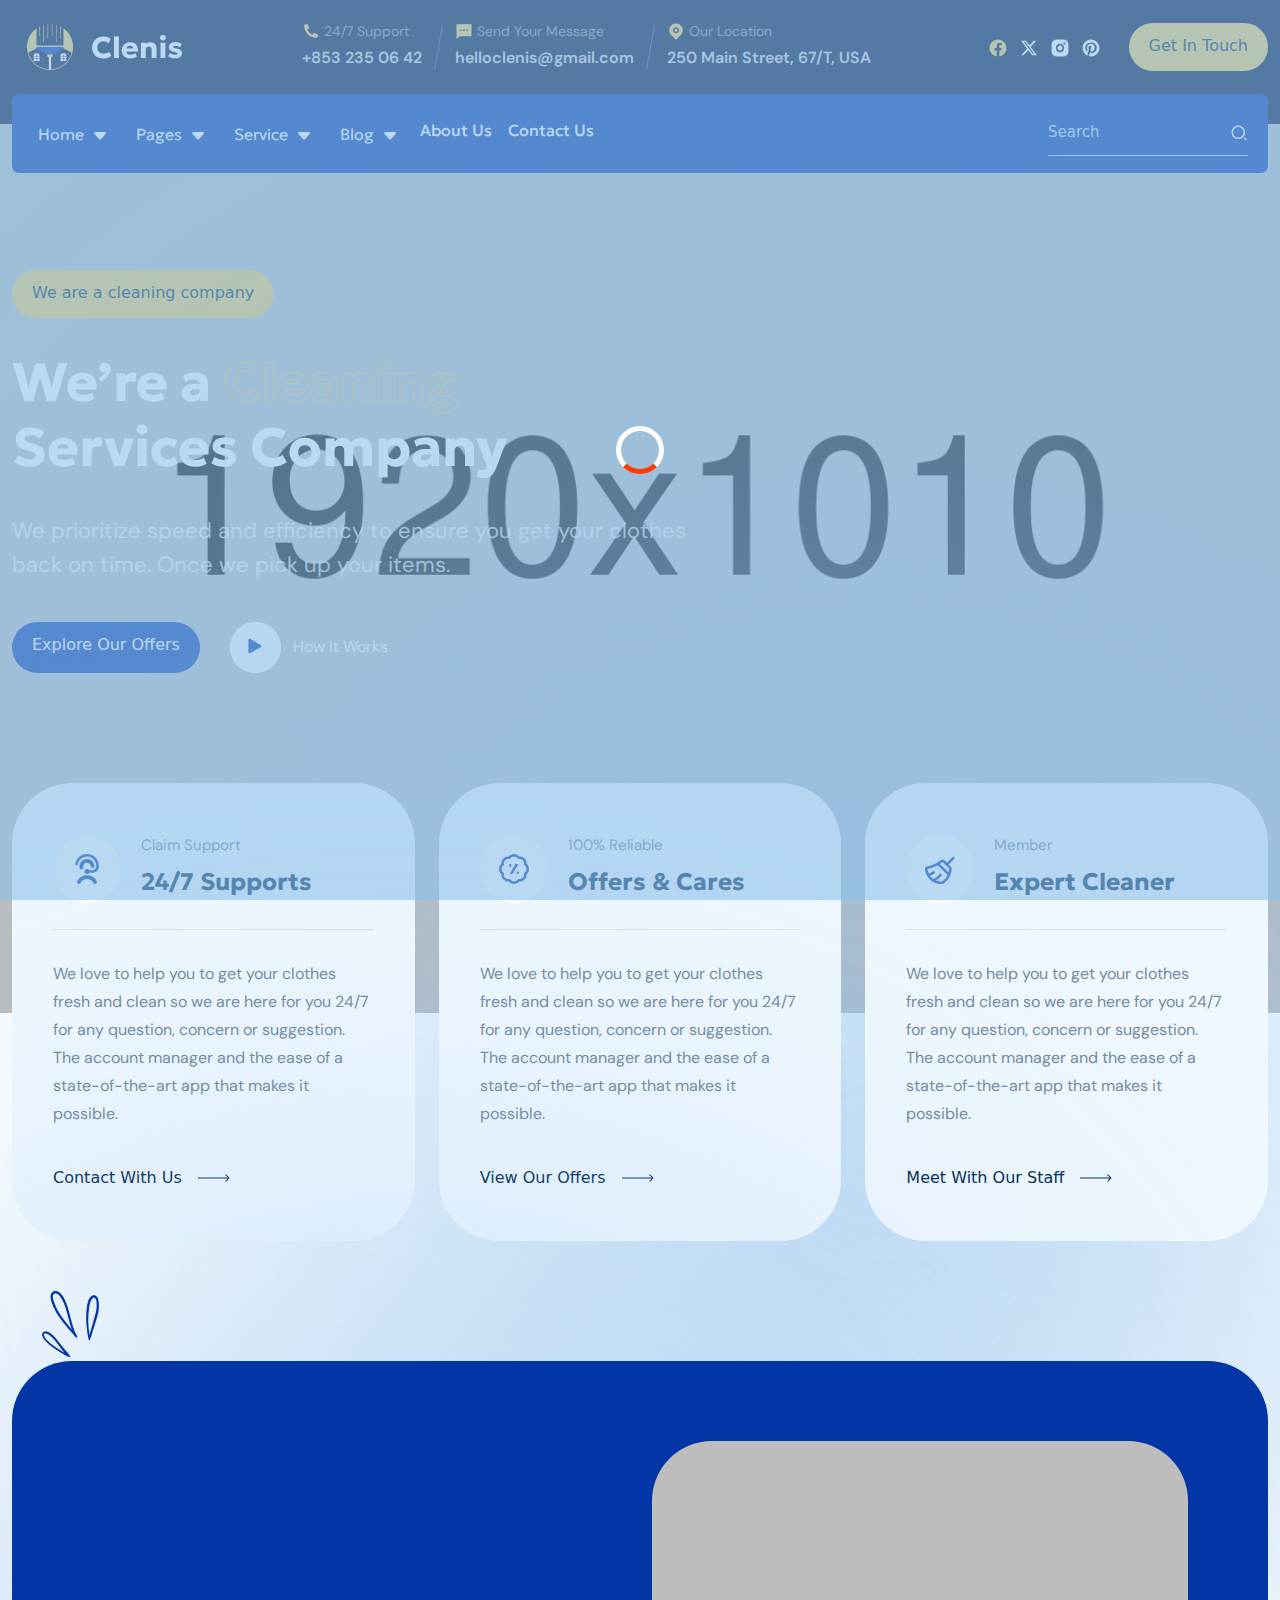
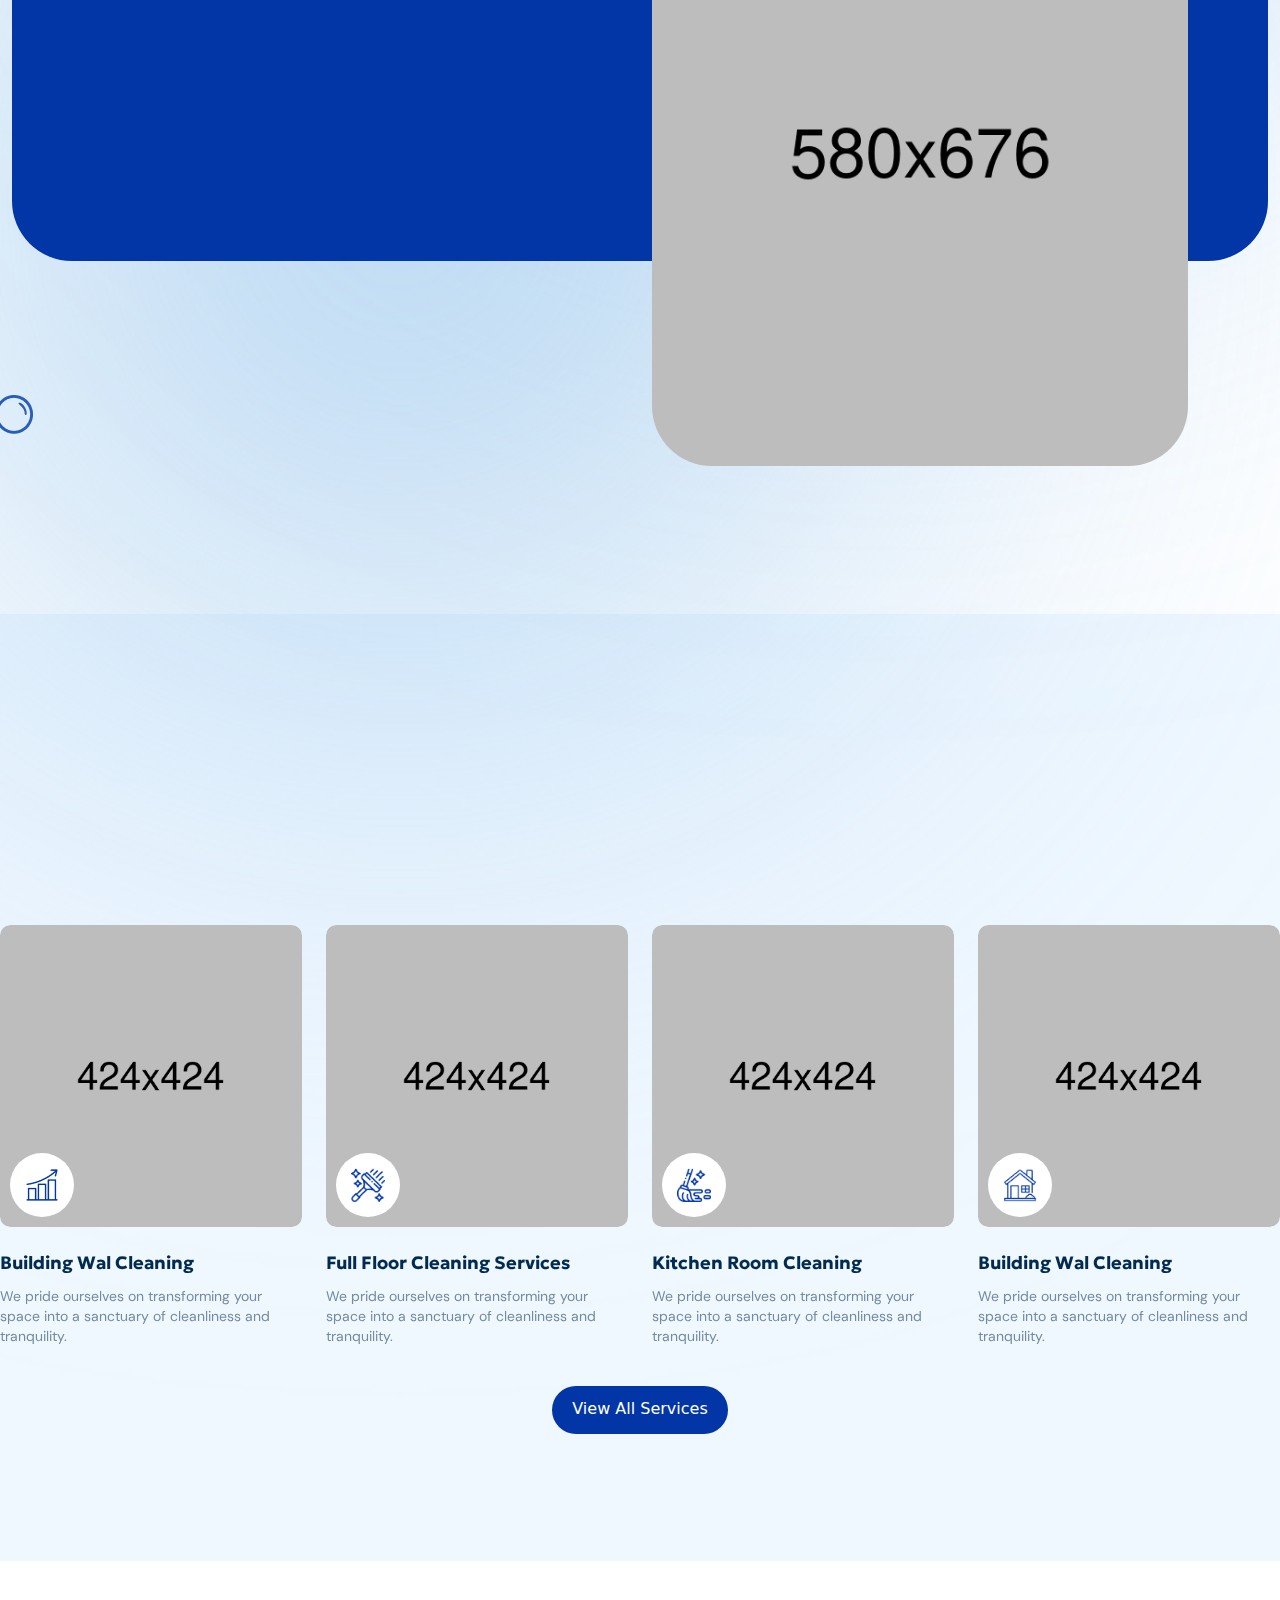
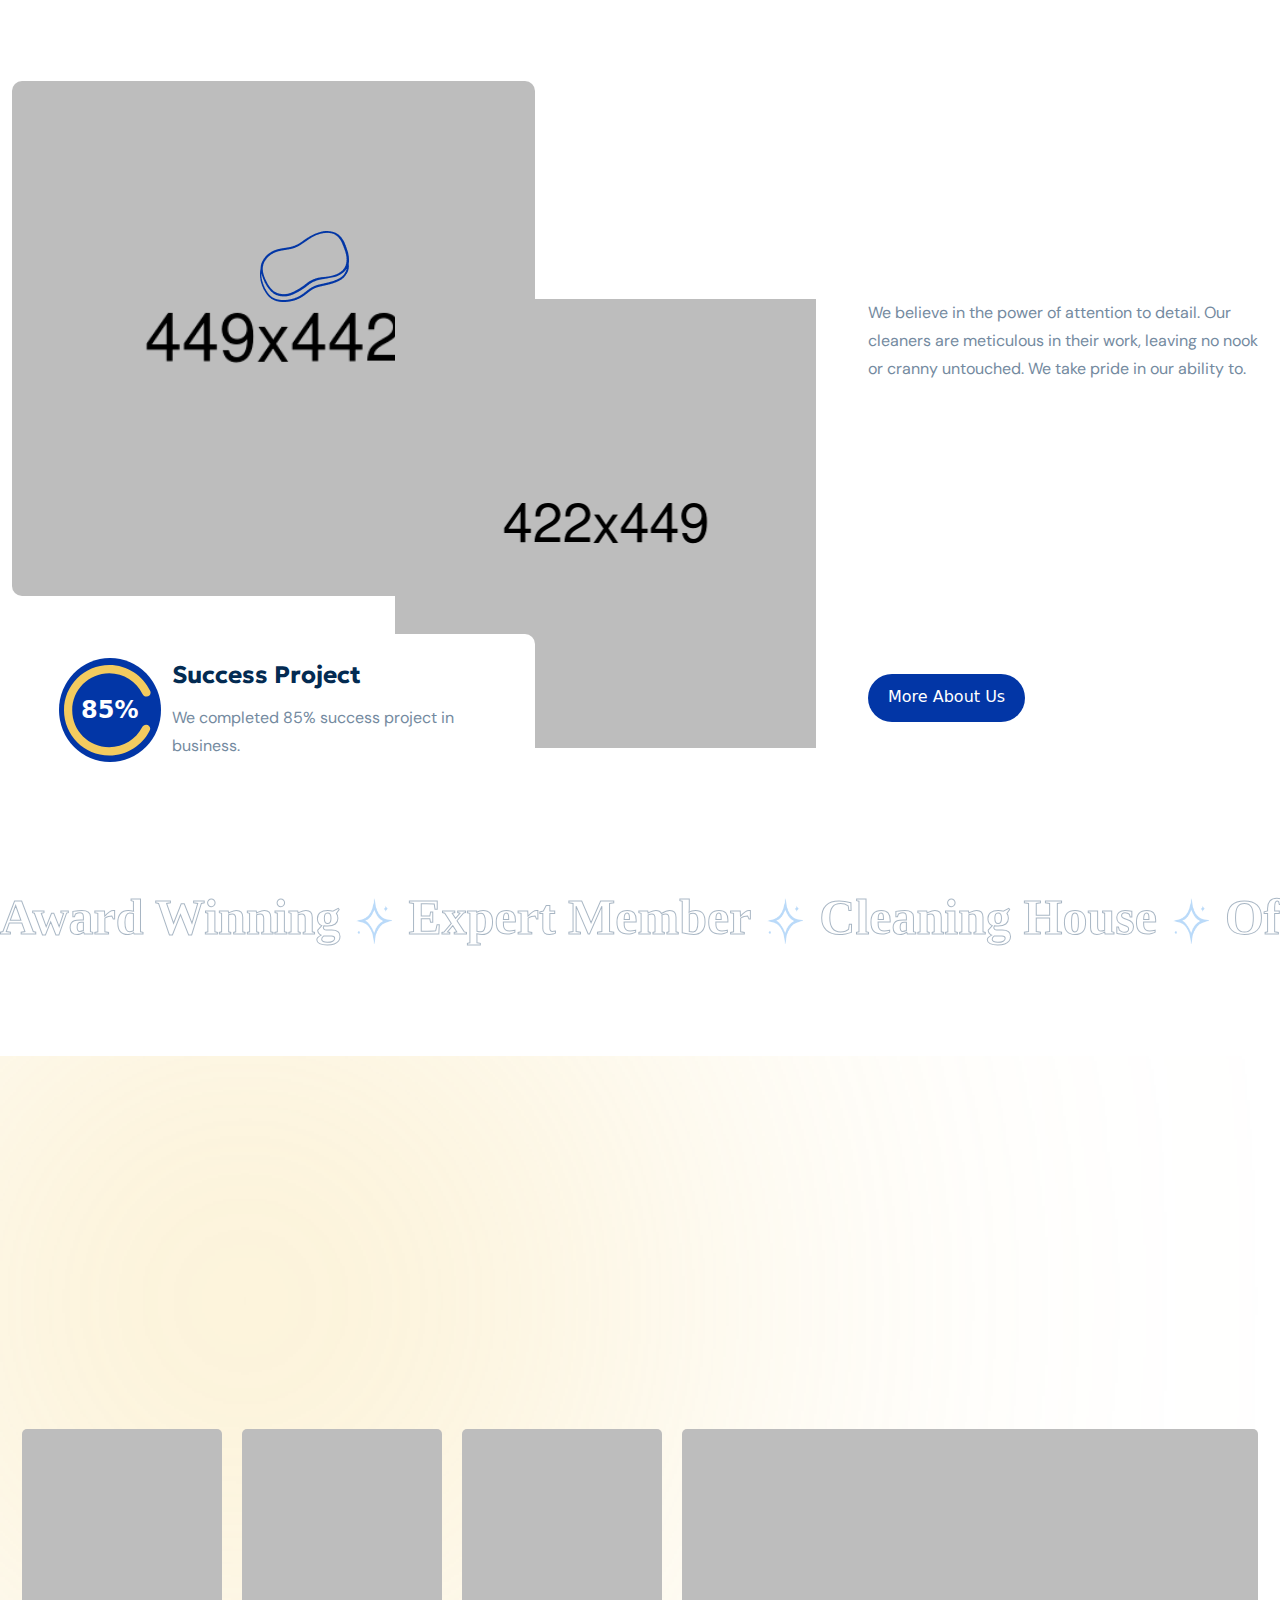
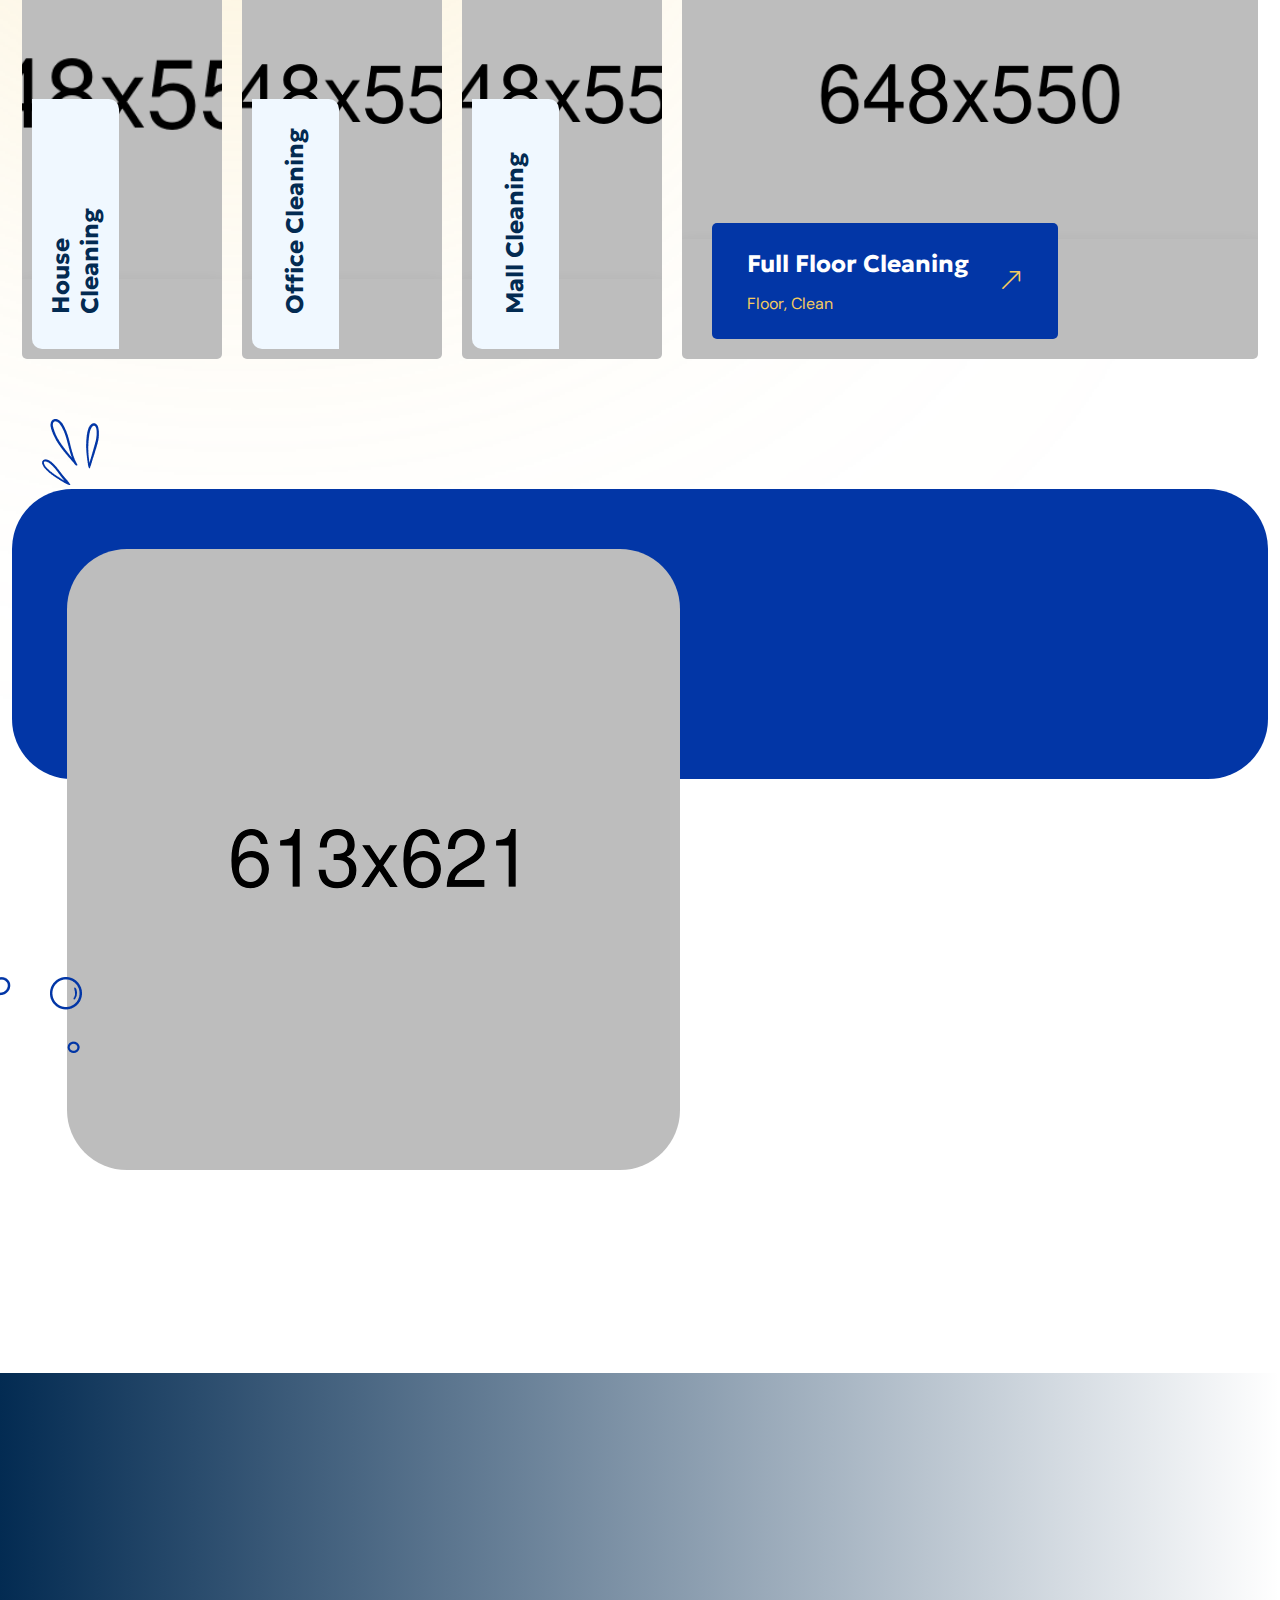
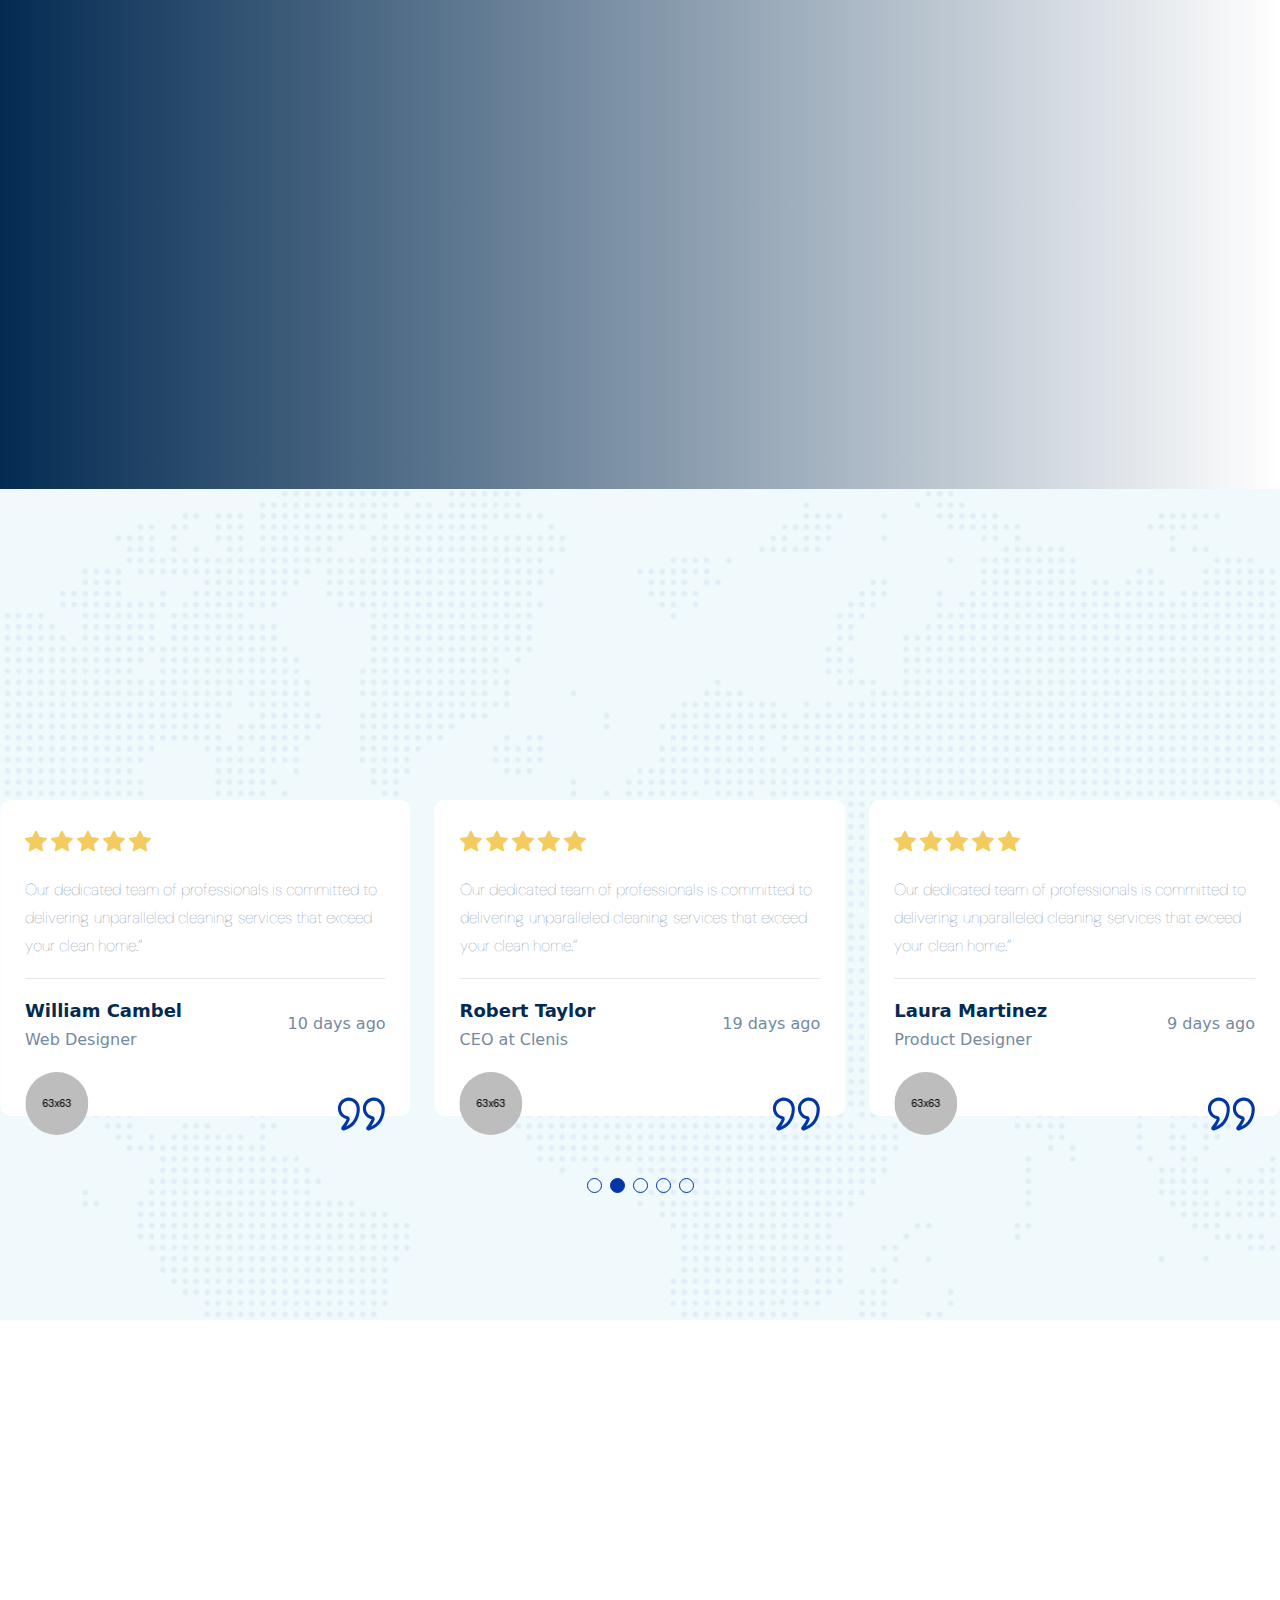
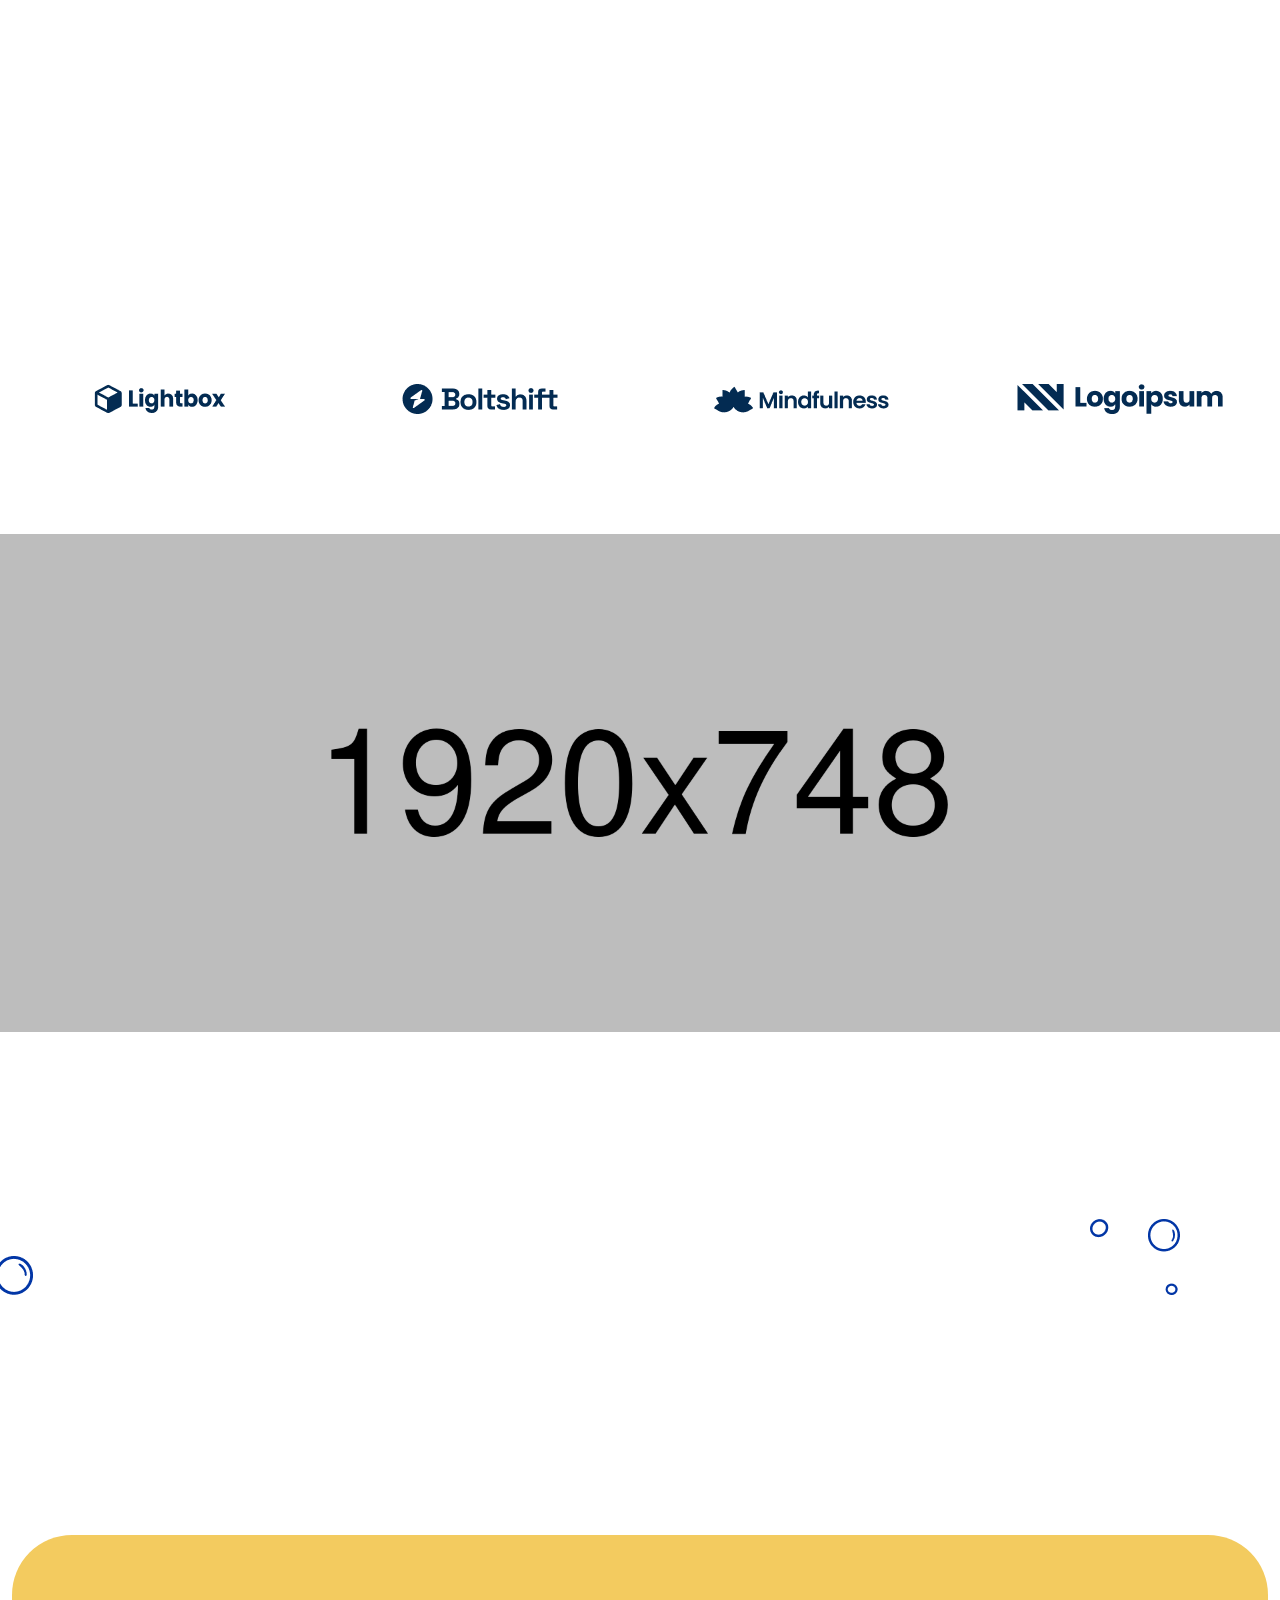
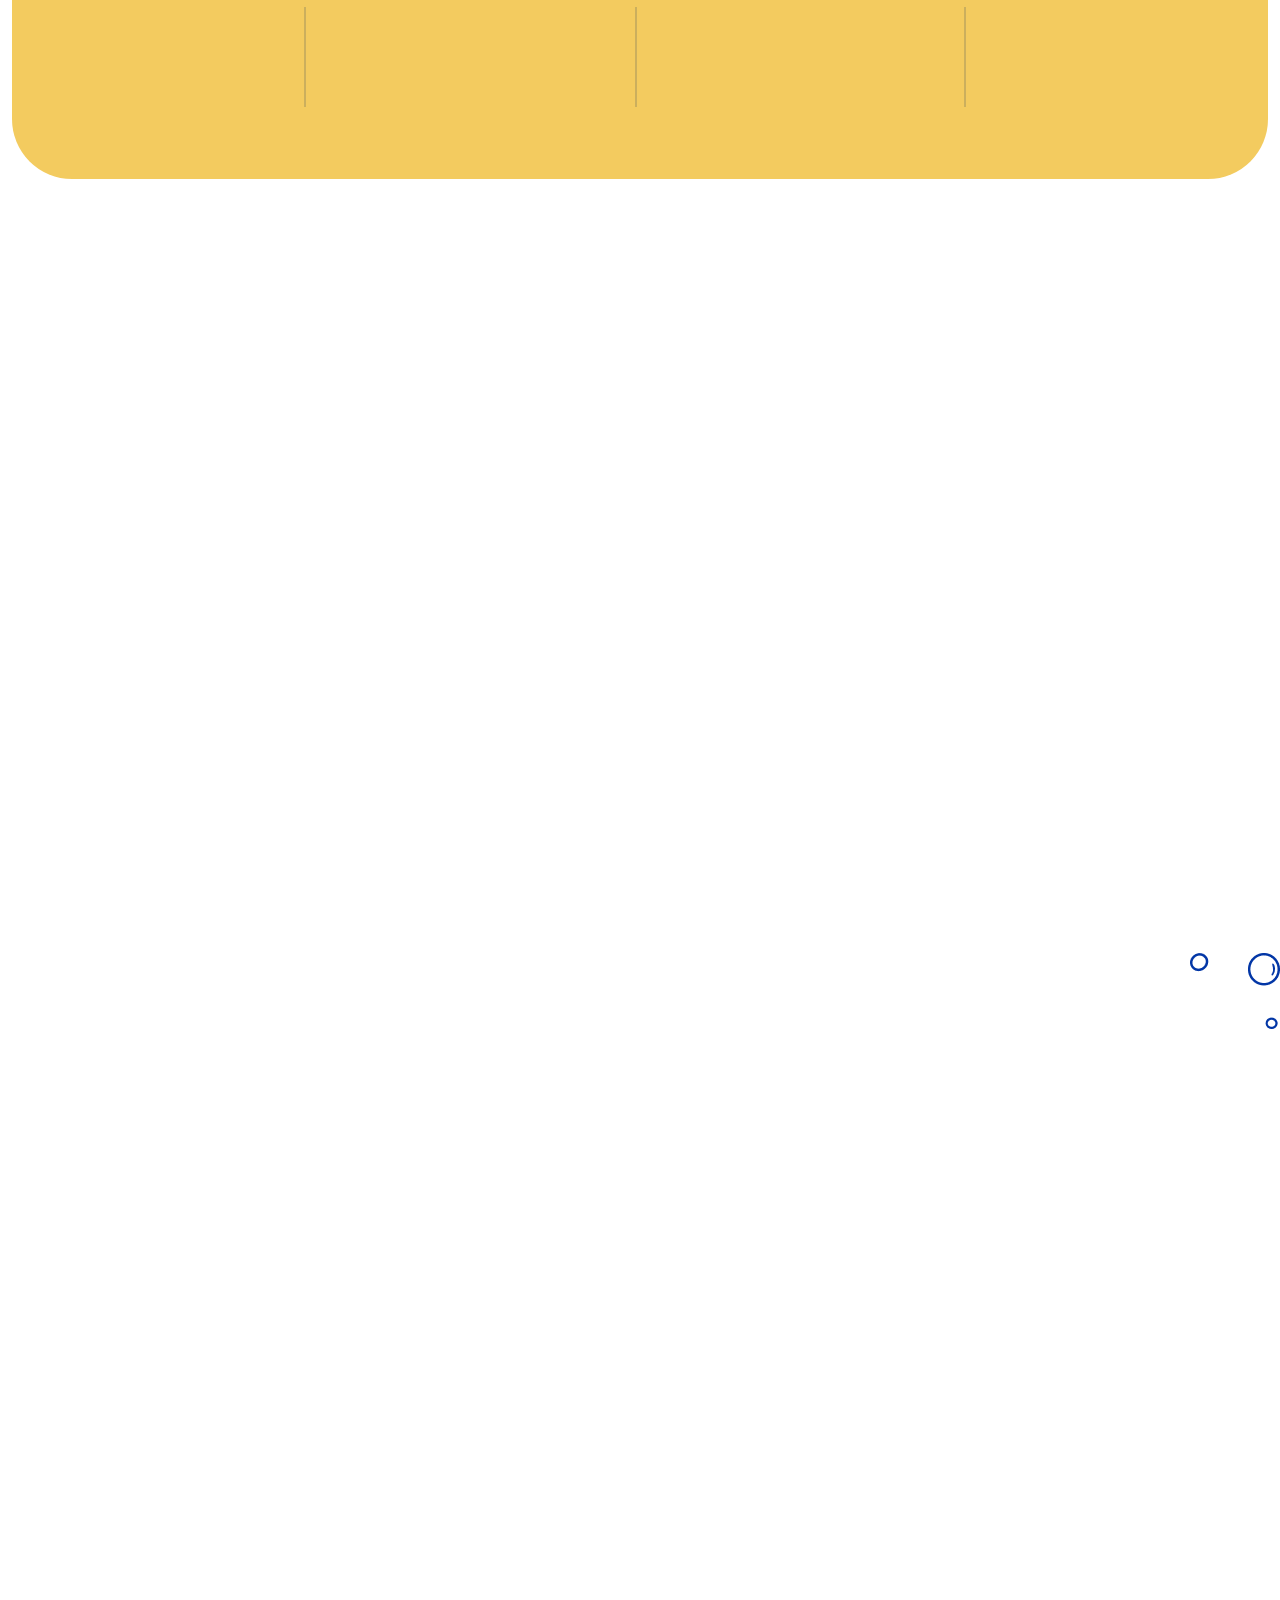
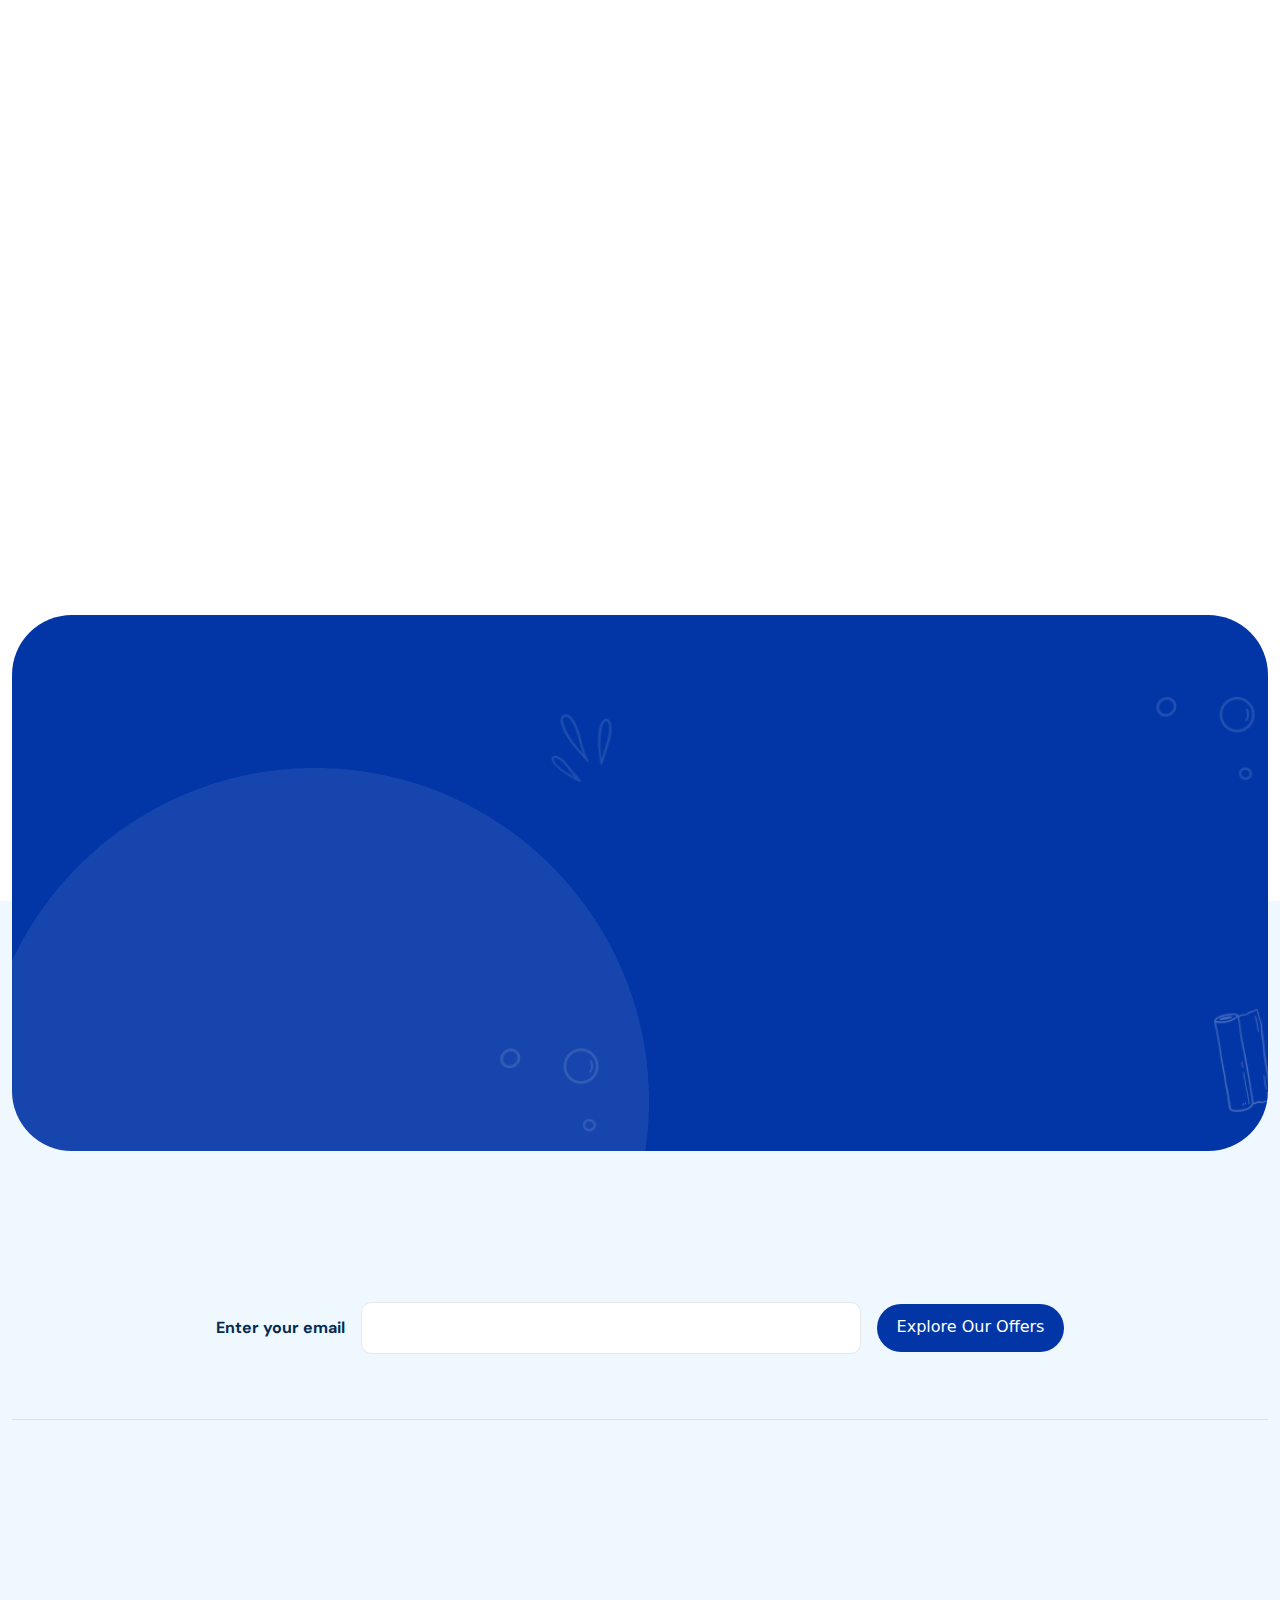
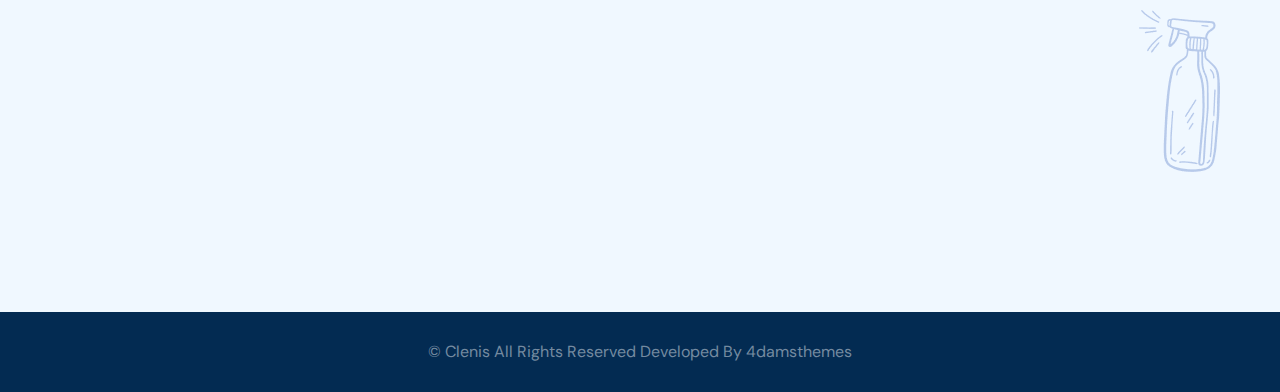
<file: Template_file/clenis/index.html>
<!DOCTYPE html>
<html lang="en">
<head>
   <!--<< Required meta tags >>-->
   <meta charset="UTF-8">
   <meta http-equiv="X-UA-Compatible" content="IE=edge">
   <meta name="viewport" content="width=device-width, initial-scale=1.0">
   <!--<< Title >>-->
   <title>Clenis - Cleaning HTML Template</title>
   <!--<< Favcion >>-->
   <link rel="shortcut icon" href="assets/images/logo/favicon.png">
   <!--<< Bootstrap min.css >>-->
   <link rel="stylesheet" href="assets/css/bootstrap.min.css">
   <!--<< Main.css >>-->
   <link rel="stylesheet" href="assets/css/main.css">
</head>
<body>

<!--<< Prealoder >>-->
<div class="preloaders">
   <span class="loader"></span>
</div>
<!--<< Prealoder >>-->

<button type="button" class="click__sidebar remove__click">
   <svg width="30" height="14" viewBox="0 0 30 14" fill="none" xmlns="http://www.w3.org/2000/svg">
      <line y1="1.25" x2="30" y2="1.25" stroke="black" stroke-width="1.5"/>
      <line x1="5" y1="7.25" x2="30" y2="7.25" stroke="black" stroke-width="1.5"/>
      <line x1="10" y1="13.25" x2="30" y2="13.25" stroke="black" stroke-width="1.5"/>
   </svg>                     
</button>

<!----//-main header menu-//-->
<div class="main-header-section">
   <!--<<  Sub Contact >>-->
   <div class="sub__contact d-none d-xl-block sub__contacttwo wow fadeInDown cus__nonesub" data-wow-duration="1.2s">
      <div class="container">
         <div class="sub__contact__wrapper">
            <div class="sub__contact-right position-relative">
               <div class="main__logo">
                  <a href="index.html" class="logo">
                     <img src="assets/images/logo/logo.png" alt="logo">
                  </a>
               </div>
            </div>
            <div class="sub__contact-left">
               <div class="sub__contac-item">
                  <a href="#0" class="d-flex mb-1 align-items-center gap-1">
                     <svg width="18" height="18" viewBox="0 0 18 18" fill="none" xmlns="http://www.w3.org/2000/svg">
                        <path d="M15.75 12.315V14.9671C15.75 15.3608 15.4456 15.6875 15.0529 15.7153C14.7248 15.7384 14.4572 15.75 14.25 15.75C7.62255 15.75 2.25 10.3774 2.25 3.75C2.25 3.54278 2.26159 3.27515 2.28476 2.94713C2.31253 2.55441 2.6392 2.25 3.03289 2.25H5.68508C5.87758 2.25 6.03882 2.39582 6.05815 2.58735C6.0755 2.7593 6.09163 2.89735 6.10655 3.00151C6.25826 4.06104 6.56815 5.06952 7.01152 6.00227C7.08269 6.15199 7.03628 6.33119 6.90139 6.42754L5.28266 7.58385C6.26814 9.88583 8.11417 11.7319 10.4162 12.7174L11.5703 11.1014C11.6679 10.9649 11.8492 10.918 12.0007 10.9899C12.9334 11.4329 13.9418 11.7425 15.0012 11.8938C15.1047 11.9087 15.2419 11.9246 15.4126 11.9419C15.6042 11.9612 15.75 12.1225 15.75 12.315Z" fill="#F3CB5F"/>
                     </svg>                        
                     <span class="address d-block">
                        24/7 Support
                     </span>
                  </a>
                  <a href="#0" class="textp">
                     +853 235 06 42
                  </a>
               </div>
               <div class="vline-s"></div>
               <div class="sub__contac-item">
                  <a href="#0" class="d-flex mb-1 align-items-center gap-1">
                     <svg width="18" height="18" viewBox="0 0 18 18" fill="none" xmlns="http://www.w3.org/2000/svg">
                        <path d="M4.84091 14.25L1.5 16.875V3C1.5 2.58579 1.83579 2.25 2.25 2.25H15.75C16.1642 2.25 16.5 2.58579 16.5 3V13.5C16.5 13.9142 16.1642 14.25 15.75 14.25H4.84091ZM5.25 7.5V9H6.75V7.5H5.25ZM8.25 7.5V9H9.75V7.5H8.25ZM11.25 7.5V9H12.75V7.5H11.25Z" fill="#F3CB5F"/>
                     </svg>                                             
                     <span class="address d-block">
                        Send Your Message
                     </span>
                  </a>
                  <a href="#0" class="textp">
                     helloclenis@gmail.com
                  </a>
               </div>
               <div class="vline-s"></div>
               <div class="sub__contac-item">
                  <a href="#0" class="d-flex mb-1 align-items-center gap-1">
                     <svg width="18" height="18" viewBox="0 0 18 18" fill="none" xmlns="http://www.w3.org/2000/svg">
                        <path d="M13.773 13.023L9 17.7959L4.22703 13.023C1.59099 10.3869 1.59099 6.11307 4.22703 3.47703C6.86307 0.84099 11.1369 0.84099 13.773 3.47703C16.409 6.11307 16.409 10.3869 13.773 13.023ZM9 11.25C10.6568 11.25 12 9.90683 12 8.25C12 6.59314 10.6568 5.25 9 5.25C7.34314 5.25 6 6.59314 6 8.25C6 9.90683 7.34314 11.25 9 11.25ZM9 9.75C8.17155 9.75 7.5 9.07845 7.5 8.25C7.5 7.42157 8.17155 6.75 9 6.75C9.82845 6.75 10.5 7.42157 10.5 8.25C10.5 9.07845 9.82845 9.75 9 9.75Z" fill="#F3CB5F"/>
                     </svg>                                             
                     <span class="address d-block">
                        Our Location
                     </span>
                  </a>
                  <span class="textp">
                     250 Main Street, 67/T, USA
                  </span>
               </div>
            </div>
            <div class="header-topright-soc">
               <ul class="d-flex socss align-items-center">
                  <li>
                     <a href="javascript:void(0)">
                        <svg width="18" height="18" viewBox="0 0 16 16" fill="none" xmlns="http://www.w3.org/2000/svg">
                           <path d="M8.00075 0.5C3.8586 0.5 0.500732 3.85786 0.500732 8C0.500732 11.7435 3.24337 14.8462 6.82887 15.4089V10.1679H4.92456V8H6.82887V6.34766C6.82887 4.46797 7.94855 3.42969 9.6617 3.42969C10.4823 3.42969 11.3406 3.57617 11.3406 3.57617V5.42188H10.3948C9.46317 5.42188 9.17262 6 9.17262 6.59315V8H11.2527L10.9202 10.1679H9.17262V15.4089C12.7581 14.8462 15.5007 11.7435 15.5007 8C15.5007 3.85786 12.1428 0.5 8.00075 0.5Z" fill="#F3CB5F"/>
                        </svg>                        
                     </a>
                  </li>
                  <li>
                     <a href="javascript:void(0)">
                        <svg width="18" height="18" viewBox="0 0 18 16" fill="none" xmlns="http://www.w3.org/2000/svg">
                           <path d="M13.6536 0.6875H16.1346L10.7144 6.8825L17.0909 15.3125H12.0981L8.1876 10.1997L3.71313 15.3125H1.23063L7.02813 8.68625L0.911133 0.6875H6.03063L9.56535 5.36075L13.6536 0.6875ZM12.7829 13.8275H14.1576L5.28363 2.0945H3.80838L12.7829 13.8275Z" fill="white"/>
                        </svg>                                                
                     </a>
                  </li>
                  <li>
                     <a href="javascript:void(0)">
                        <svg width="18" height="18" viewBox="0 0 16 16" fill="none" xmlns="http://www.w3.org/2000/svg">
                           <path d="M8.77107 0.500732C9.61512 0.502127 10.0428 0.50659 10.4124 0.517592L10.558 0.522355C10.7262 0.528332 10.8921 0.535833 11.0921 0.545208C11.8902 0.582078 12.4346 0.708332 12.9127 0.893957C13.407 1.08458 13.8246 1.34208 14.2414 1.75896C14.6577 2.17583 14.9152 2.59458 15.1065 3.08771C15.2914 3.5652 15.4177 4.1102 15.4552 4.90833C15.4641 5.10833 15.4713 5.27423 15.4773 5.44241L15.482 5.58797C15.4929 5.95754 15.498 6.38532 15.4995 7.22937L15.5001 7.78865C15.5002 7.85697 15.5002 7.92747 15.5002 8.00022L15.5001 8.2118L15.4997 8.77107C15.4983 9.61512 15.4938 10.0428 15.4828 10.4124L15.478 10.558C15.4721 10.7262 15.4646 10.8921 15.4552 11.0921C15.4183 11.8902 15.2914 12.4346 15.1065 12.9127C14.9158 13.407 14.6577 13.8246 14.2414 14.2414C13.8246 14.6577 13.4052 14.9152 12.9127 15.1065C12.4346 15.2914 11.8902 15.4177 11.0921 15.4552C10.8921 15.4641 10.7262 15.4713 10.558 15.4773L10.4124 15.482C10.0428 15.4929 9.61512 15.498 8.77107 15.4995L8.2118 15.5001C8.14347 15.5002 8.07297 15.5002 8.00022 15.5002L7.78865 15.5001L7.22937 15.4997C6.38532 15.4983 5.95754 15.4938 5.58797 15.4828L5.44241 15.478C5.27423 15.4721 5.10833 15.4646 4.90833 15.4552C4.1102 15.4183 3.56645 15.2914 3.08771 15.1065C2.59395 14.9158 2.17583 14.6577 1.75896 14.2414C1.34208 13.8246 1.08521 13.4052 0.893957 12.9127C0.708332 12.4346 0.582708 11.8902 0.545208 11.0921C0.536298 10.8921 0.52903 10.7262 0.523142 10.558L0.518425 10.4124C0.507452 10.0428 0.50245 9.61512 0.50083 8.77107L0.500732 7.22937C0.502127 6.38532 0.50659 5.95754 0.517592 5.58797L0.522355 5.44241C0.528332 5.27423 0.535833 5.10833 0.545208 4.90833C0.582078 4.10958 0.708332 3.56583 0.893957 3.08771C1.08458 2.59395 1.34208 2.17583 1.75896 1.75896C2.17583 1.34208 2.59458 1.08521 3.08771 0.893957C3.56583 0.708332 4.10958 0.582708 4.90833 0.545208C5.10833 0.536298 5.27423 0.52903 5.44241 0.523142L5.58797 0.518425C5.95754 0.507452 6.38532 0.50245 7.22937 0.50083L8.77107 0.500732ZM8.00022 4.25021C5.92803 4.25021 4.25021 5.92986 4.25021 8.00022C4.25021 10.0724 5.92986 11.7502 8.00022 11.7502C10.0724 11.7502 11.7502 10.0705 11.7502 8.00022C11.7502 5.92803 10.0705 4.25021 8.00022 4.25021ZM8.00022 5.75021C9.2429 5.75021 10.2502 6.75717 10.2502 8.00022C10.2502 9.2429 9.2432 10.2502 8.00022 10.2502C6.75755 10.2502 5.75021 9.2432 5.75021 8.00022C5.75021 6.75755 6.75717 5.75021 8.00022 5.75021ZM11.9377 3.12521C11.4207 3.12521 11.0002 3.54513 11.0002 4.06207C11.0002 4.579 11.4201 4.99958 11.9377 4.99958C12.4546 4.99958 12.8752 4.57965 12.8752 4.06207C12.8752 3.54513 12.4539 3.12455 11.9377 3.12521Z" fill="white"/>
                        </svg>                                            
                     </a>
                  </li>
                  <li>
                     <a href="javascript:void(0)">
                        <svg width="18" height="18" viewBox="0 0 16 16" fill="none" xmlns="http://www.w3.org/2000/svg">
                           <path d="M9.02877 0.570816C5.31884 0.0595113 1.80037 2.36379 0.785479 5.96942C-0.229413 9.57508 1.57033 13.3769 5.00203 14.8767C4.95698 14.3006 4.99801 13.721 5.12376 13.1571C5.26223 12.5281 6.09591 9.0599 6.09591 9.0599C5.92978 8.68798 5.8467 8.28425 5.85244 7.87693C5.85244 6.76318 6.49515 5.93221 7.29477 5.93221C7.5854 5.92789 7.86357 6.05021 8.05685 6.26736C8.25012 6.48451 8.33945 6.77503 8.3015 7.06325C8.3015 7.7384 7.8677 8.75983 7.6421 9.71773C7.55105 10.0742 7.63482 10.4527 7.86777 10.7375C8.10072 11.0222 8.45517 11.1792 8.82252 11.1604C10.2458 11.1604 11.2006 9.33688 11.2006 7.18445C11.2006 5.53404 10.1073 4.29913 8.09322 4.29913C7.1195 4.26148 6.17291 4.6247 5.47417 5.30407C4.77543 5.98345 4.38563 6.91963 4.39567 7.89425C4.37422 8.42915 4.54674 8.95378 4.88145 9.37153C5.01021 9.4673 5.05989 9.63688 5.00319 9.78703C4.96857 9.92548 4.88145 10.2544 4.84683 10.3756C4.83224 10.4585 4.77919 10.5296 4.70387 10.5671C4.62855 10.6047 4.53988 10.6043 4.4649 10.5661C3.42642 10.1506 2.93718 9.00793 2.93718 7.70383C2.93718 5.56867 4.72568 3.01228 8.3027 3.01228C11.1498 3.01228 13.0422 5.09548 13.0422 7.3229C13.0422 10.2544 11.4101 12.4588 8.99735 12.4588C8.26445 12.4821 7.57047 12.1296 7.15692 11.524C7.15692 11.524 6.72305 13.261 6.63762 13.5898C6.46326 14.1574 6.20584 14.6961 5.87379 15.1883C6.56577 15.3982 7.28532 15.5033 8.00847 15.5C9.9977 15.5013 11.9058 14.7113 13.3122 13.304C14.7185 11.8968 15.5074 9.9878 15.5052 7.99813C15.503 4.2523 12.7387 1.08212 9.02877 0.570816Z" fill="white"/>
                        </svg>                                              
                     </a>
                  </li>
               </ul>
               <a href="contact.html" class="cmn--btn cmn-alt2">
                  <span>
                     Get In Touch
                  </span>
               </a>
            </div>
         </div>
      </div>
   </div>
   <!--<<  Sub Contact >>-->
   <!-- header-section start -->
   <div class="main-headerwrap">
      <div class="container">
         <div class="main-navbar">
            <nav class="navbar-custom">
                <div class="d-flex align-items-center justify-content-between">
                    <a href="index.html" class="nav-brand d-block d-lg-none">
                        <img class="d-none d-md-block" src="assets/images/logo/logo.png" alt="logo">
                        <img class="d-block d-md-none" src="assets/images/logo/logo.png" alt="logo">
                    </a>
                    <div class="d-flex gap-4">
                        <div class="search-button-head d-lg-none">
                           <a href="#search">
                              <i class="bi bi-search fz-20 text-white"></i>
                           </a>
                        </div>
                        <!-- <div class="switch-wrapper-top d-flex d-lg-none"></div> -->
                        <button class="navbar-toggle-btn d-block d-lg-none" type="button">
                            <span></span>
                            <span></span>
                            <span></span>
                            <span></span>
                        </button>
                    </div>
                </div>
                <div class="navbar-toggle-item">
                    <div class="d-flex gap-5 flex-column flex-lg-row align-items-start align-items-lg-center justify-content-between mt-4 mt-lg-0">
                        <a href="index.html" class="navbar-brand d-lg-block d-none d-xl-none">
                            <img src="assets/images/logo/logo.png" alt="logo">
                        </a>
                        <ul class="custom-nav d-lg-flex d-grid">
                            <li class="menu-item position-relative">
                                <button class="position-relative d-flex align-items-center gap-2">
                                    Home
                                    <i class="bi bi-caret-down-fill"></i>
                                </button>
                                <ul class="sub-menu home-scroolls ">
                                    <li class="menu-link">
                                        <a href="index.html" >Home One</a>
                                    </li>
                                    <li class="menu-link">
                                        <a href="index-2.html" >Home Two</a>
                                    </li>
                                </ul>
                            </li>
                            <li class="menu-item position-relative">
                              <button class="position-relative d-flex align-items-center gap-2">
                                 Pages
                                 <i class="bi bi-caret-down-fill"></i>
                             </button>
                              <ul class="sub-menu home-scroolls ">
                                  <li class="menu-link">
                                      <a href="project.html" >Project</a>
                                  </li>
                                  <li class="menu-link">
                                      <a href="project-details.html" >Project Details</a>
                                  </li>
                                  <li class="menu-link">
                                      <a href="pricing.html" >Pricing</a>
                                  </li>
                                  <li class="menu-link">
                                    <a href="team.html" >Team</a>
                                </li>
                                <li class="menu-link">
                                    <a href="team-details.html" >Team Details</a>
                                 </li>
                                 <li class="menu-link">
                                    <a href="faq.html" >Faqs</a>
                                 </li>
                                 <li class="menu-link">
                                    <a href="contact.html" >Contact</a>
                                 </li>
                              </ul>
                          </li>
                           <li class="menu-item position-relative">
                              <button class="position-relative d-flex align-items-center gap-2">
                                 Service
                                 <i class="bi bi-caret-down-fill"></i>
                             </button>
                              <ul class="sub-menu home-scroolls ">
                                 <li class="menu-link">
                                    <a href="service.html" >Service</a>
                                 </li>
                                 <li class="menu-link">
                                    <a href="service-details.html" >Service Details</a>
                                 </li>
                              </ul>
                           </li>
                           <li class="menu-item position-relative">
                              <button class="position-relative d-flex align-items-center gap-2">
                                 Blog
                                 <i class="bi bi-caret-down-fill"></i>
                             </button>
                              <ul class="sub-menu home-scroolls ">
                                  <li class="menu-link">
                                      <a href="blog.html" >Blog</a>
                                  </li>
                                  <li class="menu-link">
                                      <a href="blog-details.html" >Blog Details</a>
                                  </li>
                              </ul>
                          </li> 
                            <li class="menu-item itembg__1 position-relative">
                                <a href="about.html" class="fw_500">
                                    About us
                                </a>
                            </li>
                            <li class="menu-item itembg__1 position-relative">
                                <a href="contact.html" class="fw_500">
                                    Contact Us
                                </a>
                            </li>
                        </ul>
                        <div class="search-bars-menu d-none d-lg-block">
                           <form action="#">
                              <input type="text" placeholder="Search">
                              <svg width="20" height="20" viewBox="0 0 20 20" fill="none" xmlns="http://www.w3.org/2000/svg">
                                 <path d="M9.16663 1.66666C13.3066 1.66666 16.6666 5.02666 16.6666 9.16666C16.6666 13.3067 13.3066 16.6667 9.16663 16.6667C5.02663 16.6667 1.66663 13.3067 1.66663 9.16666C1.66663 5.02666 5.02663 1.66666 9.16663 1.66666ZM9.16663 15C12.3895 15 15 12.3896 15 9.16666C15 5.94375 12.3895 3.33333 9.16663 3.33333C5.94371 3.33333 3.33329 5.94375 3.33329 9.16666C3.33329 12.3896 5.94371 15 9.16663 15ZM16.2377 15.0592L18.5947 17.4162L17.4162 18.5947L15.0592 16.2377L16.2377 15.0592Z" fill="white"/>
                              </svg>                                 
                           </form>
                        </div>
                    </div>
                </div>
            </nav>
         </div>
      </div>
   </div>
</div>
<!----//-main header menu-//-->

<!----//-banner V-1-//-->
<section class="banner-section-v1 overflow-hidden bn1-bg">
   <div class="container">
      <div class="row">
         <div class="col-lg-8">
            <div class="banner-v1-content">
               <a href="#0" class="cmn--btn cmn-alt2 wow fadeInDown" data-wow-delay="0.5s">
                  <span>
                     We are a cleaning company
                  </span>
               </a>
               <h1>
                  <span class="d-block wow fadeInDown" data-wow-delay="0.7s">
                     We’re a <span class="clearning" data-text="Cleaning">Cleaning</span>
                  </span>
                  <span class="d-block wow fadeInDown" data-wow-delay="0.9s">
                     Services Company
                  </span>
               </h1>
               <p class="wow fadeIn" data-wow-delay="1s">
                  We prioritize speed and efficiency to ensure you get your clothes back on time. Once we pick up your items.
               </p>
               <div class="d-flex bn-vid wow fadeInDown" data-wow-delay="1.2s">
                  <a href="about.html" class="cmn--btn">
                     <span>
                        Explore Our Offers
                     </span>
                  </a>
                  <div class="d-flex bn-main-vid align-items-center">
                     <a href="https://www.youtube.com/watch?v=r5cJSGcNisw" class="circle-video video-btn">
                        <i class="bi bi-play-fill base"></i>
                     </a>
                     <span class="hows">
                        How It Works
                     </span>
                  </div>
               </div>
            </div>
         </div>
      </div>
   </div>
</section>
<!----//-banner V-1-//-->


<!----//-banner Category-//-->
<section class="banner-category">
   <div class="container">
      <div class="row g-4 justify-content-center position-relative">
         <div class="col-lg-4 col-md-6">
            <div class="bn-category-item">
               <div class="bn-cate-head">
                  <div class="icon">
                     <svg width="30" height="30" viewBox="0 0 30 30" fill="none" xmlns="http://www.w3.org/2000/svg">
                        <g clip-path="url(#clip0_88_378)">
                        <path d="M13.8575 8.94122C16.15 8.24247 18.3813 9.75747 18.75 11.875C18.75 12.91 19.59 13.75 20.625 13.75C21.66 13.75 22.5 12.91 22.5 11.875C22.5 11.655 22.455 11.4475 22.3863 11.2512C21.625 6.85747 17.0438 3.74247 12.1938 5.53497C9.32375 6.59622 7.50125 9.43997 7.50125 12.5V12.52C7.5025 13.1062 7.5725 13.6762 7.7025 14.2237C8.09125 15.8612 10.2925 16.05 11.0763 14.5612C11.0838 14.5462 11.0925 14.5312 11.1 14.5162C11.3225 14.1062 11.405 13.6462 11.3175 13.1887C11.2013 12.5837 11.2325 11.9287 11.4688 11.2512C11.8488 10.1612 12.755 9.27997 13.86 8.94372L13.8575 8.94122Z" fill="#0236A6"/>
                        <path d="M5.7625 10.2563C6.105 8.26501 7.07875 6.45001 8.58875 5.03376C10.5 3.24251 13.0025 2.35751 15.6263 2.52001C20.5675 2.84001 24.4313 7.16876 24.3738 12.3513C24.35 14.5213 22.5325 16.2488 20.3638 16.2488H17.1538C16.7213 15.505 15.9238 14.9988 15 14.9988C13.6188 14.9988 12.5 16.1175 12.5 17.4988C12.5 18.88 13.6188 19.9988 15 19.9988C15.9225 19.9988 16.72 19.4925 17.1538 18.7488H20.3638C23.8875 18.7488 26.8238 15.9425 26.8738 12.42C26.9663 5.89376 22.0638 0.431259 15.7875 0.0262592C12.4575 -0.189991 9.29875 0.941259 6.88 3.21126C5.00625 4.96751 3.76 7.29251 3.31125 9.79376C3.175 10.5538 3.77625 11.2513 4.5475 11.2513C5.1375 11.2513 5.66375 10.84 5.7625 10.2575V10.2563Z" fill="#0236A6"/>
                        <path d="M14.9512 21.25C10.73 21.25 6.69875 23.7738 5.15125 27.3863C4.74375 28.3388 5.185 29.4412 6.13625 29.8487C7.09 30.255 8.19125 29.8162 8.59875 28.8637C9.5575 26.625 12.23 25 14.9525 25C17.675 25 20.4587 26.6612 21.4025 28.8637C21.7075 29.575 22.4 30 23.1275 30C23.3737 30 23.6237 29.9512 23.865 29.8487C24.8175 29.4412 25.2575 28.3375 24.85 27.3863C23.3012 23.7725 19.2312 21.25 14.9537 21.25H14.9512Z" fill="#0236A6"/>
                        </g>
                        <defs>
                        <clipPath id="clip0_88_378">
                        <rect width="30" height="30" fill="white"/>
                        </clipPath>
                        </defs>
                     </svg>                        
                  </div>
                  <div class="cont">
                     <span class="clam">
                        Claim Support
                     </span>
                     <h3 class="title">
                        24/7 Supports
                     </h3>
                  </div>
               </div>
               <p>
                  We love to help you to get your clothes fresh and clean so we are here for you 24/7 for any question, concern or suggestion. The account manager and the ease of a state-of-the-art app that makes it possible.
               </p>
               <a href="contact.html" class="d-flex cate-btn align-items-center gap-xl-3 gap-2">
                  Contact With Us
                  <svg width="32" height="8" viewBox="0 0 32 8" fill="none" xmlns="http://www.w3.org/2000/svg">
                     <path d="M31.3536 4.35355C31.5488 4.15829 31.5488 3.84171 31.3536 3.64645L28.1716 0.464466C27.9763 0.269204 27.6597 0.269204 27.4645 0.464466C27.2692 0.659728 27.2692 0.976311 27.4645 1.17157L30.2929 4L27.4645 6.82843C27.2692 7.02369 27.2692 7.34027 27.4645 7.53553C27.6597 7.7308 27.9763 7.7308 28.1716 7.53553L31.3536 4.35355ZM0 4.5H31V3.5H0V4.5Z" fill="#032B52"/>
                  </svg>                     
               </a>
            </div>
         </div>
         <div class="col-lg-4 col-md-6">
            <div class="bn-category-item">
               <div class="bn-cate-head">
                  <div class="icon">
                     <svg width="30" height="30" viewBox="0 0 30 30" fill="none" xmlns="http://www.w3.org/2000/svg">
                        <g clip-path="url(#clip0_88_382)">
                        <path d="M30 15C30 12.9788 29.115 11.08 27.6 9.78125C27.7525 7.7925 27.0362 5.82375 25.6062 4.39375C24.1775 2.96375 22.2025 2.2475 20.2187 2.4C18.9187 0.885 17.02 0 14.9987 0C12.9775 0 11.0787 0.885 9.77875 2.4C7.795 2.2475 5.82125 2.96375 4.39125 4.39375C2.96125 5.825 2.245 7.7925 2.3975 9.78125C0.882497 11.08 -0.00250244 12.9788 -0.00250244 15C-0.00250244 17.0212 0.882497 18.92 2.3975 20.2187C2.245 22.2075 2.96125 24.1763 4.39125 25.6063C5.82125 27.035 7.795 27.7487 9.77875 27.6C11.0787 29.115 12.9775 30 14.9987 30C17.02 30 18.9187 29.115 20.2187 27.6C22.2037 27.7512 24.1775 27.035 25.6062 25.6063C27.0362 24.175 27.7525 22.2075 27.6 20.2187C29.115 18.92 30 17.0212 30 15ZM25.5675 18.63L24.88 19.0925L25.0387 19.905C25.3175 21.3362 24.8687 22.8075 23.8387 23.8375C22.8087 24.8675 21.34 25.3163 19.905 25.0375L19.0937 24.88L18.6312 25.5662C17.815 26.7762 16.4575 27.4988 15.0012 27.4988C13.545 27.4988 12.1875 26.7762 11.3712 25.5662L10.9087 24.88L10.0975 25.0375C8.66125 25.315 7.19375 24.8662 6.16375 23.8375C5.13375 22.8062 4.685 21.3362 4.96375 19.905L5.1225 19.0925L4.435 18.63C3.225 17.8138 2.5025 16.4562 2.5025 15C2.5025 13.5438 3.225 12.1862 4.435 11.37L5.1225 10.9075L4.96375 10.095C4.685 8.66375 5.13375 7.1925 6.16375 6.1625C7.19375 5.1325 8.66375 4.6875 10.0975 4.9625L10.9087 5.12L11.3712 4.43375C12.1875 3.22375 13.545 2.50125 15.0012 2.50125C16.4575 2.50125 17.815 3.22375 18.6312 4.43375L19.0937 5.12L19.905 4.9625C21.3387 4.685 22.8087 5.1325 23.8387 6.1625C24.8687 7.19375 25.3175 8.66375 25.0387 10.095L24.88 10.9075L25.5675 11.37C26.7775 12.1862 27.5 13.5438 27.5 15C27.5 16.4562 26.7775 17.8138 25.5675 18.63ZM11.25 12.5C10.56 12.5 10 11.94 10 11.25C10 10.56 10.56 10 11.25 10C11.94 10 12.5 10.56 12.5 11.25C12.5 11.94 11.94 12.5 11.25 12.5ZM20 18.75C20 19.44 19.44 20 18.75 20C18.06 20 17.5 19.44 17.5 18.75C17.5 18.06 18.06 17.5 18.75 17.5C19.44 17.5 20 18.06 20 18.75ZM19.4575 10L13.4575 20H10.5425L16.5425 10H19.4575Z" fill="#0236A6"/>
                        </g>
                        <defs>
                        <clipPath id="clip0_88_382">
                        <rect width="30" height="30" fill="white"/>
                        </clipPath>
                        </defs>
                     </svg>                                          
                  </div>
                  <div class="cont">
                     <span class="clam">
                        100% Reliable
                     </span>
                     <h3 class="title">
                        Offers & cares
                     </h3>
                  </div>
               </div>
               <p>
                  We love to help you to get your clothes fresh and clean so we are here for you 24/7 for any question, concern or suggestion. The account manager and the ease of a state-of-the-art app that makes it possible.
               </p>
               <a href="about.html" class="d-flex cate-btn align-items-center gap-xl-3 gap-2">
                  View Our Offers
                  <svg width="32" height="8" viewBox="0 0 32 8" fill="none" xmlns="http://www.w3.org/2000/svg">
                     <path d="M31.3536 4.35355C31.5488 4.15829 31.5488 3.84171 31.3536 3.64645L28.1716 0.464466C27.9763 0.269204 27.6597 0.269204 27.4645 0.464466C27.2692 0.659728 27.2692 0.976311 27.4645 1.17157L30.2929 4L27.4645 6.82843C27.2692 7.02369 27.2692 7.34027 27.4645 7.53553C27.6597 7.7308 27.9763 7.7308 28.1716 7.53553L31.3536 4.35355ZM0 4.5H31V3.5H0V4.5Z" fill="#032B52"/>
                  </svg>                     
               </a>
            </div>
         </div>
         <div class="col-lg-4 col-md-6">
            <div class="bn-category-item">
               <div class="bn-cate-head">
                  <div class="icon">
                     <svg width="30" height="30" viewBox="0 0 30 30" fill="none" xmlns="http://www.w3.org/2000/svg">
                        <g clip-path="url(#clip0_88_375)">
                        <path d="M23.7062 10.58L29.9925 4.29376L28.2062 2.50751L21.8987 8.81376L19.1412 6.11876C18.6887 5.67894 18.0874 5.4254 17.4566 5.4085C16.8257 5.39159 16.2117 5.61256 15.7362 6.02751C13.416 8.12856 10.7166 9.76822 7.78249 10.8588L-0.00750732 13.1425V14.0875C0.0439318 18.3537 1.78506 22.4254 4.83409 25.4097C7.88312 28.3941 11.9912 30.0475 16.2575 30.0075H17.8087L18.135 29.78C20.6836 28.1462 22.7981 25.9188 24.2972 23.2887C25.7963 20.6586 26.6354 17.7042 26.7425 14.6788C26.752 14.3304 26.689 13.9838 26.5575 13.6611C26.426 13.3383 26.229 13.0464 25.9787 12.8038L23.7062 10.58ZM17.375 7.92501L24.2212 14.6013C24.1839 15.8759 23.9925 17.1413 23.6512 18.37L14.9262 9.87501C15.775 9.26685 16.5923 8.61601 17.375 7.92501ZM17.0075 27.4813H16.2575C14.4154 27.4814 12.5915 27.1164 10.8912 26.4075C13.0759 25.3099 14.946 23.6755 16.3262 21.6575L16.9737 20.7075L14.8875 19.2875L14.24 20.2388C13.0988 21.9031 11.5539 23.2506 9.74999 24.155L8.21374 24.9275C6.96469 24.0483 5.87238 22.9652 4.98249 21.7238C7.02137 21.0335 8.88155 19.8991 10.4287 18.4025L8.66499 16.5963C7.26802 17.9495 5.56336 18.9434 3.69749 19.4925C3.05032 18.0835 2.66042 16.5701 2.54624 15.0238L8.48999 13.2813C9.99311 12.7987 11.4304 12.1311 12.7687 11.2938L22.6575 20.9188C21.3499 23.5418 19.4089 25.7973 17.01 27.4813H17.0075Z" fill="#0236A6"/>
                        </g>
                        <defs>
                        <clipPath id="clip0_88_375">
                        <rect width="30" height="30" fill="white"/>
                        </clipPath>
                        </defs>
                     </svg>                                            
                  </div>
                  <div class="cont">
                     <span class="clam">
                        Member
                     </span>
                     <h3 class="title">
                        Expert cleaner
                     </h3>
                  </div>
               </div>
               <p>
                  We love to help you to get your clothes fresh and clean so we are here for you 24/7 for any question, concern or suggestion. The account manager and the ease of a state-of-the-art app that makes it possible.
               </p>
               <a href="about.html" class="d-flex cate-btn align-items-center gap-xl-3 gap-2">
                  Meet With Our Staff
                  <svg width="32" height="8" viewBox="0 0 32 8" fill="none" xmlns="http://www.w3.org/2000/svg">
                     <path d="M31.3536 4.35355C31.5488 4.15829 31.5488 3.84171 31.3536 3.64645L28.1716 0.464466C27.9763 0.269204 27.6597 0.269204 27.4645 0.464466C27.2692 0.659728 27.2692 0.976311 27.4645 1.17157L30.2929 4L27.4645 6.82843C27.2692 7.02369 27.2692 7.34027 27.4645 7.53553C27.6597 7.7308 27.9763 7.7308 28.1716 7.53553L31.3536 4.35355ZM0 4.5H31V3.5H0V4.5Z" fill="#032B52"/>
                  </svg>                     
               </a>
            </div>
         </div>
      </div>
   </div>
   <div class="company-about-section pt-120">
      <div class="container">
         <div class="about-ourcompany">
            <div class="row">
               <div class="col-xxl-6 col-xl-6 col-lg-7">
                  <div class="about-our-companycontent position-relative">
                     <div class="cmn-section-title apointment-content">
                        <a href="about.html" class="cmn--btn cmn-alt1 cmn-apint wow fadeInDown" data-wow-delay="0.5s">
                           <span>
                              About Our Company
                           </span>
                        </a>
                        <h2 class="text-white wow fadeInDown" data-wow-delay="0.8s">
                           Cleaning Today for Making Your Future Excellent
                        </h2>
                        <p class="test n0-clr wow fadeInDown" data-wow-delay="0.9s">
                           We love help you get your clothes fresh and clean so we here for you 24/7 for any question, concern or suggestion.
                        </p>
                     </div>
                     <div class="about-indetails">
                        <div class="indetails-item wow fadeInUp" data-wow-delay="0.5s">
                           <div class="d-flex expert-head align-items-center gap-xxl-4 gap-2 mb-xl-4 mb-3">
                              <img src="assets/images/icon/aicon1.png" alt="img">
                              <span class="title d-block fw-700">
                                 Fast Work
                              </span>
                           </div>
                           <p>
                              This service focuses on cleaning & maintaining homes.
                           </p>
                        </div>
                        <div class="indetails-item wow fadeInDown" data-wow-delay="0.6s">
                           <div class="d-flex expert-head align-items-center gap-xxl-4 gap-2 mb-xl-4 mb-3">
                              <img src="assets/images/icon/aicon2.png" alt="img">
                              <span class="title d-block fw-700">
                                 Professional
                              </span>
                           </div>
                           <p>
                              This service focuses on cleaning & maintaining homes.
                           </p>
                        </div>
                        <div class="indetails-item wow fadeInUp" data-wow-delay="0.7s">
                           <div class="d-flex expert-head align-items-center gap-xxl-4 gap-2 mb-xl-4 mb-3">
                              <img src="assets/images/icon/aicon3.png" alt="img">
                              <span class="title d-block fw-700">
                                 Brilliant Purity
                              </span>
                           </div>
                           <p>
                              This service focuses on cleaning & maintaining homes.
                           </p>
                        </div>
                        <div class="indetails-item wow fadeInDown" data-wow-delay="0.8s">
                           <div class="d-flex expert-head align-items-center gap-xxl-4 gap-2 mb-xl-4 mb-3">
                              <img src="assets/images/icon/aicon4.png" alt="img">
                              <span class="title d-block fw-700">
                                 Expert Cleaner
                              </span>
                           </div>
                           <p>
                              This service focuses on cleaning & maintaining homes.
                           </p>
                        </div>
                     </div>
                  </div>
               </div>
               <div class="col-xxl-6 col-xl-6 col-lg-5">
                  <div class="about-company-thumb position-relative">
                     <img src="assets/images/about/about.png" alt="">
                  </div>
               </div>
            </div>
            <img src="assets/images/icon/flower.png" alt="img" class="follower">
            <img src="assets/images/icon/tung.png" alt="img" class="follower-tung">
         </div>
      </div>
   </div>
   <img src="assets/images/footer/footer-spra.png" alt="img" class="spra-g">
   <img src="assets/images/icon/cirs.png" alt="img" class="a-cir">
</section>
<!----//-banner Category-//-->

<!----//-Provide Section-//-->
<section class="we-provide pt-120 pb-120 section-bg overflow-hidden">
   <div class="container">
      <div class="row justify-content-center">
         <div class="col-lg-7">
            <div class="cmn-section-title text-center apointment-content mb-60">
               <a href="about.html" class="cmn--btn cmn-alt2 mb-xxl-4 mb-3 wow fadeInDown" data-wow-delay="0.6s">
                  <span>
                     What We Provide
                  </span>
               </a>
               <h2 class="title mb-0 wow fadeInDown" data-wow-delay="0.8s">
                  What We Do for Customer
               </h2>
            </div>
         </div>
      </div>
   </div>
   <div class="swiper we-provide-wrap">
      <div class="swiper-wrapper">
         <div class="swiper-slide">
            <div class="we-provide-item">
               <div class="thumb">
                  <img src="assets/images/service/w1.png" alt="img" class="mimg">
                  <div class="we-cion">
                     <img src="assets/images/icon/aicon1.png" alt="img">
                  </div>
               </div>
               <div class="content">
                  <h3>
                     <a href="service.html">
                        Building Wal Cleaning 
                     </a>
                  </h3>
                  <p>
                     We pride ourselves on transforming your space into a sanctuary of cleanliness and tranquility.
                  </p>
               </div>
            </div>
         </div>
         <div class="swiper-slide">
            <div class="we-provide-item">
               <div class="thumb">
                  <img src="assets/images/service/w2.png" alt="img" class="mimg">
                  <div class="we-cion">
                     <img src="assets/images/icon/leaner.png" alt="img">
                  </div>
               </div>
               <div class="content">
                  <h3>
                     <a href="service-details.html">
                        Full Floor Cleaning Services
                     </a>
                  </h3>
                  <p>
                     We pride ourselves on transforming your space into a sanctuary of cleanliness and tranquility.
                  </p>
               </div>
            </div>
         </div>
         <div class="swiper-slide">
            <div class="we-provide-item">
               <div class="thumb">
                  <img src="assets/images/service/w3.png" alt="img" class="mimg">
                  <div class="we-cion">
                     <img src="assets/images/icon/wicon1.png" alt="img">
                  </div>
               </div>
               <div class="content">
                  <h3>
                     <a href="service.html">
                        Kitchen Room Cleaning 
                     </a>
                  </h3>
                  <p>
                     We pride ourselves on transforming your space into a sanctuary of cleanliness and tranquility.
                  </p>
               </div>
            </div>
         </div>
         <div class="swiper-slide">
            <div class="we-provide-item">
               <div class="thumb">
                  <img src="assets/images/service/w4.png" alt="img" class="mimg">
                  <div class="we-cion">
                     <img src="assets/images/icon/house.png" alt="img">
                  </div>
               </div>
               <div class="content">
                  <h3>
                     <a href="service.html">
                        Building Wal Cleaning 
                     </a>
                  </h3>
                  <p>
                     We pride ourselves on transforming your space into a sanctuary of cleanliness and tranquility.
                  </p>
               </div>
            </div>
         </div>
         <div class="swiper-slide">
            <div class="we-provide-item">
               <div class="thumb">
                  <img src="assets/images/service/w5.png" alt="img" class="mimg">
                  <div class="we-cion">
                     <img src="assets/images/icon/driveing.png" alt="img">
                  </div>
               </div>
               <div class="content">
                  <h3>
                     <a href="service.html">
                        Full House Cleaning 
                     </a>
                  </h3>
                  <p>
                     We pride ourselves on transforming your space into a sanctuary of cleanliness and tranquility.
                  </p>
               </div>
            </div>
         </div>
         <div class="swiper-slide">
            <div class="we-provide-item">
               <div class="thumb">
                  <img src="assets/images/service/w2.png" alt="img" class="mimg">
                  <div class="we-cion">
                     <img src="assets/images/icon/aicon1.png" alt="img">
                  </div>
               </div>
               <div class="content">
                  <h3>
                     <a href="service.html">
                        Building Wal Cleaning 
                     </a>
                  </h3>
                  <p>
                     We pride ourselves on transforming your space into a sanctuary of cleanliness and tranquility.
                  </p>
               </div>
            </div>
         </div>
         <div class="swiper-slide">
            <div class="we-provide-item">
               <div class="thumb">
                  <img src="assets/images/service/w2.png" alt="img" class="mimg">
                  <div class="we-cion">
                     <img src="assets/images/icon/leaner.png" alt="img">
                  </div>
               </div>
               <div class="content">
                  <h3>
                     <a href="service-details.html">
                        Full Floor Cleaning Services
                     </a>
                  </h3>
                  <p>
                     We pride ourselves on transforming your space into a sanctuary of cleanliness and tranquility.
                  </p>
               </div>
            </div>
         </div>
         <div class="swiper-slide">
            <div class="we-provide-item">
               <div class="thumb">
                  <img src="assets/images/service/w3.png" alt="img" class="mimg">
                  <div class="we-cion">
                     <img src="assets/images/icon/wicon1.png" alt="img">
                  </div>
               </div>
               <div class="content">
                  <h3>
                     <a href="service.html">
                        Kitchen Room Cleaning 
                     </a>
                  </h3>
                  <p>
                     We pride ourselves on transforming your space into a sanctuary of cleanliness and tranquility.
                  </p>
               </div>
            </div>
         </div>
         <div class="swiper-slide">
            <div class="we-provide-item">
               <div class="thumb">
                  <img src="assets/images/service/w4.png" alt="img" class="mimg">
                  <div class="we-cion">
                     <img src="assets/images/icon/wicon1.png" alt="img">
                  </div>
               </div>
               <div class="content">
                  <h3>
                     <a href="service.html">
                        Building Wal Cleaning 
                     </a>
                  </h3>
                  <p>
                     We pride ourselves on transforming your space into a sanctuary of cleanliness and tranquility.
                  </p>
               </div>
            </div>
         </div>
         <div class="swiper-slide">
            <div class="we-provide-item">
               <div class="thumb">
                  <img src="assets/images/service/w5.png" alt="img" class="mimg">
                  <div class="we-cion">
                     <img src="assets/images/icon/house.png" alt="img">
                  </div>
               </div>
               <div class="content">
                  <h3>
                     <a href="service.html">
                        Full House Cleaning 
                     </a>
                  </h3>
                  <p>
                     We pride ourselves on transforming your space into a sanctuary of cleanliness and tranquility.
                  </p>
               </div>
            </div>
         </div>
      </div>
   </div>
   <div class="servie-btn text-center mt-xxl-4 mt-4">
      <a href="service.html" class="cmn--btn">
         <span>
            View All Services
         </span>
      </a>
   </div>
</section>
<!----//-Provide Section-//-->

<!----//-why choose Section-//-->
<section class="choose-section1 overflow-hidden pb-90 pt-120 position-relative">
   <div class="choose-wrapper pb-90">
      <div class="container">
         <div class="row g-0 justify-content-between">
            <div class="col-xxl-4 col-xl-5 col-lg-5 col-md-8 order-1 order-lg-0">
               <div class="choose-left-cont">
                  <div class="thumb1">
                     <img src="assets/images/service/choose-thumb.png" alt="img">
                  </div>
                  <div class="prograss-box">
                     <div class="icons d-flex align-items-center justify-content-center">
                        <svg width="87" height="91" viewBox="0 0 87 91" fill="none" xmlns="http://www.w3.org/2000/svg">
                           <path fill-rule="evenodd" clip-rule="evenodd" d="M82.1357 59.7059C85.0651 59.7059 87.1191 62.5877 85.8233 65.2149C78.445 80.1742 63.0406 90.4652 45.2326 90.4652C20.2513 90.4652 0 70.2139 0 45.2326C0 20.2513 20.2513 0 45.2326 0C63.38 0 79.0313 10.6869 86.2364 26.1106C87.4589 28.7277 85.4107 31.5427 82.5221 31.5427C80.7738 31.5427 79.2229 30.4657 78.4502 28.8974C72.4161 16.6502 59.8084 8.22388 45.2326 8.22388C24.7934 8.22388 8.22409 24.7931 8.22409 45.2324C8.22409 65.6716 24.7934 82.2408 45.2326 82.2408C59.5292 82.2408 71.9324 74.1342 78.0962 62.2669C78.8877 60.7431 80.4186 59.7059 82.1357 59.7059Z" fill="#F3CB5F"/>
                        </svg> 
                        <span class="texts">
                           85%
                        </span>                    
                     </div>
                     <div class="content">
                        <h3 class="title">
                           Success Project
                        </h3>
                        <p>
                           We completed 85% success project in  business.
                        </p>
                     </div>
                  </div>
               </div>
            </div>
            <div class="col-xxl-7 col-xl-7 col-lg-7">
               <div class="choose-content-right">
                  <div class="cmn-section-title apointment-content">
                     <a href="faq.html" class="cmn--btn cmn-alt2 wow fadeInUp" data-wow-delay="1.5"> 
                        <span>
                           Why Choose Us
                        </span>
                     </a>
                     <h2 class="title mt-xxl-4 mt-2 mb-0 wow fadeInDown" data-wow-delay="1.5">
                        This Service Focus on Clean & Maintaining Homes
                     </h2>
                  </div>
                  <div class="adjust-content">
                     <div class="thumb-ad">
                        <img src="assets/images/service/choose-thumb1.png" alt="img">
                     </div>
                     <div class="adjust-content-info">
                        <p>
                           We believe in the power of attention to detail. Our cleaners are meticulous in their work, leaving no nook or cranny untouched. We take pride in our ability to.
                        </p>
                        <div class="adjust-item adjust-first-item wow fadeInDown" data-wow-delay="1.6">
                           <div class="icon">
                              <img src="assets/images/service/ad1.png" alt="img">
                           </div>
                           <div class="conts">
                              <h3 class="title">
                                 Highly Rated Cleaning
                              </h3>
                              <p>
                                 This service focuses on cleaning and maintaining homes. It typically includes tasks.
                              </p>
                           </div>
                        </div>
                        <div class="adjust-item wow fadeInDown" data-wow-delay="1.7">
                           <div class="icon">
                              <img src="assets/images/service/ad2.png" alt="img">
                           </div>
                           <div class="conts">
                              <h3 class="title">
                                 House & Toilet Cleaning
                              </h3>
                              <p>
                                 With Shine Bright Cleaning Services, you can trust us to make your space shine like .
                              </p>
                           </div>
                        </div>
                        <a href="about.html" class="cmn--btn btn-custom-space">
                           <span>
                              More About Us
                           </span>
                        </a>
                     </div>
                  </div>
               </div>
            </div>
         </div>
      </div>
      <img src="assets/images/service/choos-tablet.png" alt="img" class="ripple">
      <img src="assets/images/service/ps.png" alt="img" class="ripple-ps">
   </div>
   <!--<< text slide v1 >>-->
   <div class="marquee-wrapper text-slider">
      <div class="marquee-inner to-left">
         <ul class="marqee-list d-flex">
            <li class="marquee-item">
                  <span class="sotrk-t">Award Winning</span> <span class="stroke-thumb"><img src="assets/images/icon/tung.png" alt="text-slide"></span>
                  <span class="sotrk-t">Expert Member</span> <span class="stroke-thumb"><img src="assets/images/icon/tung.png" alt="text-slide"></span>
                  <span class="sotrk-t">Cleaning House</span> <span class="stroke-thumb"><img src="assets/images/icon/tung.png" alt="text-slide"></span>
                  <span class="sotrk-t">Office Cleaning</span> <span class="stroke-thumb"><img src="assets/images/icon/tung.png" alt="text-slide"></span>
                  <span class="sotrk-t">All Time Support</span> <span class="stroke-thumb"><img src="assets/images/icon/tung.png" alt="text-slide"></span>
                  <span class="sotrk-t">Award Winning</span> <span class="stroke-thumb"><img src="assets/images/icon/tung.png" alt="text-slide"></span>
                  <span class="sotrk-t">Award Winning</span> <span class="stroke-thumb"><img src="assets/images/icon/tung.png" alt="text-slide"></span>
                  <span class="sotrk-t">Expert Member</span> <span class="stroke-thumb"><img src="assets/images/icon/tung.png" alt="text-slide"></span>
                  <span class="sotrk-t">Cleaning House</span> <span class="stroke-thumb"><img src="assets/images/icon/tung.png" alt="text-slide"></span>
                  <span class="sotrk-t">Office Cleaning</span> <span class="stroke-thumb"><img src="assets/images/icon/tung.png" alt="text-slide"></span>
                  <span class="sotrk-t">All Time Support</span> <span class="stroke-thumb"><img src="assets/images/icon/tung.png" alt="text-slide"></span>
                  <span class="sotrk-t">Award Winning</span> <span class="stroke-thumb"><img src="assets/images/icon/tung.png" alt="text-slide"></span>
                  <span class="sotrk-t">Award Winning</span> <span class="stroke-thumb"><img src="assets/images/icon/tung.png" alt="text-slide"></span>
                  <span class="sotrk-t">Expert Member</span> <span class="stroke-thumb"><img src="assets/images/icon/tung.png" alt="text-slide"></span>
                  <span class="sotrk-t">Cleaning House</span> <span class="stroke-thumb"><img src="assets/images/icon/tung.png" alt="text-slide"></span>
                  <span class="sotrk-t">Office Cleaning</span> <span class="stroke-thumb"><img src="assets/images/icon/tung.png" alt="text-slide"></span>
                  <span class="sotrk-t">All Time Support</span> <span class="stroke-thumb"><img src="assets/images/icon/tung.png" alt="text-slide"></span>
                  <span class="sotrk-t">Award Winning</span> <span class="stroke-thumb"><img src="assets/images/icon/tung.png" alt="text-slide"></span>
            </li>
         </ul>
      </div>
   </div>
   <!--<< text slide v1 >>-->
</section>
<!----//-why choose Section-//-->

<!--<<  Howit work >>-->
<section class="howit-worksection pt-120 pb-120">
   <div class="container">
      <div class="latest-project-wrap1 position-relative pb-120">
         <div class="row justify-content-between align-items-center mb-60 g-3">
            <div class="col-lg-6 col-md-6">
               <div class="cmn-section-title apointment-content">
                  <a href="pricing.html" class="cmn--btn cmn-alt2 wow fadeInUp" data-wow-delay="0.4">
                     <span>
                        Our Latest Project
                     </span>
                  </a>
                  <h2 class="title mt-xxl-4 mt-2 mb-0 wow fadeInDown" data-wow-delay="0.5">
                     View Our Latest Project In This Month We Made
                  </h2>
               </div>
            </div>
            <div class="col-xl-5 col-lg-6 col-md-6 wow fadeInUp" data-wow-delay="0.6">
               <p class="pra">
                  When hiring a cleaning service, consider factors such as their reputation, experience, pricing, and whether they provide eco-friendly or green cleaning options.
               </p>
            </div>
         </div>
         <div class="options">
            <div class="option">
               <div class="shadow"></div>
               <div class="label">
                  <div class="icon-custom">
                     <h3 class="title">
                        House Cleaning
                     </h3>
                  </div>
                  <div class="info">
                     <div class="cont">
                        <div class="main headfont">Full House Cleaning</div>
                        <div class="sub prafont">House, Clean</div>
                     </div>
                     <i class="bi bi-arrow-up-right"></i>
                  </div>
               </div>
            </div>
            <div class="option" style="background: url(assets/images/about/click2.png) no-repeat center center; background-size: cover;">
               <div class="shadow"></div>
               <div class="label">
                  <div class="icon-custom">
                     <h3 class="title">
                        Office Cleaning
                     </h3>
                  </div>
                  <div class="info">
                     <div class="cont">
                        <div class="main headfont">Full Office Cleaning</div>
                        <div class="sub prafont">Office, Clean</div>
                     </div>
                     <i class="bi bi-arrow-up-right"></i>
                  </div>
               </div>
            </div>
            <div class="option" style="background: url(assets/images/about/click3.png) no-repeat center center; background-size: cover;">
               <div class="shadow"></div>
               <div class="label">
                  <div class="icon-custom">
                     <h3 class="title">
                        Mall Cleaning
                     </h3>
                  </div>
                  <div class="info">
                     <div class="cont">
                        <div class="main headfont">Full Mall Cleaning</div>
                        <div class="sub prafont">Mall, Clean</div>
                     </div>
                     <i class="bi bi-arrow-up-right"></i>
                  </div>
               </div>
            </div>
            <div class="option active" style="background: url(assets/images/about/click1.png) no-repeat center center; background-size: cover;">
               <div class="shadow"></div>
               <div class="label">
                  <div class="icon-custom">
                     <h3 class="title">
                        Floor Cleaning
                     </h3>
                  </div>
                  <div class="info">
                     <div class="cont">
                        <div class="main headfont">Full Floor Cleaning</div>
                        <div class="sub prafont">Floor, Clean</div>
                     </div>
                     <i class="bi bi-arrow-up-right"></i>
                  </div>
               </div>
            </div>
         </div>
      </div>
      <div class="work-wrapper1">
         <img src="assets/images/icon/flower.png" alt="img" class="follower">
         <div class="row justify-content-lg-between justify-content-center">
            <div class="col-lg-7">
               <div class="work-thumb">
                  <img src="assets/images/about/work.png" alt="img">
               </div>
            </div>
            <div class="col-lg-5 col-md-7">
               <div class="howwork-content">
                  <div class="cmn-section-title">
                     <a href="project.html" class="cmn--btn cmn-alt1 wow fadeInDown" data-wow-delay="0.4">
                        <span>
                           Working Process
                        </span>
                     </a>
                     <h2 class="white mt-xxl-4 mt-2 wow fadeInUp" data-wow-delay="0.5">
                        How It Works
                     </h2>
                     <p class="text-white wow fadeInDown" data-wow-delay="0.6">
                        We love help you get your clothes fresh and clean so we here for you 24/7 for any question, concern or suggestion.
                     </p>
                  </div>
                  <div class="howit-work-info">
                     <div class="howit-item wow fadeInUp" data-wow-delay="0.7">
                        <h3 class="title d-flex align-items-center gap-2">
                           <span class="base">
                              01.
                           </span>
                           Assessment and Planning
                        </h3>
                        <p class="pra">
                           The first step involves understanding the client's needs and expectations. This may include a consultation where the client outlines.
                        </p>
                     </div>
                     <div class="howit-item wow fadeInDown" data-wow-delay="0.8">
                        <h3 class="title d-flex align-items-center gap-2">
                           <span class="base">
                              02.
                           </span>
                           Execution of Cleaning Services
                        </h3>
                        <p class="pra">
                           The first step involves understanding the client's needs and expectations. This may include a consultation where the client outlines.
                        </p>
                     </div>
                     <div class="howit-item wow fadeInUp" data-wow-delay="0.9">
                        <h3 class="title d-flex align-items-center gap-2">
                           <span class="base">
                              03.
                           </span>
                           Post-Cleaning Follow-up
                        </h3>
                        <p class="pra">
                           The first step involves understanding the client's needs and expectations. This may include a consultation where the client outlines.
                        </p>
                     </div>
                  </div>
               </div>
            </div>
         </div>
         <img src="assets/images/icon/working-ball.png" alt="img" class="working-bable">
      </div>
   </div>
</section>
<!--<<  Howit work >>-->

<!--<<  Team Member >>-->
<section class="team-member-section pt-120 pb-120 position-relative">
   <div class="container">
      <div class="row g-4 justify-content-between align-items-center">
         <div class="col-xl-6 col-lg-7">
            <div class="team-content position-relative">
               <a href="https://www.youtube.com/watch?v=TfQTmADRqHw" class="team-vid video-btn wow fadeInUp" data-wow-delay="0.5">
                  <i class="bi bi-play-fill"></i>
               </a>
               <a href="team.html" class="cmn--btn cmn-alt2 mb-xxl-4 mb-3 wow fadeInUp" data-wow-delay="0.6">
                  <span>
                     Our Team Members
                  </span>
               </a>
               <h2 class="wow fadeInDown" data-wow-delay="1.4">
                  Meet With Our Special Team Members for Your Servicing 
               </h2>
            </div>
         </div>
         <div class="col-xl-3 col-lg-4 position-relative wow fadeInUp" data-wow-delay="0.7">
            <a href="team.html" class="cmn--btn mb-xxl-4 mb-3">
               <span>
                  Meet With Our Member
               </span>
            </a>
         </div>
      </div>
   </div>
</section>
<!--<<  Team Member >>-->


<!--<<  Testimonial sectioN >>-->
<section class="testimonial-section pt-120 pb-120 position-relative">
   <div class="container">
      <div class="row justify-content-center">
         <div class="col-lg-7">
            <div class="cmn-section-title text-center apointment-content mb-60">
               <a href="#0" class="cmn--btn cmn-alt2 mb-xxl-4 mb-3 wow fadeInUp" data-wow-delay="0.4s">
                  <span>
                     Our Testimonial
                  </span>
               </a>
               <h2 class="title mb-0 wow fadeInDown" data-wow-delay="0.6s">
                  What Say People About Us
               </h2>
            </div>
         </div>
      </div>
   </div>
   <div class="swiper testimonial-wrapper">
      <div class="swiper-wrapper">
         <div class="swiper-slide">
            <div class="testimonail-items">
               <ul class="ratting d-flex align-items-center gap-1">
                  <li>
                     <i class="bi bi-star-fill"></i>
                  </li>
                  <li>
                     <i class="bi bi-star-fill"></i>
                  </li>
                  <li>
                     <i class="bi bi-star-fill"></i>
                  </li>
                  <li>
                     <i class="bi bi-star-fill"></i>
                  </li>
                  <li>
                     <i class="bi bi-star-fill"></i>
                  </li>
               </ul>
               <p>
                  Our dedicated team of professionals is committed to delivering unparalleled cleaning services that exceed your clean home.’’
               </p>
               <div class="content">
                  <div class="degination">
                     <span class="name">
                        Richard Jackson
                     </span>
                     <span class="gra">
                        Graphic Designer
                     </span>
                  </div>
                  <span class="days">
                     12 days ago
                  </span>
               </div>
               <div class="quote-wrap">
                  <div class="joh">
                     <img src="assets/images/testimonail/tes1.png" alt="img">
                  </div>
                  <div class="qicon">
                     <svg width="48" height="34" viewBox="0 0 48 34" fill="none" xmlns="http://www.w3.org/2000/svg">
                        <path d="M34.2474 22.1168C33.9089 22.0257 33.6094 21.9606 33.3229 21.8825C28.5182 20.5022 25.3021 15.984 25.5365 10.971C25.7708 5.95797 29.4427 1.71318 34.3255 0.762663C40.875 -0.500358 46.2396 4.05693 47.2422 9.81214C47.737 12.5986 47.3724 15.359 46.6953 18.0674C44.7292 26.0231 39.625 30.997 31.9036 33.445C30.8359 33.7835 29.8333 33.4189 29.2474 32.5335C28.6615 31.6481 28.7266 30.5543 29.4687 29.695C31.1615 27.7418 32.6328 25.6585 33.7396 23.3147C33.9089 22.9241 34.0651 22.5335 34.2474 22.1168ZM33.7135 29.3825C33.8958 29.3304 33.9609 29.3174 34.013 29.2913C36.5391 28.0934 38.7135 26.4528 40.4193 24.2392C43.362 20.4111 44.4427 15.997 44.2604 11.2835C44.0911 6.9085 40.4323 3.34079 35.8359 3.66631C32.2031 3.92672 28.9479 7.05173 28.6745 10.6845C28.375 14.7861 30.7839 18.1064 34.7943 19.122C36.9427 19.6559 37.8802 21.5179 37.0339 23.5491C36.1875 25.5934 35.0807 27.4944 33.7135 29.3825Z" fill="#0236A6"/>
                        <path d="M9.28646 22.2603C8.11458 21.7655 7.00781 21.4139 6.00521 20.854C2.09896 18.6796 -0.0494807 14.1613 0.666665 9.79936C1.43489 5.18999 4.89844 1.58321 9.39062 0.73686C15.3932 -0.395952 21.0703 3.49728 22.2292 9.52592C22.6589 11.7264 22.4505 13.927 22.112 16.1145C21.526 19.9426 20.1328 23.4322 17.6458 26.44C14.7812 29.9296 11.0964 32.1692 6.79948 33.4452C5.79687 33.7447 4.80729 33.328 4.24739 32.4817C3.6875 31.6223 3.77864 30.6067 4.41666 29.7603C5.54948 28.2369 6.70833 26.7264 7.76302 25.1509C8.38802 24.2395 8.80469 23.1848 9.28646 22.2603ZM8.77864 29.3957C9.03906 29.2785 9.18229 29.2264 9.32552 29.1613C14.3385 26.6874 17.4505 22.69 18.7135 17.2863C19.2474 15.0077 19.5729 12.677 19.1953 10.3332C18.5703 6.34884 15.1068 3.52332 11.1224 3.67957C5.84896 3.87488 2.25521 9.36967 4.20833 14.2655C5.22396 16.8176 7.11198 18.4452 9.79427 19.1093C11.9948 19.6561 12.9844 21.5181 12.0599 23.5884C11.4479 24.9426 10.7057 26.2447 9.98958 27.5468C9.66406 28.1457 9.23437 28.7056 8.77864 29.3957Z" fill="#0236A6"/>
                     </svg>
                  </div>                     
               </div>
            </div>
         </div>
         <div class="swiper-slide">
            <div class="testimonail-items">
               <ul class="ratting d-flex align-items-center gap-1">
                  <li>
                     <i class="bi bi-star-fill"></i>
                  </li>
                  <li>
                     <i class="bi bi-star-fill"></i>
                  </li>
                  <li>
                     <i class="bi bi-star-fill"></i>
                  </li>
                  <li>
                     <i class="bi bi-star-fill"></i>
                  </li>
                  <li>
                     <i class="bi bi-star-fill"></i>
                  </li>
               </ul>
               <p>
                  Our dedicated team of professionals is committed to delivering unparalleled cleaning services that exceed your clean home.’’
               </p>
               <div class="content">
                  <div class="degination">
                     <span class="name">
                        William Cambel
                     </span>
                     <span class="gra">
                        Web Designer
                     </span>
                  </div>
                  <span class="days">
                     10 days ago
                  </span>
               </div>
               <div class="quote-wrap">
                  <div class="joh">
                     <img src="assets/images/testimonail/tes2.png" alt="img">
                  </div>
                  <div class="qicon">
                     <svg width="48" height="34" viewBox="0 0 48 34" fill="none" xmlns="http://www.w3.org/2000/svg">
                        <path d="M34.2474 22.1168C33.9089 22.0257 33.6094 21.9606 33.3229 21.8825C28.5182 20.5022 25.3021 15.984 25.5365 10.971C25.7708 5.95797 29.4427 1.71318 34.3255 0.762663C40.875 -0.500358 46.2396 4.05693 47.2422 9.81214C47.737 12.5986 47.3724 15.359 46.6953 18.0674C44.7292 26.0231 39.625 30.997 31.9036 33.445C30.8359 33.7835 29.8333 33.4189 29.2474 32.5335C28.6615 31.6481 28.7266 30.5543 29.4687 29.695C31.1615 27.7418 32.6328 25.6585 33.7396 23.3147C33.9089 22.9241 34.0651 22.5335 34.2474 22.1168ZM33.7135 29.3825C33.8958 29.3304 33.9609 29.3174 34.013 29.2913C36.5391 28.0934 38.7135 26.4528 40.4193 24.2392C43.362 20.4111 44.4427 15.997 44.2604 11.2835C44.0911 6.9085 40.4323 3.34079 35.8359 3.66631C32.2031 3.92672 28.9479 7.05173 28.6745 10.6845C28.375 14.7861 30.7839 18.1064 34.7943 19.122C36.9427 19.6559 37.8802 21.5179 37.0339 23.5491C36.1875 25.5934 35.0807 27.4944 33.7135 29.3825Z" fill="#0236A6"/>
                        <path d="M9.28646 22.2603C8.11458 21.7655 7.00781 21.4139 6.00521 20.854C2.09896 18.6796 -0.0494807 14.1613 0.666665 9.79936C1.43489 5.18999 4.89844 1.58321 9.39062 0.73686C15.3932 -0.395952 21.0703 3.49728 22.2292 9.52592C22.6589 11.7264 22.4505 13.927 22.112 16.1145C21.526 19.9426 20.1328 23.4322 17.6458 26.44C14.7812 29.9296 11.0964 32.1692 6.79948 33.4452C5.79687 33.7447 4.80729 33.328 4.24739 32.4817C3.6875 31.6223 3.77864 30.6067 4.41666 29.7603C5.54948 28.2369 6.70833 26.7264 7.76302 25.1509C8.38802 24.2395 8.80469 23.1848 9.28646 22.2603ZM8.77864 29.3957C9.03906 29.2785 9.18229 29.2264 9.32552 29.1613C14.3385 26.6874 17.4505 22.69 18.7135 17.2863C19.2474 15.0077 19.5729 12.677 19.1953 10.3332C18.5703 6.34884 15.1068 3.52332 11.1224 3.67957C5.84896 3.87488 2.25521 9.36967 4.20833 14.2655C5.22396 16.8176 7.11198 18.4452 9.79427 19.1093C11.9948 19.6561 12.9844 21.5181 12.0599 23.5884C11.4479 24.9426 10.7057 26.2447 9.98958 27.5468C9.66406 28.1457 9.23437 28.7056 8.77864 29.3957Z" fill="#0236A6"/>
                     </svg>
                  </div>                     
               </div>
            </div>
         </div>
         <div class="swiper-slide">
            <div class="testimonail-items">
               <ul class="ratting d-flex align-items-center gap-1">
                  <li>
                     <i class="bi bi-star-fill"></i>
                  </li>
                  <li>
                     <i class="bi bi-star-fill"></i>
                  </li>
                  <li>
                     <i class="bi bi-star-fill"></i>
                  </li>
                  <li>
                     <i class="bi bi-star-fill"></i>
                  </li>
                  <li>
                     <i class="bi bi-star-fill"></i>
                  </li>
               </ul>
               <p>
                  Our dedicated team of professionals is committed to delivering unparalleled cleaning services that exceed your clean home.’’
               </p>
               <div class="content">
                  <div class="degination">
                     <span class="name">
                        Robert Taylor
                     </span>
                     <span class="gra">
                        CEO at Clenis
                     </span>
                  </div>
                  <span class="days">
                     19 days ago
                  </span>
               </div>
               <div class="quote-wrap">
                  <div class="joh">
                     <img src="assets/images/testimonail/tes3.png" alt="img">
                  </div>
                  <div class="qicon">
                     <svg width="48" height="34" viewBox="0 0 48 34" fill="none" xmlns="http://www.w3.org/2000/svg">
                        <path d="M34.2474 22.1168C33.9089 22.0257 33.6094 21.9606 33.3229 21.8825C28.5182 20.5022 25.3021 15.984 25.5365 10.971C25.7708 5.95797 29.4427 1.71318 34.3255 0.762663C40.875 -0.500358 46.2396 4.05693 47.2422 9.81214C47.737 12.5986 47.3724 15.359 46.6953 18.0674C44.7292 26.0231 39.625 30.997 31.9036 33.445C30.8359 33.7835 29.8333 33.4189 29.2474 32.5335C28.6615 31.6481 28.7266 30.5543 29.4687 29.695C31.1615 27.7418 32.6328 25.6585 33.7396 23.3147C33.9089 22.9241 34.0651 22.5335 34.2474 22.1168ZM33.7135 29.3825C33.8958 29.3304 33.9609 29.3174 34.013 29.2913C36.5391 28.0934 38.7135 26.4528 40.4193 24.2392C43.362 20.4111 44.4427 15.997 44.2604 11.2835C44.0911 6.9085 40.4323 3.34079 35.8359 3.66631C32.2031 3.92672 28.9479 7.05173 28.6745 10.6845C28.375 14.7861 30.7839 18.1064 34.7943 19.122C36.9427 19.6559 37.8802 21.5179 37.0339 23.5491C36.1875 25.5934 35.0807 27.4944 33.7135 29.3825Z" fill="#0236A6"/>
                        <path d="M9.28646 22.2603C8.11458 21.7655 7.00781 21.4139 6.00521 20.854C2.09896 18.6796 -0.0494807 14.1613 0.666665 9.79936C1.43489 5.18999 4.89844 1.58321 9.39062 0.73686C15.3932 -0.395952 21.0703 3.49728 22.2292 9.52592C22.6589 11.7264 22.4505 13.927 22.112 16.1145C21.526 19.9426 20.1328 23.4322 17.6458 26.44C14.7812 29.9296 11.0964 32.1692 6.79948 33.4452C5.79687 33.7447 4.80729 33.328 4.24739 32.4817C3.6875 31.6223 3.77864 30.6067 4.41666 29.7603C5.54948 28.2369 6.70833 26.7264 7.76302 25.1509C8.38802 24.2395 8.80469 23.1848 9.28646 22.2603ZM8.77864 29.3957C9.03906 29.2785 9.18229 29.2264 9.32552 29.1613C14.3385 26.6874 17.4505 22.69 18.7135 17.2863C19.2474 15.0077 19.5729 12.677 19.1953 10.3332C18.5703 6.34884 15.1068 3.52332 11.1224 3.67957C5.84896 3.87488 2.25521 9.36967 4.20833 14.2655C5.22396 16.8176 7.11198 18.4452 9.79427 19.1093C11.9948 19.6561 12.9844 21.5181 12.0599 23.5884C11.4479 24.9426 10.7057 26.2447 9.98958 27.5468C9.66406 28.1457 9.23437 28.7056 8.77864 29.3957Z" fill="#0236A6"/>
                     </svg>
                  </div>                     
               </div>
            </div>
         </div>
         <div class="swiper-slide">
            <div class="testimonail-items">
               <ul class="ratting d-flex align-items-center gap-1">
                  <li>
                     <i class="bi bi-star-fill"></i>
                  </li>
                  <li>
                     <i class="bi bi-star-fill"></i>
                  </li>
                  <li>
                     <i class="bi bi-star-fill"></i>
                  </li>
                  <li>
                     <i class="bi bi-star-fill"></i>
                  </li>
                  <li>
                     <i class="bi bi-star-fill"></i>
                  </li>
               </ul>
               <p>
                  Our dedicated team of professionals is committed to delivering unparalleled cleaning services that exceed your clean home.’’
               </p>
               <div class="content">
                  <div class="degination">
                     <span class="name">
                        Laura Martinez
                     </span>
                     <span class="gra">
                        Product Designer
                     </span>
                  </div>
                  <span class="days">
                     9 days ago
                  </span>
               </div>
               <div class="quote-wrap">
                  <div class="joh">
                     <img src="assets/images/testimonail/tes4.png" alt="img">
                  </div>
                  <div class="qicon">
                     <svg width="48" height="34" viewBox="0 0 48 34" fill="none" xmlns="http://www.w3.org/2000/svg">
                        <path d="M34.2474 22.1168C33.9089 22.0257 33.6094 21.9606 33.3229 21.8825C28.5182 20.5022 25.3021 15.984 25.5365 10.971C25.7708 5.95797 29.4427 1.71318 34.3255 0.762663C40.875 -0.500358 46.2396 4.05693 47.2422 9.81214C47.737 12.5986 47.3724 15.359 46.6953 18.0674C44.7292 26.0231 39.625 30.997 31.9036 33.445C30.8359 33.7835 29.8333 33.4189 29.2474 32.5335C28.6615 31.6481 28.7266 30.5543 29.4687 29.695C31.1615 27.7418 32.6328 25.6585 33.7396 23.3147C33.9089 22.9241 34.0651 22.5335 34.2474 22.1168ZM33.7135 29.3825C33.8958 29.3304 33.9609 29.3174 34.013 29.2913C36.5391 28.0934 38.7135 26.4528 40.4193 24.2392C43.362 20.4111 44.4427 15.997 44.2604 11.2835C44.0911 6.9085 40.4323 3.34079 35.8359 3.66631C32.2031 3.92672 28.9479 7.05173 28.6745 10.6845C28.375 14.7861 30.7839 18.1064 34.7943 19.122C36.9427 19.6559 37.8802 21.5179 37.0339 23.5491C36.1875 25.5934 35.0807 27.4944 33.7135 29.3825Z" fill="#0236A6"/>
                        <path d="M9.28646 22.2603C8.11458 21.7655 7.00781 21.4139 6.00521 20.854C2.09896 18.6796 -0.0494807 14.1613 0.666665 9.79936C1.43489 5.18999 4.89844 1.58321 9.39062 0.73686C15.3932 -0.395952 21.0703 3.49728 22.2292 9.52592C22.6589 11.7264 22.4505 13.927 22.112 16.1145C21.526 19.9426 20.1328 23.4322 17.6458 26.44C14.7812 29.9296 11.0964 32.1692 6.79948 33.4452C5.79687 33.7447 4.80729 33.328 4.24739 32.4817C3.6875 31.6223 3.77864 30.6067 4.41666 29.7603C5.54948 28.2369 6.70833 26.7264 7.76302 25.1509C8.38802 24.2395 8.80469 23.1848 9.28646 22.2603ZM8.77864 29.3957C9.03906 29.2785 9.18229 29.2264 9.32552 29.1613C14.3385 26.6874 17.4505 22.69 18.7135 17.2863C19.2474 15.0077 19.5729 12.677 19.1953 10.3332C18.5703 6.34884 15.1068 3.52332 11.1224 3.67957C5.84896 3.87488 2.25521 9.36967 4.20833 14.2655C5.22396 16.8176 7.11198 18.4452 9.79427 19.1093C11.9948 19.6561 12.9844 21.5181 12.0599 23.5884C11.4479 24.9426 10.7057 26.2447 9.98958 27.5468C9.66406 28.1457 9.23437 28.7056 8.77864 29.3957Z" fill="#0236A6"/>
                     </svg>
                  </div>                     
               </div>
            </div>
         </div>
         <div class="swiper-slide">
            <div class="testimonail-items">
               <ul class="ratting d-flex align-items-center gap-1">
                  <li>
                     <i class="bi bi-star-fill"></i>
                  </li>
                  <li>
                     <i class="bi bi-star-fill"></i>
                  </li>
                  <li>
                     <i class="bi bi-star-fill"></i>
                  </li>
                  <li>
                     <i class="bi bi-star-fill"></i>
                  </li>
                  <li>
                     <i class="bi bi-star-fill"></i>
                  </li>
               </ul>
               <p>
                  Our dedicated team of professionals is committed to delivering unparalleled cleaning services that exceed your clean home.’’
               </p>
               <div class="content">
                  <div class="degination">
                     <span class="name">
                        David Wilson
                     </span>
                     <span class="gra">
                        Digital Marketer
                     </span>
                  </div>
                  <span class="days">
                     8 days ago
                  </span>
               </div>
               <div class="quote-wrap">
                  <div class="joh">
                     <img src="assets/images/testimonail/tes5.png" alt="img">
                  </div>
                  <div class="qicon">
                     <svg width="48" height="34" viewBox="0 0 48 34" fill="none" xmlns="http://www.w3.org/2000/svg">
                        <path d="M34.2474 22.1168C33.9089 22.0257 33.6094 21.9606 33.3229 21.8825C28.5182 20.5022 25.3021 15.984 25.5365 10.971C25.7708 5.95797 29.4427 1.71318 34.3255 0.762663C40.875 -0.500358 46.2396 4.05693 47.2422 9.81214C47.737 12.5986 47.3724 15.359 46.6953 18.0674C44.7292 26.0231 39.625 30.997 31.9036 33.445C30.8359 33.7835 29.8333 33.4189 29.2474 32.5335C28.6615 31.6481 28.7266 30.5543 29.4687 29.695C31.1615 27.7418 32.6328 25.6585 33.7396 23.3147C33.9089 22.9241 34.0651 22.5335 34.2474 22.1168ZM33.7135 29.3825C33.8958 29.3304 33.9609 29.3174 34.013 29.2913C36.5391 28.0934 38.7135 26.4528 40.4193 24.2392C43.362 20.4111 44.4427 15.997 44.2604 11.2835C44.0911 6.9085 40.4323 3.34079 35.8359 3.66631C32.2031 3.92672 28.9479 7.05173 28.6745 10.6845C28.375 14.7861 30.7839 18.1064 34.7943 19.122C36.9427 19.6559 37.8802 21.5179 37.0339 23.5491C36.1875 25.5934 35.0807 27.4944 33.7135 29.3825Z" fill="#0236A6"/>
                        <path d="M9.28646 22.2603C8.11458 21.7655 7.00781 21.4139 6.00521 20.854C2.09896 18.6796 -0.0494807 14.1613 0.666665 9.79936C1.43489 5.18999 4.89844 1.58321 9.39062 0.73686C15.3932 -0.395952 21.0703 3.49728 22.2292 9.52592C22.6589 11.7264 22.4505 13.927 22.112 16.1145C21.526 19.9426 20.1328 23.4322 17.6458 26.44C14.7812 29.9296 11.0964 32.1692 6.79948 33.4452C5.79687 33.7447 4.80729 33.328 4.24739 32.4817C3.6875 31.6223 3.77864 30.6067 4.41666 29.7603C5.54948 28.2369 6.70833 26.7264 7.76302 25.1509C8.38802 24.2395 8.80469 23.1848 9.28646 22.2603ZM8.77864 29.3957C9.03906 29.2785 9.18229 29.2264 9.32552 29.1613C14.3385 26.6874 17.4505 22.69 18.7135 17.2863C19.2474 15.0077 19.5729 12.677 19.1953 10.3332C18.5703 6.34884 15.1068 3.52332 11.1224 3.67957C5.84896 3.87488 2.25521 9.36967 4.20833 14.2655C5.22396 16.8176 7.11198 18.4452 9.79427 19.1093C11.9948 19.6561 12.9844 21.5181 12.0599 23.5884C11.4479 24.9426 10.7057 26.2447 9.98958 27.5468C9.66406 28.1457 9.23437 28.7056 8.77864 29.3957Z" fill="#0236A6"/>
                     </svg>
                  </div>                     
               </div>
            </div>
         </div>
      </div>
   </div>
   <div class="tes-paginatio"></div>
</section>
<!--<<  Testimonial sectioN >>-->

<!--<<  Pricing sectioN >>-->
<section class="pricing-section pt-120 position-relative overflow-hidden">
   <div class="container">
      <div class="row g-4 align-items-center">
         <div class="col-xxl-6 col-xl-6 col-lg-7 order-1 order-lg-0">
            <div class="row g-xxl-4 g-3">
               <div class="col-lg-6 col-md-6 col-sm-6 wow fadeInUp" data-wow-delay="0.4s">
                  <div class="pricing-item">
                     <div class="pri-head d-flex align-items-center justify-content-between">
                        <div class="left">
                           <div class="d-flex align-items-center">
                              <span class="fw-700 title dolle">
                                 $
                              </span>
                              <h2 class="title d-flex align-items-end">
                                 166
                                 <span class="fz-16 pra mons">
                                    /mon
                                 </span>
                              </h2>
                           </div>
                           <span class="fw-700 mt-1 d-block title">
                              Basic Plan
                           </span>
                        </div>
                        <i class="bi bi-file-earmark-text-fill files"></i>
                     </div>
                     <ul class="pricing-body-list">
                        <li>
                           <svg width="20" height="20" viewBox="0 0 20 20" fill="none" xmlns="http://www.w3.org/2000/svg">
                              <path d="M2.02604 8.713C2.07812 8.73383 2.16146 8.75987 2.24479 8.79633C4.20312 9.713 6.16666 10.6245 8.125 11.5463C8.29687 11.6297 8.40104 11.6036 8.52604 11.4682C11.5469 8.31196 14.5677 5.15571 17.5937 2.00466C17.6615 1.93175 17.724 1.85883 17.8021 1.79633C17.9427 1.68696 18.0885 1.68175 18.2344 1.78591C18.3698 1.88487 18.4115 2.06196 18.3385 2.22341C18.3125 2.28071 18.276 2.338 18.2396 2.39008C15.1979 7.04112 12.151 11.6974 9.10937 16.3484C9.07812 16.3953 9.04687 16.4474 9.01041 16.4942C8.82291 16.7338 8.59375 16.7495 8.38541 16.5255C7.92708 16.0359 7.47916 15.5411 7.02083 15.0515C5.28125 13.1609 3.54166 11.2755 1.80208 9.38487C1.72396 9.30154 1.65625 9.18175 1.64062 9.06716C1.60937 8.86925 1.78646 8.70779 2.02604 8.713Z" fill="#0236A6"/>
                           </svg>                              
                           <span class="texts">
                              01 Bedroom Cleaning
                           </span>
                        </li>
                        <li>
                           <svg width="20" height="20" viewBox="0 0 20 20" fill="none" xmlns="http://www.w3.org/2000/svg">
                              <path d="M2.02604 8.713C2.07812 8.73383 2.16146 8.75987 2.24479 8.79633C4.20312 9.713 6.16666 10.6245 8.125 11.5463C8.29687 11.6297 8.40104 11.6036 8.52604 11.4682C11.5469 8.31196 14.5677 5.15571 17.5937 2.00466C17.6615 1.93175 17.724 1.85883 17.8021 1.79633C17.9427 1.68696 18.0885 1.68175 18.2344 1.78591C18.3698 1.88487 18.4115 2.06196 18.3385 2.22341C18.3125 2.28071 18.276 2.338 18.2396 2.39008C15.1979 7.04112 12.151 11.6974 9.10937 16.3484C9.07812 16.3953 9.04687 16.4474 9.01041 16.4942C8.82291 16.7338 8.59375 16.7495 8.38541 16.5255C7.92708 16.0359 7.47916 15.5411 7.02083 15.0515C5.28125 13.1609 3.54166 11.2755 1.80208 9.38487C1.72396 9.30154 1.65625 9.18175 1.64062 9.06716C1.60937 8.86925 1.78646 8.70779 2.02604 8.713Z" fill="#0236A6"/>
                           </svg>                              
                           <span class="texts">
                              02 Carpet Cleaning
                           </span>
                        </li>
                        <li>
                           <svg width="20" height="20" viewBox="0 0 20 20" fill="none" xmlns="http://www.w3.org/2000/svg">
                              <path d="M2.02604 8.713C2.07812 8.73383 2.16146 8.75987 2.24479 8.79633C4.20312 9.713 6.16666 10.6245 8.125 11.5463C8.29687 11.6297 8.40104 11.6036 8.52604 11.4682C11.5469 8.31196 14.5677 5.15571 17.5937 2.00466C17.6615 1.93175 17.724 1.85883 17.8021 1.79633C17.9427 1.68696 18.0885 1.68175 18.2344 1.78591C18.3698 1.88487 18.4115 2.06196 18.3385 2.22341C18.3125 2.28071 18.276 2.338 18.2396 2.39008C15.1979 7.04112 12.151 11.6974 9.10937 16.3484C9.07812 16.3953 9.04687 16.4474 9.01041 16.4942C8.82291 16.7338 8.59375 16.7495 8.38541 16.5255C7.92708 16.0359 7.47916 15.5411 7.02083 15.0515C5.28125 13.1609 3.54166 11.2755 1.80208 9.38487C1.72396 9.30154 1.65625 9.18175 1.64062 9.06716C1.60937 8.86925 1.78646 8.70779 2.02604 8.713Z" fill="#0236A6"/>
                           </svg>                              
                           <span class="texts">
                              Kitchen room Cleaning
                           </span>
                        </li>
                        <li>
                           <svg width="20" height="20" viewBox="0 0 20 20" fill="none" xmlns="http://www.w3.org/2000/svg">
                              <path d="M2.02604 8.713C2.07812 8.73383 2.16146 8.75987 2.24479 8.79633C4.20312 9.713 6.16666 10.6245 8.125 11.5463C8.29687 11.6297 8.40104 11.6036 8.52604 11.4682C11.5469 8.31196 14.5677 5.15571 17.5937 2.00466C17.6615 1.93175 17.724 1.85883 17.8021 1.79633C17.9427 1.68696 18.0885 1.68175 18.2344 1.78591C18.3698 1.88487 18.4115 2.06196 18.3385 2.22341C18.3125 2.28071 18.276 2.338 18.2396 2.39008C15.1979 7.04112 12.151 11.6974 9.10937 16.3484C9.07812 16.3953 9.04687 16.4474 9.01041 16.4942C8.82291 16.7338 8.59375 16.7495 8.38541 16.5255C7.92708 16.0359 7.47916 15.5411 7.02083 15.0515C5.28125 13.1609 3.54166 11.2755 1.80208 9.38487C1.72396 9.30154 1.65625 9.18175 1.64062 9.06716C1.60937 8.86925 1.78646 8.70779 2.02604 8.713Z" fill="#0236A6"/>
                           </svg>                              
                           <span class="texts">
                              Full Floor Cleaning
                           </span>
                        </li>
                     </ul>
                     <div class="pricing-foot mt-2">
                        <a href="pricing.html" class="cmn--btn w-100 text-center cmn-alt3">
                           <span>
                              Get Started Now
                           </span>
                        </a>
                     </div>
                  </div>
               </div>
               <div class="col-lg-6 col-md-6 col-sm-6 wow fadeInDown" data-wow-delay="0.6s">
                  <div class="pricing-item basebg">
                     <div class="pri-head d-flex align-items-center justify-content-between">
                        <div class="left">
                           <div class="d-flex align-items-center">
                              <span class="fw-700 text-white dolle">
                                 $
                              </span>
                              <h2 class="white d-flex align-items-end">
                                 366
                                 <span class="fz-16 pra mons">
                                    /mon
                                 </span>
                              </h2>
                           </div>
                           <span class="fw-700 mt-1 d-block white">
                              Premium Plan
                           </span>
                        </div>
                        <svg width="39" height="31" viewBox="0 0 39 31" fill="none" xmlns="http://www.w3.org/2000/svg">
                           <path fill-rule="evenodd" clip-rule="evenodd" d="M10.6044 9.48229L17.7639 1.27645C18.201 0.774786 18.8353 0.486328 19.5 0.486328C20.1647 0.486328 20.7989 0.774786 21.2361 1.27645L28.3956 9.48229L35.2272 5.16795C35.9923 4.68599 36.9687 4.69495 37.7248 5.19304C38.4809 5.69112 38.8751 6.58695 38.7317 7.48099L35.4852 27.7662C35.2326 29.3501 33.8656 30.5147 32.2638 30.5147H6.73615C5.1344 30.5147 3.76736 29.3501 3.51473 27.7662L0.268233 7.48099C0.124899 6.58695 0.519066 5.69112 1.27515 5.19304C2.03123 4.69495 3.00769 4.68599 3.77273 5.16795L10.6044 9.48229ZM3.05607 7.89487L6.16819 27.3416C6.21298 27.6211 6.45307 27.8272 6.73615 27.8272H32.2638C32.5469 27.8272 32.787 27.6211 32.8318 27.3416L35.9439 7.89487L29.553 11.9297C28.5927 12.5371 27.3332 12.3525 26.586 11.4979L19.5 3.37449L12.4139 11.4979C11.6668 12.3525 10.4073 12.5371 9.44694 11.9297L3.05607 7.89487Z" fill="#F3CB5F"/>
                           <path fill-rule="evenodd" clip-rule="evenodd" d="M33.8996 21.1069C34.6413 21.1069 35.2433 21.7089 35.2433 22.4507C35.2433 23.1924 34.6413 23.7944 33.8996 23.7944H5.10034C4.35859 23.7944 3.75659 23.1924 3.75659 22.4507C3.75659 21.7089 4.35859 21.1069 5.10034 21.1069H33.8996Z" fill="#F3CB5F"/>
                        </svg>                           
                     </div>
                     <ul class="pricing-body-list alt">
                        <li>
                           <svg width="20" height="20" viewBox="0 0 20 20" fill="none" xmlns="http://www.w3.org/2000/svg">
                              <path d="M2.02605 8.713C2.07813 8.73383 2.16147 8.75987 2.2448 8.79633C4.20313 9.713 6.16668 10.6245 8.12501 11.5463C8.29688 11.6297 8.40105 11.6036 8.52605 11.4682C11.5469 8.31196 14.5677 5.15571 17.5938 2.00466C17.6615 1.93175 17.724 1.85883 17.8021 1.79633C17.9427 1.68696 18.0886 1.68175 18.2344 1.78591C18.3698 1.88487 18.4115 2.06196 18.3386 2.22341C18.3125 2.28071 18.2761 2.338 18.2396 2.39008C15.1979 7.04112 12.151 11.6974 9.10938 16.3484C9.07813 16.3953 9.04688 16.4474 9.01043 16.4942C8.82293 16.7338 8.59376 16.7495 8.38543 16.5255C7.92709 16.0359 7.47918 15.5411 7.02084 15.0515C5.28126 13.1609 3.54168 11.2755 1.80209 9.38487C1.72397 9.30154 1.65626 9.18175 1.64063 9.06716C1.60938 8.86925 1.78647 8.70779 2.02605 8.713Z" fill="white"/>
                           </svg>                                                           
                           <span class="texts">
                              01 Bedroom Cleaning
                           </span>
                        </li>
                        <li>
                           <svg width="20" height="20" viewBox="0 0 20 20" fill="none" xmlns="http://www.w3.org/2000/svg">
                              <path d="M2.02605 8.713C2.07813 8.73383 2.16147 8.75987 2.2448 8.79633C4.20313 9.713 6.16668 10.6245 8.12501 11.5463C8.29688 11.6297 8.40105 11.6036 8.52605 11.4682C11.5469 8.31196 14.5677 5.15571 17.5938 2.00466C17.6615 1.93175 17.724 1.85883 17.8021 1.79633C17.9427 1.68696 18.0886 1.68175 18.2344 1.78591C18.3698 1.88487 18.4115 2.06196 18.3386 2.22341C18.3125 2.28071 18.2761 2.338 18.2396 2.39008C15.1979 7.04112 12.151 11.6974 9.10938 16.3484C9.07813 16.3953 9.04688 16.4474 9.01043 16.4942C8.82293 16.7338 8.59376 16.7495 8.38543 16.5255C7.92709 16.0359 7.47918 15.5411 7.02084 15.0515C5.28126 13.1609 3.54168 11.2755 1.80209 9.38487C1.72397 9.30154 1.65626 9.18175 1.64063 9.06716C1.60938 8.86925 1.78647 8.70779 2.02605 8.713Z" fill="white"/>
                           </svg>                             
                           <span class="texts">
                              02 Carpet Cleaning
                           </span>
                        </li>
                        <li>
                           <svg width="20" height="20" viewBox="0 0 20 20" fill="none" xmlns="http://www.w3.org/2000/svg">
                              <path d="M2.02605 8.713C2.07813 8.73383 2.16147 8.75987 2.2448 8.79633C4.20313 9.713 6.16668 10.6245 8.12501 11.5463C8.29688 11.6297 8.40105 11.6036 8.52605 11.4682C11.5469 8.31196 14.5677 5.15571 17.5938 2.00466C17.6615 1.93175 17.724 1.85883 17.8021 1.79633C17.9427 1.68696 18.0886 1.68175 18.2344 1.78591C18.3698 1.88487 18.4115 2.06196 18.3386 2.22341C18.3125 2.28071 18.2761 2.338 18.2396 2.39008C15.1979 7.04112 12.151 11.6974 9.10938 16.3484C9.07813 16.3953 9.04688 16.4474 9.01043 16.4942C8.82293 16.7338 8.59376 16.7495 8.38543 16.5255C7.92709 16.0359 7.47918 15.5411 7.02084 15.0515C5.28126 13.1609 3.54168 11.2755 1.80209 9.38487C1.72397 9.30154 1.65626 9.18175 1.64063 9.06716C1.60938 8.86925 1.78647 8.70779 2.02605 8.713Z" fill="white"/>
                           </svg>                             
                           <span class="texts">
                              Kitchen room Cleaning
                           </span>
                        </li>
                        <li>
                           <svg width="20" height="20" viewBox="0 0 20 20" fill="none" xmlns="http://www.w3.org/2000/svg">
                              <path d="M2.02605 8.713C2.07813 8.73383 2.16147 8.75987 2.2448 8.79633C4.20313 9.713 6.16668 10.6245 8.12501 11.5463C8.29688 11.6297 8.40105 11.6036 8.52605 11.4682C11.5469 8.31196 14.5677 5.15571 17.5938 2.00466C17.6615 1.93175 17.724 1.85883 17.8021 1.79633C17.9427 1.68696 18.0886 1.68175 18.2344 1.78591C18.3698 1.88487 18.4115 2.06196 18.3386 2.22341C18.3125 2.28071 18.2761 2.338 18.2396 2.39008C15.1979 7.04112 12.151 11.6974 9.10938 16.3484C9.07813 16.3953 9.04688 16.4474 9.01043 16.4942C8.82293 16.7338 8.59376 16.7495 8.38543 16.5255C7.92709 16.0359 7.47918 15.5411 7.02084 15.0515C5.28126 13.1609 3.54168 11.2755 1.80209 9.38487C1.72397 9.30154 1.65626 9.18175 1.64063 9.06716C1.60938 8.86925 1.78647 8.70779 2.02605 8.713Z" fill="white"/>
                           </svg>                             
                           <span class="texts">
                              Full Floor Cleaning
                           </span>
                        </li>
                     </ul>
                     <div class="pricing-foot mt-2">
                        <a href="pricing.html" class="cmn--btn w-100 text-center cmn-alt2">
                           <span>
                              Get Started Now
                           </span>
                        </a>
                     </div>
                  </div>
               </div>
            </div>
         </div>
         <div class="col-xxl-6 col-xl-6 col-lg-5">
            <div class="pricing-title">
               <div class="cmn-section-title apointment-content">
                  <a href="pricing.html" class="cmn--btn cmn-alt2 wow fadeInDown" data-wow-delay="0.4s">
                     <span>
                        Pricing Plan
                     </span>
                  </a>
                  <h2 class="title mt-xxl-4 mt-2 wow fadeInUp" data-wow-delay="0.6s">
                     View Our Pricing Plan for Our Customer
                  </h2>
                  <p class="pra mb-0 wow fadeInDown" data-wow-delay="0.7s">
                     We believe in the power of attention to detail. Our cleaners are meticulous in their work, leaving no nook or cranny untouched. We take pride in our ability to. We believe in the power of attention to detail. Our cleaners are meticulous in their work, leaving no nook or cranny untouched.
                  </p>
               </div>
            </div>
         </div>
      </div>
   </div>
</section>
<!--<<  Pricing sectioN >>-->

<!--<<  Sponsor section >>-->
<section class="sponsor-section pt-120 pb-120">
   <div class="container">
      <div class="swiper sponsor-wrap">
         <div class="swiper-wrapper">
            <div class="swiper-slide">
               <div class="spansor-item">
                     <img src="assets/images/sponsor/s1.png" alt="img">
               </div>
            </div>
            <div class="swiper-slide">
               <div class="spansor-item">
                     <img src="assets/images/sponsor/s2.png" alt="img">
               </div>
            </div>
            <div class="swiper-slide">
               <div class="spansor-item">
                     <img src="assets/images/sponsor/s3.png" alt="img">
               </div>
            </div>
            <div class="swiper-slide">
               <div class="spansor-item">
                     <img src="assets/images/sponsor/s4.png" alt="img">
               </div>
            </div>
            <div class="swiper-slide">
               <div class="spansor-item">
                     <img src="assets/images/sponsor/s5.png" alt="img">
               </div>
            </div>
            <div class="swiper-slide">
               <div class="spansor-item">
                     <img src="assets/images/sponsor/s3.png" alt="img">
               </div>
            </div>
            <div class="swiper-slide">
               <div class="spansor-item">
                     <img src="assets/images/sponsor/s2.png" alt="img">
               </div>
            </div>
            <div class="swiper-slide">
               <div class="spansor-item">
                     <img src="assets/images/sponsor/s1.png" alt="img">
               </div>
            </div>
         </div>
      </div>
   </div>
</section>
<!--<<  Sponsor section >>-->

<!--<<  Cleaning Quote section >>-->
<section class="cleaning-quote position-relative">
   <div class="cleaning-thumbing">
      <img src="assets/images/service/cleaning-thumb.png" alt="img">
   </div>
   <div class="container">
      <div class="row g-4">
         <div class="col-lg-5">
            <div class="cleaning-quote-content">
               <div class="cmn-section-title">
                  <a href="contact.html" class="cmn--btn cmn-alt2 wow fadeInDown" data-wow-delay="0.4s">
                     <span>
                        Contact Us
                     </span>
                  </a>
                  <h2 class="white mt-xxl-4 mt-2 mb-0 wow fadeInUp" data-wow-delay="0.6s">
                     Request a free cleaning quote today
                  </h2>
               </div>
               <div class="cleaning-info">
                  <div class="cleaning-info-item wow fadeInDown" data-wow-delay="0.7s">
                     <div class="c-info-icon d-flex align-items-center">
                        <i class="bi bi-geo-alt-fill"></i>
                        <span class="pra">
                           Location
                        </span>
                     </div>
                     <h3 class="title">
                        20 Manchester Square 
                        <span class="d-block">
                           London W1U 360, UK,
                        </span> 
                     </h3>
                  </div>
                  <div class="cleaning-info-item wow fadeInUp" data-wow-delay="0.8s">
                     <div class="c-info-icon d-flex align-items-center">
                        <i class="bi bi-envelope-fill"></i>
                        <span class="pra">
                           Mail Us
                        </span>
                     </div>
                     <h3 class="title">
                        <a href="#0" class="d-block title">
                           helloclenis@gmail.com
                        </a> 
                        <a href="#0" class="d-block title">
                           clenissupport@gmail.com
                        </a>
                     </h3>
                  </div>
               </div>
            </div>
         </div>
         <div class="col-lg-7">
            <form action="#" class="cleaning-form wow fadeInUp" data-wow-delay="0.6s">
               <div class="row g-4">
                  <div class="col-lg-6 col-md-6">
                     <div class="clean-form-grp">
                        <label>First Name</label>
                        <input type="text" placeholder="First name">
                     </div>
                  </div>
                  <div class="col-lg-6 col-md-6">
                     <div class="clean-form-grp">
                        <label>Address</label>
                        <input type="text" placeholder="Your Address">
                     </div>
                  </div>
                  <div class="col-lg-6 col-md-6">
                     <div class="clean-form-grp">
                        <label>Your Email</label>
                        <input type="text" placeholder="Your Email">
                     </div>
                  </div>
                  <div class="col-lg-6 col-md-6">
                     <div class="clean-form-grp">
                        <label>Service</label>
                        <input type="text" placeholder="Service name">
                     </div>
                  </div>
                  <div class="col-lg-6 col-md-6">
                     <div class="clean-form-grp">
                        <label>Day of Service</label>
                        <input type="text" placeholder="Day of Service">
                     </div>
                  </div>
                  <div class="col-lg-12">
                     <div class="clean-form-grp">
                        <label>Add a Note</label>
                        <textarea name="add-none" rows="5" placeholder="Add a note">

                        </textarea>
                     </div>
                  </div>
                  <div class="col-lg-6">
                     <div class="clean-form-grp">
                        <button type="submit" class="cmn--btn cmn-alt2">
                           <span>
                              Submit Your Information
                           </span>
                        </button>
                     </div>
                  </div>
               </div>
            </form>
         </div>
      </div>
   </div>
   <img src="assets/images/icon/working-ball.png" alt="img" class="cleaning-shape">
   <img src="assets/images/icon/cirs.png" alt="img" class="working-cirs">
</section>
<!--<<  Cleaning Quote section >>-->

<!--<<  Counter section >>-->
<section class="counter-section pt-120">
   <div class="container">
      <div class="counter-wrapper">
         <div class="counter__items odometer-item wow fadeInDown" data-wow-duration="0.4s">
            <div class="cont d-flex align-items-center">
               <span class="odometer" data-odometer-final="38">
                  0
               </span>
               <span class="plus__icon">
                  +
               </span>
            </div>
            <p>Years Experience</p>
         </div>
         <div class="vline"></div>
         <div class="counter__items odometer-item wow fadeInDown" data-wow-duration="0.6s">
            <div class="cont d-flex align-items-center">
               <span class="odometer" data-odometer-final="99">
                  0
               </span>
               <span class="plus__icon">
                  %
               </span>
            </div>
            <p>Successful Rate</p>
         </div>
         <div class="vline"></div>
         <div class="counter__items odometer-item wow fadeInDown" data-wow-duration="0.8s">
            <div class="cont d-flex align-items-center">
               <span class="odometer" data-odometer-final="643">
                  0
               </span>
               <span class="plus__icon">
                  +
               </span>
            </div>
            <p>Project Running</p>
         </div>
         <div class="vline"></div>
         <div class="counter__items odometer-item wow fadeInDown" data-wow-duration="0.9s">
            <div class="cont d-flex align-items-center">
               <span class="odometer" data-odometer-final="64">
                  0
               </span>
               <span class="plus__icon">
                  +
               </span>
            </div>
            <p>Our Team Member</p>
         </div>
      </div>
   </div>
</section>
<!--<<  Counter section >>-->

<!--<<  Faq section >>-->
<section class="faq-section pt-120 overflow-hidden position-relative">
   <div class="container">
      <div class="row justify-content-center">
         <div class="col-xxl-4 col-xl-6 col-lg-6">
            <div class="cmn-section-title text-center apointment-content mb-60">
               <a href="faq.html" class="cmn--btn cmn-alt2 mb-xxl-4 mb-3 wow fadeInDown" data-wow-delay="0.4s">
                  <span>
                     FAQ’s
                  </span>
               </a>
               <h2 class="title mb-0 wow fadeInUp" data-wow-delay="0.6s">
                  Frequently asked questions
               </h2>
            </div>
         </div>
      </div>
      <div class="row g-4 align-items-end">
         <div class="col-lg-4 wow fadeInDown" data-wow-delay="0.5s">
            <div class="faq-googlemap position-relative">
               <img src="assets/images/icon/flower.png" alt="img" class="faq-map d-block">
               <iframe src="https://www.google.com/maps/embed?pb=!1m18!1m12!1m3!1d52816169.558200695!2d-161.49265223136007!3d36.102185713814805!2m3!1f0!2f0!3f0!3m2!1i1024!2i768!4f13.1!3m3!1m2!1s0x54eab584e432360b%3A0x1c3bb99243deb742!2sUnited%20States!5e0!3m2!1sen!2sbd!4v1705675788192!5m2!1sen!2sbd" allowfullscreen="" loading="lazy" referrerpolicy="no-referrer-when-downgrade"></iframe>
            </div>
         </div>
         <div class="col-lg-8">
            <div class="ser__accordion faq__content">
               <div class="accordion" id="accordionExample">
                  <div class="accordion-item wow fadeInUp" data-wow-delay="0.4s">
                    <h2 class="accordion-header">
                      <button class="accordion-button d-flex align-items-center justify-content-between w-100" type="button" data-bs-toggle="collapse" data-bs-target="#collapseOne" aria-expanded="true" aria-controls="collapseOne">
                        <span class="much">
                           Are you insured against damage?
                        </span>
                        <i class="bi bi-caret-down-fill"></i>
                      </button>
                    </h2>
                    <div id="collapseOne" class="accordion-collapse collapse show" data-bs-parent="#accordionExample">
                      <div class="accordion-body">
                        <p>
                           We believe in the power of attention to detail. Our cleaners are meticulous in their work, leaving no nook or cranny untouched. We take pride in our ability to. We believe in the power of attention to detail. Our cleaners are meticulous in their work, leaving no nook or cranny untouched.
                        </p>
                      </div>
                    </div>
                  </div>
                  <div class="accordion-item wow fadeInUp" data-wow-delay="0.5s">
                    <h2 class="accordion-header">
                      <button class="accordion-button d-flex align-items-center justify-content-between w-100 collapsed" type="button" data-bs-toggle="collapse" data-bs-target="#collapseTwo" aria-expanded="false" aria-controls="collapseTwo">
                        <span class="much">
                           How can I get a help from your cleaning company
                        </span>
                        <i class="bi bi-caret-down-fill"></i>
                      </button>
                    </h2>
                    <div id="collapseTwo" class="accordion-collapse collapse" data-bs-parent="#accordionExample">
                      <div class="accordion-body">
                        <p>
                           We believe in the power of attention to detail. Our cleaners are meticulous in their work, leaving no nook or cranny untouched. We take pride in our ability to. We believe in the power of attention to detail. Our cleaners are meticulous in their work, leaving no nook or cranny untouched.
                        </p>
                      </div>
                    </div>
                  </div>
                  <div class="accordion-item wow fadeInUp" data-wow-delay="0.6s">
                    <h2 class="accordion-header">
                      <button class="accordion-button d-flex align-items-center justify-content-between w-100 collapsed" type="button" data-bs-toggle="collapse" data-bs-target="#collapseThree" aria-expanded="false" aria-controls="collapseThree">
                        <span class="much">
                           Can I trust you with my clothes for cleaning?
                        </span>
                        <i class="bi bi-caret-down-fill"></i>
                      </button>
                    </h2>
                    <div id="collapseThree" class="accordion-collapse collapse" data-bs-parent="#accordionExample">
                      <div class="accordion-body">
                        <p>
                           We believe in the power of attention to detail. Our cleaners are meticulous in their work, leaving no nook or cranny untouched. We take pride in our ability to. We believe in the power of attention to detail. Our cleaners are meticulous in their work, leaving no nook or cranny untouched.
                        </p>
                      </div>
                    </div>
                  </div>
                  <div class="accordion-item wow fadeInUp" data-wow-delay="0.7s">
                     <h2 class="accordion-header">
                       <button class="accordion-button d-flex align-items-center justify-content-between w-100 collapsed" type="button" data-bs-toggle="collapse" data-bs-target="#collapseThreew" aria-expanded="false" aria-controls="collapseThreew">
                         <span class="much">
                           How long does your company cleaning take?
                         </span>
                         <i class="bi bi-caret-down-fill"></i>
                       </button>
                     </h2>
                     <div id="collapseThreew" class="accordion-collapse collapse" data-bs-parent="#accordionExample">
                       <div class="accordion-body">
                         <p>
                           We believe in the power of attention to detail. Our cleaners are meticulous in their work, leaving no nook or cranny untouched. We take pride in our ability to. We believe in the power of attention to detail. Our cleaners are meticulous in their work, leaving no nook or cranny untouched.
                         </p>
                       </div>
                     </div>
                   </div>
                   <div class="accordion-item wow fadeInUp" data-wow-delay="0.8s">
                     <h2 class="accordion-header">
                       <button class="accordion-button d-flex align-items-center justify-content-between w-100 collapsed" type="button" data-bs-toggle="collapse" data-bs-target="#collapseThreeww" aria-expanded="false" aria-controls="collapseThreeww">
                         <span class="much">
                           How does the whole process work?
                         </span>
                         <i class="bi bi-caret-down-fill"></i>
                       </button>
                     </h2>
                     <div id="collapseThreeww" class="accordion-collapse collapse" data-bs-parent="#accordionExample">
                       <div class="accordion-body">
                         <p>
                           We believe in the power of attention to detail. Our cleaners are meticulous in their work, leaving no nook or cranny untouched. We take pride in our ability to. We believe in the power of attention to detail. Our cleaners are meticulous in their work, leaving no nook or cranny untouched.
                         </p>
                       </div>
                     </div>
                   </div>
                </div>
            </div>
         </div>
      </div>
   </div>
   <img src="assets/images/icon/working-ball.png" alt="img" class="bn2-worball">
</section>
<!--<<  Faq section >>-->

<!--<<  Blog section >>-->
<section class="blog-section pb-120 pt-120">
   <div class="container">
      <div class="row justify-content-between align-items-center mb-60 g-3">
         <div class="col-lg-6 col-md-6">
            <div class="cmn-section-title apointment-content">
               <a href="blog.html" class="cmn--btn cmn-alt2 wow fadeInDown" data-wow-delay="0.4s">
                  <span>
                     Our Insights
                  </span>
               </a>
               <h2 class="title mt-xxl-4 mt-2 mb-0 wow fadeInUp" data-wow-delay="0.6s">
                  Update with our latest blog and news
               </h2>
            </div>
         </div>
         <div class="col-xl-5 col-lg-6 col-md-6 wow fadeInDown" data-wow-delay="0.7s">
            <p class="pra">
               We believe in the power of attention to detail. Our cleaners are meticulous in their work, leaving no nook or cranny untouched. We take pride in our ability to. We believe in the power of attention to detail.
            </p>
         </div>
      </div>
      <div class="row g-4">
         <div class="col-lg-4 col-md-6 col-sm-6 wow fadeInUp" data-wow-delay="0.4s">
            <div class="blog-v1-item">
               <ul class="admin">
                  <li class="d-flex align-items-center gap-1">
                     <i class="bi bi-person base fz-18"></i>
                     <span class="pra">
                        Admin
                     </span>
                  </li>
                  <li class="d-flex align-items-center gap-1">
                     <i class="bi bi-calendar4-week base fz-18"></i>
                     <span class="pra">
                        25 April, 2024
                     </span>
                  </li>
               </ul>
               <h3>
                  <a href="blog-details.html" class="title">
                     How to cleaning your business room for your company
                  </a>
               </h3>
               <a href="blog-details.html" class="thumb">
                  <img src="assets/images/blog/bl1.png" alt="img">
               </a>
               <p class="pra">
                  Can consent to use of such technologies byclosing this noticesenectus amet sodales habitant.
               </p>
               <a href="blog-details.html" class="d-flex similer-btn align-items-center gap-3 title">
                  <span>
                     Continue Reading
                  </span>
                  <span class="icon">
                     <svg width="32" height="8" viewBox="0 0 32 8" fill="none" xmlns="http://www.w3.org/2000/svg">
                        <path d="M31.3536 4.35355C31.5488 4.15829 31.5488 3.84171 31.3536 3.64645L28.1716 0.464466C27.9763 0.269204 27.6597 0.269204 27.4645 0.464466C27.2692 0.659728 27.2692 0.976311 27.4645 1.17157L30.2929 4L27.4645 6.82843C27.2692 7.02369 27.2692 7.34027 27.4645 7.53553C27.6597 7.7308 27.9763 7.7308 28.1716 7.53553L31.3536 4.35355ZM0 4.5H31V3.5H0V4.5Z" fill="#032B52"/>
                     </svg> 
                  </span>                    
               </a>
            </div>
         </div>
         <div class="col-lg-4 col-md-6 col-sm-6 wow fadeInDown" data-wow-delay="0.6s">
            <div class="blog-v1-item">
               <ul class="admin">
                  <li class="d-flex align-items-center gap-1">
                     <i class="bi bi-person base fz-18"></i>
                     <span class="pra">
                        Admin
                     </span>
                  </li>
                  <li class="d-flex align-items-center gap-1">
                     <i class="bi bi-calendar4-week base fz-18"></i>
                     <span class="pra">
                        09 June, 2024
                     </span>
                  </li>
               </ul>
               <h3>
                  <a href="blog-details.html" class="title">
                     All business house for entry in next day for going
                  </a>
               </h3>
               <a href="blog-details.html" class="thumb">
                  <img src="assets/images/blog/bl2.png" alt="img">
               </a>
               <p class="pra">
                  Can consent to use of such technologies byclosing this noticesenectus amet sodales habitant.
               </p>
               <a href="blog-details.html" class="d-flex similer-btn align-items-center gap-3 title">
                  <span>
                     Continue Reading
                  </span>
                  <span class="icon">
                     <svg width="32" height="8" viewBox="0 0 32 8" fill="none" xmlns="http://www.w3.org/2000/svg">
                        <path d="M31.3536 4.35355C31.5488 4.15829 31.5488 3.84171 31.3536 3.64645L28.1716 0.464466C27.9763 0.269204 27.6597 0.269204 27.4645 0.464466C27.2692 0.659728 27.2692 0.976311 27.4645 1.17157L30.2929 4L27.4645 6.82843C27.2692 7.02369 27.2692 7.34027 27.4645 7.53553C27.6597 7.7308 27.9763 7.7308 28.1716 7.53553L31.3536 4.35355ZM0 4.5H31V3.5H0V4.5Z" fill="#032B52"/>
                     </svg> 
                  </span>                    
               </a>
            </div>
         </div>
         <div class="col-lg-4 col-md-6 col-sm-6 wow fadeInUp" data-wow-delay="0.5s">
            <div class="blog-v1-item">
               <ul class="admin">
                  <li class="d-flex align-items-center gap-1">
                     <i class="bi bi-person base fz-18"></i>
                     <span class="pra">
                        Admin
                     </span>
                  </li>
                  <li class="d-flex align-items-center gap-1">
                     <i class="bi bi-calendar4-week base fz-18"></i>
                     <span class="pra">
                        24 March, 2024
                     </span>
                  </li>
               </ul>
               <h3>
                  <a href="blog-details.html" class="title">
                     We believe in all clean your home for your clean
                  </a>
               </h3>
               <a href="blog-details.html" class="thumb">
                  <img src="assets/images/blog/bl3.png" alt="img">
               </a>
               <p class="pra">
                  Can consent to use of such technologies byclosing this noticesenectus amet sodales habitant.
               </p>
               <a href="blog-details.html" class="d-flex similer-btn align-items-center gap-3 title">
                  <span>
                     Continue Reading
                  </span>
                  <span class="icon">
                     <svg width="32" height="8" viewBox="0 0 32 8" fill="none" xmlns="http://www.w3.org/2000/svg">
                        <path d="M31.3536 4.35355C31.5488 4.15829 31.5488 3.84171 31.3536 3.64645L28.1716 0.464466C27.9763 0.269204 27.6597 0.269204 27.4645 0.464466C27.2692 0.659728 27.2692 0.976311 27.4645 1.17157L30.2929 4L27.4645 6.82843C27.2692 7.02369 27.2692 7.34027 27.4645 7.53553C27.6597 7.7308 27.9763 7.7308 28.1716 7.53553L31.3536 4.35355ZM0 4.5H31V3.5H0V4.5Z" fill="#032B52"/>
                     </svg> 
                  </span>                    
               </a>
            </div>
         </div>
      </div>
   </div>
</section>
<!--<<  Blog section >>-->

<!--<<  Apointment section >>-->
<section class="apointemt-section position-relative">
   <div class="container">
      <div class="apintment-wrapper position-relative">
         <div class="row align-items-center">
            <div class="col-lg-6 order-1 order-lg-0 wow fadeInDown" data-wow-delay="0.5s">
               <div class="apointment-thumb position-relative">
                  <img src="assets/images/footer/fman.png" alt="img">
               </div>
            </div>
            <div class="col-lg-6">
               <div class="cmn-section-title apointment-content">
                  <a href="contact.html" class="cmn--btn cmn-alt1 cmn-apint wow fadeInUp" data-wow-delay="0.4s">
                     <span>
                        Book A Appointment
                     </span>
                  </a>
                  <h2 class="text-white wow fadeInDown" data-wow-delay="0.5s">
                     Request a free cleaning quote today
                  </h2>
                  <p class="pra1 wow fadeInUp" data-wow-delay="0.6s">
                     We love help you get your clothes fresh and clean so we here for you 24/7 for any question, concern or suggestion.
                  </p>
                  <a href="contact.html" class="cmn--btn cmn-alt2 wow fadeInDown" data-wow-delay="0.7s">
                     <span>
                        Book A Appointment
                     </span>
                  </a>
               </div>
            </div>
         </div>
         <span class="foo-shape">
            <img src="assets/images/footer/f-shape.png" alt="img">
         </span>
      </div>
   </div>
</section>
<!--<<  Apointment section >>-->

<!--<<  Footer v-1 >>-->
<footer class="footer__section position-relative">
   <div class="container">
      <div class="newsletter-section">
         <h3 class="title subcribe-title wow fadeInDown" data-wow-delay="0.4s">
            Subscribe to Our Newsletter
         </h3>
         <form action="#">
            <span class="fz-16 title d-block fw-700 prafont">
               Enter your email
            </span>
            <input type="text">
            <button type="button" class="cmn--btn">
               <span>
                  Explore Our Offers
               </span>
            </button>
         </form>
      </div>
      <div class="footer__top pb-120">
         <div class="row g-4">
            <div class="col-xl-4 col-lg-3 col-md-5 col-sm-6 wow fadeInUp" data-wow-duration="2.1s">
               <div class="footer__item">
                  <a href="index.html" class="footer-logo">
                     <img src="assets/images/logo/logo-black.png" alt="img">
                  </a>
                  <p class="prag">
                     With a rich history spanning decades, our club has become a symbol of excellence in the golfing community. offers a challenging yet rewarding game play.
                  </p>
                  <ul class="footer-social d-flex align-items-center">
                     <li>
                        <a href="#">
                           <svg width="24" height="24" viewBox="0 0 24 24" fill="none" xmlns="http://www.w3.org/2000/svg">
                              <path d="M9.69771 13.2478C9.62571 13.2478 8.04171 13.2478 7.32171 13.2478C6.93771 13.2478 6.81771 13.1038 6.81771 12.7438C6.81771 11.7838 6.81771 10.7998 6.81771 9.83983C6.81771 9.45583 6.96171 9.33583 7.32171 9.33583H9.69771C9.69771 9.26383 9.69771 7.87183 9.69771 7.22383C9.69771 6.26383 9.86571 5.35183 10.3457 4.51183C10.8497 3.64783 11.5697 3.07183 12.4817 2.73583C13.0817 2.51983 13.6817 2.42383 14.3297 2.42383H16.6817C17.0177 2.42383 17.1617 2.56783 17.1617 2.90383V5.63983C17.1617 5.97583 17.0177 6.11983 16.6817 6.11983C16.0337 6.11983 15.3857 6.11983 14.7377 6.14383C14.0897 6.14383 13.7537 6.45583 13.7537 7.12783C13.7297 7.84783 13.7537 8.54383 13.7537 9.28783H16.5377C16.9217 9.28783 17.0657 9.43183 17.0657 9.81583V12.7198C17.0657 13.1038 16.9457 13.2238 16.5377 13.2238C15.6737 13.2238 13.8257 13.2238 13.7537 13.2238V21.0478C13.7537 21.4558 13.6337 21.5998 13.2017 21.5998C12.1937 21.5998 11.2097 21.5998 10.2017 21.5998C9.84171 21.5998 9.69771 21.4558 9.69771 21.0958C9.69771 18.5758 9.69771 13.3198 9.69771 13.2478Z" fill="#0236A6"/>
                           </svg>                              
                        </a>
                     </li>
                     <li>
                        <a href="#0">
                           <svg width="25" height="24" viewBox="0 0 25 24" fill="none" xmlns="http://www.w3.org/2000/svg">
                              <path d="M18.8571 0H6.85714C3.49714 0 0.857143 2.64 0.857143 6V18C0.857143 21.36 3.49714 24 6.85714 24H18.8571C22.2171 24 24.8571 21.36 24.8571 18V6C24.8571 2.64 22.2171 0 18.8571 0ZM22.4571 18C22.4571 20.04 20.8971 21.6 18.8571 21.6H6.85714C4.81714 21.6 3.25714 20.04 3.25714 18V6C3.25714 3.96 4.81714 2.4 6.85714 2.4H18.8571C20.8971 2.4 22.4571 3.96 22.4571 6V18Z" fill="#032B52"/>
                              <path d="M12.8571 6C9.49714 6 6.85714 8.64 6.85714 12C6.85714 15.36 9.49714 18 12.8571 18C16.2171 18 18.8571 15.36 18.8571 12C18.8571 8.64 16.2171 6 12.8571 6ZM12.8571 15.6C10.8171 15.6 9.25714 14.04 9.25714 12C9.25714 9.96 10.8171 8.4 12.8571 8.4C14.8971 8.4 16.4571 9.96 16.4571 12C16.4571 14.04 14.8971 15.6 12.8571 15.6Z" fill="#032B52"/>
                              <path d="M18.8566 7.1998C19.5194 7.1998 20.0566 6.66255 20.0566 5.9998C20.0566 5.33706 19.5194 4.7998 18.8566 4.7998C18.1939 4.7998 17.6566 5.33706 17.6566 5.9998C17.6566 6.66255 18.1939 7.1998 18.8566 7.1998Z" fill="#032B52"/>
                           </svg>                              
                        </a>
                     </li>
                     <li>
                        <a href="#0">
                           <svg width="23" height="20" viewBox="0 0 23 20" fill="none" xmlns="http://www.w3.org/2000/svg">
                              <path d="M17.9178 0.25H21.2258L13.9988 8.51L22.5008 19.75H15.8438L10.6298 12.933L4.66383 19.75H1.35383L9.08383 10.915L0.927826 0.25H7.75383L12.4668 6.481L17.9178 0.25ZM16.7568 17.77H18.5898L6.75783 2.126H4.79083L16.7568 17.77Z" fill="#032B52"/>
                           </svg>                                                       
                        </a>
                     </li>
                  </ul>
               </div>
            </div>
            <div class="col-xl-2 col-lg-2 col-md-4 col-sm-6 wow fadeInUp" data-wow-duration="2.3s">
               <div class="footer__item">
                  <h4 class="footer__title">
                     Quick Links
                  </h4>
                  <ul class="clink">
                     <li>
                       <a href="about.html">
                           About Us
                       </a>
                     </li>
                     <li>
                        <a href="contact.html">
                           Contact Us
                        </a>
                      </li>
                      <li>
                        <a href="team.html">
                           Our Members
                        </a>
                      </li>
                      <li>
                        <a href="service.html">
                           Services
                        </a>
                      </li>
                      <li>
                        <a href="faq.html">
                           FAQ’s
                        </a>
                      </li>
                  </ul>
               </div>
            </div>
            <div class="col-xl-2 col-lg-2 col-md-3 col-sm-6 wow fadeInUp" data-wow-duration="2.3s">
               <div class="footer__item">
                  <h4 class="footer__title">
                     Services
                  </h4>
                  <ul class="clink">
                     <li>
                       <a href="project.html">
                        Home Cleaning
                       </a>
                     </li>
                     <li>
                        <a href="service.html">
                           Office Cleaning
                        </a>
                      </li>
                      <li>
                        <a href="service.html">
                           Kitchen Cleaning
                        </a>
                      </li>
                      <li>
                        <a href="project.html">
                           Floor Cleaning
                        </a>
                      </li>
                      <li>
                        <a href="service.html">
                           Car Cleaning
                        </a>
                      </li>
                  </ul>
               </div>
            </div>
            <div class="col-xl-2 col-lg-2 col-md-6 col-sm-6 wow fadeInUp" data-wow-duration="2.3s">
               <div class="footer__item">
                  <h4 class="footer__title">
                     Company
                  </h4>
                  <ul class="clink">
                     <li>
                       <a href="#0">
                        Terms & Condition
                       </a>
                     </li>
                     <li>
                        <a href="faq.html">
                           Our History
                        </a>
                      </li>
                      <li>
                        <a href="#0">
                           Our Gallery
                        </a>
                      </li>
                      <li>
                        <a href="#0">
                           Privacy Policy
                        </a>
                      </li>
                      <li>
                        <a href="#0">
                           Testimonial
                        </a>
                      </li>
                  </ul>
               </div>
            </div>
            <div class="col-xl-2 col-lg-3 col-md-6 col-sm-6 wow fadeInUp" data-wow-duration="2.2s">
               <div class="footer__item">
                  <h5 class="footer__title">
                     Our Contact
                  </h5>
                  <ul class="get__touch">
                     <li>
                        <svg width="16" height="15" viewBox="0 0 16 15" fill="none" xmlns="http://www.w3.org/2000/svg">
                           <path d="M3.84091 12.25L0.5 14.875V1C0.5 0.58579 0.83579 0.25 1.25 0.25H14.75C15.1642 0.25 15.5 0.58579 15.5 1V11.5C15.5 11.9142 15.1642 12.25 14.75 12.25H3.84091ZM3.32211 10.75H14V1.75H2V11.7888L3.32211 10.75ZM7.25 5.5H8.75V7H7.25V5.5ZM4.25 5.5H5.75V7H4.25V5.5ZM10.25 5.5H11.75V7H10.25V5.5Z" fill="#2295FF"/>
                        </svg>                           
                        <a href="mailto:helloclenis@gmail.com">
                           helloclenis@gmail.com  
                        </a>                        
                     </li>
                     <li>
                        <svg width="14" height="14" viewBox="0 0 14 14" fill="none" xmlns="http://www.w3.org/2000/svg">
                           <path d="M5.02417 6.01158C5.7265 7.2466 6.7534 8.2735 7.98842 8.9758L8.6518 8.04708C8.87238 7.73838 9.2887 7.64297 9.6217 7.82485C10.6768 8.40123 11.8428 8.75148 13.0592 8.84778C13.4492 8.87868 13.75 9.20417 13.75 9.59545V12.9426C13.75 13.3271 13.4591 13.6493 13.0766 13.6886C12.6792 13.7295 12.2783 13.75 11.875 13.75C5.45469 13.75 0.25 8.5453 0.25 2.125C0.25 1.7217 0.270565 1.32078 0.311418 0.92332C0.350725 0.540812 0.672955 0.25 1.05749 0.25H4.40456C4.79583 0.25 5.12135 0.55078 5.15222 0.940817C5.2485 2.15716 5.59877 3.32323 6.17515 4.37833C6.35703 4.7113 6.26162 5.12766 5.95292 5.34818L5.02417 6.01158ZM3.13319 5.5189L4.55815 4.50107C4.1541 3.62885 3.87721 2.70387 3.73545 1.75H1.7568C1.75227 1.87474 1.75 1.99975 1.75 2.125C1.75 7.71685 6.28315 12.25 11.875 12.25C12.0002 12.25 12.1253 12.2478 12.25 12.2432V10.2645C11.2962 10.1228 10.3712 9.84587 9.49892 9.44185L8.4811 10.8668C8.06935 10.7069 7.6717 10.5186 7.29055 10.3046L7.24697 10.2797C5.77728 9.44402 4.55601 8.22272 3.72025 6.75303L3.69545 6.70945C3.48137 6.3283 3.29316 5.93065 3.13319 5.5189Z" fill="#2295FF"/>
                        </svg>                                                      
                        <a href="tel:+487432602396">
                           +48 74326 02396  
                        </a>                        
                     </li>
                     <li>
                        <svg width="14" height="14" viewBox="0 0 14 14" fill="none" xmlns="http://www.w3.org/2000/svg">
                           <path d="M5.02417 6.01158C5.7265 7.2466 6.7534 8.2735 7.98842 8.9758L8.6518 8.04708C8.87238 7.73838 9.2887 7.64297 9.6217 7.82485C10.6768 8.40123 11.8428 8.75148 13.0592 8.84778C13.4492 8.87868 13.75 9.20417 13.75 9.59545V12.9426C13.75 13.3271 13.4591 13.6493 13.0766 13.6886C12.6792 13.7295 12.2783 13.75 11.875 13.75C5.45469 13.75 0.25 8.5453 0.25 2.125C0.25 1.7217 0.270565 1.32078 0.311418 0.92332C0.350725 0.540812 0.672955 0.25 1.05749 0.25H4.40456C4.79583 0.25 5.12135 0.55078 5.15222 0.940817C5.2485 2.15716 5.59877 3.32323 6.17515 4.37833C6.35703 4.7113 6.26162 5.12766 5.95292 5.34818L5.02417 6.01158ZM3.13319 5.5189L4.55815 4.50107C4.1541 3.62885 3.87721 2.70387 3.73545 1.75H1.7568C1.75227 1.87474 1.75 1.99975 1.75 2.125C1.75 7.71685 6.28315 12.25 11.875 12.25C12.0002 12.25 12.1253 12.2478 12.25 12.2432V10.2645C11.2962 10.1228 10.3712 9.84587 9.49892 9.44185L8.4811 10.8668C8.06935 10.7069 7.6717 10.5186 7.29055 10.3046L7.24697 10.2797C5.77728 9.44402 4.55601 8.22272 3.72025 6.75303L3.69545 6.70945C3.48137 6.3283 3.29316 5.93065 3.13319 5.5189Z" fill="#2295FF"/>
                        </svg>                           
                        <a href="tel:+486445396533">
                           +48 64453 96533
                        </a>                        
                     </li>
                     <li>
                        <svg width="16" height="16" viewBox="0 0 16 16" fill="none" xmlns="http://www.w3.org/2000/svg">
                           <path d="M5.75 0.75V2.25H10.25V0.75H11.75V2.25H14.75C15.1642 2.25 15.5 2.58579 15.5 3V15C15.5 15.4142 15.1642 15.75 14.75 15.75H1.25C0.83579 15.75 0.5 15.4142 0.5 15V3C0.5 2.58579 0.83579 2.25 1.25 2.25H4.25V0.75H5.75ZM14 8.25H2V14.25H14V8.25ZM4.25 3.75H2V6.75H14V3.75H11.75V5.25H10.25V3.75H5.75V5.25H4.25V3.75Z" fill="#2295FF"/>
                        </svg>                                                      
                        <span>
                           Mon - Fri 12:00 - 18:00  
                        </span>                        
                     </li>
                     <li>
                        <svg width="14" height="17" viewBox="0 0 14 17" fill="none" xmlns="http://www.w3.org/2000/svg">
                           <path d="M7 14.6746L10.7123 10.9623C12.7625 8.91208 12.7625 5.58794 10.7123 3.53769C8.66208 1.48744 5.33794 1.48744 3.28769 3.53769C1.23744 5.58794 1.23744 8.91208 3.28769 10.9623L7 14.6746ZM7 16.7959L2.22703 12.023C-0.40901 9.3869 -0.40901 5.11307 2.22703 2.47703C4.86307 -0.15901 9.1369 -0.15901 11.773 2.47703C14.409 5.11307 14.409 9.3869 11.773 12.023L7 16.7959ZM7 8.75C7.82845 8.75 8.5 8.07845 8.5 7.25C8.5 6.42157 7.82845 5.75 7 5.75C6.17155 5.75 5.5 6.42157 5.5 7.25C5.5 8.07845 6.17155 8.75 7 8.75ZM7 10.25C5.34314 10.25 4 8.90683 4 7.25C4 5.59314 5.34314 4.25 7 4.25C8.65683 4.25 10 5.59314 10 7.25C10 8.90683 8.65683 10.25 7 10.25Z" fill="#2295FF"/>
                        </svg>                                                      
                        <span>
                           Hilton, TY56/90 NY, USA
                        </span>                        
                     </li>
                  </ul>
               </div>
            </div>
         </div>
      </div>
   </div>
   <div class="footer__bottom">
      <p>
         &copy; Clenis All Rights Reserved Developed By <a href="index.html">4damsthemes</a>
      </p>
   </div>
   <img src="assets/images/footer/footer-spra.png" alt="img" class="footer-spara">
   <img src="assets/images/icon/working-ball.png" alt="img" class="footer-working">
</footer>
<!--<<  Footer v-1 >>-->


<!--<<  sub side bar custom >>-->
<div class="subside__barmenu sub__contact">
   <div class="remove__click d-flex justify-content-center align-items-center">
      <i class="bi bi-x-lg"></i>
   </div>
   <div class="sub__contact__wrapper d-grid">
      <a href="index.html" class="side-logo">
         <img src="assets/images/logo/logo.png" alt="img">
      </a>
      <p>
         We help them achieve their business goals It is a long established will be distracted by readable content while looking at the layout of a page. The thing about using Lorem Epsom is that it has a more or less normal distribution of characters.
      </p>
      <div class="sub__contact-left d-grid">
         <div class="sub__contac-item">
            <a href="#0" class="d-flex mb-1 align-items-center gap-1">
               <svg width="18" height="18" viewBox="0 0 18 18" fill="none" xmlns="http://www.w3.org/2000/svg">
                  <path d="M15.75 12.315V14.9671C15.75 15.3608 15.4456 15.6875 15.0529 15.7153C14.7248 15.7384 14.4572 15.75 14.25 15.75C7.62255 15.75 2.25 10.3774 2.25 3.75C2.25 3.54278 2.26159 3.27515 2.28476 2.94713C2.31253 2.55441 2.6392 2.25 3.03289 2.25H5.68508C5.87758 2.25 6.03882 2.39582 6.05815 2.58735C6.0755 2.7593 6.09163 2.89735 6.10655 3.00151C6.25826 4.06104 6.56815 5.06952 7.01152 6.00227C7.08269 6.15199 7.03628 6.33119 6.90139 6.42754L5.28266 7.58385C6.26814 9.88583 8.11417 11.7319 10.4162 12.7174L11.5703 11.1014C11.6679 10.9649 11.8492 10.918 12.0007 10.9899C12.9334 11.4329 13.9418 11.7425 15.0012 11.8938C15.1047 11.9087 15.2419 11.9246 15.4126 11.9419C15.6042 11.9612 15.75 12.1225 15.75 12.315Z" fill="#F3CB5F"/>
               </svg>                        
               <span class="address d-block">
                  24/7 Support
               </span>
            </a>
            <a href="#0" class="textp">
               +853 235 06 42
            </a>
         </div>
         <div class="vline-s"></div>
         <div class="sub__contac-item">
            <a href="#0" class="d-flex mb-1 align-items-center gap-1">
               <svg width="18" height="18" viewBox="0 0 18 18" fill="none" xmlns="http://www.w3.org/2000/svg">
                  <path d="M4.84091 14.25L1.5 16.875V3C1.5 2.58579 1.83579 2.25 2.25 2.25H15.75C16.1642 2.25 16.5 2.58579 16.5 3V13.5C16.5 13.9142 16.1642 14.25 15.75 14.25H4.84091ZM5.25 7.5V9H6.75V7.5H5.25ZM8.25 7.5V9H9.75V7.5H8.25ZM11.25 7.5V9H12.75V7.5H11.25Z" fill="#F3CB5F"/>
               </svg>                                             
               <span class="address d-block">
                  Send Your Message
               </span>
            </a>
            <a href="#0" class="textp">
               helloclenis@gmail.com
            </a>
         </div>
         <div class="vline-s"></div>
         <div class="sub__contac-item">
            <a href="#0" class="d-flex mb-1 align-items-center gap-1">
               <svg width="18" height="18" viewBox="0 0 18 18" fill="none" xmlns="http://www.w3.org/2000/svg">
                  <path d="M13.773 13.023L9 17.7959L4.22703 13.023C1.59099 10.3869 1.59099 6.11307 4.22703 3.47703C6.86307 0.84099 11.1369 0.84099 13.773 3.47703C16.409 6.11307 16.409 10.3869 13.773 13.023ZM9 11.25C10.6568 11.25 12 9.90683 12 8.25C12 6.59314 10.6568 5.25 9 5.25C7.34314 5.25 6 6.59314 6 8.25C6 9.90683 7.34314 11.25 9 11.25ZM9 9.75C8.17155 9.75 7.5 9.07845 7.5 8.25C7.5 7.42157 8.17155 6.75 9 6.75C9.82845 6.75 10.5 7.42157 10.5 8.25C10.5 9.07845 9.82845 9.75 9 9.75Z" fill="#F3CB5F"/>
               </svg>                                             
               <span class="address d-block">
                  Our Location
               </span>
            </a>
            <span class="textp">
               250 Main Street, 67/T, USA
            </span>
         </div>
      </div>
      <div class="sub__contact-right position-relative">
         <div class="header-topright-soc justify-content-between">
            <ul class="d-grid justify-content-between socss align-items-center">
               <li>
                  <a href="javascript:void(0)">
                     <svg width="18" height="18" viewBox="0 0 16 16" fill="none" xmlns="http://www.w3.org/2000/svg">
                        <path d="M8.00075 0.5C3.8586 0.5 0.500732 3.85786 0.500732 8C0.500732 11.7435 3.24337 14.8462 6.82887 15.4089V10.1679H4.92456V8H6.82887V6.34766C6.82887 4.46797 7.94855 3.42969 9.6617 3.42969C10.4823 3.42969 11.3406 3.57617 11.3406 3.57617V5.42188H10.3948C9.46317 5.42188 9.17262 6 9.17262 6.59315V8H11.2527L10.9202 10.1679H9.17262V15.4089C12.7581 14.8462 15.5007 11.7435 15.5007 8C15.5007 3.85786 12.1428 0.5 8.00075 0.5Z" fill="#F3CB5F"/>
                     </svg>                        
                  </a>
               </li>
               <li>
                  <a href="javascript:void(0)">
                     <svg width="18" height="18" viewBox="0 0 18 16" fill="none" xmlns="http://www.w3.org/2000/svg">
                        <path d="M13.6536 0.6875H16.1346L10.7144 6.8825L17.0909 15.3125H12.0981L8.1876 10.1997L3.71313 15.3125H1.23063L7.02813 8.68625L0.911133 0.6875H6.03063L9.56535 5.36075L13.6536 0.6875ZM12.7829 13.8275H14.1576L5.28363 2.0945H3.80838L12.7829 13.8275Z" fill="white"/>
                     </svg>                                                
                  </a>
               </li>
               <li>
                  <a href="javascript:void(0)">
                     <svg width="18" height="18" viewBox="0 0 16 16" fill="none" xmlns="http://www.w3.org/2000/svg">
                        <path d="M8.77107 0.500732C9.61512 0.502127 10.0428 0.50659 10.4124 0.517592L10.558 0.522355C10.7262 0.528332 10.8921 0.535833 11.0921 0.545208C11.8902 0.582078 12.4346 0.708332 12.9127 0.893957C13.407 1.08458 13.8246 1.34208 14.2414 1.75896C14.6577 2.17583 14.9152 2.59458 15.1065 3.08771C15.2914 3.5652 15.4177 4.1102 15.4552 4.90833C15.4641 5.10833 15.4713 5.27423 15.4773 5.44241L15.482 5.58797C15.4929 5.95754 15.498 6.38532 15.4995 7.22937L15.5001 7.78865C15.5002 7.85697 15.5002 7.92747 15.5002 8.00022L15.5001 8.2118L15.4997 8.77107C15.4983 9.61512 15.4938 10.0428 15.4828 10.4124L15.478 10.558C15.4721 10.7262 15.4646 10.8921 15.4552 11.0921C15.4183 11.8902 15.2914 12.4346 15.1065 12.9127C14.9158 13.407 14.6577 13.8246 14.2414 14.2414C13.8246 14.6577 13.4052 14.9152 12.9127 15.1065C12.4346 15.2914 11.8902 15.4177 11.0921 15.4552C10.8921 15.4641 10.7262 15.4713 10.558 15.4773L10.4124 15.482C10.0428 15.4929 9.61512 15.498 8.77107 15.4995L8.2118 15.5001C8.14347 15.5002 8.07297 15.5002 8.00022 15.5002L7.78865 15.5001L7.22937 15.4997C6.38532 15.4983 5.95754 15.4938 5.58797 15.4828L5.44241 15.478C5.27423 15.4721 5.10833 15.4646 4.90833 15.4552C4.1102 15.4183 3.56645 15.2914 3.08771 15.1065C2.59395 14.9158 2.17583 14.6577 1.75896 14.2414C1.34208 13.8246 1.08521 13.4052 0.893957 12.9127C0.708332 12.4346 0.582708 11.8902 0.545208 11.0921C0.536298 10.8921 0.52903 10.7262 0.523142 10.558L0.518425 10.4124C0.507452 10.0428 0.50245 9.61512 0.50083 8.77107L0.500732 7.22937C0.502127 6.38532 0.50659 5.95754 0.517592 5.58797L0.522355 5.44241C0.528332 5.27423 0.535833 5.10833 0.545208 4.90833C0.582078 4.10958 0.708332 3.56583 0.893957 3.08771C1.08458 2.59395 1.34208 2.17583 1.75896 1.75896C2.17583 1.34208 2.59458 1.08521 3.08771 0.893957C3.56583 0.708332 4.10958 0.582708 4.90833 0.545208C5.10833 0.536298 5.27423 0.52903 5.44241 0.523142L5.58797 0.518425C5.95754 0.507452 6.38532 0.50245 7.22937 0.50083L8.77107 0.500732ZM8.00022 4.25021C5.92803 4.25021 4.25021 5.92986 4.25021 8.00022C4.25021 10.0724 5.92986 11.7502 8.00022 11.7502C10.0724 11.7502 11.7502 10.0705 11.7502 8.00022C11.7502 5.92803 10.0705 4.25021 8.00022 4.25021ZM8.00022 5.75021C9.2429 5.75021 10.2502 6.75717 10.2502 8.00022C10.2502 9.2429 9.2432 10.2502 8.00022 10.2502C6.75755 10.2502 5.75021 9.2432 5.75021 8.00022C5.75021 6.75755 6.75717 5.75021 8.00022 5.75021ZM11.9377 3.12521C11.4207 3.12521 11.0002 3.54513 11.0002 4.06207C11.0002 4.579 11.4201 4.99958 11.9377 4.99958C12.4546 4.99958 12.8752 4.57965 12.8752 4.06207C12.8752 3.54513 12.4539 3.12455 11.9377 3.12521Z" fill="white"/>
                     </svg>                                            
                  </a>
               </li>
               <li>
                  <a href="javascript:void(0)">
                     <svg width="18" height="18" viewBox="0 0 16 16" fill="none" xmlns="http://www.w3.org/2000/svg">
                        <path d="M9.02877 0.570816C5.31884 0.0595113 1.80037 2.36379 0.785479 5.96942C-0.229413 9.57508 1.57033 13.3769 5.00203 14.8767C4.95698 14.3006 4.99801 13.721 5.12376 13.1571C5.26223 12.5281 6.09591 9.0599 6.09591 9.0599C5.92978 8.68798 5.8467 8.28425 5.85244 7.87693C5.85244 6.76318 6.49515 5.93221 7.29477 5.93221C7.5854 5.92789 7.86357 6.05021 8.05685 6.26736C8.25012 6.48451 8.33945 6.77503 8.3015 7.06325C8.3015 7.7384 7.8677 8.75983 7.6421 9.71773C7.55105 10.0742 7.63482 10.4527 7.86777 10.7375C8.10072 11.0222 8.45517 11.1792 8.82252 11.1604C10.2458 11.1604 11.2006 9.33688 11.2006 7.18445C11.2006 5.53404 10.1073 4.29913 8.09322 4.29913C7.1195 4.26148 6.17291 4.6247 5.47417 5.30407C4.77543 5.98345 4.38563 6.91963 4.39567 7.89425C4.37422 8.42915 4.54674 8.95378 4.88145 9.37153C5.01021 9.4673 5.05989 9.63688 5.00319 9.78703C4.96857 9.92548 4.88145 10.2544 4.84683 10.3756C4.83224 10.4585 4.77919 10.5296 4.70387 10.5671C4.62855 10.6047 4.53988 10.6043 4.4649 10.5661C3.42642 10.1506 2.93718 9.00793 2.93718 7.70383C2.93718 5.56867 4.72568 3.01228 8.3027 3.01228C11.1498 3.01228 13.0422 5.09548 13.0422 7.3229C13.0422 10.2544 11.4101 12.4588 8.99735 12.4588C8.26445 12.4821 7.57047 12.1296 7.15692 11.524C7.15692 11.524 6.72305 13.261 6.63762 13.5898C6.46326 14.1574 6.20584 14.6961 5.87379 15.1883C6.56577 15.3982 7.28532 15.5033 8.00847 15.5C9.9977 15.5013 11.9058 14.7113 13.3122 13.304C14.7185 11.8968 15.5074 9.9878 15.5052 7.99813C15.503 4.2523 12.7387 1.08212 9.02877 0.570816Z" fill="white"/>
                     </svg>                                              
                  </a>
               </li>
            </ul>
            <a href="contact.html" class="cmn--btn cmn-alt2">
               <span>
                  Get In Touch
               </span>
            </a>
         </div>
      </div>
   </div>
</div>
<!--<<  sub side bar custom >>-->

   <!--<< Search Popup >>--> 
   <div id="search">
      <button type="button" class="close">
         ×
      </button>
      <form>
         <input type="search" placeholder="Search Here">
         <button type="submit" class="btn">Go for Search</button>
      </form>
   </div>
   <!--<< Search Popup >>-->



   <!--<< Jquery Latest >>-->
   <script src="assets/js/jquery-3.7.0.min.js"></script>
   <!--<< Viewport Js >>-->
   <script src="assets/js/viewport.jquery.js"></script>
   <!--<< Bootstrap Js >>-->
   <script src="assets/js/bootstrap.min.js"></script>
   <!--<< Nice Select Js >>-->
   <script src="assets/js/jquery.nice-select.min.js"></script>
   <!--<< Swiper Slide Js >>-->
   <script src="assets/js/swiper.min.js"></script>
   <!--<< Swiper Bundle Js >>-->
   <script src="assets/js/jquery.magnific-popup.min.js"></script>
   <!--<< magnific popup Js >>-->
   <script src="assets/js/odometer.min.js"></script>
   <!--<< Odometer js Js >>-->
   <script src="assets/js/wow.min.js"></script>
   <!--<< Wow Animation js >>-->
   <script src="assets/js/main.js"></script>
   <!--<< Main.js >>-->
</body>
</html>
</file>
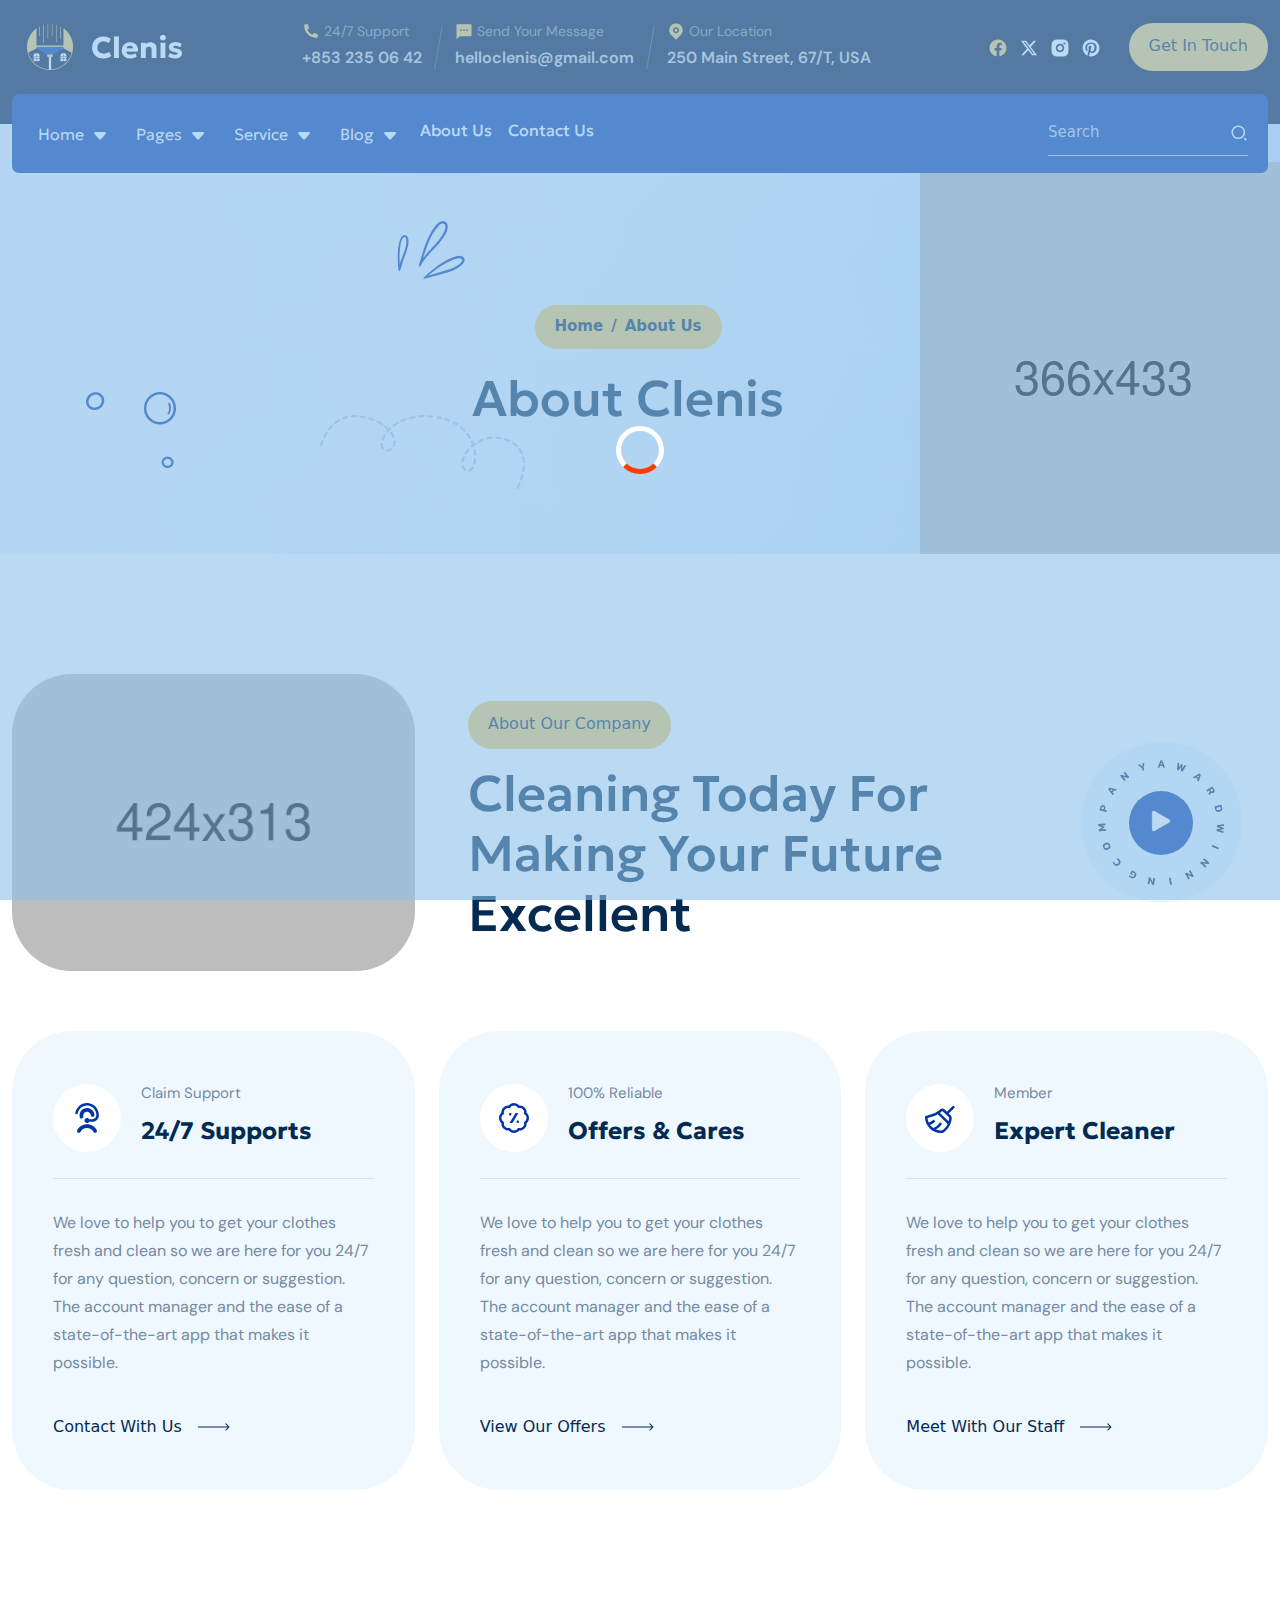
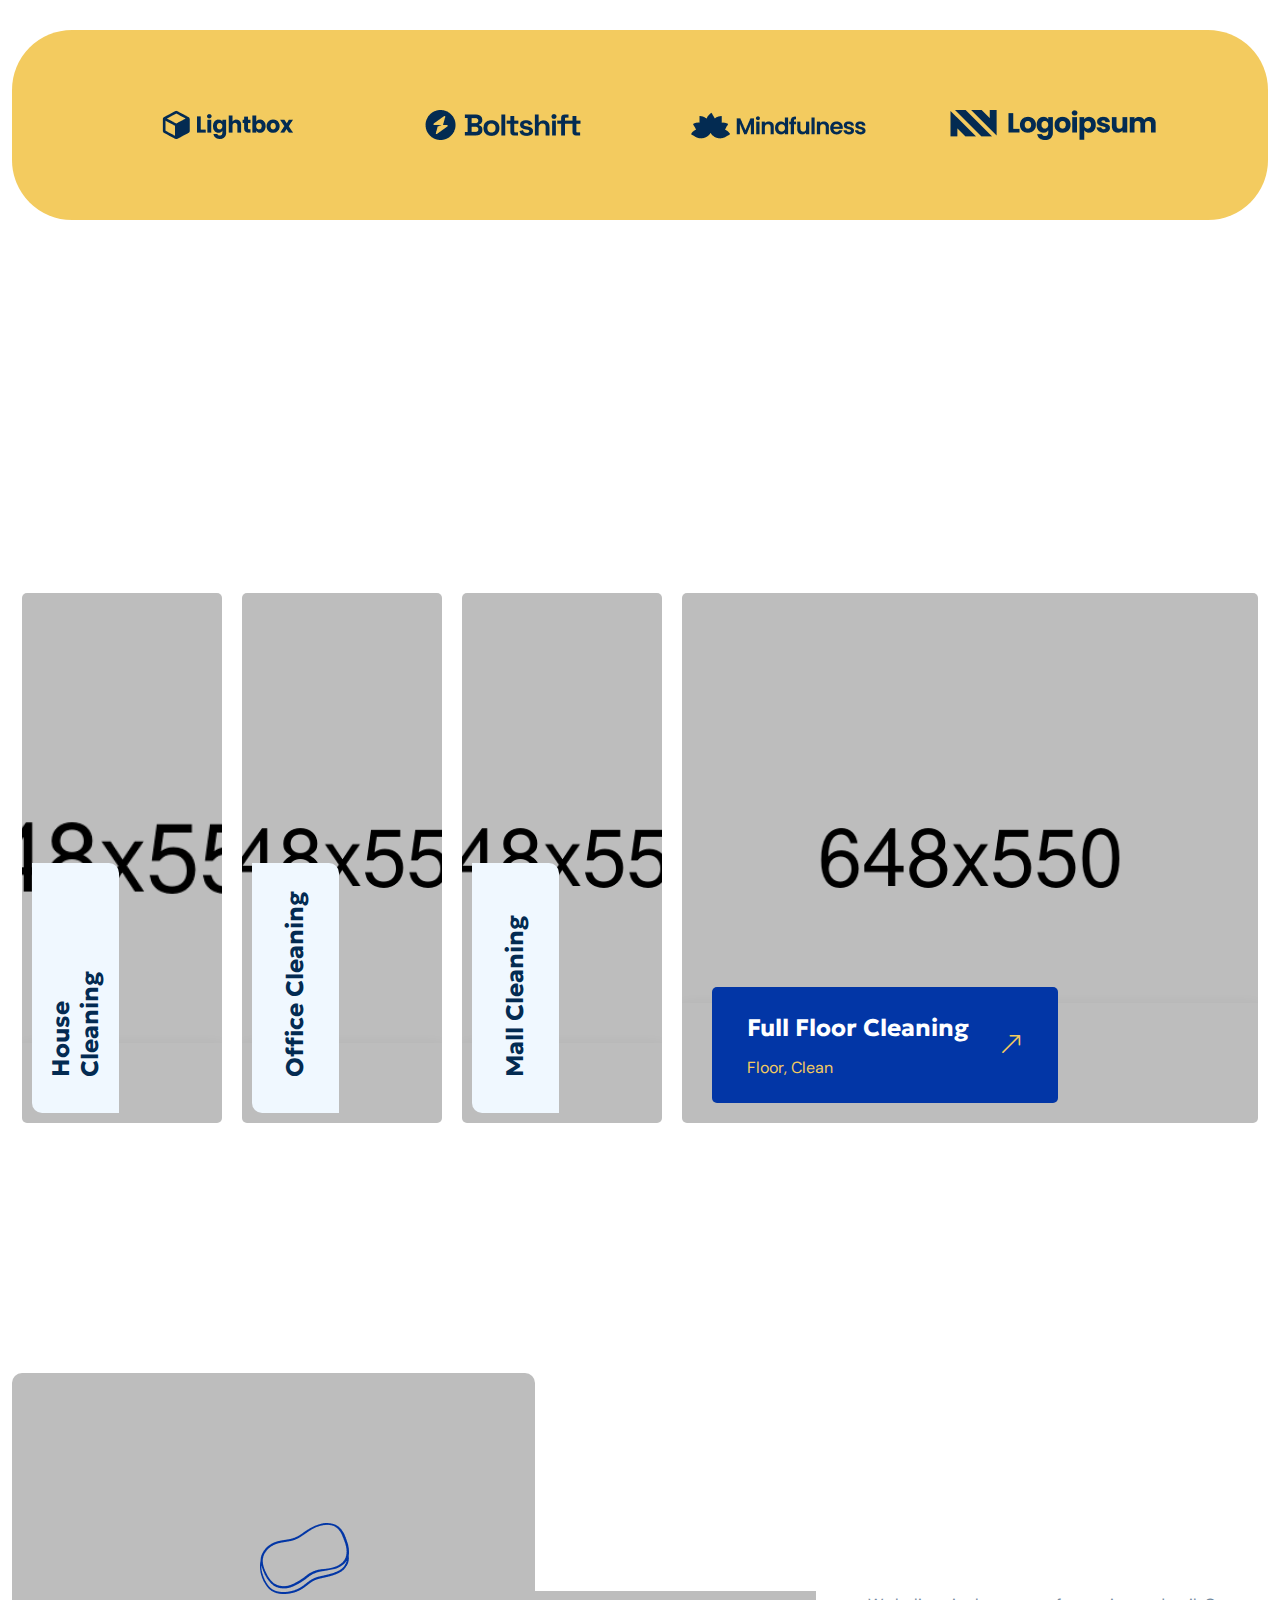
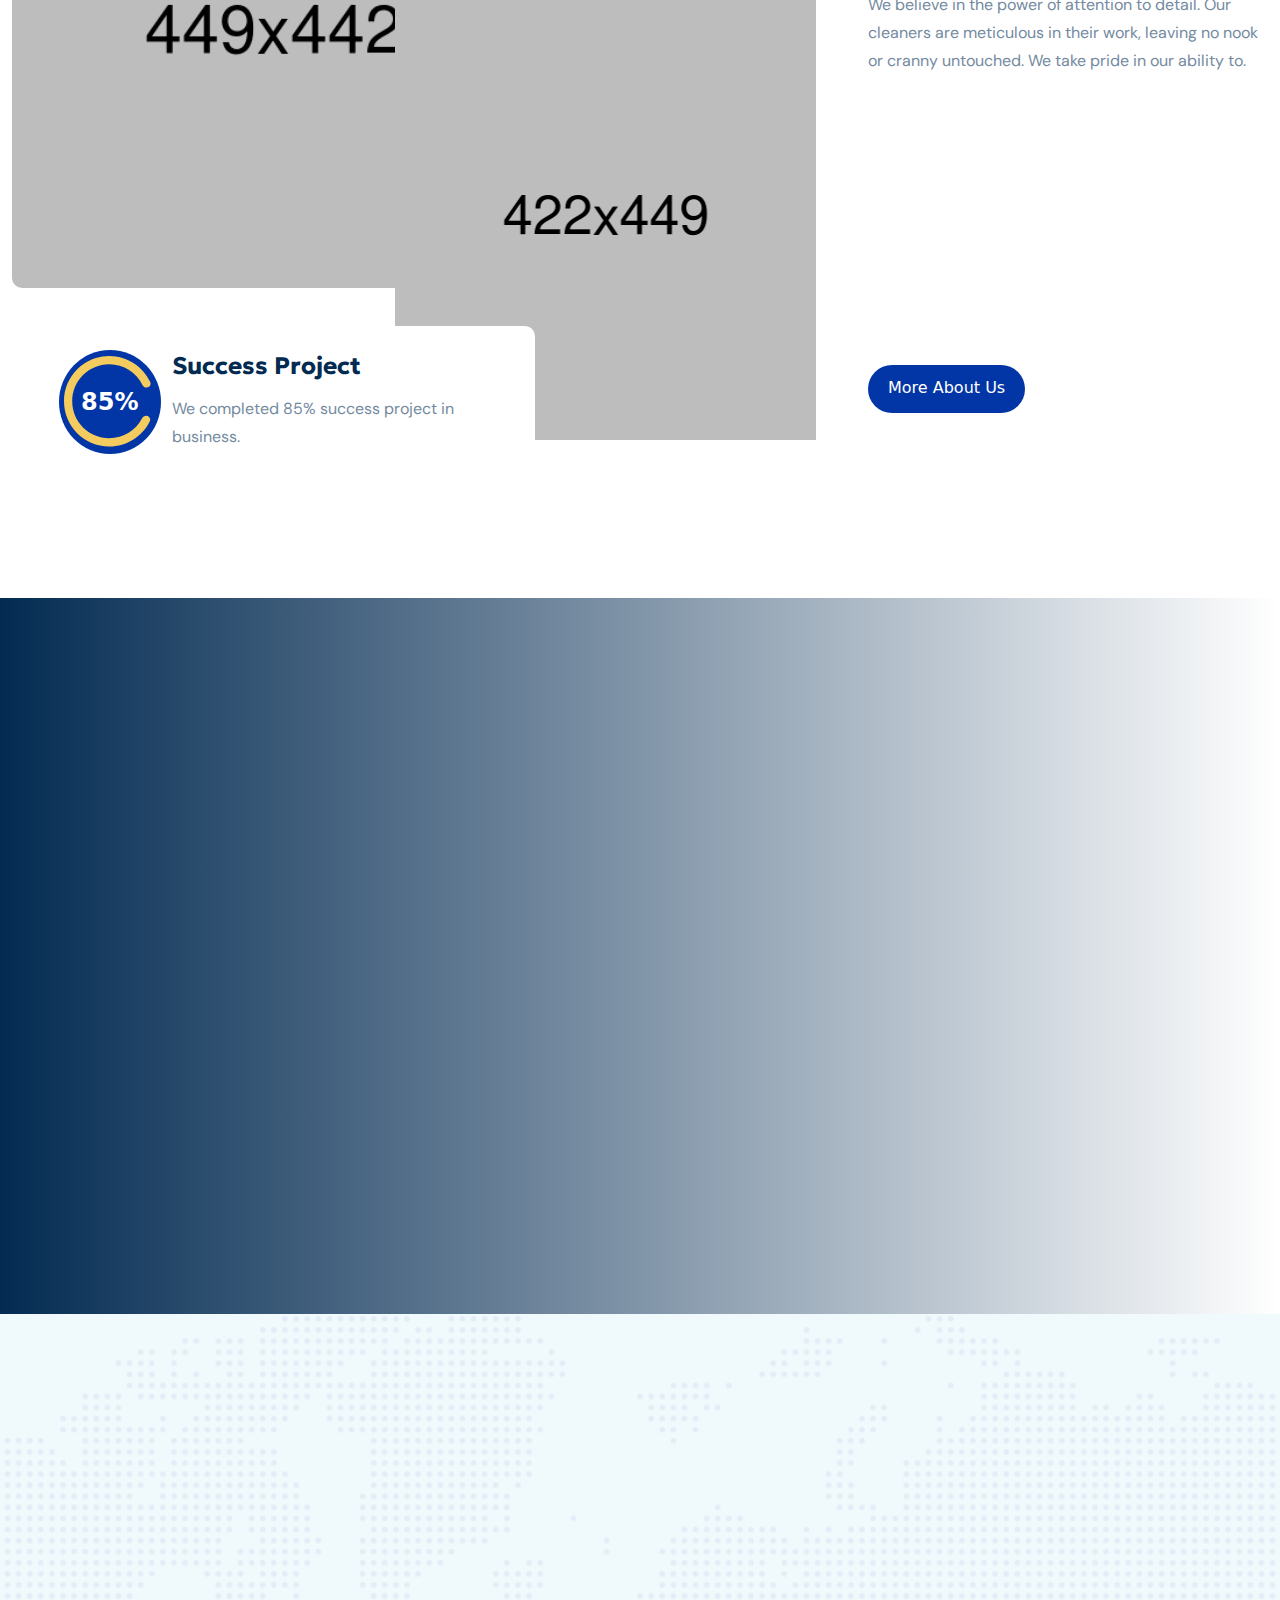
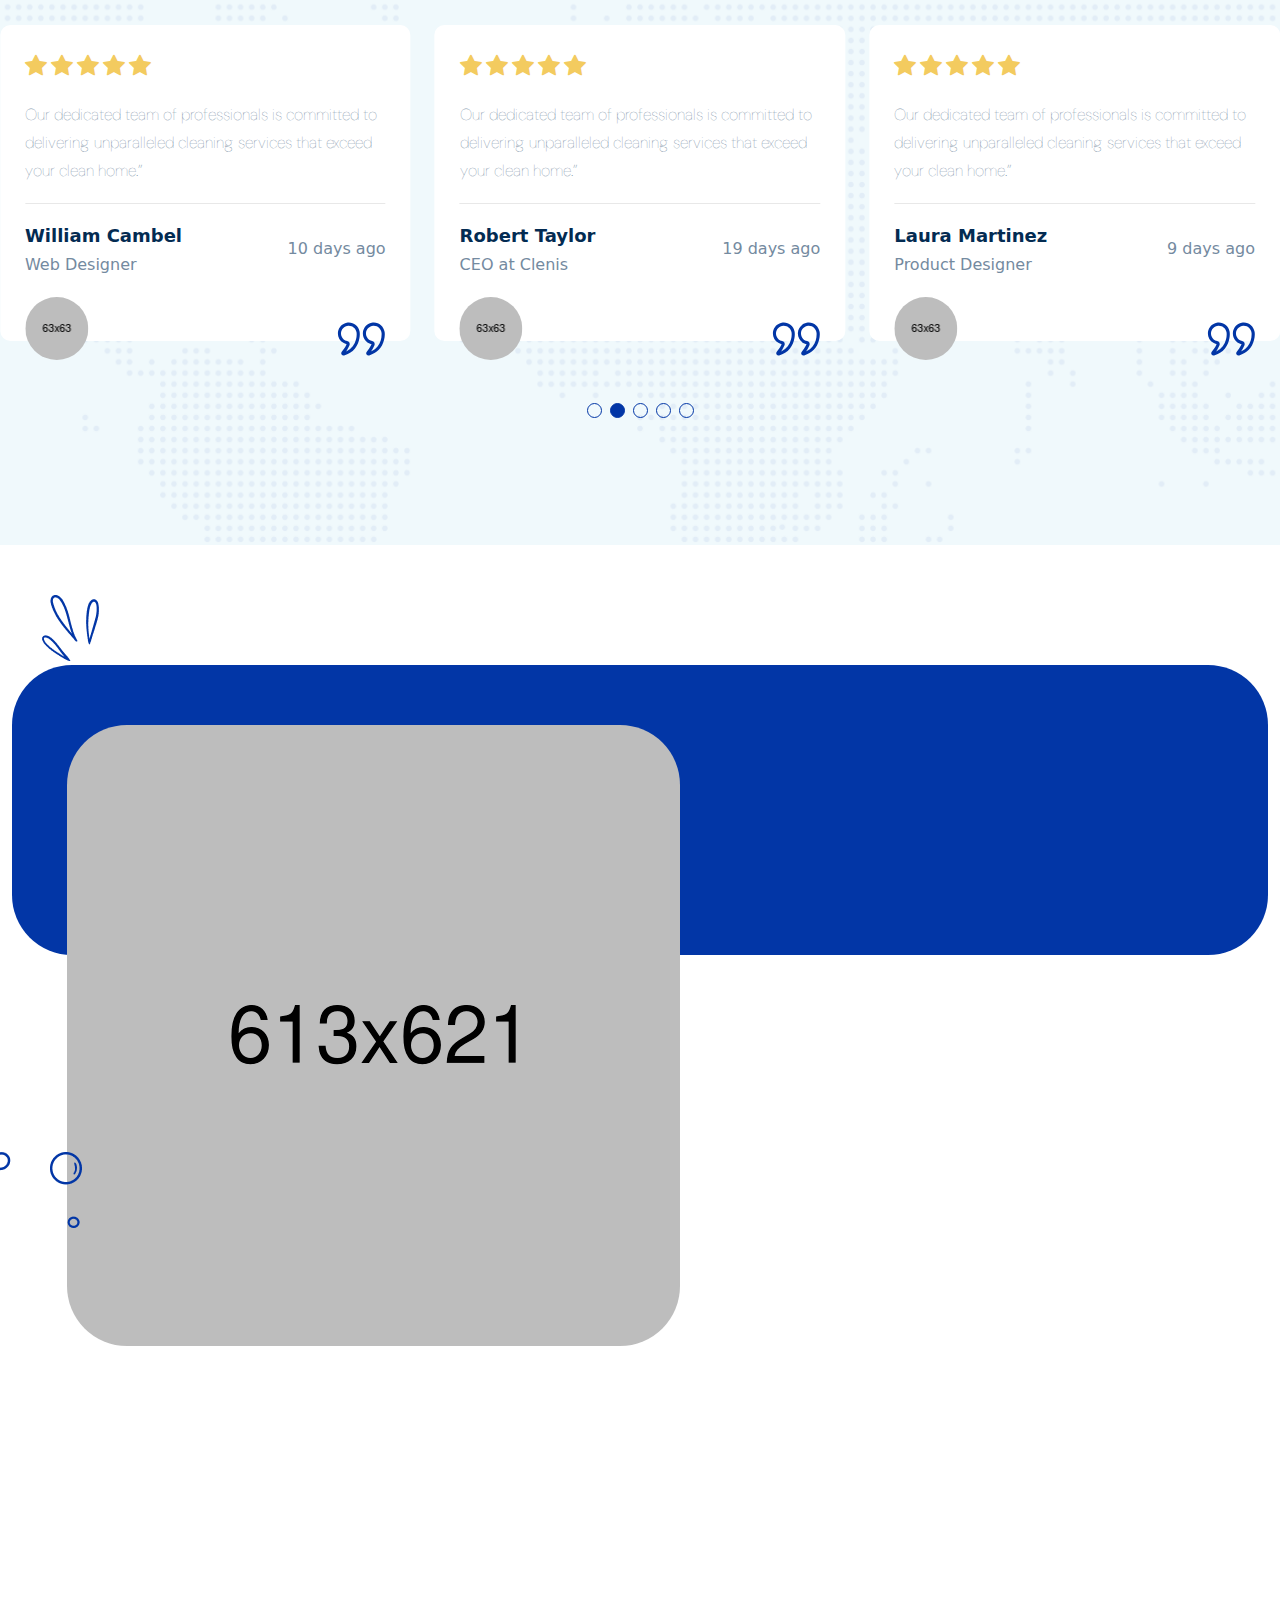
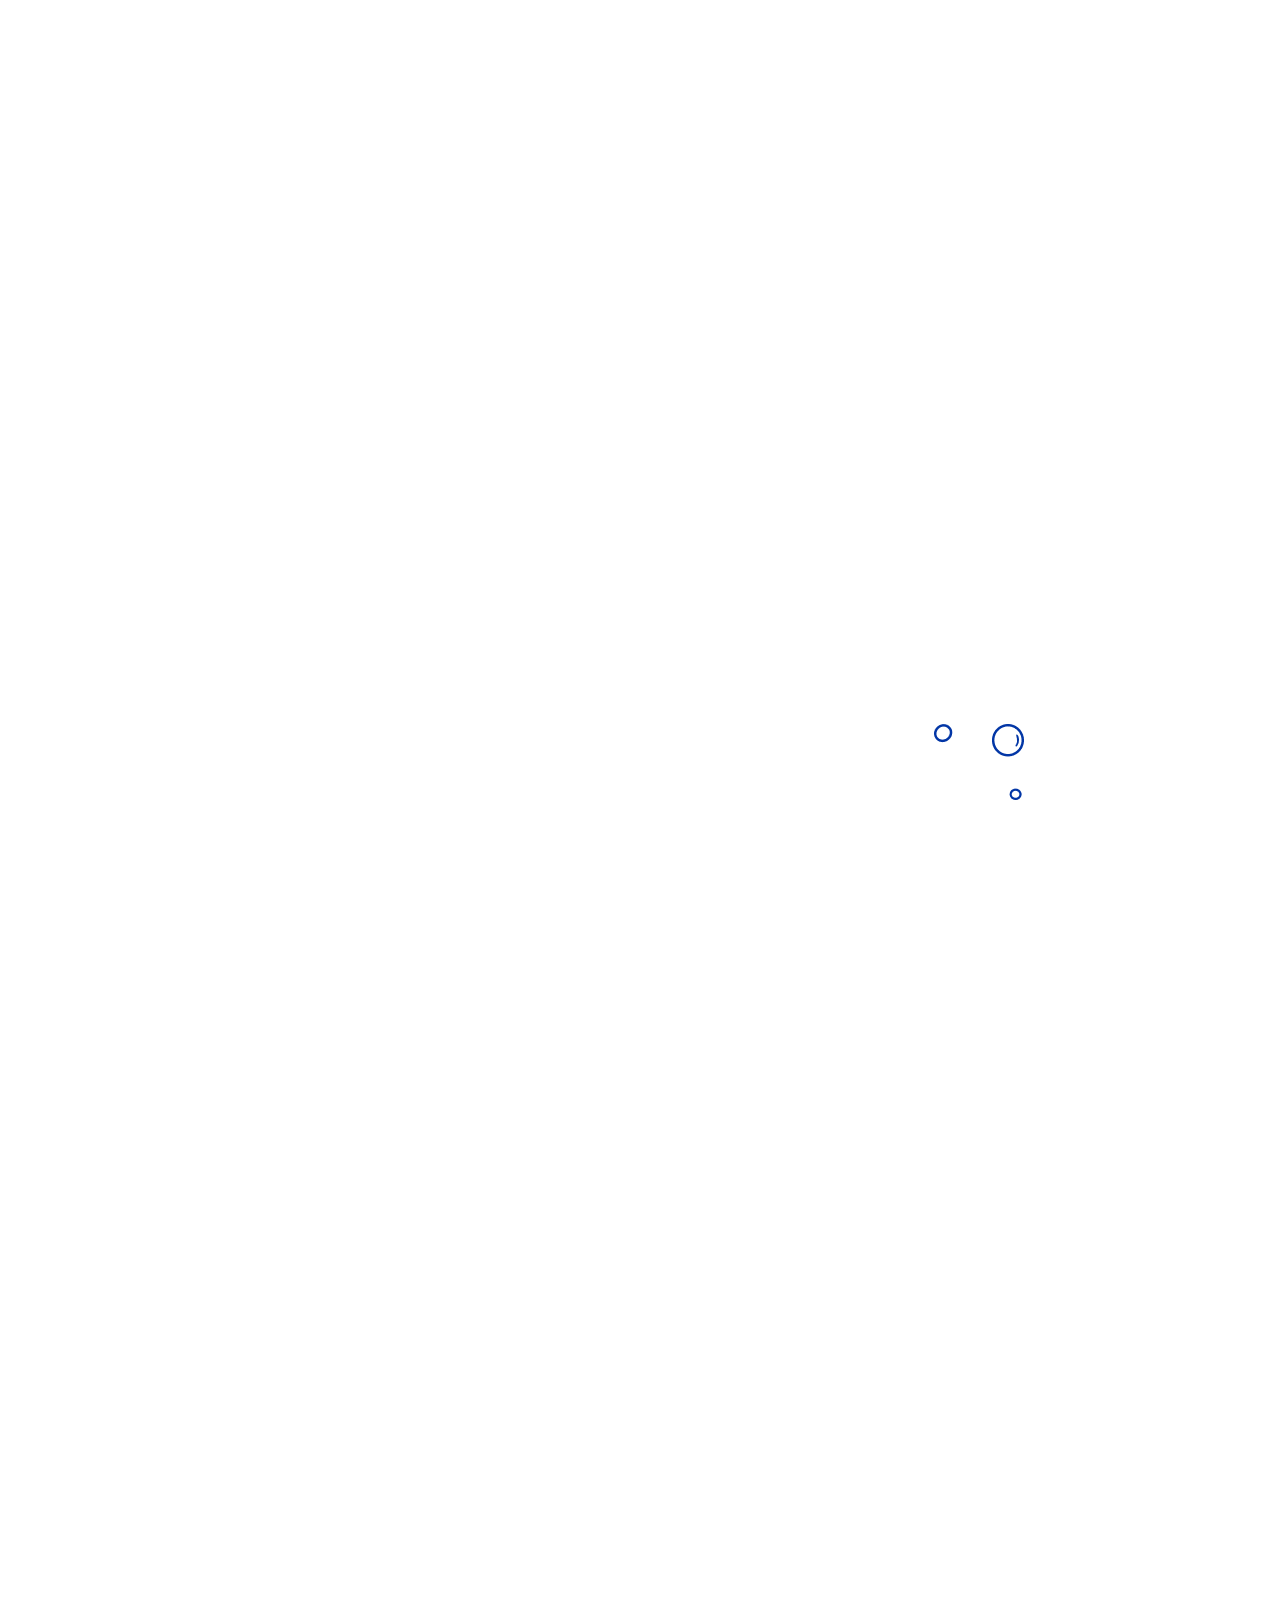
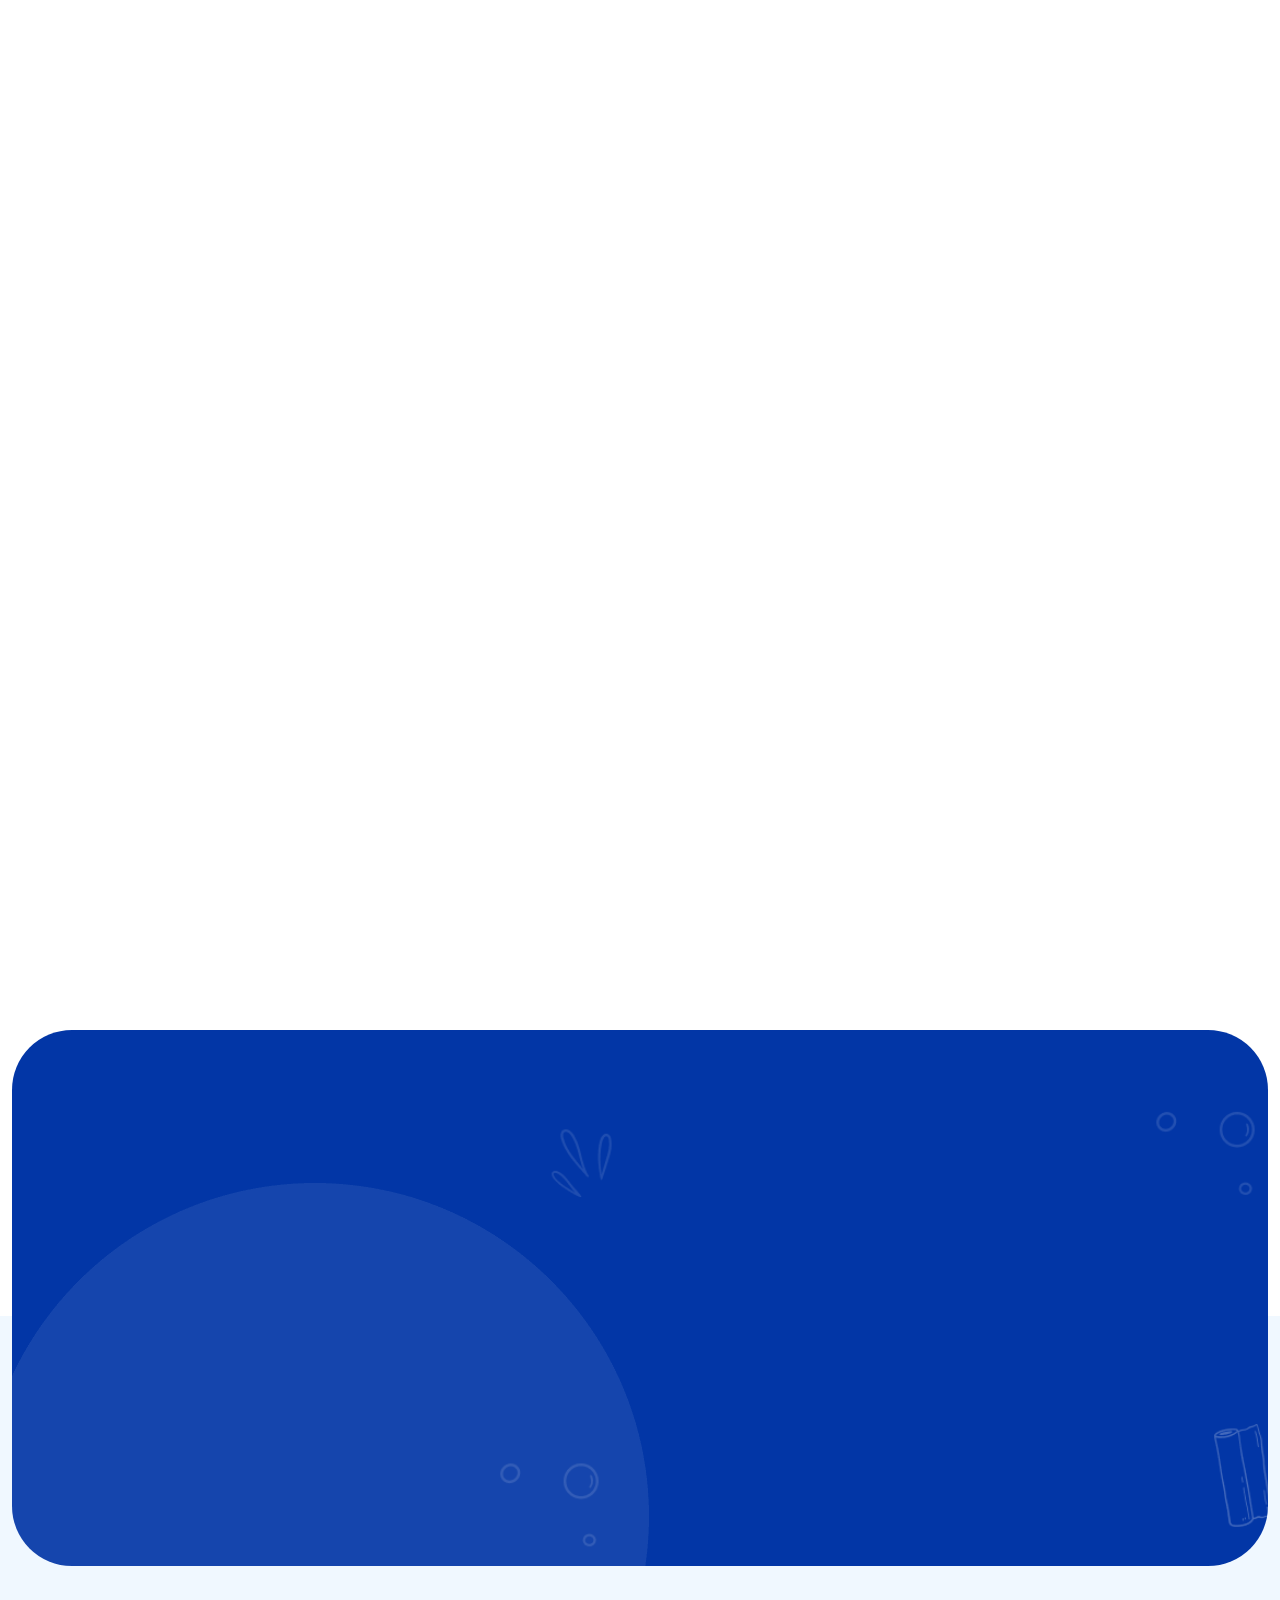
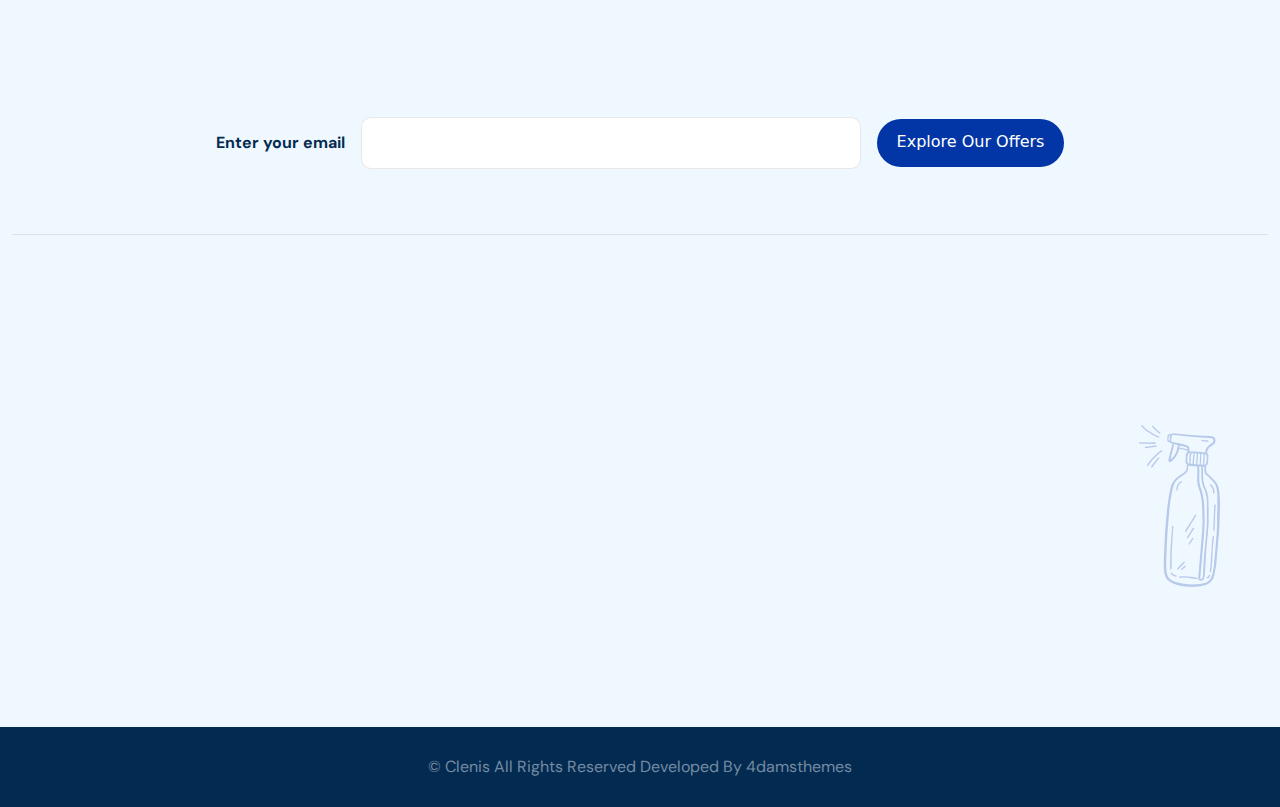
<file: Template_file/clenis/about.html>
<!DOCTYPE html>
<html lang="en">

<!--<< Header Area >>-->
<head>
   <!--<< Required meta tags >>-->
   <meta charset="UTF-8">
   <meta http-equiv="X-UA-Compatible" content="IE=edge">
   <meta name="viewport" content="width=device-width, initial-scale=1.0">
   <!--<< Title >>-->
   <title>Clenis - Cleaning HTML Template</title>
   <!--<< Favcion >>-->
   <link rel="shortcut icon" href="assets/images/logo/favicon.png">
   <!--<< Bootstrap min.css >>-->
   <link rel="stylesheet" href="assets/css/bootstrap.min.css">
   <!--<< Main.css >>-->
   <link rel="stylesheet" href="assets/css/main.css">
</head>

<!--<< Body Area >>-->
<body>

<!--<< Prealoder >>-->
<div class="preloaders">
   <span class="loader"></span>
</div>
<!--<< Prealoder >>-->

<button type="button" class="click__sidebar remove__click">
   <svg width="30" height="14" viewBox="0 0 30 14" fill="none" xmlns="http://www.w3.org/2000/svg">
      <line y1="1.25" x2="30" y2="1.25" stroke="black" stroke-width="1.5"/>
      <line x1="5" y1="7.25" x2="30" y2="7.25" stroke="black" stroke-width="1.5"/>
      <line x1="10" y1="13.25" x2="30" y2="13.25" stroke="black" stroke-width="1.5"/>
   </svg>                     
</button>

<!----//-main header menu-//-->
<section class="main-header-section">
   <!--<<  Sub Contact >>-->
   <div class="sub__contact d-none d-xl-block sub__contacttwo wow fadeInDown cus__nonesub" data-wow-duration="1.2s">
      <div class="container">
         <div class="sub__contact__wrapper">
            <div class="sub__contact-right position-relative">
               <div class="main__logo">
                  <a href="index.html" class="logo">
                     <img src="assets/images/logo/logo.png" alt="logo">
                  </a>
               </div>
            </div>
            <div class="sub__contact-left">
               <div class="sub__contac-item">
                  <a href="#0" class="d-flex mb-1 align-items-center gap-1">
                     <svg width="18" height="18" viewBox="0 0 18 18" fill="none" xmlns="http://www.w3.org/2000/svg">
                        <path d="M15.75 12.315V14.9671C15.75 15.3608 15.4456 15.6875 15.0529 15.7153C14.7248 15.7384 14.4572 15.75 14.25 15.75C7.62255 15.75 2.25 10.3774 2.25 3.75C2.25 3.54278 2.26159 3.27515 2.28476 2.94713C2.31253 2.55441 2.6392 2.25 3.03289 2.25H5.68508C5.87758 2.25 6.03882 2.39582 6.05815 2.58735C6.0755 2.7593 6.09163 2.89735 6.10655 3.00151C6.25826 4.06104 6.56815 5.06952 7.01152 6.00227C7.08269 6.15199 7.03628 6.33119 6.90139 6.42754L5.28266 7.58385C6.26814 9.88583 8.11417 11.7319 10.4162 12.7174L11.5703 11.1014C11.6679 10.9649 11.8492 10.918 12.0007 10.9899C12.9334 11.4329 13.9418 11.7425 15.0012 11.8938C15.1047 11.9087 15.2419 11.9246 15.4126 11.9419C15.6042 11.9612 15.75 12.1225 15.75 12.315Z" fill="#F3CB5F"/>
                     </svg>                        
                     <span class="address d-block">
                        24/7 Support
                     </span>
                  </a>
                  <a href="#0" class="textp">
                     +853 235 06 42
                  </a>
               </div>
               <div class="vline-s"></div>
               <div class="sub__contac-item">
                  <a href="#0" class="d-flex mb-1 align-items-center gap-1">
                     <svg width="18" height="18" viewBox="0 0 18 18" fill="none" xmlns="http://www.w3.org/2000/svg">
                        <path d="M4.84091 14.25L1.5 16.875V3C1.5 2.58579 1.83579 2.25 2.25 2.25H15.75C16.1642 2.25 16.5 2.58579 16.5 3V13.5C16.5 13.9142 16.1642 14.25 15.75 14.25H4.84091ZM5.25 7.5V9H6.75V7.5H5.25ZM8.25 7.5V9H9.75V7.5H8.25ZM11.25 7.5V9H12.75V7.5H11.25Z" fill="#F3CB5F"/>
                     </svg>                                             
                     <span class="address d-block">
                        Send Your Message
                     </span>
                  </a>
                  <a href="#0" class="textp">
                     helloclenis@gmail.com
                  </a>
               </div>
               <div class="vline-s"></div>
               <div class="sub__contac-item">
                  <a href="#0" class="d-flex mb-1 align-items-center gap-1">
                     <svg width="18" height="18" viewBox="0 0 18 18" fill="none" xmlns="http://www.w3.org/2000/svg">
                        <path d="M13.773 13.023L9 17.7959L4.22703 13.023C1.59099 10.3869 1.59099 6.11307 4.22703 3.47703C6.86307 0.84099 11.1369 0.84099 13.773 3.47703C16.409 6.11307 16.409 10.3869 13.773 13.023ZM9 11.25C10.6568 11.25 12 9.90683 12 8.25C12 6.59314 10.6568 5.25 9 5.25C7.34314 5.25 6 6.59314 6 8.25C6 9.90683 7.34314 11.25 9 11.25ZM9 9.75C8.17155 9.75 7.5 9.07845 7.5 8.25C7.5 7.42157 8.17155 6.75 9 6.75C9.82845 6.75 10.5 7.42157 10.5 8.25C10.5 9.07845 9.82845 9.75 9 9.75Z" fill="#F3CB5F"/>
                     </svg>                                             
                     <span class="address d-block">
                        Our Location
                     </span>
                  </a>
                  <span class="textp">
                     250 Main Street, 67/T, USA
                  </span>
               </div>
            </div>
            <div class="header-topright-soc">
               <ul class="d-flex socss align-items-center">
                  <li>
                     <a href="javascript:void(0)">
                        <svg width="18" height="18" viewBox="0 0 16 16" fill="none" xmlns="http://www.w3.org/2000/svg">
                           <path d="M8.00075 0.5C3.8586 0.5 0.500732 3.85786 0.500732 8C0.500732 11.7435 3.24337 14.8462 6.82887 15.4089V10.1679H4.92456V8H6.82887V6.34766C6.82887 4.46797 7.94855 3.42969 9.6617 3.42969C10.4823 3.42969 11.3406 3.57617 11.3406 3.57617V5.42188H10.3948C9.46317 5.42188 9.17262 6 9.17262 6.59315V8H11.2527L10.9202 10.1679H9.17262V15.4089C12.7581 14.8462 15.5007 11.7435 15.5007 8C15.5007 3.85786 12.1428 0.5 8.00075 0.5Z" fill="#F3CB5F"/>
                        </svg>                        
                     </a>
                  </li>
                  <li>
                     <a href="javascript:void(0)">
                        <svg width="18" height="18" viewBox="0 0 18 16" fill="none" xmlns="http://www.w3.org/2000/svg">
                           <path d="M13.6536 0.6875H16.1346L10.7144 6.8825L17.0909 15.3125H12.0981L8.1876 10.1997L3.71313 15.3125H1.23063L7.02813 8.68625L0.911133 0.6875H6.03063L9.56535 5.36075L13.6536 0.6875ZM12.7829 13.8275H14.1576L5.28363 2.0945H3.80838L12.7829 13.8275Z" fill="white"/>
                        </svg>                                                
                     </a>
                  </li>
                  <li>
                     <a href="javascript:void(0)">
                        <svg width="18" height="18" viewBox="0 0 16 16" fill="none" xmlns="http://www.w3.org/2000/svg">
                           <path d="M8.77107 0.500732C9.61512 0.502127 10.0428 0.50659 10.4124 0.517592L10.558 0.522355C10.7262 0.528332 10.8921 0.535833 11.0921 0.545208C11.8902 0.582078 12.4346 0.708332 12.9127 0.893957C13.407 1.08458 13.8246 1.34208 14.2414 1.75896C14.6577 2.17583 14.9152 2.59458 15.1065 3.08771C15.2914 3.5652 15.4177 4.1102 15.4552 4.90833C15.4641 5.10833 15.4713 5.27423 15.4773 5.44241L15.482 5.58797C15.4929 5.95754 15.498 6.38532 15.4995 7.22937L15.5001 7.78865C15.5002 7.85697 15.5002 7.92747 15.5002 8.00022L15.5001 8.2118L15.4997 8.77107C15.4983 9.61512 15.4938 10.0428 15.4828 10.4124L15.478 10.558C15.4721 10.7262 15.4646 10.8921 15.4552 11.0921C15.4183 11.8902 15.2914 12.4346 15.1065 12.9127C14.9158 13.407 14.6577 13.8246 14.2414 14.2414C13.8246 14.6577 13.4052 14.9152 12.9127 15.1065C12.4346 15.2914 11.8902 15.4177 11.0921 15.4552C10.8921 15.4641 10.7262 15.4713 10.558 15.4773L10.4124 15.482C10.0428 15.4929 9.61512 15.498 8.77107 15.4995L8.2118 15.5001C8.14347 15.5002 8.07297 15.5002 8.00022 15.5002L7.78865 15.5001L7.22937 15.4997C6.38532 15.4983 5.95754 15.4938 5.58797 15.4828L5.44241 15.478C5.27423 15.4721 5.10833 15.4646 4.90833 15.4552C4.1102 15.4183 3.56645 15.2914 3.08771 15.1065C2.59395 14.9158 2.17583 14.6577 1.75896 14.2414C1.34208 13.8246 1.08521 13.4052 0.893957 12.9127C0.708332 12.4346 0.582708 11.8902 0.545208 11.0921C0.536298 10.8921 0.52903 10.7262 0.523142 10.558L0.518425 10.4124C0.507452 10.0428 0.50245 9.61512 0.50083 8.77107L0.500732 7.22937C0.502127 6.38532 0.50659 5.95754 0.517592 5.58797L0.522355 5.44241C0.528332 5.27423 0.535833 5.10833 0.545208 4.90833C0.582078 4.10958 0.708332 3.56583 0.893957 3.08771C1.08458 2.59395 1.34208 2.17583 1.75896 1.75896C2.17583 1.34208 2.59458 1.08521 3.08771 0.893957C3.56583 0.708332 4.10958 0.582708 4.90833 0.545208C5.10833 0.536298 5.27423 0.52903 5.44241 0.523142L5.58797 0.518425C5.95754 0.507452 6.38532 0.50245 7.22937 0.50083L8.77107 0.500732ZM8.00022 4.25021C5.92803 4.25021 4.25021 5.92986 4.25021 8.00022C4.25021 10.0724 5.92986 11.7502 8.00022 11.7502C10.0724 11.7502 11.7502 10.0705 11.7502 8.00022C11.7502 5.92803 10.0705 4.25021 8.00022 4.25021ZM8.00022 5.75021C9.2429 5.75021 10.2502 6.75717 10.2502 8.00022C10.2502 9.2429 9.2432 10.2502 8.00022 10.2502C6.75755 10.2502 5.75021 9.2432 5.75021 8.00022C5.75021 6.75755 6.75717 5.75021 8.00022 5.75021ZM11.9377 3.12521C11.4207 3.12521 11.0002 3.54513 11.0002 4.06207C11.0002 4.579 11.4201 4.99958 11.9377 4.99958C12.4546 4.99958 12.8752 4.57965 12.8752 4.06207C12.8752 3.54513 12.4539 3.12455 11.9377 3.12521Z" fill="white"/>
                        </svg>                                            
                     </a>
                  </li>
                  <li>
                     <a href="javascript:void(0)">
                        <svg width="18" height="18" viewBox="0 0 16 16" fill="none" xmlns="http://www.w3.org/2000/svg">
                           <path d="M9.02877 0.570816C5.31884 0.0595113 1.80037 2.36379 0.785479 5.96942C-0.229413 9.57508 1.57033 13.3769 5.00203 14.8767C4.95698 14.3006 4.99801 13.721 5.12376 13.1571C5.26223 12.5281 6.09591 9.0599 6.09591 9.0599C5.92978 8.68798 5.8467 8.28425 5.85244 7.87693C5.85244 6.76318 6.49515 5.93221 7.29477 5.93221C7.5854 5.92789 7.86357 6.05021 8.05685 6.26736C8.25012 6.48451 8.33945 6.77503 8.3015 7.06325C8.3015 7.7384 7.8677 8.75983 7.6421 9.71773C7.55105 10.0742 7.63482 10.4527 7.86777 10.7375C8.10072 11.0222 8.45517 11.1792 8.82252 11.1604C10.2458 11.1604 11.2006 9.33688 11.2006 7.18445C11.2006 5.53404 10.1073 4.29913 8.09322 4.29913C7.1195 4.26148 6.17291 4.6247 5.47417 5.30407C4.77543 5.98345 4.38563 6.91963 4.39567 7.89425C4.37422 8.42915 4.54674 8.95378 4.88145 9.37153C5.01021 9.4673 5.05989 9.63688 5.00319 9.78703C4.96857 9.92548 4.88145 10.2544 4.84683 10.3756C4.83224 10.4585 4.77919 10.5296 4.70387 10.5671C4.62855 10.6047 4.53988 10.6043 4.4649 10.5661C3.42642 10.1506 2.93718 9.00793 2.93718 7.70383C2.93718 5.56867 4.72568 3.01228 8.3027 3.01228C11.1498 3.01228 13.0422 5.09548 13.0422 7.3229C13.0422 10.2544 11.4101 12.4588 8.99735 12.4588C8.26445 12.4821 7.57047 12.1296 7.15692 11.524C7.15692 11.524 6.72305 13.261 6.63762 13.5898C6.46326 14.1574 6.20584 14.6961 5.87379 15.1883C6.56577 15.3982 7.28532 15.5033 8.00847 15.5C9.9977 15.5013 11.9058 14.7113 13.3122 13.304C14.7185 11.8968 15.5074 9.9878 15.5052 7.99813C15.503 4.2523 12.7387 1.08212 9.02877 0.570816Z" fill="white"/>
                        </svg>                                              
                     </a>
                  </li>
               </ul>
               <a href="contact.html" class="cmn--btn cmn-alt2">
                  <span>
                     Get In Touch
                  </span>
               </a>
            </div>
         </div>
      </div>
   </div>
   <!--<<  Sub Contact >>-->
   <!-- header-section start -->
   <div class="main-headerwrap">
      <div class="container">
         <div class="main-navbar">
            <nav class="navbar-custom">
                <div class="d-flex align-items-center justify-content-between">
                    <a href="index.html" class="nav-brand d-block d-lg-none">
                        <img class="d-none d-md-block" src="assets/images/logo/logo.png" alt="logo">
                        <img class="d-block d-md-none" src="assets/images/logo/logo.png" alt="logo">
                    </a>
                    <div class="d-flex gap-4">
                        <div class="search-button-head d-lg-none">
                           <a href="#search">
                              <i class="bi bi-search fz-20 text-white"></i>
                           </a>
                        </div>
                        <!-- <div class="switch-wrapper-top d-flex d-lg-none"></div> -->
                        <button class="navbar-toggle-btn d-block d-lg-none" type="button">
                            <span></span>
                            <span></span>
                            <span></span>
                            <span></span>
                        </button>
                    </div>
                </div>
                <div class="navbar-toggle-item">
                    <div class="d-flex gap-5 flex-column flex-lg-row align-items-start align-items-lg-center justify-content-between mt-4 mt-lg-0">
                        <a href="index.html" class="navbar-brand d-lg-block d-none d-xl-none">
                            <img src="assets/images/logo/logo.png" alt="logo">
                        </a>
                        <ul class="custom-nav d-lg-flex d-grid">
                            <li class="menu-item position-relative">
                                <button class="position-relative d-flex align-items-center gap-2">
                                    Home
                                    <i class="bi bi-caret-down-fill"></i>
                                </button>
                                <ul class="sub-menu home-scroolls ">
                                    <li class="menu-link">
                                        <a href="index.html" >Home One</a>
                                    </li>
                                    <li class="menu-link">
                                        <a href="index-2.html" >Home Two</a>
                                    </li>
                                </ul>
                            </li>
                            <li class="menu-item position-relative">
                              <button class="position-relative d-flex align-items-center gap-2">
                                 Pages
                                 <i class="bi bi-caret-down-fill"></i>
                             </button>
                              <ul class="sub-menu home-scroolls ">
                                  <li class="menu-link">
                                      <a href="project.html" >Project</a>
                                  </li>
                                  <li class="menu-link">
                                      <a href="project-details.html" >Project Details</a>
                                  </li>
                                  <li class="menu-link">
                                      <a href="pricing.html" >Pricing</a>
                                  </li>
                                  <li class="menu-link">
                                    <a href="team.html" >Team</a>
                                </li>
                                <li class="menu-link">
                                    <a href="team-details.html" >Team Details</a>
                                 </li>
                                 <li class="menu-link">
                                    <a href="faq.html" >Faqs</a>
                                 </li>
                                 <li class="menu-link">
                                    <a href="contact.html" >Contact</a>
                                 </li>
                              </ul>
                          </li>
                           <li class="menu-item position-relative">
                              <button class="position-relative d-flex align-items-center gap-2">
                                 Service
                                 <i class="bi bi-caret-down-fill"></i>
                             </button>
                              <ul class="sub-menu home-scroolls ">
                                 <li class="menu-link">
                                    <a href="service.html" >Service</a>
                                 </li>
                                 <li class="menu-link">
                                    <a href="service-details.html" >Service Details</a>
                                 </li>
                              </ul>
                           </li>
                           <li class="menu-item position-relative">
                              <button class="position-relative d-flex align-items-center gap-2">
                                 Blog
                                 <i class="bi bi-caret-down-fill"></i>
                             </button>
                              <ul class="sub-menu home-scroolls ">
                                  <li class="menu-link">
                                      <a href="blog.html" >Blog</a>
                                  </li>
                                  <li class="menu-link">
                                      <a href="blog-details.html" >Blog Details</a>
                                  </li>
                              </ul>
                          </li>
                            <li class="menu-item itembg__1 position-relative">
                                <a href="about.html" class="fw_500">
                                    About us
                                </a>
                            </li>
                            <li class="menu-item itembg__1 position-relative">
                                <a href="contact.html" class="fw_500">
                                    Contact Us
                                </a>
                            </li>
                        </ul>
                        <div class="search-bars-menu d-none d-lg-block">
                           <form action="#">
                              <input type="text" placeholder="Search">
                              <svg width="20" height="20" viewBox="0 0 20 20" fill="none" xmlns="http://www.w3.org/2000/svg">
                                 <path d="M9.16663 1.66666C13.3066 1.66666 16.6666 5.02666 16.6666 9.16666C16.6666 13.3067 13.3066 16.6667 9.16663 16.6667C5.02663 16.6667 1.66663 13.3067 1.66663 9.16666C1.66663 5.02666 5.02663 1.66666 9.16663 1.66666ZM9.16663 15C12.3895 15 15 12.3896 15 9.16666C15 5.94375 12.3895 3.33333 9.16663 3.33333C5.94371 3.33333 3.33329 5.94375 3.33329 9.16666C3.33329 12.3896 5.94371 15 9.16663 15ZM16.2377 15.0592L18.5947 17.4162L17.4162 18.5947L15.0592 16.2377L16.2377 15.0592Z" fill="white"/>
                              </svg>                                 
                           </form>
                        </div>
                    </div>
                </div>
            </nav>
         </div>
      </div>
   </div>
</section>
<!----//-main header menu-//-->

<!----//-banner V-1-//-->
<section class="banner-breadcrumnd overflow-hidden">
   <div class="container">
      <div class="breadcrumnd-wrapper position-relative">
         <div class="bread-man">
            <img src="assets/images/about/bread-man.png" alt="img">
         </div>
         <div class="row align-items-center justify-content-between">
            <div class="breadcrumnd-content text-center">
               <div class="about-content-head2">
                  <div class="cmn-section-title">
                     <div class="breadcrumb-bg wow fadeInUp" data-wow-delay="1.5"> 
                        <ul class="breads">
                           <li>
                              <a href="index.html">
                                 Home 
                              </a>
                           </li>
                           <li>
                              / 
                           </li>
                           <li>
                              About Us
                           </li>
                        </ul>
                     </div>
                     <h2 class="title mb-0 wow fadeInDown" data-wow-delay="1.5">
                        About Clenis
                     </h2>
                  </div>
               </div>
            </div>
         </div>
      </div>
   </div>
   <img src="assets/images/icon/working-ball.png" alt="img" class="working-ball">
   <img src="assets/images/icon/fl-right.png" alt="img" class="working-fl">
   <img src="assets/images/about/arrow-rotate.png" alt="img" class="working-arrow">
</section>
<!----//-banner V-1-//-->

<!----//-banner Category-//-->
<section class="banner-categor pt-120 pb-120 overflow-hidden position-relative">
   <div class="container">
      <div class="row g-lg-4 g-4 justify-content-sm-between align-items-center mb-60">
         <div class="col-xl-4 col-lg-4 col-md-5 col-sm-5">
            <div class="thumb-about2">
               <img src="assets/images/about/about-cate.png" alt="img">
            </div>
         </div>
         <div class="col-xl-5 col-lg-5 col-md-6 col-sm-7">
            <div class="about-content-head2">
               <div class="cmn-section-title apointment-content">
                  <a href="about.html" class="cmn--btn cmn-alt2 wow fadeInUp" data-wow-delay="1.5"> 
                     <span>
                        About Our Company
                     </span>
                  </a>
                  <h2 class="title mt-xxl-4 mt-2 mb-0 wow fadeInDown" data-wow-delay="1.5">
                     Cleaning Today for Making Your Future Excellent
                  </h2>
               </div>
            </div>
         </div>
         <div class="col-xl-2 col-lg-3 col-md-3">
            <div class="about-textcircle">
               <a href="https://www.youtube.com/watch?v=-oOoTIuoL8M" class="text-circles video-btn">
                  <div class="text-ani">
                     <img src="assets/images/about/text-circle.png" alt="img">
                  </div>
                  <span class="icon">
                     <i class="bi bi-play-fill"></i>
                  </span>
               </a>
            </div>
         </div>
      </div>
      <div class="row g-4 justify-content-center position-relative">
         <div class="col-lg-4 col-md-6">
            <div class="bn-category-item">
               <div class="bn-cate-head">
                  <div class="icon">
                     <svg width="30" height="30" viewBox="0 0 30 30" fill="none" xmlns="http://www.w3.org/2000/svg">
                        <g clip-path="url(#clip0_88_378)">
                        <path d="M13.8575 8.94122C16.15 8.24247 18.3813 9.75747 18.75 11.875C18.75 12.91 19.59 13.75 20.625 13.75C21.66 13.75 22.5 12.91 22.5 11.875C22.5 11.655 22.455 11.4475 22.3863 11.2512C21.625 6.85747 17.0438 3.74247 12.1938 5.53497C9.32375 6.59622 7.50125 9.43997 7.50125 12.5V12.52C7.5025 13.1062 7.5725 13.6762 7.7025 14.2237C8.09125 15.8612 10.2925 16.05 11.0763 14.5612C11.0838 14.5462 11.0925 14.5312 11.1 14.5162C11.3225 14.1062 11.405 13.6462 11.3175 13.1887C11.2013 12.5837 11.2325 11.9287 11.4688 11.2512C11.8488 10.1612 12.755 9.27997 13.86 8.94372L13.8575 8.94122Z" fill="#0236A6"/>
                        <path d="M5.7625 10.2563C6.105 8.26501 7.07875 6.45001 8.58875 5.03376C10.5 3.24251 13.0025 2.35751 15.6263 2.52001C20.5675 2.84001 24.4313 7.16876 24.3738 12.3513C24.35 14.5213 22.5325 16.2488 20.3638 16.2488H17.1538C16.7213 15.505 15.9238 14.9988 15 14.9988C13.6188 14.9988 12.5 16.1175 12.5 17.4988C12.5 18.88 13.6188 19.9988 15 19.9988C15.9225 19.9988 16.72 19.4925 17.1538 18.7488H20.3638C23.8875 18.7488 26.8238 15.9425 26.8738 12.42C26.9663 5.89376 22.0638 0.431259 15.7875 0.0262592C12.4575 -0.189991 9.29875 0.941259 6.88 3.21126C5.00625 4.96751 3.76 7.29251 3.31125 9.79376C3.175 10.5538 3.77625 11.2513 4.5475 11.2513C5.1375 11.2513 5.66375 10.84 5.7625 10.2575V10.2563Z" fill="#0236A6"/>
                        <path d="M14.9512 21.25C10.73 21.25 6.69875 23.7738 5.15125 27.3863C4.74375 28.3388 5.185 29.4412 6.13625 29.8487C7.09 30.255 8.19125 29.8162 8.59875 28.8637C9.5575 26.625 12.23 25 14.9525 25C17.675 25 20.4587 26.6612 21.4025 28.8637C21.7075 29.575 22.4 30 23.1275 30C23.3737 30 23.6237 29.9512 23.865 29.8487C24.8175 29.4412 25.2575 28.3375 24.85 27.3863C23.3012 23.7725 19.2312 21.25 14.9537 21.25H14.9512Z" fill="#0236A6"/>
                        </g>
                        <defs>
                        <clipPath id="clip0_88_378">
                        <rect width="30" height="30" fill="white"/>
                        </clipPath>
                        </defs>
                     </svg>                        
                  </div>
                  <div class="cont">
                     <span class="clam">
                        Claim Support
                     </span>
                     <h3 class="title">
                        24/7 Supports
                     </h3>
                  </div>
               </div>
               <p>
                  We love to help you to get your clothes fresh and clean so we are here for you 24/7 for any question, concern or suggestion. The account manager and the ease of a state-of-the-art app that makes it possible.
               </p>
               <a href="contact.html" class="d-flex cate-btn align-items-center gap-xl-3 gap-2">
                  Contact With Us
                  <svg width="32" height="8" viewBox="0 0 32 8" fill="none" xmlns="http://www.w3.org/2000/svg">
                     <path d="M31.3536 4.35355C31.5488 4.15829 31.5488 3.84171 31.3536 3.64645L28.1716 0.464466C27.9763 0.269204 27.6597 0.269204 27.4645 0.464466C27.2692 0.659728 27.2692 0.976311 27.4645 1.17157L30.2929 4L27.4645 6.82843C27.2692 7.02369 27.2692 7.34027 27.4645 7.53553C27.6597 7.7308 27.9763 7.7308 28.1716 7.53553L31.3536 4.35355ZM0 4.5H31V3.5H0V4.5Z" fill="#032B52"/>
                  </svg>                     
               </a>
            </div>
         </div>
         <div class="col-lg-4 col-md-6">
            <div class="bn-category-item">
               <div class="bn-cate-head">
                  <div class="icon">
                     <svg width="30" height="30" viewBox="0 0 30 30" fill="none" xmlns="http://www.w3.org/2000/svg">
                        <g clip-path="url(#clip0_88_382)">
                        <path d="M30 15C30 12.9788 29.115 11.08 27.6 9.78125C27.7525 7.7925 27.0362 5.82375 25.6062 4.39375C24.1775 2.96375 22.2025 2.2475 20.2187 2.4C18.9187 0.885 17.02 0 14.9987 0C12.9775 0 11.0787 0.885 9.77875 2.4C7.795 2.2475 5.82125 2.96375 4.39125 4.39375C2.96125 5.825 2.245 7.7925 2.3975 9.78125C0.882497 11.08 -0.00250244 12.9788 -0.00250244 15C-0.00250244 17.0212 0.882497 18.92 2.3975 20.2187C2.245 22.2075 2.96125 24.1763 4.39125 25.6063C5.82125 27.035 7.795 27.7487 9.77875 27.6C11.0787 29.115 12.9775 30 14.9987 30C17.02 30 18.9187 29.115 20.2187 27.6C22.2037 27.7512 24.1775 27.035 25.6062 25.6063C27.0362 24.175 27.7525 22.2075 27.6 20.2187C29.115 18.92 30 17.0212 30 15ZM25.5675 18.63L24.88 19.0925L25.0387 19.905C25.3175 21.3362 24.8687 22.8075 23.8387 23.8375C22.8087 24.8675 21.34 25.3163 19.905 25.0375L19.0937 24.88L18.6312 25.5662C17.815 26.7762 16.4575 27.4988 15.0012 27.4988C13.545 27.4988 12.1875 26.7762 11.3712 25.5662L10.9087 24.88L10.0975 25.0375C8.66125 25.315 7.19375 24.8662 6.16375 23.8375C5.13375 22.8062 4.685 21.3362 4.96375 19.905L5.1225 19.0925L4.435 18.63C3.225 17.8138 2.5025 16.4562 2.5025 15C2.5025 13.5438 3.225 12.1862 4.435 11.37L5.1225 10.9075L4.96375 10.095C4.685 8.66375 5.13375 7.1925 6.16375 6.1625C7.19375 5.1325 8.66375 4.6875 10.0975 4.9625L10.9087 5.12L11.3712 4.43375C12.1875 3.22375 13.545 2.50125 15.0012 2.50125C16.4575 2.50125 17.815 3.22375 18.6312 4.43375L19.0937 5.12L19.905 4.9625C21.3387 4.685 22.8087 5.1325 23.8387 6.1625C24.8687 7.19375 25.3175 8.66375 25.0387 10.095L24.88 10.9075L25.5675 11.37C26.7775 12.1862 27.5 13.5438 27.5 15C27.5 16.4562 26.7775 17.8138 25.5675 18.63ZM11.25 12.5C10.56 12.5 10 11.94 10 11.25C10 10.56 10.56 10 11.25 10C11.94 10 12.5 10.56 12.5 11.25C12.5 11.94 11.94 12.5 11.25 12.5ZM20 18.75C20 19.44 19.44 20 18.75 20C18.06 20 17.5 19.44 17.5 18.75C17.5 18.06 18.06 17.5 18.75 17.5C19.44 17.5 20 18.06 20 18.75ZM19.4575 10L13.4575 20H10.5425L16.5425 10H19.4575Z" fill="#0236A6"/>
                        </g>
                        <defs>
                        <clipPath id="clip0_88_382">
                        <rect width="30" height="30" fill="white"/>
                        </clipPath>
                        </defs>
                     </svg>                                          
                  </div>
                  <div class="cont">
                     <span class="clam">
                        100% Reliable
                     </span>
                     <h3 class="title">
                        Offers & cares
                     </h3>
                  </div>
               </div>
               <p>
                  We love to help you to get your clothes fresh and clean so we are here for you 24/7 for any question, concern or suggestion. The account manager and the ease of a state-of-the-art app that makes it possible.
               </p>
               <a href="about.html" class="d-flex cate-btn align-items-center gap-xl-3 gap-2">
                  View Our Offers
                  <svg width="32" height="8" viewBox="0 0 32 8" fill="none" xmlns="http://www.w3.org/2000/svg">
                     <path d="M31.3536 4.35355C31.5488 4.15829 31.5488 3.84171 31.3536 3.64645L28.1716 0.464466C27.9763 0.269204 27.6597 0.269204 27.4645 0.464466C27.2692 0.659728 27.2692 0.976311 27.4645 1.17157L30.2929 4L27.4645 6.82843C27.2692 7.02369 27.2692 7.34027 27.4645 7.53553C27.6597 7.7308 27.9763 7.7308 28.1716 7.53553L31.3536 4.35355ZM0 4.5H31V3.5H0V4.5Z" fill="#032B52"/>
                  </svg>                     
               </a>
            </div>
         </div>
         <div class="col-lg-4 col-md-6">
            <div class="bn-category-item">
               <div class="bn-cate-head">
                  <div class="icon">
                     <svg width="30" height="30" viewBox="0 0 30 30" fill="none" xmlns="http://www.w3.org/2000/svg">
                        <g clip-path="url(#clip0_88_375)">
                        <path d="M23.7062 10.58L29.9925 4.29376L28.2062 2.50751L21.8987 8.81376L19.1412 6.11876C18.6887 5.67894 18.0874 5.4254 17.4566 5.4085C16.8257 5.39159 16.2117 5.61256 15.7362 6.02751C13.416 8.12856 10.7166 9.76822 7.78249 10.8588L-0.00750732 13.1425V14.0875C0.0439318 18.3537 1.78506 22.4254 4.83409 25.4097C7.88312 28.3941 11.9912 30.0475 16.2575 30.0075H17.8087L18.135 29.78C20.6836 28.1462 22.7981 25.9188 24.2972 23.2887C25.7963 20.6586 26.6354 17.7042 26.7425 14.6788C26.752 14.3304 26.689 13.9838 26.5575 13.6611C26.426 13.3383 26.229 13.0464 25.9787 12.8038L23.7062 10.58ZM17.375 7.92501L24.2212 14.6013C24.1839 15.8759 23.9925 17.1413 23.6512 18.37L14.9262 9.87501C15.775 9.26685 16.5923 8.61601 17.375 7.92501ZM17.0075 27.4813H16.2575C14.4154 27.4814 12.5915 27.1164 10.8912 26.4075C13.0759 25.3099 14.946 23.6755 16.3262 21.6575L16.9737 20.7075L14.8875 19.2875L14.24 20.2388C13.0988 21.9031 11.5539 23.2506 9.74999 24.155L8.21374 24.9275C6.96469 24.0483 5.87238 22.9652 4.98249 21.7238C7.02137 21.0335 8.88155 19.8991 10.4287 18.4025L8.66499 16.5963C7.26802 17.9495 5.56336 18.9434 3.69749 19.4925C3.05032 18.0835 2.66042 16.5701 2.54624 15.0238L8.48999 13.2813C9.99311 12.7987 11.4304 12.1311 12.7687 11.2938L22.6575 20.9188C21.3499 23.5418 19.4089 25.7973 17.01 27.4813H17.0075Z" fill="#0236A6"/>
                        </g>
                        <defs>
                        <clipPath id="clip0_88_375">
                        <rect width="30" height="30" fill="white"/>
                        </clipPath>
                        </defs>
                     </svg>                                            
                  </div>
                  <div class="cont">
                     <span class="clam">
                        Member
                     </span>
                     <h3 class="title">
                        Expert cleaner
                     </h3>
                  </div>
               </div>
               <p>
                  We love to help you to get your clothes fresh and clean so we are here for you 24/7 for any question, concern or suggestion. The account manager and the ease of a state-of-the-art app that makes it possible.
               </p>
               <a href="about.html" class="d-flex cate-btn align-items-center gap-xl-3 gap-2">
                  Meet With Our Staff
                  <svg width="32" height="8" viewBox="0 0 32 8" fill="none" xmlns="http://www.w3.org/2000/svg">
                     <path d="M31.3536 4.35355C31.5488 4.15829 31.5488 3.84171 31.3536 3.64645L28.1716 0.464466C27.9763 0.269204 27.6597 0.269204 27.4645 0.464466C27.2692 0.659728 27.2692 0.976311 27.4645 1.17157L30.2929 4L27.4645 6.82843C27.2692 7.02369 27.2692 7.34027 27.4645 7.53553C27.6597 7.7308 27.9763 7.7308 28.1716 7.53553L31.3536 4.35355ZM0 4.5H31V3.5H0V4.5Z" fill="#032B52"/>
                  </svg>                     
               </a>
            </div>
         </div>
      </div>
   </div>
</section>
<!----//-banner Category-//-->

<!--<<  Sponsor section >>-->
<section class="sponsor-section pt-120">
   <div class="container">
      <div class="custom-sponsorwrap">
         <div class="swiper sponsor-wrap">
            <div class="swiper-wrapper">
               <div class="swiper-slide">
                  <div class="spansor-item">
                        <img src="assets/images/sponsor/s1.png" alt="img">
                  </div>
               </div>
               <div class="swiper-slide">
                  <div class="spansor-item">
                        <img src="assets/images/sponsor/s2.png" alt="img">
                  </div>
               </div>
               <div class="swiper-slide">
                  <div class="spansor-item">
                        <img src="assets/images/sponsor/s3.png" alt="img">
                  </div>
               </div>
               <div class="swiper-slide">
                  <div class="spansor-item">
                        <img src="assets/images/sponsor/s4.png" alt="img">
                  </div>
               </div>
               <div class="swiper-slide">
                  <div class="spansor-item">
                        <img src="assets/images/sponsor/s5.png" alt="img">
                  </div>
               </div>
               <div class="swiper-slide">
                  <div class="spansor-item">
                        <img src="assets/images/sponsor/s3.png" alt="img">
                  </div>
               </div>
               <div class="swiper-slide">
                  <div class="spansor-item">
                        <img src="assets/images/sponsor/s2.png" alt="img">
                  </div>
               </div>
               <div class="swiper-slide">
                  <div class="spansor-item">
                        <img src="assets/images/sponsor/s1.png" alt="img">
                  </div>
               </div>
            </div>
         </div>
      </div>
   </div>
</section>
<!--<<  Sponsor section >>-->

<!--<<  Howit work >>-->
<section class="howit-worksection-main pt-120 pb-120">
   <div class="container">
      <div class="latest-project-wrap1 position-relative">
         <div class="row justify-content-between align-items-center mb-60 g-3">
            <div class="col-lg-6 col-md-6">
               <div class="cmn-section-title apointment-content">
                  <a href="project-details.html" class="cmn--btn cmn-alt2 wow fadeInUp" data-wow-delay="0.4">
                     <span>
                        Our Latest Project
                     </span>
                  </a>
                  <h2 class="title mt-xxl-4 mt-2 mb-0 wow fadeInDown" data-wow-delay="0.5">
                     View Our Latest Project In This Month We Made
                  </h2>
               </div>
            </div>
            <div class="col-xl-5 col-lg-6 col-md-6 wow fadeInUp" data-wow-delay="0.6">
               <p class="pra">
                  When hiring a cleaning service, consider factors such as their reputation, experience, pricing, and whether they provide eco-friendly or green cleaning options.
               </p>
            </div>
         </div>
         <div class="options">
            <div class="option">
               <div class="shadow"></div>
               <div class="label">
                  <div class="icon-custom">
                     <h3 class="title">
                        House Cleaning
                     </h3>
                  </div>
                  <div class="info">
                     <div class="cont">
                        <div class="main headfont">Full House Cleaning</div>
                        <div class="sub prafont">House, Clean</div>
                     </div>
                     <i class="bi bi-arrow-up-right"></i>
                  </div>
               </div>
            </div>
            <div class="option" style="background: url(assets/images/about/click2.png) no-repeat center center; background-size: cover;">
               <div class="shadow"></div>
               <div class="label">
                  <div class="icon-custom">
                     <h3 class="title">
                        Office Cleaning
                     </h3>
                  </div>
                  <div class="info">
                     <div class="cont">
                        <div class="main headfont">Full Office Cleaning</div>
                        <div class="sub prafont">Office, Clean</div>
                     </div>
                     <i class="bi bi-arrow-up-right"></i>
                  </div>
               </div>
            </div>
            <div class="option" style="background: url(assets/images/about/click3.png) no-repeat center center; background-size: cover;">
               <div class="shadow"></div>
               <div class="label">
                  <div class="icon-custom">
                     <h3 class="title">
                        Mall Cleaning
                     </h3>
                  </div>
                  <div class="info">
                     <div class="cont">
                        <div class="main headfont">Full Mall Cleaning</div>
                        <div class="sub prafont">Mall, Clean</div>
                     </div>
                     <i class="bi bi-arrow-up-right"></i>
                  </div>
               </div>
            </div>
            <div class="option active" style="background: url(assets/images/about/click1.png) no-repeat center center; background-size: cover;">
               <div class="shadow"></div>
               <div class="label">
                  <div class="icon-custom">
                     <h3 class="title">
                        Floor Cleaning
                     </h3>
                  </div>
                  <div class="info">
                     <div class="cont">
                        <div class="main headfont">Full Floor Cleaning</div>
                        <div class="sub prafont">Floor, Clean</div>
                     </div>
                     <i class="bi bi-arrow-up-right"></i>
                  </div>
               </div>
            </div>
         </div>
      </div>
   </div>
</section>
<!--<<  Howit work >>-->

<!----//-why choose Section-//-->
<section class="choose-section1 overflow-hidden pb-120 pt-120 position-relative">
   <div class="choose-wrapper">
      <div class="container">
         <div class="row g-0 justify-content-between">
            <div class="col-xxl-4 col-xl-5 col-lg-5 col-md-8 order-1 order-lg-0">
               <div class="choose-left-cont">
                  <div class="thumb1">
                     <img src="assets/images/service/choose-thumb3.png" alt="img">
                  </div>
                  <div class="prograss-box">
                     <div class="icons d-flex align-items-center justify-content-center">
                        <svg width="87" height="91" viewBox="0 0 87 91" fill="none" xmlns="http://www.w3.org/2000/svg">
                           <path fill-rule="evenodd" clip-rule="evenodd" d="M82.1357 59.7059C85.0651 59.7059 87.1191 62.5877 85.8233 65.2149C78.445 80.1742 63.0406 90.4652 45.2326 90.4652C20.2513 90.4652 0 70.2139 0 45.2326C0 20.2513 20.2513 0 45.2326 0C63.38 0 79.0313 10.6869 86.2364 26.1106C87.4589 28.7277 85.4107 31.5427 82.5221 31.5427C80.7738 31.5427 79.2229 30.4657 78.4502 28.8974C72.4161 16.6502 59.8084 8.22388 45.2326 8.22388C24.7934 8.22388 8.22409 24.7931 8.22409 45.2324C8.22409 65.6716 24.7934 82.2408 45.2326 82.2408C59.5292 82.2408 71.9324 74.1342 78.0962 62.2669C78.8877 60.7431 80.4186 59.7059 82.1357 59.7059Z" fill="#F3CB5F"/>
                        </svg> 
                        <span class="texts">
                           85%
                        </span>                    
                     </div>
                     <div class="content">
                        <h3 class="title">
                           Success Project
                        </h3>
                        <p>
                           We completed 85% success project in  business.
                        </p>
                     </div>
                  </div>
               </div>
            </div>
            <div class="col-xxl-7 col-xl-7 col-lg-7">
               <div class="choose-content-right">
                  <div class="cmn-section-title apointment-content">
                     <a href="service.html" class="cmn--btn cmn-alt2 wow fadeInUp" data-wow-delay="1.5"> 
                        <span>
                           Why Choose Us
                        </span>
                     </a>
                     <h2 class="title mt-xxl-4 mt-2 mb-0 wow fadeInDown" data-wow-delay="1.5">
                        This Service Focus on Clean & Maintaining Homes
                     </h2>
                  </div>
                  <div class="adjust-content">
                     <div class="thumb-ad">
                        <img src="assets/images/service/choose-thumb4.png" alt="img">
                     </div>
                     <div class="adjust-content-info">
                        <p>
                           We believe in the power of attention to detail. Our cleaners are meticulous in their work, leaving no nook or cranny untouched. We take pride in our ability to.
                        </p>
                        <div class="adjust-item adjust-first-item wow fadeInDown" data-wow-delay="1.6">
                           <div class="icon">
                              <img src="assets/images/service/ad1.png" alt="img">
                           </div>
                           <div class="conts">
                              <h3 class="title">
                                 Highly Rated Cleaning
                              </h3>
                              <p>
                                 This service focuses on cleaning and maintaining homes. It typically includes tasks.
                              </p>
                           </div>
                        </div>
                        <div class="adjust-item wow fadeInDown" data-wow-delay="1.7">
                           <div class="icon">
                              <img src="assets/images/service/ad2.png" alt="img">
                           </div>
                           <div class="conts">
                              <h3 class="title">
                                 House & Toilet Cleaning
                              </h3>
                              <p>
                                 With Shine Bright Cleaning Services, you can trust us to make your space shine like .
                              </p>
                           </div>
                        </div>
                        <a href="about.html" class="cmn--btn btn-custom-space">
                           <span>
                              More About Us
                           </span>
                        </a>
                     </div>
                  </div>
               </div>
            </div>
         </div>
      </div>
      <img src="assets/images/service/choos-tablet.png" alt="img" class="ripple">
      <img src="assets/images/service/ps.png" alt="img" class="ripple-ps">
   </div>
</section>
<!----//-why choose Section-//-->

<!--<<  Team Member >>-->
<section class="team-member-section pt-120 pb-120 position-relative">
   <div class="container">
      <div class="row g-4 justify-content-between align-items-center">
         <div class="col-xl-6 col-lg-7">
            <div class="team-content position-relative">
               <a href="https://www.youtube.com/watch?v=668nUCeBHyY" class="team-vid video-btn wow fadeInUp" data-wow-delay="0.5">
                  <i class="bi bi-play-fill"></i>
               </a>
               <a href="team.html" class="cmn--btn cmn-alt2 mb-xxl-4 mb-3 wow fadeInUp" data-wow-delay="0.6">
                  <span>
                     Our Team Members
                  </span>
               </a>
               <h2 class="wow fadeInDown" data-wow-delay="1.4">
                  Meet With Our Special Team Members for Your Servicing 
               </h2>
            </div>
         </div>
         <div class="col-xl-3 col-lg-4 position-relative wow fadeInUp" data-wow-delay="0.7">
            <a href="team.html" class="cmn--btn mb-xxl-4 mb-3">
               <span>
                  Meet With Our Member
               </span>
            </a>
         </div>
      </div>
   </div>
</section>
<!--<<  Team Member >>-->


<!--<<  Testimonial sectioN >>-->
<section class="testimonial-section pt-120 pb-120 position-relative">
   <div class="container">
      <div class="row justify-content-center">
         <div class="col-lg-7">
            <div class="cmn-section-title text-center apointment-content mb-60">
               <a href="#" class="cmn--btn cmn-alt2 mb-xxl-4 mb-3 wow fadeInUp" data-wow-delay="0.4s">
                  <span>
                     Our Testimonial
                  </span>
               </a>
               <h2 class="title mb-0 wow fadeInDown" data-wow-delay="0.6s">
                  What Say People About Us
               </h2>
            </div>
         </div>
      </div>
   </div>
   <div class="swiper testimonial-wrapper">
      <div class="swiper-wrapper">
         <div class="swiper-slide">
            <div class="testimonail-items">
               <ul class="ratting d-flex align-items-center gap-1">
                  <li>
                     <i class="bi bi-star-fill"></i>
                  </li>
                  <li>
                     <i class="bi bi-star-fill"></i>
                  </li>
                  <li>
                     <i class="bi bi-star-fill"></i>
                  </li>
                  <li>
                     <i class="bi bi-star-fill"></i>
                  </li>
                  <li>
                     <i class="bi bi-star-fill"></i>
                  </li>
               </ul>
               <p>
                  Our dedicated team of professionals is committed to delivering unparalleled cleaning services that exceed your clean home.’’
               </p>
               <div class="content">
                  <div class="degination">
                     <span class="name">
                        Richard Jackson
                     </span>
                     <span class="gra">
                        Graphic Designer
                     </span>
                  </div>
                  <span class="days">
                     12 days ago
                  </span>
               </div>
               <div class="quote-wrap">
                  <div class="joh">
                     <img src="assets/images/testimonail/tes1.png" alt="img">
                  </div>
                  <div class="qicon">
                     <svg width="48" height="34" viewBox="0 0 48 34" fill="none" xmlns="http://www.w3.org/2000/svg">
                        <path d="M34.2474 22.1168C33.9089 22.0257 33.6094 21.9606 33.3229 21.8825C28.5182 20.5022 25.3021 15.984 25.5365 10.971C25.7708 5.95797 29.4427 1.71318 34.3255 0.762663C40.875 -0.500358 46.2396 4.05693 47.2422 9.81214C47.737 12.5986 47.3724 15.359 46.6953 18.0674C44.7292 26.0231 39.625 30.997 31.9036 33.445C30.8359 33.7835 29.8333 33.4189 29.2474 32.5335C28.6615 31.6481 28.7266 30.5543 29.4687 29.695C31.1615 27.7418 32.6328 25.6585 33.7396 23.3147C33.9089 22.9241 34.0651 22.5335 34.2474 22.1168ZM33.7135 29.3825C33.8958 29.3304 33.9609 29.3174 34.013 29.2913C36.5391 28.0934 38.7135 26.4528 40.4193 24.2392C43.362 20.4111 44.4427 15.997 44.2604 11.2835C44.0911 6.9085 40.4323 3.34079 35.8359 3.66631C32.2031 3.92672 28.9479 7.05173 28.6745 10.6845C28.375 14.7861 30.7839 18.1064 34.7943 19.122C36.9427 19.6559 37.8802 21.5179 37.0339 23.5491C36.1875 25.5934 35.0807 27.4944 33.7135 29.3825Z" fill="#0236A6"/>
                        <path d="M9.28646 22.2603C8.11458 21.7655 7.00781 21.4139 6.00521 20.854C2.09896 18.6796 -0.0494807 14.1613 0.666665 9.79936C1.43489 5.18999 4.89844 1.58321 9.39062 0.73686C15.3932 -0.395952 21.0703 3.49728 22.2292 9.52592C22.6589 11.7264 22.4505 13.927 22.112 16.1145C21.526 19.9426 20.1328 23.4322 17.6458 26.44C14.7812 29.9296 11.0964 32.1692 6.79948 33.4452C5.79687 33.7447 4.80729 33.328 4.24739 32.4817C3.6875 31.6223 3.77864 30.6067 4.41666 29.7603C5.54948 28.2369 6.70833 26.7264 7.76302 25.1509C8.38802 24.2395 8.80469 23.1848 9.28646 22.2603ZM8.77864 29.3957C9.03906 29.2785 9.18229 29.2264 9.32552 29.1613C14.3385 26.6874 17.4505 22.69 18.7135 17.2863C19.2474 15.0077 19.5729 12.677 19.1953 10.3332C18.5703 6.34884 15.1068 3.52332 11.1224 3.67957C5.84896 3.87488 2.25521 9.36967 4.20833 14.2655C5.22396 16.8176 7.11198 18.4452 9.79427 19.1093C11.9948 19.6561 12.9844 21.5181 12.0599 23.5884C11.4479 24.9426 10.7057 26.2447 9.98958 27.5468C9.66406 28.1457 9.23437 28.7056 8.77864 29.3957Z" fill="#0236A6"/>
                     </svg>
                  </div>                     
               </div>
            </div>
         </div>
         <div class="swiper-slide">
            <div class="testimonail-items">
               <ul class="ratting d-flex align-items-center gap-1">
                  <li>
                     <i class="bi bi-star-fill"></i>
                  </li>
                  <li>
                     <i class="bi bi-star-fill"></i>
                  </li>
                  <li>
                     <i class="bi bi-star-fill"></i>
                  </li>
                  <li>
                     <i class="bi bi-star-fill"></i>
                  </li>
                  <li>
                     <i class="bi bi-star-fill"></i>
                  </li>
               </ul>
               <p>
                  Our dedicated team of professionals is committed to delivering unparalleled cleaning services that exceed your clean home.’’
               </p>
               <div class="content">
                  <div class="degination">
                     <span class="name">
                        William Cambel
                     </span>
                     <span class="gra">
                        Web Designer
                     </span>
                  </div>
                  <span class="days">
                     10 days ago
                  </span>
               </div>
               <div class="quote-wrap">
                  <div class="joh">
                     <img src="assets/images/testimonail/tes2.png" alt="img">
                  </div>
                  <div class="qicon">
                     <svg width="48" height="34" viewBox="0 0 48 34" fill="none" xmlns="http://www.w3.org/2000/svg">
                        <path d="M34.2474 22.1168C33.9089 22.0257 33.6094 21.9606 33.3229 21.8825C28.5182 20.5022 25.3021 15.984 25.5365 10.971C25.7708 5.95797 29.4427 1.71318 34.3255 0.762663C40.875 -0.500358 46.2396 4.05693 47.2422 9.81214C47.737 12.5986 47.3724 15.359 46.6953 18.0674C44.7292 26.0231 39.625 30.997 31.9036 33.445C30.8359 33.7835 29.8333 33.4189 29.2474 32.5335C28.6615 31.6481 28.7266 30.5543 29.4687 29.695C31.1615 27.7418 32.6328 25.6585 33.7396 23.3147C33.9089 22.9241 34.0651 22.5335 34.2474 22.1168ZM33.7135 29.3825C33.8958 29.3304 33.9609 29.3174 34.013 29.2913C36.5391 28.0934 38.7135 26.4528 40.4193 24.2392C43.362 20.4111 44.4427 15.997 44.2604 11.2835C44.0911 6.9085 40.4323 3.34079 35.8359 3.66631C32.2031 3.92672 28.9479 7.05173 28.6745 10.6845C28.375 14.7861 30.7839 18.1064 34.7943 19.122C36.9427 19.6559 37.8802 21.5179 37.0339 23.5491C36.1875 25.5934 35.0807 27.4944 33.7135 29.3825Z" fill="#0236A6"/>
                        <path d="M9.28646 22.2603C8.11458 21.7655 7.00781 21.4139 6.00521 20.854C2.09896 18.6796 -0.0494807 14.1613 0.666665 9.79936C1.43489 5.18999 4.89844 1.58321 9.39062 0.73686C15.3932 -0.395952 21.0703 3.49728 22.2292 9.52592C22.6589 11.7264 22.4505 13.927 22.112 16.1145C21.526 19.9426 20.1328 23.4322 17.6458 26.44C14.7812 29.9296 11.0964 32.1692 6.79948 33.4452C5.79687 33.7447 4.80729 33.328 4.24739 32.4817C3.6875 31.6223 3.77864 30.6067 4.41666 29.7603C5.54948 28.2369 6.70833 26.7264 7.76302 25.1509C8.38802 24.2395 8.80469 23.1848 9.28646 22.2603ZM8.77864 29.3957C9.03906 29.2785 9.18229 29.2264 9.32552 29.1613C14.3385 26.6874 17.4505 22.69 18.7135 17.2863C19.2474 15.0077 19.5729 12.677 19.1953 10.3332C18.5703 6.34884 15.1068 3.52332 11.1224 3.67957C5.84896 3.87488 2.25521 9.36967 4.20833 14.2655C5.22396 16.8176 7.11198 18.4452 9.79427 19.1093C11.9948 19.6561 12.9844 21.5181 12.0599 23.5884C11.4479 24.9426 10.7057 26.2447 9.98958 27.5468C9.66406 28.1457 9.23437 28.7056 8.77864 29.3957Z" fill="#0236A6"/>
                     </svg>
                  </div>                     
               </div>
            </div>
         </div>
         <div class="swiper-slide">
            <div class="testimonail-items">
               <ul class="ratting d-flex align-items-center gap-1">
                  <li>
                     <i class="bi bi-star-fill"></i>
                  </li>
                  <li>
                     <i class="bi bi-star-fill"></i>
                  </li>
                  <li>
                     <i class="bi bi-star-fill"></i>
                  </li>
                  <li>
                     <i class="bi bi-star-fill"></i>
                  </li>
                  <li>
                     <i class="bi bi-star-fill"></i>
                  </li>
               </ul>
               <p>
                  Our dedicated team of professionals is committed to delivering unparalleled cleaning services that exceed your clean home.’’
               </p>
               <div class="content">
                  <div class="degination">
                     <span class="name">
                        Robert Taylor
                     </span>
                     <span class="gra">
                        CEO at Clenis
                     </span>
                  </div>
                  <span class="days">
                     19 days ago
                  </span>
               </div>
               <div class="quote-wrap">
                  <div class="joh">
                     <img src="assets/images/testimonail/tes3.png" alt="img">
                  </div>
                  <div class="qicon">
                     <svg width="48" height="34" viewBox="0 0 48 34" fill="none" xmlns="http://www.w3.org/2000/svg">
                        <path d="M34.2474 22.1168C33.9089 22.0257 33.6094 21.9606 33.3229 21.8825C28.5182 20.5022 25.3021 15.984 25.5365 10.971C25.7708 5.95797 29.4427 1.71318 34.3255 0.762663C40.875 -0.500358 46.2396 4.05693 47.2422 9.81214C47.737 12.5986 47.3724 15.359 46.6953 18.0674C44.7292 26.0231 39.625 30.997 31.9036 33.445C30.8359 33.7835 29.8333 33.4189 29.2474 32.5335C28.6615 31.6481 28.7266 30.5543 29.4687 29.695C31.1615 27.7418 32.6328 25.6585 33.7396 23.3147C33.9089 22.9241 34.0651 22.5335 34.2474 22.1168ZM33.7135 29.3825C33.8958 29.3304 33.9609 29.3174 34.013 29.2913C36.5391 28.0934 38.7135 26.4528 40.4193 24.2392C43.362 20.4111 44.4427 15.997 44.2604 11.2835C44.0911 6.9085 40.4323 3.34079 35.8359 3.66631C32.2031 3.92672 28.9479 7.05173 28.6745 10.6845C28.375 14.7861 30.7839 18.1064 34.7943 19.122C36.9427 19.6559 37.8802 21.5179 37.0339 23.5491C36.1875 25.5934 35.0807 27.4944 33.7135 29.3825Z" fill="#0236A6"/>
                        <path d="M9.28646 22.2603C8.11458 21.7655 7.00781 21.4139 6.00521 20.854C2.09896 18.6796 -0.0494807 14.1613 0.666665 9.79936C1.43489 5.18999 4.89844 1.58321 9.39062 0.73686C15.3932 -0.395952 21.0703 3.49728 22.2292 9.52592C22.6589 11.7264 22.4505 13.927 22.112 16.1145C21.526 19.9426 20.1328 23.4322 17.6458 26.44C14.7812 29.9296 11.0964 32.1692 6.79948 33.4452C5.79687 33.7447 4.80729 33.328 4.24739 32.4817C3.6875 31.6223 3.77864 30.6067 4.41666 29.7603C5.54948 28.2369 6.70833 26.7264 7.76302 25.1509C8.38802 24.2395 8.80469 23.1848 9.28646 22.2603ZM8.77864 29.3957C9.03906 29.2785 9.18229 29.2264 9.32552 29.1613C14.3385 26.6874 17.4505 22.69 18.7135 17.2863C19.2474 15.0077 19.5729 12.677 19.1953 10.3332C18.5703 6.34884 15.1068 3.52332 11.1224 3.67957C5.84896 3.87488 2.25521 9.36967 4.20833 14.2655C5.22396 16.8176 7.11198 18.4452 9.79427 19.1093C11.9948 19.6561 12.9844 21.5181 12.0599 23.5884C11.4479 24.9426 10.7057 26.2447 9.98958 27.5468C9.66406 28.1457 9.23437 28.7056 8.77864 29.3957Z" fill="#0236A6"/>
                     </svg>
                  </div>                     
               </div>
            </div>
         </div>
         <div class="swiper-slide">
            <div class="testimonail-items">
               <ul class="ratting d-flex align-items-center gap-1">
                  <li>
                     <i class="bi bi-star-fill"></i>
                  </li>
                  <li>
                     <i class="bi bi-star-fill"></i>
                  </li>
                  <li>
                     <i class="bi bi-star-fill"></i>
                  </li>
                  <li>
                     <i class="bi bi-star-fill"></i>
                  </li>
                  <li>
                     <i class="bi bi-star-fill"></i>
                  </li>
               </ul>
               <p>
                  Our dedicated team of professionals is committed to delivering unparalleled cleaning services that exceed your clean home.’’
               </p>
               <div class="content">
                  <div class="degination">
                     <span class="name">
                        Laura Martinez
                     </span>
                     <span class="gra">
                        Product Designer
                     </span>
                  </div>
                  <span class="days">
                     9 days ago
                  </span>
               </div>
               <div class="quote-wrap">
                  <div class="joh">
                     <img src="assets/images/testimonail/tes4.png" alt="img">
                  </div>
                  <div class="qicon">
                     <svg width="48" height="34" viewBox="0 0 48 34" fill="none" xmlns="http://www.w3.org/2000/svg">
                        <path d="M34.2474 22.1168C33.9089 22.0257 33.6094 21.9606 33.3229 21.8825C28.5182 20.5022 25.3021 15.984 25.5365 10.971C25.7708 5.95797 29.4427 1.71318 34.3255 0.762663C40.875 -0.500358 46.2396 4.05693 47.2422 9.81214C47.737 12.5986 47.3724 15.359 46.6953 18.0674C44.7292 26.0231 39.625 30.997 31.9036 33.445C30.8359 33.7835 29.8333 33.4189 29.2474 32.5335C28.6615 31.6481 28.7266 30.5543 29.4687 29.695C31.1615 27.7418 32.6328 25.6585 33.7396 23.3147C33.9089 22.9241 34.0651 22.5335 34.2474 22.1168ZM33.7135 29.3825C33.8958 29.3304 33.9609 29.3174 34.013 29.2913C36.5391 28.0934 38.7135 26.4528 40.4193 24.2392C43.362 20.4111 44.4427 15.997 44.2604 11.2835C44.0911 6.9085 40.4323 3.34079 35.8359 3.66631C32.2031 3.92672 28.9479 7.05173 28.6745 10.6845C28.375 14.7861 30.7839 18.1064 34.7943 19.122C36.9427 19.6559 37.8802 21.5179 37.0339 23.5491C36.1875 25.5934 35.0807 27.4944 33.7135 29.3825Z" fill="#0236A6"/>
                        <path d="M9.28646 22.2603C8.11458 21.7655 7.00781 21.4139 6.00521 20.854C2.09896 18.6796 -0.0494807 14.1613 0.666665 9.79936C1.43489 5.18999 4.89844 1.58321 9.39062 0.73686C15.3932 -0.395952 21.0703 3.49728 22.2292 9.52592C22.6589 11.7264 22.4505 13.927 22.112 16.1145C21.526 19.9426 20.1328 23.4322 17.6458 26.44C14.7812 29.9296 11.0964 32.1692 6.79948 33.4452C5.79687 33.7447 4.80729 33.328 4.24739 32.4817C3.6875 31.6223 3.77864 30.6067 4.41666 29.7603C5.54948 28.2369 6.70833 26.7264 7.76302 25.1509C8.38802 24.2395 8.80469 23.1848 9.28646 22.2603ZM8.77864 29.3957C9.03906 29.2785 9.18229 29.2264 9.32552 29.1613C14.3385 26.6874 17.4505 22.69 18.7135 17.2863C19.2474 15.0077 19.5729 12.677 19.1953 10.3332C18.5703 6.34884 15.1068 3.52332 11.1224 3.67957C5.84896 3.87488 2.25521 9.36967 4.20833 14.2655C5.22396 16.8176 7.11198 18.4452 9.79427 19.1093C11.9948 19.6561 12.9844 21.5181 12.0599 23.5884C11.4479 24.9426 10.7057 26.2447 9.98958 27.5468C9.66406 28.1457 9.23437 28.7056 8.77864 29.3957Z" fill="#0236A6"/>
                     </svg>
                  </div>                     
               </div>
            </div>
         </div>
         <div class="swiper-slide">
            <div class="testimonail-items">
               <ul class="ratting d-flex align-items-center gap-1">
                  <li>
                     <i class="bi bi-star-fill"></i>
                  </li>
                  <li>
                     <i class="bi bi-star-fill"></i>
                  </li>
                  <li>
                     <i class="bi bi-star-fill"></i>
                  </li>
                  <li>
                     <i class="bi bi-star-fill"></i>
                  </li>
                  <li>
                     <i class="bi bi-star-fill"></i>
                  </li>
               </ul>
               <p>
                  Our dedicated team of professionals is committed to delivering unparalleled cleaning services that exceed your clean home.’’
               </p>
               <div class="content">
                  <div class="degination">
                     <span class="name">
                        David Wilson
                     </span>
                     <span class="gra">
                        Digital Marketer
                     </span>
                  </div>
                  <span class="days">
                     8 days ago
                  </span>
               </div>
               <div class="quote-wrap">
                  <div class="joh">
                     <img src="assets/images/testimonail/tes5.png" alt="img">
                  </div>
                  <div class="qicon">
                     <svg width="48" height="34" viewBox="0 0 48 34" fill="none" xmlns="http://www.w3.org/2000/svg">
                        <path d="M34.2474 22.1168C33.9089 22.0257 33.6094 21.9606 33.3229 21.8825C28.5182 20.5022 25.3021 15.984 25.5365 10.971C25.7708 5.95797 29.4427 1.71318 34.3255 0.762663C40.875 -0.500358 46.2396 4.05693 47.2422 9.81214C47.737 12.5986 47.3724 15.359 46.6953 18.0674C44.7292 26.0231 39.625 30.997 31.9036 33.445C30.8359 33.7835 29.8333 33.4189 29.2474 32.5335C28.6615 31.6481 28.7266 30.5543 29.4687 29.695C31.1615 27.7418 32.6328 25.6585 33.7396 23.3147C33.9089 22.9241 34.0651 22.5335 34.2474 22.1168ZM33.7135 29.3825C33.8958 29.3304 33.9609 29.3174 34.013 29.2913C36.5391 28.0934 38.7135 26.4528 40.4193 24.2392C43.362 20.4111 44.4427 15.997 44.2604 11.2835C44.0911 6.9085 40.4323 3.34079 35.8359 3.66631C32.2031 3.92672 28.9479 7.05173 28.6745 10.6845C28.375 14.7861 30.7839 18.1064 34.7943 19.122C36.9427 19.6559 37.8802 21.5179 37.0339 23.5491C36.1875 25.5934 35.0807 27.4944 33.7135 29.3825Z" fill="#0236A6"/>
                        <path d="M9.28646 22.2603C8.11458 21.7655 7.00781 21.4139 6.00521 20.854C2.09896 18.6796 -0.0494807 14.1613 0.666665 9.79936C1.43489 5.18999 4.89844 1.58321 9.39062 0.73686C15.3932 -0.395952 21.0703 3.49728 22.2292 9.52592C22.6589 11.7264 22.4505 13.927 22.112 16.1145C21.526 19.9426 20.1328 23.4322 17.6458 26.44C14.7812 29.9296 11.0964 32.1692 6.79948 33.4452C5.79687 33.7447 4.80729 33.328 4.24739 32.4817C3.6875 31.6223 3.77864 30.6067 4.41666 29.7603C5.54948 28.2369 6.70833 26.7264 7.76302 25.1509C8.38802 24.2395 8.80469 23.1848 9.28646 22.2603ZM8.77864 29.3957C9.03906 29.2785 9.18229 29.2264 9.32552 29.1613C14.3385 26.6874 17.4505 22.69 18.7135 17.2863C19.2474 15.0077 19.5729 12.677 19.1953 10.3332C18.5703 6.34884 15.1068 3.52332 11.1224 3.67957C5.84896 3.87488 2.25521 9.36967 4.20833 14.2655C5.22396 16.8176 7.11198 18.4452 9.79427 19.1093C11.9948 19.6561 12.9844 21.5181 12.0599 23.5884C11.4479 24.9426 10.7057 26.2447 9.98958 27.5468C9.66406 28.1457 9.23437 28.7056 8.77864 29.3957Z" fill="#0236A6"/>
                     </svg>
                  </div>                     
               </div>
            </div>
         </div>
      </div>
   </div>
   <div class="tes-paginatio"></div>
</section>
<!--<<  Testimonial sectioN >>-->

<!----//-work custom Section-//-->
<section class="work-custom-section pt-120 pb-90">
   <div class="container">
      <div class="work-wrapper1">
         <img src="assets/images/icon/flower.png" alt="img" class="follower">
         <div class="row justify-content-lg-between justify-content-center">
            <div class="col-lg-7">
               <div class="work-thumb">
                  <img src="assets/images/about/work.png" alt="img">
               </div>
            </div>
            <div class="col-lg-5 col-md-7">
               <div class="howwork-content">
                  <div class="cmn-section-title">
                     <a href="project.html" class="cmn--btn cmn-alt1 wow fadeInDown" data-wow-delay="0.4">
                        <span>
                           Working Process
                        </span>
                     </a>
                     <h2 class="white mt-xxl-4 mt-2 wow fadeInUp" data-wow-delay="0.5">
                        How It Works
                     </h2>
                     <p class="text-white wow fadeInDown" data-wow-delay="0.6">
                        We love help you get your clothes fresh and clean so we here for you 24/7 for any question, concern or suggestion.
                     </p>
                  </div>
                  <div class="howit-work-info">
                     <div class="howit-item wow fadeInUp" data-wow-delay="0.7">
                        <h3 class="title d-flex align-items-center gap-2">
                           <span class="base">
                              01.
                           </span>
                           Assessment and Planning
                        </h3>
                        <p class="pra">
                           The first step involves understanding the client's needs and expectations. This may include a consultation where the client outlines.
                        </p>
                     </div>
                     <div class="howit-item wow fadeInDown" data-wow-delay="0.8">
                        <h3 class="title d-flex align-items-center gap-2">
                           <span class="base">
                              02.
                           </span>
                           Execution of Cleaning Services
                        </h3>
                        <p class="pra">
                           The first step involves understanding the client's needs and expectations. This may include a consultation where the client outlines.
                        </p>
                     </div>
                     <div class="howit-item wow fadeInUp" data-wow-delay="0.9">
                        <h3 class="title d-flex align-items-center gap-2">
                           <span class="base">
                              03.
                           </span>
                           Post-Cleaning Follow-up
                        </h3>
                        <p class="pra">
                           The first step involves understanding the client's needs and expectations. This may include a consultation where the client outlines.
                        </p>
                     </div>
                  </div>
               </div>
            </div>
         </div>
         <img src="assets/images/icon/working-ball.png" alt="img" class="working-bable">
      </div>
   </div>
</section>
<!----//-work custom Section-//-->

<!--<<  Classic Team section >>-->
<section class="team-section">
   <div class="container">
      <div class="row justify-content-between align-items-center mb-60 g-3">
         <div class="col-lg-6 col-md-6">
            <div class="cmn-section-title apointment-content">
               <a href="team.html" class="cmn--btn cmn-alt2 wow fadeInDown" data-wow-delay="0.4s">
                  <span>
                     Team Member
                  </span>
               </a>
               <h2 class="title mt-xxl-4 mt-2 mb-0 wow fadeInUp" data-wow-delay="0.6s">
                  Meet With Our Special Cleaning Team Member
               </h2>
            </div>
         </div>
         <div class="col-xl-5 col-lg-6 col-md-6 wow fadeInDown" data-wow-delay="0.7s">
            <p class="pra">
               When hiring a cleaning service, consider factors such as their reputation, experience, pricing, and whether they provide eco-friendly or green cleaning options.
            </p>
         </div>
      </div>
      <div class="row g-4">
         <div class="col-lg-4 col-md-6 col-sm-6 wow fadeInUp" data-wow-delay="0.4s">
            <div class="team-classis-item text-center">
               <div class="thumb">
                  <img src="assets/images/blog/ct1.png" alt="img">
               </div>
               <div class="content">
                  <h3>
                     <a href="team-details.html" class="title">
                        Elizabeth White
                     </a>
                  </h3>
                  <span class="pra">
                     Cleaner Head
                  </span>
               </div>
            </div>
         </div>
         <div class="col-lg-4 col-md-6 col-sm-6 wow fadeInUp" data-wow-delay="0.4s">
            <div class="team-classis-item text-center">
               <div class="thumb">
                  <img src="assets/images/blog/ct2.png" alt="img">
               </div>
               <div class="content">
                  <h3>
                     <a href="team-details.html" class="title">
                        JJennifer Brown
                     </a>
                  </h3>
                  <span class="pra">
                     Bedroom Cleaner
                  </span>
               </div>
            </div>
         </div>
         <div class="col-lg-4 col-md-6 col-sm-6 wow fadeInUp" data-wow-delay="0.4s">
            <div class="team-classis-item text-center">
               <div class="thumb">
                  <img src="assets/images/blog/ct3.png" alt="img">
               </div>
               <div class="content">
                  <h3>
                     <a href="team-details.html" class="title">
                        Elizabeth White
                     </a>
                  </h3>
                  <span class="pra">
                     Project Manager
                  </span>
               </div>
            </div>
         </div>
      </div>
   </div>
</section>
<!--<<  Classic Team section >>-->

<!--<<  Faq section >>-->
<section class="faq-section pt-120 overflow-hidden position-relative">
   <img src="assets/images/icon/working-ball.png" alt="img" class="cleaning-shape2">
   <div class="container">
      <div class="row justify-content-center">
         <div class="col-xxl-4 col-xl-6 col-lg-6">
            <div class="cmn-section-title text-center apointment-content mb-60">
               <a href="faq.html" class="cmn--btn cmn-alt2 mb-xxl-4 mb-3 wow fadeInDown" data-wow-delay="0.4s">
                  <span>
                     FAQ’s
                  </span>
               </a>
               <h2 class="title mb-0 wow fadeInUp" data-wow-delay="0.6s">
                  Frequently asked questions
               </h2>
            </div>
         </div>
      </div>
      <div class="row g-4 align-items-end">
         <div class="col-lg-4 wow fadeInDown" data-wow-delay="0.5s">
            <div class="faq-googlemap position-relative">
               <img src="assets/images/icon/flower.png" alt="img" class="faq-map d-block">
               <iframe src="https://www.google.com/maps/embed?pb=!1m18!1m12!1m3!1d52816169.558200695!2d-161.49265223136007!3d36.102185713814805!2m3!1f0!2f0!3f0!3m2!1i1024!2i768!4f13.1!3m3!1m2!1s0x54eab584e432360b%3A0x1c3bb99243deb742!2sUnited%20States!5e0!3m2!1sen!2sbd!4v1705675788192!5m2!1sen!2sbd" allowfullscreen="" loading="lazy" referrerpolicy="no-referrer-when-downgrade"></iframe>
            </div>
         </div>
         <div class="col-lg-8">
            <div class="ser__accordion faq__content">
               <div class="accordion" id="accordionExample">
                  <div class="accordion-item wow fadeInUp" data-wow-delay="0.4s">
                    <h2 class="accordion-header">
                      <button class="accordion-button d-flex align-items-center justify-content-between w-100" type="button" data-bs-toggle="collapse" data-bs-target="#collapseOne" aria-expanded="true" aria-controls="collapseOne">
                        <span class="much">
                           Are you insured against damage?
                        </span>
                        <i class="bi bi-caret-down-fill"></i>
                      </button>
                    </h2>
                    <div id="collapseOne" class="accordion-collapse collapse show" data-bs-parent="#accordionExample">
                      <div class="accordion-body">
                        <p>
                           We believe in the power of attention to detail. Our cleaners are meticulous in their work, leaving no nook or cranny untouched. We take pride in our ability to. We believe in the power of attention to detail. Our cleaners are meticulous in their work, leaving no nook or cranny untouched.
                        </p>
                      </div>
                    </div>
                  </div>
                  <div class="accordion-item wow fadeInUp" data-wow-delay="0.5s">
                    <h2 class="accordion-header">
                      <button class="accordion-button d-flex align-items-center justify-content-between w-100 collapsed" type="button" data-bs-toggle="collapse" data-bs-target="#collapseTwo" aria-expanded="false" aria-controls="collapseTwo">
                        <span class="much">
                           How can I get a help from your cleaning company
                        </span>
                        <i class="bi bi-caret-down-fill"></i>
                      </button>
                    </h2>
                    <div id="collapseTwo" class="accordion-collapse collapse" data-bs-parent="#accordionExample">
                      <div class="accordion-body">
                        <p>
                           We believe in the power of attention to detail. Our cleaners are meticulous in their work, leaving no nook or cranny untouched. We take pride in our ability to. We believe in the power of attention to detail. Our cleaners are meticulous in their work, leaving no nook or cranny untouched.
                        </p>
                      </div>
                    </div>
                  </div>
                  <div class="accordion-item wow fadeInUp" data-wow-delay="0.6s">
                    <h2 class="accordion-header">
                      <button class="accordion-button d-flex align-items-center justify-content-between w-100 collapsed" type="button" data-bs-toggle="collapse" data-bs-target="#collapseThree" aria-expanded="false" aria-controls="collapseThree">
                        <span class="much">
                           Can I trust you with my clothes for cleaning?
                        </span>
                        <i class="bi bi-caret-down-fill"></i>
                      </button>
                    </h2>
                    <div id="collapseThree" class="accordion-collapse collapse" data-bs-parent="#accordionExample">
                      <div class="accordion-body">
                        <p>
                           We believe in the power of attention to detail. Our cleaners are meticulous in their work, leaving no nook or cranny untouched. We take pride in our ability to. We believe in the power of attention to detail. Our cleaners are meticulous in their work, leaving no nook or cranny untouched.
                        </p>
                      </div>
                    </div>
                  </div>
                  <div class="accordion-item wow fadeInUp" data-wow-delay="0.7s">
                     <h2 class="accordion-header">
                       <button class="accordion-button d-flex align-items-center justify-content-between w-100 collapsed" type="button" data-bs-toggle="collapse" data-bs-target="#collapseThreew" aria-expanded="false" aria-controls="collapseThreew">
                         <span class="much">
                           How long does your company cleaning take?
                         </span>
                         <i class="bi bi-caret-down-fill"></i>
                       </button>
                     </h2>
                     <div id="collapseThreew" class="accordion-collapse collapse" data-bs-parent="#accordionExample">
                       <div class="accordion-body">
                         <p>
                           We believe in the power of attention to detail. Our cleaners are meticulous in their work, leaving no nook or cranny untouched. We take pride in our ability to. We believe in the power of attention to detail. Our cleaners are meticulous in their work, leaving no nook or cranny untouched.
                         </p>
                       </div>
                     </div>
                   </div>
                   <div class="accordion-item wow fadeInUp" data-wow-delay="0.8s">
                     <h2 class="accordion-header">
                       <button class="accordion-button d-flex align-items-center justify-content-between w-100 collapsed" type="button" data-bs-toggle="collapse" data-bs-target="#collapseThreeww" aria-expanded="false" aria-controls="collapseThreeww">
                         <span class="much">
                           How does the whole process work?
                         </span>
                         <i class="bi bi-caret-down-fill"></i>
                       </button>
                     </h2>
                     <div id="collapseThreeww" class="accordion-collapse collapse" data-bs-parent="#accordionExample">
                       <div class="accordion-body">
                         <p>
                           We believe in the power of attention to detail. Our cleaners are meticulous in their work, leaving no nook or cranny untouched. We take pride in our ability to. We believe in the power of attention to detail. Our cleaners are meticulous in their work, leaving no nook or cranny untouched.
                         </p>
                       </div>
                     </div>
                   </div>
                </div>
            </div>
         </div>
      </div>
   </div>
</section>
<!--<<  Faq section >>-->

<!--<<  Blog section >>-->
<section class="blog-section pb-120 pt-120">
   <div class="container">
      <div class="row justify-content-between align-items-center mb-60 g-3">
         <div class="col-lg-6 col-md-6">
            <div class="cmn-section-title apointment-content">
               <a href="blog.html" class="cmn--btn cmn-alt2 wow fadeInDown" data-wow-delay="0.4s">
                  <span>
                     Our Insights
                  </span>
               </a>
               <h2 class="title mt-xxl-4 mt-2 mb-0 wow fadeInUp" data-wow-delay="0.6s">
                  Update with our latest blog and news
               </h2>
            </div>
         </div>
         <div class="col-xl-5 col-lg-6 col-md-6 wow fadeInDown" data-wow-delay="0.7s">
            <p class="pra">
               We believe in the power of attention to detail. Our cleaners are meticulous in their work, leaving no nook or cranny untouched. We take pride in our ability to. We believe in the power of attention to detail.
            </p>
         </div>
      </div>
      <div class="row g-4">
         <div class="col-lg-4 col-md-6 col-sm-6 wow fadeInUp" data-wow-delay="0.4s">
            <div class="blog-v1-item">
               <ul class="admin">
                  <li class="d-flex align-items-center gap-1">
                     <i class="bi bi-person base fz-18"></i>
                     <span class="pra">
                        Admin
                     </span>
                  </li>
                  <li class="d-flex align-items-center gap-1">
                     <i class="bi bi-calendar4-week base fz-18"></i>
                     <span class="pra">
                        25 April, 2024
                     </span>
                  </li>
               </ul>
               <h3>
                  <a href="blog-details.html" class="title">
                     How to cleaning your business room for your company
                  </a>
               </h3>
               <a href="blog-details.html" class="thumb">
                  <img src="assets/images/blog/bl1.png" alt="img">
               </a>
               <p class="pra">
                  Can consent to use of such technologies byclosing this noticesenectus amet sodales habitant.
               </p>
               <a href="blog-details.html" class="d-flex similer-btn align-items-center gap-3 title">
                  <span>
                     Continue Reading
                  </span>
                  <span class="icon">
                     <svg width="32" height="8" viewBox="0 0 32 8" fill="none" xmlns="http://www.w3.org/2000/svg">
                        <path d="M31.3536 4.35355C31.5488 4.15829 31.5488 3.84171 31.3536 3.64645L28.1716 0.464466C27.9763 0.269204 27.6597 0.269204 27.4645 0.464466C27.2692 0.659728 27.2692 0.976311 27.4645 1.17157L30.2929 4L27.4645 6.82843C27.2692 7.02369 27.2692 7.34027 27.4645 7.53553C27.6597 7.7308 27.9763 7.7308 28.1716 7.53553L31.3536 4.35355ZM0 4.5H31V3.5H0V4.5Z" fill="#032B52"/>
                     </svg> 
                  </span>                    
               </a>
            </div>
         </div>
         <div class="col-lg-4 col-md-6 col-sm-6 wow fadeInDown" data-wow-delay="0.6s">
            <div class="blog-v1-item">
               <ul class="admin">
                  <li class="d-flex align-items-center gap-1">
                     <i class="bi bi-person base fz-18"></i>
                     <span class="pra">
                        Admin
                     </span>
                  </li>
                  <li class="d-flex align-items-center gap-1">
                     <i class="bi bi-calendar4-week base fz-18"></i>
                     <span class="pra">
                        09 June, 2024
                     </span>
                  </li>
               </ul>
               <h3>
                  <a href="blog-details.html" class="title">
                     All business house for entry in next day for going
                  </a>
               </h3>
               <a href="blog-details.html" class="thumb">
                  <img src="assets/images/blog/bl2.png" alt="img">
               </a>
               <p class="pra">
                  Can consent to use of such technologies byclosing this noticesenectus amet sodales habitant.
               </p>
               <a href="blog-details.html" class="d-flex similer-btn align-items-center gap-3 title">
                  <span>
                     Continue Reading
                  </span>
                  <span class="icon">
                     <svg width="32" height="8" viewBox="0 0 32 8" fill="none" xmlns="http://www.w3.org/2000/svg">
                        <path d="M31.3536 4.35355C31.5488 4.15829 31.5488 3.84171 31.3536 3.64645L28.1716 0.464466C27.9763 0.269204 27.6597 0.269204 27.4645 0.464466C27.2692 0.659728 27.2692 0.976311 27.4645 1.17157L30.2929 4L27.4645 6.82843C27.2692 7.02369 27.2692 7.34027 27.4645 7.53553C27.6597 7.7308 27.9763 7.7308 28.1716 7.53553L31.3536 4.35355ZM0 4.5H31V3.5H0V4.5Z" fill="#032B52"/>
                     </svg> 
                  </span>                    
               </a>
            </div>
         </div>
         <div class="col-lg-4 col-md-6 col-sm-6 wow fadeInUp" data-wow-delay="0.5s">
            <div class="blog-v1-item">
               <ul class="admin">
                  <li class="d-flex align-items-center gap-1">
                     <i class="bi bi-person base fz-18"></i>
                     <span class="pra">
                        Admin
                     </span>
                  </li>
                  <li class="d-flex align-items-center gap-1">
                     <i class="bi bi-calendar4-week base fz-18"></i>
                     <span class="pra">
                        24 March, 2024
                     </span>
                  </li>
               </ul>
               <h3>
                  <a href="blog-details.html" class="title">
                     We believe in all clean your home for your clean
                  </a>
               </h3>
               <a href="blog-details.html" class="thumb">
                  <img src="assets/images/blog/bl3.png" alt="img">
               </a>
               <p class="pra">
                  Can consent to use of such technologies byclosing this noticesenectus amet sodales habitant.
               </p>
               <a href="blog-details.html" class="d-flex similer-btn align-items-center gap-3 title">
                  <span>
                     Continue Reading
                  </span>
                  <span class="icon">
                     <svg width="32" height="8" viewBox="0 0 32 8" fill="none" xmlns="http://www.w3.org/2000/svg">
                        <path d="M31.3536 4.35355C31.5488 4.15829 31.5488 3.84171 31.3536 3.64645L28.1716 0.464466C27.9763 0.269204 27.6597 0.269204 27.4645 0.464466C27.2692 0.659728 27.2692 0.976311 27.4645 1.17157L30.2929 4L27.4645 6.82843C27.2692 7.02369 27.2692 7.34027 27.4645 7.53553C27.6597 7.7308 27.9763 7.7308 28.1716 7.53553L31.3536 4.35355ZM0 4.5H31V3.5H0V4.5Z" fill="#032B52"/>
                     </svg> 
                  </span>                    
               </a>
            </div>
         </div>
      </div>
   </div>
</section>
<!--<<  Blog section >>-->

<!--<<  Apointment section >>-->
<section class="apointemt-section">
   <div class="container">
      <div class="apintment-wrapper position-relative">
         <div class="row align-items-center">
            <div class="col-lg-6 order-1 order-lg-0 wow fadeInDown" data-wow-delay="0.5s">
               <div class="apointment-thumb position-relative">
                  <img src="assets/images/about/ask-wman.png" alt="img">
               </div>
            </div>
            <div class="col-lg-6">
               <div class="cmn-section-title apointment-content">
                  <a href="contact.html" class="cmn--btn cmn-alt1 cmn-apint wow fadeInUp" data-wow-delay="0.4s">
                     <span>
                        Book A Appointment
                     </span>
                  </a>
                  <h2 class="text-white wow fadeInDown" data-wow-delay="0.5s">
                     Request a free cleaning quote today
                  </h2>
                  <p class="pra1 wow fadeInUp" data-wow-delay="0.6s">
                     We love help you get your clothes fresh and clean so we here for you 24/7 for any question, concern or suggestion.
                  </p>
                  <a href="contact.html" class="cmn--btn cmn-alt2 wow fadeInDown" data-wow-delay="0.7s">
                     <span>
                        Book A Appointment
                     </span>
                  </a>
               </div>
            </div>
         </div>
         <span class="foo-shape">
            <img src="assets/images/footer/f-shape.png" alt="img">
         </span>
      </div>
   </div>
</section>
<!--<<  Apointment section >>-->

<!--<<  Footer v-1 >>-->
<footer class="footer__section position-relative">
   <div class="container">
      <div class="newsletter-section">
         <h3 class="title subcribe-title wow fadeInDown" data-wow-delay="0.4s">
            Subscribe to Our Newsletter
         </h3>
         <form action="#">
            <span class="fz-16 title d-block fw-700 prafont">
               Enter your email
            </span>
            <input type="text">
            <button type="button" class="cmn--btn">
               <span>
                  Explore Our Offers
               </span>
            </button>
         </form>
      </div>
      <div class="footer__top pb-120">
         <div class="row g-4">
            <div class="col-xl-4 col-lg-3 col-md-5 col-sm-6 wow fadeInUp" data-wow-duration="2.1s">
               <div class="footer__item">
                  <a href="index.html" class="footer-logo">
                     <img src="assets/images/logo/logo-black.png" alt="img">
                  </a>
                  <p class="prag">
                     With a rich history spanning decades, our club has become a symbol of excellence in the golfing community. offers a challenging yet rewarding game play.
                  </p>
                  <ul class="footer-social d-flex align-items-center">
                     <li>
                        <a href="#">
                           <svg width="24" height="24" viewBox="0 0 24 24" fill="none" xmlns="http://www.w3.org/2000/svg">
                              <path d="M9.69771 13.2478C9.62571 13.2478 8.04171 13.2478 7.32171 13.2478C6.93771 13.2478 6.81771 13.1038 6.81771 12.7438C6.81771 11.7838 6.81771 10.7998 6.81771 9.83983C6.81771 9.45583 6.96171 9.33583 7.32171 9.33583H9.69771C9.69771 9.26383 9.69771 7.87183 9.69771 7.22383C9.69771 6.26383 9.86571 5.35183 10.3457 4.51183C10.8497 3.64783 11.5697 3.07183 12.4817 2.73583C13.0817 2.51983 13.6817 2.42383 14.3297 2.42383H16.6817C17.0177 2.42383 17.1617 2.56783 17.1617 2.90383V5.63983C17.1617 5.97583 17.0177 6.11983 16.6817 6.11983C16.0337 6.11983 15.3857 6.11983 14.7377 6.14383C14.0897 6.14383 13.7537 6.45583 13.7537 7.12783C13.7297 7.84783 13.7537 8.54383 13.7537 9.28783H16.5377C16.9217 9.28783 17.0657 9.43183 17.0657 9.81583V12.7198C17.0657 13.1038 16.9457 13.2238 16.5377 13.2238C15.6737 13.2238 13.8257 13.2238 13.7537 13.2238V21.0478C13.7537 21.4558 13.6337 21.5998 13.2017 21.5998C12.1937 21.5998 11.2097 21.5998 10.2017 21.5998C9.84171 21.5998 9.69771 21.4558 9.69771 21.0958C9.69771 18.5758 9.69771 13.3198 9.69771 13.2478Z" fill="#0236A6"/>
                           </svg>                              
                        </a>
                     </li>
                     <li>
                        <a href="#0">
                           <svg width="25" height="24" viewBox="0 0 25 24" fill="none" xmlns="http://www.w3.org/2000/svg">
                              <path d="M18.8571 0H6.85714C3.49714 0 0.857143 2.64 0.857143 6V18C0.857143 21.36 3.49714 24 6.85714 24H18.8571C22.2171 24 24.8571 21.36 24.8571 18V6C24.8571 2.64 22.2171 0 18.8571 0ZM22.4571 18C22.4571 20.04 20.8971 21.6 18.8571 21.6H6.85714C4.81714 21.6 3.25714 20.04 3.25714 18V6C3.25714 3.96 4.81714 2.4 6.85714 2.4H18.8571C20.8971 2.4 22.4571 3.96 22.4571 6V18Z" fill="#032B52"/>
                              <path d="M12.8571 6C9.49714 6 6.85714 8.64 6.85714 12C6.85714 15.36 9.49714 18 12.8571 18C16.2171 18 18.8571 15.36 18.8571 12C18.8571 8.64 16.2171 6 12.8571 6ZM12.8571 15.6C10.8171 15.6 9.25714 14.04 9.25714 12C9.25714 9.96 10.8171 8.4 12.8571 8.4C14.8971 8.4 16.4571 9.96 16.4571 12C16.4571 14.04 14.8971 15.6 12.8571 15.6Z" fill="#032B52"/>
                              <path d="M18.8566 7.1998C19.5194 7.1998 20.0566 6.66255 20.0566 5.9998C20.0566 5.33706 19.5194 4.7998 18.8566 4.7998C18.1939 4.7998 17.6566 5.33706 17.6566 5.9998C17.6566 6.66255 18.1939 7.1998 18.8566 7.1998Z" fill="#032B52"/>
                           </svg>                              
                        </a>
                     </li>
                     <li>
                        <a href="#0">
                           <svg width="23" height="20" viewBox="0 0 23 20" fill="none" xmlns="http://www.w3.org/2000/svg">
                              <path d="M17.9178 0.25H21.2258L13.9988 8.51L22.5008 19.75H15.8438L10.6298 12.933L4.66383 19.75H1.35383L9.08383 10.915L0.927826 0.25H7.75383L12.4668 6.481L17.9178 0.25ZM16.7568 17.77H18.5898L6.75783 2.126H4.79083L16.7568 17.77Z" fill="#032B52"/>
                           </svg>                                                       
                        </a>
                     </li>
                  </ul>
               </div>
            </div>
            <div class="col-xl-2 col-lg-2 col-md-4 col-sm-6 wow fadeInUp" data-wow-duration="2.3s">
               <div class="footer__item">
                  <h4 class="footer__title">
                     Quick Links
                  </h4>
                  <ul class="clink">
                     <li>
                       <a href="about.html">
                           About Us
                       </a>
                     </li>
                     <li>
                        <a href="contact.html">
                           Contact Us
                        </a>
                      </li>
                      <li>
                        <a href="team.html">
                           Our Members
                        </a>
                      </li>
                      <li>
                        <a href="service.html">
                           Services
                        </a>
                      </li>
                      <li>
                        <a href="faq.html">
                           FAQ’s
                        </a>
                      </li>
                  </ul>
               </div>
            </div>
            <div class="col-xl-2 col-lg-2 col-md-3 col-sm-6 wow fadeInUp" data-wow-duration="2.3s">
               <div class="footer__item">
                  <h4 class="footer__title">
                     Services
                  </h4>
                  <ul class="clink">
                     <li>
                       <a href="project.html">
                        Home Cleaning
                       </a>
                     </li>
                     <li>
                        <a href="service.html">
                           Office Cleaning
                        </a>
                      </li>
                      <li>
                        <a href="service.html">
                           Kitchen Cleaning
                        </a>
                      </li>
                      <li>
                        <a href="project.html">
                           Floor Cleaning
                        </a>
                      </li>
                      <li>
                        <a href="service.html">
                           Car Cleaning
                        </a>
                      </li>
                  </ul>
               </div>
            </div>
            <div class="col-xl-2 col-lg-2 col-md-6 col-sm-6 wow fadeInUp" data-wow-duration="2.3s">
               <div class="footer__item">
                  <h4 class="footer__title">
                     Company
                  </h4>
                  <ul class="clink">
                     <li>
                       <a href="#0">
                        Terms & Condition
                       </a>
                     </li>
                     <li>
                        <a href="faq.html">
                           Our History
                        </a>
                      </li>
                      <li>
                        <a href="#0">
                           Our Gallery
                        </a>
                      </li>
                      <li>
                        <a href="#0">
                           Privacy Policy
                        </a>
                      </li>
                      <li>
                        <a href="#0">
                           Testimonial
                        </a>
                      </li>
                  </ul>
               </div>
            </div>
            <div class="col-xl-2 col-lg-3 col-md-6 col-sm-6 wow fadeInUp" data-wow-duration="2.2s">
               <div class="footer__item">
                  <h5 class="footer__title">
                     Our Contact
                  </h5>
                  <ul class="get__touch">
                     <li>
                        <svg width="16" height="15" viewBox="0 0 16 15" fill="none" xmlns="http://www.w3.org/2000/svg">
                           <path d="M3.84091 12.25L0.5 14.875V1C0.5 0.58579 0.83579 0.25 1.25 0.25H14.75C15.1642 0.25 15.5 0.58579 15.5 1V11.5C15.5 11.9142 15.1642 12.25 14.75 12.25H3.84091ZM3.32211 10.75H14V1.75H2V11.7888L3.32211 10.75ZM7.25 5.5H8.75V7H7.25V5.5ZM4.25 5.5H5.75V7H4.25V5.5ZM10.25 5.5H11.75V7H10.25V5.5Z" fill="#2295FF"/>
                        </svg>                           
                        <a href="mailto:helloclenis@gmail.com">
                           helloclenis@gmail.com  
                        </a>                        
                     </li>
                     <li>
                        <svg width="14" height="14" viewBox="0 0 14 14" fill="none" xmlns="http://www.w3.org/2000/svg">
                           <path d="M5.02417 6.01158C5.7265 7.2466 6.7534 8.2735 7.98842 8.9758L8.6518 8.04708C8.87238 7.73838 9.2887 7.64297 9.6217 7.82485C10.6768 8.40123 11.8428 8.75148 13.0592 8.84778C13.4492 8.87868 13.75 9.20417 13.75 9.59545V12.9426C13.75 13.3271 13.4591 13.6493 13.0766 13.6886C12.6792 13.7295 12.2783 13.75 11.875 13.75C5.45469 13.75 0.25 8.5453 0.25 2.125C0.25 1.7217 0.270565 1.32078 0.311418 0.92332C0.350725 0.540812 0.672955 0.25 1.05749 0.25H4.40456C4.79583 0.25 5.12135 0.55078 5.15222 0.940817C5.2485 2.15716 5.59877 3.32323 6.17515 4.37833C6.35703 4.7113 6.26162 5.12766 5.95292 5.34818L5.02417 6.01158ZM3.13319 5.5189L4.55815 4.50107C4.1541 3.62885 3.87721 2.70387 3.73545 1.75H1.7568C1.75227 1.87474 1.75 1.99975 1.75 2.125C1.75 7.71685 6.28315 12.25 11.875 12.25C12.0002 12.25 12.1253 12.2478 12.25 12.2432V10.2645C11.2962 10.1228 10.3712 9.84587 9.49892 9.44185L8.4811 10.8668C8.06935 10.7069 7.6717 10.5186 7.29055 10.3046L7.24697 10.2797C5.77728 9.44402 4.55601 8.22272 3.72025 6.75303L3.69545 6.70945C3.48137 6.3283 3.29316 5.93065 3.13319 5.5189Z" fill="#2295FF"/>
                        </svg>                                                      
                        <a href="tel:+48 74326 02396  ">
                           +48 74326 02396  
                        </a>                        
                     </li>
                     <li>
                        <svg width="14" height="14" viewBox="0 0 14 14" fill="none" xmlns="http://www.w3.org/2000/svg">
                           <path d="M5.02417 6.01158C5.7265 7.2466 6.7534 8.2735 7.98842 8.9758L8.6518 8.04708C8.87238 7.73838 9.2887 7.64297 9.6217 7.82485C10.6768 8.40123 11.8428 8.75148 13.0592 8.84778C13.4492 8.87868 13.75 9.20417 13.75 9.59545V12.9426C13.75 13.3271 13.4591 13.6493 13.0766 13.6886C12.6792 13.7295 12.2783 13.75 11.875 13.75C5.45469 13.75 0.25 8.5453 0.25 2.125C0.25 1.7217 0.270565 1.32078 0.311418 0.92332C0.350725 0.540812 0.672955 0.25 1.05749 0.25H4.40456C4.79583 0.25 5.12135 0.55078 5.15222 0.940817C5.2485 2.15716 5.59877 3.32323 6.17515 4.37833C6.35703 4.7113 6.26162 5.12766 5.95292 5.34818L5.02417 6.01158ZM3.13319 5.5189L4.55815 4.50107C4.1541 3.62885 3.87721 2.70387 3.73545 1.75H1.7568C1.75227 1.87474 1.75 1.99975 1.75 2.125C1.75 7.71685 6.28315 12.25 11.875 12.25C12.0002 12.25 12.1253 12.2478 12.25 12.2432V10.2645C11.2962 10.1228 10.3712 9.84587 9.49892 9.44185L8.4811 10.8668C8.06935 10.7069 7.6717 10.5186 7.29055 10.3046L7.24697 10.2797C5.77728 9.44402 4.55601 8.22272 3.72025 6.75303L3.69545 6.70945C3.48137 6.3283 3.29316 5.93065 3.13319 5.5189Z" fill="#2295FF"/>
                        </svg>                           
                        <a href="tel:+48 64453 96533">
                           +48 64453 96533
                        </a>                        
                     </li>
                     <li>
                        <svg width="16" height="16" viewBox="0 0 16 16" fill="none" xmlns="http://www.w3.org/2000/svg">
                           <path d="M5.75 0.75V2.25H10.25V0.75H11.75V2.25H14.75C15.1642 2.25 15.5 2.58579 15.5 3V15C15.5 15.4142 15.1642 15.75 14.75 15.75H1.25C0.83579 15.75 0.5 15.4142 0.5 15V3C0.5 2.58579 0.83579 2.25 1.25 2.25H4.25V0.75H5.75ZM14 8.25H2V14.25H14V8.25ZM4.25 3.75H2V6.75H14V3.75H11.75V5.25H10.25V3.75H5.75V5.25H4.25V3.75Z" fill="#2295FF"/>
                        </svg>                                                      
                        <span>
                           Mon - Fri 12:00 - 18:00  
                        </span>                        
                     </li>
                     <li>
                        <svg width="14" height="17" viewBox="0 0 14 17" fill="none" xmlns="http://www.w3.org/2000/svg">
                           <path d="M7 14.6746L10.7123 10.9623C12.7625 8.91208 12.7625 5.58794 10.7123 3.53769C8.66208 1.48744 5.33794 1.48744 3.28769 3.53769C1.23744 5.58794 1.23744 8.91208 3.28769 10.9623L7 14.6746ZM7 16.7959L2.22703 12.023C-0.40901 9.3869 -0.40901 5.11307 2.22703 2.47703C4.86307 -0.15901 9.1369 -0.15901 11.773 2.47703C14.409 5.11307 14.409 9.3869 11.773 12.023L7 16.7959ZM7 8.75C7.82845 8.75 8.5 8.07845 8.5 7.25C8.5 6.42157 7.82845 5.75 7 5.75C6.17155 5.75 5.5 6.42157 5.5 7.25C5.5 8.07845 6.17155 8.75 7 8.75ZM7 10.25C5.34314 10.25 4 8.90683 4 7.25C4 5.59314 5.34314 4.25 7 4.25C8.65683 4.25 10 5.59314 10 7.25C10 8.90683 8.65683 10.25 7 10.25Z" fill="#2295FF"/>
                        </svg>                                                      
                        <span>
                           Hilton, TY56/90 NY, USA
                        </span>                        
                     </li>
                  </ul>
               </div>
            </div>
         </div>
      </div>
   </div>
   <div class="footer__bottom">
      <p>
         &copy; Clenis All Rights Reserved Developed By <a href="index.html">4damsthemes</a>
      </p>
   </div>
   <img src="assets/images/footer/footer-spra.png" alt="img" class="footer-spara">
   <img src="assets/images/icon/working-ball.png" alt="img" class="footer-working">
</footer>
<!--<<  Footer v-1 >>-->


<!--<<  sub side bar custom >>-->
<div class="subside__barmenu sub__contact">
   <div class="remove__click d-flex justify-content-center align-items-center">
      <i class="bi bi-x-lg"></i>
   </div>
   <div class="sub__contact__wrapper d-grid">
      <a href="index.html" class="side-logo">
         <img src="assets/images/logo/logo.png" alt="img">
      </a>
      <p>
         We help them achieve their business goals It is a long established will be distracted by readable content while looking at the layout of a page. The thing about using Lorem Epsom is that it has a more or less normal distribution of characters.
      </p>
      <div class="sub__contact-left d-grid">
         <div class="sub__contac-item">
            <a href="#0" class="d-flex mb-1 align-items-center gap-1">
               <svg width="18" height="18" viewBox="0 0 18 18" fill="none" xmlns="http://www.w3.org/2000/svg">
                  <path d="M15.75 12.315V14.9671C15.75 15.3608 15.4456 15.6875 15.0529 15.7153C14.7248 15.7384 14.4572 15.75 14.25 15.75C7.62255 15.75 2.25 10.3774 2.25 3.75C2.25 3.54278 2.26159 3.27515 2.28476 2.94713C2.31253 2.55441 2.6392 2.25 3.03289 2.25H5.68508C5.87758 2.25 6.03882 2.39582 6.05815 2.58735C6.0755 2.7593 6.09163 2.89735 6.10655 3.00151C6.25826 4.06104 6.56815 5.06952 7.01152 6.00227C7.08269 6.15199 7.03628 6.33119 6.90139 6.42754L5.28266 7.58385C6.26814 9.88583 8.11417 11.7319 10.4162 12.7174L11.5703 11.1014C11.6679 10.9649 11.8492 10.918 12.0007 10.9899C12.9334 11.4329 13.9418 11.7425 15.0012 11.8938C15.1047 11.9087 15.2419 11.9246 15.4126 11.9419C15.6042 11.9612 15.75 12.1225 15.75 12.315Z" fill="#F3CB5F"/>
               </svg>                        
               <span class="address d-block">
                  24/7 Support
               </span>
            </a>
            <a href="#0" class="textp">
               +853 235 06 42
            </a>
         </div>
         <div class="vline-s"></div>
         <div class="sub__contac-item">
            <a href="#0" class="d-flex mb-1 align-items-center gap-1">
               <svg width="18" height="18" viewBox="0 0 18 18" fill="none" xmlns="http://www.w3.org/2000/svg">
                  <path d="M4.84091 14.25L1.5 16.875V3C1.5 2.58579 1.83579 2.25 2.25 2.25H15.75C16.1642 2.25 16.5 2.58579 16.5 3V13.5C16.5 13.9142 16.1642 14.25 15.75 14.25H4.84091ZM5.25 7.5V9H6.75V7.5H5.25ZM8.25 7.5V9H9.75V7.5H8.25ZM11.25 7.5V9H12.75V7.5H11.25Z" fill="#F3CB5F"/>
               </svg>                                             
               <span class="address d-block">
                  Send Your Message
               </span>
            </a>
            <a href="#0" class="textp">
               helloclenis@gmail.com
            </a>
         </div>
         <div class="vline-s"></div>
         <div class="sub__contac-item">
            <a href="#0" class="d-flex mb-1 align-items-center gap-1">
               <svg width="18" height="18" viewBox="0 0 18 18" fill="none" xmlns="http://www.w3.org/2000/svg">
                  <path d="M13.773 13.023L9 17.7959L4.22703 13.023C1.59099 10.3869 1.59099 6.11307 4.22703 3.47703C6.86307 0.84099 11.1369 0.84099 13.773 3.47703C16.409 6.11307 16.409 10.3869 13.773 13.023ZM9 11.25C10.6568 11.25 12 9.90683 12 8.25C12 6.59314 10.6568 5.25 9 5.25C7.34314 5.25 6 6.59314 6 8.25C6 9.90683 7.34314 11.25 9 11.25ZM9 9.75C8.17155 9.75 7.5 9.07845 7.5 8.25C7.5 7.42157 8.17155 6.75 9 6.75C9.82845 6.75 10.5 7.42157 10.5 8.25C10.5 9.07845 9.82845 9.75 9 9.75Z" fill="#F3CB5F"/>
               </svg>                                             
               <span class="address d-block">
                  Our Location
               </span>
            </a>
            <span class="textp">
               250 Main Street, 67/T, USA
            </span>
         </div>
      </div>
      <div class="sub__contact-right position-relative">
         <div class="header-topright-soc justify-content-between">
            <ul class="d-grid justify-content-between socss align-items-center">
               <li>
                  <a href="javascript:void(0)">
                     <svg width="18" height="18" viewBox="0 0 16 16" fill="none" xmlns="http://www.w3.org/2000/svg">
                        <path d="M8.00075 0.5C3.8586 0.5 0.500732 3.85786 0.500732 8C0.500732 11.7435 3.24337 14.8462 6.82887 15.4089V10.1679H4.92456V8H6.82887V6.34766C6.82887 4.46797 7.94855 3.42969 9.6617 3.42969C10.4823 3.42969 11.3406 3.57617 11.3406 3.57617V5.42188H10.3948C9.46317 5.42188 9.17262 6 9.17262 6.59315V8H11.2527L10.9202 10.1679H9.17262V15.4089C12.7581 14.8462 15.5007 11.7435 15.5007 8C15.5007 3.85786 12.1428 0.5 8.00075 0.5Z" fill="#F3CB5F"/>
                     </svg>                        
                  </a>
               </li>
               <li>
                  <a href="javascript:void(0)">
                     <svg width="18" height="18" viewBox="0 0 18 16" fill="none" xmlns="http://www.w3.org/2000/svg">
                        <path d="M13.6536 0.6875H16.1346L10.7144 6.8825L17.0909 15.3125H12.0981L8.1876 10.1997L3.71313 15.3125H1.23063L7.02813 8.68625L0.911133 0.6875H6.03063L9.56535 5.36075L13.6536 0.6875ZM12.7829 13.8275H14.1576L5.28363 2.0945H3.80838L12.7829 13.8275Z" fill="white"/>
                     </svg>                                                
                  </a>
               </li>
               <li>
                  <a href="javascript:void(0)">
                     <svg width="18" height="18" viewBox="0 0 16 16" fill="none" xmlns="http://www.w3.org/2000/svg">
                        <path d="M8.77107 0.500732C9.61512 0.502127 10.0428 0.50659 10.4124 0.517592L10.558 0.522355C10.7262 0.528332 10.8921 0.535833 11.0921 0.545208C11.8902 0.582078 12.4346 0.708332 12.9127 0.893957C13.407 1.08458 13.8246 1.34208 14.2414 1.75896C14.6577 2.17583 14.9152 2.59458 15.1065 3.08771C15.2914 3.5652 15.4177 4.1102 15.4552 4.90833C15.4641 5.10833 15.4713 5.27423 15.4773 5.44241L15.482 5.58797C15.4929 5.95754 15.498 6.38532 15.4995 7.22937L15.5001 7.78865C15.5002 7.85697 15.5002 7.92747 15.5002 8.00022L15.5001 8.2118L15.4997 8.77107C15.4983 9.61512 15.4938 10.0428 15.4828 10.4124L15.478 10.558C15.4721 10.7262 15.4646 10.8921 15.4552 11.0921C15.4183 11.8902 15.2914 12.4346 15.1065 12.9127C14.9158 13.407 14.6577 13.8246 14.2414 14.2414C13.8246 14.6577 13.4052 14.9152 12.9127 15.1065C12.4346 15.2914 11.8902 15.4177 11.0921 15.4552C10.8921 15.4641 10.7262 15.4713 10.558 15.4773L10.4124 15.482C10.0428 15.4929 9.61512 15.498 8.77107 15.4995L8.2118 15.5001C8.14347 15.5002 8.07297 15.5002 8.00022 15.5002L7.78865 15.5001L7.22937 15.4997C6.38532 15.4983 5.95754 15.4938 5.58797 15.4828L5.44241 15.478C5.27423 15.4721 5.10833 15.4646 4.90833 15.4552C4.1102 15.4183 3.56645 15.2914 3.08771 15.1065C2.59395 14.9158 2.17583 14.6577 1.75896 14.2414C1.34208 13.8246 1.08521 13.4052 0.893957 12.9127C0.708332 12.4346 0.582708 11.8902 0.545208 11.0921C0.536298 10.8921 0.52903 10.7262 0.523142 10.558L0.518425 10.4124C0.507452 10.0428 0.50245 9.61512 0.50083 8.77107L0.500732 7.22937C0.502127 6.38532 0.50659 5.95754 0.517592 5.58797L0.522355 5.44241C0.528332 5.27423 0.535833 5.10833 0.545208 4.90833C0.582078 4.10958 0.708332 3.56583 0.893957 3.08771C1.08458 2.59395 1.34208 2.17583 1.75896 1.75896C2.17583 1.34208 2.59458 1.08521 3.08771 0.893957C3.56583 0.708332 4.10958 0.582708 4.90833 0.545208C5.10833 0.536298 5.27423 0.52903 5.44241 0.523142L5.58797 0.518425C5.95754 0.507452 6.38532 0.50245 7.22937 0.50083L8.77107 0.500732ZM8.00022 4.25021C5.92803 4.25021 4.25021 5.92986 4.25021 8.00022C4.25021 10.0724 5.92986 11.7502 8.00022 11.7502C10.0724 11.7502 11.7502 10.0705 11.7502 8.00022C11.7502 5.92803 10.0705 4.25021 8.00022 4.25021ZM8.00022 5.75021C9.2429 5.75021 10.2502 6.75717 10.2502 8.00022C10.2502 9.2429 9.2432 10.2502 8.00022 10.2502C6.75755 10.2502 5.75021 9.2432 5.75021 8.00022C5.75021 6.75755 6.75717 5.75021 8.00022 5.75021ZM11.9377 3.12521C11.4207 3.12521 11.0002 3.54513 11.0002 4.06207C11.0002 4.579 11.4201 4.99958 11.9377 4.99958C12.4546 4.99958 12.8752 4.57965 12.8752 4.06207C12.8752 3.54513 12.4539 3.12455 11.9377 3.12521Z" fill="white"/>
                     </svg>                                            
                  </a>
               </li>
               <li>
                  <a href="javascript:void(0)">
                     <svg width="18" height="18" viewBox="0 0 16 16" fill="none" xmlns="http://www.w3.org/2000/svg">
                        <path d="M9.02877 0.570816C5.31884 0.0595113 1.80037 2.36379 0.785479 5.96942C-0.229413 9.57508 1.57033 13.3769 5.00203 14.8767C4.95698 14.3006 4.99801 13.721 5.12376 13.1571C5.26223 12.5281 6.09591 9.0599 6.09591 9.0599C5.92978 8.68798 5.8467 8.28425 5.85244 7.87693C5.85244 6.76318 6.49515 5.93221 7.29477 5.93221C7.5854 5.92789 7.86357 6.05021 8.05685 6.26736C8.25012 6.48451 8.33945 6.77503 8.3015 7.06325C8.3015 7.7384 7.8677 8.75983 7.6421 9.71773C7.55105 10.0742 7.63482 10.4527 7.86777 10.7375C8.10072 11.0222 8.45517 11.1792 8.82252 11.1604C10.2458 11.1604 11.2006 9.33688 11.2006 7.18445C11.2006 5.53404 10.1073 4.29913 8.09322 4.29913C7.1195 4.26148 6.17291 4.6247 5.47417 5.30407C4.77543 5.98345 4.38563 6.91963 4.39567 7.89425C4.37422 8.42915 4.54674 8.95378 4.88145 9.37153C5.01021 9.4673 5.05989 9.63688 5.00319 9.78703C4.96857 9.92548 4.88145 10.2544 4.84683 10.3756C4.83224 10.4585 4.77919 10.5296 4.70387 10.5671C4.62855 10.6047 4.53988 10.6043 4.4649 10.5661C3.42642 10.1506 2.93718 9.00793 2.93718 7.70383C2.93718 5.56867 4.72568 3.01228 8.3027 3.01228C11.1498 3.01228 13.0422 5.09548 13.0422 7.3229C13.0422 10.2544 11.4101 12.4588 8.99735 12.4588C8.26445 12.4821 7.57047 12.1296 7.15692 11.524C7.15692 11.524 6.72305 13.261 6.63762 13.5898C6.46326 14.1574 6.20584 14.6961 5.87379 15.1883C6.56577 15.3982 7.28532 15.5033 8.00847 15.5C9.9977 15.5013 11.9058 14.7113 13.3122 13.304C14.7185 11.8968 15.5074 9.9878 15.5052 7.99813C15.503 4.2523 12.7387 1.08212 9.02877 0.570816Z" fill="white"/>
                     </svg>                                              
                  </a>
               </li>
            </ul>
            <a href="contact.html" class="cmn--btn cmn-alt2">
               <span>
                  Get In Touch
               </span>
            </a>
         </div>
      </div>
   </div>
</div>
<!--<<  sub side bar custom >>-->







   <!--<< Search Popup >>--> 
   <div id="search">
      <button type="button" class="close">
         ×
      </button>
      <form>
         <input type="search" placeholder="Search Here">
         <button type="submit" class="btn">Go for Search</button>
      </form>
   </div>
   <!--<< Search Popup >>-->



   <!--<< Jquery Latest >>-->
   <script src="assets/js/jquery-3.7.0.min.js"></script>
   <!--<< Viewport Js >>-->
   <script src="assets/js/viewport.jquery.js"></script>
   <!--<< Bootstrap Js >>-->
   <script src="assets/js/bootstrap.min.js"></script>
   <!--<< Nice Select Js >>-->
   <script src="assets/js/jquery.nice-select.min.js"></script>
   <!--<< Swiper Slide Js >>-->
   <script src="assets/js/swiper.min.js"></script>
   <!--<< Swiper Bundle Js >>-->
   <script src="assets/js/jquery.magnific-popup.min.js"></script>
   <!--<< magnific popup Js >>-->
   <script src="assets/js/odometer.min.js"></script>
   <!--<< Odometer js Js >>-->
   <script src="assets/js/wow.min.js"></script>
   <!--<< Wow Animation js >>-->
   <script src="assets/js/main.js"></script>
   <!--<< Main.js >>-->
</body>

</html>
</file>
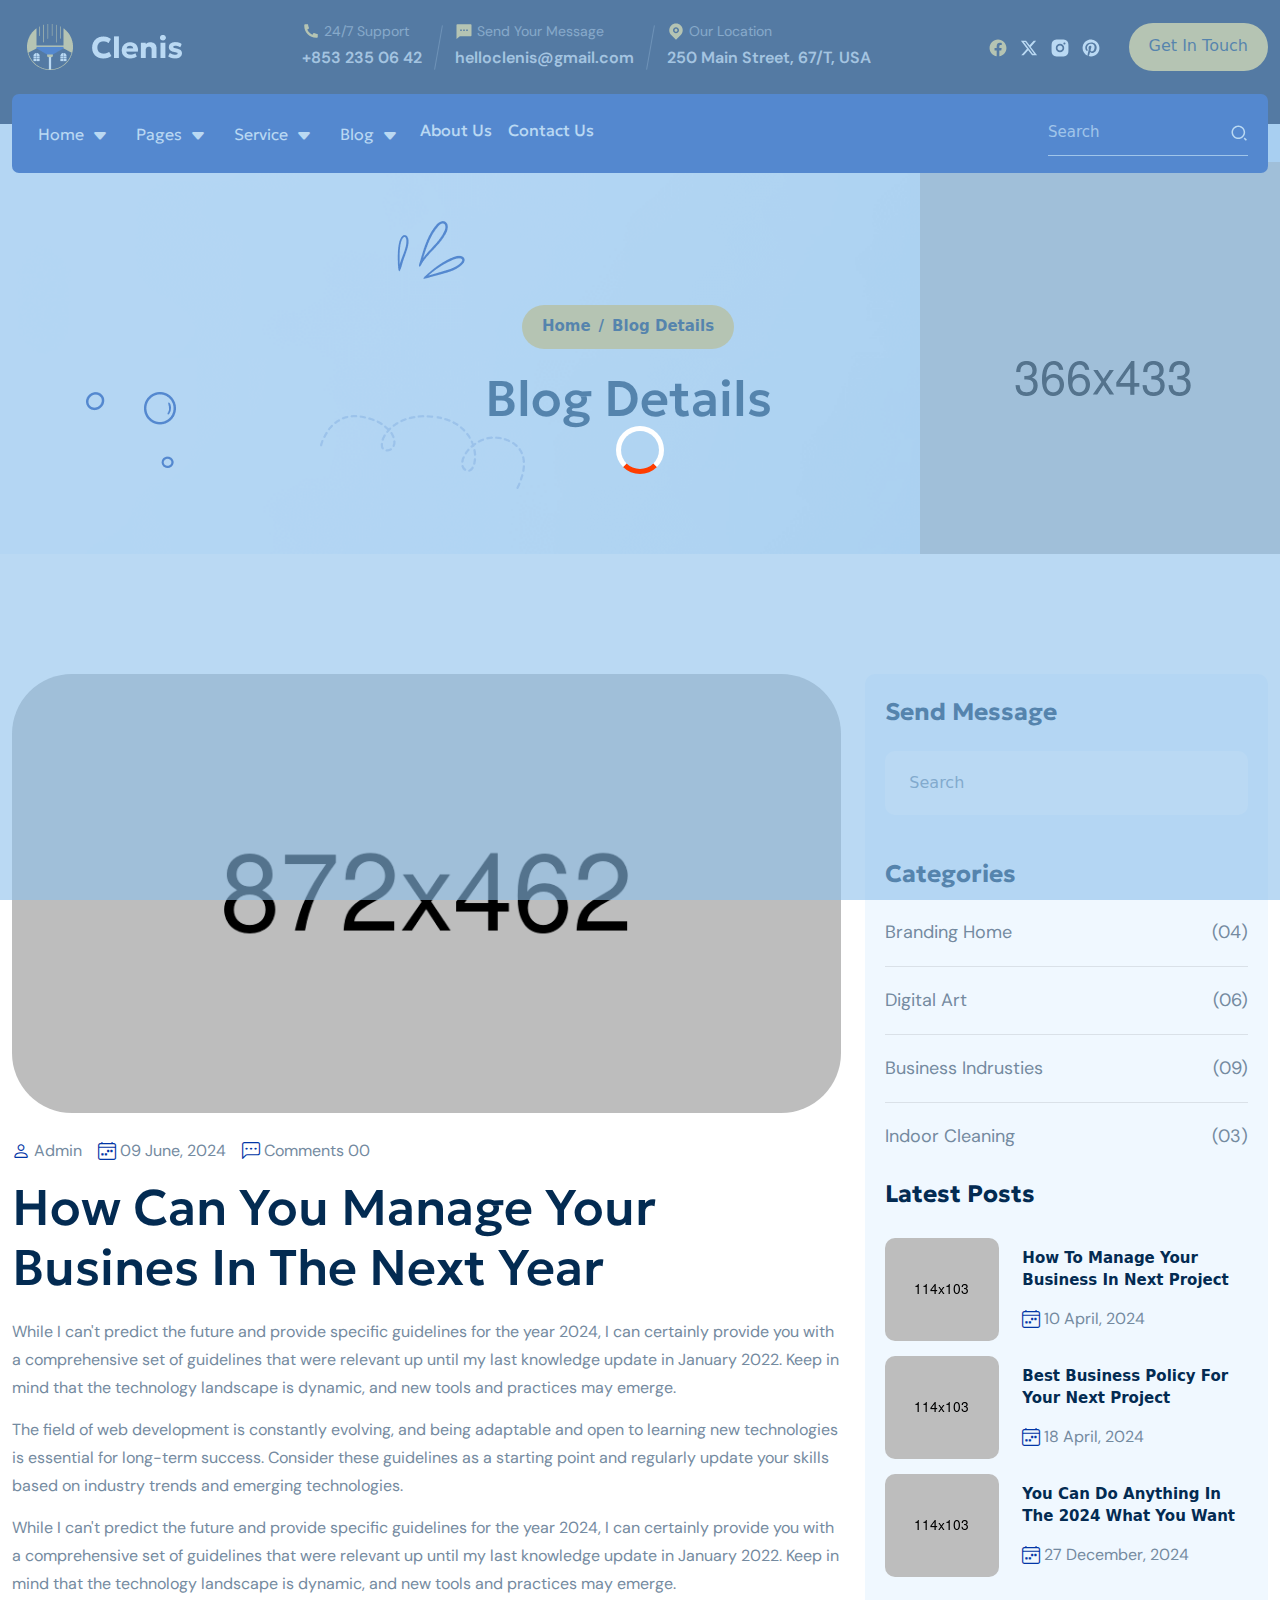
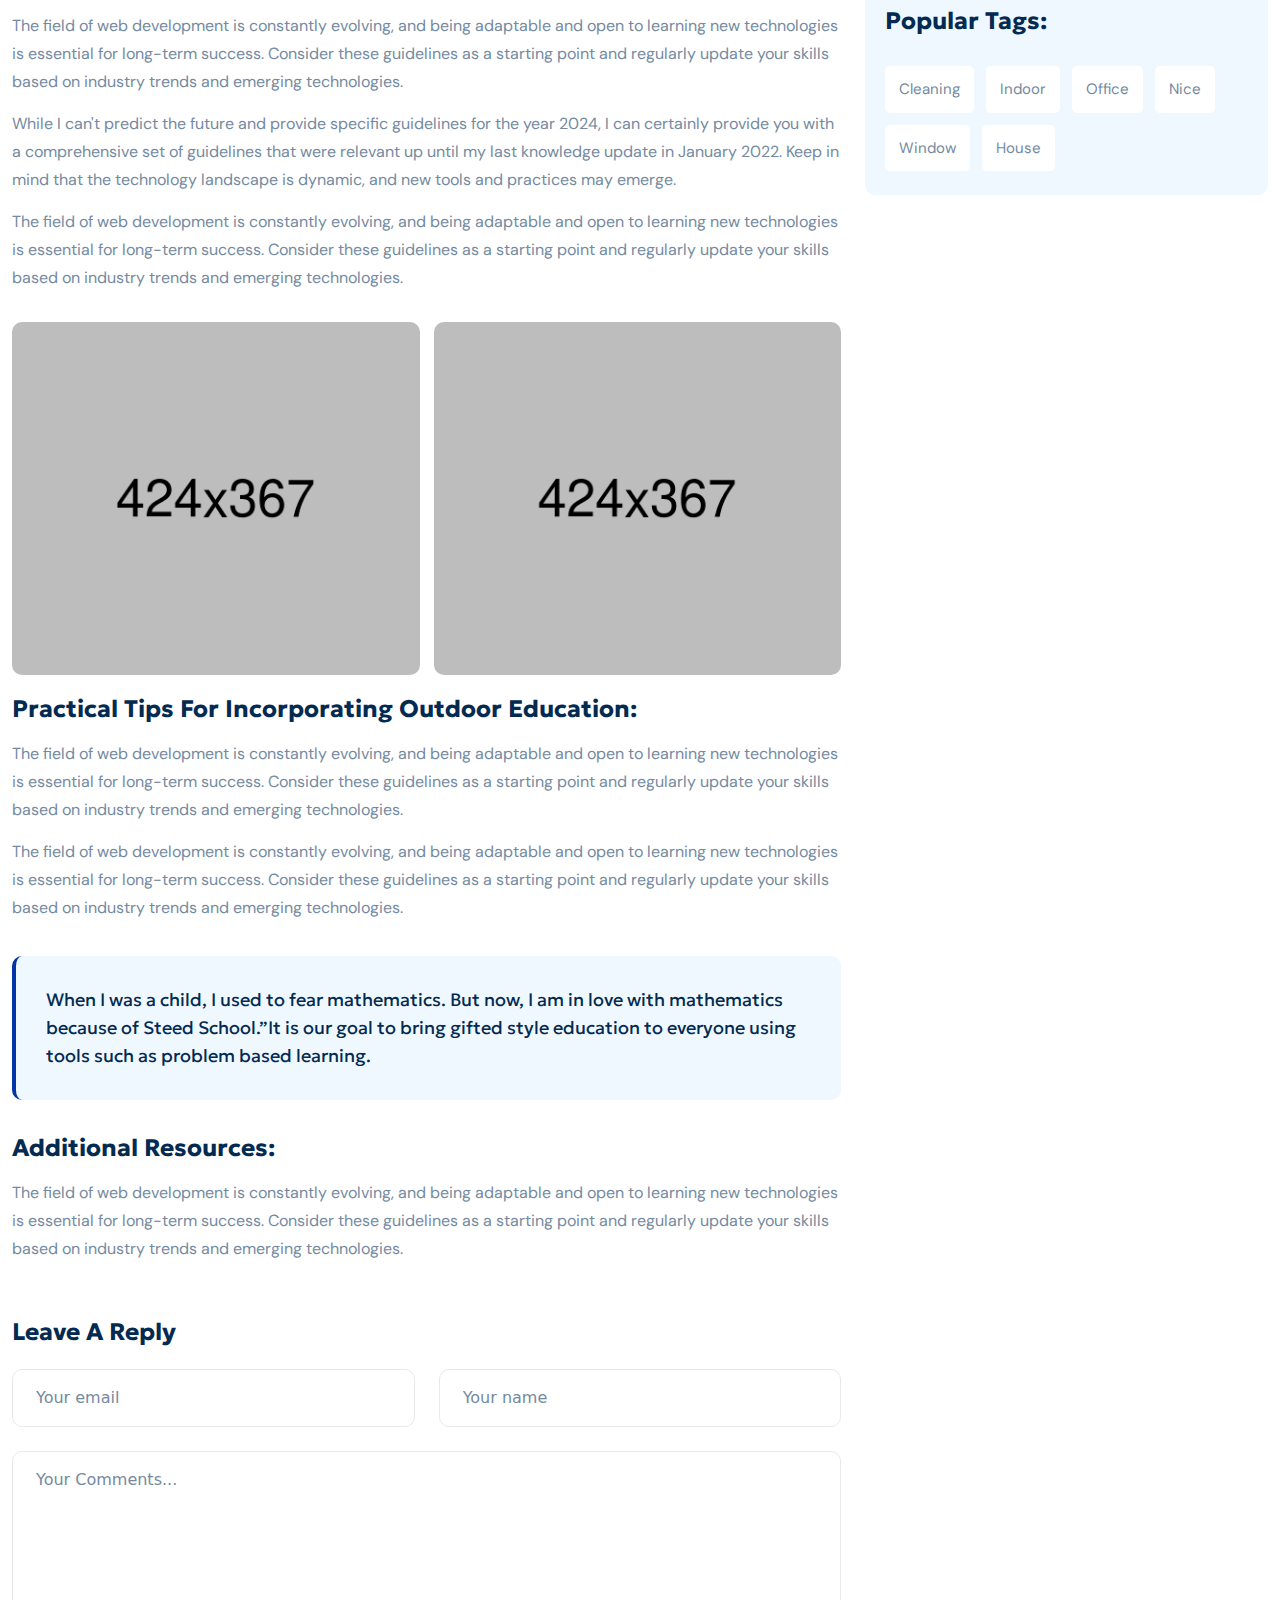
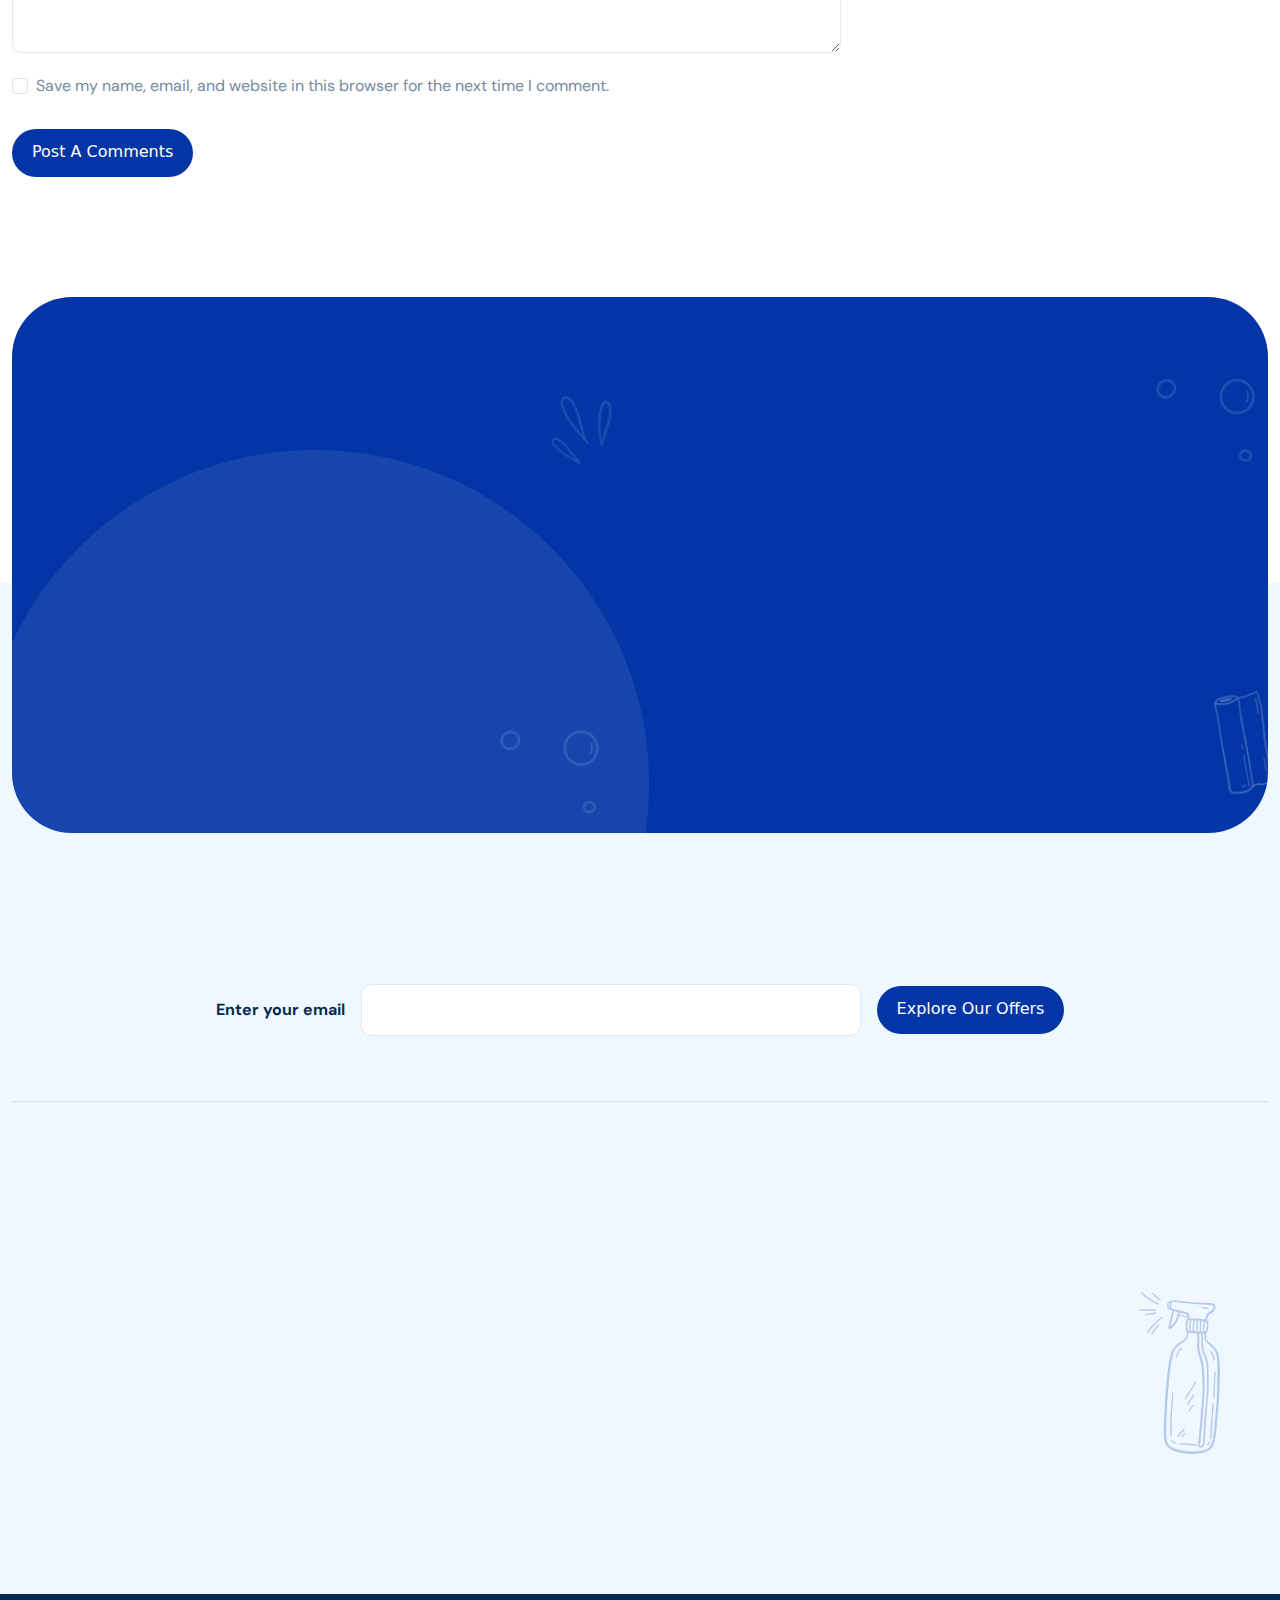
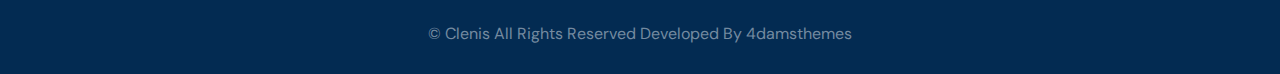
<file: Template_file/clenis/blog-details.html>
<!DOCTYPE html>
<html lang="en">

<!--<< Header Area >>-->
<head>
   <!--<< Required meta tags >>-->
   <meta charset="UTF-8">
   <meta http-equiv="X-UA-Compatible" content="IE=edge">
   <meta name="viewport" content="width=device-width, initial-scale=1.0">
   <!--<< Title >>-->
   <title>Clenis - Cleaning HTML Template</title>
   <!--<< Favcion >>-->
   <link rel="shortcut icon" href="assets/images/logo/favicon.png">
   <!--<< Bootstrap min.css >>-->
   <link rel="stylesheet" href="assets/css/bootstrap.min.css">
   <!--<< Main.css >>-->
   <link rel="stylesheet" href="assets/css/main.css">
</head>

<!--<< Body Area >>-->
<body>

<!--<< Prealoder >>-->
<div class="preloaders">
   <span class="loader"></span>
</div>
<!--<< Prealoder >>-->

<button type="button" class="click__sidebar remove__click">
   <svg width="30" height="14" viewBox="0 0 30 14" fill="none" xmlns="http://www.w3.org/2000/svg">
      <line y1="1.25" x2="30" y2="1.25" stroke="black" stroke-width="1.5"/>
      <line x1="5" y1="7.25" x2="30" y2="7.25" stroke="black" stroke-width="1.5"/>
      <line x1="10" y1="13.25" x2="30" y2="13.25" stroke="black" stroke-width="1.5"/>
   </svg>                     
</button>

<!----//-main header menu-//-->
<section class="main-header-section">
   <!--<<  Sub Contact >>-->
   <div class="sub__contact d-none d-xl-block sub__contacttwo wow fadeInDown cus__nonesub" data-wow-duration="1.2s">
      <div class="container">
         <div class="sub__contact__wrapper">
            <div class="sub__contact-right position-relative">
               <div class="main__logo">
                  <a href="index.html" class="logo">
                     <img src="assets/images/logo/logo.png" alt="logo">
                  </a>
               </div>
            </div>
            <div class="sub__contact-left">
               <div class="sub__contac-item">
                  <a href="#0" class="d-flex mb-1 align-items-center gap-1">
                     <svg width="18" height="18" viewBox="0 0 18 18" fill="none" xmlns="http://www.w3.org/2000/svg">
                        <path d="M15.75 12.315V14.9671C15.75 15.3608 15.4456 15.6875 15.0529 15.7153C14.7248 15.7384 14.4572 15.75 14.25 15.75C7.62255 15.75 2.25 10.3774 2.25 3.75C2.25 3.54278 2.26159 3.27515 2.28476 2.94713C2.31253 2.55441 2.6392 2.25 3.03289 2.25H5.68508C5.87758 2.25 6.03882 2.39582 6.05815 2.58735C6.0755 2.7593 6.09163 2.89735 6.10655 3.00151C6.25826 4.06104 6.56815 5.06952 7.01152 6.00227C7.08269 6.15199 7.03628 6.33119 6.90139 6.42754L5.28266 7.58385C6.26814 9.88583 8.11417 11.7319 10.4162 12.7174L11.5703 11.1014C11.6679 10.9649 11.8492 10.918 12.0007 10.9899C12.9334 11.4329 13.9418 11.7425 15.0012 11.8938C15.1047 11.9087 15.2419 11.9246 15.4126 11.9419C15.6042 11.9612 15.75 12.1225 15.75 12.315Z" fill="#F3CB5F"/>
                     </svg>                        
                     <span class="address d-block">
                        24/7 Support
                     </span>
                  </a>
                  <a href="#0" class="textp">
                     +853 235 06 42
                  </a>
               </div>
               <div class="vline-s"></div>
               <div class="sub__contac-item">
                  <a href="#0" class="d-flex mb-1 align-items-center gap-1">
                     <svg width="18" height="18" viewBox="0 0 18 18" fill="none" xmlns="http://www.w3.org/2000/svg">
                        <path d="M4.84091 14.25L1.5 16.875V3C1.5 2.58579 1.83579 2.25 2.25 2.25H15.75C16.1642 2.25 16.5 2.58579 16.5 3V13.5C16.5 13.9142 16.1642 14.25 15.75 14.25H4.84091ZM5.25 7.5V9H6.75V7.5H5.25ZM8.25 7.5V9H9.75V7.5H8.25ZM11.25 7.5V9H12.75V7.5H11.25Z" fill="#F3CB5F"/>
                     </svg>                                             
                     <span class="address d-block">
                        Send Your Message
                     </span>
                  </a>
                  <a href="#0" class="textp">
                     helloclenis@gmail.com
                  </a>
               </div>
               <div class="vline-s"></div>
               <div class="sub__contac-item">
                  <a href="#0" class="d-flex mb-1 align-items-center gap-1">
                     <svg width="18" height="18" viewBox="0 0 18 18" fill="none" xmlns="http://www.w3.org/2000/svg">
                        <path d="M13.773 13.023L9 17.7959L4.22703 13.023C1.59099 10.3869 1.59099 6.11307 4.22703 3.47703C6.86307 0.84099 11.1369 0.84099 13.773 3.47703C16.409 6.11307 16.409 10.3869 13.773 13.023ZM9 11.25C10.6568 11.25 12 9.90683 12 8.25C12 6.59314 10.6568 5.25 9 5.25C7.34314 5.25 6 6.59314 6 8.25C6 9.90683 7.34314 11.25 9 11.25ZM9 9.75C8.17155 9.75 7.5 9.07845 7.5 8.25C7.5 7.42157 8.17155 6.75 9 6.75C9.82845 6.75 10.5 7.42157 10.5 8.25C10.5 9.07845 9.82845 9.75 9 9.75Z" fill="#F3CB5F"/>
                     </svg>                                             
                     <span class="address d-block">
                        Our Location
                     </span>
                  </a>
                  <span class="textp">
                     250 Main Street, 67/T, USA
                  </span>
               </div>
            </div>
            <div class="header-topright-soc">
               <ul class="d-flex socss align-items-center">
                  <li>
                     <a href="javascript:void(0)">
                        <svg width="18" height="18" viewBox="0 0 16 16" fill="none" xmlns="http://www.w3.org/2000/svg">
                           <path d="M8.00075 0.5C3.8586 0.5 0.500732 3.85786 0.500732 8C0.500732 11.7435 3.24337 14.8462 6.82887 15.4089V10.1679H4.92456V8H6.82887V6.34766C6.82887 4.46797 7.94855 3.42969 9.6617 3.42969C10.4823 3.42969 11.3406 3.57617 11.3406 3.57617V5.42188H10.3948C9.46317 5.42188 9.17262 6 9.17262 6.59315V8H11.2527L10.9202 10.1679H9.17262V15.4089C12.7581 14.8462 15.5007 11.7435 15.5007 8C15.5007 3.85786 12.1428 0.5 8.00075 0.5Z" fill="#F3CB5F"/>
                        </svg>                        
                     </a>
                  </li>
                  <li>
                     <a href="javascript:void(0)">
                        <svg width="18" height="18" viewBox="0 0 18 16" fill="none" xmlns="http://www.w3.org/2000/svg">
                           <path d="M13.6536 0.6875H16.1346L10.7144 6.8825L17.0909 15.3125H12.0981L8.1876 10.1997L3.71313 15.3125H1.23063L7.02813 8.68625L0.911133 0.6875H6.03063L9.56535 5.36075L13.6536 0.6875ZM12.7829 13.8275H14.1576L5.28363 2.0945H3.80838L12.7829 13.8275Z" fill="white"/>
                        </svg>                                                
                     </a>
                  </li>
                  <li>
                     <a href="javascript:void(0)">
                        <svg width="18" height="18" viewBox="0 0 16 16" fill="none" xmlns="http://www.w3.org/2000/svg">
                           <path d="M8.77107 0.500732C9.61512 0.502127 10.0428 0.50659 10.4124 0.517592L10.558 0.522355C10.7262 0.528332 10.8921 0.535833 11.0921 0.545208C11.8902 0.582078 12.4346 0.708332 12.9127 0.893957C13.407 1.08458 13.8246 1.34208 14.2414 1.75896C14.6577 2.17583 14.9152 2.59458 15.1065 3.08771C15.2914 3.5652 15.4177 4.1102 15.4552 4.90833C15.4641 5.10833 15.4713 5.27423 15.4773 5.44241L15.482 5.58797C15.4929 5.95754 15.498 6.38532 15.4995 7.22937L15.5001 7.78865C15.5002 7.85697 15.5002 7.92747 15.5002 8.00022L15.5001 8.2118L15.4997 8.77107C15.4983 9.61512 15.4938 10.0428 15.4828 10.4124L15.478 10.558C15.4721 10.7262 15.4646 10.8921 15.4552 11.0921C15.4183 11.8902 15.2914 12.4346 15.1065 12.9127C14.9158 13.407 14.6577 13.8246 14.2414 14.2414C13.8246 14.6577 13.4052 14.9152 12.9127 15.1065C12.4346 15.2914 11.8902 15.4177 11.0921 15.4552C10.8921 15.4641 10.7262 15.4713 10.558 15.4773L10.4124 15.482C10.0428 15.4929 9.61512 15.498 8.77107 15.4995L8.2118 15.5001C8.14347 15.5002 8.07297 15.5002 8.00022 15.5002L7.78865 15.5001L7.22937 15.4997C6.38532 15.4983 5.95754 15.4938 5.58797 15.4828L5.44241 15.478C5.27423 15.4721 5.10833 15.4646 4.90833 15.4552C4.1102 15.4183 3.56645 15.2914 3.08771 15.1065C2.59395 14.9158 2.17583 14.6577 1.75896 14.2414C1.34208 13.8246 1.08521 13.4052 0.893957 12.9127C0.708332 12.4346 0.582708 11.8902 0.545208 11.0921C0.536298 10.8921 0.52903 10.7262 0.523142 10.558L0.518425 10.4124C0.507452 10.0428 0.50245 9.61512 0.50083 8.77107L0.500732 7.22937C0.502127 6.38532 0.50659 5.95754 0.517592 5.58797L0.522355 5.44241C0.528332 5.27423 0.535833 5.10833 0.545208 4.90833C0.582078 4.10958 0.708332 3.56583 0.893957 3.08771C1.08458 2.59395 1.34208 2.17583 1.75896 1.75896C2.17583 1.34208 2.59458 1.08521 3.08771 0.893957C3.56583 0.708332 4.10958 0.582708 4.90833 0.545208C5.10833 0.536298 5.27423 0.52903 5.44241 0.523142L5.58797 0.518425C5.95754 0.507452 6.38532 0.50245 7.22937 0.50083L8.77107 0.500732ZM8.00022 4.25021C5.92803 4.25021 4.25021 5.92986 4.25021 8.00022C4.25021 10.0724 5.92986 11.7502 8.00022 11.7502C10.0724 11.7502 11.7502 10.0705 11.7502 8.00022C11.7502 5.92803 10.0705 4.25021 8.00022 4.25021ZM8.00022 5.75021C9.2429 5.75021 10.2502 6.75717 10.2502 8.00022C10.2502 9.2429 9.2432 10.2502 8.00022 10.2502C6.75755 10.2502 5.75021 9.2432 5.75021 8.00022C5.75021 6.75755 6.75717 5.75021 8.00022 5.75021ZM11.9377 3.12521C11.4207 3.12521 11.0002 3.54513 11.0002 4.06207C11.0002 4.579 11.4201 4.99958 11.9377 4.99958C12.4546 4.99958 12.8752 4.57965 12.8752 4.06207C12.8752 3.54513 12.4539 3.12455 11.9377 3.12521Z" fill="white"/>
                        </svg>                                            
                     </a>
                  </li>
                  <li>
                     <a href="javascript:void(0)">
                        <svg width="18" height="18" viewBox="0 0 16 16" fill="none" xmlns="http://www.w3.org/2000/svg">
                           <path d="M9.02877 0.570816C5.31884 0.0595113 1.80037 2.36379 0.785479 5.96942C-0.229413 9.57508 1.57033 13.3769 5.00203 14.8767C4.95698 14.3006 4.99801 13.721 5.12376 13.1571C5.26223 12.5281 6.09591 9.0599 6.09591 9.0599C5.92978 8.68798 5.8467 8.28425 5.85244 7.87693C5.85244 6.76318 6.49515 5.93221 7.29477 5.93221C7.5854 5.92789 7.86357 6.05021 8.05685 6.26736C8.25012 6.48451 8.33945 6.77503 8.3015 7.06325C8.3015 7.7384 7.8677 8.75983 7.6421 9.71773C7.55105 10.0742 7.63482 10.4527 7.86777 10.7375C8.10072 11.0222 8.45517 11.1792 8.82252 11.1604C10.2458 11.1604 11.2006 9.33688 11.2006 7.18445C11.2006 5.53404 10.1073 4.29913 8.09322 4.29913C7.1195 4.26148 6.17291 4.6247 5.47417 5.30407C4.77543 5.98345 4.38563 6.91963 4.39567 7.89425C4.37422 8.42915 4.54674 8.95378 4.88145 9.37153C5.01021 9.4673 5.05989 9.63688 5.00319 9.78703C4.96857 9.92548 4.88145 10.2544 4.84683 10.3756C4.83224 10.4585 4.77919 10.5296 4.70387 10.5671C4.62855 10.6047 4.53988 10.6043 4.4649 10.5661C3.42642 10.1506 2.93718 9.00793 2.93718 7.70383C2.93718 5.56867 4.72568 3.01228 8.3027 3.01228C11.1498 3.01228 13.0422 5.09548 13.0422 7.3229C13.0422 10.2544 11.4101 12.4588 8.99735 12.4588C8.26445 12.4821 7.57047 12.1296 7.15692 11.524C7.15692 11.524 6.72305 13.261 6.63762 13.5898C6.46326 14.1574 6.20584 14.6961 5.87379 15.1883C6.56577 15.3982 7.28532 15.5033 8.00847 15.5C9.9977 15.5013 11.9058 14.7113 13.3122 13.304C14.7185 11.8968 15.5074 9.9878 15.5052 7.99813C15.503 4.2523 12.7387 1.08212 9.02877 0.570816Z" fill="white"/>
                        </svg>                                              
                     </a>
                  </li>
               </ul>
               <a href="contact.html" class="cmn--btn cmn-alt2">
                  <span>
                     Get In Touch
                  </span>
               </a>
            </div>
         </div>
      </div>
   </div>
   <!--<<  Sub Contact >>-->
   <!-- header-section start -->
   <div class="main-headerwrap">
      <div class="container">
         <div class="main-navbar">
            <nav class="navbar-custom">
                <div class="d-flex align-items-center justify-content-between">
                    <a href="index.html" class="nav-brand d-block d-lg-none">
                        <img class="d-none d-md-block" src="assets/images/logo/logo.png" alt="logo">
                        <img class="d-block d-md-none" src="assets/images/logo/logo.png" alt="logo">
                    </a>
                    <div class="d-flex gap-4">
                        <div class="search-button-head d-lg-none">
                           <a href="#search">
                              <i class="bi bi-search fz-20 text-white"></i>
                           </a>
                        </div>
                        <!-- <div class="switch-wrapper-top d-flex d-lg-none"></div> -->
                        <button class="navbar-toggle-btn d-block d-lg-none" type="button">
                            <span></span>
                            <span></span>
                            <span></span>
                            <span></span>
                        </button>
                    </div>
                </div>
                <div class="navbar-toggle-item">
                    <div class="d-flex gap-5 flex-column flex-lg-row align-items-start align-items-lg-center justify-content-between mt-4 mt-lg-0">
                        <a href="index.html" class="navbar-brand d-lg-block d-none d-xl-none">
                            <img src="assets/images/logo/logo.png" alt="logo">
                        </a>
                        <ul class="custom-nav d-lg-flex d-grid">
                            <li class="menu-item position-relative">
                                <button class="position-relative d-flex align-items-center gap-2">
                                    Home
                                    <i class="bi bi-caret-down-fill"></i>
                                </button>
                                <ul class="sub-menu home-scroolls ">
                                    <li class="menu-link">
                                        <a href="index.html" >Home One</a>
                                    </li>
                                    <li class="menu-link">
                                        <a href="index-2.html" >Home Two</a>
                                    </li>
                                </ul>
                            </li>
                            <li class="menu-item position-relative">
                              <button class="position-relative d-flex align-items-center gap-2">
                                 Pages
                                 <i class="bi bi-caret-down-fill"></i>
                             </button>
                              <ul class="sub-menu home-scroolls ">
                                  <li class="menu-link">
                                      <a href="project.html" >Project</a>
                                  </li>
                                  <li class="menu-link">
                                      <a href="project-details.html" >Project Details</a>
                                  </li>
                                  <li class="menu-link">
                                      <a href="pricing.html" >Pricing</a>
                                  </li>
                                  <li class="menu-link">
                                    <a href="team.html" >Team</a>
                                </li>
                                <li class="menu-link">
                                    <a href="team-details.html" >Team Details</a>
                                 </li>
                                 <li class="menu-link">
                                    <a href="faq.html" >Faqs</a>
                                 </li>
                                 <li class="menu-link">
                                    <a href="contact.html" >Contact</a>
                                 </li>
                              </ul>
                          </li>
                           <li class="menu-item position-relative">
                              <button class="position-relative d-flex align-items-center gap-2">
                                 Service
                                 <i class="bi bi-caret-down-fill"></i>
                             </button>
                              <ul class="sub-menu home-scroolls ">
                                 <li class="menu-link">
                                    <a href="service.html" >Service</a>
                                 </li>
                                 <li class="menu-link">
                                    <a href="service-details.html" >Service Details</a>
                                 </li>
                              </ul>
                           </li>
                           <li class="menu-item position-relative">
                              <button class="position-relative d-flex align-items-center gap-2">
                                 Blog
                                 <i class="bi bi-caret-down-fill"></i>
                             </button>
                              <ul class="sub-menu home-scroolls ">
                                  <li class="menu-link">
                                      <a href="blog.html" >Blog</a>
                                  </li>
                                  <li class="menu-link">
                                      <a href="blog-details.html" >Blog Details</a>
                                  </li>
                              </ul>
                          </li>
                            <li class="menu-item itembg__1 position-relative">
                                <a href="about.html" class="fw_500">
                                    About us
                                </a>
                            </li>
                            <li class="menu-item itembg__1 position-relative">
                                <a href="contact.html" class="fw_500">
                                    Contact Us
                                </a>
                            </li>
                        </ul>
                        <div class="search-bars-menu d-none d-lg-block">
                           <form action="#">
                              <input type="text" placeholder="Search">
                              <svg width="20" height="20" viewBox="0 0 20 20" fill="none" xmlns="http://www.w3.org/2000/svg">
                                 <path d="M9.16663 1.66666C13.3066 1.66666 16.6666 5.02666 16.6666 9.16666C16.6666 13.3067 13.3066 16.6667 9.16663 16.6667C5.02663 16.6667 1.66663 13.3067 1.66663 9.16666C1.66663 5.02666 5.02663 1.66666 9.16663 1.66666ZM9.16663 15C12.3895 15 15 12.3896 15 9.16666C15 5.94375 12.3895 3.33333 9.16663 3.33333C5.94371 3.33333 3.33329 5.94375 3.33329 9.16666C3.33329 12.3896 5.94371 15 9.16663 15ZM16.2377 15.0592L18.5947 17.4162L17.4162 18.5947L15.0592 16.2377L16.2377 15.0592Z" fill="white"/>
                              </svg>                                 
                           </form>
                        </div>
                    </div>
                </div>
            </nav>
         </div>
      </div>
   </div>
</section>
<!----//-main header menu-//-->

<!----//-banner V-1-//-->
<section class="banner-breadcrumnd overflow-hidden">
   <div class="container">
      <div class="breadcrumnd-wrapper position-relative">
         <div class="bread-man">
            <img src="assets/images/about/bread-man.png" alt="img">
         </div>
         <div class="row align-items-center justify-content-between">
            <div class="breadcrumnd-content text-center">
               <div class="about-content-head2">
                  <div class="cmn-section-title">
                     <div class="breadcrumb-bg wow fadeInUp" data-wow-delay="1.5"> 
                        <ul class="breads">
                           <li>
                              <a href="index.html">
                                 Home 
                              </a>
                           </li>
                           <li>
                              / 
                           </li>
                           <li>
                              Blog Details
                           </li>
                        </ul>
                     </div>
                     <h2 class="title mb-0 wow fadeInDown" data-wow-delay="1.5">
                        Blog Details
                     </h2>
                  </div>
               </div>
            </div>
         </div>
      </div>
   </div>
   <img src="assets/images/icon/working-ball.png" alt="img" class="working-ball">
   <img src="assets/images/icon/fl-right.png" alt="img" class="working-fl">
   <img src="assets/images/about/arrow-rotate.png" alt="img" class="working-arrow">
</section>
<!----//-banner V-1-//-->

<!----//-blog Section-//-->
<section class="blog-main-section pt-120 pb-120 overflow-hidden">
   <div class="container">
      <div class="row g-4">
         <div class="col-lg-8">
            <div class="blog-details-left">
               <div class="blog-details-item">
                  <div class="thumb-big">
                     <img src="assets/images/blog/blog-details1.png" alt="img">
                  </div>
                  <ul class="admin d-flex flex-wrap align-items-center gap-3">
                     <li class="d-flex align-items-center gap-1">
                        <i class="bi bi-person base fz-18"></i>
                        <span class="pra prafont">
                           Admin
                        </span>
                     </li>
                     <li class="d-flex align-items-center gap-1">
                        <i class="bi bi-calendar4-week base fz-18"></i>
                        <span class="pra prafont">
                           09 June, 2024
                        </span>
                     </li>
                     <li class="d-flex align-items-center gap-1">
                        <i class="bi bi-chat-left-dots base fz-18"></i>
                        <span class="pra prafont">
                           Comments 00
                        </span>
                     </li>
                  </ul>
                  <h2 class="title">
                     How can you manage your busines in the next year
                  </h2>
                  <p class="pra m-space5">
                     While I can't predict the future and provide specific guidelines for the year 2024, I can certainly provide you with a comprehensive set of guidelines that were relevant up until my last knowledge update in January 2022. Keep in mind that the technology landscape is dynamic, and new tools and practices may emerge.
                  </p>
                  <p class="pra m-space5">
                     The field of web development is constantly evolving, and being adaptable and open to learning new technologies is essential for long-term success. Consider these guidelines as a starting point and regularly update your skills based on industry trends and emerging technologies.
                  </p>
                  <p class="pra m-space5">
                     While I can't predict the future and provide specific guidelines for the year 2024, I can certainly provide you with a comprehensive set of guidelines that were relevant up until my last knowledge update in January 2022. Keep in mind that the technology landscape is dynamic, and new tools and practices may emerge.
                  </p>
                  <p class="pra m-space5">
                     The field of web development is constantly evolving, and being adaptable and open to learning new technologies is essential for long-term success. Consider these guidelines as a starting point and regularly update your skills based on industry trends and emerging technologies.
                  </p>
                  <p class="pra m-space5">
                     While I can't predict the future and provide specific guidelines for the year 2024, I can certainly provide you with a comprehensive set of guidelines that were relevant up until my last knowledge update in January 2022. Keep in mind that the technology landscape is dynamic, and new tools and practices may emerge.
                  </p>
                  <p class="pra m-0">
                     The field of web development is constantly evolving, and being adaptable and open to learning new technologies is essential for long-term success. Consider these guidelines as a starting point and regularly update your skills based on industry trends and emerging technologies.
                  </p>
                  <div class="parti-wrap">
                     <div class="part-thumb">
                        <img src="assets/images/blog/parti1.png" alt="img">
                     </div>
                     <div class="part-thumb">
                        <img src="assets/images/blog/parti2.png" alt="img">
                     </div>
                  </div>
                  <div class="parti-content">
                     <h3 class="title">
                        Practical Tips for Incorporating Outdoor Education:
                     </h3>
                     <p class="pra prafont m-space5">
                        The field of web development is constantly evolving, and being adaptable and open to learning new technologies is essential for long-term success. Consider these guidelines as a starting point and regularly update your skills based on industry trends and emerging technologies.
                     </p>
                     <p class="pra prafont mb-0">
                        The field of web development is constantly evolving, and being adaptable and open to learning new technologies is essential for long-term success. Consider these guidelines as a starting point and regularly update your skills based on industry trends and emerging technologies.
                     </p>
                     <p class="pra-badge">
                        When I was a child, I used to fear mathematics. But now, I am in love with mathematics because of Steed School.”It is our goal to bring gifted style education to everyone using tools such as problem based learning.
                     </p>
                     <h3 class="title">
                        Additional Resources:
                     </h3>
                     <p class="pra prafont mb-0">
                        The field of web development is constantly evolving, and being adaptable and open to learning new technologies is essential for long-term success. Consider these guidelines as a starting point and regularly update your skills based on industry trends and emerging technologies.
                     </p>
                  </div>
               </div>
               <div class="leav-commentwrap">
                  <h3 class="title">
                     Leave A Reply
                  </h3>
                  <div class="row g-4">
                     <div class="col-lg-6">
                        <div class="leave-grp">
                           <input type="text" placeholder="Your email">
                        </div>
                     </div>
                     <div class="col-lg-6">
                        <div class="leave-grp">
                           <input type="text" placeholder="Your name">
                        </div>
                     </div>
                     <div class="col-lg-12">
                        <div class="leave-grp">
                           <textarea name="comments" rows="7" placeholder="Your Comments..."></textarea>
                        </div>
                     </div>
                     <div class="check-consition">
                        <div class="form-check">
                           <input class="form-check-input" type="checkbox" value="" id="flexCheckDefault">
                           <label class="form-check-label pra prafont" for="flexCheckDefault">
                              Save my name, email, and website in this browser for the next time I comment.
                           </label>
                         </div>
                     </div>
                     <div class="submit-process">
                        <button type="submit" class="cmn--btn d-print-inline-flex">
                           <span>
                              Post A Comments
                           </span>
                        </button>
                     </div>
                  </div>
               </div>
            </div>
         </div>
         <div class="col-lg-4">
            <div class="service-details-rightbar mt-3 mt-lg-0">
               <div class="service-box1 ser-inform cmn-padding">
                  <div class="mb-space50">
                     <h3 class="title mb-4">
                        Send Message
                     </h3>
                     <form action="#">
                        <input type="text" placeholder="Search">
                     </form>
                  </div>
                  <div class="mb-space50">
                     <h3 class="title">
                        Categories
                     </h3>
                     <ul class="se-boxlist">
                        <li>
                           <a href="javascript:void(0)" class="justify-content-between">
                              <span class="pra prafont fw-400">
                                 Branding Home
                              </span>
                              <span class="pra prafont fw-400">
                                 (04)
                              </span>
                           </a>
                        </li>
                        <li>
                           <a href="javascript:void(0)" class="justify-content-between">
                              <span class="pra prafont fw-400">
                                 Digital Art
                              </span>
                              <span class="pra prafont fw-400">
                                 (06)
                              </span>
                           </a>
                        </li>
                        <li>
                           <a href="javascript:void(0)" class="justify-content-between">
                              <span class="pra prafont fw-400">
                                 Business Indrusties
                              </span>
                              <span class="pra prafont fw-400">
                                 (09)
                              </span>
                           </a>
                        </li>
                        <li>
                           <a href="javascript:void(0)" class="justify-content-between">
                              <span class="pra prafont fw-400">
                                 Indoor Cleaning
                              </span>
                              <span class="pra prafont fw-400">
                                 (03)
                              </span>
                           </a>
                        </li>
                     </ul>
                  </div>
                  <div class="mb-space50">
                     <h3 class="title">
                        Latest Posts
                     </h3>
                     <ul class="latest-recent-post">
                        <li>
                           <a href="javascript:void(0)">
                              <span class="thumb">
                                 <img src="assets/images/blog/recent1.png" alt="img">
                              </span>
                              <span class="cont">
                                 <span class="fw-700 title">
                                    How to manage your business in next project
                                 </span>
                                 <span>
                                    <span class="d-flex align-items-center gap-1">
                                       <i class="bi bi-calendar4-week base fz-18"></i>
                                       <span class="pra prafont">
                                          10 April, 2024
                                       </span>
                                    </span>
                                 </span>
                              </span>
                           </a>
                        </li>
                        <li>
                           <a href="javascript:void(0)">
                              <span class="thumb">
                                 <img src="assets/images/blog/recent2.png" alt="img">
                              </span>
                              <span class="cont">
                                 <span class="fw-700 title">
                                    Best business policy for your next project
                                 </span>
                                 <span>
                                    <span class="d-flex align-items-center gap-1">
                                       <i class="bi bi-calendar4-week base fz-18"></i>
                                       <span class="pra prafont">
                                          18 April, 2024
                                       </span>
                                    </span>
                                 </span>
                              </span>
                           </a>
                        </li>
                        <li>
                           <a href="javascript:void(0)">
                              <span class="thumb">
                                 <img src="assets/images/blog/recent3.png" alt="img">
                              </span>
                              <span class="cont">
                                 <span class="fw-700 title">
                                    You can do anything in the 2024 what you want
                                 </span>
                                 <span>
                                    <span class="d-flex align-items-center gap-1">
                                       <i class="bi bi-calendar4-week base fz-18"></i>
                                       <span class="pra prafont">
                                          27 December, 2024
                                       </span>
                                    </span>
                                 </span>
                              </span>
                           </a>
                        </li>
                     </ul>
                  </div>
                  <div class="mb-space50-not">
                     <h3 class="title">
                        Popular tags:
                     </h3>
                     <div class="populat-tag">
                        <a href="javascript:void(0)">
                           Cleaning
                        </a>
                        <a href="javascript:void(0)">
                           Indoor
                        </a>
                        <a href="javascript:void(0)">
                           Office
                        </a>
                        <a href="javascript:void(0)">
                           Nice
                        </a>
                        <a href="javascript:void(0)">
                           Window
                        </a>
                        <a href="javascript:void(0)">
                           House
                        </a>
                     </div>
                  </div>
               </div>
            </div>
         </div>
      </div>
   </div>
</section>
<!----//-blog Section-//-->



<!--<<  Apointment section >>-->
<section class="apointemt-section">
   <div class="container">
      <div class="apintment-wrapper position-relative">
         <div class="row align-items-center">
            <div class="col-lg-6 order-1 order-lg-0 wow fadeInDown" data-wow-delay="0.5s">
               <div class="apointment-thumb position-relative">
                  <img src="assets/images/about/ask-wman.png" alt="img">
               </div>
            </div>
            <div class="col-lg-6">
               <div class="cmn-section-title apointment-content">
                  <a href="contact.html" class="cmn--btn cmn-alt1 cmn-apint wow fadeInUp" data-wow-delay="0.4s">
                     <span>
                        Book A Appointment
                     </span>
                  </a>
                  <h2 class="text-white wow fadeInDown" data-wow-delay="0.5s">
                     Request a free cleaning quote today
                  </h2>
                  <p class="pra1 wow fadeInUp" data-wow-delay="0.6s">
                     We love help you get your clothes fresh and clean so we here for you 24/7 for any question, concern or suggestion.
                  </p>
                  <a href="contact.html" class="cmn--btn cmn-alt2 wow fadeInDown" data-wow-delay="0.7s">
                     <span>
                        Book A Appointment
                     </span>
                  </a>
               </div>
            </div>
         </div>
         <span class="foo-shape">
            <img src="assets/images/footer/f-shape.png" alt="img">
         </span>
      </div>
   </div>
</section>
<!--<<  Apointment section >>-->

<!--<<  Footer v-1 >>-->
<footer class="footer__section position-relative">
   <div class="container">
      <div class="newsletter-section">
         <h3 class="title subcribe-title wow fadeInDown" data-wow-delay="0.4s">
            Subscribe to Our Newsletter
         </h3>
         <form action="#">
            <span class="fz-16 title d-block fw-700 prafont">
               Enter your email
            </span>
            <input type="text">
            <button type="button" class="cmn--btn">
               <span>
                  Explore Our Offers
               </span>
            </button>
         </form>
      </div>
      <div class="footer__top pb-120">
         <div class="row g-4">
            <div class="col-xl-4 col-lg-3 col-md-5 col-sm-6 wow fadeInUp" data-wow-duration="2.1s">
               <div class="footer__item">
                  <a href="index.html" class="footer-logo">
                     <img src="assets/images/logo/logo-black.png" alt="img">
                  </a>
                  <p class="prag">
                     With a rich history spanning decades, our club has become a symbol of excellence in the golfing community. offers a challenging yet rewarding game play.
                  </p>
                  <ul class="footer-social d-flex align-items-center">
                     <li>
                        <a href="#">
                           <svg width="24" height="24" viewBox="0 0 24 24" fill="none" xmlns="http://www.w3.org/2000/svg">
                              <path d="M9.69771 13.2478C9.62571 13.2478 8.04171 13.2478 7.32171 13.2478C6.93771 13.2478 6.81771 13.1038 6.81771 12.7438C6.81771 11.7838 6.81771 10.7998 6.81771 9.83983C6.81771 9.45583 6.96171 9.33583 7.32171 9.33583H9.69771C9.69771 9.26383 9.69771 7.87183 9.69771 7.22383C9.69771 6.26383 9.86571 5.35183 10.3457 4.51183C10.8497 3.64783 11.5697 3.07183 12.4817 2.73583C13.0817 2.51983 13.6817 2.42383 14.3297 2.42383H16.6817C17.0177 2.42383 17.1617 2.56783 17.1617 2.90383V5.63983C17.1617 5.97583 17.0177 6.11983 16.6817 6.11983C16.0337 6.11983 15.3857 6.11983 14.7377 6.14383C14.0897 6.14383 13.7537 6.45583 13.7537 7.12783C13.7297 7.84783 13.7537 8.54383 13.7537 9.28783H16.5377C16.9217 9.28783 17.0657 9.43183 17.0657 9.81583V12.7198C17.0657 13.1038 16.9457 13.2238 16.5377 13.2238C15.6737 13.2238 13.8257 13.2238 13.7537 13.2238V21.0478C13.7537 21.4558 13.6337 21.5998 13.2017 21.5998C12.1937 21.5998 11.2097 21.5998 10.2017 21.5998C9.84171 21.5998 9.69771 21.4558 9.69771 21.0958C9.69771 18.5758 9.69771 13.3198 9.69771 13.2478Z" fill="#0236A6"/>
                           </svg>                              
                        </a>
                     </li>
                     <li>
                        <a href="#0">
                           <svg width="25" height="24" viewBox="0 0 25 24" fill="none" xmlns="http://www.w3.org/2000/svg">
                              <path d="M18.8571 0H6.85714C3.49714 0 0.857143 2.64 0.857143 6V18C0.857143 21.36 3.49714 24 6.85714 24H18.8571C22.2171 24 24.8571 21.36 24.8571 18V6C24.8571 2.64 22.2171 0 18.8571 0ZM22.4571 18C22.4571 20.04 20.8971 21.6 18.8571 21.6H6.85714C4.81714 21.6 3.25714 20.04 3.25714 18V6C3.25714 3.96 4.81714 2.4 6.85714 2.4H18.8571C20.8971 2.4 22.4571 3.96 22.4571 6V18Z" fill="#032B52"/>
                              <path d="M12.8571 6C9.49714 6 6.85714 8.64 6.85714 12C6.85714 15.36 9.49714 18 12.8571 18C16.2171 18 18.8571 15.36 18.8571 12C18.8571 8.64 16.2171 6 12.8571 6ZM12.8571 15.6C10.8171 15.6 9.25714 14.04 9.25714 12C9.25714 9.96 10.8171 8.4 12.8571 8.4C14.8971 8.4 16.4571 9.96 16.4571 12C16.4571 14.04 14.8971 15.6 12.8571 15.6Z" fill="#032B52"/>
                              <path d="M18.8566 7.1998C19.5194 7.1998 20.0566 6.66255 20.0566 5.9998C20.0566 5.33706 19.5194 4.7998 18.8566 4.7998C18.1939 4.7998 17.6566 5.33706 17.6566 5.9998C17.6566 6.66255 18.1939 7.1998 18.8566 7.1998Z" fill="#032B52"/>
                           </svg>                              
                        </a>
                     </li>
                     <li>
                        <a href="#0">
                           <svg width="23" height="20" viewBox="0 0 23 20" fill="none" xmlns="http://www.w3.org/2000/svg">
                              <path d="M17.9178 0.25H21.2258L13.9988 8.51L22.5008 19.75H15.8438L10.6298 12.933L4.66383 19.75H1.35383L9.08383 10.915L0.927826 0.25H7.75383L12.4668 6.481L17.9178 0.25ZM16.7568 17.77H18.5898L6.75783 2.126H4.79083L16.7568 17.77Z" fill="#032B52"/>
                           </svg>                                                       
                        </a>
                     </li>
                  </ul>
               </div>
            </div>
            <div class="col-xl-2 col-lg-2 col-md-4 col-sm-6 wow fadeInUp" data-wow-duration="2.3s">
               <div class="footer__item">
                  <h4 class="footer__title">
                     Quick Links
                  </h4>
                  <ul class="clink">
                     <li>
                       <a href="about.html">
                           About Us
                       </a>
                     </li>
                     <li>
                        <a href="contact.html">
                           Contact Us
                        </a>
                      </li>
                      <li>
                        <a href="team.html">
                           Our Members
                        </a>
                      </li>
                      <li>
                        <a href="service.html">
                           Services
                        </a>
                      </li>
                      <li>
                        <a href="faq.html">
                           FAQ’s
                        </a>
                      </li>
                  </ul>
               </div>
            </div>
            <div class="col-xl-2 col-lg-2 col-md-3 col-sm-6 wow fadeInUp" data-wow-duration="2.3s">
               <div class="footer__item">
                  <h4 class="footer__title">
                     Services
                  </h4>
                  <ul class="clink">
                     <li>
                       <a href="project.html">
                        Home Cleaning
                       </a>
                     </li>
                     <li>
                        <a href="service.html">
                           Office Cleaning
                        </a>
                      </li>
                      <li>
                        <a href="service.html">
                           Kitchen Cleaning
                        </a>
                      </li>
                      <li>
                        <a href="project.html">
                           Floor Cleaning
                        </a>
                      </li>
                      <li>
                        <a href="service.html">
                           Car Cleaning
                        </a>
                      </li>
                  </ul>
               </div>
            </div>
            <div class="col-xl-2 col-lg-2 col-md-6 col-sm-6 wow fadeInUp" data-wow-duration="2.3s">
               <div class="footer__item">
                  <h4 class="footer__title">
                     Company
                  </h4>
                  <ul class="clink">
                     <li>
                       <a href="#0">
                        Terms & Condition
                       </a>
                     </li>
                     <li>
                        <a href="faq.html">
                           Our History
                        </a>
                      </li>
                      <li>
                        <a href="#0">
                           Our Gallery
                        </a>
                      </li>
                      <li>
                        <a href="#0">
                           Privacy Policy
                        </a>
                      </li>
                      <li>
                        <a href="#0">
                           Testimonial
                        </a>
                      </li>
                  </ul>
               </div>
            </div>
            <div class="col-xl-2 col-lg-3 col-md-6 col-sm-6 wow fadeInUp" data-wow-duration="2.2s">
               <div class="footer__item">
                  <h5 class="footer__title">
                     Our Contact
                  </h5>
                  <ul class="get__touch">
                     <li>
                        <svg width="16" height="15" viewBox="0 0 16 15" fill="none" xmlns="http://www.w3.org/2000/svg">
                           <path d="M3.84091 12.25L0.5 14.875V1C0.5 0.58579 0.83579 0.25 1.25 0.25H14.75C15.1642 0.25 15.5 0.58579 15.5 1V11.5C15.5 11.9142 15.1642 12.25 14.75 12.25H3.84091ZM3.32211 10.75H14V1.75H2V11.7888L3.32211 10.75ZM7.25 5.5H8.75V7H7.25V5.5ZM4.25 5.5H5.75V7H4.25V5.5ZM10.25 5.5H11.75V7H10.25V5.5Z" fill="#2295FF"/>
                        </svg>                           
                        <a href="mailto:helloclenis@gmail.com">
                           helloclenis@gmail.com  
                        </a>                        
                     </li>
                     <li>
                        <svg width="14" height="14" viewBox="0 0 14 14" fill="none" xmlns="http://www.w3.org/2000/svg">
                           <path d="M5.02417 6.01158C5.7265 7.2466 6.7534 8.2735 7.98842 8.9758L8.6518 8.04708C8.87238 7.73838 9.2887 7.64297 9.6217 7.82485C10.6768 8.40123 11.8428 8.75148 13.0592 8.84778C13.4492 8.87868 13.75 9.20417 13.75 9.59545V12.9426C13.75 13.3271 13.4591 13.6493 13.0766 13.6886C12.6792 13.7295 12.2783 13.75 11.875 13.75C5.45469 13.75 0.25 8.5453 0.25 2.125C0.25 1.7217 0.270565 1.32078 0.311418 0.92332C0.350725 0.540812 0.672955 0.25 1.05749 0.25H4.40456C4.79583 0.25 5.12135 0.55078 5.15222 0.940817C5.2485 2.15716 5.59877 3.32323 6.17515 4.37833C6.35703 4.7113 6.26162 5.12766 5.95292 5.34818L5.02417 6.01158ZM3.13319 5.5189L4.55815 4.50107C4.1541 3.62885 3.87721 2.70387 3.73545 1.75H1.7568C1.75227 1.87474 1.75 1.99975 1.75 2.125C1.75 7.71685 6.28315 12.25 11.875 12.25C12.0002 12.25 12.1253 12.2478 12.25 12.2432V10.2645C11.2962 10.1228 10.3712 9.84587 9.49892 9.44185L8.4811 10.8668C8.06935 10.7069 7.6717 10.5186 7.29055 10.3046L7.24697 10.2797C5.77728 9.44402 4.55601 8.22272 3.72025 6.75303L3.69545 6.70945C3.48137 6.3283 3.29316 5.93065 3.13319 5.5189Z" fill="#2295FF"/>
                        </svg>                                                      
                        <a href="tel:+48 74326 02396  ">
                           +48 74326 02396  
                        </a>                        
                     </li>
                     <li>
                        <svg width="14" height="14" viewBox="0 0 14 14" fill="none" xmlns="http://www.w3.org/2000/svg">
                           <path d="M5.02417 6.01158C5.7265 7.2466 6.7534 8.2735 7.98842 8.9758L8.6518 8.04708C8.87238 7.73838 9.2887 7.64297 9.6217 7.82485C10.6768 8.40123 11.8428 8.75148 13.0592 8.84778C13.4492 8.87868 13.75 9.20417 13.75 9.59545V12.9426C13.75 13.3271 13.4591 13.6493 13.0766 13.6886C12.6792 13.7295 12.2783 13.75 11.875 13.75C5.45469 13.75 0.25 8.5453 0.25 2.125C0.25 1.7217 0.270565 1.32078 0.311418 0.92332C0.350725 0.540812 0.672955 0.25 1.05749 0.25H4.40456C4.79583 0.25 5.12135 0.55078 5.15222 0.940817C5.2485 2.15716 5.59877 3.32323 6.17515 4.37833C6.35703 4.7113 6.26162 5.12766 5.95292 5.34818L5.02417 6.01158ZM3.13319 5.5189L4.55815 4.50107C4.1541 3.62885 3.87721 2.70387 3.73545 1.75H1.7568C1.75227 1.87474 1.75 1.99975 1.75 2.125C1.75 7.71685 6.28315 12.25 11.875 12.25C12.0002 12.25 12.1253 12.2478 12.25 12.2432V10.2645C11.2962 10.1228 10.3712 9.84587 9.49892 9.44185L8.4811 10.8668C8.06935 10.7069 7.6717 10.5186 7.29055 10.3046L7.24697 10.2797C5.77728 9.44402 4.55601 8.22272 3.72025 6.75303L3.69545 6.70945C3.48137 6.3283 3.29316 5.93065 3.13319 5.5189Z" fill="#2295FF"/>
                        </svg>                           
                        <a href="tel:+48 64453 96533">
                           +48 64453 96533
                        </a>                        
                     </li>
                     <li>
                        <svg width="16" height="16" viewBox="0 0 16 16" fill="none" xmlns="http://www.w3.org/2000/svg">
                           <path d="M5.75 0.75V2.25H10.25V0.75H11.75V2.25H14.75C15.1642 2.25 15.5 2.58579 15.5 3V15C15.5 15.4142 15.1642 15.75 14.75 15.75H1.25C0.83579 15.75 0.5 15.4142 0.5 15V3C0.5 2.58579 0.83579 2.25 1.25 2.25H4.25V0.75H5.75ZM14 8.25H2V14.25H14V8.25ZM4.25 3.75H2V6.75H14V3.75H11.75V5.25H10.25V3.75H5.75V5.25H4.25V3.75Z" fill="#2295FF"/>
                        </svg>                                                      
                        <span>
                           Mon - Fri 12:00 - 18:00  
                        </span>                        
                     </li>
                     <li>
                        <svg width="14" height="17" viewBox="0 0 14 17" fill="none" xmlns="http://www.w3.org/2000/svg">
                           <path d="M7 14.6746L10.7123 10.9623C12.7625 8.91208 12.7625 5.58794 10.7123 3.53769C8.66208 1.48744 5.33794 1.48744 3.28769 3.53769C1.23744 5.58794 1.23744 8.91208 3.28769 10.9623L7 14.6746ZM7 16.7959L2.22703 12.023C-0.40901 9.3869 -0.40901 5.11307 2.22703 2.47703C4.86307 -0.15901 9.1369 -0.15901 11.773 2.47703C14.409 5.11307 14.409 9.3869 11.773 12.023L7 16.7959ZM7 8.75C7.82845 8.75 8.5 8.07845 8.5 7.25C8.5 6.42157 7.82845 5.75 7 5.75C6.17155 5.75 5.5 6.42157 5.5 7.25C5.5 8.07845 6.17155 8.75 7 8.75ZM7 10.25C5.34314 10.25 4 8.90683 4 7.25C4 5.59314 5.34314 4.25 7 4.25C8.65683 4.25 10 5.59314 10 7.25C10 8.90683 8.65683 10.25 7 10.25Z" fill="#2295FF"/>
                        </svg>                                                      
                        <span>
                           Hilton, TY56/90 NY, USA
                        </span>                        
                     </li>
                  </ul>
               </div>
            </div>
         </div>
      </div>
   </div>
   <div class="footer__bottom">
      <p>
         &copy; Clenis All Rights Reserved Developed By <a href="index.html">4damsthemes</a>
      </p>
   </div>
   <img src="assets/images/footer/footer-spra.png" alt="img" class="footer-spara">
   <img src="assets/images/icon/working-ball.png" alt="img" class="footer-working">
</footer>
<!--<<  Footer v-1 >>-->


<!--<<  sub side bar custom >>-->
<div class="subside__barmenu sub__contact">
   <div class="remove__click d-flex justify-content-center align-items-center">
      <i class="bi bi-x-lg"></i>
   </div>
   <div class="sub__contact__wrapper d-grid">
      <a href="index.html" class="side-logo">
         <img src="assets/images/logo/logo.png" alt="img">
      </a>
      <p>
         We help them achieve their business goals It is a long established will be distracted by readable content while looking at the layout of a page. The thing about using Lorem Epsom is that it has a more or less normal distribution of characters.
      </p>
      <div class="sub__contact-left d-grid">
         <div class="sub__contac-item">
            <a href="#0" class="d-flex mb-1 align-items-center gap-1">
               <svg width="18" height="18" viewBox="0 0 18 18" fill="none" xmlns="http://www.w3.org/2000/svg">
                  <path d="M15.75 12.315V14.9671C15.75 15.3608 15.4456 15.6875 15.0529 15.7153C14.7248 15.7384 14.4572 15.75 14.25 15.75C7.62255 15.75 2.25 10.3774 2.25 3.75C2.25 3.54278 2.26159 3.27515 2.28476 2.94713C2.31253 2.55441 2.6392 2.25 3.03289 2.25H5.68508C5.87758 2.25 6.03882 2.39582 6.05815 2.58735C6.0755 2.7593 6.09163 2.89735 6.10655 3.00151C6.25826 4.06104 6.56815 5.06952 7.01152 6.00227C7.08269 6.15199 7.03628 6.33119 6.90139 6.42754L5.28266 7.58385C6.26814 9.88583 8.11417 11.7319 10.4162 12.7174L11.5703 11.1014C11.6679 10.9649 11.8492 10.918 12.0007 10.9899C12.9334 11.4329 13.9418 11.7425 15.0012 11.8938C15.1047 11.9087 15.2419 11.9246 15.4126 11.9419C15.6042 11.9612 15.75 12.1225 15.75 12.315Z" fill="#F3CB5F"/>
               </svg>                        
               <span class="address d-block">
                  24/7 Support
               </span>
            </a>
            <a href="#0" class="textp">
               +853 235 06 42
            </a>
         </div>
         <div class="vline-s"></div>
         <div class="sub__contac-item">
            <a href="#0" class="d-flex mb-1 align-items-center gap-1">
               <svg width="18" height="18" viewBox="0 0 18 18" fill="none" xmlns="http://www.w3.org/2000/svg">
                  <path d="M4.84091 14.25L1.5 16.875V3C1.5 2.58579 1.83579 2.25 2.25 2.25H15.75C16.1642 2.25 16.5 2.58579 16.5 3V13.5C16.5 13.9142 16.1642 14.25 15.75 14.25H4.84091ZM5.25 7.5V9H6.75V7.5H5.25ZM8.25 7.5V9H9.75V7.5H8.25ZM11.25 7.5V9H12.75V7.5H11.25Z" fill="#F3CB5F"/>
               </svg>                                             
               <span class="address d-block">
                  Send Your Message
               </span>
            </a>
            <a href="#0" class="textp">
               helloclenis@gmail.com
            </a>
         </div>
         <div class="vline-s"></div>
         <div class="sub__contac-item">
            <a href="#0" class="d-flex mb-1 align-items-center gap-1">
               <svg width="18" height="18" viewBox="0 0 18 18" fill="none" xmlns="http://www.w3.org/2000/svg">
                  <path d="M13.773 13.023L9 17.7959L4.22703 13.023C1.59099 10.3869 1.59099 6.11307 4.22703 3.47703C6.86307 0.84099 11.1369 0.84099 13.773 3.47703C16.409 6.11307 16.409 10.3869 13.773 13.023ZM9 11.25C10.6568 11.25 12 9.90683 12 8.25C12 6.59314 10.6568 5.25 9 5.25C7.34314 5.25 6 6.59314 6 8.25C6 9.90683 7.34314 11.25 9 11.25ZM9 9.75C8.17155 9.75 7.5 9.07845 7.5 8.25C7.5 7.42157 8.17155 6.75 9 6.75C9.82845 6.75 10.5 7.42157 10.5 8.25C10.5 9.07845 9.82845 9.75 9 9.75Z" fill="#F3CB5F"/>
               </svg>                                             
               <span class="address d-block">
                  Our Location
               </span>
            </a>
            <span class="textp">
               250 Main Street, 67/T, USA
            </span>
         </div>
      </div>
      <div class="sub__contact-right position-relative">
         <div class="header-topright-soc justify-content-between">
            <ul class="d-grid justify-content-between socss align-items-center">
               <li>
                  <a href="javascript:void(0)">
                     <svg width="18" height="18" viewBox="0 0 16 16" fill="none" xmlns="http://www.w3.org/2000/svg">
                        <path d="M8.00075 0.5C3.8586 0.5 0.500732 3.85786 0.500732 8C0.500732 11.7435 3.24337 14.8462 6.82887 15.4089V10.1679H4.92456V8H6.82887V6.34766C6.82887 4.46797 7.94855 3.42969 9.6617 3.42969C10.4823 3.42969 11.3406 3.57617 11.3406 3.57617V5.42188H10.3948C9.46317 5.42188 9.17262 6 9.17262 6.59315V8H11.2527L10.9202 10.1679H9.17262V15.4089C12.7581 14.8462 15.5007 11.7435 15.5007 8C15.5007 3.85786 12.1428 0.5 8.00075 0.5Z" fill="#F3CB5F"/>
                     </svg>                        
                  </a>
               </li>
               <li>
                  <a href="javascript:void(0)">
                     <svg width="18" height="18" viewBox="0 0 18 16" fill="none" xmlns="http://www.w3.org/2000/svg">
                        <path d="M13.6536 0.6875H16.1346L10.7144 6.8825L17.0909 15.3125H12.0981L8.1876 10.1997L3.71313 15.3125H1.23063L7.02813 8.68625L0.911133 0.6875H6.03063L9.56535 5.36075L13.6536 0.6875ZM12.7829 13.8275H14.1576L5.28363 2.0945H3.80838L12.7829 13.8275Z" fill="white"/>
                     </svg>                                                
                  </a>
               </li>
               <li>
                  <a href="javascript:void(0)">
                     <svg width="18" height="18" viewBox="0 0 16 16" fill="none" xmlns="http://www.w3.org/2000/svg">
                        <path d="M8.77107 0.500732C9.61512 0.502127 10.0428 0.50659 10.4124 0.517592L10.558 0.522355C10.7262 0.528332 10.8921 0.535833 11.0921 0.545208C11.8902 0.582078 12.4346 0.708332 12.9127 0.893957C13.407 1.08458 13.8246 1.34208 14.2414 1.75896C14.6577 2.17583 14.9152 2.59458 15.1065 3.08771C15.2914 3.5652 15.4177 4.1102 15.4552 4.90833C15.4641 5.10833 15.4713 5.27423 15.4773 5.44241L15.482 5.58797C15.4929 5.95754 15.498 6.38532 15.4995 7.22937L15.5001 7.78865C15.5002 7.85697 15.5002 7.92747 15.5002 8.00022L15.5001 8.2118L15.4997 8.77107C15.4983 9.61512 15.4938 10.0428 15.4828 10.4124L15.478 10.558C15.4721 10.7262 15.4646 10.8921 15.4552 11.0921C15.4183 11.8902 15.2914 12.4346 15.1065 12.9127C14.9158 13.407 14.6577 13.8246 14.2414 14.2414C13.8246 14.6577 13.4052 14.9152 12.9127 15.1065C12.4346 15.2914 11.8902 15.4177 11.0921 15.4552C10.8921 15.4641 10.7262 15.4713 10.558 15.4773L10.4124 15.482C10.0428 15.4929 9.61512 15.498 8.77107 15.4995L8.2118 15.5001C8.14347 15.5002 8.07297 15.5002 8.00022 15.5002L7.78865 15.5001L7.22937 15.4997C6.38532 15.4983 5.95754 15.4938 5.58797 15.4828L5.44241 15.478C5.27423 15.4721 5.10833 15.4646 4.90833 15.4552C4.1102 15.4183 3.56645 15.2914 3.08771 15.1065C2.59395 14.9158 2.17583 14.6577 1.75896 14.2414C1.34208 13.8246 1.08521 13.4052 0.893957 12.9127C0.708332 12.4346 0.582708 11.8902 0.545208 11.0921C0.536298 10.8921 0.52903 10.7262 0.523142 10.558L0.518425 10.4124C0.507452 10.0428 0.50245 9.61512 0.50083 8.77107L0.500732 7.22937C0.502127 6.38532 0.50659 5.95754 0.517592 5.58797L0.522355 5.44241C0.528332 5.27423 0.535833 5.10833 0.545208 4.90833C0.582078 4.10958 0.708332 3.56583 0.893957 3.08771C1.08458 2.59395 1.34208 2.17583 1.75896 1.75896C2.17583 1.34208 2.59458 1.08521 3.08771 0.893957C3.56583 0.708332 4.10958 0.582708 4.90833 0.545208C5.10833 0.536298 5.27423 0.52903 5.44241 0.523142L5.58797 0.518425C5.95754 0.507452 6.38532 0.50245 7.22937 0.50083L8.77107 0.500732ZM8.00022 4.25021C5.92803 4.25021 4.25021 5.92986 4.25021 8.00022C4.25021 10.0724 5.92986 11.7502 8.00022 11.7502C10.0724 11.7502 11.7502 10.0705 11.7502 8.00022C11.7502 5.92803 10.0705 4.25021 8.00022 4.25021ZM8.00022 5.75021C9.2429 5.75021 10.2502 6.75717 10.2502 8.00022C10.2502 9.2429 9.2432 10.2502 8.00022 10.2502C6.75755 10.2502 5.75021 9.2432 5.75021 8.00022C5.75021 6.75755 6.75717 5.75021 8.00022 5.75021ZM11.9377 3.12521C11.4207 3.12521 11.0002 3.54513 11.0002 4.06207C11.0002 4.579 11.4201 4.99958 11.9377 4.99958C12.4546 4.99958 12.8752 4.57965 12.8752 4.06207C12.8752 3.54513 12.4539 3.12455 11.9377 3.12521Z" fill="white"/>
                     </svg>                                            
                  </a>
               </li>
               <li>
                  <a href="javascript:void(0)">
                     <svg width="18" height="18" viewBox="0 0 16 16" fill="none" xmlns="http://www.w3.org/2000/svg">
                        <path d="M9.02877 0.570816C5.31884 0.0595113 1.80037 2.36379 0.785479 5.96942C-0.229413 9.57508 1.57033 13.3769 5.00203 14.8767C4.95698 14.3006 4.99801 13.721 5.12376 13.1571C5.26223 12.5281 6.09591 9.0599 6.09591 9.0599C5.92978 8.68798 5.8467 8.28425 5.85244 7.87693C5.85244 6.76318 6.49515 5.93221 7.29477 5.93221C7.5854 5.92789 7.86357 6.05021 8.05685 6.26736C8.25012 6.48451 8.33945 6.77503 8.3015 7.06325C8.3015 7.7384 7.8677 8.75983 7.6421 9.71773C7.55105 10.0742 7.63482 10.4527 7.86777 10.7375C8.10072 11.0222 8.45517 11.1792 8.82252 11.1604C10.2458 11.1604 11.2006 9.33688 11.2006 7.18445C11.2006 5.53404 10.1073 4.29913 8.09322 4.29913C7.1195 4.26148 6.17291 4.6247 5.47417 5.30407C4.77543 5.98345 4.38563 6.91963 4.39567 7.89425C4.37422 8.42915 4.54674 8.95378 4.88145 9.37153C5.01021 9.4673 5.05989 9.63688 5.00319 9.78703C4.96857 9.92548 4.88145 10.2544 4.84683 10.3756C4.83224 10.4585 4.77919 10.5296 4.70387 10.5671C4.62855 10.6047 4.53988 10.6043 4.4649 10.5661C3.42642 10.1506 2.93718 9.00793 2.93718 7.70383C2.93718 5.56867 4.72568 3.01228 8.3027 3.01228C11.1498 3.01228 13.0422 5.09548 13.0422 7.3229C13.0422 10.2544 11.4101 12.4588 8.99735 12.4588C8.26445 12.4821 7.57047 12.1296 7.15692 11.524C7.15692 11.524 6.72305 13.261 6.63762 13.5898C6.46326 14.1574 6.20584 14.6961 5.87379 15.1883C6.56577 15.3982 7.28532 15.5033 8.00847 15.5C9.9977 15.5013 11.9058 14.7113 13.3122 13.304C14.7185 11.8968 15.5074 9.9878 15.5052 7.99813C15.503 4.2523 12.7387 1.08212 9.02877 0.570816Z" fill="white"/>
                     </svg>                                              
                  </a>
               </li>
            </ul>
            <a href="contact.html" class="cmn--btn cmn-alt2">
               <span>
                  Get In Touch
               </span>
            </a>
         </div>
      </div>
   </div>
</div>
<!--<<  sub side bar custom >>-->







   <!--<< Search Popup >>--> 
   <div id="search">
      <button type="button" class="close">
         ×
      </button>
      <form>
         <input type="search" placeholder="Search Here">
         <button type="submit" class="btn">Go for Search</button>
      </form>
   </div>
   <!--<< Search Popup >>-->



   <!--<< Jquery Latest >>-->
   <script src="assets/js/jquery-3.7.0.min.js"></script>
   <!--<< Viewport Js >>-->
   <script src="assets/js/viewport.jquery.js"></script>
   <!--<< Bootstrap Js >>-->
   <script src="assets/js/bootstrap.min.js"></script>
   <!--<< Nice Select Js >>-->
   <script src="assets/js/jquery.nice-select.min.js"></script>
   <!--<< Swiper Slide Js >>-->
   <script src="assets/js/swiper.min.js"></script>
   <!--<< Swiper Bundle Js >>-->
   <script src="assets/js/jquery.magnific-popup.min.js"></script>
   <!--<< magnific popup Js >>-->
   <script src="assets/js/odometer.min.js"></script>
   <!--<< Odometer js Js >>-->
   <script src="assets/js/wow.min.js"></script>
   <!--<< Wow Animation js >>-->
   <script src="assets/js/main.js"></script>
   <!--<< Main.js >>-->
</body>

</html>
</file>
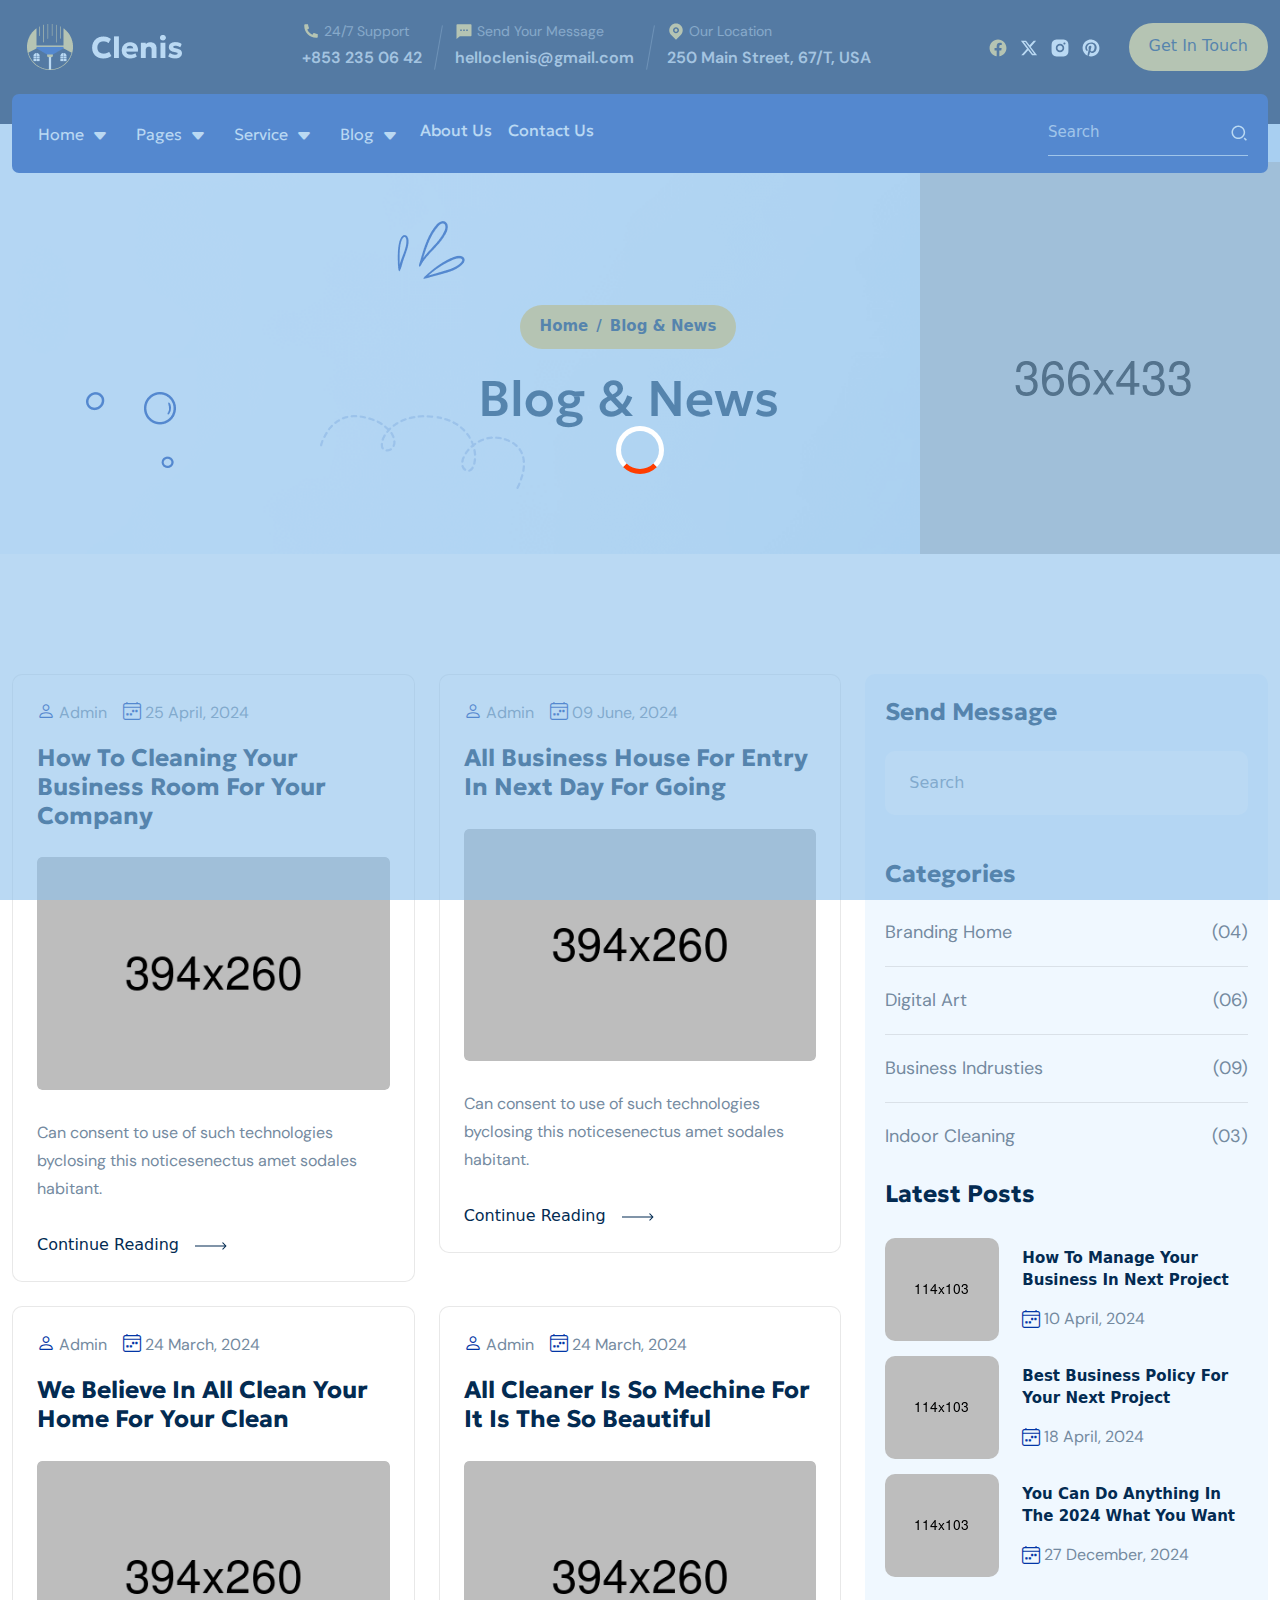
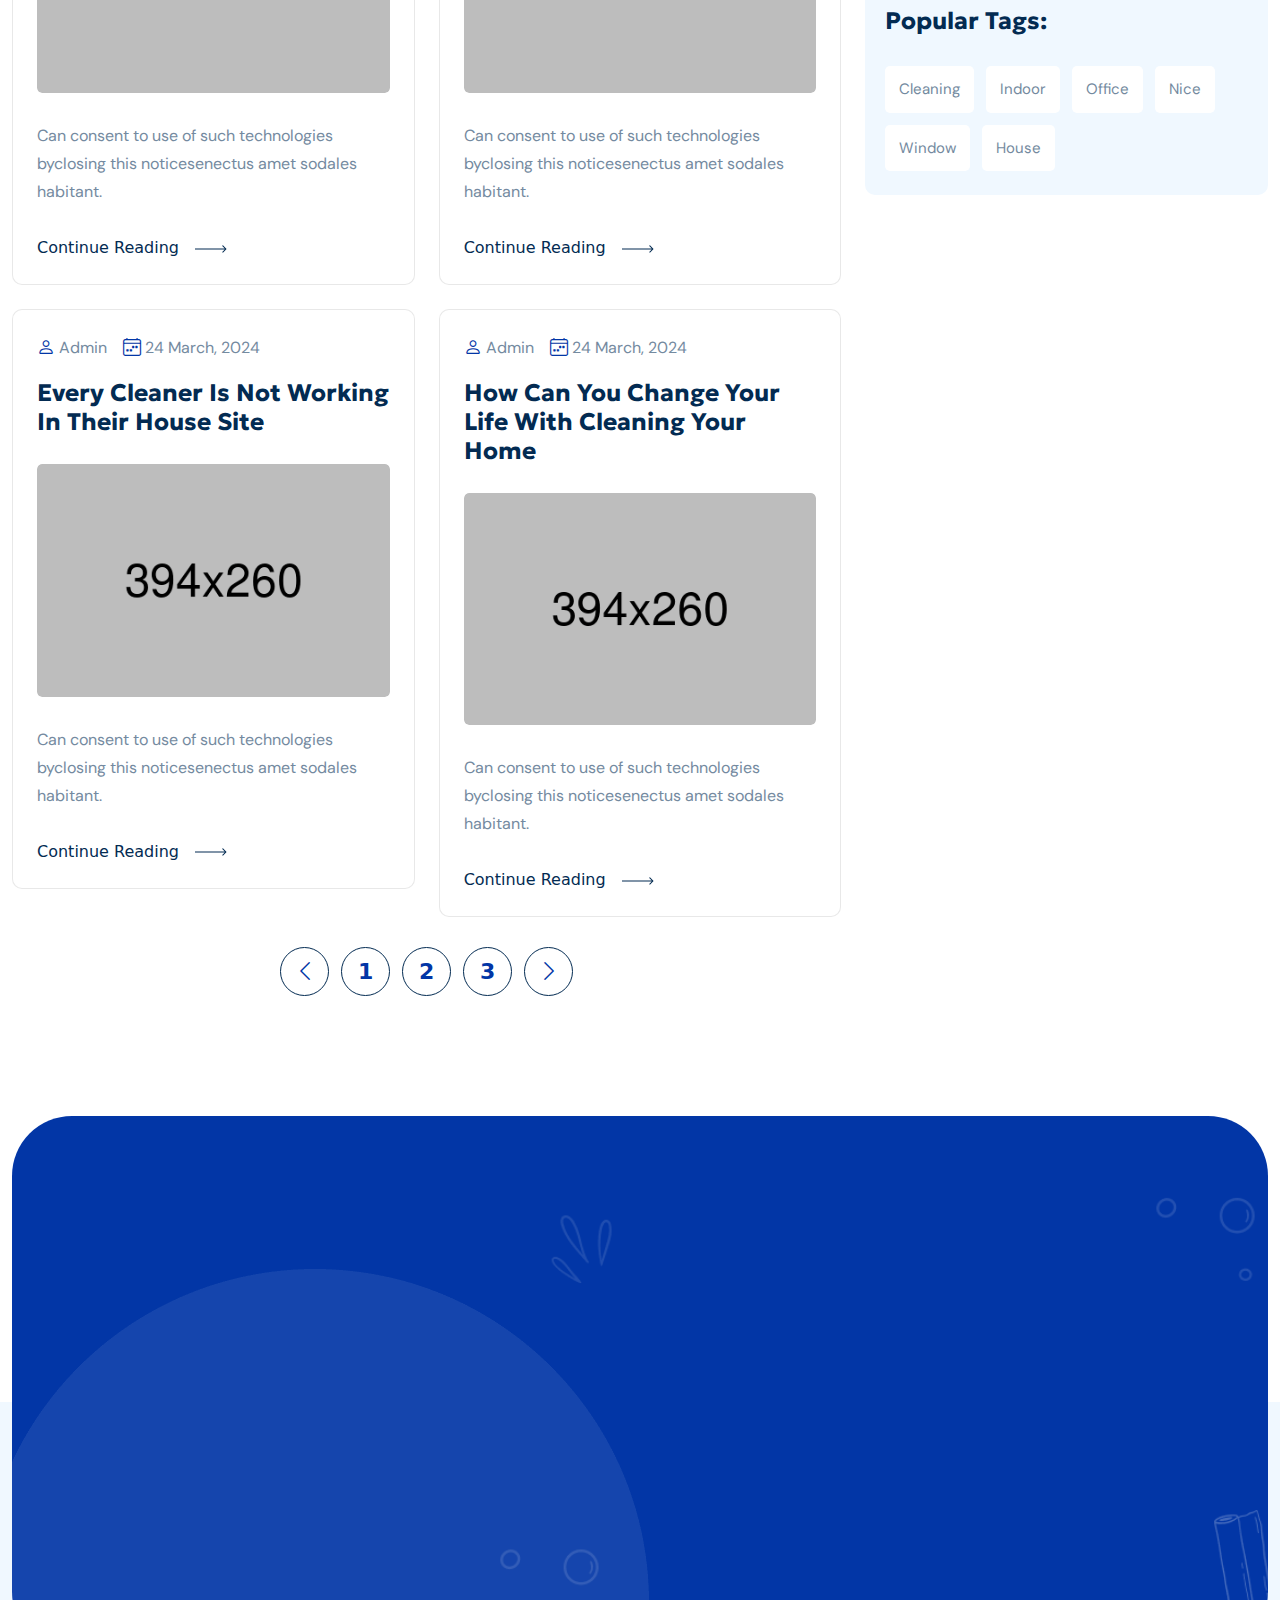
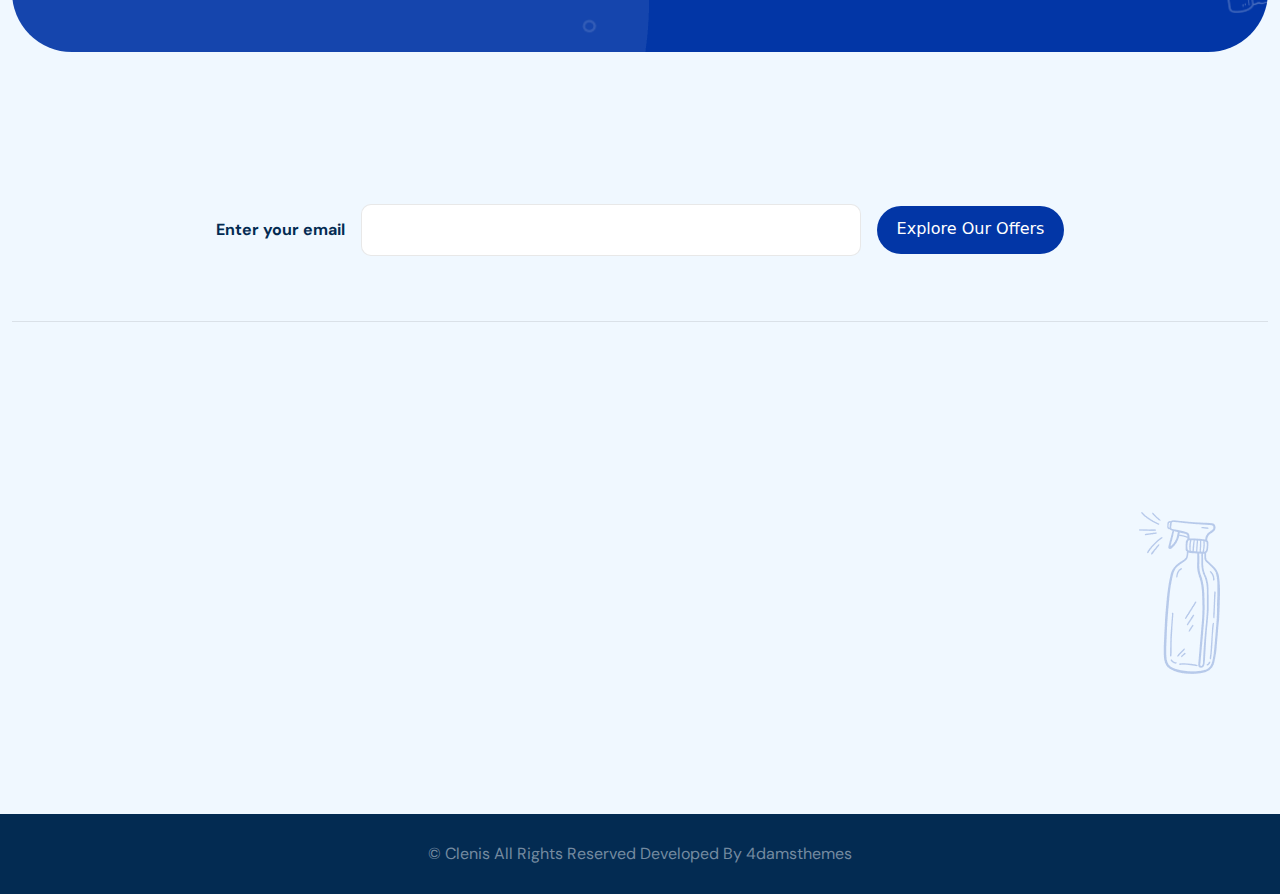
<file: Template_file/clenis/blog.html>
<!DOCTYPE html>
<html lang="en">

<!--<< Header Area >>-->
<head>
   <!--<< Required meta tags >>-->
   <meta charset="UTF-8">
   <meta http-equiv="X-UA-Compatible" content="IE=edge">
   <meta name="viewport" content="width=device-width, initial-scale=1.0">
   <!--<< Title >>-->
   <title>Clenis - Cleaning HTML Template</title>
   <!--<< Favcion >>-->
   <link rel="shortcut icon" href="assets/images/logo/favicon.png">
   <!--<< Bootstrap min.css >>-->
   <link rel="stylesheet" href="assets/css/bootstrap.min.css">
   <!--<< Main.css >>-->
   <link rel="stylesheet" href="assets/css/main.css">
</head>

<!--<< Body Area >>-->
<body>

<!--<< Prealoder >>-->
<div class="preloaders">
   <span class="loader"></span>
</div>
<!--<< Prealoder >>-->

<button type="button" class="click__sidebar remove__click">
   <svg width="30" height="14" viewBox="0 0 30 14" fill="none" xmlns="http://www.w3.org/2000/svg">
      <line y1="1.25" x2="30" y2="1.25" stroke="black" stroke-width="1.5"/>
      <line x1="5" y1="7.25" x2="30" y2="7.25" stroke="black" stroke-width="1.5"/>
      <line x1="10" y1="13.25" x2="30" y2="13.25" stroke="black" stroke-width="1.5"/>
   </svg>                     
</button>

<!----//-main header menu-//-->
<section class="main-header-section">
   <!--<<  Sub Contact >>-->
   <div class="sub__contact d-none d-xl-block sub__contacttwo wow fadeInDown cus__nonesub" data-wow-duration="1.2s">
      <div class="container">
         <div class="sub__contact__wrapper">
            <div class="sub__contact-right position-relative">
               <div class="main__logo">
                  <a href="index.html" class="logo">
                     <img src="assets/images/logo/logo.png" alt="logo">
                  </a>
               </div>
            </div>
            <div class="sub__contact-left">
               <div class="sub__contac-item">
                  <a href="#0" class="d-flex mb-1 align-items-center gap-1">
                     <svg width="18" height="18" viewBox="0 0 18 18" fill="none" xmlns="http://www.w3.org/2000/svg">
                        <path d="M15.75 12.315V14.9671C15.75 15.3608 15.4456 15.6875 15.0529 15.7153C14.7248 15.7384 14.4572 15.75 14.25 15.75C7.62255 15.75 2.25 10.3774 2.25 3.75C2.25 3.54278 2.26159 3.27515 2.28476 2.94713C2.31253 2.55441 2.6392 2.25 3.03289 2.25H5.68508C5.87758 2.25 6.03882 2.39582 6.05815 2.58735C6.0755 2.7593 6.09163 2.89735 6.10655 3.00151C6.25826 4.06104 6.56815 5.06952 7.01152 6.00227C7.08269 6.15199 7.03628 6.33119 6.90139 6.42754L5.28266 7.58385C6.26814 9.88583 8.11417 11.7319 10.4162 12.7174L11.5703 11.1014C11.6679 10.9649 11.8492 10.918 12.0007 10.9899C12.9334 11.4329 13.9418 11.7425 15.0012 11.8938C15.1047 11.9087 15.2419 11.9246 15.4126 11.9419C15.6042 11.9612 15.75 12.1225 15.75 12.315Z" fill="#F3CB5F"/>
                     </svg>                        
                     <span class="address d-block">
                        24/7 Support
                     </span>
                  </a>
                  <a href="#0" class="textp">
                     +853 235 06 42
                  </a>
               </div>
               <div class="vline-s"></div>
               <div class="sub__contac-item">
                  <a href="#0" class="d-flex mb-1 align-items-center gap-1">
                     <svg width="18" height="18" viewBox="0 0 18 18" fill="none" xmlns="http://www.w3.org/2000/svg">
                        <path d="M4.84091 14.25L1.5 16.875V3C1.5 2.58579 1.83579 2.25 2.25 2.25H15.75C16.1642 2.25 16.5 2.58579 16.5 3V13.5C16.5 13.9142 16.1642 14.25 15.75 14.25H4.84091ZM5.25 7.5V9H6.75V7.5H5.25ZM8.25 7.5V9H9.75V7.5H8.25ZM11.25 7.5V9H12.75V7.5H11.25Z" fill="#F3CB5F"/>
                     </svg>                                             
                     <span class="address d-block">
                        Send Your Message
                     </span>
                  </a>
                  <a href="#0" class="textp">
                     helloclenis@gmail.com
                  </a>
               </div>
               <div class="vline-s"></div>
               <div class="sub__contac-item">
                  <a href="#0" class="d-flex mb-1 align-items-center gap-1">
                     <svg width="18" height="18" viewBox="0 0 18 18" fill="none" xmlns="http://www.w3.org/2000/svg">
                        <path d="M13.773 13.023L9 17.7959L4.22703 13.023C1.59099 10.3869 1.59099 6.11307 4.22703 3.47703C6.86307 0.84099 11.1369 0.84099 13.773 3.47703C16.409 6.11307 16.409 10.3869 13.773 13.023ZM9 11.25C10.6568 11.25 12 9.90683 12 8.25C12 6.59314 10.6568 5.25 9 5.25C7.34314 5.25 6 6.59314 6 8.25C6 9.90683 7.34314 11.25 9 11.25ZM9 9.75C8.17155 9.75 7.5 9.07845 7.5 8.25C7.5 7.42157 8.17155 6.75 9 6.75C9.82845 6.75 10.5 7.42157 10.5 8.25C10.5 9.07845 9.82845 9.75 9 9.75Z" fill="#F3CB5F"/>
                     </svg>                                             
                     <span class="address d-block">
                        Our Location
                     </span>
                  </a>
                  <span class="textp">
                     250 Main Street, 67/T, USA
                  </span>
               </div>
            </div>
            <div class="header-topright-soc">
               <ul class="d-flex socss align-items-center">
                  <li>
                     <a href="javascript:void(0)">
                        <svg width="18" height="18" viewBox="0 0 16 16" fill="none" xmlns="http://www.w3.org/2000/svg">
                           <path d="M8.00075 0.5C3.8586 0.5 0.500732 3.85786 0.500732 8C0.500732 11.7435 3.24337 14.8462 6.82887 15.4089V10.1679H4.92456V8H6.82887V6.34766C6.82887 4.46797 7.94855 3.42969 9.6617 3.42969C10.4823 3.42969 11.3406 3.57617 11.3406 3.57617V5.42188H10.3948C9.46317 5.42188 9.17262 6 9.17262 6.59315V8H11.2527L10.9202 10.1679H9.17262V15.4089C12.7581 14.8462 15.5007 11.7435 15.5007 8C15.5007 3.85786 12.1428 0.5 8.00075 0.5Z" fill="#F3CB5F"/>
                        </svg>                        
                     </a>
                  </li>
                  <li>
                     <a href="javascript:void(0)">
                        <svg width="18" height="18" viewBox="0 0 18 16" fill="none" xmlns="http://www.w3.org/2000/svg">
                           <path d="M13.6536 0.6875H16.1346L10.7144 6.8825L17.0909 15.3125H12.0981L8.1876 10.1997L3.71313 15.3125H1.23063L7.02813 8.68625L0.911133 0.6875H6.03063L9.56535 5.36075L13.6536 0.6875ZM12.7829 13.8275H14.1576L5.28363 2.0945H3.80838L12.7829 13.8275Z" fill="white"/>
                        </svg>                                                
                     </a>
                  </li>
                  <li>
                     <a href="javascript:void(0)">
                        <svg width="18" height="18" viewBox="0 0 16 16" fill="none" xmlns="http://www.w3.org/2000/svg">
                           <path d="M8.77107 0.500732C9.61512 0.502127 10.0428 0.50659 10.4124 0.517592L10.558 0.522355C10.7262 0.528332 10.8921 0.535833 11.0921 0.545208C11.8902 0.582078 12.4346 0.708332 12.9127 0.893957C13.407 1.08458 13.8246 1.34208 14.2414 1.75896C14.6577 2.17583 14.9152 2.59458 15.1065 3.08771C15.2914 3.5652 15.4177 4.1102 15.4552 4.90833C15.4641 5.10833 15.4713 5.27423 15.4773 5.44241L15.482 5.58797C15.4929 5.95754 15.498 6.38532 15.4995 7.22937L15.5001 7.78865C15.5002 7.85697 15.5002 7.92747 15.5002 8.00022L15.5001 8.2118L15.4997 8.77107C15.4983 9.61512 15.4938 10.0428 15.4828 10.4124L15.478 10.558C15.4721 10.7262 15.4646 10.8921 15.4552 11.0921C15.4183 11.8902 15.2914 12.4346 15.1065 12.9127C14.9158 13.407 14.6577 13.8246 14.2414 14.2414C13.8246 14.6577 13.4052 14.9152 12.9127 15.1065C12.4346 15.2914 11.8902 15.4177 11.0921 15.4552C10.8921 15.4641 10.7262 15.4713 10.558 15.4773L10.4124 15.482C10.0428 15.4929 9.61512 15.498 8.77107 15.4995L8.2118 15.5001C8.14347 15.5002 8.07297 15.5002 8.00022 15.5002L7.78865 15.5001L7.22937 15.4997C6.38532 15.4983 5.95754 15.4938 5.58797 15.4828L5.44241 15.478C5.27423 15.4721 5.10833 15.4646 4.90833 15.4552C4.1102 15.4183 3.56645 15.2914 3.08771 15.1065C2.59395 14.9158 2.17583 14.6577 1.75896 14.2414C1.34208 13.8246 1.08521 13.4052 0.893957 12.9127C0.708332 12.4346 0.582708 11.8902 0.545208 11.0921C0.536298 10.8921 0.52903 10.7262 0.523142 10.558L0.518425 10.4124C0.507452 10.0428 0.50245 9.61512 0.50083 8.77107L0.500732 7.22937C0.502127 6.38532 0.50659 5.95754 0.517592 5.58797L0.522355 5.44241C0.528332 5.27423 0.535833 5.10833 0.545208 4.90833C0.582078 4.10958 0.708332 3.56583 0.893957 3.08771C1.08458 2.59395 1.34208 2.17583 1.75896 1.75896C2.17583 1.34208 2.59458 1.08521 3.08771 0.893957C3.56583 0.708332 4.10958 0.582708 4.90833 0.545208C5.10833 0.536298 5.27423 0.52903 5.44241 0.523142L5.58797 0.518425C5.95754 0.507452 6.38532 0.50245 7.22937 0.50083L8.77107 0.500732ZM8.00022 4.25021C5.92803 4.25021 4.25021 5.92986 4.25021 8.00022C4.25021 10.0724 5.92986 11.7502 8.00022 11.7502C10.0724 11.7502 11.7502 10.0705 11.7502 8.00022C11.7502 5.92803 10.0705 4.25021 8.00022 4.25021ZM8.00022 5.75021C9.2429 5.75021 10.2502 6.75717 10.2502 8.00022C10.2502 9.2429 9.2432 10.2502 8.00022 10.2502C6.75755 10.2502 5.75021 9.2432 5.75021 8.00022C5.75021 6.75755 6.75717 5.75021 8.00022 5.75021ZM11.9377 3.12521C11.4207 3.12521 11.0002 3.54513 11.0002 4.06207C11.0002 4.579 11.4201 4.99958 11.9377 4.99958C12.4546 4.99958 12.8752 4.57965 12.8752 4.06207C12.8752 3.54513 12.4539 3.12455 11.9377 3.12521Z" fill="white"/>
                        </svg>                                            
                     </a>
                  </li>
                  <li>
                     <a href="javascript:void(0)">
                        <svg width="18" height="18" viewBox="0 0 16 16" fill="none" xmlns="http://www.w3.org/2000/svg">
                           <path d="M9.02877 0.570816C5.31884 0.0595113 1.80037 2.36379 0.785479 5.96942C-0.229413 9.57508 1.57033 13.3769 5.00203 14.8767C4.95698 14.3006 4.99801 13.721 5.12376 13.1571C5.26223 12.5281 6.09591 9.0599 6.09591 9.0599C5.92978 8.68798 5.8467 8.28425 5.85244 7.87693C5.85244 6.76318 6.49515 5.93221 7.29477 5.93221C7.5854 5.92789 7.86357 6.05021 8.05685 6.26736C8.25012 6.48451 8.33945 6.77503 8.3015 7.06325C8.3015 7.7384 7.8677 8.75983 7.6421 9.71773C7.55105 10.0742 7.63482 10.4527 7.86777 10.7375C8.10072 11.0222 8.45517 11.1792 8.82252 11.1604C10.2458 11.1604 11.2006 9.33688 11.2006 7.18445C11.2006 5.53404 10.1073 4.29913 8.09322 4.29913C7.1195 4.26148 6.17291 4.6247 5.47417 5.30407C4.77543 5.98345 4.38563 6.91963 4.39567 7.89425C4.37422 8.42915 4.54674 8.95378 4.88145 9.37153C5.01021 9.4673 5.05989 9.63688 5.00319 9.78703C4.96857 9.92548 4.88145 10.2544 4.84683 10.3756C4.83224 10.4585 4.77919 10.5296 4.70387 10.5671C4.62855 10.6047 4.53988 10.6043 4.4649 10.5661C3.42642 10.1506 2.93718 9.00793 2.93718 7.70383C2.93718 5.56867 4.72568 3.01228 8.3027 3.01228C11.1498 3.01228 13.0422 5.09548 13.0422 7.3229C13.0422 10.2544 11.4101 12.4588 8.99735 12.4588C8.26445 12.4821 7.57047 12.1296 7.15692 11.524C7.15692 11.524 6.72305 13.261 6.63762 13.5898C6.46326 14.1574 6.20584 14.6961 5.87379 15.1883C6.56577 15.3982 7.28532 15.5033 8.00847 15.5C9.9977 15.5013 11.9058 14.7113 13.3122 13.304C14.7185 11.8968 15.5074 9.9878 15.5052 7.99813C15.503 4.2523 12.7387 1.08212 9.02877 0.570816Z" fill="white"/>
                        </svg>                                              
                     </a>
                  </li>
               </ul>
               <a href="contact.html" class="cmn--btn cmn-alt2">
                  <span>
                     Get In Touch
                  </span>
               </a>
            </div>
         </div>
      </div>
   </div>
   <!--<<  Sub Contact >>-->
   <!-- header-section start -->
   <div class="main-headerwrap">
      <div class="container">
         <div class="main-navbar">
            <nav class="navbar-custom">
                <div class="d-flex align-items-center justify-content-between">
                    <a href="index.html" class="nav-brand d-block d-lg-none">
                        <img class="d-none d-md-block" src="assets/images/logo/logo.png" alt="logo">
                        <img class="d-block d-md-none" src="assets/images/logo/logo.png" alt="logo">
                    </a>
                    <div class="d-flex gap-4">
                        <div class="search-button-head d-lg-none">
                           <a href="#search">
                              <i class="bi bi-search fz-20 text-white"></i>
                           </a>
                        </div>
                        <!-- <div class="switch-wrapper-top d-flex d-lg-none"></div> -->
                        <button class="navbar-toggle-btn d-block d-lg-none" type="button">
                            <span></span>
                            <span></span>
                            <span></span>
                            <span></span>
                        </button>
                    </div>
                </div>
                <div class="navbar-toggle-item">
                    <div class="d-flex gap-5 flex-column flex-lg-row align-items-start align-items-lg-center justify-content-between mt-4 mt-lg-0">
                        <a href="index.html" class="navbar-brand d-lg-block d-none d-xl-none">
                            <img src="assets/images/logo/logo.png" alt="logo">
                        </a>
                        <ul class="custom-nav d-lg-flex d-grid">
                            <li class="menu-item position-relative">
                                <button class="position-relative d-flex align-items-center gap-2">
                                    Home
                                    <i class="bi bi-caret-down-fill"></i>
                                </button>
                                <ul class="sub-menu home-scroolls ">
                                    <li class="menu-link">
                                        <a href="index.html" >Home One</a>
                                    </li>
                                    <li class="menu-link">
                                        <a href="index-2.html" >Home Two</a>
                                    </li>
                                </ul>
                            </li>
                            <li class="menu-item position-relative">
                              <button class="position-relative d-flex align-items-center gap-2">
                                 Pages
                                 <i class="bi bi-caret-down-fill"></i>
                             </button>
                              <ul class="sub-menu home-scroolls ">
                                  <li class="menu-link">
                                      <a href="project.html" >Project</a>
                                  </li>
                                  <li class="menu-link">
                                      <a href="project-details.html" >Project Details</a>
                                  </li>
                                  <li class="menu-link">
                                      <a href="pricing.html" >Pricing</a>
                                  </li>
                                  <li class="menu-link">
                                    <a href="team.html" >Team</a>
                                </li>
                                <li class="menu-link">
                                    <a href="team-details.html" >Team Details</a>
                                 </li>
                                 <li class="menu-link">
                                    <a href="faq.html" >Faqs</a>
                                 </li>
                                 <li class="menu-link">
                                    <a href="contact.html" >Contact</a>
                                 </li>
                              </ul>
                          </li>
                           <li class="menu-item position-relative">
                              <button class="position-relative d-flex align-items-center gap-2">
                                 Service
                                 <i class="bi bi-caret-down-fill"></i>
                             </button>
                              <ul class="sub-menu home-scroolls ">
                                 <li class="menu-link">
                                    <a href="service.html" >Service</a>
                                 </li>
                                 <li class="menu-link">
                                    <a href="service-details.html" >Service Details</a>
                                 </li>
                              </ul>
                           </li>
                           <li class="menu-item position-relative">
                              <button class="position-relative d-flex align-items-center gap-2">
                                 Blog
                                 <i class="bi bi-caret-down-fill"></i>
                             </button>
                              <ul class="sub-menu home-scroolls ">
                                  <li class="menu-link">
                                      <a href="blog.html" >Blog</a>
                                  </li>
                                  <li class="menu-link">
                                      <a href="blog-details.html" >Blog Details</a>
                                  </li>
                              </ul>
                          </li>
                            <li class="menu-item itembg__1 position-relative">
                                <a href="about.html" class="fw_500">
                                    About us
                                </a>
                            </li>
                            <li class="menu-item itembg__1 position-relative">
                                <a href="contact.html" class="fw_500">
                                    Contact Us
                                </a>
                            </li>
                        </ul>
                        <div class="search-bars-menu d-none d-lg-block">
                           <form action="#">
                              <input type="text" placeholder="Search">
                              <svg width="20" height="20" viewBox="0 0 20 20" fill="none" xmlns="http://www.w3.org/2000/svg">
                                 <path d="M9.16663 1.66666C13.3066 1.66666 16.6666 5.02666 16.6666 9.16666C16.6666 13.3067 13.3066 16.6667 9.16663 16.6667C5.02663 16.6667 1.66663 13.3067 1.66663 9.16666C1.66663 5.02666 5.02663 1.66666 9.16663 1.66666ZM9.16663 15C12.3895 15 15 12.3896 15 9.16666C15 5.94375 12.3895 3.33333 9.16663 3.33333C5.94371 3.33333 3.33329 5.94375 3.33329 9.16666C3.33329 12.3896 5.94371 15 9.16663 15ZM16.2377 15.0592L18.5947 17.4162L17.4162 18.5947L15.0592 16.2377L16.2377 15.0592Z" fill="white"/>
                              </svg>                                 
                           </form>
                        </div>
                    </div>
                </div>
            </nav>
         </div>
      </div>
   </div>
</section>
<!----//-main header menu-//-->

<!----//-banner V-1-//-->
<section class="banner-breadcrumnd overflow-hidden">
   <div class="container">
      <div class="breadcrumnd-wrapper position-relative">
         <div class="bread-man">
            <img src="assets/images/about/bread-man.png" alt="img">
         </div>
         <div class="row align-items-center justify-content-between">
            <div class="breadcrumnd-content text-center">
               <div class="about-content-head2">
                  <div class="cmn-section-title">
                     <div class="breadcrumb-bg wow fadeInUp" data-wow-delay="1.5"> 
                        <ul class="breads">
                           <li>
                              <a href="index.html">
                                 Home 
                              </a>
                           </li>
                           <li>
                              / 
                           </li>
                           <li>
                              Blog & News
                           </li>
                        </ul>
                     </div>
                     <h2 class="title mb-0 wow fadeInDown" data-wow-delay="1.5">
                        Blog & News
                     </h2>
                  </div>
               </div>
            </div>
         </div>
      </div>
   </div>
   <img src="assets/images/icon/working-ball.png" alt="img" class="working-ball">
   <img src="assets/images/icon/fl-right.png" alt="img" class="working-fl">
   <img src="assets/images/about/arrow-rotate.png" alt="img" class="working-arrow">
</section>
<!----//-banner V-1-//-->

<!----//-blog Section-//-->
<section class="blog-main-section pt-120 pb-120 overflow-hidden">
   <div class="container">
      <div class="row g-4">
         <div class="col-lg-8">
            <div class="row g-4">
               <div class="col-lg-lg-6 col-md-6 col-sm-6">
                  <div class="blog-v1-item">
                     <ul class="admin">
                        <li class="d-flex align-items-center gap-1">
                           <i class="bi bi-person base fz-18"></i>
                           <span class="pra">
                              Admin
                           </span>
                        </li>
                        <li class="d-flex align-items-center gap-1">
                           <i class="bi bi-calendar4-week base fz-18"></i>
                           <span class="pra">
                              25 April, 2024
                           </span>
                        </li>
                     </ul>
                     <h3>
                        <a href="blog-details.html" class="title">
                           How to cleaning your business room for your company
                        </a>
                     </h3>
                     <a href="blog-details.html" class="thumb">
                        <img src="assets/images/blog/bl1.png" alt="img">
                     </a>
                     <p class="pra">
                        Can consent to use of such technologies byclosing this noticesenectus amet sodales habitant.
                     </p>
                     <a href="blog-details.html" class="d-flex similer-btn align-items-center gap-3 title">
                        <span>
                           Continue Reading
                        </span>
                        <span class="icon">
                           <svg width="32" height="8" viewBox="0 0 32 8" fill="none" xmlns="http://www.w3.org/2000/svg">
                              <path d="M31.3536 4.35355C31.5488 4.15829 31.5488 3.84171 31.3536 3.64645L28.1716 0.464466C27.9763 0.269204 27.6597 0.269204 27.4645 0.464466C27.2692 0.659728 27.2692 0.976311 27.4645 1.17157L30.2929 4L27.4645 6.82843C27.2692 7.02369 27.2692 7.34027 27.4645 7.53553C27.6597 7.7308 27.9763 7.7308 28.1716 7.53553L31.3536 4.35355ZM0 4.5H31V3.5H0V4.5Z" fill="#032B52"/>
                           </svg> 
                        </span>                    
                     </a>
                  </div>
               </div>
               <div class="col-lg-lg-6 col-md-6 col-sm-6">
                  <div class="blog-v1-item">
                     <ul class="admin">
                        <li class="d-flex align-items-center gap-1">
                           <i class="bi bi-person base fz-18"></i>
                           <span class="pra">
                              Admin
                           </span>
                        </li>
                        <li class="d-flex align-items-center gap-1">
                           <i class="bi bi-calendar4-week base fz-18"></i>
                           <span class="pra">
                              09 June, 2024
                           </span>
                        </li>
                     </ul>
                     <h3>
                        <a href="blog-details.html" class="title">
                           All business house for entry in next day for going
                        </a>
                     </h3>
                     <a href="blog-details.html" class="thumb">
                        <img src="assets/images/blog/bl2.png" alt="img">
                     </a>
                     <p class="pra">
                        Can consent to use of such technologies byclosing this noticesenectus amet sodales habitant.
                     </p>
                     <a href="blog-details.html" class="d-flex similer-btn align-items-center gap-3 title">
                        <span>
                           Continue Reading
                        </span>
                        <span class="icon">
                           <svg width="32" height="8" viewBox="0 0 32 8" fill="none" xmlns="http://www.w3.org/2000/svg">
                              <path d="M31.3536 4.35355C31.5488 4.15829 31.5488 3.84171 31.3536 3.64645L28.1716 0.464466C27.9763 0.269204 27.6597 0.269204 27.4645 0.464466C27.2692 0.659728 27.2692 0.976311 27.4645 1.17157L30.2929 4L27.4645 6.82843C27.2692 7.02369 27.2692 7.34027 27.4645 7.53553C27.6597 7.7308 27.9763 7.7308 28.1716 7.53553L31.3536 4.35355ZM0 4.5H31V3.5H0V4.5Z" fill="#032B52"/>
                           </svg> 
                        </span>                    
                     </a>
                  </div>
               </div>
               <div class="col-lg-lg-6 col-md-6 col-sm-6">
                  <div class="blog-v1-item">
                     <ul class="admin">
                        <li class="d-flex align-items-center gap-1">
                           <i class="bi bi-person base fz-18"></i>
                           <span class="pra">
                              Admin
                           </span>
                        </li>
                        <li class="d-flex align-items-center gap-1">
                           <i class="bi bi-calendar4-week base fz-18"></i>
                           <span class="pra">
                              24 March, 2024
                           </span>
                        </li>
                     </ul>
                     <h3>
                        <a href="blog-details.html" class="title">
                           We believe in all clean your home for your clean
                        </a>
                     </h3>
                     <a href="blog-details.html" class="thumb">
                        <img src="assets/images/blog/bl3.png" alt="img">
                     </a>
                     <p class="pra">
                        Can consent to use of such technologies byclosing this noticesenectus amet sodales habitant.
                     </p>
                     <a href="blog-details.html" class="d-flex similer-btn align-items-center gap-3 title">
                        <span>
                           Continue Reading
                        </span>
                        <span class="icon">
                           <svg width="32" height="8" viewBox="0 0 32 8" fill="none" xmlns="http://www.w3.org/2000/svg">
                              <path d="M31.3536 4.35355C31.5488 4.15829 31.5488 3.84171 31.3536 3.64645L28.1716 0.464466C27.9763 0.269204 27.6597 0.269204 27.4645 0.464466C27.2692 0.659728 27.2692 0.976311 27.4645 1.17157L30.2929 4L27.4645 6.82843C27.2692 7.02369 27.2692 7.34027 27.4645 7.53553C27.6597 7.7308 27.9763 7.7308 28.1716 7.53553L31.3536 4.35355ZM0 4.5H31V3.5H0V4.5Z" fill="#032B52"/>
                           </svg> 
                        </span>                    
                     </a>
                  </div>
               </div>
               <div class="col-lg-lg-6 col-md-6 col-sm-6">
                  <div class="blog-v1-item">
                     <ul class="admin">
                        <li class="d-flex align-items-center gap-1">
                           <i class="bi bi-person base fz-18"></i>
                           <span class="pra">
                              Admin
                           </span>
                        </li>
                        <li class="d-flex align-items-center gap-1">
                           <i class="bi bi-calendar4-week base fz-18"></i>
                           <span class="pra">
                              24 March, 2024
                           </span>
                        </li>
                     </ul>
                     <h3>
                        <a href="blog-details.html" class="title">
                           All cleaner is so mechine for it is the so beautiful
                        </a>
                     </h3>
                     <a href="blog-details.html" class="thumb">
                        <img src="assets/images/blog/bl4.png" alt="img">
                     </a>
                     <p class="pra">
                        Can consent to use of such technologies byclosing this noticesenectus amet sodales habitant.
                     </p>
                     <a href="blog-details.html" class="d-flex similer-btn align-items-center gap-3 title">
                        <span>
                           Continue Reading
                        </span>
                        <span class="icon">
                           <svg width="32" height="8" viewBox="0 0 32 8" fill="none" xmlns="http://www.w3.org/2000/svg">
                              <path d="M31.3536 4.35355C31.5488 4.15829 31.5488 3.84171 31.3536 3.64645L28.1716 0.464466C27.9763 0.269204 27.6597 0.269204 27.4645 0.464466C27.2692 0.659728 27.2692 0.976311 27.4645 1.17157L30.2929 4L27.4645 6.82843C27.2692 7.02369 27.2692 7.34027 27.4645 7.53553C27.6597 7.7308 27.9763 7.7308 28.1716 7.53553L31.3536 4.35355ZM0 4.5H31V3.5H0V4.5Z" fill="#032B52"/>
                           </svg> 
                        </span>                    
                     </a>
                  </div>
               </div>
               <div class="col-lg-lg-6 col-md-6 col-sm-6">
                  <div class="blog-v1-item">
                     <ul class="admin">
                        <li class="d-flex align-items-center gap-1">
                           <i class="bi bi-person base fz-18"></i>
                           <span class="pra">
                              Admin
                           </span>
                        </li>
                        <li class="d-flex align-items-center gap-1">
                           <i class="bi bi-calendar4-week base fz-18"></i>
                           <span class="pra">
                              24 March, 2024
                           </span>
                        </li>
                     </ul>
                     <h3>
                        <a href="blog-details.html" class="title">
                           Every cleaner is not working in their house site
                        </a>
                     </h3>
                     <a href="blog-details.html" class="thumb">
                        <img src="assets/images/blog/bl6.png" alt="img">
                     </a>
                     <p class="pra">
                        Can consent to use of such technologies byclosing this noticesenectus amet sodales habitant.
                     </p>
                     <a href="blog-details.html" class="d-flex similer-btn align-items-center gap-3 title">
                        <span>
                           Continue Reading
                        </span>
                        <span class="icon">
                           <svg width="32" height="8" viewBox="0 0 32 8" fill="none" xmlns="http://www.w3.org/2000/svg">
                              <path d="M31.3536 4.35355C31.5488 4.15829 31.5488 3.84171 31.3536 3.64645L28.1716 0.464466C27.9763 0.269204 27.6597 0.269204 27.4645 0.464466C27.2692 0.659728 27.2692 0.976311 27.4645 1.17157L30.2929 4L27.4645 6.82843C27.2692 7.02369 27.2692 7.34027 27.4645 7.53553C27.6597 7.7308 27.9763 7.7308 28.1716 7.53553L31.3536 4.35355ZM0 4.5H31V3.5H0V4.5Z" fill="#032B52"/>
                           </svg> 
                        </span>                    
                     </a>
                  </div>
               </div>
               <div class="col-lg-lg-6 col-md-6 col-sm-6">
                  <div class="blog-v1-item">
                     <ul class="admin">
                        <li class="d-flex align-items-center gap-1">
                           <i class="bi bi-person base fz-18"></i>
                           <span class="pra">
                              Admin
                           </span>
                        </li>
                        <li class="d-flex align-items-center gap-1">
                           <i class="bi bi-calendar4-week base fz-18"></i>
                           <span class="pra">
                              24 March, 2024
                           </span>
                        </li>
                     </ul>
                     <h3>
                        <a href="blog-details.html" class="title">
                           How can you change your life with cleaning your home
                        </a>
                     </h3>
                     <a href="blog-details.html" class="thumb">
                        <img src="assets/images/blog/bl5.png" alt="img">
                     </a>
                     <p class="pra">
                        Can consent to use of such technologies byclosing this noticesenectus amet sodales habitant.
                     </p>
                     <a href="blog-details.html" class="d-flex similer-btn align-items-center gap-3 title">
                        <span>
                           Continue Reading
                        </span>
                        <span class="icon">
                           <svg width="32" height="8" viewBox="0 0 32 8" fill="none" xmlns="http://www.w3.org/2000/svg">
                              <path d="M31.3536 4.35355C31.5488 4.15829 31.5488 3.84171 31.3536 3.64645L28.1716 0.464466C27.9763 0.269204 27.6597 0.269204 27.4645 0.464466C27.2692 0.659728 27.2692 0.976311 27.4645 1.17157L30.2929 4L27.4645 6.82843C27.2692 7.02369 27.2692 7.34027 27.4645 7.53553C27.6597 7.7308 27.9763 7.7308 28.1716 7.53553L31.3536 4.35355ZM0 4.5H31V3.5H0V4.5Z" fill="#032B52"/>
                           </svg> 
                        </span>                    
                     </a>
                  </div>
               </div>
            </div>
            <ul class="pagination justify-content-center text-center mt-space50">
               <li>
                  <a href="javascript:void(0)">
                     <i class="bi bi-chevron-left"></i>
                  </a>
               </li>  
               <li>
                  <a href="javascript:void(0)">
                     1
                  </a>
               </li>
               <li>
                  <a href="javascript:void(0)">
                     2
                  </a>
               </li>
               <li>
                  <a href="javascript:void(0)">
                     3
                  </a>
               </li>
               <li>
                  <a href="javascript:void(0)">
                     <i class="bi bi-chevron-right"></i>
                  </a>
               </li>  
            </ul>
         </div>
         <div class="col-lg-4">
            <div class="service-details-rightbar mt-3 mt-lg-0">
               <div class="service-box1 ser-inform cmn-padding">
                  <div class="mb-space50">
                     <h3 class="title mb-4">
                        Send Message
                     </h3>
                     <form action="#">
                        <input type="text" placeholder="Search">
                     </form>
                  </div>
                  <div class="mb-space50">
                     <h3 class="title">
                        Categories
                     </h3>
                     <ul class="se-boxlist">
                        <li>
                           <a href="javascript:void(0)" class="justify-content-between">
                              <span class="pra prafont fw-400">
                                 Branding Home
                              </span>
                              <span class="pra prafont fw-400">
                                 (04)
                              </span>
                           </a>
                        </li>
                        <li>
                           <a href="javascript:void(0)" class="justify-content-between">
                              <span class="pra prafont fw-400">
                                 Digital Art
                              </span>
                              <span class="pra prafont fw-400">
                                 (06)
                              </span>
                           </a>
                        </li>
                        <li>
                           <a href="javascript:void(0)" class="justify-content-between">
                              <span class="pra prafont fw-400">
                                 Business Indrusties
                              </span>
                              <span class="pra prafont fw-400">
                                 (09)
                              </span>
                           </a>
                        </li>
                        <li>
                           <a href="javascript:void(0)" class="justify-content-between">
                              <span class="pra prafont fw-400">
                                 Indoor Cleaning
                              </span>
                              <span class="pra prafont fw-400">
                                 (03)
                              </span>
                           </a>
                        </li>
                     </ul>
                  </div>
                  <div class="mb-space50">
                     <h3 class="title">
                        Latest Posts
                     </h3>
                     <ul class="latest-recent-post">
                        <li>
                           <a href="javascript:void(0)">
                              <span class="thumb">
                                 <img src="assets/images/blog/recent1.png" alt="img">
                              </span>
                              <span class="cont">
                                 <span class="fw-700 title">
                                    How to manage your business in next project
                                 </span>
                                 <span>
                                    <span class="d-flex align-items-center gap-1">
                                       <i class="bi bi-calendar4-week base fz-18"></i>
                                       <span class="pra prafont">
                                          10 April, 2024
                                       </span>
                                    </span>
                                 </span>
                              </span>
                           </a>
                        </li>
                        <li>
                           <a href="javascript:void(0)">
                              <span class="thumb">
                                 <img src="assets/images/blog/recent2.png" alt="img">
                              </span>
                              <span class="cont">
                                 <span class="fw-700 title">
                                    Best business policy for your next project
                                 </span>
                                 <span>
                                    <span class="d-flex align-items-center gap-1">
                                       <i class="bi bi-calendar4-week base fz-18"></i>
                                       <span class="pra prafont">
                                          18 April, 2024
                                       </span>
                                    </span>
                                 </span>
                              </span>
                           </a>
                        </li>
                        <li>
                           <a href="javascript:void(0)">
                              <span class="thumb">
                                 <img src="assets/images/blog/recent3.png" alt="img">
                              </span>
                              <span class="cont">
                                 <span class="fw-700 title">
                                    You can do anything in the 2024 what you want
                                 </span>
                                 <span>
                                    <span class="d-flex align-items-center gap-1">
                                       <i class="bi bi-calendar4-week base fz-18"></i>
                                       <span class="pra prafont">
                                          27 December, 2024
                                       </span>
                                    </span>
                                 </span>
                              </span>
                           </a>
                        </li>
                     </ul>
                  </div>
                  <div class="mb-space50-not">
                     <h3 class="title">
                        Popular tags:
                     </h3>
                     <div class="populat-tag">
                        <a href="javascript:void(0)">
                           Cleaning
                        </a>
                        <a href="javascript:void(0)">
                           Indoor
                        </a>
                        <a href="javascript:void(0)">
                           Office
                        </a>
                        <a href="javascript:void(0)">
                           Nice
                        </a>
                        <a href="javascript:void(0)">
                           Window
                        </a>
                        <a href="javascript:void(0)">
                           House
                        </a>
                     </div>
                  </div>
               </div>
            </div>
         </div>
      </div>
   </div>
</section>
<!----//-blog Section-//-->



<!--<<  Apointment section >>-->
<section class="apointemt-section">
   <div class="container">
      <div class="apintment-wrapper position-relative">
         <div class="row align-items-center">
            <div class="col-lg-6 order-1 order-lg-0 wow fadeInDown" data-wow-delay="0.5s">
               <div class="apointment-thumb position-relative">
                  <img src="assets/images/about/ask-wman.png" alt="img">
               </div>
            </div>
            <div class="col-lg-6">
               <div class="cmn-section-title apointment-content">
                  <a href="contact.html" class="cmn--btn cmn-alt1 cmn-apint wow fadeInUp" data-wow-delay="0.4s">
                     <span>
                        Book A Appointment
                     </span>
                  </a>
                  <h2 class="text-white wow fadeInDown" data-wow-delay="0.5s">
                     Request a free cleaning quote today
                  </h2>
                  <p class="pra1 wow fadeInUp" data-wow-delay="0.6s">
                     We love help you get your clothes fresh and clean so we here for you 24/7 for any question, concern or suggestion.
                  </p>
                  <a href="contact.html" class="cmn--btn cmn-alt2 wow fadeInDown" data-wow-delay="0.7s">
                     <span>
                        Book A Appointment
                     </span>
                  </a>
               </div>
            </div>
         </div>
         <span class="foo-shape">
            <img src="assets/images/footer/f-shape.png" alt="img">
         </span>
      </div>
   </div>
</section>
<!--<<  Apointment section >>-->

<!--<<  Footer v-1 >>-->
<footer class="footer__section position-relative">
   <div class="container">
      <div class="newsletter-section">
         <h3 class="title subcribe-title wow fadeInDown" data-wow-delay="0.4s">
            Subscribe to Our Newsletter
         </h3>
         <form action="#">
            <span class="fz-16 title d-block fw-700 prafont">
               Enter your email
            </span>
            <input type="text">
            <button type="button" class="cmn--btn">
               <span>
                  Explore Our Offers
               </span>
            </button>
         </form>
      </div>
      <div class="footer__top pb-120">
         <div class="row g-4">
            <div class="col-xl-4 col-lg-3 col-md-5 col-sm-6 wow fadeInUp" data-wow-duration="2.1s">
               <div class="footer__item">
                  <a href="index.html" class="footer-logo">
                     <img src="assets/images/logo/logo-black.png" alt="img">
                  </a>
                  <p class="prag">
                     With a rich history spanning decades, our club has become a symbol of excellence in the golfing community. offers a challenging yet rewarding game play.
                  </p>
                  <ul class="footer-social d-flex align-items-center">
                     <li>
                        <a href="#">
                           <svg width="24" height="24" viewBox="0 0 24 24" fill="none" xmlns="http://www.w3.org/2000/svg">
                              <path d="M9.69771 13.2478C9.62571 13.2478 8.04171 13.2478 7.32171 13.2478C6.93771 13.2478 6.81771 13.1038 6.81771 12.7438C6.81771 11.7838 6.81771 10.7998 6.81771 9.83983C6.81771 9.45583 6.96171 9.33583 7.32171 9.33583H9.69771C9.69771 9.26383 9.69771 7.87183 9.69771 7.22383C9.69771 6.26383 9.86571 5.35183 10.3457 4.51183C10.8497 3.64783 11.5697 3.07183 12.4817 2.73583C13.0817 2.51983 13.6817 2.42383 14.3297 2.42383H16.6817C17.0177 2.42383 17.1617 2.56783 17.1617 2.90383V5.63983C17.1617 5.97583 17.0177 6.11983 16.6817 6.11983C16.0337 6.11983 15.3857 6.11983 14.7377 6.14383C14.0897 6.14383 13.7537 6.45583 13.7537 7.12783C13.7297 7.84783 13.7537 8.54383 13.7537 9.28783H16.5377C16.9217 9.28783 17.0657 9.43183 17.0657 9.81583V12.7198C17.0657 13.1038 16.9457 13.2238 16.5377 13.2238C15.6737 13.2238 13.8257 13.2238 13.7537 13.2238V21.0478C13.7537 21.4558 13.6337 21.5998 13.2017 21.5998C12.1937 21.5998 11.2097 21.5998 10.2017 21.5998C9.84171 21.5998 9.69771 21.4558 9.69771 21.0958C9.69771 18.5758 9.69771 13.3198 9.69771 13.2478Z" fill="#0236A6"/>
                           </svg>                              
                        </a>
                     </li>
                     <li>
                        <a href="#0">
                           <svg width="25" height="24" viewBox="0 0 25 24" fill="none" xmlns="http://www.w3.org/2000/svg">
                              <path d="M18.8571 0H6.85714C3.49714 0 0.857143 2.64 0.857143 6V18C0.857143 21.36 3.49714 24 6.85714 24H18.8571C22.2171 24 24.8571 21.36 24.8571 18V6C24.8571 2.64 22.2171 0 18.8571 0ZM22.4571 18C22.4571 20.04 20.8971 21.6 18.8571 21.6H6.85714C4.81714 21.6 3.25714 20.04 3.25714 18V6C3.25714 3.96 4.81714 2.4 6.85714 2.4H18.8571C20.8971 2.4 22.4571 3.96 22.4571 6V18Z" fill="#032B52"/>
                              <path d="M12.8571 6C9.49714 6 6.85714 8.64 6.85714 12C6.85714 15.36 9.49714 18 12.8571 18C16.2171 18 18.8571 15.36 18.8571 12C18.8571 8.64 16.2171 6 12.8571 6ZM12.8571 15.6C10.8171 15.6 9.25714 14.04 9.25714 12C9.25714 9.96 10.8171 8.4 12.8571 8.4C14.8971 8.4 16.4571 9.96 16.4571 12C16.4571 14.04 14.8971 15.6 12.8571 15.6Z" fill="#032B52"/>
                              <path d="M18.8566 7.1998C19.5194 7.1998 20.0566 6.66255 20.0566 5.9998C20.0566 5.33706 19.5194 4.7998 18.8566 4.7998C18.1939 4.7998 17.6566 5.33706 17.6566 5.9998C17.6566 6.66255 18.1939 7.1998 18.8566 7.1998Z" fill="#032B52"/>
                           </svg>                              
                        </a>
                     </li>
                     <li>
                        <a href="#0">
                           <svg width="23" height="20" viewBox="0 0 23 20" fill="none" xmlns="http://www.w3.org/2000/svg">
                              <path d="M17.9178 0.25H21.2258L13.9988 8.51L22.5008 19.75H15.8438L10.6298 12.933L4.66383 19.75H1.35383L9.08383 10.915L0.927826 0.25H7.75383L12.4668 6.481L17.9178 0.25ZM16.7568 17.77H18.5898L6.75783 2.126H4.79083L16.7568 17.77Z" fill="#032B52"/>
                           </svg>                                                       
                        </a>
                     </li>
                  </ul>
               </div>
            </div>
            <div class="col-xl-2 col-lg-2 col-md-4 col-sm-6 wow fadeInUp" data-wow-duration="2.3s">
               <div class="footer__item">
                  <h4 class="footer__title">
                     Quick Links
                  </h4>
                  <ul class="clink">
                     <li>
                       <a href="about.html">
                           About Us
                       </a>
                     </li>
                     <li>
                        <a href="contact.html">
                           Contact Us
                        </a>
                      </li>
                      <li>
                        <a href="team.html">
                           Our Members
                        </a>
                      </li>
                      <li>
                        <a href="service.html">
                           Services
                        </a>
                      </li>
                      <li>
                        <a href="faq.html">
                           FAQ’s
                        </a>
                      </li>
                  </ul>
               </div>
            </div>
            <div class="col-xl-2 col-lg-2 col-md-3 col-sm-6 wow fadeInUp" data-wow-duration="2.3s">
               <div class="footer__item">
                  <h4 class="footer__title">
                     Services
                  </h4>
                  <ul class="clink">
                     <li>
                       <a href="project.html">
                        Home Cleaning
                       </a>
                     </li>
                     <li>
                        <a href="service.html">
                           Office Cleaning
                        </a>
                      </li>
                      <li>
                        <a href="service.html">
                           Kitchen Cleaning
                        </a>
                      </li>
                      <li>
                        <a href="project.html">
                           Floor Cleaning
                        </a>
                      </li>
                      <li>
                        <a href="service.html">
                           Car Cleaning
                        </a>
                      </li>
                  </ul>
               </div>
            </div>
            <div class="col-xl-2 col-lg-2 col-md-6 col-sm-6 wow fadeInUp" data-wow-duration="2.3s">
               <div class="footer__item">
                  <h4 class="footer__title">
                     Company
                  </h4>
                  <ul class="clink">
                     <li>
                       <a href="#0">
                        Terms & Condition
                       </a>
                     </li>
                     <li>
                        <a href="faq.html">
                           Our History
                        </a>
                      </li>
                      <li>
                        <a href="#0">
                           Our Gallery
                        </a>
                      </li>
                      <li>
                        <a href="#0">
                           Privacy Policy
                        </a>
                      </li>
                      <li>
                        <a href="#0">
                           Testimonial
                        </a>
                      </li>
                  </ul>
               </div>
            </div>
            <div class="col-xl-2 col-lg-3 col-md-6 col-sm-6 wow fadeInUp" data-wow-duration="2.2s">
               <div class="footer__item">
                  <h5 class="footer__title">
                     Our Contact
                  </h5>
                  <ul class="get__touch">
                     <li>
                        <svg width="16" height="15" viewBox="0 0 16 15" fill="none" xmlns="http://www.w3.org/2000/svg">
                           <path d="M3.84091 12.25L0.5 14.875V1C0.5 0.58579 0.83579 0.25 1.25 0.25H14.75C15.1642 0.25 15.5 0.58579 15.5 1V11.5C15.5 11.9142 15.1642 12.25 14.75 12.25H3.84091ZM3.32211 10.75H14V1.75H2V11.7888L3.32211 10.75ZM7.25 5.5H8.75V7H7.25V5.5ZM4.25 5.5H5.75V7H4.25V5.5ZM10.25 5.5H11.75V7H10.25V5.5Z" fill="#2295FF"/>
                        </svg>                           
                        <a href="mailto:helloclenis@gmail.com">
                           helloclenis@gmail.com  
                        </a>                        
                     </li>
                     <li>
                        <svg width="14" height="14" viewBox="0 0 14 14" fill="none" xmlns="http://www.w3.org/2000/svg">
                           <path d="M5.02417 6.01158C5.7265 7.2466 6.7534 8.2735 7.98842 8.9758L8.6518 8.04708C8.87238 7.73838 9.2887 7.64297 9.6217 7.82485C10.6768 8.40123 11.8428 8.75148 13.0592 8.84778C13.4492 8.87868 13.75 9.20417 13.75 9.59545V12.9426C13.75 13.3271 13.4591 13.6493 13.0766 13.6886C12.6792 13.7295 12.2783 13.75 11.875 13.75C5.45469 13.75 0.25 8.5453 0.25 2.125C0.25 1.7217 0.270565 1.32078 0.311418 0.92332C0.350725 0.540812 0.672955 0.25 1.05749 0.25H4.40456C4.79583 0.25 5.12135 0.55078 5.15222 0.940817C5.2485 2.15716 5.59877 3.32323 6.17515 4.37833C6.35703 4.7113 6.26162 5.12766 5.95292 5.34818L5.02417 6.01158ZM3.13319 5.5189L4.55815 4.50107C4.1541 3.62885 3.87721 2.70387 3.73545 1.75H1.7568C1.75227 1.87474 1.75 1.99975 1.75 2.125C1.75 7.71685 6.28315 12.25 11.875 12.25C12.0002 12.25 12.1253 12.2478 12.25 12.2432V10.2645C11.2962 10.1228 10.3712 9.84587 9.49892 9.44185L8.4811 10.8668C8.06935 10.7069 7.6717 10.5186 7.29055 10.3046L7.24697 10.2797C5.77728 9.44402 4.55601 8.22272 3.72025 6.75303L3.69545 6.70945C3.48137 6.3283 3.29316 5.93065 3.13319 5.5189Z" fill="#2295FF"/>
                        </svg>                                                      
                        <a href="tel:+48 74326 02396  ">
                           +48 74326 02396  
                        </a>                        
                     </li>
                     <li>
                        <svg width="14" height="14" viewBox="0 0 14 14" fill="none" xmlns="http://www.w3.org/2000/svg">
                           <path d="M5.02417 6.01158C5.7265 7.2466 6.7534 8.2735 7.98842 8.9758L8.6518 8.04708C8.87238 7.73838 9.2887 7.64297 9.6217 7.82485C10.6768 8.40123 11.8428 8.75148 13.0592 8.84778C13.4492 8.87868 13.75 9.20417 13.75 9.59545V12.9426C13.75 13.3271 13.4591 13.6493 13.0766 13.6886C12.6792 13.7295 12.2783 13.75 11.875 13.75C5.45469 13.75 0.25 8.5453 0.25 2.125C0.25 1.7217 0.270565 1.32078 0.311418 0.92332C0.350725 0.540812 0.672955 0.25 1.05749 0.25H4.40456C4.79583 0.25 5.12135 0.55078 5.15222 0.940817C5.2485 2.15716 5.59877 3.32323 6.17515 4.37833C6.35703 4.7113 6.26162 5.12766 5.95292 5.34818L5.02417 6.01158ZM3.13319 5.5189L4.55815 4.50107C4.1541 3.62885 3.87721 2.70387 3.73545 1.75H1.7568C1.75227 1.87474 1.75 1.99975 1.75 2.125C1.75 7.71685 6.28315 12.25 11.875 12.25C12.0002 12.25 12.1253 12.2478 12.25 12.2432V10.2645C11.2962 10.1228 10.3712 9.84587 9.49892 9.44185L8.4811 10.8668C8.06935 10.7069 7.6717 10.5186 7.29055 10.3046L7.24697 10.2797C5.77728 9.44402 4.55601 8.22272 3.72025 6.75303L3.69545 6.70945C3.48137 6.3283 3.29316 5.93065 3.13319 5.5189Z" fill="#2295FF"/>
                        </svg>                           
                        <a href="tel:+48 64453 96533">
                           +48 64453 96533
                        </a>                        
                     </li>
                     <li>
                        <svg width="16" height="16" viewBox="0 0 16 16" fill="none" xmlns="http://www.w3.org/2000/svg">
                           <path d="M5.75 0.75V2.25H10.25V0.75H11.75V2.25H14.75C15.1642 2.25 15.5 2.58579 15.5 3V15C15.5 15.4142 15.1642 15.75 14.75 15.75H1.25C0.83579 15.75 0.5 15.4142 0.5 15V3C0.5 2.58579 0.83579 2.25 1.25 2.25H4.25V0.75H5.75ZM14 8.25H2V14.25H14V8.25ZM4.25 3.75H2V6.75H14V3.75H11.75V5.25H10.25V3.75H5.75V5.25H4.25V3.75Z" fill="#2295FF"/>
                        </svg>                                                      
                        <span>
                           Mon - Fri 12:00 - 18:00  
                        </span>                        
                     </li>
                     <li>
                        <svg width="14" height="17" viewBox="0 0 14 17" fill="none" xmlns="http://www.w3.org/2000/svg">
                           <path d="M7 14.6746L10.7123 10.9623C12.7625 8.91208 12.7625 5.58794 10.7123 3.53769C8.66208 1.48744 5.33794 1.48744 3.28769 3.53769C1.23744 5.58794 1.23744 8.91208 3.28769 10.9623L7 14.6746ZM7 16.7959L2.22703 12.023C-0.40901 9.3869 -0.40901 5.11307 2.22703 2.47703C4.86307 -0.15901 9.1369 -0.15901 11.773 2.47703C14.409 5.11307 14.409 9.3869 11.773 12.023L7 16.7959ZM7 8.75C7.82845 8.75 8.5 8.07845 8.5 7.25C8.5 6.42157 7.82845 5.75 7 5.75C6.17155 5.75 5.5 6.42157 5.5 7.25C5.5 8.07845 6.17155 8.75 7 8.75ZM7 10.25C5.34314 10.25 4 8.90683 4 7.25C4 5.59314 5.34314 4.25 7 4.25C8.65683 4.25 10 5.59314 10 7.25C10 8.90683 8.65683 10.25 7 10.25Z" fill="#2295FF"/>
                        </svg>                                                      
                        <span>
                           Hilton, TY56/90 NY, USA
                        </span>                        
                     </li>
                  </ul>
               </div>
            </div>
         </div>
      </div>
   </div>
   <div class="footer__bottom">
      <p>
         &copy; Clenis All Rights Reserved Developed By <a href="index.html">4damsthemes</a>
      </p>
   </div>
   <img src="assets/images/footer/footer-spra.png" alt="img" class="footer-spara">
   <img src="assets/images/icon/working-ball.png" alt="img" class="footer-working">
</footer>
<!--<<  Footer v-1 >>-->


<!--<<  sub side bar custom >>-->
<div class="subside__barmenu sub__contact">
   <div class="remove__click d-flex justify-content-center align-items-center">
      <i class="bi bi-x-lg"></i>
   </div>
   <div class="sub__contact__wrapper d-grid">
      <a href="index.html" class="side-logo">
         <img src="assets/images/logo/logo.png" alt="img">
      </a>
      <p>
         We help them achieve their business goals It is a long established will be distracted by readable content while looking at the layout of a page. The thing about using Lorem Epsom is that it has a more or less normal distribution of characters.
      </p>
      <div class="sub__contact-left d-grid">
         <div class="sub__contac-item">
            <a href="#0" class="d-flex mb-1 align-items-center gap-1">
               <svg width="18" height="18" viewBox="0 0 18 18" fill="none" xmlns="http://www.w3.org/2000/svg">
                  <path d="M15.75 12.315V14.9671C15.75 15.3608 15.4456 15.6875 15.0529 15.7153C14.7248 15.7384 14.4572 15.75 14.25 15.75C7.62255 15.75 2.25 10.3774 2.25 3.75C2.25 3.54278 2.26159 3.27515 2.28476 2.94713C2.31253 2.55441 2.6392 2.25 3.03289 2.25H5.68508C5.87758 2.25 6.03882 2.39582 6.05815 2.58735C6.0755 2.7593 6.09163 2.89735 6.10655 3.00151C6.25826 4.06104 6.56815 5.06952 7.01152 6.00227C7.08269 6.15199 7.03628 6.33119 6.90139 6.42754L5.28266 7.58385C6.26814 9.88583 8.11417 11.7319 10.4162 12.7174L11.5703 11.1014C11.6679 10.9649 11.8492 10.918 12.0007 10.9899C12.9334 11.4329 13.9418 11.7425 15.0012 11.8938C15.1047 11.9087 15.2419 11.9246 15.4126 11.9419C15.6042 11.9612 15.75 12.1225 15.75 12.315Z" fill="#F3CB5F"/>
               </svg>                        
               <span class="address d-block">
                  24/7 Support
               </span>
            </a>
            <a href="#0" class="textp">
               +853 235 06 42
            </a>
         </div>
         <div class="vline-s"></div>
         <div class="sub__contac-item">
            <a href="#0" class="d-flex mb-1 align-items-center gap-1">
               <svg width="18" height="18" viewBox="0 0 18 18" fill="none" xmlns="http://www.w3.org/2000/svg">
                  <path d="M4.84091 14.25L1.5 16.875V3C1.5 2.58579 1.83579 2.25 2.25 2.25H15.75C16.1642 2.25 16.5 2.58579 16.5 3V13.5C16.5 13.9142 16.1642 14.25 15.75 14.25H4.84091ZM5.25 7.5V9H6.75V7.5H5.25ZM8.25 7.5V9H9.75V7.5H8.25ZM11.25 7.5V9H12.75V7.5H11.25Z" fill="#F3CB5F"/>
               </svg>                                             
               <span class="address d-block">
                  Send Your Message
               </span>
            </a>
            <a href="#0" class="textp">
               helloclenis@gmail.com
            </a>
         </div>
         <div class="vline-s"></div>
         <div class="sub__contac-item">
            <a href="#0" class="d-flex mb-1 align-items-center gap-1">
               <svg width="18" height="18" viewBox="0 0 18 18" fill="none" xmlns="http://www.w3.org/2000/svg">
                  <path d="M13.773 13.023L9 17.7959L4.22703 13.023C1.59099 10.3869 1.59099 6.11307 4.22703 3.47703C6.86307 0.84099 11.1369 0.84099 13.773 3.47703C16.409 6.11307 16.409 10.3869 13.773 13.023ZM9 11.25C10.6568 11.25 12 9.90683 12 8.25C12 6.59314 10.6568 5.25 9 5.25C7.34314 5.25 6 6.59314 6 8.25C6 9.90683 7.34314 11.25 9 11.25ZM9 9.75C8.17155 9.75 7.5 9.07845 7.5 8.25C7.5 7.42157 8.17155 6.75 9 6.75C9.82845 6.75 10.5 7.42157 10.5 8.25C10.5 9.07845 9.82845 9.75 9 9.75Z" fill="#F3CB5F"/>
               </svg>                                             
               <span class="address d-block">
                  Our Location
               </span>
            </a>
            <span class="textp">
               250 Main Street, 67/T, USA
            </span>
         </div>
      </div>
      <div class="sub__contact-right position-relative">
         <div class="header-topright-soc justify-content-between">
            <ul class="d-grid justify-content-between socss align-items-center">
               <li>
                  <a href="javascript:void(0)">
                     <svg width="18" height="18" viewBox="0 0 16 16" fill="none" xmlns="http://www.w3.org/2000/svg">
                        <path d="M8.00075 0.5C3.8586 0.5 0.500732 3.85786 0.500732 8C0.500732 11.7435 3.24337 14.8462 6.82887 15.4089V10.1679H4.92456V8H6.82887V6.34766C6.82887 4.46797 7.94855 3.42969 9.6617 3.42969C10.4823 3.42969 11.3406 3.57617 11.3406 3.57617V5.42188H10.3948C9.46317 5.42188 9.17262 6 9.17262 6.59315V8H11.2527L10.9202 10.1679H9.17262V15.4089C12.7581 14.8462 15.5007 11.7435 15.5007 8C15.5007 3.85786 12.1428 0.5 8.00075 0.5Z" fill="#F3CB5F"/>
                     </svg>                        
                  </a>
               </li>
               <li>
                  <a href="javascript:void(0)">
                     <svg width="18" height="18" viewBox="0 0 18 16" fill="none" xmlns="http://www.w3.org/2000/svg">
                        <path d="M13.6536 0.6875H16.1346L10.7144 6.8825L17.0909 15.3125H12.0981L8.1876 10.1997L3.71313 15.3125H1.23063L7.02813 8.68625L0.911133 0.6875H6.03063L9.56535 5.36075L13.6536 0.6875ZM12.7829 13.8275H14.1576L5.28363 2.0945H3.80838L12.7829 13.8275Z" fill="white"/>
                     </svg>                                                
                  </a>
               </li>
               <li>
                  <a href="javascript:void(0)">
                     <svg width="18" height="18" viewBox="0 0 16 16" fill="none" xmlns="http://www.w3.org/2000/svg">
                        <path d="M8.77107 0.500732C9.61512 0.502127 10.0428 0.50659 10.4124 0.517592L10.558 0.522355C10.7262 0.528332 10.8921 0.535833 11.0921 0.545208C11.8902 0.582078 12.4346 0.708332 12.9127 0.893957C13.407 1.08458 13.8246 1.34208 14.2414 1.75896C14.6577 2.17583 14.9152 2.59458 15.1065 3.08771C15.2914 3.5652 15.4177 4.1102 15.4552 4.90833C15.4641 5.10833 15.4713 5.27423 15.4773 5.44241L15.482 5.58797C15.4929 5.95754 15.498 6.38532 15.4995 7.22937L15.5001 7.78865C15.5002 7.85697 15.5002 7.92747 15.5002 8.00022L15.5001 8.2118L15.4997 8.77107C15.4983 9.61512 15.4938 10.0428 15.4828 10.4124L15.478 10.558C15.4721 10.7262 15.4646 10.8921 15.4552 11.0921C15.4183 11.8902 15.2914 12.4346 15.1065 12.9127C14.9158 13.407 14.6577 13.8246 14.2414 14.2414C13.8246 14.6577 13.4052 14.9152 12.9127 15.1065C12.4346 15.2914 11.8902 15.4177 11.0921 15.4552C10.8921 15.4641 10.7262 15.4713 10.558 15.4773L10.4124 15.482C10.0428 15.4929 9.61512 15.498 8.77107 15.4995L8.2118 15.5001C8.14347 15.5002 8.07297 15.5002 8.00022 15.5002L7.78865 15.5001L7.22937 15.4997C6.38532 15.4983 5.95754 15.4938 5.58797 15.4828L5.44241 15.478C5.27423 15.4721 5.10833 15.4646 4.90833 15.4552C4.1102 15.4183 3.56645 15.2914 3.08771 15.1065C2.59395 14.9158 2.17583 14.6577 1.75896 14.2414C1.34208 13.8246 1.08521 13.4052 0.893957 12.9127C0.708332 12.4346 0.582708 11.8902 0.545208 11.0921C0.536298 10.8921 0.52903 10.7262 0.523142 10.558L0.518425 10.4124C0.507452 10.0428 0.50245 9.61512 0.50083 8.77107L0.500732 7.22937C0.502127 6.38532 0.50659 5.95754 0.517592 5.58797L0.522355 5.44241C0.528332 5.27423 0.535833 5.10833 0.545208 4.90833C0.582078 4.10958 0.708332 3.56583 0.893957 3.08771C1.08458 2.59395 1.34208 2.17583 1.75896 1.75896C2.17583 1.34208 2.59458 1.08521 3.08771 0.893957C3.56583 0.708332 4.10958 0.582708 4.90833 0.545208C5.10833 0.536298 5.27423 0.52903 5.44241 0.523142L5.58797 0.518425C5.95754 0.507452 6.38532 0.50245 7.22937 0.50083L8.77107 0.500732ZM8.00022 4.25021C5.92803 4.25021 4.25021 5.92986 4.25021 8.00022C4.25021 10.0724 5.92986 11.7502 8.00022 11.7502C10.0724 11.7502 11.7502 10.0705 11.7502 8.00022C11.7502 5.92803 10.0705 4.25021 8.00022 4.25021ZM8.00022 5.75021C9.2429 5.75021 10.2502 6.75717 10.2502 8.00022C10.2502 9.2429 9.2432 10.2502 8.00022 10.2502C6.75755 10.2502 5.75021 9.2432 5.75021 8.00022C5.75021 6.75755 6.75717 5.75021 8.00022 5.75021ZM11.9377 3.12521C11.4207 3.12521 11.0002 3.54513 11.0002 4.06207C11.0002 4.579 11.4201 4.99958 11.9377 4.99958C12.4546 4.99958 12.8752 4.57965 12.8752 4.06207C12.8752 3.54513 12.4539 3.12455 11.9377 3.12521Z" fill="white"/>
                     </svg>                                            
                  </a>
               </li>
               <li>
                  <a href="javascript:void(0)">
                     <svg width="18" height="18" viewBox="0 0 16 16" fill="none" xmlns="http://www.w3.org/2000/svg">
                        <path d="M9.02877 0.570816C5.31884 0.0595113 1.80037 2.36379 0.785479 5.96942C-0.229413 9.57508 1.57033 13.3769 5.00203 14.8767C4.95698 14.3006 4.99801 13.721 5.12376 13.1571C5.26223 12.5281 6.09591 9.0599 6.09591 9.0599C5.92978 8.68798 5.8467 8.28425 5.85244 7.87693C5.85244 6.76318 6.49515 5.93221 7.29477 5.93221C7.5854 5.92789 7.86357 6.05021 8.05685 6.26736C8.25012 6.48451 8.33945 6.77503 8.3015 7.06325C8.3015 7.7384 7.8677 8.75983 7.6421 9.71773C7.55105 10.0742 7.63482 10.4527 7.86777 10.7375C8.10072 11.0222 8.45517 11.1792 8.82252 11.1604C10.2458 11.1604 11.2006 9.33688 11.2006 7.18445C11.2006 5.53404 10.1073 4.29913 8.09322 4.29913C7.1195 4.26148 6.17291 4.6247 5.47417 5.30407C4.77543 5.98345 4.38563 6.91963 4.39567 7.89425C4.37422 8.42915 4.54674 8.95378 4.88145 9.37153C5.01021 9.4673 5.05989 9.63688 5.00319 9.78703C4.96857 9.92548 4.88145 10.2544 4.84683 10.3756C4.83224 10.4585 4.77919 10.5296 4.70387 10.5671C4.62855 10.6047 4.53988 10.6043 4.4649 10.5661C3.42642 10.1506 2.93718 9.00793 2.93718 7.70383C2.93718 5.56867 4.72568 3.01228 8.3027 3.01228C11.1498 3.01228 13.0422 5.09548 13.0422 7.3229C13.0422 10.2544 11.4101 12.4588 8.99735 12.4588C8.26445 12.4821 7.57047 12.1296 7.15692 11.524C7.15692 11.524 6.72305 13.261 6.63762 13.5898C6.46326 14.1574 6.20584 14.6961 5.87379 15.1883C6.56577 15.3982 7.28532 15.5033 8.00847 15.5C9.9977 15.5013 11.9058 14.7113 13.3122 13.304C14.7185 11.8968 15.5074 9.9878 15.5052 7.99813C15.503 4.2523 12.7387 1.08212 9.02877 0.570816Z" fill="white"/>
                     </svg>                                              
                  </a>
               </li>
            </ul>
            <a href="contact.html" class="cmn--btn cmn-alt2">
               <span>
                  Get In Touch
               </span>
            </a>
         </div>
      </div>
   </div>
</div>
<!--<<  sub side bar custom >>-->







   <!--<< Search Popup >>--> 
   <div id="search">
      <button type="button" class="close">
         ×
      </button>
      <form>
         <input type="search" placeholder="Search Here">
         <button type="submit" class="btn">Go for Search</button>
      </form>
   </div>
   <!--<< Search Popup >>-->



   <!--<< Jquery Latest >>-->
   <script src="assets/js/jquery-3.7.0.min.js"></script>
   <!--<< Viewport Js >>-->
   <script src="assets/js/viewport.jquery.js"></script>
   <!--<< Bootstrap Js >>-->
   <script src="assets/js/bootstrap.min.js"></script>
   <!--<< Nice Select Js >>-->
   <script src="assets/js/jquery.nice-select.min.js"></script>
   <!--<< Swiper Slide Js >>-->
   <script src="assets/js/swiper.min.js"></script>
   <!--<< Swiper Bundle Js >>-->
   <script src="assets/js/jquery.magnific-popup.min.js"></script>
   <!--<< magnific popup Js >>-->
   <script src="assets/js/odometer.min.js"></script>
   <!--<< Odometer js Js >>-->
   <script src="assets/js/wow.min.js"></script>
   <!--<< Wow Animation js >>-->
   <script src="assets/js/main.js"></script>
   <!--<< Main.js >>-->
</body>

</html>
</file>
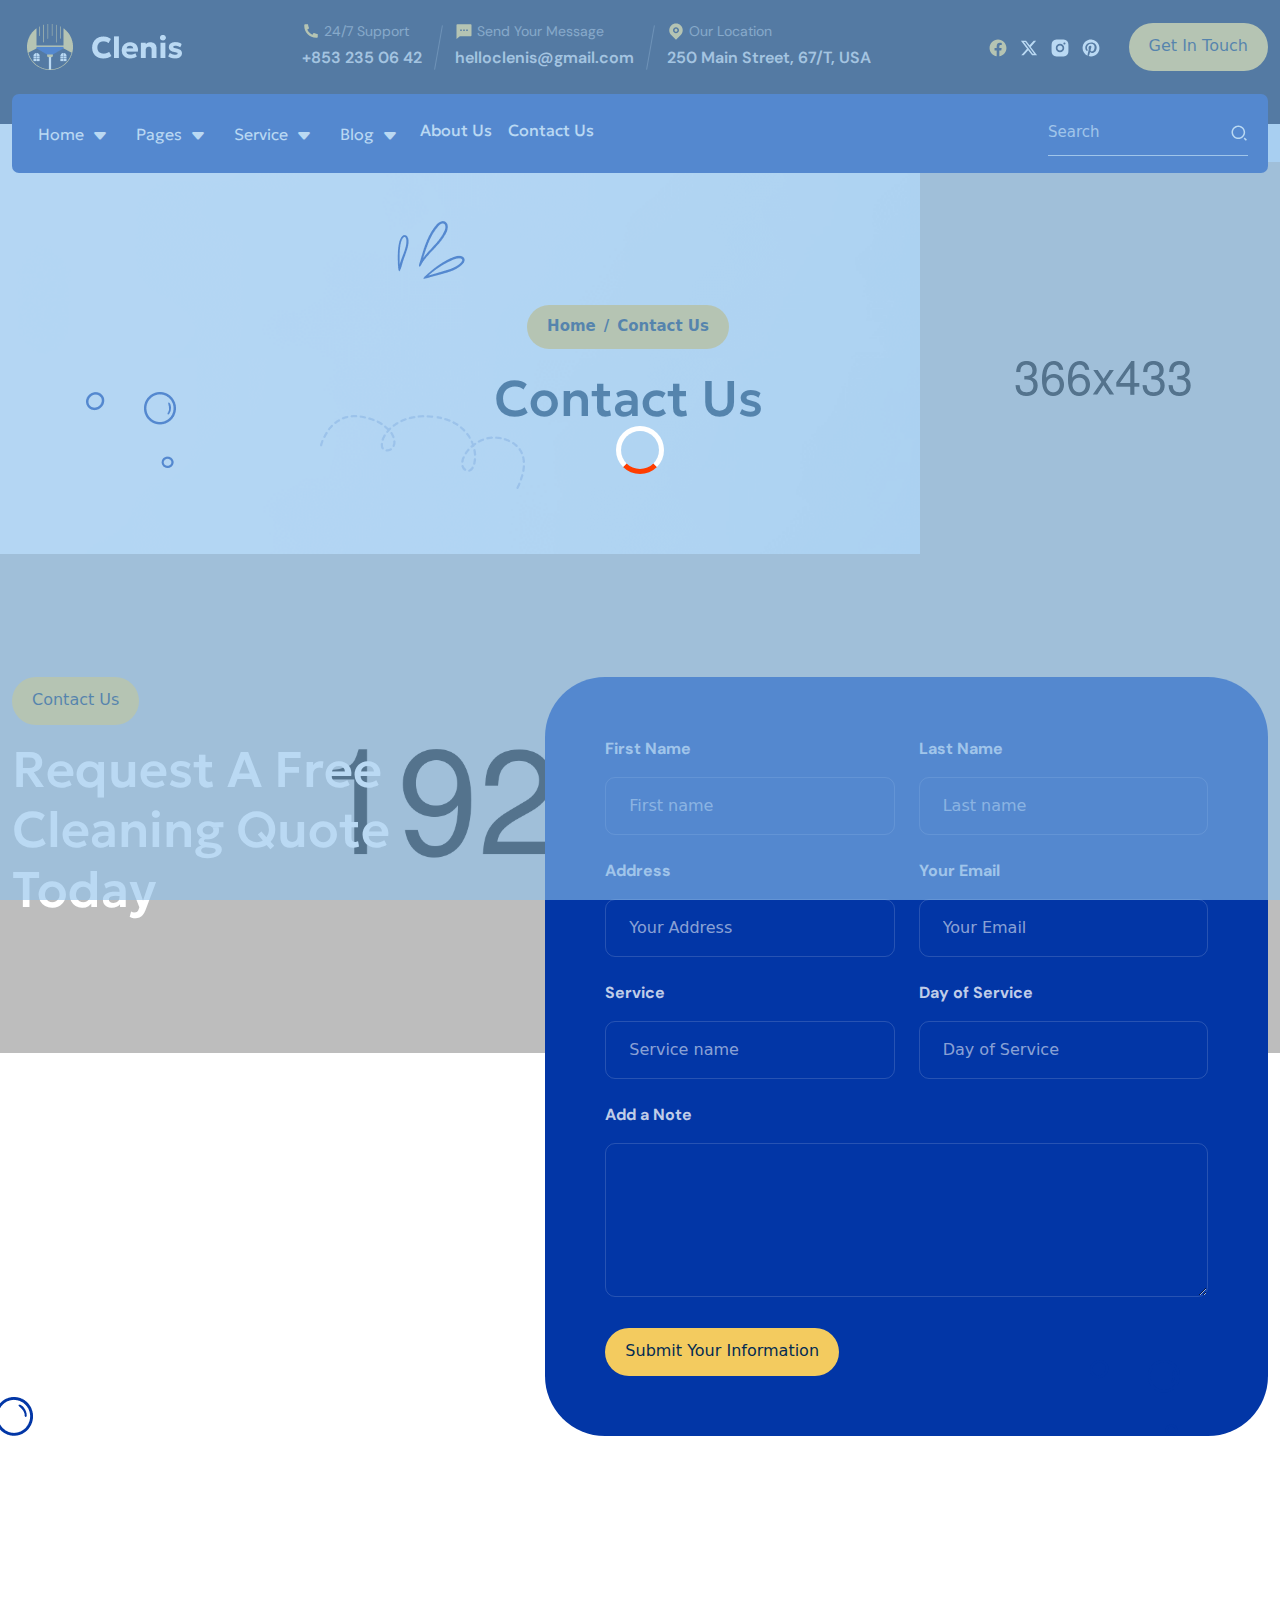
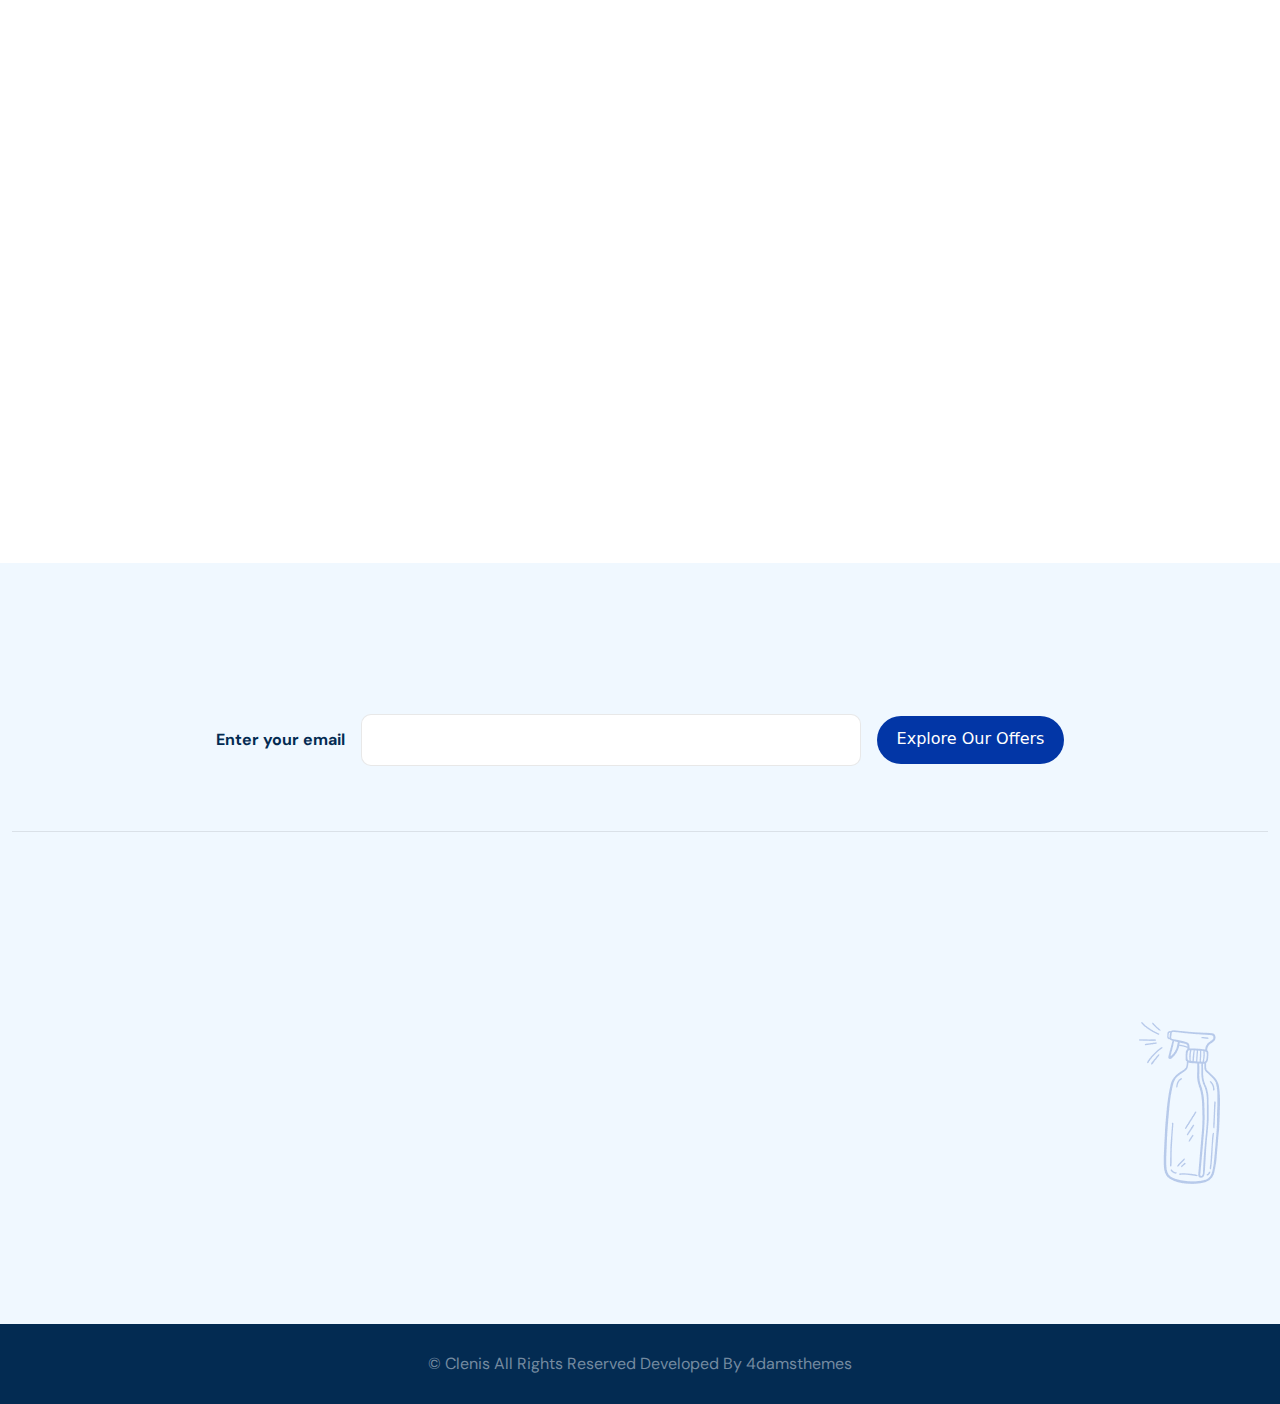
<file: Template_file/clenis/contact.html>
<!DOCTYPE html>
<html lang="en">

<!--<< Header Area >>-->
<head>
   <!--<< Required meta tags >>-->
   <meta charset="UTF-8">
   <meta http-equiv="X-UA-Compatible" content="IE=edge">
   <meta name="viewport" content="width=device-width, initial-scale=1.0">
   <!--<< Title >>-->
   <title>Clenis - Cleaning HTML Template</title>
   <!--<< Favcion >>-->
   <link rel="shortcut icon" href="assets/images/logo/favicon.png">
   <!--<< Bootstrap min.css >>-->
   <link rel="stylesheet" href="assets/css/bootstrap.min.css">
   <!--<< Main.css >>-->
   <link rel="stylesheet" href="assets/css/main.css">
</head>

<!--<< Body Area >>-->
<body>

<!--<< Prealoder >>-->
<div class="preloaders">
   <span class="loader"></span>
</div>
<!--<< Prealoder >>-->

<button type="button" class="click__sidebar remove__click">
   <svg width="30" height="14" viewBox="0 0 30 14" fill="none" xmlns="http://www.w3.org/2000/svg">
      <line y1="1.25" x2="30" y2="1.25" stroke="black" stroke-width="1.5"/>
      <line x1="5" y1="7.25" x2="30" y2="7.25" stroke="black" stroke-width="1.5"/>
      <line x1="10" y1="13.25" x2="30" y2="13.25" stroke="black" stroke-width="1.5"/>
   </svg>                     
</button>

<!----//-main header menu-//-->
<section class="main-header-section">
   <!--<<  Sub Contact >>-->
   <div class="sub__contact d-none d-xl-block sub__contacttwo wow fadeInDown cus__nonesub" data-wow-duration="1.2s">
      <div class="container">
         <div class="sub__contact__wrapper">
            <div class="sub__contact-right position-relative">
               <div class="main__logo">
                  <a href="index.html" class="logo">
                     <img src="assets/images/logo/logo.png" alt="logo">
                  </a>
               </div>
            </div>
            <div class="sub__contact-left">
               <div class="sub__contac-item">
                  <a href="#0" class="d-flex mb-1 align-items-center gap-1">
                     <svg width="18" height="18" viewBox="0 0 18 18" fill="none" xmlns="http://www.w3.org/2000/svg">
                        <path d="M15.75 12.315V14.9671C15.75 15.3608 15.4456 15.6875 15.0529 15.7153C14.7248 15.7384 14.4572 15.75 14.25 15.75C7.62255 15.75 2.25 10.3774 2.25 3.75C2.25 3.54278 2.26159 3.27515 2.28476 2.94713C2.31253 2.55441 2.6392 2.25 3.03289 2.25H5.68508C5.87758 2.25 6.03882 2.39582 6.05815 2.58735C6.0755 2.7593 6.09163 2.89735 6.10655 3.00151C6.25826 4.06104 6.56815 5.06952 7.01152 6.00227C7.08269 6.15199 7.03628 6.33119 6.90139 6.42754L5.28266 7.58385C6.26814 9.88583 8.11417 11.7319 10.4162 12.7174L11.5703 11.1014C11.6679 10.9649 11.8492 10.918 12.0007 10.9899C12.9334 11.4329 13.9418 11.7425 15.0012 11.8938C15.1047 11.9087 15.2419 11.9246 15.4126 11.9419C15.6042 11.9612 15.75 12.1225 15.75 12.315Z" fill="#F3CB5F"/>
                     </svg>                        
                     <span class="address d-block">
                        24/7 Support
                     </span>
                  </a>
                  <a href="#0" class="textp">
                     +853 235 06 42
                  </a>
               </div>
               <div class="vline-s"></div>
               <div class="sub__contac-item">
                  <a href="#0" class="d-flex mb-1 align-items-center gap-1">
                     <svg width="18" height="18" viewBox="0 0 18 18" fill="none" xmlns="http://www.w3.org/2000/svg">
                        <path d="M4.84091 14.25L1.5 16.875V3C1.5 2.58579 1.83579 2.25 2.25 2.25H15.75C16.1642 2.25 16.5 2.58579 16.5 3V13.5C16.5 13.9142 16.1642 14.25 15.75 14.25H4.84091ZM5.25 7.5V9H6.75V7.5H5.25ZM8.25 7.5V9H9.75V7.5H8.25ZM11.25 7.5V9H12.75V7.5H11.25Z" fill="#F3CB5F"/>
                     </svg>                                             
                     <span class="address d-block">
                        Send Your Message
                     </span>
                  </a>
                  <a href="#0" class="textp">
                     helloclenis@gmail.com
                  </a>
               </div>
               <div class="vline-s"></div>
               <div class="sub__contac-item">
                  <a href="#0" class="d-flex mb-1 align-items-center gap-1">
                     <svg width="18" height="18" viewBox="0 0 18 18" fill="none" xmlns="http://www.w3.org/2000/svg">
                        <path d="M13.773 13.023L9 17.7959L4.22703 13.023C1.59099 10.3869 1.59099 6.11307 4.22703 3.47703C6.86307 0.84099 11.1369 0.84099 13.773 3.47703C16.409 6.11307 16.409 10.3869 13.773 13.023ZM9 11.25C10.6568 11.25 12 9.90683 12 8.25C12 6.59314 10.6568 5.25 9 5.25C7.34314 5.25 6 6.59314 6 8.25C6 9.90683 7.34314 11.25 9 11.25ZM9 9.75C8.17155 9.75 7.5 9.07845 7.5 8.25C7.5 7.42157 8.17155 6.75 9 6.75C9.82845 6.75 10.5 7.42157 10.5 8.25C10.5 9.07845 9.82845 9.75 9 9.75Z" fill="#F3CB5F"/>
                     </svg>                                             
                     <span class="address d-block">
                        Our Location
                     </span>
                  </a>
                  <span class="textp">
                     250 Main Street, 67/T, USA
                  </span>
               </div>
            </div>
            <div class="header-topright-soc">
               <ul class="d-flex socss align-items-center">
                  <li>
                     <a href="javascript:void(0)">
                        <svg width="18" height="18" viewBox="0 0 16 16" fill="none" xmlns="http://www.w3.org/2000/svg">
                           <path d="M8.00075 0.5C3.8586 0.5 0.500732 3.85786 0.500732 8C0.500732 11.7435 3.24337 14.8462 6.82887 15.4089V10.1679H4.92456V8H6.82887V6.34766C6.82887 4.46797 7.94855 3.42969 9.6617 3.42969C10.4823 3.42969 11.3406 3.57617 11.3406 3.57617V5.42188H10.3948C9.46317 5.42188 9.17262 6 9.17262 6.59315V8H11.2527L10.9202 10.1679H9.17262V15.4089C12.7581 14.8462 15.5007 11.7435 15.5007 8C15.5007 3.85786 12.1428 0.5 8.00075 0.5Z" fill="#F3CB5F"/>
                        </svg>                        
                     </a>
                  </li>
                  <li>
                     <a href="javascript:void(0)">
                        <svg width="18" height="18" viewBox="0 0 18 16" fill="none" xmlns="http://www.w3.org/2000/svg">
                           <path d="M13.6536 0.6875H16.1346L10.7144 6.8825L17.0909 15.3125H12.0981L8.1876 10.1997L3.71313 15.3125H1.23063L7.02813 8.68625L0.911133 0.6875H6.03063L9.56535 5.36075L13.6536 0.6875ZM12.7829 13.8275H14.1576L5.28363 2.0945H3.80838L12.7829 13.8275Z" fill="white"/>
                        </svg>                                                
                     </a>
                  </li>
                  <li>
                     <a href="javascript:void(0)">
                        <svg width="18" height="18" viewBox="0 0 16 16" fill="none" xmlns="http://www.w3.org/2000/svg">
                           <path d="M8.77107 0.500732C9.61512 0.502127 10.0428 0.50659 10.4124 0.517592L10.558 0.522355C10.7262 0.528332 10.8921 0.535833 11.0921 0.545208C11.8902 0.582078 12.4346 0.708332 12.9127 0.893957C13.407 1.08458 13.8246 1.34208 14.2414 1.75896C14.6577 2.17583 14.9152 2.59458 15.1065 3.08771C15.2914 3.5652 15.4177 4.1102 15.4552 4.90833C15.4641 5.10833 15.4713 5.27423 15.4773 5.44241L15.482 5.58797C15.4929 5.95754 15.498 6.38532 15.4995 7.22937L15.5001 7.78865C15.5002 7.85697 15.5002 7.92747 15.5002 8.00022L15.5001 8.2118L15.4997 8.77107C15.4983 9.61512 15.4938 10.0428 15.4828 10.4124L15.478 10.558C15.4721 10.7262 15.4646 10.8921 15.4552 11.0921C15.4183 11.8902 15.2914 12.4346 15.1065 12.9127C14.9158 13.407 14.6577 13.8246 14.2414 14.2414C13.8246 14.6577 13.4052 14.9152 12.9127 15.1065C12.4346 15.2914 11.8902 15.4177 11.0921 15.4552C10.8921 15.4641 10.7262 15.4713 10.558 15.4773L10.4124 15.482C10.0428 15.4929 9.61512 15.498 8.77107 15.4995L8.2118 15.5001C8.14347 15.5002 8.07297 15.5002 8.00022 15.5002L7.78865 15.5001L7.22937 15.4997C6.38532 15.4983 5.95754 15.4938 5.58797 15.4828L5.44241 15.478C5.27423 15.4721 5.10833 15.4646 4.90833 15.4552C4.1102 15.4183 3.56645 15.2914 3.08771 15.1065C2.59395 14.9158 2.17583 14.6577 1.75896 14.2414C1.34208 13.8246 1.08521 13.4052 0.893957 12.9127C0.708332 12.4346 0.582708 11.8902 0.545208 11.0921C0.536298 10.8921 0.52903 10.7262 0.523142 10.558L0.518425 10.4124C0.507452 10.0428 0.50245 9.61512 0.50083 8.77107L0.500732 7.22937C0.502127 6.38532 0.50659 5.95754 0.517592 5.58797L0.522355 5.44241C0.528332 5.27423 0.535833 5.10833 0.545208 4.90833C0.582078 4.10958 0.708332 3.56583 0.893957 3.08771C1.08458 2.59395 1.34208 2.17583 1.75896 1.75896C2.17583 1.34208 2.59458 1.08521 3.08771 0.893957C3.56583 0.708332 4.10958 0.582708 4.90833 0.545208C5.10833 0.536298 5.27423 0.52903 5.44241 0.523142L5.58797 0.518425C5.95754 0.507452 6.38532 0.50245 7.22937 0.50083L8.77107 0.500732ZM8.00022 4.25021C5.92803 4.25021 4.25021 5.92986 4.25021 8.00022C4.25021 10.0724 5.92986 11.7502 8.00022 11.7502C10.0724 11.7502 11.7502 10.0705 11.7502 8.00022C11.7502 5.92803 10.0705 4.25021 8.00022 4.25021ZM8.00022 5.75021C9.2429 5.75021 10.2502 6.75717 10.2502 8.00022C10.2502 9.2429 9.2432 10.2502 8.00022 10.2502C6.75755 10.2502 5.75021 9.2432 5.75021 8.00022C5.75021 6.75755 6.75717 5.75021 8.00022 5.75021ZM11.9377 3.12521C11.4207 3.12521 11.0002 3.54513 11.0002 4.06207C11.0002 4.579 11.4201 4.99958 11.9377 4.99958C12.4546 4.99958 12.8752 4.57965 12.8752 4.06207C12.8752 3.54513 12.4539 3.12455 11.9377 3.12521Z" fill="white"/>
                        </svg>                                            
                     </a>
                  </li>
                  <li>
                     <a href="javascript:void(0)">
                        <svg width="18" height="18" viewBox="0 0 16 16" fill="none" xmlns="http://www.w3.org/2000/svg">
                           <path d="M9.02877 0.570816C5.31884 0.0595113 1.80037 2.36379 0.785479 5.96942C-0.229413 9.57508 1.57033 13.3769 5.00203 14.8767C4.95698 14.3006 4.99801 13.721 5.12376 13.1571C5.26223 12.5281 6.09591 9.0599 6.09591 9.0599C5.92978 8.68798 5.8467 8.28425 5.85244 7.87693C5.85244 6.76318 6.49515 5.93221 7.29477 5.93221C7.5854 5.92789 7.86357 6.05021 8.05685 6.26736C8.25012 6.48451 8.33945 6.77503 8.3015 7.06325C8.3015 7.7384 7.8677 8.75983 7.6421 9.71773C7.55105 10.0742 7.63482 10.4527 7.86777 10.7375C8.10072 11.0222 8.45517 11.1792 8.82252 11.1604C10.2458 11.1604 11.2006 9.33688 11.2006 7.18445C11.2006 5.53404 10.1073 4.29913 8.09322 4.29913C7.1195 4.26148 6.17291 4.6247 5.47417 5.30407C4.77543 5.98345 4.38563 6.91963 4.39567 7.89425C4.37422 8.42915 4.54674 8.95378 4.88145 9.37153C5.01021 9.4673 5.05989 9.63688 5.00319 9.78703C4.96857 9.92548 4.88145 10.2544 4.84683 10.3756C4.83224 10.4585 4.77919 10.5296 4.70387 10.5671C4.62855 10.6047 4.53988 10.6043 4.4649 10.5661C3.42642 10.1506 2.93718 9.00793 2.93718 7.70383C2.93718 5.56867 4.72568 3.01228 8.3027 3.01228C11.1498 3.01228 13.0422 5.09548 13.0422 7.3229C13.0422 10.2544 11.4101 12.4588 8.99735 12.4588C8.26445 12.4821 7.57047 12.1296 7.15692 11.524C7.15692 11.524 6.72305 13.261 6.63762 13.5898C6.46326 14.1574 6.20584 14.6961 5.87379 15.1883C6.56577 15.3982 7.28532 15.5033 8.00847 15.5C9.9977 15.5013 11.9058 14.7113 13.3122 13.304C14.7185 11.8968 15.5074 9.9878 15.5052 7.99813C15.503 4.2523 12.7387 1.08212 9.02877 0.570816Z" fill="white"/>
                        </svg>                                              
                     </a>
                  </li>
               </ul>
               <a href="contact.html" class="cmn--btn cmn-alt2">
                  <span>
                     Get In Touch
                  </span>
               </a>
            </div>
         </div>
      </div>
   </div>
   <!--<<  Sub Contact >>-->
   <!-- header-section start -->
   <div class="main-headerwrap">
      <div class="container">
         <div class="main-navbar">
            <nav class="navbar-custom">
                <div class="d-flex align-items-center justify-content-between">
                    <a href="index.html" class="nav-brand d-block d-lg-none">
                        <img class="d-none d-md-block" src="assets/images/logo/logo.png" alt="logo">
                        <img class="d-block d-md-none" src="assets/images/logo/logo.png" alt="logo">
                    </a>
                    <div class="d-flex gap-4">
                        <div class="search-button-head d-lg-none">
                           <a href="#search">
                              <i class="bi bi-search fz-20 text-white"></i>
                           </a>
                        </div>
                        <!-- <div class="switch-wrapper-top d-flex d-lg-none"></div> -->
                        <button class="navbar-toggle-btn d-block d-lg-none" type="button">
                            <span></span>
                            <span></span>
                            <span></span>
                            <span></span>
                        </button>
                    </div>
                </div>
                <div class="navbar-toggle-item">
                    <div class="d-flex gap-5 flex-column flex-lg-row align-items-start align-items-lg-center justify-content-between mt-4 mt-lg-0">
                        <a href="index.html" class="navbar-brand d-lg-block d-none d-xl-none">
                            <img src="assets/images/logo/logo.png" alt="logo">
                        </a>
                        <ul class="custom-nav d-lg-flex d-grid">
                            <li class="menu-item position-relative">
                                <button class="position-relative d-flex align-items-center gap-2">
                                    Home
                                    <i class="bi bi-caret-down-fill"></i>
                                </button>
                                <ul class="sub-menu home-scroolls ">
                                    <li class="menu-link">
                                        <a href="index.html" >Home One</a>
                                    </li>
                                    <li class="menu-link">
                                        <a href="index-2.html" >Home Two</a>
                                    </li>
                                </ul>
                            </li>
                            <li class="menu-item position-relative">
                              <button class="position-relative d-flex align-items-center gap-2">
                                 Pages
                                 <i class="bi bi-caret-down-fill"></i>
                             </button>
                              <ul class="sub-menu home-scroolls ">
                                  <li class="menu-link">
                                      <a href="project.html" >Project</a>
                                  </li>
                                  <li class="menu-link">
                                      <a href="project-details.html" >Project Details</a>
                                  </li>
                                  <li class="menu-link">
                                      <a href="pricing.html" >Pricing</a>
                                  </li>
                                  <li class="menu-link">
                                    <a href="team.html" >Team</a>
                                </li>
                                <li class="menu-link">
                                    <a href="team-details.html" >Team Details</a>
                                 </li>
                                 <li class="menu-link">
                                    <a href="faq.html" >Faqs</a>
                                 </li>
                                 <li class="menu-link">
                                    <a href="contact.html" >Contact</a>
                                 </li>
                              </ul>
                          </li>
                           <li class="menu-item position-relative">
                              <button class="position-relative d-flex align-items-center gap-2">
                                 Service
                                 <i class="bi bi-caret-down-fill"></i>
                             </button>
                              <ul class="sub-menu home-scroolls ">
                                 <li class="menu-link">
                                    <a href="service.html" >Service</a>
                                 </li>
                                 <li class="menu-link">
                                    <a href="service-details.html" >Service Details</a>
                                 </li>
                              </ul>
                           </li>
                           <li class="menu-item position-relative">
                              <button class="position-relative d-flex align-items-center gap-2">
                                 Blog
                                 <i class="bi bi-caret-down-fill"></i>
                             </button>
                              <ul class="sub-menu home-scroolls ">
                                  <li class="menu-link">
                                      <a href="blog.html" >Blog</a>
                                  </li>
                                  <li class="menu-link">
                                      <a href="blog-details.html" >Blog Details</a>
                                  </li>
                              </ul>
                          </li>
                            <li class="menu-item itembg__1 position-relative">
                                <a href="about.html" class="fw_500">
                                    About us
                                </a>
                            </li>
                            <li class="menu-item itembg__1 position-relative">
                                <a href="contact.html" class="fw_500">
                                    Contact Us
                                </a>
                            </li>
                        </ul>
                        <div class="search-bars-menu d-none d-lg-block">
                           <form action="#">
                              <input type="text" placeholder="Search">
                              <svg width="20" height="20" viewBox="0 0 20 20" fill="none" xmlns="http://www.w3.org/2000/svg">
                                 <path d="M9.16663 1.66666C13.3066 1.66666 16.6666 5.02666 16.6666 9.16666C16.6666 13.3067 13.3066 16.6667 9.16663 16.6667C5.02663 16.6667 1.66663 13.3067 1.66663 9.16666C1.66663 5.02666 5.02663 1.66666 9.16663 1.66666ZM9.16663 15C12.3895 15 15 12.3896 15 9.16666C15 5.94375 12.3895 3.33333 9.16663 3.33333C5.94371 3.33333 3.33329 5.94375 3.33329 9.16666C3.33329 12.3896 5.94371 15 9.16663 15ZM16.2377 15.0592L18.5947 17.4162L17.4162 18.5947L15.0592 16.2377L16.2377 15.0592Z" fill="white"/>
                              </svg>                                 
                           </form>
                        </div>
                    </div>
                </div>
            </nav>
         </div>
      </div>
   </div>
</section>
<!----//-main header menu-//-->

<!----//-banner V-1-//-->
<section class="banner-breadcrumnd overflow-hidden">
   <div class="container">
      <div class="breadcrumnd-wrapper position-relative">
         <div class="bread-man">
            <img src="assets/images/about/bread-man.png" alt="img">
         </div>
         <div class="row align-items-center justify-content-between">
            <div class="breadcrumnd-content text-center">
               <div class="about-content-head2">
                  <div class="cmn-section-title">
                     <div class="breadcrumb-bg wow fadeInUp" data-wow-delay="1.5"> 
                        <ul class="breads">
                           <li>
                              <a href="index.html">
                                 Home 
                              </a>
                           </li>
                           <li>
                              / 
                           </li>
                           <li>
                              Contact Us
                           </li>
                        </ul>
                     </div>
                     <h2 class="title mb-0 wow fadeInDown" data-wow-delay="1.5">
                        Contact Us
                     </h2>
                  </div>
               </div>
            </div>
         </div>
      </div>
   </div>
   <img src="assets/images/icon/working-ball.png" alt="img" class="working-ball">
   <img src="assets/images/icon/fl-right.png" alt="img" class="working-fl">
   <img src="assets/images/about/arrow-rotate.png" alt="img" class="working-arrow">
</section>
<!----//-banner V-1-//-->

<!--<<  Cleaning Quote section >>-->
<section class="cleaning-quote position-relative pb-120">
   <div class="cleaning-thumbing">
      <img src="assets/images/service/cleaning-thumb.png" alt="img">
   </div>
   <div class="container">
      <div class="row g-4">
         <div class="col-lg-5">
            <div class="cleaning-quote-content">
               <div class="cmn-section-title">
                  <a href="contact.html" class="cmn--btn cmn-alt2 wow fadeInDown" data-wow-delay="0.4s">
                     <span>
                        Contact Us
                     </span>
                  </a>
                  <h2 class="white mt-xxl-4 mt-2 mb-0 wow fadeInUp" data-wow-delay="0.6s">
                     Request a free cleaning quote today
                  </h2>
               </div>
               <div class="cleaning-info">
                  <div class="cleaning-info-item wow fadeInDown" data-wow-delay="0.7s">
                     <div class="c-info-icon d-flex align-items-center">
                        <i class="bi bi-geo-alt-fill"></i>
                        <span class="pra">
                           Location
                        </span>
                     </div>
                     <h3 class="title">
                        20 Manchester Square 
                        <span class="d-block">
                           London W1U 360, UK,
                        </span> 
                     </h3>
                  </div>
                  <div class="cleaning-info-item wow fadeInUp" data-wow-delay="0.8s">
                     <div class="c-info-icon d-flex align-items-center">
                        <i class="bi bi-envelope-fill"></i>
                        <span class="pra">
                           Mail Us
                        </span>
                     </div>
                     <h3 class="title">
                        <a href="#0" class="d-block title">
                           helloclenis@gmail.com
                        </a> 
                        <a href="#0" class="d-block title">
                           clenissupport@gmail.com
                        </a>
                     </h3>
                  </div>
               </div>
            </div>
         </div>
         <div class="col-lg-7">
            <form action="#" class="cleaning-form wow fadeInUp" data-wow-delay="0.6s">
               <div class="row g-4">
                  <div class="col-lg-6 col-md-6">
                     <div class="clean-form-grp">
                        <label for="fneme">First Name</label>
                        <input type="text" placeholder="First name">
                     </div>
                  </div>
                  <div class="col-lg-6 col-md-6">
                     <div class="clean-form-grp">
                        <label for="lname">Last Name</label>
                        <input type="text" placeholder="Last name">
                     </div>
                  </div>
                  <div class="col-lg-6 col-md-6">
                     <div class="clean-form-grp">
                        <label for="addr">Address</label>
                        <input type="text" placeholder="Your Address">
                     </div>
                  </div>
                  <div class="col-lg-6 col-md-6">
                     <div class="clean-form-grp">
                        <label for="emails">Your Email</label>
                        <input type="text" placeholder="Your Email">
                     </div>
                  </div>
                  <div class="col-lg-6 col-md-6">
                     <div class="clean-form-grp">
                        <label for="sers">Service</label>
                        <input type="text" placeholder="Service name">
                     </div>
                  </div>
                  <div class="col-lg-6 col-md-6">
                     <div class="clean-form-grp">
                        <label for="dservice">Day of Service</label>
                        <input type="text" placeholder="Day of Service">
                     </div>
                  </div>
                  <div class="col-lg-12">
                     <div class="clean-form-grp">
                        <label>Add a Note</label>
                        <textarea name="add-none" rows="5" placeholder="Add a note">

                        </textarea>
                     </div>
                  </div>
                  <div class="col-lg-6">
                     <div class="clean-form-grp">
                        <button type="submit" class="cmn--btn cmn-alt2">
                           <span>
                              Submit Your Information
                           </span>
                        </button>
                     </div>
                  </div>
               </div>
            </form>
         </div>
      </div>
   </div>
   <img src="assets/images/icon/working-ball.png" alt="img" class="cleaning-shape">
   <img src="assets/images/icon/cirs.png" alt="img" class="working-cirs">
</section>
<!--<<  Cleaning Quote section >>-->

<!--<<  Map section >>-->
<div class="maps">
   <iframe src="https://www.google.com/maps/embed?pb=!1m18!1m12!1m3!1d52816169.558200695!2d-161.49265223136007!3d36.102185713814805!2m3!1f0!2f0!3f0!3m2!1i1024!2i768!4f13.1!3m3!1m2!1s0x54eab584e432360b%3A0x1c3bb99243deb742!2sUnited%20States!5e0!3m2!1sen!2sbd!4v1706707803111!5m2!1sen!2sbd" style="border:0;" allowfullscreen="" loading="lazy" referrerpolicy="no-referrer-when-downgrade"></iframe>
</div>
<!--<<  Map section >>-->

<!--<<  Footer v-1 >>-->
<footer class="footer__section position-relative">
   <div class="container">
      <div class="newsletter-section">
         <h3 class="title subcribe-title wow fadeInDown" data-wow-delay="0.4s">
            Subscribe to Our Newsletter
         </h3>
         <form action="#">
            <span class="fz-16 title d-block fw-700 prafont">
               Enter your email
            </span>
            <input type="text">
            <button type="button" class="cmn--btn">
               <span>
                  Explore Our Offers
               </span>
            </button>
         </form>
      </div>
      <div class="footer__top pb-120">
         <div class="row g-4">
            <div class="col-xl-4 col-lg-3 col-md-5 col-sm-6 wow fadeInUp" data-wow-duration="2.1s">
               <div class="footer__item">
                  <a href="index.html" class="footer-logo">
                     <img src="assets/images/logo/logo-black.png" alt="img">
                  </a>
                  <p class="prag">
                     With a rich history spanning decades, our club has become a symbol of excellence in the golfing community. offers a challenging yet rewarding game play.
                  </p>
                  <ul class="footer-social d-flex align-items-center">
                     <li>
                        <a href="#">
                           <svg width="24" height="24" viewBox="0 0 24 24" fill="none" xmlns="http://www.w3.org/2000/svg">
                              <path d="M9.69771 13.2478C9.62571 13.2478 8.04171 13.2478 7.32171 13.2478C6.93771 13.2478 6.81771 13.1038 6.81771 12.7438C6.81771 11.7838 6.81771 10.7998 6.81771 9.83983C6.81771 9.45583 6.96171 9.33583 7.32171 9.33583H9.69771C9.69771 9.26383 9.69771 7.87183 9.69771 7.22383C9.69771 6.26383 9.86571 5.35183 10.3457 4.51183C10.8497 3.64783 11.5697 3.07183 12.4817 2.73583C13.0817 2.51983 13.6817 2.42383 14.3297 2.42383H16.6817C17.0177 2.42383 17.1617 2.56783 17.1617 2.90383V5.63983C17.1617 5.97583 17.0177 6.11983 16.6817 6.11983C16.0337 6.11983 15.3857 6.11983 14.7377 6.14383C14.0897 6.14383 13.7537 6.45583 13.7537 7.12783C13.7297 7.84783 13.7537 8.54383 13.7537 9.28783H16.5377C16.9217 9.28783 17.0657 9.43183 17.0657 9.81583V12.7198C17.0657 13.1038 16.9457 13.2238 16.5377 13.2238C15.6737 13.2238 13.8257 13.2238 13.7537 13.2238V21.0478C13.7537 21.4558 13.6337 21.5998 13.2017 21.5998C12.1937 21.5998 11.2097 21.5998 10.2017 21.5998C9.84171 21.5998 9.69771 21.4558 9.69771 21.0958C9.69771 18.5758 9.69771 13.3198 9.69771 13.2478Z" fill="#0236A6"/>
                           </svg>                              
                        </a>
                     </li>
                     <li>
                        <a href="#0">
                           <svg width="25" height="24" viewBox="0 0 25 24" fill="none" xmlns="http://www.w3.org/2000/svg">
                              <path d="M18.8571 0H6.85714C3.49714 0 0.857143 2.64 0.857143 6V18C0.857143 21.36 3.49714 24 6.85714 24H18.8571C22.2171 24 24.8571 21.36 24.8571 18V6C24.8571 2.64 22.2171 0 18.8571 0ZM22.4571 18C22.4571 20.04 20.8971 21.6 18.8571 21.6H6.85714C4.81714 21.6 3.25714 20.04 3.25714 18V6C3.25714 3.96 4.81714 2.4 6.85714 2.4H18.8571C20.8971 2.4 22.4571 3.96 22.4571 6V18Z" fill="#032B52"/>
                              <path d="M12.8571 6C9.49714 6 6.85714 8.64 6.85714 12C6.85714 15.36 9.49714 18 12.8571 18C16.2171 18 18.8571 15.36 18.8571 12C18.8571 8.64 16.2171 6 12.8571 6ZM12.8571 15.6C10.8171 15.6 9.25714 14.04 9.25714 12C9.25714 9.96 10.8171 8.4 12.8571 8.4C14.8971 8.4 16.4571 9.96 16.4571 12C16.4571 14.04 14.8971 15.6 12.8571 15.6Z" fill="#032B52"/>
                              <path d="M18.8566 7.1998C19.5194 7.1998 20.0566 6.66255 20.0566 5.9998C20.0566 5.33706 19.5194 4.7998 18.8566 4.7998C18.1939 4.7998 17.6566 5.33706 17.6566 5.9998C17.6566 6.66255 18.1939 7.1998 18.8566 7.1998Z" fill="#032B52"/>
                           </svg>                              
                        </a>
                     </li>
                     <li>
                        <a href="#0">
                           <svg width="23" height="20" viewBox="0 0 23 20" fill="none" xmlns="http://www.w3.org/2000/svg">
                              <path d="M17.9178 0.25H21.2258L13.9988 8.51L22.5008 19.75H15.8438L10.6298 12.933L4.66383 19.75H1.35383L9.08383 10.915L0.927826 0.25H7.75383L12.4668 6.481L17.9178 0.25ZM16.7568 17.77H18.5898L6.75783 2.126H4.79083L16.7568 17.77Z" fill="#032B52"/>
                           </svg>                                                       
                        </a>
                     </li>
                  </ul>
               </div>
            </div>
            <div class="col-xl-2 col-lg-2 col-md-4 col-sm-6 wow fadeInUp" data-wow-duration="2.3s">
               <div class="footer__item">
                  <h4 class="footer__title">
                     Quick Links
                  </h4>
                  <ul class="clink">
                     <li>
                       <a href="about.html">
                           About Us
                       </a>
                     </li>
                     <li>
                        <a href="contact.html">
                           Contact Us
                        </a>
                      </li>
                      <li>
                        <a href="team.html">
                           Our Members
                        </a>
                      </li>
                      <li>
                        <a href="service.html">
                           Services
                        </a>
                      </li>
                      <li>
                        <a href="faq.html">
                           FAQ’s
                        </a>
                      </li>
                  </ul>
               </div>
            </div>
            <div class="col-xl-2 col-lg-2 col-md-3 col-sm-6 wow fadeInUp" data-wow-duration="2.3s">
               <div class="footer__item">
                  <h4 class="footer__title">
                     Services
                  </h4>
                  <ul class="clink">
                     <li>
                       <a href="project.html">
                        Home Cleaning
                       </a>
                     </li>
                     <li>
                        <a href="service.html">
                           Office Cleaning
                        </a>
                      </li>
                      <li>
                        <a href="service.html">
                           Kitchen Cleaning
                        </a>
                      </li>
                      <li>
                        <a href="project.html">
                           Floor Cleaning
                        </a>
                      </li>
                      <li>
                        <a href="service.html">
                           Car Cleaning
                        </a>
                      </li>
                  </ul>
               </div>
            </div>
            <div class="col-xl-2 col-lg-2 col-md-6 col-sm-6 wow fadeInUp" data-wow-duration="2.3s">
               <div class="footer__item">
                  <h4 class="footer__title">
                     Company
                  </h4>
                  <ul class="clink">
                     <li>
                       <a href="#0">
                        Terms & Condition
                       </a>
                     </li>
                     <li>
                        <a href="faq.html">
                           Our History
                        </a>
                      </li>
                      <li>
                        <a href="#0">
                           Our Gallery
                        </a>
                      </li>
                      <li>
                        <a href="#0">
                           Privacy Policy
                        </a>
                      </li>
                      <li>
                        <a href="#0">
                           Testimonial
                        </a>
                      </li>
                  </ul>
               </div>
            </div>
            <div class="col-xl-2 col-lg-3 col-md-6 col-sm-6 wow fadeInUp" data-wow-duration="2.2s">
               <div class="footer__item">
                  <h5 class="footer__title">
                     Our Contact
                  </h5>
                  <ul class="get__touch">
                     <li>
                        <svg width="16" height="15" viewBox="0 0 16 15" fill="none" xmlns="http://www.w3.org/2000/svg">
                           <path d="M3.84091 12.25L0.5 14.875V1C0.5 0.58579 0.83579 0.25 1.25 0.25H14.75C15.1642 0.25 15.5 0.58579 15.5 1V11.5C15.5 11.9142 15.1642 12.25 14.75 12.25H3.84091ZM3.32211 10.75H14V1.75H2V11.7888L3.32211 10.75ZM7.25 5.5H8.75V7H7.25V5.5ZM4.25 5.5H5.75V7H4.25V5.5ZM10.25 5.5H11.75V7H10.25V5.5Z" fill="#2295FF"/>
                        </svg>                           
                        <a href="mailto:helloclenis@gmail.com">
                           helloclenis@gmail.com  
                        </a>                        
                     </li>
                     <li>
                        <svg width="14" height="14" viewBox="0 0 14 14" fill="none" xmlns="http://www.w3.org/2000/svg">
                           <path d="M5.02417 6.01158C5.7265 7.2466 6.7534 8.2735 7.98842 8.9758L8.6518 8.04708C8.87238 7.73838 9.2887 7.64297 9.6217 7.82485C10.6768 8.40123 11.8428 8.75148 13.0592 8.84778C13.4492 8.87868 13.75 9.20417 13.75 9.59545V12.9426C13.75 13.3271 13.4591 13.6493 13.0766 13.6886C12.6792 13.7295 12.2783 13.75 11.875 13.75C5.45469 13.75 0.25 8.5453 0.25 2.125C0.25 1.7217 0.270565 1.32078 0.311418 0.92332C0.350725 0.540812 0.672955 0.25 1.05749 0.25H4.40456C4.79583 0.25 5.12135 0.55078 5.15222 0.940817C5.2485 2.15716 5.59877 3.32323 6.17515 4.37833C6.35703 4.7113 6.26162 5.12766 5.95292 5.34818L5.02417 6.01158ZM3.13319 5.5189L4.55815 4.50107C4.1541 3.62885 3.87721 2.70387 3.73545 1.75H1.7568C1.75227 1.87474 1.75 1.99975 1.75 2.125C1.75 7.71685 6.28315 12.25 11.875 12.25C12.0002 12.25 12.1253 12.2478 12.25 12.2432V10.2645C11.2962 10.1228 10.3712 9.84587 9.49892 9.44185L8.4811 10.8668C8.06935 10.7069 7.6717 10.5186 7.29055 10.3046L7.24697 10.2797C5.77728 9.44402 4.55601 8.22272 3.72025 6.75303L3.69545 6.70945C3.48137 6.3283 3.29316 5.93065 3.13319 5.5189Z" fill="#2295FF"/>
                        </svg>                                                      
                        <a href="tel:+48 74326 02396  ">
                           +48 74326 02396  
                        </a>                        
                     </li>
                     <li>
                        <svg width="14" height="14" viewBox="0 0 14 14" fill="none" xmlns="http://www.w3.org/2000/svg">
                           <path d="M5.02417 6.01158C5.7265 7.2466 6.7534 8.2735 7.98842 8.9758L8.6518 8.04708C8.87238 7.73838 9.2887 7.64297 9.6217 7.82485C10.6768 8.40123 11.8428 8.75148 13.0592 8.84778C13.4492 8.87868 13.75 9.20417 13.75 9.59545V12.9426C13.75 13.3271 13.4591 13.6493 13.0766 13.6886C12.6792 13.7295 12.2783 13.75 11.875 13.75C5.45469 13.75 0.25 8.5453 0.25 2.125C0.25 1.7217 0.270565 1.32078 0.311418 0.92332C0.350725 0.540812 0.672955 0.25 1.05749 0.25H4.40456C4.79583 0.25 5.12135 0.55078 5.15222 0.940817C5.2485 2.15716 5.59877 3.32323 6.17515 4.37833C6.35703 4.7113 6.26162 5.12766 5.95292 5.34818L5.02417 6.01158ZM3.13319 5.5189L4.55815 4.50107C4.1541 3.62885 3.87721 2.70387 3.73545 1.75H1.7568C1.75227 1.87474 1.75 1.99975 1.75 2.125C1.75 7.71685 6.28315 12.25 11.875 12.25C12.0002 12.25 12.1253 12.2478 12.25 12.2432V10.2645C11.2962 10.1228 10.3712 9.84587 9.49892 9.44185L8.4811 10.8668C8.06935 10.7069 7.6717 10.5186 7.29055 10.3046L7.24697 10.2797C5.77728 9.44402 4.55601 8.22272 3.72025 6.75303L3.69545 6.70945C3.48137 6.3283 3.29316 5.93065 3.13319 5.5189Z" fill="#2295FF"/>
                        </svg>                           
                        <a href="tel:+48 64453 96533">
                           +48 64453 96533
                        </a>                        
                     </li>
                     <li>
                        <svg width="16" height="16" viewBox="0 0 16 16" fill="none" xmlns="http://www.w3.org/2000/svg">
                           <path d="M5.75 0.75V2.25H10.25V0.75H11.75V2.25H14.75C15.1642 2.25 15.5 2.58579 15.5 3V15C15.5 15.4142 15.1642 15.75 14.75 15.75H1.25C0.83579 15.75 0.5 15.4142 0.5 15V3C0.5 2.58579 0.83579 2.25 1.25 2.25H4.25V0.75H5.75ZM14 8.25H2V14.25H14V8.25ZM4.25 3.75H2V6.75H14V3.75H11.75V5.25H10.25V3.75H5.75V5.25H4.25V3.75Z" fill="#2295FF"/>
                        </svg>                                                      
                        <span>
                           Mon - Fri 12:00 - 18:00  
                        </span>                        
                     </li>
                     <li>
                        <svg width="14" height="17" viewBox="0 0 14 17" fill="none" xmlns="http://www.w3.org/2000/svg">
                           <path d="M7 14.6746L10.7123 10.9623C12.7625 8.91208 12.7625 5.58794 10.7123 3.53769C8.66208 1.48744 5.33794 1.48744 3.28769 3.53769C1.23744 5.58794 1.23744 8.91208 3.28769 10.9623L7 14.6746ZM7 16.7959L2.22703 12.023C-0.40901 9.3869 -0.40901 5.11307 2.22703 2.47703C4.86307 -0.15901 9.1369 -0.15901 11.773 2.47703C14.409 5.11307 14.409 9.3869 11.773 12.023L7 16.7959ZM7 8.75C7.82845 8.75 8.5 8.07845 8.5 7.25C8.5 6.42157 7.82845 5.75 7 5.75C6.17155 5.75 5.5 6.42157 5.5 7.25C5.5 8.07845 6.17155 8.75 7 8.75ZM7 10.25C5.34314 10.25 4 8.90683 4 7.25C4 5.59314 5.34314 4.25 7 4.25C8.65683 4.25 10 5.59314 10 7.25C10 8.90683 8.65683 10.25 7 10.25Z" fill="#2295FF"/>
                        </svg>                                                      
                        <span>
                           Hilton, TY56/90 NY, USA
                        </span>                        
                     </li>
                  </ul>
               </div>
            </div>
         </div>
      </div>
   </div>
   <div class="footer__bottom">
      <p>
         &copy; Clenis All Rights Reserved Developed By <a href="index.html">4damsthemes</a>
      </p>
   </div>
   <img src="assets/images/footer/footer-spra.png" alt="img" class="footer-spara">
   <img src="assets/images/icon/working-ball.png" alt="img" class="footer-working">
</footer>
<!--<<  Footer v-1 >>-->


<!--<<  sub side bar custom >>-->
<div class="subside__barmenu sub__contact">
   <div class="remove__click d-flex justify-content-center align-items-center">
      <i class="bi bi-x-lg"></i>
   </div>
   <div class="sub__contact__wrapper d-grid">
      <a href="index.html" class="side-logo">
         <img src="assets/images/logo/logo.png" alt="img">
      </a>
      <p>
         We help them achieve their business goals It is a long established will be distracted by readable content while looking at the layout of a page. The thing about using Lorem Epsom is that it has a more or less normal distribution of characters.
      </p>
      <div class="sub__contact-left d-grid">
         <div class="sub__contac-item">
            <a href="#0" class="d-flex mb-1 align-items-center gap-1">
               <svg width="18" height="18" viewBox="0 0 18 18" fill="none" xmlns="http://www.w3.org/2000/svg">
                  <path d="M15.75 12.315V14.9671C15.75 15.3608 15.4456 15.6875 15.0529 15.7153C14.7248 15.7384 14.4572 15.75 14.25 15.75C7.62255 15.75 2.25 10.3774 2.25 3.75C2.25 3.54278 2.26159 3.27515 2.28476 2.94713C2.31253 2.55441 2.6392 2.25 3.03289 2.25H5.68508C5.87758 2.25 6.03882 2.39582 6.05815 2.58735C6.0755 2.7593 6.09163 2.89735 6.10655 3.00151C6.25826 4.06104 6.56815 5.06952 7.01152 6.00227C7.08269 6.15199 7.03628 6.33119 6.90139 6.42754L5.28266 7.58385C6.26814 9.88583 8.11417 11.7319 10.4162 12.7174L11.5703 11.1014C11.6679 10.9649 11.8492 10.918 12.0007 10.9899C12.9334 11.4329 13.9418 11.7425 15.0012 11.8938C15.1047 11.9087 15.2419 11.9246 15.4126 11.9419C15.6042 11.9612 15.75 12.1225 15.75 12.315Z" fill="#F3CB5F"/>
               </svg>                        
               <span class="address d-block">
                  24/7 Support
               </span>
            </a>
            <a href="#0" class="textp">
               +853 235 06 42
            </a>
         </div>
         <div class="vline-s"></div>
         <div class="sub__contac-item">
            <a href="#0" class="d-flex mb-1 align-items-center gap-1">
               <svg width="18" height="18" viewBox="0 0 18 18" fill="none" xmlns="http://www.w3.org/2000/svg">
                  <path d="M4.84091 14.25L1.5 16.875V3C1.5 2.58579 1.83579 2.25 2.25 2.25H15.75C16.1642 2.25 16.5 2.58579 16.5 3V13.5C16.5 13.9142 16.1642 14.25 15.75 14.25H4.84091ZM5.25 7.5V9H6.75V7.5H5.25ZM8.25 7.5V9H9.75V7.5H8.25ZM11.25 7.5V9H12.75V7.5H11.25Z" fill="#F3CB5F"/>
               </svg>                                             
               <span class="address d-block">
                  Send Your Message
               </span>
            </a>
            <a href="#0" class="textp">
               helloclenis@gmail.com
            </a>
         </div>
         <div class="vline-s"></div>
         <div class="sub__contac-item">
            <a href="#0" class="d-flex mb-1 align-items-center gap-1">
               <svg width="18" height="18" viewBox="0 0 18 18" fill="none" xmlns="http://www.w3.org/2000/svg">
                  <path d="M13.773 13.023L9 17.7959L4.22703 13.023C1.59099 10.3869 1.59099 6.11307 4.22703 3.47703C6.86307 0.84099 11.1369 0.84099 13.773 3.47703C16.409 6.11307 16.409 10.3869 13.773 13.023ZM9 11.25C10.6568 11.25 12 9.90683 12 8.25C12 6.59314 10.6568 5.25 9 5.25C7.34314 5.25 6 6.59314 6 8.25C6 9.90683 7.34314 11.25 9 11.25ZM9 9.75C8.17155 9.75 7.5 9.07845 7.5 8.25C7.5 7.42157 8.17155 6.75 9 6.75C9.82845 6.75 10.5 7.42157 10.5 8.25C10.5 9.07845 9.82845 9.75 9 9.75Z" fill="#F3CB5F"/>
               </svg>                                             
               <span class="address d-block">
                  Our Location
               </span>
            </a>
            <span class="textp">
               250 Main Street, 67/T, USA
            </span>
         </div>
      </div>
      <div class="sub__contact-right position-relative">
         <div class="header-topright-soc justify-content-between">
            <ul class="d-grid justify-content-between socss align-items-center">
               <li>
                  <a href="javascript:void(0)">
                     <svg width="18" height="18" viewBox="0 0 16 16" fill="none" xmlns="http://www.w3.org/2000/svg">
                        <path d="M8.00075 0.5C3.8586 0.5 0.500732 3.85786 0.500732 8C0.500732 11.7435 3.24337 14.8462 6.82887 15.4089V10.1679H4.92456V8H6.82887V6.34766C6.82887 4.46797 7.94855 3.42969 9.6617 3.42969C10.4823 3.42969 11.3406 3.57617 11.3406 3.57617V5.42188H10.3948C9.46317 5.42188 9.17262 6 9.17262 6.59315V8H11.2527L10.9202 10.1679H9.17262V15.4089C12.7581 14.8462 15.5007 11.7435 15.5007 8C15.5007 3.85786 12.1428 0.5 8.00075 0.5Z" fill="#F3CB5F"/>
                     </svg>                        
                  </a>
               </li>
               <li>
                  <a href="javascript:void(0)">
                     <svg width="18" height="18" viewBox="0 0 18 16" fill="none" xmlns="http://www.w3.org/2000/svg">
                        <path d="M13.6536 0.6875H16.1346L10.7144 6.8825L17.0909 15.3125H12.0981L8.1876 10.1997L3.71313 15.3125H1.23063L7.02813 8.68625L0.911133 0.6875H6.03063L9.56535 5.36075L13.6536 0.6875ZM12.7829 13.8275H14.1576L5.28363 2.0945H3.80838L12.7829 13.8275Z" fill="white"/>
                     </svg>                                                
                  </a>
               </li>
               <li>
                  <a href="javascript:void(0)">
                     <svg width="18" height="18" viewBox="0 0 16 16" fill="none" xmlns="http://www.w3.org/2000/svg">
                        <path d="M8.77107 0.500732C9.61512 0.502127 10.0428 0.50659 10.4124 0.517592L10.558 0.522355C10.7262 0.528332 10.8921 0.535833 11.0921 0.545208C11.8902 0.582078 12.4346 0.708332 12.9127 0.893957C13.407 1.08458 13.8246 1.34208 14.2414 1.75896C14.6577 2.17583 14.9152 2.59458 15.1065 3.08771C15.2914 3.5652 15.4177 4.1102 15.4552 4.90833C15.4641 5.10833 15.4713 5.27423 15.4773 5.44241L15.482 5.58797C15.4929 5.95754 15.498 6.38532 15.4995 7.22937L15.5001 7.78865C15.5002 7.85697 15.5002 7.92747 15.5002 8.00022L15.5001 8.2118L15.4997 8.77107C15.4983 9.61512 15.4938 10.0428 15.4828 10.4124L15.478 10.558C15.4721 10.7262 15.4646 10.8921 15.4552 11.0921C15.4183 11.8902 15.2914 12.4346 15.1065 12.9127C14.9158 13.407 14.6577 13.8246 14.2414 14.2414C13.8246 14.6577 13.4052 14.9152 12.9127 15.1065C12.4346 15.2914 11.8902 15.4177 11.0921 15.4552C10.8921 15.4641 10.7262 15.4713 10.558 15.4773L10.4124 15.482C10.0428 15.4929 9.61512 15.498 8.77107 15.4995L8.2118 15.5001C8.14347 15.5002 8.07297 15.5002 8.00022 15.5002L7.78865 15.5001L7.22937 15.4997C6.38532 15.4983 5.95754 15.4938 5.58797 15.4828L5.44241 15.478C5.27423 15.4721 5.10833 15.4646 4.90833 15.4552C4.1102 15.4183 3.56645 15.2914 3.08771 15.1065C2.59395 14.9158 2.17583 14.6577 1.75896 14.2414C1.34208 13.8246 1.08521 13.4052 0.893957 12.9127C0.708332 12.4346 0.582708 11.8902 0.545208 11.0921C0.536298 10.8921 0.52903 10.7262 0.523142 10.558L0.518425 10.4124C0.507452 10.0428 0.50245 9.61512 0.50083 8.77107L0.500732 7.22937C0.502127 6.38532 0.50659 5.95754 0.517592 5.58797L0.522355 5.44241C0.528332 5.27423 0.535833 5.10833 0.545208 4.90833C0.582078 4.10958 0.708332 3.56583 0.893957 3.08771C1.08458 2.59395 1.34208 2.17583 1.75896 1.75896C2.17583 1.34208 2.59458 1.08521 3.08771 0.893957C3.56583 0.708332 4.10958 0.582708 4.90833 0.545208C5.10833 0.536298 5.27423 0.52903 5.44241 0.523142L5.58797 0.518425C5.95754 0.507452 6.38532 0.50245 7.22937 0.50083L8.77107 0.500732ZM8.00022 4.25021C5.92803 4.25021 4.25021 5.92986 4.25021 8.00022C4.25021 10.0724 5.92986 11.7502 8.00022 11.7502C10.0724 11.7502 11.7502 10.0705 11.7502 8.00022C11.7502 5.92803 10.0705 4.25021 8.00022 4.25021ZM8.00022 5.75021C9.2429 5.75021 10.2502 6.75717 10.2502 8.00022C10.2502 9.2429 9.2432 10.2502 8.00022 10.2502C6.75755 10.2502 5.75021 9.2432 5.75021 8.00022C5.75021 6.75755 6.75717 5.75021 8.00022 5.75021ZM11.9377 3.12521C11.4207 3.12521 11.0002 3.54513 11.0002 4.06207C11.0002 4.579 11.4201 4.99958 11.9377 4.99958C12.4546 4.99958 12.8752 4.57965 12.8752 4.06207C12.8752 3.54513 12.4539 3.12455 11.9377 3.12521Z" fill="white"/>
                     </svg>                                            
                  </a>
               </li>
               <li>
                  <a href="javascript:void(0)">
                     <svg width="18" height="18" viewBox="0 0 16 16" fill="none" xmlns="http://www.w3.org/2000/svg">
                        <path d="M9.02877 0.570816C5.31884 0.0595113 1.80037 2.36379 0.785479 5.96942C-0.229413 9.57508 1.57033 13.3769 5.00203 14.8767C4.95698 14.3006 4.99801 13.721 5.12376 13.1571C5.26223 12.5281 6.09591 9.0599 6.09591 9.0599C5.92978 8.68798 5.8467 8.28425 5.85244 7.87693C5.85244 6.76318 6.49515 5.93221 7.29477 5.93221C7.5854 5.92789 7.86357 6.05021 8.05685 6.26736C8.25012 6.48451 8.33945 6.77503 8.3015 7.06325C8.3015 7.7384 7.8677 8.75983 7.6421 9.71773C7.55105 10.0742 7.63482 10.4527 7.86777 10.7375C8.10072 11.0222 8.45517 11.1792 8.82252 11.1604C10.2458 11.1604 11.2006 9.33688 11.2006 7.18445C11.2006 5.53404 10.1073 4.29913 8.09322 4.29913C7.1195 4.26148 6.17291 4.6247 5.47417 5.30407C4.77543 5.98345 4.38563 6.91963 4.39567 7.89425C4.37422 8.42915 4.54674 8.95378 4.88145 9.37153C5.01021 9.4673 5.05989 9.63688 5.00319 9.78703C4.96857 9.92548 4.88145 10.2544 4.84683 10.3756C4.83224 10.4585 4.77919 10.5296 4.70387 10.5671C4.62855 10.6047 4.53988 10.6043 4.4649 10.5661C3.42642 10.1506 2.93718 9.00793 2.93718 7.70383C2.93718 5.56867 4.72568 3.01228 8.3027 3.01228C11.1498 3.01228 13.0422 5.09548 13.0422 7.3229C13.0422 10.2544 11.4101 12.4588 8.99735 12.4588C8.26445 12.4821 7.57047 12.1296 7.15692 11.524C7.15692 11.524 6.72305 13.261 6.63762 13.5898C6.46326 14.1574 6.20584 14.6961 5.87379 15.1883C6.56577 15.3982 7.28532 15.5033 8.00847 15.5C9.9977 15.5013 11.9058 14.7113 13.3122 13.304C14.7185 11.8968 15.5074 9.9878 15.5052 7.99813C15.503 4.2523 12.7387 1.08212 9.02877 0.570816Z" fill="white"/>
                     </svg>                                              
                  </a>
               </li>
            </ul>
            <a href="contact.html" class="cmn--btn cmn-alt2">
               <span>
                  Get In Touch
               </span>
            </a>
         </div>
      </div>
   </div>
</div>
<!--<<  sub side bar custom >>-->







   <!--<< Search Popup >>--> 
   <div id="search">
      <button type="button" class="close">
         ×
      </button>
      <form>
         <input type="search" placeholder="Search Here">
         <button type="submit" class="btn">Go for Search</button>
      </form>
   </div>
   <!--<< Search Popup >>-->



   <!--<< Jquery Latest >>-->
   <script src="assets/js/jquery-3.7.0.min.js"></script>
   <!--<< Viewport Js >>-->
   <script src="assets/js/viewport.jquery.js"></script>
   <!--<< Bootstrap Js >>-->
   <script src="assets/js/bootstrap.min.js"></script>
   <!--<< Nice Select Js >>-->
   <script src="assets/js/jquery.nice-select.min.js"></script>
   <!--<< Swiper Slide Js >>-->
   <script src="assets/js/swiper.min.js"></script>
   <!--<< Swiper Bundle Js >>-->
   <script src="assets/js/jquery.magnific-popup.min.js"></script>
   <!--<< magnific popup Js >>-->
   <script src="assets/js/odometer.min.js"></script>
   <!--<< Odometer js Js >>-->
   <script src="assets/js/wow.min.js"></script>
   <!--<< Wow Animation js >>-->
   <script src="assets/js/main.js"></script>
   <!--<< Main.js >>-->
</body>

</html>
</file>
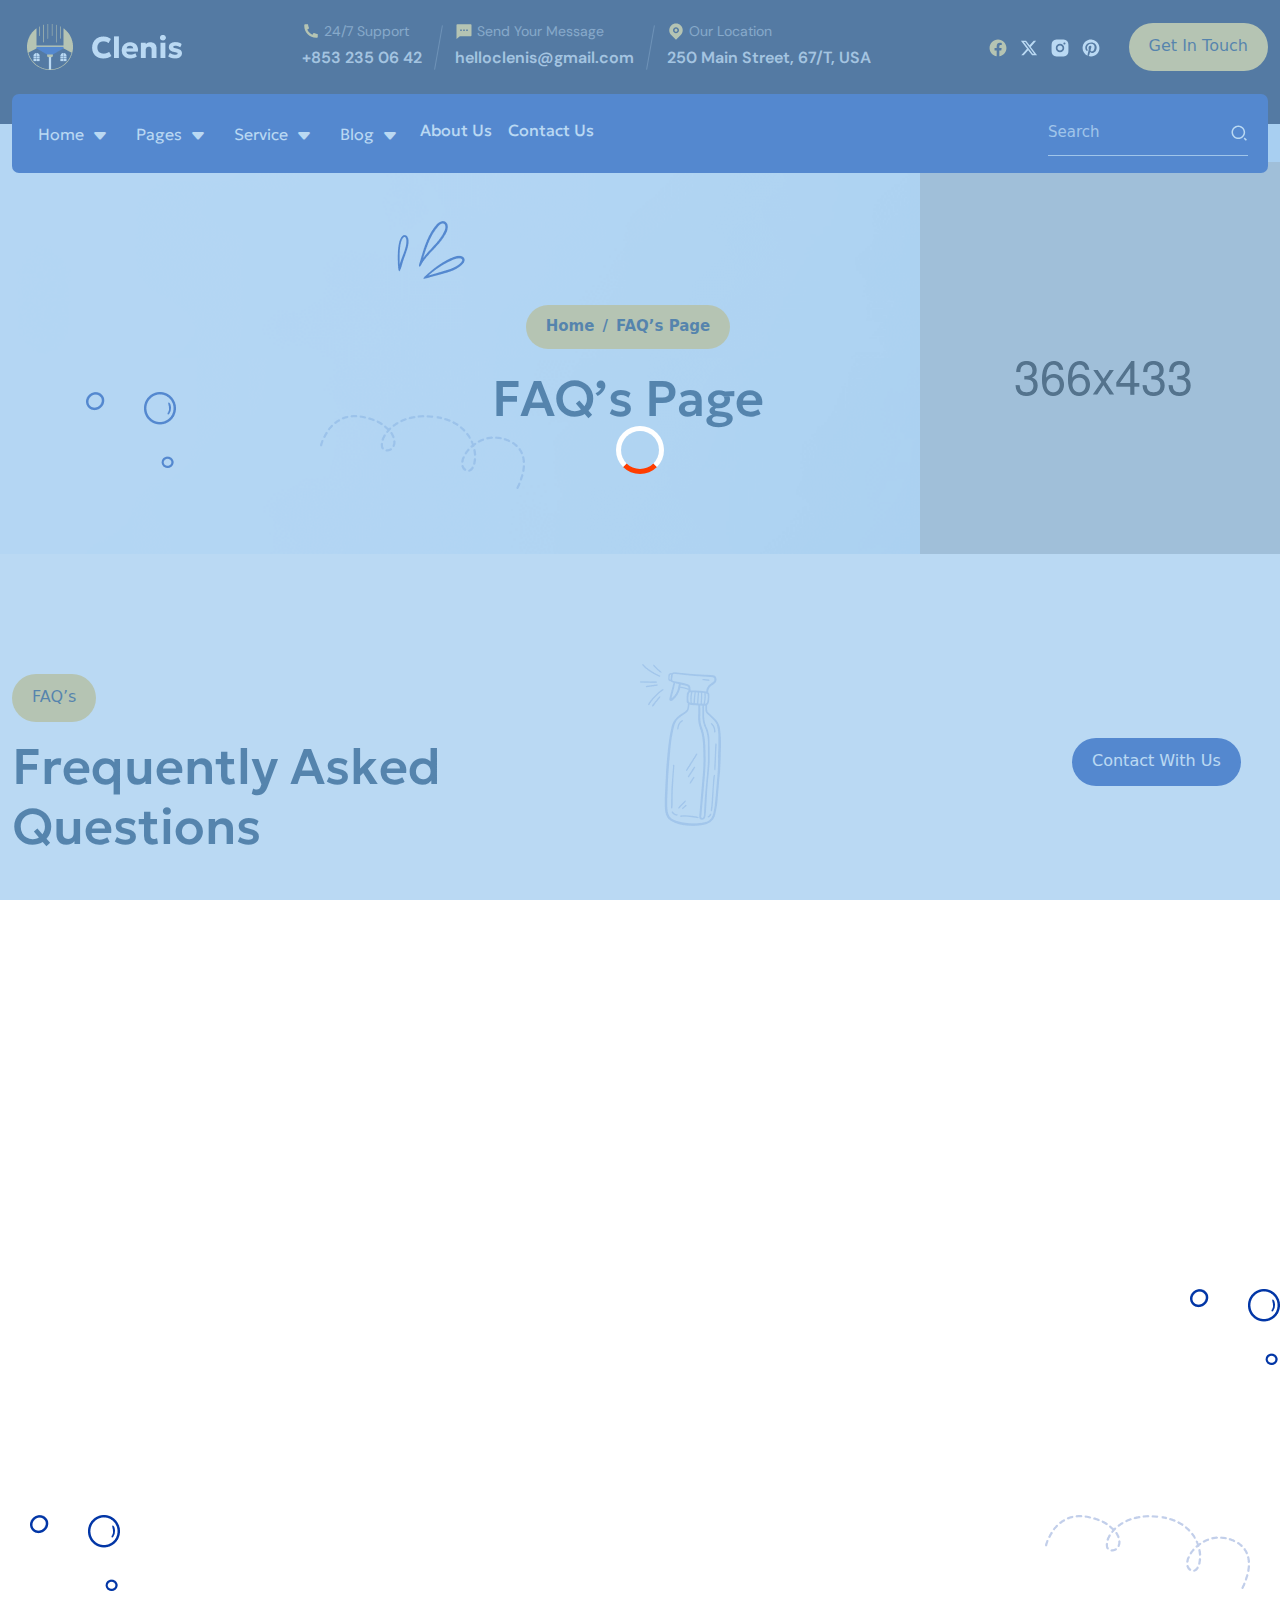
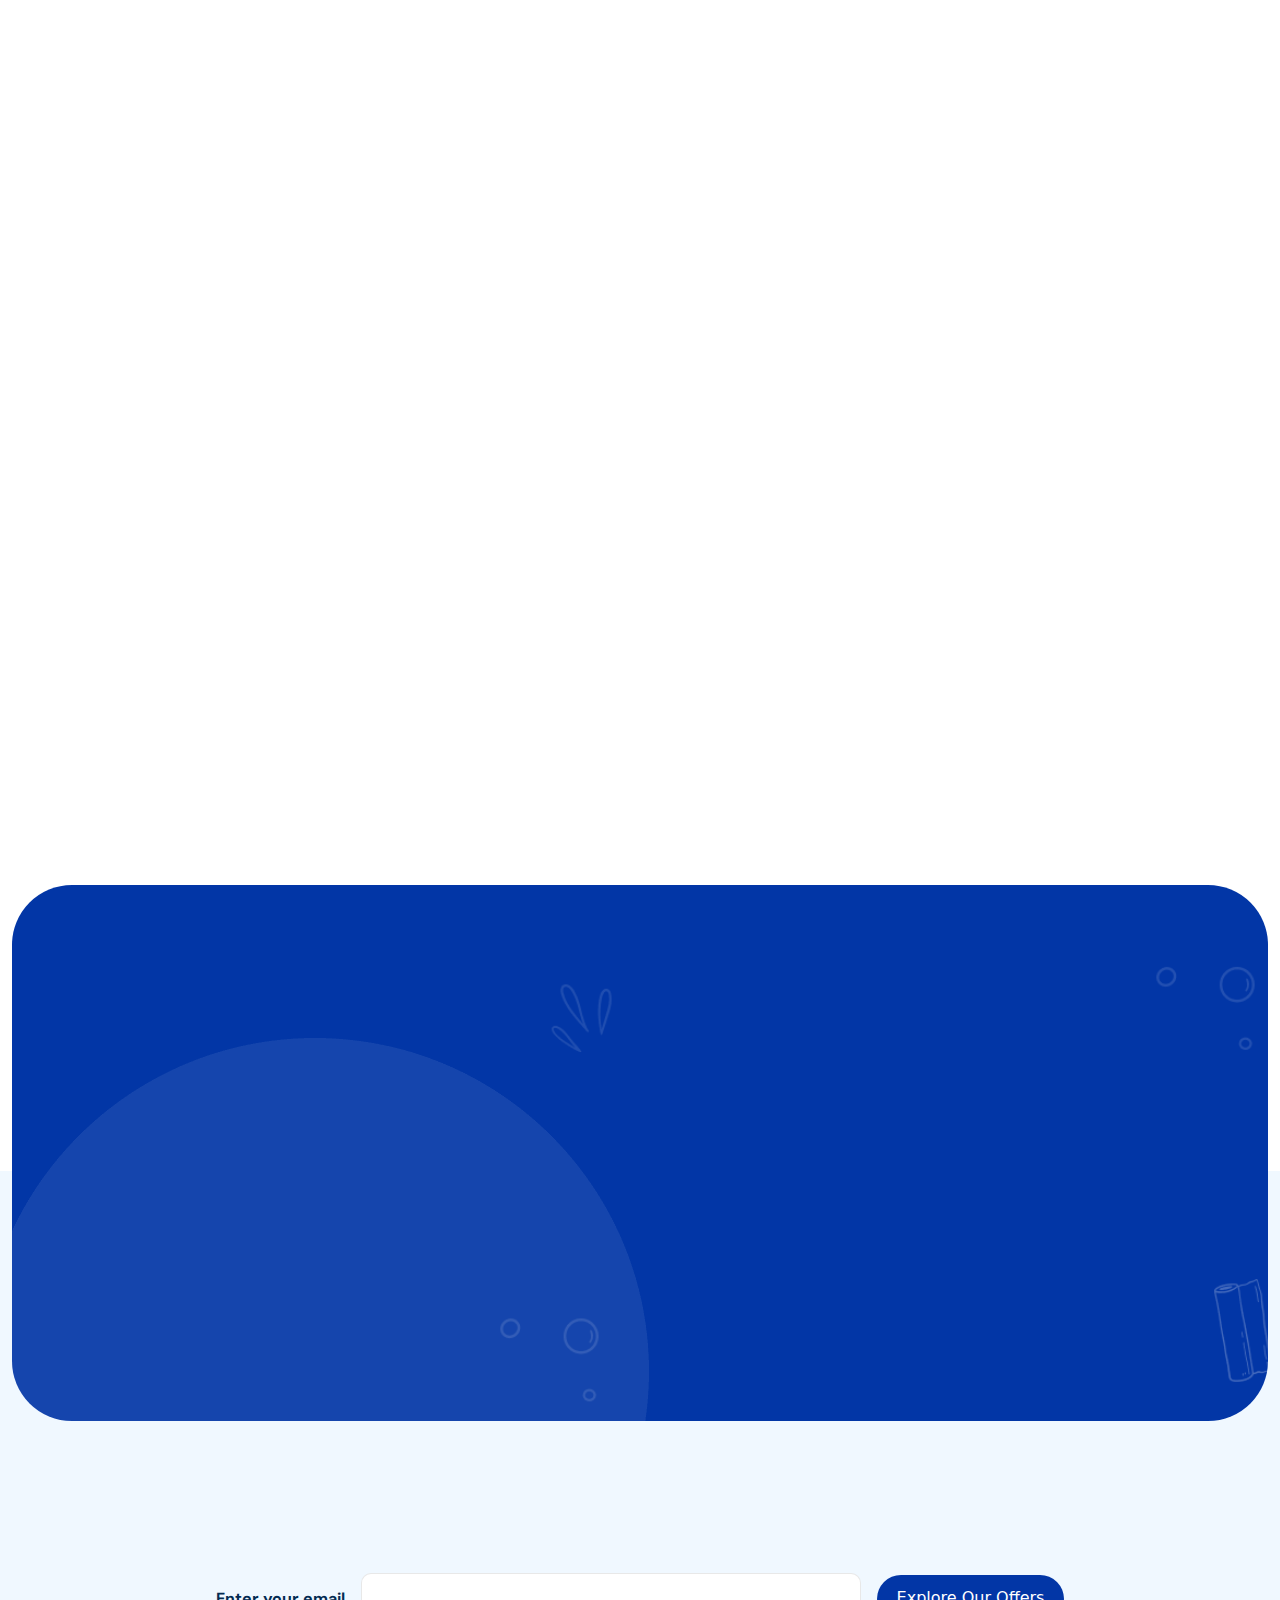
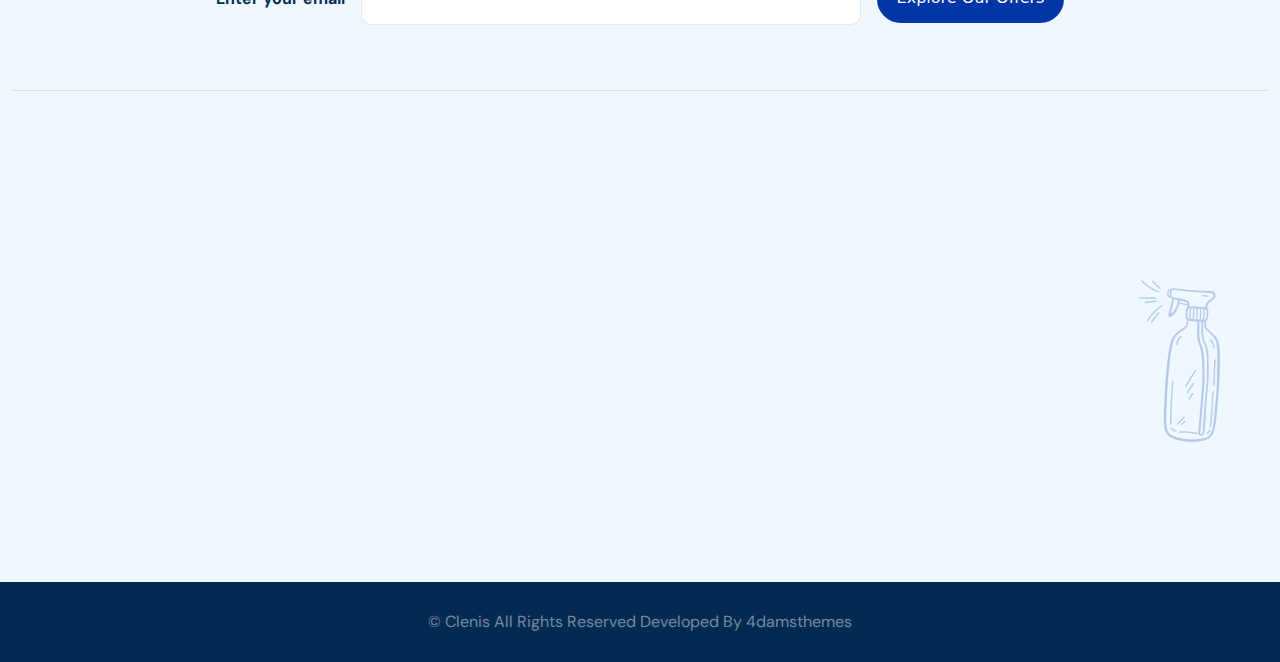
<file: Template_file/clenis/faq.html>
<!DOCTYPE html>
<html lang="en">

<!--<< Header Area >>-->
<head>
   <!--<< Required meta tags >>-->
   <meta charset="UTF-8">
   <meta http-equiv="X-UA-Compatible" content="IE=edge">
   <meta name="viewport" content="width=device-width, initial-scale=1.0">
   <!--<< Title >>-->
   <title>Clenis - Cleaning HTML Template</title>
   <!--<< Favcion >>-->
   <link rel="shortcut icon" href="assets/images/logo/favicon.png">
   <!--<< Bootstrap min.css >>-->
   <link rel="stylesheet" href="assets/css/bootstrap.min.css">
   <!--<< Main.css >>-->
   <link rel="stylesheet" href="assets/css/main.css">
</head>

<!--<< Body Area >>-->
<body>

<!--<< Prealoder >>-->
<div class="preloaders">
   <span class="loader"></span>
</div>
<!--<< Prealoder >>-->

<button type="button" class="click__sidebar remove__click">
   <svg width="30" height="14" viewBox="0 0 30 14" fill="none" xmlns="http://www.w3.org/2000/svg">
      <line y1="1.25" x2="30" y2="1.25" stroke="black" stroke-width="1.5"/>
      <line x1="5" y1="7.25" x2="30" y2="7.25" stroke="black" stroke-width="1.5"/>
      <line x1="10" y1="13.25" x2="30" y2="13.25" stroke="black" stroke-width="1.5"/>
   </svg>                     
</button>

<!----//-main header menu-//-->
<section class="main-header-section">
   <!--<<  Sub Contact >>-->
   <div class="sub__contact d-none d-xl-block sub__contacttwo wow fadeInDown cus__nonesub" data-wow-duration="1.2s">
      <div class="container">
         <div class="sub__contact__wrapper">
            <div class="sub__contact-right position-relative">
               <div class="main__logo">
                  <a href="index.html" class="logo">
                     <img src="assets/images/logo/logo.png" alt="logo">
                  </a>
               </div>
            </div>
            <div class="sub__contact-left">
               <div class="sub__contac-item">
                  <a href="#0" class="d-flex mb-1 align-items-center gap-1">
                     <svg width="18" height="18" viewBox="0 0 18 18" fill="none" xmlns="http://www.w3.org/2000/svg">
                        <path d="M15.75 12.315V14.9671C15.75 15.3608 15.4456 15.6875 15.0529 15.7153C14.7248 15.7384 14.4572 15.75 14.25 15.75C7.62255 15.75 2.25 10.3774 2.25 3.75C2.25 3.54278 2.26159 3.27515 2.28476 2.94713C2.31253 2.55441 2.6392 2.25 3.03289 2.25H5.68508C5.87758 2.25 6.03882 2.39582 6.05815 2.58735C6.0755 2.7593 6.09163 2.89735 6.10655 3.00151C6.25826 4.06104 6.56815 5.06952 7.01152 6.00227C7.08269 6.15199 7.03628 6.33119 6.90139 6.42754L5.28266 7.58385C6.26814 9.88583 8.11417 11.7319 10.4162 12.7174L11.5703 11.1014C11.6679 10.9649 11.8492 10.918 12.0007 10.9899C12.9334 11.4329 13.9418 11.7425 15.0012 11.8938C15.1047 11.9087 15.2419 11.9246 15.4126 11.9419C15.6042 11.9612 15.75 12.1225 15.75 12.315Z" fill="#F3CB5F"/>
                     </svg>                        
                     <span class="address d-block">
                        24/7 Support
                     </span>
                  </a>
                  <a href="#0" class="textp">
                     +853 235 06 42
                  </a>
               </div>
               <div class="vline-s"></div>
               <div class="sub__contac-item">
                  <a href="#0" class="d-flex mb-1 align-items-center gap-1">
                     <svg width="18" height="18" viewBox="0 0 18 18" fill="none" xmlns="http://www.w3.org/2000/svg">
                        <path d="M4.84091 14.25L1.5 16.875V3C1.5 2.58579 1.83579 2.25 2.25 2.25H15.75C16.1642 2.25 16.5 2.58579 16.5 3V13.5C16.5 13.9142 16.1642 14.25 15.75 14.25H4.84091ZM5.25 7.5V9H6.75V7.5H5.25ZM8.25 7.5V9H9.75V7.5H8.25ZM11.25 7.5V9H12.75V7.5H11.25Z" fill="#F3CB5F"/>
                     </svg>                                             
                     <span class="address d-block">
                        Send Your Message
                     </span>
                  </a>
                  <a href="#0" class="textp">
                     helloclenis@gmail.com
                  </a>
               </div>
               <div class="vline-s"></div>
               <div class="sub__contac-item">
                  <a href="#0" class="d-flex mb-1 align-items-center gap-1">
                     <svg width="18" height="18" viewBox="0 0 18 18" fill="none" xmlns="http://www.w3.org/2000/svg">
                        <path d="M13.773 13.023L9 17.7959L4.22703 13.023C1.59099 10.3869 1.59099 6.11307 4.22703 3.47703C6.86307 0.84099 11.1369 0.84099 13.773 3.47703C16.409 6.11307 16.409 10.3869 13.773 13.023ZM9 11.25C10.6568 11.25 12 9.90683 12 8.25C12 6.59314 10.6568 5.25 9 5.25C7.34314 5.25 6 6.59314 6 8.25C6 9.90683 7.34314 11.25 9 11.25ZM9 9.75C8.17155 9.75 7.5 9.07845 7.5 8.25C7.5 7.42157 8.17155 6.75 9 6.75C9.82845 6.75 10.5 7.42157 10.5 8.25C10.5 9.07845 9.82845 9.75 9 9.75Z" fill="#F3CB5F"/>
                     </svg>                                             
                     <span class="address d-block">
                        Our Location
                     </span>
                  </a>
                  <span class="textp">
                     250 Main Street, 67/T, USA
                  </span>
               </div>
            </div>
            <div class="header-topright-soc">
               <ul class="d-flex socss align-items-center">
                  <li>
                     <a href="javascript:void(0)">
                        <svg width="18" height="18" viewBox="0 0 16 16" fill="none" xmlns="http://www.w3.org/2000/svg">
                           <path d="M8.00075 0.5C3.8586 0.5 0.500732 3.85786 0.500732 8C0.500732 11.7435 3.24337 14.8462 6.82887 15.4089V10.1679H4.92456V8H6.82887V6.34766C6.82887 4.46797 7.94855 3.42969 9.6617 3.42969C10.4823 3.42969 11.3406 3.57617 11.3406 3.57617V5.42188H10.3948C9.46317 5.42188 9.17262 6 9.17262 6.59315V8H11.2527L10.9202 10.1679H9.17262V15.4089C12.7581 14.8462 15.5007 11.7435 15.5007 8C15.5007 3.85786 12.1428 0.5 8.00075 0.5Z" fill="#F3CB5F"/>
                        </svg>                        
                     </a>
                  </li>
                  <li>
                     <a href="javascript:void(0)">
                        <svg width="18" height="18" viewBox="0 0 18 16" fill="none" xmlns="http://www.w3.org/2000/svg">
                           <path d="M13.6536 0.6875H16.1346L10.7144 6.8825L17.0909 15.3125H12.0981L8.1876 10.1997L3.71313 15.3125H1.23063L7.02813 8.68625L0.911133 0.6875H6.03063L9.56535 5.36075L13.6536 0.6875ZM12.7829 13.8275H14.1576L5.28363 2.0945H3.80838L12.7829 13.8275Z" fill="white"/>
                        </svg>                                                
                     </a>
                  </li>
                  <li>
                     <a href="javascript:void(0)">
                        <svg width="18" height="18" viewBox="0 0 16 16" fill="none" xmlns="http://www.w3.org/2000/svg">
                           <path d="M8.77107 0.500732C9.61512 0.502127 10.0428 0.50659 10.4124 0.517592L10.558 0.522355C10.7262 0.528332 10.8921 0.535833 11.0921 0.545208C11.8902 0.582078 12.4346 0.708332 12.9127 0.893957C13.407 1.08458 13.8246 1.34208 14.2414 1.75896C14.6577 2.17583 14.9152 2.59458 15.1065 3.08771C15.2914 3.5652 15.4177 4.1102 15.4552 4.90833C15.4641 5.10833 15.4713 5.27423 15.4773 5.44241L15.482 5.58797C15.4929 5.95754 15.498 6.38532 15.4995 7.22937L15.5001 7.78865C15.5002 7.85697 15.5002 7.92747 15.5002 8.00022L15.5001 8.2118L15.4997 8.77107C15.4983 9.61512 15.4938 10.0428 15.4828 10.4124L15.478 10.558C15.4721 10.7262 15.4646 10.8921 15.4552 11.0921C15.4183 11.8902 15.2914 12.4346 15.1065 12.9127C14.9158 13.407 14.6577 13.8246 14.2414 14.2414C13.8246 14.6577 13.4052 14.9152 12.9127 15.1065C12.4346 15.2914 11.8902 15.4177 11.0921 15.4552C10.8921 15.4641 10.7262 15.4713 10.558 15.4773L10.4124 15.482C10.0428 15.4929 9.61512 15.498 8.77107 15.4995L8.2118 15.5001C8.14347 15.5002 8.07297 15.5002 8.00022 15.5002L7.78865 15.5001L7.22937 15.4997C6.38532 15.4983 5.95754 15.4938 5.58797 15.4828L5.44241 15.478C5.27423 15.4721 5.10833 15.4646 4.90833 15.4552C4.1102 15.4183 3.56645 15.2914 3.08771 15.1065C2.59395 14.9158 2.17583 14.6577 1.75896 14.2414C1.34208 13.8246 1.08521 13.4052 0.893957 12.9127C0.708332 12.4346 0.582708 11.8902 0.545208 11.0921C0.536298 10.8921 0.52903 10.7262 0.523142 10.558L0.518425 10.4124C0.507452 10.0428 0.50245 9.61512 0.50083 8.77107L0.500732 7.22937C0.502127 6.38532 0.50659 5.95754 0.517592 5.58797L0.522355 5.44241C0.528332 5.27423 0.535833 5.10833 0.545208 4.90833C0.582078 4.10958 0.708332 3.56583 0.893957 3.08771C1.08458 2.59395 1.34208 2.17583 1.75896 1.75896C2.17583 1.34208 2.59458 1.08521 3.08771 0.893957C3.56583 0.708332 4.10958 0.582708 4.90833 0.545208C5.10833 0.536298 5.27423 0.52903 5.44241 0.523142L5.58797 0.518425C5.95754 0.507452 6.38532 0.50245 7.22937 0.50083L8.77107 0.500732ZM8.00022 4.25021C5.92803 4.25021 4.25021 5.92986 4.25021 8.00022C4.25021 10.0724 5.92986 11.7502 8.00022 11.7502C10.0724 11.7502 11.7502 10.0705 11.7502 8.00022C11.7502 5.92803 10.0705 4.25021 8.00022 4.25021ZM8.00022 5.75021C9.2429 5.75021 10.2502 6.75717 10.2502 8.00022C10.2502 9.2429 9.2432 10.2502 8.00022 10.2502C6.75755 10.2502 5.75021 9.2432 5.75021 8.00022C5.75021 6.75755 6.75717 5.75021 8.00022 5.75021ZM11.9377 3.12521C11.4207 3.12521 11.0002 3.54513 11.0002 4.06207C11.0002 4.579 11.4201 4.99958 11.9377 4.99958C12.4546 4.99958 12.8752 4.57965 12.8752 4.06207C12.8752 3.54513 12.4539 3.12455 11.9377 3.12521Z" fill="white"/>
                        </svg>                                            
                     </a>
                  </li>
                  <li>
                     <a href="javascript:void(0)">
                        <svg width="18" height="18" viewBox="0 0 16 16" fill="none" xmlns="http://www.w3.org/2000/svg">
                           <path d="M9.02877 0.570816C5.31884 0.0595113 1.80037 2.36379 0.785479 5.96942C-0.229413 9.57508 1.57033 13.3769 5.00203 14.8767C4.95698 14.3006 4.99801 13.721 5.12376 13.1571C5.26223 12.5281 6.09591 9.0599 6.09591 9.0599C5.92978 8.68798 5.8467 8.28425 5.85244 7.87693C5.85244 6.76318 6.49515 5.93221 7.29477 5.93221C7.5854 5.92789 7.86357 6.05021 8.05685 6.26736C8.25012 6.48451 8.33945 6.77503 8.3015 7.06325C8.3015 7.7384 7.8677 8.75983 7.6421 9.71773C7.55105 10.0742 7.63482 10.4527 7.86777 10.7375C8.10072 11.0222 8.45517 11.1792 8.82252 11.1604C10.2458 11.1604 11.2006 9.33688 11.2006 7.18445C11.2006 5.53404 10.1073 4.29913 8.09322 4.29913C7.1195 4.26148 6.17291 4.6247 5.47417 5.30407C4.77543 5.98345 4.38563 6.91963 4.39567 7.89425C4.37422 8.42915 4.54674 8.95378 4.88145 9.37153C5.01021 9.4673 5.05989 9.63688 5.00319 9.78703C4.96857 9.92548 4.88145 10.2544 4.84683 10.3756C4.83224 10.4585 4.77919 10.5296 4.70387 10.5671C4.62855 10.6047 4.53988 10.6043 4.4649 10.5661C3.42642 10.1506 2.93718 9.00793 2.93718 7.70383C2.93718 5.56867 4.72568 3.01228 8.3027 3.01228C11.1498 3.01228 13.0422 5.09548 13.0422 7.3229C13.0422 10.2544 11.4101 12.4588 8.99735 12.4588C8.26445 12.4821 7.57047 12.1296 7.15692 11.524C7.15692 11.524 6.72305 13.261 6.63762 13.5898C6.46326 14.1574 6.20584 14.6961 5.87379 15.1883C6.56577 15.3982 7.28532 15.5033 8.00847 15.5C9.9977 15.5013 11.9058 14.7113 13.3122 13.304C14.7185 11.8968 15.5074 9.9878 15.5052 7.99813C15.503 4.2523 12.7387 1.08212 9.02877 0.570816Z" fill="white"/>
                        </svg>                                              
                     </a>
                  </li>
               </ul>
               <a href="contact.html" class="cmn--btn cmn-alt2">
                  <span>
                     Get In Touch
                  </span>
               </a>
            </div>
         </div>
      </div>
   </div>
   <!--<<  Sub Contact >>-->
   <!-- header-section start -->
   <div class="main-headerwrap">
      <div class="container">
         <div class="main-navbar">
            <nav class="navbar-custom">
                <div class="d-flex align-items-center justify-content-between">
                    <a href="index.html" class="nav-brand d-block d-lg-none">
                        <img class="d-none d-md-block" src="assets/images/logo/logo.png" alt="logo">
                        <img class="d-block d-md-none" src="assets/images/logo/logo.png" alt="logo">
                    </a>
                    <div class="d-flex gap-4">
                        <div class="search-button-head d-lg-none">
                           <a href="#search">
                              <i class="bi bi-search fz-20 text-white"></i>
                           </a>
                        </div>
                        <!-- <div class="switch-wrapper-top d-flex d-lg-none"></div> -->
                        <button class="navbar-toggle-btn d-block d-lg-none" type="button">
                            <span></span>
                            <span></span>
                            <span></span>
                            <span></span>
                        </button>
                    </div>
                </div>
                <div class="navbar-toggle-item">
                    <div class="d-flex gap-5 flex-column flex-lg-row align-items-start align-items-lg-center justify-content-between mt-4 mt-lg-0">
                        <a href="index.html" class="navbar-brand d-lg-block d-none d-xl-none">
                            <img src="assets/images/logo/logo.png" alt="logo">
                        </a>
                        <ul class="custom-nav d-lg-flex d-grid">
                            <li class="menu-item position-relative">
                                <button class="position-relative d-flex align-items-center gap-2">
                                    Home
                                    <i class="bi bi-caret-down-fill"></i>
                                </button>
                                <ul class="sub-menu home-scroolls ">
                                    <li class="menu-link">
                                        <a href="index.html" >Home One</a>
                                    </li>
                                    <li class="menu-link">
                                        <a href="index-2.html" >Home Two</a>
                                    </li>
                                </ul>
                            </li>
                            <li class="menu-item position-relative">
                              <button class="position-relative d-flex align-items-center gap-2">
                                 Pages
                                 <i class="bi bi-caret-down-fill"></i>
                             </button>
                              <ul class="sub-menu home-scroolls ">
                                  <li class="menu-link">
                                      <a href="project.html" >Project</a>
                                  </li>
                                  <li class="menu-link">
                                      <a href="project-details.html" >Project Details</a>
                                  </li>
                                  <li class="menu-link">
                                      <a href="pricing.html" >Pricing</a>
                                  </li>
                                  <li class="menu-link">
                                    <a href="team.html" >Team</a>
                                </li>
                                <li class="menu-link">
                                    <a href="team-details.html" >Team Details</a>
                                 </li>
                                 <li class="menu-link">
                                    <a href="faq.html" >Faqs</a>
                                 </li>
                                 <li class="menu-link">
                                    <a href="contact.html" >Contact</a>
                                 </li>
                              </ul>
                          </li>
                           <li class="menu-item position-relative">
                              <button class="position-relative d-flex align-items-center gap-2">
                                 Service
                                 <i class="bi bi-caret-down-fill"></i>
                             </button>
                              <ul class="sub-menu home-scroolls ">
                                 <li class="menu-link">
                                    <a href="service.html" >Service</a>
                                 </li>
                                 <li class="menu-link">
                                    <a href="service-details.html" >Service Details</a>
                                 </li>
                              </ul>
                           </li>
                           <li class="menu-item position-relative">
                              <button class="position-relative d-flex align-items-center gap-2">
                                 Blog
                                 <i class="bi bi-caret-down-fill"></i>
                             </button>
                              <ul class="sub-menu home-scroolls ">
                                  <li class="menu-link">
                                      <a href="blog.html" >Blog</a>
                                  </li>
                                  <li class="menu-link">
                                      <a href="blog-details.html" >Blog Details</a>
                                  </li>
                              </ul>
                          </li>
                            <li class="menu-item itembg__1 position-relative">
                                <a href="about.html" class="fw_500">
                                    About us
                                </a>
                            </li>
                            <li class="menu-item itembg__1 position-relative">
                                <a href="contact.html" class="fw_500">
                                    Contact Us
                                </a>
                            </li>
                        </ul>
                        <div class="search-bars-menu d-none d-lg-block">
                           <form action="#">
                              <input type="text" placeholder="Search">
                              <svg width="20" height="20" viewBox="0 0 20 20" fill="none" xmlns="http://www.w3.org/2000/svg">
                                 <path d="M9.16663 1.66666C13.3066 1.66666 16.6666 5.02666 16.6666 9.16666C16.6666 13.3067 13.3066 16.6667 9.16663 16.6667C5.02663 16.6667 1.66663 13.3067 1.66663 9.16666C1.66663 5.02666 5.02663 1.66666 9.16663 1.66666ZM9.16663 15C12.3895 15 15 12.3896 15 9.16666C15 5.94375 12.3895 3.33333 9.16663 3.33333C5.94371 3.33333 3.33329 5.94375 3.33329 9.16666C3.33329 12.3896 5.94371 15 9.16663 15ZM16.2377 15.0592L18.5947 17.4162L17.4162 18.5947L15.0592 16.2377L16.2377 15.0592Z" fill="white"/>
                              </svg>                                 
                           </form>
                        </div>
                    </div>
                </div>
            </nav>
         </div>
      </div>
   </div>
</section>
<!----//-main header menu-//-->

<!----//-banner V-1-//-->
<section class="banner-breadcrumnd overflow-hidden">
   <div class="container">
      <div class="breadcrumnd-wrapper position-relative">
         <div class="bread-man">
            <img src="assets/images/about/bread-man.png" alt="img">
         </div>
         <div class="row align-items-center justify-content-between">
            <div class="breadcrumnd-content text-center">
               <div class="about-content-head2">
                  <div class="cmn-section-title">
                     <div class="breadcrumb-bg wow fadeInUp" data-wow-delay="1.5"> 
                        <ul class="breads">
                           <li>
                              <a href="index.html">
                                 Home 
                              </a>
                           </li>
                           <li>
                              / 
                           </li>
                           <li>
                              FAQ’s Page
                           </li>
                        </ul>
                     </div>
                     <h2 class="title mb-0 wow fadeInDown" data-wow-delay="1.5">
                        FAQ’s Page
                     </h2>
                  </div>
               </div>
            </div>
         </div>
      </div>
   </div>
   <img src="assets/images/icon/working-ball.png" alt="img" class="working-ball">
   <img src="assets/images/icon/fl-right.png" alt="img" class="working-fl">
   <img src="assets/images/about/arrow-rotate.png" alt="img" class="working-arrow">
</section>
<!----//-banner V-1-//-->

<!--<<  Faq section >>-->
<section class="faq-sectionv2 pt-120 overflow-hidden position-relative">
   <div class="container">
      <div class="row justify-content-between align-items-center mb-60 g-3">
         <div class="col-lg-6 col-md-6">
            <div class="cmn-section-title apointment-content">
               <a href="#0" class="cmn--btn cmn-alt2 wow fadeInDown" data-wow-delay="0.4s">
                  <span>
                     FAQ’s
                  </span>
               </a>
               <h2 class="title mt-xxl-4 mt-2 mb-0 wow fadeInUp" data-wow-delay="0.6s">
                  Frequently asked questions
               </h2>
            </div>
         </div>
         <div class="col-xl-2 col-lg-3 col-md-3 wow fadeInDown" data-wow-delay="0.7s">
            <a href="#0" class="cmn--btn">
               <span>
                  Contact With Us
               </span>
            </a>
         </div>
      </div>
      <div class="row g-4 align-items-end">
         <div class="col-lg-4 wow fadeInDown" data-wow-delay="0.5s">
            <div class="faq-thumb1 position-relative">
               <img src="assets/images/about/fq1.png" alt="img" class="imgw">
            </div>
         </div>
         <div class="col-lg-8">
            <div class="ser__accordion faq__content">
               <div class="accordion" id="accordionExample2">
                  <div class="accordion-item wow fadeInUp" data-wow-delay="0.4s">
                    <h2 class="accordion-header">
                      <button class="accordion-button d-flex align-items-center justify-content-between w-100" type="button" data-bs-toggle="collapse" data-bs-target="#collapseOne2" aria-expanded="true" aria-controls="collapseOne2">
                        <span class="much">
                           Are you insured against damage?
                        </span>
                        <i class="bi bi-caret-down-fill"></i>
                      </button>
                    </h2>
                    <div id="collapseOne2" class="accordion-collapse collapse show" data-bs-parent="#accordionExample2">
                      <div class="accordion-body">
                        <p>
                           We believe in the power of attention to detail. Our cleaners are meticulous in their work, leaving no nook or cranny untouched. We take pride in our ability to. We believe in the power of attention to detail. Our cleaners are meticulous in their work, leaving no nook or cranny untouched.
                        </p>
                      </div>
                    </div>
                  </div>
                  <div class="accordion-item wow fadeInUp" data-wow-delay="0.5s">
                    <h2 class="accordion-header">
                      <button class="accordion-button d-flex align-items-center justify-content-between w-100 collapsed" type="button" data-bs-toggle="collapse" data-bs-target="#collapseTwo2" aria-expanded="false" aria-controls="collapseTwo2">
                        <span class="much">
                           How can I get a help from your cleaning company
                        </span>
                        <i class="bi bi-caret-down-fill"></i>
                      </button>
                    </h2>
                    <div id="collapseTwo2" class="accordion-collapse collapse" data-bs-parent="#accordionExample2">
                      <div class="accordion-body">
                        <p>
                           We believe in the power of attention to detail. Our cleaners are meticulous in their work, leaving no nook or cranny untouched. We take pride in our ability to. We believe in the power of attention to detail. Our cleaners are meticulous in their work, leaving no nook or cranny untouched.
                        </p>
                      </div>
                    </div>
                  </div>
                  <div class="accordion-item wow fadeInUp" data-wow-delay="0.6s">
                    <h2 class="accordion-header">
                      <button class="accordion-button d-flex align-items-center justify-content-between w-100 collapsed" type="button" data-bs-toggle="collapse" data-bs-target="#collapseThree2" aria-expanded="false" aria-controls="collapseThree2">
                        <span class="much">
                           Can I trust you with my clothes for cleaning?
                        </span>
                        <i class="bi bi-caret-down-fill"></i>
                      </button>
                    </h2>
                    <div id="collapseThree2" class="accordion-collapse collapse" data-bs-parent="#accordionExample2">
                      <div class="accordion-body">
                        <p>
                           We believe in the power of attention to detail. Our cleaners are meticulous in their work, leaving no nook or cranny untouched. We take pride in our ability to. We believe in the power of attention to detail. Our cleaners are meticulous in their work, leaving no nook or cranny untouched.
                        </p>
                      </div>
                    </div>
                  </div>
                  <div class="accordion-item wow fadeInUp" data-wow-delay="0.7s">
                     <h2 class="accordion-header">
                       <button class="accordion-button d-flex align-items-center justify-content-between w-100 collapsed" type="button" data-bs-toggle="collapse" data-bs-target="#collapseThree2w" aria-expanded="false" aria-controls="collapseThree2w">
                         <span class="much">
                           How long does your company cleaning take?
                         </span>
                         <i class="bi bi-caret-down-fill"></i>
                       </button>
                     </h2>
                     <div id="collapseThree2w" class="accordion-collapse collapse" data-bs-parent="#accordionExample2">
                       <div class="accordion-body">
                         <p>
                           We believe in the power of attention to detail. Our cleaners are meticulous in their work, leaving no nook or cranny untouched. We take pride in our ability to. We believe in the power of attention to detail. Our cleaners are meticulous in their work, leaving no nook or cranny untouched.
                         </p>
                       </div>
                     </div>
                   </div>
                   <div class="accordion-item wow fadeInUp" data-wow-delay="0.8s">
                     <h2 class="accordion-header">
                       <button class="accordion-button d-flex align-items-center justify-content-between w-100 collapsed" type="button" data-bs-toggle="collapse" data-bs-target="#collapseThree2www2" aria-expanded="false" aria-controls="collapseThree2www2">
                         <span class="much">
                           How does the whole process work?
                         </span>
                         <i class="bi bi-caret-down-fill"></i>
                       </button>
                     </h2>
                     <div id="collapseThree2www2" class="accordion-collapse collapse" data-bs-parent="#accordionExample2">
                       <div class="accordion-body">
                         <p>
                           We believe in the power of attention to detail. Our cleaners are meticulous in their work, leaving no nook or cranny untouched. We take pride in our ability to. We believe in the power of attention to detail. Our cleaners are meticulous in their work, leaving no nook or cranny untouched.
                         </p>
                       </div>
                     </div>
                   </div>
                </div>
            </div>
         </div>
      </div>
   </div>
   <img src="assets/images/icon/working-ball.png" alt="img" class="bn2-worball">
   <img src="assets/images/footer/footer-spra.png" alt="img" class="fq-spra1">
</section>
<!--<<  Faq section >>-->


<!--<<  Faq section >>-->
<section class="faq-section pt-120 pb-120 overflow-hidden position-relative">
   <div class="container">
      <div class="row justify-content-center">
         <div class="col-xxl-4 col-xl-6 col-lg-6">
            <div class="cmn-section-title text-center apointment-content mb-60">
               <a href="#0" class="cmn--btn cmn-alt2 mb-xxl-4 mb-3 wow fadeInDown" data-wow-delay="0.4s">
                  <span>
                     FAQ’s
                  </span>
               </a>
               <h2 class="title mb-0 wow fadeInUp" data-wow-delay="0.6s">
                  Frequently asked questions
               </h2>
            </div>
         </div>
      </div>
      <div class="row g-4 align-items-end">
         <div class="col-lg-8">
            <div class="ser__accordion faq__content">
               <div class="accordion" id="accordionExample">
                  <div class="accordion-item wow fadeInUp" data-wow-delay="0.4s">
                    <h2 class="accordion-header">
                      <button class="accordion-button d-flex align-items-center justify-content-between w-100" type="button" data-bs-toggle="collapse" data-bs-target="#collapseOne" aria-expanded="true" aria-controls="collapseOne">
                        <span class="much">
                           Are you insured against damage?
                        </span>
                        <i class="bi bi-caret-down-fill"></i>
                      </button>
                    </h2>
                    <div id="collapseOne" class="accordion-collapse collapse show" data-bs-parent="#accordionExample">
                      <div class="accordion-body">
                        <p>
                           We believe in the power of attention to detail. Our cleaners are meticulous in their work, leaving no nook or cranny untouched. We take pride in our ability to. We believe in the power of attention to detail. Our cleaners are meticulous in their work, leaving no nook or cranny untouched.
                        </p>
                      </div>
                    </div>
                  </div>
                  <div class="accordion-item wow fadeInUp" data-wow-delay="0.5s">
                    <h2 class="accordion-header">
                      <button class="accordion-button d-flex align-items-center justify-content-between w-100 collapsed" type="button" data-bs-toggle="collapse" data-bs-target="#collapseTwo" aria-expanded="false" aria-controls="collapseTwo">
                        <span class="much">
                           How can I get a help from your cleaning company
                        </span>
                        <i class="bi bi-caret-down-fill"></i>
                      </button>
                    </h2>
                    <div id="collapseTwo" class="accordion-collapse collapse" data-bs-parent="#accordionExample">
                      <div class="accordion-body">
                        <p>
                           We believe in the power of attention to detail. Our cleaners are meticulous in their work, leaving no nook or cranny untouched. We take pride in our ability to. We believe in the power of attention to detail. Our cleaners are meticulous in their work, leaving no nook or cranny untouched.
                        </p>
                      </div>
                    </div>
                  </div>
                  <div class="accordion-item wow fadeInUp" data-wow-delay="0.6s">
                    <h2 class="accordion-header">
                      <button class="accordion-button d-flex align-items-center justify-content-between w-100 collapsed" type="button" data-bs-toggle="collapse" data-bs-target="#collapseThree" aria-expanded="false" aria-controls="collapseThree">
                        <span class="much">
                           Can I trust you with my clothes for cleaning?
                        </span>
                        <i class="bi bi-caret-down-fill"></i>
                      </button>
                    </h2>
                    <div id="collapseThree" class="accordion-collapse collapse" data-bs-parent="#accordionExample">
                      <div class="accordion-body">
                        <p>
                           We believe in the power of attention to detail. Our cleaners are meticulous in their work, leaving no nook or cranny untouched. We take pride in our ability to. We believe in the power of attention to detail. Our cleaners are meticulous in their work, leaving no nook or cranny untouched.
                        </p>
                      </div>
                    </div>
                  </div>
                  <div class="accordion-item wow fadeInUp" data-wow-delay="0.7s">
                     <h2 class="accordion-header">
                       <button class="accordion-button d-flex align-items-center justify-content-between w-100 collapsed" type="button" data-bs-toggle="collapse" data-bs-target="#collapseThreew" aria-expanded="false" aria-controls="collapseThreew">
                         <span class="much">
                           How long does your company cleaning take?
                         </span>
                         <i class="bi bi-caret-down-fill"></i>
                       </button>
                     </h2>
                     <div id="collapseThreew" class="accordion-collapse collapse" data-bs-parent="#accordionExample">
                       <div class="accordion-body">
                         <p>
                           We believe in the power of attention to detail. Our cleaners are meticulous in their work, leaving no nook or cranny untouched. We take pride in our ability to. We believe in the power of attention to detail. Our cleaners are meticulous in their work, leaving no nook or cranny untouched.
                         </p>
                       </div>
                     </div>
                   </div>
                   <div class="accordion-item wow fadeInUp" data-wow-delay="0.8s">
                     <h2 class="accordion-header">
                       <button class="accordion-button d-flex align-items-center justify-content-between w-100 collapsed" type="button" data-bs-toggle="collapse" data-bs-target="#collapseThreeww" aria-expanded="false" aria-controls="collapseThreeww">
                         <span class="much">
                           How does the whole process work?
                         </span>
                         <i class="bi bi-caret-down-fill"></i>
                       </button>
                     </h2>
                     <div id="collapseThreeww" class="accordion-collapse collapse" data-bs-parent="#accordionExample">
                       <div class="accordion-body">
                         <p>
                           We believe in the power of attention to detail. Our cleaners are meticulous in their work, leaving no nook or cranny untouched. We take pride in our ability to. We believe in the power of attention to detail. Our cleaners are meticulous in their work, leaving no nook or cranny untouched.
                         </p>
                       </div>
                     </div>
                   </div>
                </div>
            </div>
         </div>
         <div class="col-lg-4 wow fadeInDown" data-wow-delay="0.5s">
            <div class="faq-thumb1 position-relative">
               <img src="assets/images/icon/flower.png" alt="img" class="faq-map d-block">
               <img src="assets/images/about/fq2.png" alt="img" class="imgw">
            </div>
         </div>
      </div>
   </div>
   <img src="assets/images/icon/working-ball.png" alt="img" class="fq-worball">
   <img src="assets/images/about/arrow-rotate.png" alt="img" class="fq-arr">
</section>
<!--<<  Faq section >>-->



<!--<<  Apointment section >>-->
<section class="apointemt-section">
   <div class="container">
      <div class="apintment-wrapper position-relative">
         <div class="row align-items-center">
            <div class="col-lg-6 order-1 order-lg-0 wow fadeInDown" data-wow-delay="0.5s">
               <div class="apointment-thumb position-relative">
                  <img src="assets/images/about/ask-wman.png" alt="img">
               </div>
            </div>
            <div class="col-lg-6">
               <div class="cmn-section-title apointment-content">
                  <a href="contact.html" class="cmn--btn cmn-alt1 cmn-apint wow fadeInUp" data-wow-delay="0.4s">
                     <span>
                        Book A Appointment
                     </span>
                  </a>
                  <h2 class="text-white wow fadeInDown" data-wow-delay="0.5s">
                     Request a free cleaning quote today
                  </h2>
                  <p class="pra1 wow fadeInUp" data-wow-delay="0.6s">
                     We love help you get your clothes fresh and clean so we here for you 24/7 for any question, concern or suggestion.
                  </p>
                  <a href="contact.html" class="cmn--btn cmn-alt2 wow fadeInDown" data-wow-delay="0.7s">
                     <span>
                        Book A Appointment
                     </span>
                  </a>
               </div>
            </div>
         </div>
         <span class="foo-shape">
            <img src="assets/images/footer/f-shape.png" alt="img">
         </span>
      </div>
   </div>
</section>
<!--<<  Apointment section >>-->

<!--<<  Footer v-1 >>-->
<footer class="footer__section position-relative">
   <div class="container">
      <div class="newsletter-section">
         <h3 class="title subcribe-title wow fadeInDown" data-wow-delay="0.4s">
            Subscribe to Our Newsletter
         </h3>
         <form action="#">
            <span class="fz-16 title d-block fw-700 prafont">
               Enter your email
            </span>
            <input type="text">
            <button type="button" class="cmn--btn">
               <span>
                  Explore Our Offers
               </span>
            </button>
         </form>
      </div>
      <div class="footer__top pb-120">
         <div class="row g-4">
            <div class="col-xl-4 col-lg-3 col-md-5 col-sm-6 wow fadeInUp" data-wow-duration="2.1s">
               <div class="footer__item">
                  <a href="index.html" class="footer-logo">
                     <img src="assets/images/logo/logo-black.png" alt="img">
                  </a>
                  <p class="prag">
                     With a rich history spanning decades, our club has become a symbol of excellence in the golfing community. offers a challenging yet rewarding game play.
                  </p>
                  <ul class="footer-social d-flex align-items-center">
                     <li>
                        <a href="#">
                           <svg width="24" height="24" viewBox="0 0 24 24" fill="none" xmlns="http://www.w3.org/2000/svg">
                              <path d="M9.69771 13.2478C9.62571 13.2478 8.04171 13.2478 7.32171 13.2478C6.93771 13.2478 6.81771 13.1038 6.81771 12.7438C6.81771 11.7838 6.81771 10.7998 6.81771 9.83983C6.81771 9.45583 6.96171 9.33583 7.32171 9.33583H9.69771C9.69771 9.26383 9.69771 7.87183 9.69771 7.22383C9.69771 6.26383 9.86571 5.35183 10.3457 4.51183C10.8497 3.64783 11.5697 3.07183 12.4817 2.73583C13.0817 2.51983 13.6817 2.42383 14.3297 2.42383H16.6817C17.0177 2.42383 17.1617 2.56783 17.1617 2.90383V5.63983C17.1617 5.97583 17.0177 6.11983 16.6817 6.11983C16.0337 6.11983 15.3857 6.11983 14.7377 6.14383C14.0897 6.14383 13.7537 6.45583 13.7537 7.12783C13.7297 7.84783 13.7537 8.54383 13.7537 9.28783H16.5377C16.9217 9.28783 17.0657 9.43183 17.0657 9.81583V12.7198C17.0657 13.1038 16.9457 13.2238 16.5377 13.2238C15.6737 13.2238 13.8257 13.2238 13.7537 13.2238V21.0478C13.7537 21.4558 13.6337 21.5998 13.2017 21.5998C12.1937 21.5998 11.2097 21.5998 10.2017 21.5998C9.84171 21.5998 9.69771 21.4558 9.69771 21.0958C9.69771 18.5758 9.69771 13.3198 9.69771 13.2478Z" fill="#0236A6"/>
                           </svg>                              
                        </a>
                     </li>
                     <li>
                        <a href="#0">
                           <svg width="25" height="24" viewBox="0 0 25 24" fill="none" xmlns="http://www.w3.org/2000/svg">
                              <path d="M18.8571 0H6.85714C3.49714 0 0.857143 2.64 0.857143 6V18C0.857143 21.36 3.49714 24 6.85714 24H18.8571C22.2171 24 24.8571 21.36 24.8571 18V6C24.8571 2.64 22.2171 0 18.8571 0ZM22.4571 18C22.4571 20.04 20.8971 21.6 18.8571 21.6H6.85714C4.81714 21.6 3.25714 20.04 3.25714 18V6C3.25714 3.96 4.81714 2.4 6.85714 2.4H18.8571C20.8971 2.4 22.4571 3.96 22.4571 6V18Z" fill="#032B52"/>
                              <path d="M12.8571 6C9.49714 6 6.85714 8.64 6.85714 12C6.85714 15.36 9.49714 18 12.8571 18C16.2171 18 18.8571 15.36 18.8571 12C18.8571 8.64 16.2171 6 12.8571 6ZM12.8571 15.6C10.8171 15.6 9.25714 14.04 9.25714 12C9.25714 9.96 10.8171 8.4 12.8571 8.4C14.8971 8.4 16.4571 9.96 16.4571 12C16.4571 14.04 14.8971 15.6 12.8571 15.6Z" fill="#032B52"/>
                              <path d="M18.8566 7.1998C19.5194 7.1998 20.0566 6.66255 20.0566 5.9998C20.0566 5.33706 19.5194 4.7998 18.8566 4.7998C18.1939 4.7998 17.6566 5.33706 17.6566 5.9998C17.6566 6.66255 18.1939 7.1998 18.8566 7.1998Z" fill="#032B52"/>
                           </svg>                              
                        </a>
                     </li>
                     <li>
                        <a href="#0">
                           <svg width="23" height="20" viewBox="0 0 23 20" fill="none" xmlns="http://www.w3.org/2000/svg">
                              <path d="M17.9178 0.25H21.2258L13.9988 8.51L22.5008 19.75H15.8438L10.6298 12.933L4.66383 19.75H1.35383L9.08383 10.915L0.927826 0.25H7.75383L12.4668 6.481L17.9178 0.25ZM16.7568 17.77H18.5898L6.75783 2.126H4.79083L16.7568 17.77Z" fill="#032B52"/>
                           </svg>                                                       
                        </a>
                     </li>
                  </ul>
               </div>
            </div>
            <div class="col-xl-2 col-lg-2 col-md-4 col-sm-6 wow fadeInUp" data-wow-duration="2.3s">
               <div class="footer__item">
                  <h4 class="footer__title">
                     Quick Links
                  </h4>
                  <ul class="clink">
                     <li>
                       <a href="about.html">
                           About Us
                       </a>
                     </li>
                     <li>
                        <a href="contact.html">
                           Contact Us
                        </a>
                      </li>
                      <li>
                        <a href="team.html">
                           Our Members
                        </a>
                      </li>
                      <li>
                        <a href="service.html">
                           Services
                        </a>
                      </li>
                      <li>
                        <a href="faq.html">
                           FAQ’s
                        </a>
                      </li>
                  </ul>
               </div>
            </div>
            <div class="col-xl-2 col-lg-2 col-md-3 col-sm-6 wow fadeInUp" data-wow-duration="2.3s">
               <div class="footer__item">
                  <h4 class="footer__title">
                     Services
                  </h4>
                  <ul class="clink">
                     <li>
                       <a href="project.html">
                        Home Cleaning
                       </a>
                     </li>
                     <li>
                        <a href="service.html">
                           Office Cleaning
                        </a>
                      </li>
                      <li>
                        <a href="service.html">
                           Kitchen Cleaning
                        </a>
                      </li>
                      <li>
                        <a href="project.html">
                           Floor Cleaning
                        </a>
                      </li>
                      <li>
                        <a href="service.html">
                           Car Cleaning
                        </a>
                      </li>
                  </ul>
               </div>
            </div>
            <div class="col-xl-2 col-lg-2 col-md-6 col-sm-6 wow fadeInUp" data-wow-duration="2.3s">
               <div class="footer__item">
                  <h4 class="footer__title">
                     Company
                  </h4>
                  <ul class="clink">
                     <li>
                       <a href="#0">
                        Terms & Condition
                       </a>
                     </li>
                     <li>
                        <a href="faq.html">
                           Our History
                        </a>
                      </li>
                      <li>
                        <a href="#0">
                           Our Gallery
                        </a>
                      </li>
                      <li>
                        <a href="#0">
                           Privacy Policy
                        </a>
                      </li>
                      <li>
                        <a href="#0">
                           Testimonial
                        </a>
                      </li>
                  </ul>
               </div>
            </div>
            <div class="col-xl-2 col-lg-3 col-md-6 col-sm-6 wow fadeInUp" data-wow-duration="2.2s">
               <div class="footer__item">
                  <h5 class="footer__title">
                     Our Contact
                  </h5>
                  <ul class="get__touch">
                     <li>
                        <svg width="16" height="15" viewBox="0 0 16 15" fill="none" xmlns="http://www.w3.org/2000/svg">
                           <path d="M3.84091 12.25L0.5 14.875V1C0.5 0.58579 0.83579 0.25 1.25 0.25H14.75C15.1642 0.25 15.5 0.58579 15.5 1V11.5C15.5 11.9142 15.1642 12.25 14.75 12.25H3.84091ZM3.32211 10.75H14V1.75H2V11.7888L3.32211 10.75ZM7.25 5.5H8.75V7H7.25V5.5ZM4.25 5.5H5.75V7H4.25V5.5ZM10.25 5.5H11.75V7H10.25V5.5Z" fill="#2295FF"/>
                        </svg>                           
                        <a href="mailto:helloclenis@gmail.com">
                           helloclenis@gmail.com  
                        </a>                        
                     </li>
                     <li>
                        <svg width="14" height="14" viewBox="0 0 14 14" fill="none" xmlns="http://www.w3.org/2000/svg">
                           <path d="M5.02417 6.01158C5.7265 7.2466 6.7534 8.2735 7.98842 8.9758L8.6518 8.04708C8.87238 7.73838 9.2887 7.64297 9.6217 7.82485C10.6768 8.40123 11.8428 8.75148 13.0592 8.84778C13.4492 8.87868 13.75 9.20417 13.75 9.59545V12.9426C13.75 13.3271 13.4591 13.6493 13.0766 13.6886C12.6792 13.7295 12.2783 13.75 11.875 13.75C5.45469 13.75 0.25 8.5453 0.25 2.125C0.25 1.7217 0.270565 1.32078 0.311418 0.92332C0.350725 0.540812 0.672955 0.25 1.05749 0.25H4.40456C4.79583 0.25 5.12135 0.55078 5.15222 0.940817C5.2485 2.15716 5.59877 3.32323 6.17515 4.37833C6.35703 4.7113 6.26162 5.12766 5.95292 5.34818L5.02417 6.01158ZM3.13319 5.5189L4.55815 4.50107C4.1541 3.62885 3.87721 2.70387 3.73545 1.75H1.7568C1.75227 1.87474 1.75 1.99975 1.75 2.125C1.75 7.71685 6.28315 12.25 11.875 12.25C12.0002 12.25 12.1253 12.2478 12.25 12.2432V10.2645C11.2962 10.1228 10.3712 9.84587 9.49892 9.44185L8.4811 10.8668C8.06935 10.7069 7.6717 10.5186 7.29055 10.3046L7.24697 10.2797C5.77728 9.44402 4.55601 8.22272 3.72025 6.75303L3.69545 6.70945C3.48137 6.3283 3.29316 5.93065 3.13319 5.5189Z" fill="#2295FF"/>
                        </svg>                                                      
                        <a href="tel:+48 74326 02396  ">
                           +48 74326 02396  
                        </a>                        
                     </li>
                     <li>
                        <svg width="14" height="14" viewBox="0 0 14 14" fill="none" xmlns="http://www.w3.org/2000/svg">
                           <path d="M5.02417 6.01158C5.7265 7.2466 6.7534 8.2735 7.98842 8.9758L8.6518 8.04708C8.87238 7.73838 9.2887 7.64297 9.6217 7.82485C10.6768 8.40123 11.8428 8.75148 13.0592 8.84778C13.4492 8.87868 13.75 9.20417 13.75 9.59545V12.9426C13.75 13.3271 13.4591 13.6493 13.0766 13.6886C12.6792 13.7295 12.2783 13.75 11.875 13.75C5.45469 13.75 0.25 8.5453 0.25 2.125C0.25 1.7217 0.270565 1.32078 0.311418 0.92332C0.350725 0.540812 0.672955 0.25 1.05749 0.25H4.40456C4.79583 0.25 5.12135 0.55078 5.15222 0.940817C5.2485 2.15716 5.59877 3.32323 6.17515 4.37833C6.35703 4.7113 6.26162 5.12766 5.95292 5.34818L5.02417 6.01158ZM3.13319 5.5189L4.55815 4.50107C4.1541 3.62885 3.87721 2.70387 3.73545 1.75H1.7568C1.75227 1.87474 1.75 1.99975 1.75 2.125C1.75 7.71685 6.28315 12.25 11.875 12.25C12.0002 12.25 12.1253 12.2478 12.25 12.2432V10.2645C11.2962 10.1228 10.3712 9.84587 9.49892 9.44185L8.4811 10.8668C8.06935 10.7069 7.6717 10.5186 7.29055 10.3046L7.24697 10.2797C5.77728 9.44402 4.55601 8.22272 3.72025 6.75303L3.69545 6.70945C3.48137 6.3283 3.29316 5.93065 3.13319 5.5189Z" fill="#2295FF"/>
                        </svg>                           
                        <a href="tel:+48 64453 96533">
                           +48 64453 96533
                        </a>                        
                     </li>
                     <li>
                        <svg width="16" height="16" viewBox="0 0 16 16" fill="none" xmlns="http://www.w3.org/2000/svg">
                           <path d="M5.75 0.75V2.25H10.25V0.75H11.75V2.25H14.75C15.1642 2.25 15.5 2.58579 15.5 3V15C15.5 15.4142 15.1642 15.75 14.75 15.75H1.25C0.83579 15.75 0.5 15.4142 0.5 15V3C0.5 2.58579 0.83579 2.25 1.25 2.25H4.25V0.75H5.75ZM14 8.25H2V14.25H14V8.25ZM4.25 3.75H2V6.75H14V3.75H11.75V5.25H10.25V3.75H5.75V5.25H4.25V3.75Z" fill="#2295FF"/>
                        </svg>                                                      
                        <span>
                           Mon - Fri 12:00 - 18:00  
                        </span>                        
                     </li>
                     <li>
                        <svg width="14" height="17" viewBox="0 0 14 17" fill="none" xmlns="http://www.w3.org/2000/svg">
                           <path d="M7 14.6746L10.7123 10.9623C12.7625 8.91208 12.7625 5.58794 10.7123 3.53769C8.66208 1.48744 5.33794 1.48744 3.28769 3.53769C1.23744 5.58794 1.23744 8.91208 3.28769 10.9623L7 14.6746ZM7 16.7959L2.22703 12.023C-0.40901 9.3869 -0.40901 5.11307 2.22703 2.47703C4.86307 -0.15901 9.1369 -0.15901 11.773 2.47703C14.409 5.11307 14.409 9.3869 11.773 12.023L7 16.7959ZM7 8.75C7.82845 8.75 8.5 8.07845 8.5 7.25C8.5 6.42157 7.82845 5.75 7 5.75C6.17155 5.75 5.5 6.42157 5.5 7.25C5.5 8.07845 6.17155 8.75 7 8.75ZM7 10.25C5.34314 10.25 4 8.90683 4 7.25C4 5.59314 5.34314 4.25 7 4.25C8.65683 4.25 10 5.59314 10 7.25C10 8.90683 8.65683 10.25 7 10.25Z" fill="#2295FF"/>
                        </svg>                                                      
                        <span>
                           Hilton, TY56/90 NY, USA
                        </span>                        
                     </li>
                  </ul>
               </div>
            </div>
         </div>
      </div>
   </div>
   <div class="footer__bottom">
      <p>
         &copy; Clenis All Rights Reserved Developed By <a href="index.html">4damsthemes</a>
      </p>
   </div>
   <img src="assets/images/footer/footer-spra.png" alt="img" class="footer-spara">
   <img src="assets/images/icon/working-ball.png" alt="img" class="footer-working">
</footer>
<!--<<  Footer v-1 >>-->


<!--<<  sub side bar custom >>-->
<div class="subside__barmenu sub__contact">
   <div class="remove__click d-flex justify-content-center align-items-center">
      <i class="bi bi-x-lg"></i>
   </div>
   <div class="sub__contact__wrapper d-grid">
      <a href="index.html" class="side-logo">
         <img src="assets/images/logo/logo.png" alt="img">
      </a>
      <p>
         We help them achieve their business goals It is a long established will be distracted by readable content while looking at the layout of a page. The thing about using Lorem Epsom is that it has a more or less normal distribution of characters.
      </p>
      <div class="sub__contact-left d-grid">
         <div class="sub__contac-item">
            <a href="#0" class="d-flex mb-1 align-items-center gap-1">
               <svg width="18" height="18" viewBox="0 0 18 18" fill="none" xmlns="http://www.w3.org/2000/svg">
                  <path d="M15.75 12.315V14.9671C15.75 15.3608 15.4456 15.6875 15.0529 15.7153C14.7248 15.7384 14.4572 15.75 14.25 15.75C7.62255 15.75 2.25 10.3774 2.25 3.75C2.25 3.54278 2.26159 3.27515 2.28476 2.94713C2.31253 2.55441 2.6392 2.25 3.03289 2.25H5.68508C5.87758 2.25 6.03882 2.39582 6.05815 2.58735C6.0755 2.7593 6.09163 2.89735 6.10655 3.00151C6.25826 4.06104 6.56815 5.06952 7.01152 6.00227C7.08269 6.15199 7.03628 6.33119 6.90139 6.42754L5.28266 7.58385C6.26814 9.88583 8.11417 11.7319 10.4162 12.7174L11.5703 11.1014C11.6679 10.9649 11.8492 10.918 12.0007 10.9899C12.9334 11.4329 13.9418 11.7425 15.0012 11.8938C15.1047 11.9087 15.2419 11.9246 15.4126 11.9419C15.6042 11.9612 15.75 12.1225 15.75 12.315Z" fill="#F3CB5F"/>
               </svg>                        
               <span class="address d-block">
                  24/7 Support
               </span>
            </a>
            <a href="#0" class="textp">
               +853 235 06 42
            </a>
         </div>
         <div class="vline-s"></div>
         <div class="sub__contac-item">
            <a href="#0" class="d-flex mb-1 align-items-center gap-1">
               <svg width="18" height="18" viewBox="0 0 18 18" fill="none" xmlns="http://www.w3.org/2000/svg">
                  <path d="M4.84091 14.25L1.5 16.875V3C1.5 2.58579 1.83579 2.25 2.25 2.25H15.75C16.1642 2.25 16.5 2.58579 16.5 3V13.5C16.5 13.9142 16.1642 14.25 15.75 14.25H4.84091ZM5.25 7.5V9H6.75V7.5H5.25ZM8.25 7.5V9H9.75V7.5H8.25ZM11.25 7.5V9H12.75V7.5H11.25Z" fill="#F3CB5F"/>
               </svg>                                             
               <span class="address d-block">
                  Send Your Message
               </span>
            </a>
            <a href="#0" class="textp">
               helloclenis@gmail.com
            </a>
         </div>
         <div class="vline-s"></div>
         <div class="sub__contac-item">
            <a href="#0" class="d-flex mb-1 align-items-center gap-1">
               <svg width="18" height="18" viewBox="0 0 18 18" fill="none" xmlns="http://www.w3.org/2000/svg">
                  <path d="M13.773 13.023L9 17.7959L4.22703 13.023C1.59099 10.3869 1.59099 6.11307 4.22703 3.47703C6.86307 0.84099 11.1369 0.84099 13.773 3.47703C16.409 6.11307 16.409 10.3869 13.773 13.023ZM9 11.25C10.6568 11.25 12 9.90683 12 8.25C12 6.59314 10.6568 5.25 9 5.25C7.34314 5.25 6 6.59314 6 8.25C6 9.90683 7.34314 11.25 9 11.25ZM9 9.75C8.17155 9.75 7.5 9.07845 7.5 8.25C7.5 7.42157 8.17155 6.75 9 6.75C9.82845 6.75 10.5 7.42157 10.5 8.25C10.5 9.07845 9.82845 9.75 9 9.75Z" fill="#F3CB5F"/>
               </svg>                                             
               <span class="address d-block">
                  Our Location
               </span>
            </a>
            <span class="textp">
               250 Main Street, 67/T, USA
            </span>
         </div>
      </div>
      <div class="sub__contact-right position-relative">
         <div class="header-topright-soc justify-content-between">
            <ul class="d-grid justify-content-between socss align-items-center">
               <li>
                  <a href="javascript:void(0)">
                     <svg width="18" height="18" viewBox="0 0 16 16" fill="none" xmlns="http://www.w3.org/2000/svg">
                        <path d="M8.00075 0.5C3.8586 0.5 0.500732 3.85786 0.500732 8C0.500732 11.7435 3.24337 14.8462 6.82887 15.4089V10.1679H4.92456V8H6.82887V6.34766C6.82887 4.46797 7.94855 3.42969 9.6617 3.42969C10.4823 3.42969 11.3406 3.57617 11.3406 3.57617V5.42188H10.3948C9.46317 5.42188 9.17262 6 9.17262 6.59315V8H11.2527L10.9202 10.1679H9.17262V15.4089C12.7581 14.8462 15.5007 11.7435 15.5007 8C15.5007 3.85786 12.1428 0.5 8.00075 0.5Z" fill="#F3CB5F"/>
                     </svg>                        
                  </a>
               </li>
               <li>
                  <a href="javascript:void(0)">
                     <svg width="18" height="18" viewBox="0 0 18 16" fill="none" xmlns="http://www.w3.org/2000/svg">
                        <path d="M13.6536 0.6875H16.1346L10.7144 6.8825L17.0909 15.3125H12.0981L8.1876 10.1997L3.71313 15.3125H1.23063L7.02813 8.68625L0.911133 0.6875H6.03063L9.56535 5.36075L13.6536 0.6875ZM12.7829 13.8275H14.1576L5.28363 2.0945H3.80838L12.7829 13.8275Z" fill="white"/>
                     </svg>                                                
                  </a>
               </li>
               <li>
                  <a href="javascript:void(0)">
                     <svg width="18" height="18" viewBox="0 0 16 16" fill="none" xmlns="http://www.w3.org/2000/svg">
                        <path d="M8.77107 0.500732C9.61512 0.502127 10.0428 0.50659 10.4124 0.517592L10.558 0.522355C10.7262 0.528332 10.8921 0.535833 11.0921 0.545208C11.8902 0.582078 12.4346 0.708332 12.9127 0.893957C13.407 1.08458 13.8246 1.34208 14.2414 1.75896C14.6577 2.17583 14.9152 2.59458 15.1065 3.08771C15.2914 3.5652 15.4177 4.1102 15.4552 4.90833C15.4641 5.10833 15.4713 5.27423 15.4773 5.44241L15.482 5.58797C15.4929 5.95754 15.498 6.38532 15.4995 7.22937L15.5001 7.78865C15.5002 7.85697 15.5002 7.92747 15.5002 8.00022L15.5001 8.2118L15.4997 8.77107C15.4983 9.61512 15.4938 10.0428 15.4828 10.4124L15.478 10.558C15.4721 10.7262 15.4646 10.8921 15.4552 11.0921C15.4183 11.8902 15.2914 12.4346 15.1065 12.9127C14.9158 13.407 14.6577 13.8246 14.2414 14.2414C13.8246 14.6577 13.4052 14.9152 12.9127 15.1065C12.4346 15.2914 11.8902 15.4177 11.0921 15.4552C10.8921 15.4641 10.7262 15.4713 10.558 15.4773L10.4124 15.482C10.0428 15.4929 9.61512 15.498 8.77107 15.4995L8.2118 15.5001C8.14347 15.5002 8.07297 15.5002 8.00022 15.5002L7.78865 15.5001L7.22937 15.4997C6.38532 15.4983 5.95754 15.4938 5.58797 15.4828L5.44241 15.478C5.27423 15.4721 5.10833 15.4646 4.90833 15.4552C4.1102 15.4183 3.56645 15.2914 3.08771 15.1065C2.59395 14.9158 2.17583 14.6577 1.75896 14.2414C1.34208 13.8246 1.08521 13.4052 0.893957 12.9127C0.708332 12.4346 0.582708 11.8902 0.545208 11.0921C0.536298 10.8921 0.52903 10.7262 0.523142 10.558L0.518425 10.4124C0.507452 10.0428 0.50245 9.61512 0.50083 8.77107L0.500732 7.22937C0.502127 6.38532 0.50659 5.95754 0.517592 5.58797L0.522355 5.44241C0.528332 5.27423 0.535833 5.10833 0.545208 4.90833C0.582078 4.10958 0.708332 3.56583 0.893957 3.08771C1.08458 2.59395 1.34208 2.17583 1.75896 1.75896C2.17583 1.34208 2.59458 1.08521 3.08771 0.893957C3.56583 0.708332 4.10958 0.582708 4.90833 0.545208C5.10833 0.536298 5.27423 0.52903 5.44241 0.523142L5.58797 0.518425C5.95754 0.507452 6.38532 0.50245 7.22937 0.50083L8.77107 0.500732ZM8.00022 4.25021C5.92803 4.25021 4.25021 5.92986 4.25021 8.00022C4.25021 10.0724 5.92986 11.7502 8.00022 11.7502C10.0724 11.7502 11.7502 10.0705 11.7502 8.00022C11.7502 5.92803 10.0705 4.25021 8.00022 4.25021ZM8.00022 5.75021C9.2429 5.75021 10.2502 6.75717 10.2502 8.00022C10.2502 9.2429 9.2432 10.2502 8.00022 10.2502C6.75755 10.2502 5.75021 9.2432 5.75021 8.00022C5.75021 6.75755 6.75717 5.75021 8.00022 5.75021ZM11.9377 3.12521C11.4207 3.12521 11.0002 3.54513 11.0002 4.06207C11.0002 4.579 11.4201 4.99958 11.9377 4.99958C12.4546 4.99958 12.8752 4.57965 12.8752 4.06207C12.8752 3.54513 12.4539 3.12455 11.9377 3.12521Z" fill="white"/>
                     </svg>                                            
                  </a>
               </li>
               <li>
                  <a href="javascript:void(0)">
                     <svg width="18" height="18" viewBox="0 0 16 16" fill="none" xmlns="http://www.w3.org/2000/svg">
                        <path d="M9.02877 0.570816C5.31884 0.0595113 1.80037 2.36379 0.785479 5.96942C-0.229413 9.57508 1.57033 13.3769 5.00203 14.8767C4.95698 14.3006 4.99801 13.721 5.12376 13.1571C5.26223 12.5281 6.09591 9.0599 6.09591 9.0599C5.92978 8.68798 5.8467 8.28425 5.85244 7.87693C5.85244 6.76318 6.49515 5.93221 7.29477 5.93221C7.5854 5.92789 7.86357 6.05021 8.05685 6.26736C8.25012 6.48451 8.33945 6.77503 8.3015 7.06325C8.3015 7.7384 7.8677 8.75983 7.6421 9.71773C7.55105 10.0742 7.63482 10.4527 7.86777 10.7375C8.10072 11.0222 8.45517 11.1792 8.82252 11.1604C10.2458 11.1604 11.2006 9.33688 11.2006 7.18445C11.2006 5.53404 10.1073 4.29913 8.09322 4.29913C7.1195 4.26148 6.17291 4.6247 5.47417 5.30407C4.77543 5.98345 4.38563 6.91963 4.39567 7.89425C4.37422 8.42915 4.54674 8.95378 4.88145 9.37153C5.01021 9.4673 5.05989 9.63688 5.00319 9.78703C4.96857 9.92548 4.88145 10.2544 4.84683 10.3756C4.83224 10.4585 4.77919 10.5296 4.70387 10.5671C4.62855 10.6047 4.53988 10.6043 4.4649 10.5661C3.42642 10.1506 2.93718 9.00793 2.93718 7.70383C2.93718 5.56867 4.72568 3.01228 8.3027 3.01228C11.1498 3.01228 13.0422 5.09548 13.0422 7.3229C13.0422 10.2544 11.4101 12.4588 8.99735 12.4588C8.26445 12.4821 7.57047 12.1296 7.15692 11.524C7.15692 11.524 6.72305 13.261 6.63762 13.5898C6.46326 14.1574 6.20584 14.6961 5.87379 15.1883C6.56577 15.3982 7.28532 15.5033 8.00847 15.5C9.9977 15.5013 11.9058 14.7113 13.3122 13.304C14.7185 11.8968 15.5074 9.9878 15.5052 7.99813C15.503 4.2523 12.7387 1.08212 9.02877 0.570816Z" fill="white"/>
                     </svg>                                              
                  </a>
               </li>
            </ul>
            <a href="contact.html" class="cmn--btn cmn-alt2">
               <span>
                  Get In Touch
               </span>
            </a>
         </div>
      </div>
   </div>
</div>
<!--<<  sub side bar custom >>-->







   <!--<< Search Popup >>--> 
   <div id="search">
      <button type="button" class="close">
         ×
      </button>
      <form>
         <input type="search" placeholder="Search Here">
         <button type="submit" class="btn">Go for Search</button>
      </form>
   </div>
   <!--<< Search Popup >>-->



   <!--<< Jquery Latest >>-->
   <script src="assets/js/jquery-3.7.0.min.js"></script>
   <!--<< Viewport Js >>-->
   <script src="assets/js/viewport.jquery.js"></script>
   <!--<< Bootstrap Js >>-->
   <script src="assets/js/bootstrap.min.js"></script>
   <!--<< Nice Select Js >>-->
   <script src="assets/js/jquery.nice-select.min.js"></script>
   <!--<< Swiper Slide Js >>-->
   <script src="assets/js/swiper.min.js"></script>
   <!--<< Swiper Bundle Js >>-->
   <script src="assets/js/jquery.magnific-popup.min.js"></script>
   <!--<< magnific popup Js >>-->
   <script src="assets/js/odometer.min.js"></script>
   <!--<< Odometer js Js >>-->
   <script src="assets/js/wow.min.js"></script>
   <!--<< Wow Animation js >>-->
   <script src="assets/js/main.js"></script>
   <!--<< Main.js >>-->
</body>

</html>
</file>
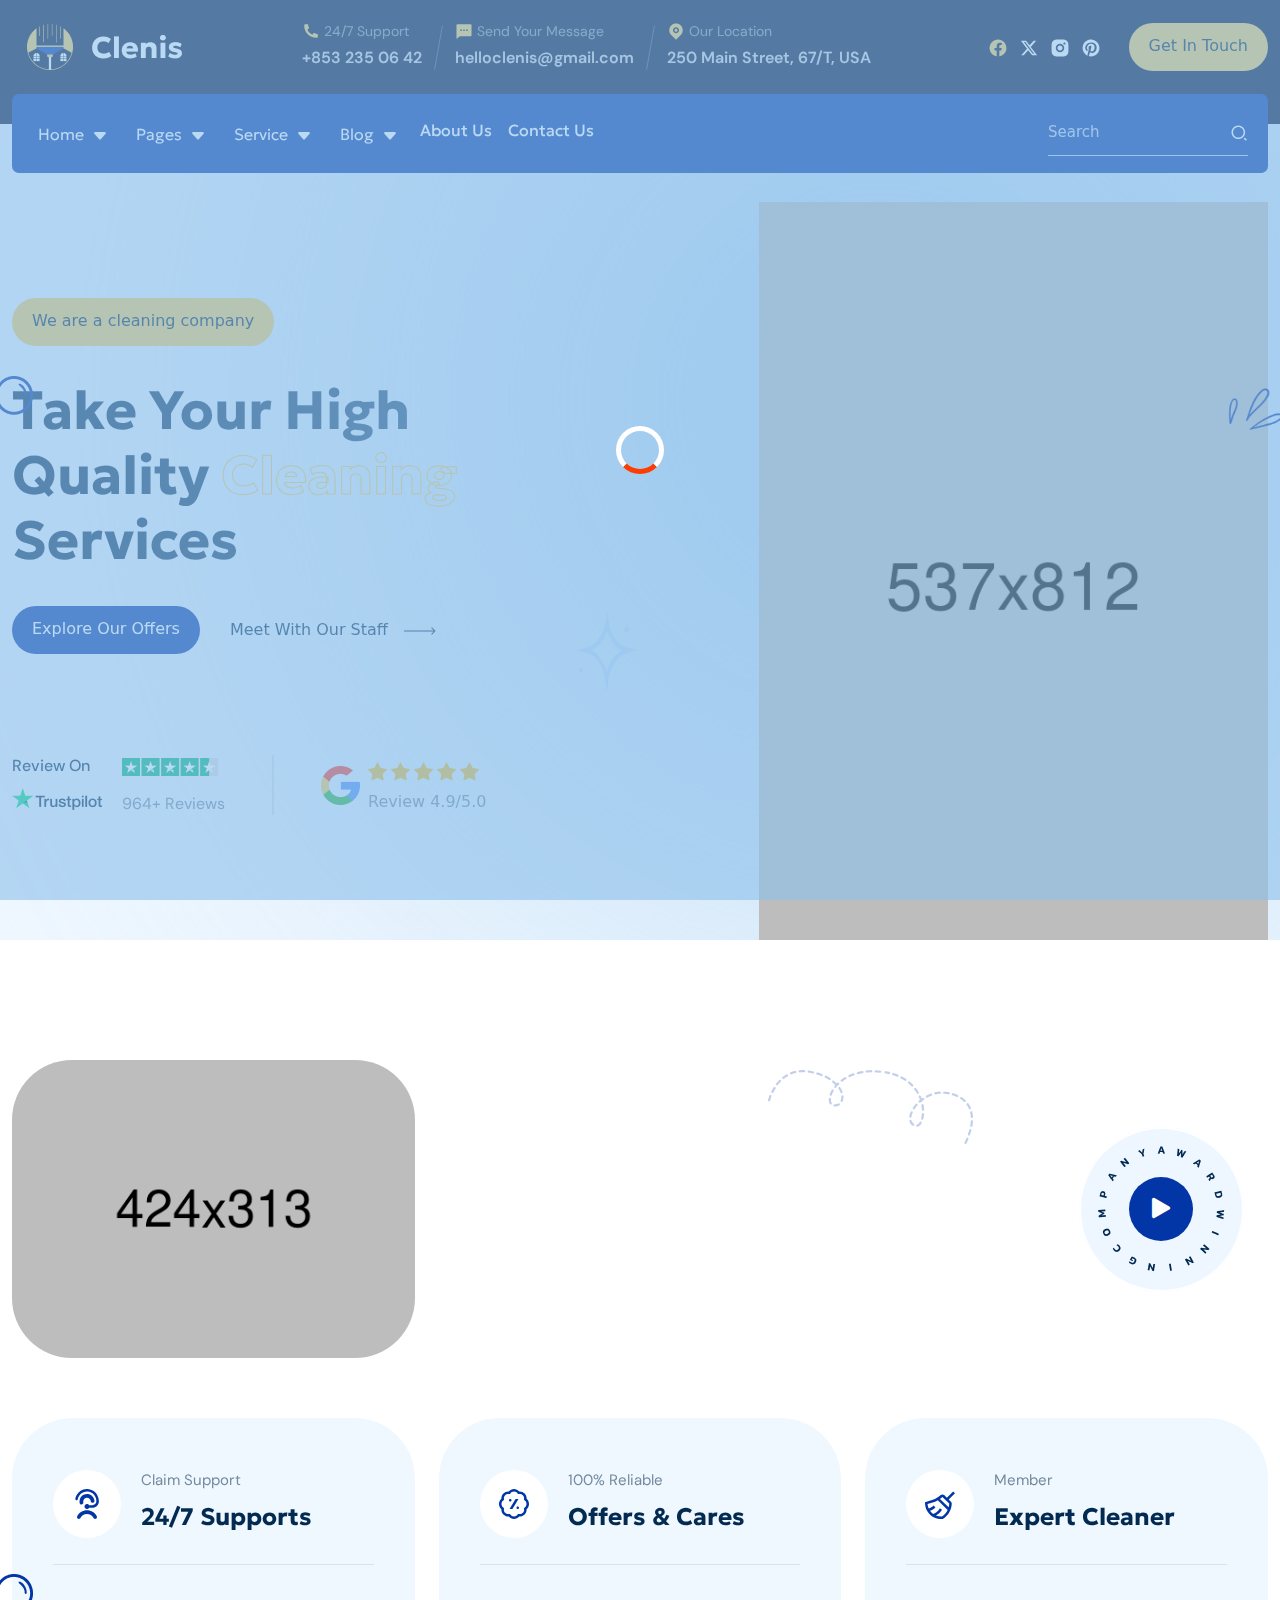
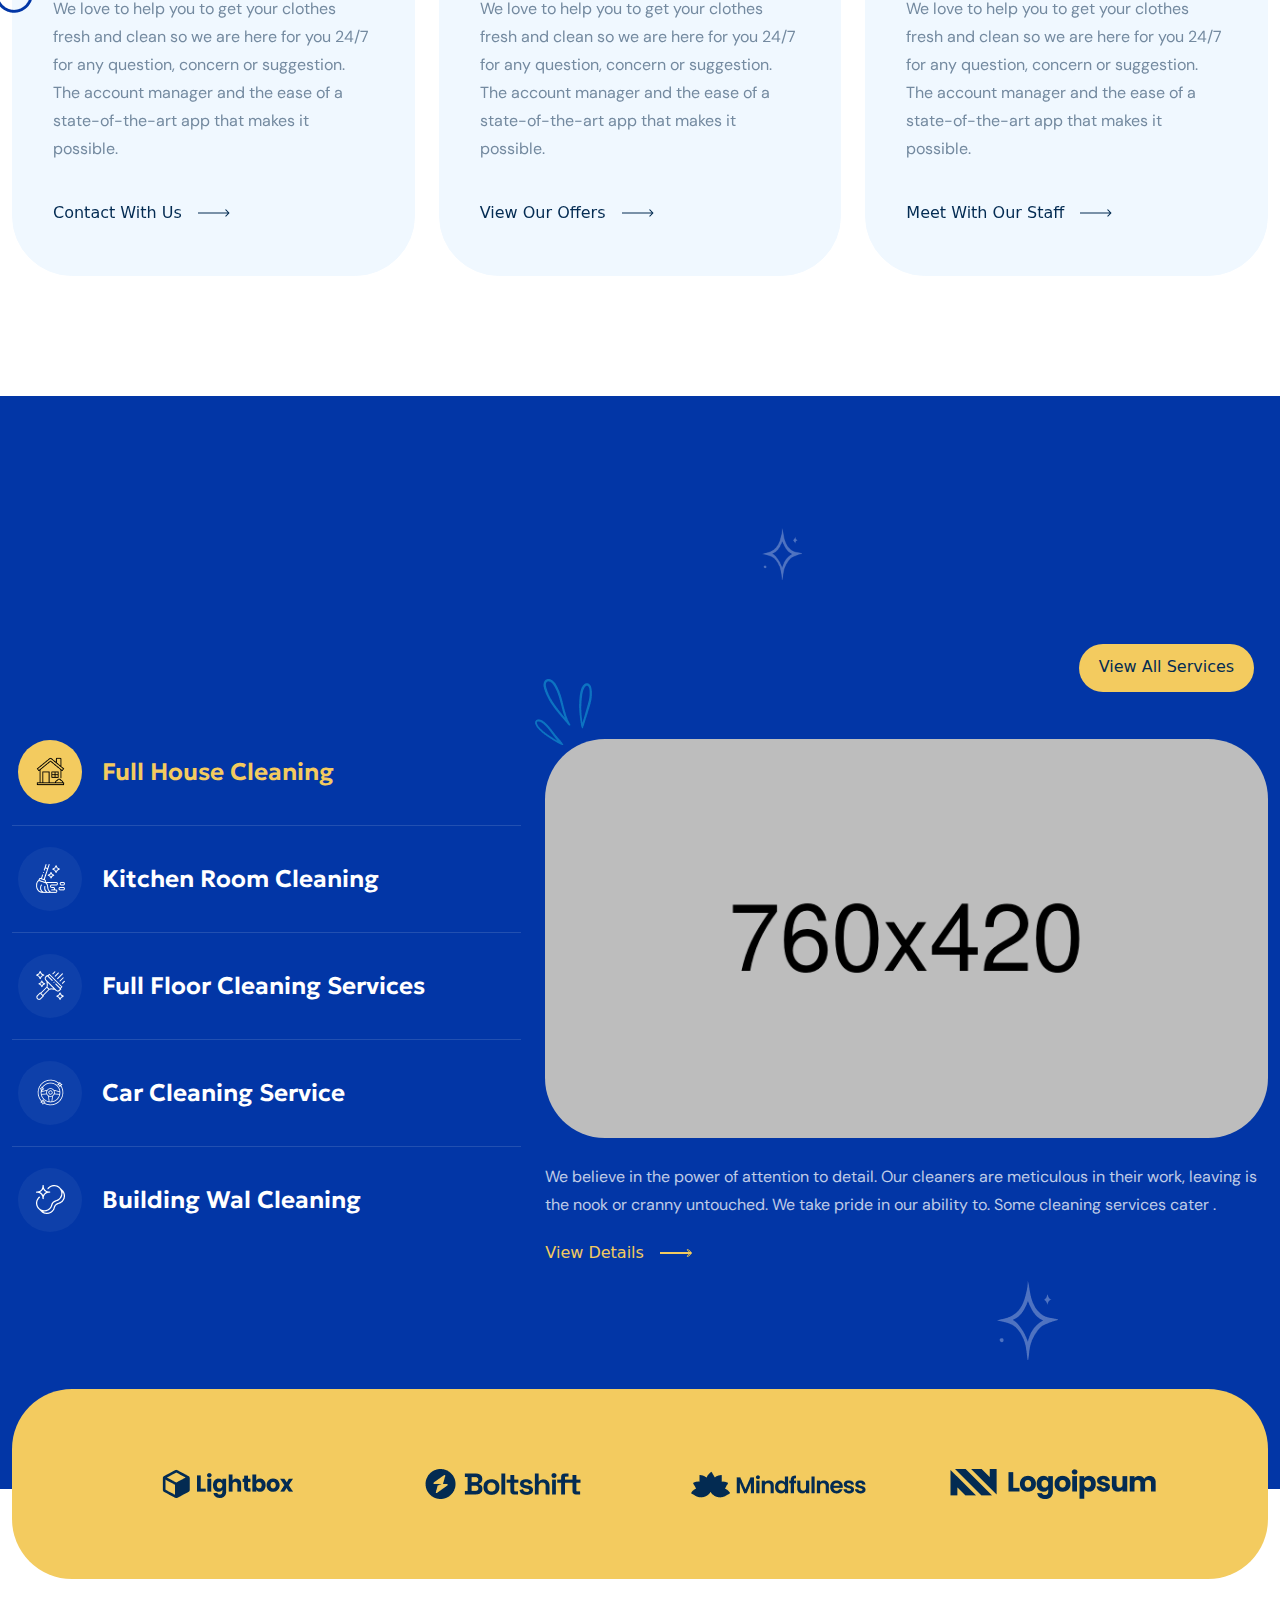
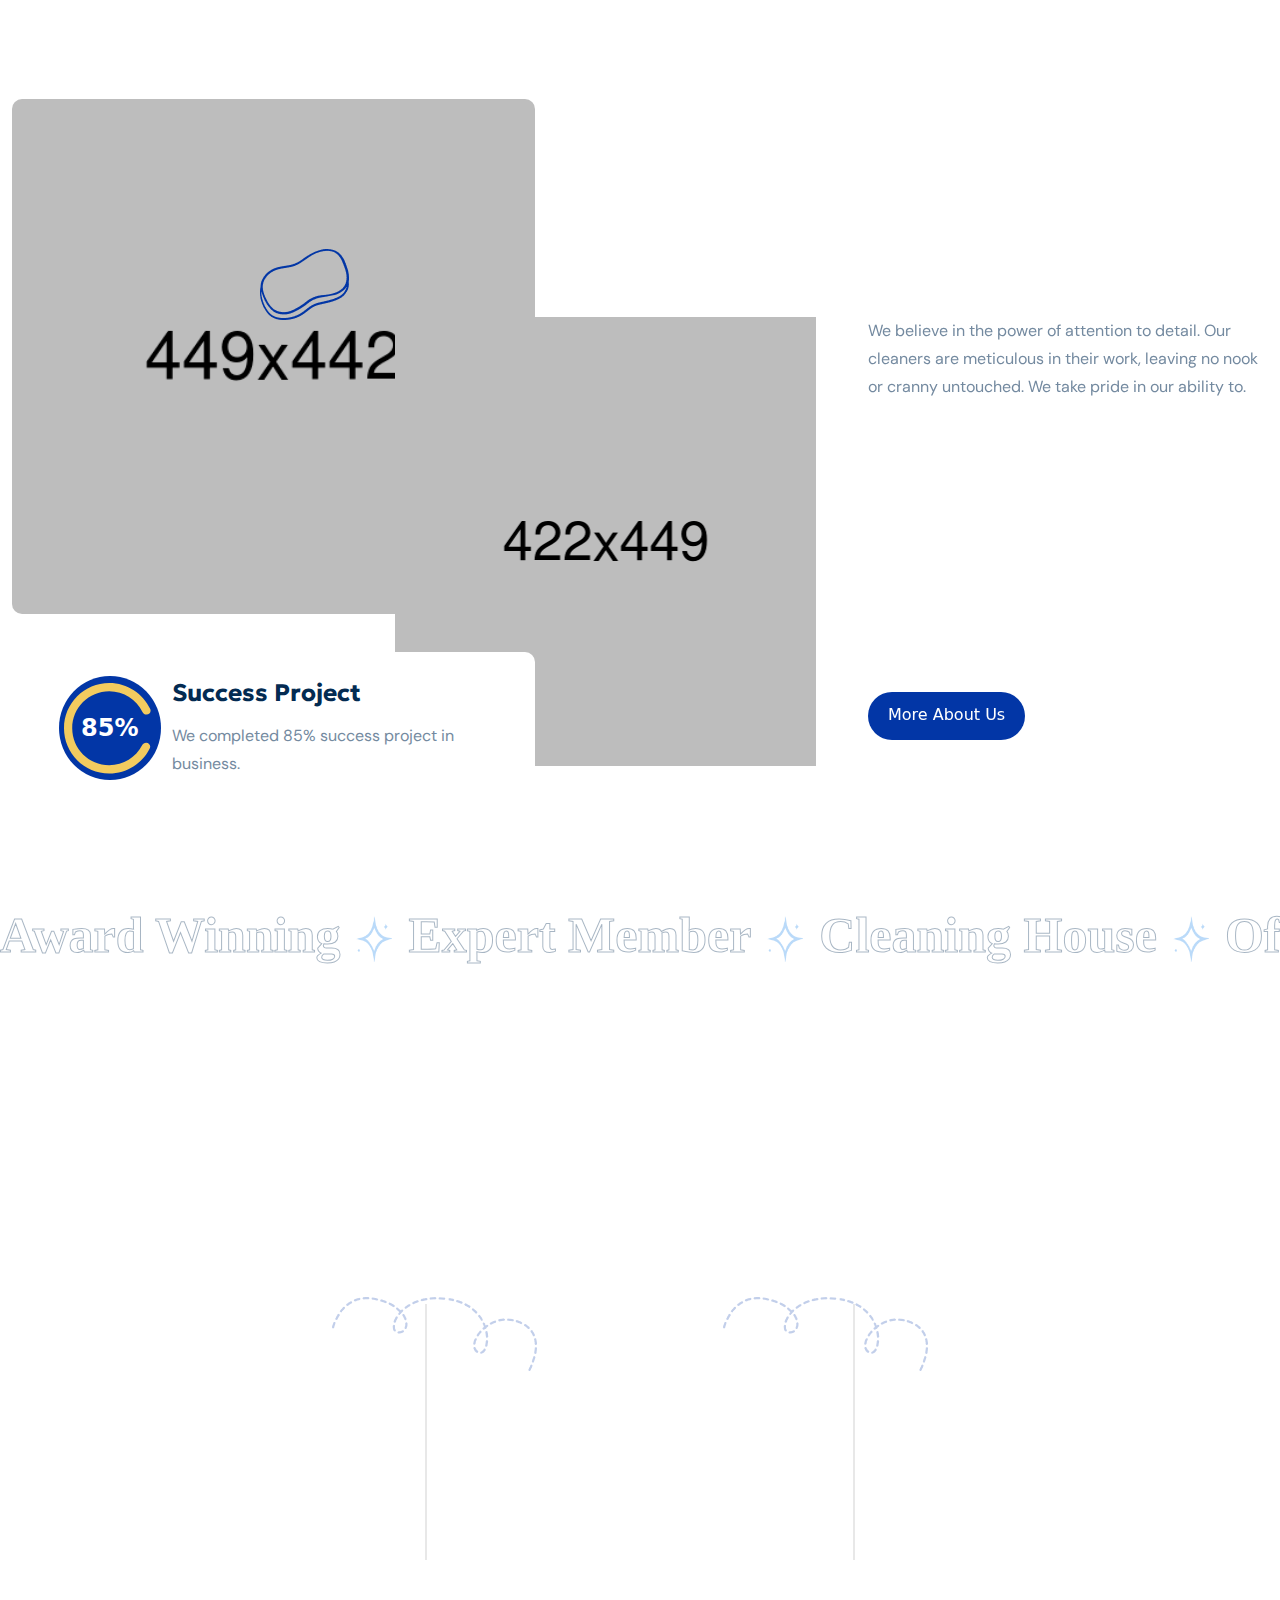
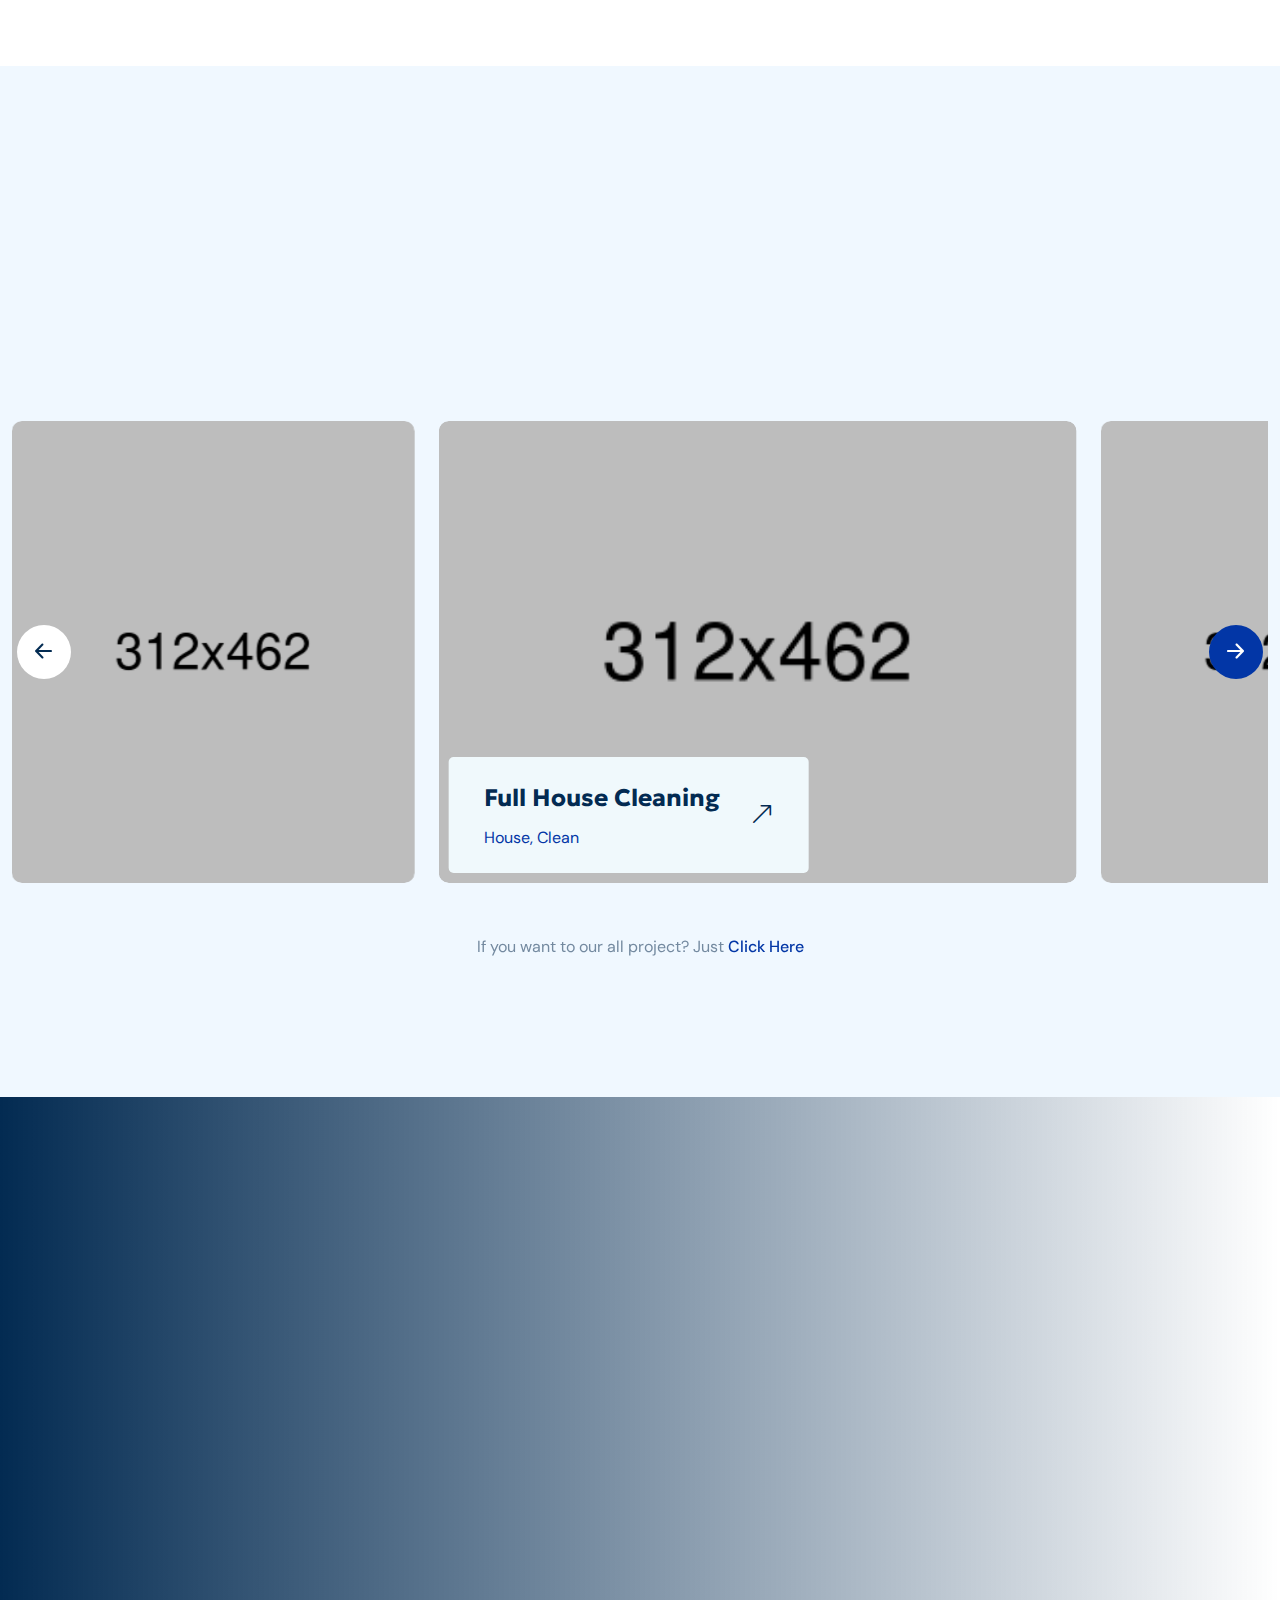
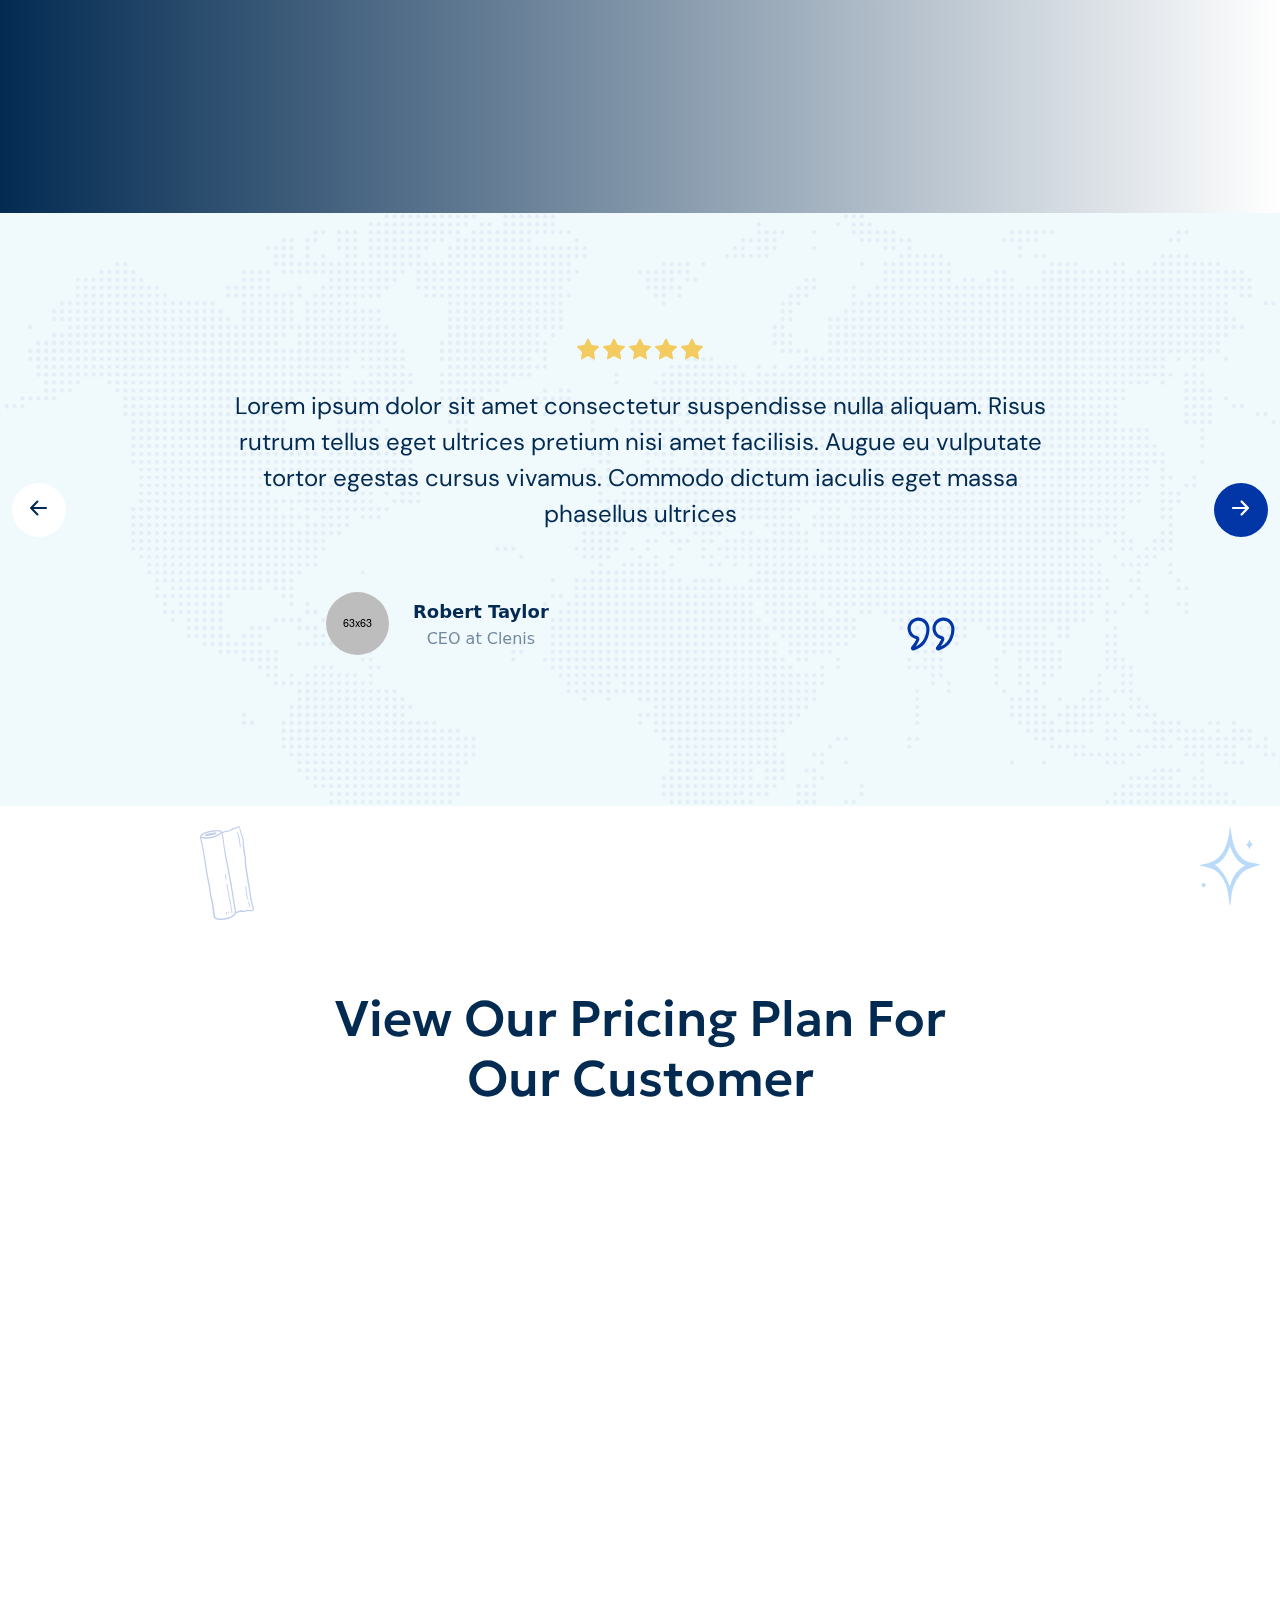
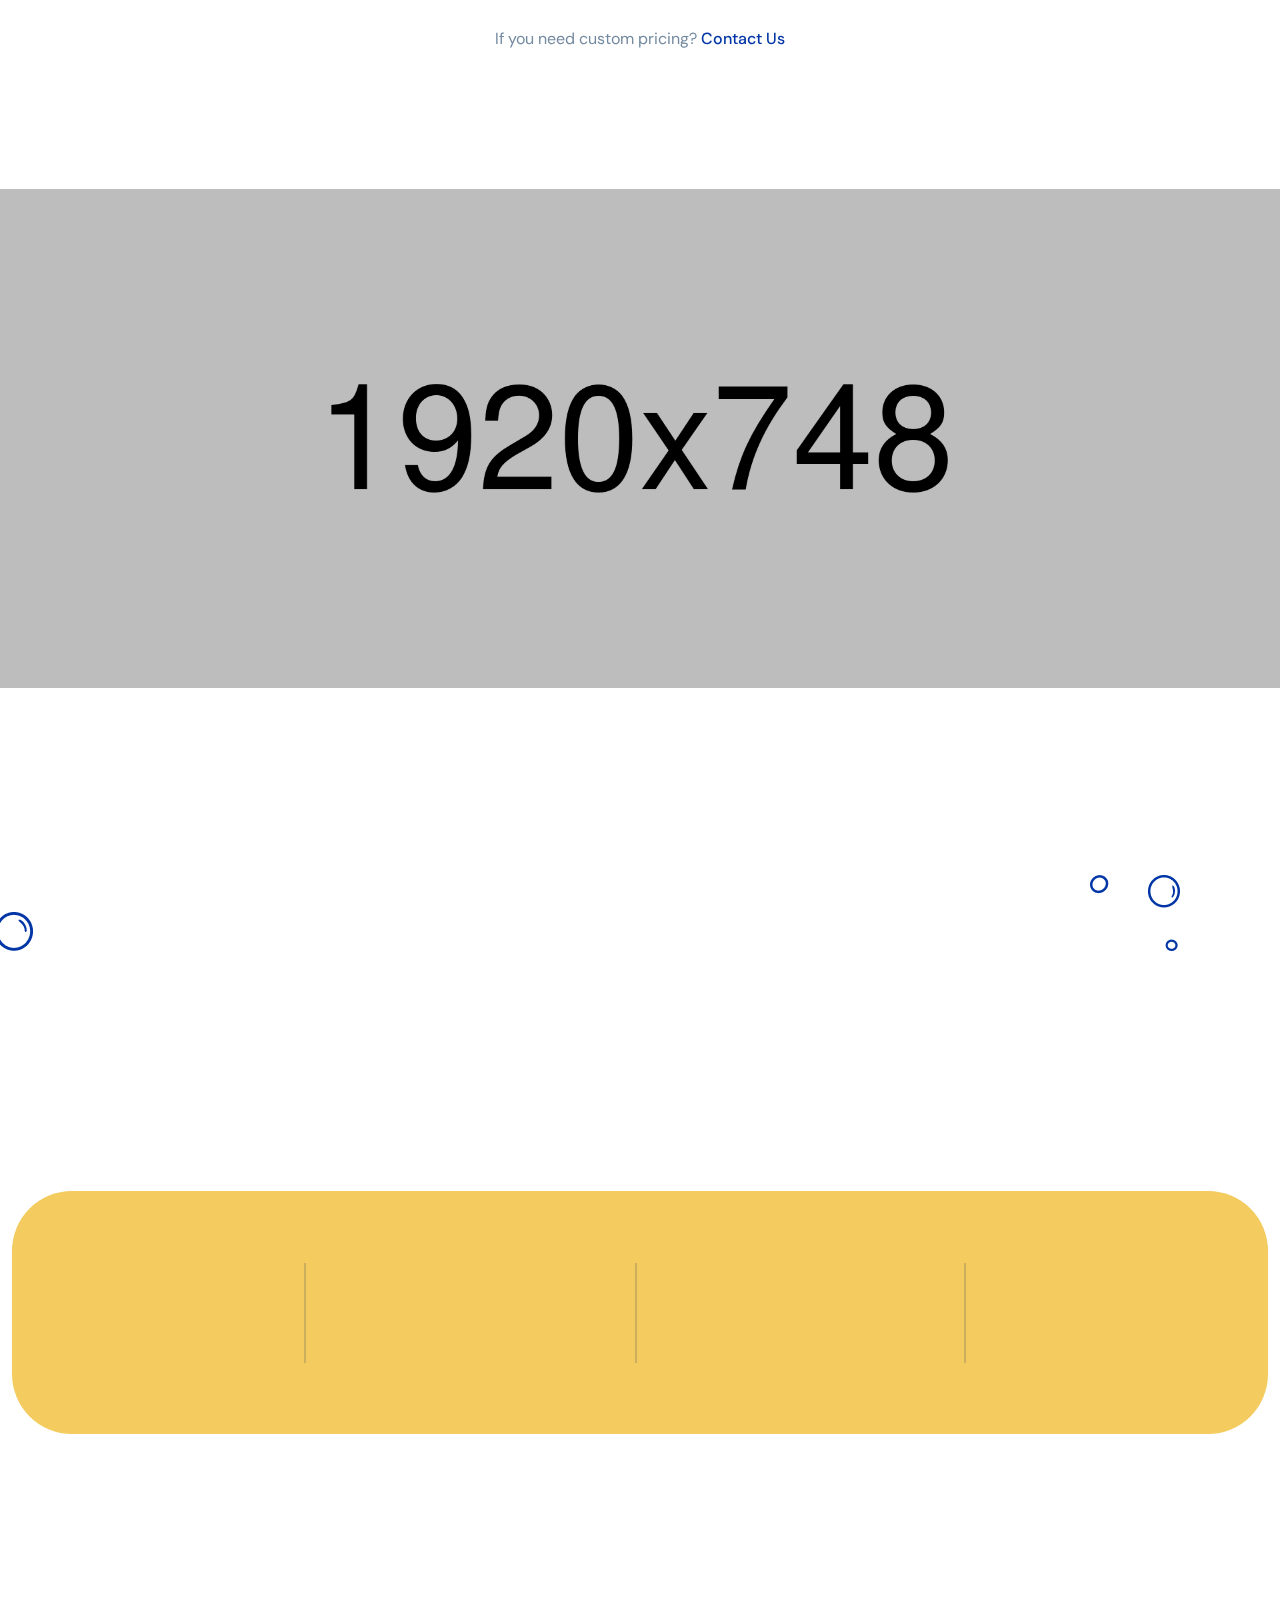
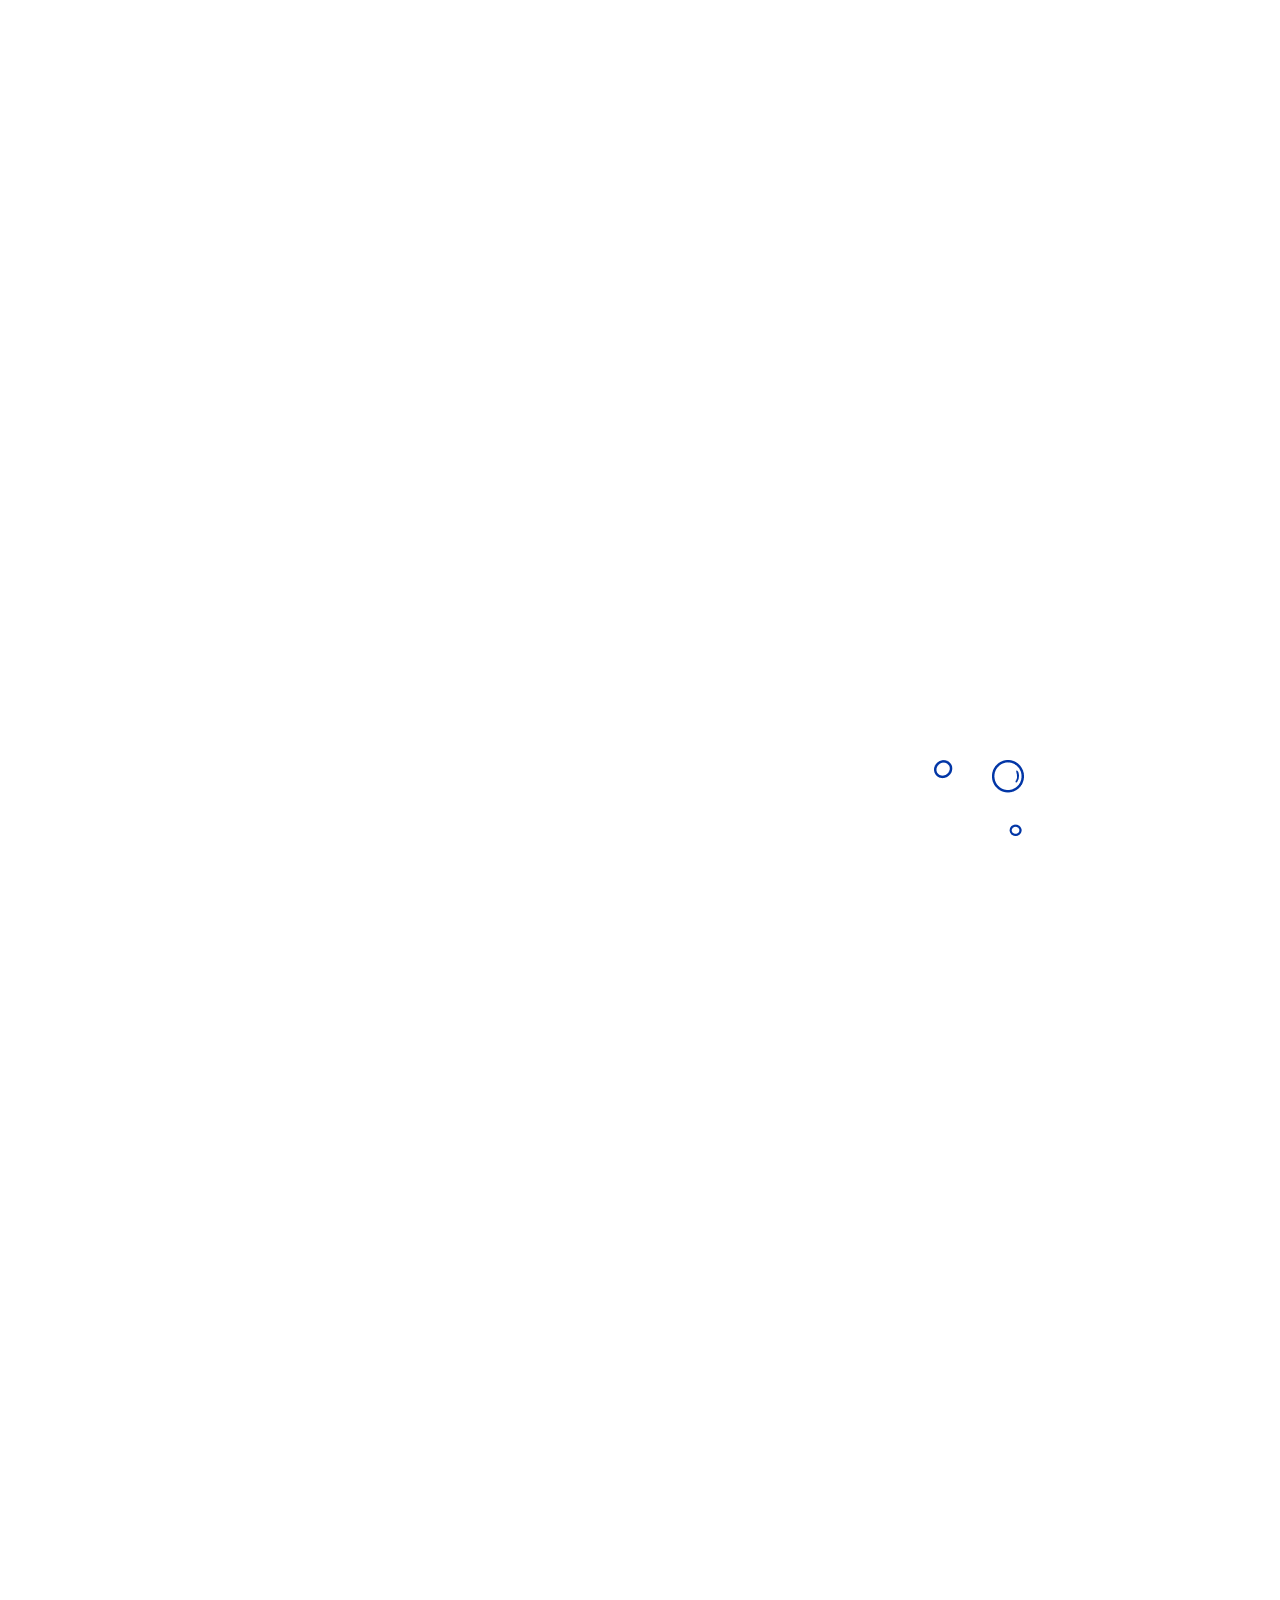
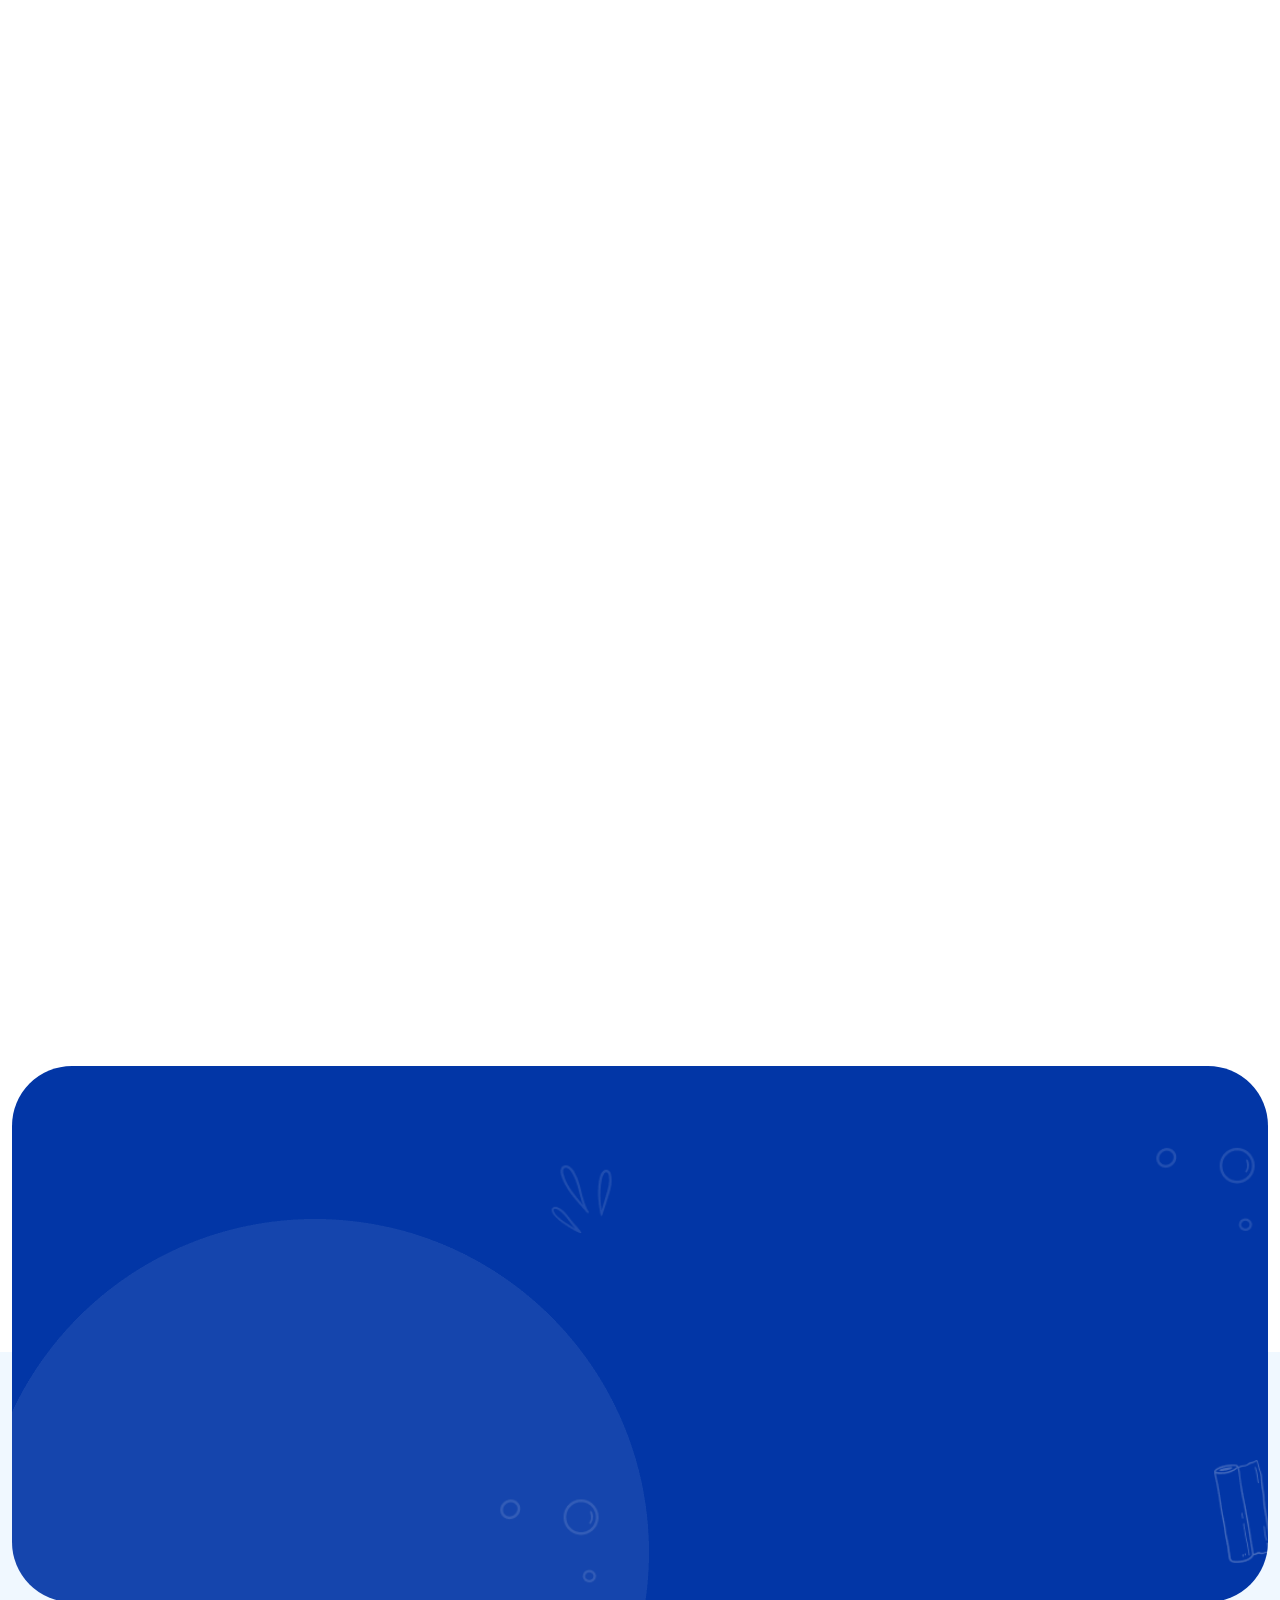
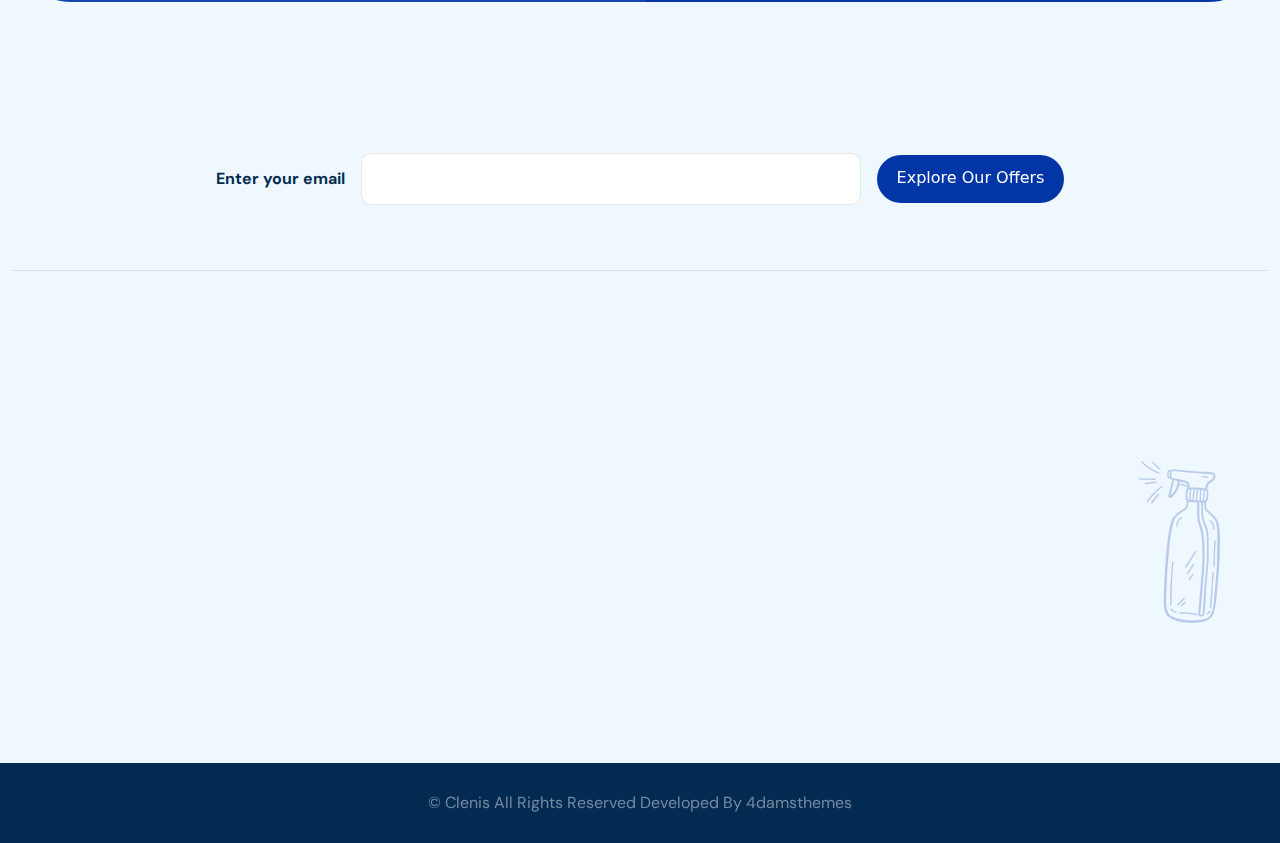
<file: Template_file/clenis/index-2.html>
<!DOCTYPE html>
<html lang="en">

<!--<< Header Area >>-->
<head>
   <!--<< Required meta tags >>-->
   <meta charset="UTF-8">
   <meta http-equiv="X-UA-Compatible" content="IE=edge">
   <meta name="viewport" content="width=device-width, initial-scale=1.0">
   <!--<< Title >>-->
   <title>Clenis - Cleaning HTML Template</title>
   <!--<< Favcion >>-->
   <link rel="shortcut icon" href="assets/images/logo/favicon.png">
   <!--<< Bootstrap min.css >>-->
   <link rel="stylesheet" href="assets/css/bootstrap.min.css">
   <!--<< Main.css >>-->
   <link rel="stylesheet" href="assets/css/main.css">
</head>

<!--<< Body Area >>-->
<body>

<!--<< Prealoder >>-->
<div class="preloaders">
   <span class="loader"></span>
</div>
<!--<< Prealoder >>-->

<button type="button" class="click__sidebar remove__click">
   <svg width="30" height="14" viewBox="0 0 30 14" fill="none" xmlns="http://www.w3.org/2000/svg">
      <line y1="1.25" x2="30" y2="1.25" stroke="black" stroke-width="1.5"/>
      <line x1="5" y1="7.25" x2="30" y2="7.25" stroke="black" stroke-width="1.5"/>
      <line x1="10" y1="13.25" x2="30" y2="13.25" stroke="black" stroke-width="1.5"/>
   </svg>                     
</button>

<!----//-main header menu-//-->
<section class="main-header-section">
   <!--<<  Sub Contact >>-->
   <div class="sub__contact d-none d-xl-block sub__contacttwo wow fadeInDown cus__nonesub" data-wow-duration="1.2s">
      <div class="container">
         <div class="sub__contact__wrapper">
            <div class="sub__contact-right position-relative">
               <div class="main__logo">
                  <a href="index.html" class="logo">
                     <img src="assets/images/logo/logo.png" alt="logo">
                  </a>
               </div>
            </div>
            <div class="sub__contact-left">
               <div class="sub__contac-item">
                  <a href="#0" class="d-flex mb-1 align-items-center gap-1">
                     <svg width="18" height="18" viewBox="0 0 18 18" fill="none" xmlns="http://www.w3.org/2000/svg">
                        <path d="M15.75 12.315V14.9671C15.75 15.3608 15.4456 15.6875 15.0529 15.7153C14.7248 15.7384 14.4572 15.75 14.25 15.75C7.62255 15.75 2.25 10.3774 2.25 3.75C2.25 3.54278 2.26159 3.27515 2.28476 2.94713C2.31253 2.55441 2.6392 2.25 3.03289 2.25H5.68508C5.87758 2.25 6.03882 2.39582 6.05815 2.58735C6.0755 2.7593 6.09163 2.89735 6.10655 3.00151C6.25826 4.06104 6.56815 5.06952 7.01152 6.00227C7.08269 6.15199 7.03628 6.33119 6.90139 6.42754L5.28266 7.58385C6.26814 9.88583 8.11417 11.7319 10.4162 12.7174L11.5703 11.1014C11.6679 10.9649 11.8492 10.918 12.0007 10.9899C12.9334 11.4329 13.9418 11.7425 15.0012 11.8938C15.1047 11.9087 15.2419 11.9246 15.4126 11.9419C15.6042 11.9612 15.75 12.1225 15.75 12.315Z" fill="#F3CB5F"/>
                     </svg>                        
                     <span class="address d-block">
                        24/7 Support
                     </span>
                  </a>
                  <a href="#0" class="textp">
                     +853 235 06 42
                  </a>
               </div>
               <div class="vline-s"></div>
               <div class="sub__contac-item">
                  <a href="#0" class="d-flex mb-1 align-items-center gap-1">
                     <svg width="18" height="18" viewBox="0 0 18 18" fill="none" xmlns="http://www.w3.org/2000/svg">
                        <path d="M4.84091 14.25L1.5 16.875V3C1.5 2.58579 1.83579 2.25 2.25 2.25H15.75C16.1642 2.25 16.5 2.58579 16.5 3V13.5C16.5 13.9142 16.1642 14.25 15.75 14.25H4.84091ZM5.25 7.5V9H6.75V7.5H5.25ZM8.25 7.5V9H9.75V7.5H8.25ZM11.25 7.5V9H12.75V7.5H11.25Z" fill="#F3CB5F"/>
                     </svg>                                             
                     <span class="address d-block">
                        Send Your Message
                     </span>
                  </a>
                  <a href="#0" class="textp">
                     helloclenis@gmail.com
                  </a>
               </div>
               <div class="vline-s"></div>
               <div class="sub__contac-item">
                  <a href="#0" class="d-flex mb-1 align-items-center gap-1">
                     <svg width="18" height="18" viewBox="0 0 18 18" fill="none" xmlns="http://www.w3.org/2000/svg">
                        <path d="M13.773 13.023L9 17.7959L4.22703 13.023C1.59099 10.3869 1.59099 6.11307 4.22703 3.47703C6.86307 0.84099 11.1369 0.84099 13.773 3.47703C16.409 6.11307 16.409 10.3869 13.773 13.023ZM9 11.25C10.6568 11.25 12 9.90683 12 8.25C12 6.59314 10.6568 5.25 9 5.25C7.34314 5.25 6 6.59314 6 8.25C6 9.90683 7.34314 11.25 9 11.25ZM9 9.75C8.17155 9.75 7.5 9.07845 7.5 8.25C7.5 7.42157 8.17155 6.75 9 6.75C9.82845 6.75 10.5 7.42157 10.5 8.25C10.5 9.07845 9.82845 9.75 9 9.75Z" fill="#F3CB5F"/>
                     </svg>                                             
                     <span class="address d-block">
                        Our Location
                     </span>
                  </a>
                  <span class="textp">
                     250 Main Street, 67/T, USA
                  </span>
               </div>
            </div>
            <div class="header-topright-soc">
               <ul class="d-flex socss align-items-center">
                  <li>
                     <a href="javascript:void(0)">
                        <svg width="18" height="18" viewBox="0 0 16 16" fill="none" xmlns="http://www.w3.org/2000/svg">
                           <path d="M8.00075 0.5C3.8586 0.5 0.500732 3.85786 0.500732 8C0.500732 11.7435 3.24337 14.8462 6.82887 15.4089V10.1679H4.92456V8H6.82887V6.34766C6.82887 4.46797 7.94855 3.42969 9.6617 3.42969C10.4823 3.42969 11.3406 3.57617 11.3406 3.57617V5.42188H10.3948C9.46317 5.42188 9.17262 6 9.17262 6.59315V8H11.2527L10.9202 10.1679H9.17262V15.4089C12.7581 14.8462 15.5007 11.7435 15.5007 8C15.5007 3.85786 12.1428 0.5 8.00075 0.5Z" fill="#F3CB5F"/>
                        </svg>                        
                     </a>
                  </li>
                  <li>
                     <a href="javascript:void(0)">
                        <svg width="18" height="18" viewBox="0 0 18 16" fill="none" xmlns="http://www.w3.org/2000/svg">
                           <path d="M13.6536 0.6875H16.1346L10.7144 6.8825L17.0909 15.3125H12.0981L8.1876 10.1997L3.71313 15.3125H1.23063L7.02813 8.68625L0.911133 0.6875H6.03063L9.56535 5.36075L13.6536 0.6875ZM12.7829 13.8275H14.1576L5.28363 2.0945H3.80838L12.7829 13.8275Z" fill="white"/>
                        </svg>                                                
                     </a>
                  </li>
                  <li>
                     <a href="javascript:void(0)">
                        <svg width="18" height="18" viewBox="0 0 16 16" fill="none" xmlns="http://www.w3.org/2000/svg">
                           <path d="M8.77107 0.500732C9.61512 0.502127 10.0428 0.50659 10.4124 0.517592L10.558 0.522355C10.7262 0.528332 10.8921 0.535833 11.0921 0.545208C11.8902 0.582078 12.4346 0.708332 12.9127 0.893957C13.407 1.08458 13.8246 1.34208 14.2414 1.75896C14.6577 2.17583 14.9152 2.59458 15.1065 3.08771C15.2914 3.5652 15.4177 4.1102 15.4552 4.90833C15.4641 5.10833 15.4713 5.27423 15.4773 5.44241L15.482 5.58797C15.4929 5.95754 15.498 6.38532 15.4995 7.22937L15.5001 7.78865C15.5002 7.85697 15.5002 7.92747 15.5002 8.00022L15.5001 8.2118L15.4997 8.77107C15.4983 9.61512 15.4938 10.0428 15.4828 10.4124L15.478 10.558C15.4721 10.7262 15.4646 10.8921 15.4552 11.0921C15.4183 11.8902 15.2914 12.4346 15.1065 12.9127C14.9158 13.407 14.6577 13.8246 14.2414 14.2414C13.8246 14.6577 13.4052 14.9152 12.9127 15.1065C12.4346 15.2914 11.8902 15.4177 11.0921 15.4552C10.8921 15.4641 10.7262 15.4713 10.558 15.4773L10.4124 15.482C10.0428 15.4929 9.61512 15.498 8.77107 15.4995L8.2118 15.5001C8.14347 15.5002 8.07297 15.5002 8.00022 15.5002L7.78865 15.5001L7.22937 15.4997C6.38532 15.4983 5.95754 15.4938 5.58797 15.4828L5.44241 15.478C5.27423 15.4721 5.10833 15.4646 4.90833 15.4552C4.1102 15.4183 3.56645 15.2914 3.08771 15.1065C2.59395 14.9158 2.17583 14.6577 1.75896 14.2414C1.34208 13.8246 1.08521 13.4052 0.893957 12.9127C0.708332 12.4346 0.582708 11.8902 0.545208 11.0921C0.536298 10.8921 0.52903 10.7262 0.523142 10.558L0.518425 10.4124C0.507452 10.0428 0.50245 9.61512 0.50083 8.77107L0.500732 7.22937C0.502127 6.38532 0.50659 5.95754 0.517592 5.58797L0.522355 5.44241C0.528332 5.27423 0.535833 5.10833 0.545208 4.90833C0.582078 4.10958 0.708332 3.56583 0.893957 3.08771C1.08458 2.59395 1.34208 2.17583 1.75896 1.75896C2.17583 1.34208 2.59458 1.08521 3.08771 0.893957C3.56583 0.708332 4.10958 0.582708 4.90833 0.545208C5.10833 0.536298 5.27423 0.52903 5.44241 0.523142L5.58797 0.518425C5.95754 0.507452 6.38532 0.50245 7.22937 0.50083L8.77107 0.500732ZM8.00022 4.25021C5.92803 4.25021 4.25021 5.92986 4.25021 8.00022C4.25021 10.0724 5.92986 11.7502 8.00022 11.7502C10.0724 11.7502 11.7502 10.0705 11.7502 8.00022C11.7502 5.92803 10.0705 4.25021 8.00022 4.25021ZM8.00022 5.75021C9.2429 5.75021 10.2502 6.75717 10.2502 8.00022C10.2502 9.2429 9.2432 10.2502 8.00022 10.2502C6.75755 10.2502 5.75021 9.2432 5.75021 8.00022C5.75021 6.75755 6.75717 5.75021 8.00022 5.75021ZM11.9377 3.12521C11.4207 3.12521 11.0002 3.54513 11.0002 4.06207C11.0002 4.579 11.4201 4.99958 11.9377 4.99958C12.4546 4.99958 12.8752 4.57965 12.8752 4.06207C12.8752 3.54513 12.4539 3.12455 11.9377 3.12521Z" fill="white"/>
                        </svg>                                            
                     </a>
                  </li>
                  <li>
                     <a href="javascript:void(0)">
                        <svg width="18" height="18" viewBox="0 0 16 16" fill="none" xmlns="http://www.w3.org/2000/svg">
                           <path d="M9.02877 0.570816C5.31884 0.0595113 1.80037 2.36379 0.785479 5.96942C-0.229413 9.57508 1.57033 13.3769 5.00203 14.8767C4.95698 14.3006 4.99801 13.721 5.12376 13.1571C5.26223 12.5281 6.09591 9.0599 6.09591 9.0599C5.92978 8.68798 5.8467 8.28425 5.85244 7.87693C5.85244 6.76318 6.49515 5.93221 7.29477 5.93221C7.5854 5.92789 7.86357 6.05021 8.05685 6.26736C8.25012 6.48451 8.33945 6.77503 8.3015 7.06325C8.3015 7.7384 7.8677 8.75983 7.6421 9.71773C7.55105 10.0742 7.63482 10.4527 7.86777 10.7375C8.10072 11.0222 8.45517 11.1792 8.82252 11.1604C10.2458 11.1604 11.2006 9.33688 11.2006 7.18445C11.2006 5.53404 10.1073 4.29913 8.09322 4.29913C7.1195 4.26148 6.17291 4.6247 5.47417 5.30407C4.77543 5.98345 4.38563 6.91963 4.39567 7.89425C4.37422 8.42915 4.54674 8.95378 4.88145 9.37153C5.01021 9.4673 5.05989 9.63688 5.00319 9.78703C4.96857 9.92548 4.88145 10.2544 4.84683 10.3756C4.83224 10.4585 4.77919 10.5296 4.70387 10.5671C4.62855 10.6047 4.53988 10.6043 4.4649 10.5661C3.42642 10.1506 2.93718 9.00793 2.93718 7.70383C2.93718 5.56867 4.72568 3.01228 8.3027 3.01228C11.1498 3.01228 13.0422 5.09548 13.0422 7.3229C13.0422 10.2544 11.4101 12.4588 8.99735 12.4588C8.26445 12.4821 7.57047 12.1296 7.15692 11.524C7.15692 11.524 6.72305 13.261 6.63762 13.5898C6.46326 14.1574 6.20584 14.6961 5.87379 15.1883C6.56577 15.3982 7.28532 15.5033 8.00847 15.5C9.9977 15.5013 11.9058 14.7113 13.3122 13.304C14.7185 11.8968 15.5074 9.9878 15.5052 7.99813C15.503 4.2523 12.7387 1.08212 9.02877 0.570816Z" fill="white"/>
                        </svg>                                              
                     </a>
                  </li>
               </ul>
               <a href="contact.html" class="cmn--btn cmn-alt2">
                  <span>
                     Get In Touch
                  </span>
               </a>
            </div>
         </div>
      </div>
   </div>
   <!--<<  Sub Contact >>-->
   <!-- header-section start -->
   <div class="main-headerwrap">
      <div class="container">
         <div class="main-navbar">
            <nav class="navbar-custom">
                <div class="d-flex align-items-center justify-content-between">
                    <a href="index.html" class="nav-brand d-block d-lg-none">
                        <img class="d-none d-md-block" src="assets/images/logo/logo.png" alt="logo">
                        <img class="d-block d-md-none" src="assets/images/logo/logo.png" alt="logo">
                    </a>
                    <div class="d-flex gap-4">
                        <div class="search-button-head d-lg-none">
                           <a href="#search">
                              <i class="bi bi-search fz-20 text-white"></i>
                           </a>
                        </div>
                        <!-- <div class="switch-wrapper-top d-flex d-lg-none"></div> -->
                        <button class="navbar-toggle-btn d-block d-lg-none" type="button">
                            <span></span>
                            <span></span>
                            <span></span>
                            <span></span>
                        </button>
                    </div>
                </div>
                <div class="navbar-toggle-item">
                    <div class="d-flex gap-5 flex-column flex-lg-row align-items-start align-items-lg-center justify-content-between mt-4 mt-lg-0">
                        <a href="index.html" class="navbar-brand d-lg-block d-none d-xl-none">
                            <img src="assets/images/logo/logo.png" alt="logo">
                        </a>
                        <ul class="custom-nav d-lg-flex d-grid">
                            <li class="menu-item position-relative">
                                <button class="position-relative d-flex align-items-center gap-2">
                                    Home
                                    <i class="bi bi-caret-down-fill"></i>
                                </button>
                                <ul class="sub-menu home-scroolls ">
                                    <li class="menu-link">
                                        <a href="index.html" >Home One</a>
                                    </li>
                                    <li class="menu-link">
                                        <a href="index-2.html" >Home Two</a>
                                    </li>
                                </ul>
                            </li>
                            <li class="menu-item position-relative">
                              <button class="position-relative d-flex align-items-center gap-2">
                                 Pages
                                 <i class="bi bi-caret-down-fill"></i>
                             </button>
                              <ul class="sub-menu home-scroolls ">
                                  <li class="menu-link">
                                      <a href="project.html" >Project</a>
                                  </li>
                                  <li class="menu-link">
                                      <a href="project-details.html" >Project Details</a>
                                  </li>
                                  <li class="menu-link">
                                      <a href="pricing.html" >Pricing</a>
                                  </li>
                                  <li class="menu-link">
                                    <a href="team.html" >Team</a>
                                </li>
                                <li class="menu-link">
                                    <a href="team-details.html" >Team Details</a>
                                 </li>
                                 <li class="menu-link">
                                    <a href="faq.html" >Faqs</a>
                                 </li>
                                 <li class="menu-link">
                                    <a href="contact.html" >Contact</a>
                                 </li>
                              </ul>
                          </li>
                           <li class="menu-item position-relative">
                              <button class="position-relative d-flex align-items-center gap-2">
                                 Service
                                 <i class="bi bi-caret-down-fill"></i>
                             </button>
                              <ul class="sub-menu home-scroolls ">
                                 <li class="menu-link">
                                    <a href="service.html" >Service</a>
                                 </li>
                                 <li class="menu-link">
                                    <a href="service-details.html" >Service Details</a>
                                 </li>
                              </ul>
                           </li>
                           <li class="menu-item position-relative">
                              <button class="position-relative d-flex align-items-center gap-2">
                                 Blog
                                 <i class="bi bi-caret-down-fill"></i>
                             </button>
                              <ul class="sub-menu home-scroolls ">
                                  <li class="menu-link">
                                      <a href="blog.html" >Blog</a>
                                  </li>
                                  <li class="menu-link">
                                      <a href="blog-details.html" >Blog Details</a>
                                  </li>
                              </ul>
                          </li>
                            <li class="menu-item itembg__1 position-relative">
                                <a href="about.html" class="fw_500">
                                    About us
                                </a>
                            </li>
                            <li class="menu-item itembg__1 position-relative">
                                <a href="contact.html" class="fw_500">
                                    Contact Us
                                </a>
                            </li>
                        </ul>
                        <div class="search-bars-menu d-none d-lg-block">
                           <form action="#">
                              <input type="text" placeholder="Search">
                              <svg width="20" height="20" viewBox="0 0 20 20" fill="none" xmlns="http://www.w3.org/2000/svg">
                                 <path d="M9.16663 1.66666C13.3066 1.66666 16.6666 5.02666 16.6666 9.16666C16.6666 13.3067 13.3066 16.6667 9.16663 16.6667C5.02663 16.6667 1.66663 13.3067 1.66663 9.16666C1.66663 5.02666 5.02663 1.66666 9.16663 1.66666ZM9.16663 15C12.3895 15 15 12.3896 15 9.16666C15 5.94375 12.3895 3.33333 9.16663 3.33333C5.94371 3.33333 3.33329 5.94375 3.33329 9.16666C3.33329 12.3896 5.94371 15 9.16663 15ZM16.2377 15.0592L18.5947 17.4162L17.4162 18.5947L15.0592 16.2377L16.2377 15.0592Z" fill="white"/>
                              </svg>                                 
                           </form>
                        </div>
                    </div>
                </div>
            </nav>
         </div>
      </div>
   </div>
</section>
<!----//-main header menu-//-->

<!----//-banner V-1-//-->
<section class="banner-section-v2 overflow-hidden">
   <div class="container">
      <div class="row align-items-center justify-content-between">
         <div class="col-xxl-7 col-xl-7 col-lg-6 col-md-7">
            <div class="banner-v1-content banner-v2-content">
               <a href="about.html" class="cmn--btn cmn-alt2 wow fadeInDown" data-wow-delay="0.5s">
                  <span>
                     We are a cleaning company
                  </span>
               </a>
               <h1>
                  <span class="title d-block">
                     Take Your High
                  </span>
                  <span class="d-block title wow fadeInDown" data-wow-delay="0.7s">
                     Quality <span class="clearning" data-text="Cleaning">Cleaning</span>
                  </span>
                  <span class="d-block title wow fadeInDown" data-wow-delay="0.9s">
                     Services
                  </span>
               </h1>
               <div class="d-flex bn-vid wow fadeInDown" data-wow-delay="1.2s">
                  <a href="about.html" class="cmn--btn">
                     <span>
                        Explore Our Offers
                     </span>
                  </a>
                  <a href="#" class="d-flex similer-btn align-items-center gap-3 title">
                     <span>
                        Meet With Our Staff
                     </span>
                     <span class="icon">
                        <svg width="32" height="8" viewBox="0 0 32 8" fill="none" xmlns="http://www.w3.org/2000/svg">
                           <path d="M31.3536 4.35355C31.5488 4.15829 31.5488 3.84171 31.3536 3.64645L28.1716 0.464466C27.9763 0.269204 27.6597 0.269204 27.4645 0.464466C27.2692 0.659728 27.2692 0.976311 27.4645 1.17157L30.2929 4L27.4645 6.82843C27.2692 7.02369 27.2692 7.34027 27.4645 7.53553C27.6597 7.7308 27.9763 7.7308 28.1716 7.53553L31.3536 4.35355ZM0 4.5H31V3.5H0V4.5Z" fill="#032B52"/>
                        </svg> 
                     </span>                    
                  </a>
               </div>
               <div class="truspilot-google wow fadeInDown" data-wow-delay="1.6">
                  <div class="truspilot-wap">
                     <div class="left-truspilot">
                        <span class="fw-500 title d-block">
                           Review On
                        </span>
                        <img src="assets/images/banner/truspilot.png" alt="img">
                     </div>
                     <div class="right-trsupilot">
                        <img src="assets/images/banner/allstart.png" alt="img">
                        <span class="pra">
                           964+ Reviews
                        </span>
                     </div>
                  </div>
                  <div class="st-lini"></div>
                  <div class="right-google">
                     <img src="assets/images/banner/google.png" alt="img">
                     <div class="cont">
                        <ul class="ratting d-flex align-items-center gap-1">
                           <li>
                              <i class="bi bi-star-fill"></i>
                           </li>
                           <li>
                              <i class="bi bi-star-fill"></i>
                           </li>
                           <li>
                              <i class="bi bi-star-fill"></i>
                           </li>
                           <li>
                              <i class="bi bi-star-fill"></i>
                           </li>
                           <li>
                              <i class="bi bi-star-fill"></i>
                           </li>
                        </ul>
                        <span>
                           Review 4.9/5.0
                        </span>
                     </div>
                  </div>
               </div>
            </div>
         </div>
         <div class="col-xxl-5 col-xl-5 col-lg-5 col-md-5">
            <div class="banner-twothumb">
               <img src="assets/images/banner/bn2-thumb.png" alt="img">
               <img src="assets/images/icon/fl-right.png" alt="img" class="fl-bn">
            </div>
         </div>
      </div>
   </div>
   <img src="assets/images/banner/spar-right.png" alt="img" class="spara-right">
   <img src="assets/images/icon/cirs.png" alt="img" class="spara-cir">
   <img src="assets/images/icon/working-ball.png" alt="img" class="spara-working">
   <img src="assets/images/icon/tung.png" alt="img" class="spara-tube">
</section>
<!----//-banner V-1-//-->

<!----//-banner Category-//-->
<section class="banner-categor pt-120 pb-120 overflow-hidden position-relative">
   <img src="assets/images/about/arrow-rotate.png" alt="arrow-kewta" class="arrow-kewta">
   <div class="container">
      <div class="row g-lg-4 g-4 justify-content-sm-between align-items-center mb-60">
         <div class="col-xl-4 col-lg-4 col-md-5 col-sm-5">
            <div class="thumb-about2">
               <img src="assets/images/about/about-cate.png" alt="img">
            </div>
         </div>
         <div class="col-xl-5 col-lg-5 col-md-6 col-sm-7">
            <div class="about-content-head2">
               <div class="cmn-section-title apointment-content">
                  <a href="about.html" class="cmn--btn cmn-alt2 wow fadeInUp" data-wow-delay="1.5"> 
                     <span>
                        About Our Company
                     </span>
                  </a>
                  <h2 class="title mt-xxl-4 mt-2 mb-0 wow fadeInDown" data-wow-delay="1.5">
                     Cleaning Today for Making Your Future Excellent
                  </h2>
               </div>
            </div>
         </div>
         <div class="col-xl-2 col-lg-3 col-md-3">
            <div class="about-textcircle">
               <a href="https://www.youtube.com/watch?v=668nUCeBHyY" class="text-circles video-btn">
                  <div class="text-ani">
                     <img src="assets/images/about/text-circle.png" alt="img">
                  </div>
                  <span class="icon">
                     <i class="bi bi-play-fill"></i>
                  </span>
               </a>
            </div>
         </div>
      </div>
      <div class="row g-4 justify-content-center position-relative">
         <div class="col-lg-4 col-md-6">
            <div class="bn-category-item">
               <div class="bn-cate-head">
                  <div class="icon">
                     <svg width="30" height="30" viewBox="0 0 30 30" fill="none" xmlns="http://www.w3.org/2000/svg">
                        <g clip-path="url(#clip0_88_378)">
                        <path d="M13.8575 8.94122C16.15 8.24247 18.3813 9.75747 18.75 11.875C18.75 12.91 19.59 13.75 20.625 13.75C21.66 13.75 22.5 12.91 22.5 11.875C22.5 11.655 22.455 11.4475 22.3863 11.2512C21.625 6.85747 17.0438 3.74247 12.1938 5.53497C9.32375 6.59622 7.50125 9.43997 7.50125 12.5V12.52C7.5025 13.1062 7.5725 13.6762 7.7025 14.2237C8.09125 15.8612 10.2925 16.05 11.0763 14.5612C11.0838 14.5462 11.0925 14.5312 11.1 14.5162C11.3225 14.1062 11.405 13.6462 11.3175 13.1887C11.2013 12.5837 11.2325 11.9287 11.4688 11.2512C11.8488 10.1612 12.755 9.27997 13.86 8.94372L13.8575 8.94122Z" fill="#0236A6"/>
                        <path d="M5.7625 10.2563C6.105 8.26501 7.07875 6.45001 8.58875 5.03376C10.5 3.24251 13.0025 2.35751 15.6263 2.52001C20.5675 2.84001 24.4313 7.16876 24.3738 12.3513C24.35 14.5213 22.5325 16.2488 20.3638 16.2488H17.1538C16.7213 15.505 15.9238 14.9988 15 14.9988C13.6188 14.9988 12.5 16.1175 12.5 17.4988C12.5 18.88 13.6188 19.9988 15 19.9988C15.9225 19.9988 16.72 19.4925 17.1538 18.7488H20.3638C23.8875 18.7488 26.8238 15.9425 26.8738 12.42C26.9663 5.89376 22.0638 0.431259 15.7875 0.0262592C12.4575 -0.189991 9.29875 0.941259 6.88 3.21126C5.00625 4.96751 3.76 7.29251 3.31125 9.79376C3.175 10.5538 3.77625 11.2513 4.5475 11.2513C5.1375 11.2513 5.66375 10.84 5.7625 10.2575V10.2563Z" fill="#0236A6"/>
                        <path d="M14.9512 21.25C10.73 21.25 6.69875 23.7738 5.15125 27.3863C4.74375 28.3388 5.185 29.4412 6.13625 29.8487C7.09 30.255 8.19125 29.8162 8.59875 28.8637C9.5575 26.625 12.23 25 14.9525 25C17.675 25 20.4587 26.6612 21.4025 28.8637C21.7075 29.575 22.4 30 23.1275 30C23.3737 30 23.6237 29.9512 23.865 29.8487C24.8175 29.4412 25.2575 28.3375 24.85 27.3863C23.3012 23.7725 19.2312 21.25 14.9537 21.25H14.9512Z" fill="#0236A6"/>
                        </g>
                        <defs>
                        <clipPath id="clip0_88_378">
                        <rect width="30" height="30" fill="white"/>
                        </clipPath>
                        </defs>
                     </svg>                        
                  </div>
                  <div class="cont">
                     <span class="clam">
                        Claim Support
                     </span>
                     <h3 class="title">
                        24/7 Supports
                     </h3>
                  </div>
               </div>
               <p>
                  We love to help you to get your clothes fresh and clean so we are here for you 24/7 for any question, concern or suggestion. The account manager and the ease of a state-of-the-art app that makes it possible.
               </p>
               <a href="contact.html" class="d-flex cate-btn align-items-center gap-xl-3 gap-2">
                  Contact With Us
                  <svg width="32" height="8" viewBox="0 0 32 8" fill="none" xmlns="http://www.w3.org/2000/svg">
                     <path d="M31.3536 4.35355C31.5488 4.15829 31.5488 3.84171 31.3536 3.64645L28.1716 0.464466C27.9763 0.269204 27.6597 0.269204 27.4645 0.464466C27.2692 0.659728 27.2692 0.976311 27.4645 1.17157L30.2929 4L27.4645 6.82843C27.2692 7.02369 27.2692 7.34027 27.4645 7.53553C27.6597 7.7308 27.9763 7.7308 28.1716 7.53553L31.3536 4.35355ZM0 4.5H31V3.5H0V4.5Z" fill="#032B52"/>
                  </svg>                     
               </a>
            </div>
         </div>
         <div class="col-lg-4 col-md-6">
            <div class="bn-category-item">
               <div class="bn-cate-head">
                  <div class="icon">
                     <svg width="30" height="30" viewBox="0 0 30 30" fill="none" xmlns="http://www.w3.org/2000/svg">
                        <g clip-path="url(#clip0_88_382)">
                        <path d="M30 15C30 12.9788 29.115 11.08 27.6 9.78125C27.7525 7.7925 27.0362 5.82375 25.6062 4.39375C24.1775 2.96375 22.2025 2.2475 20.2187 2.4C18.9187 0.885 17.02 0 14.9987 0C12.9775 0 11.0787 0.885 9.77875 2.4C7.795 2.2475 5.82125 2.96375 4.39125 4.39375C2.96125 5.825 2.245 7.7925 2.3975 9.78125C0.882497 11.08 -0.00250244 12.9788 -0.00250244 15C-0.00250244 17.0212 0.882497 18.92 2.3975 20.2187C2.245 22.2075 2.96125 24.1763 4.39125 25.6063C5.82125 27.035 7.795 27.7487 9.77875 27.6C11.0787 29.115 12.9775 30 14.9987 30C17.02 30 18.9187 29.115 20.2187 27.6C22.2037 27.7512 24.1775 27.035 25.6062 25.6063C27.0362 24.175 27.7525 22.2075 27.6 20.2187C29.115 18.92 30 17.0212 30 15ZM25.5675 18.63L24.88 19.0925L25.0387 19.905C25.3175 21.3362 24.8687 22.8075 23.8387 23.8375C22.8087 24.8675 21.34 25.3163 19.905 25.0375L19.0937 24.88L18.6312 25.5662C17.815 26.7762 16.4575 27.4988 15.0012 27.4988C13.545 27.4988 12.1875 26.7762 11.3712 25.5662L10.9087 24.88L10.0975 25.0375C8.66125 25.315 7.19375 24.8662 6.16375 23.8375C5.13375 22.8062 4.685 21.3362 4.96375 19.905L5.1225 19.0925L4.435 18.63C3.225 17.8138 2.5025 16.4562 2.5025 15C2.5025 13.5438 3.225 12.1862 4.435 11.37L5.1225 10.9075L4.96375 10.095C4.685 8.66375 5.13375 7.1925 6.16375 6.1625C7.19375 5.1325 8.66375 4.6875 10.0975 4.9625L10.9087 5.12L11.3712 4.43375C12.1875 3.22375 13.545 2.50125 15.0012 2.50125C16.4575 2.50125 17.815 3.22375 18.6312 4.43375L19.0937 5.12L19.905 4.9625C21.3387 4.685 22.8087 5.1325 23.8387 6.1625C24.8687 7.19375 25.3175 8.66375 25.0387 10.095L24.88 10.9075L25.5675 11.37C26.7775 12.1862 27.5 13.5438 27.5 15C27.5 16.4562 26.7775 17.8138 25.5675 18.63ZM11.25 12.5C10.56 12.5 10 11.94 10 11.25C10 10.56 10.56 10 11.25 10C11.94 10 12.5 10.56 12.5 11.25C12.5 11.94 11.94 12.5 11.25 12.5ZM20 18.75C20 19.44 19.44 20 18.75 20C18.06 20 17.5 19.44 17.5 18.75C17.5 18.06 18.06 17.5 18.75 17.5C19.44 17.5 20 18.06 20 18.75ZM19.4575 10L13.4575 20H10.5425L16.5425 10H19.4575Z" fill="#0236A6"/>
                        </g>
                        <defs>
                        <clipPath id="clip0_88_382">
                        <rect width="30" height="30" fill="white"/>
                        </clipPath>
                        </defs>
                     </svg>                                          
                  </div>
                  <div class="cont">
                     <span class="clam">
                        100% Reliable
                     </span>
                     <h3 class="title">
                        Offers & cares
                     </h3>
                  </div>
               </div>
               <p>
                  We love to help you to get your clothes fresh and clean so we are here for you 24/7 for any question, concern or suggestion. The account manager and the ease of a state-of-the-art app that makes it possible.
               </p>
               <a href="about.html" class="d-flex cate-btn align-items-center gap-xl-3 gap-2">
                  View Our Offers
                  <svg width="32" height="8" viewBox="0 0 32 8" fill="none" xmlns="http://www.w3.org/2000/svg">
                     <path d="M31.3536 4.35355C31.5488 4.15829 31.5488 3.84171 31.3536 3.64645L28.1716 0.464466C27.9763 0.269204 27.6597 0.269204 27.4645 0.464466C27.2692 0.659728 27.2692 0.976311 27.4645 1.17157L30.2929 4L27.4645 6.82843C27.2692 7.02369 27.2692 7.34027 27.4645 7.53553C27.6597 7.7308 27.9763 7.7308 28.1716 7.53553L31.3536 4.35355ZM0 4.5H31V3.5H0V4.5Z" fill="#032B52"/>
                  </svg>                     
               </a>
            </div>
         </div>
         <div class="col-lg-4 col-md-6">
            <div class="bn-category-item">
               <div class="bn-cate-head">
                  <div class="icon">
                     <svg width="30" height="30" viewBox="0 0 30 30" fill="none" xmlns="http://www.w3.org/2000/svg">
                        <g clip-path="url(#clip0_88_375)">
                        <path d="M23.7062 10.58L29.9925 4.29376L28.2062 2.50751L21.8987 8.81376L19.1412 6.11876C18.6887 5.67894 18.0874 5.4254 17.4566 5.4085C16.8257 5.39159 16.2117 5.61256 15.7362 6.02751C13.416 8.12856 10.7166 9.76822 7.78249 10.8588L-0.00750732 13.1425V14.0875C0.0439318 18.3537 1.78506 22.4254 4.83409 25.4097C7.88312 28.3941 11.9912 30.0475 16.2575 30.0075H17.8087L18.135 29.78C20.6836 28.1462 22.7981 25.9188 24.2972 23.2887C25.7963 20.6586 26.6354 17.7042 26.7425 14.6788C26.752 14.3304 26.689 13.9838 26.5575 13.6611C26.426 13.3383 26.229 13.0464 25.9787 12.8038L23.7062 10.58ZM17.375 7.92501L24.2212 14.6013C24.1839 15.8759 23.9925 17.1413 23.6512 18.37L14.9262 9.87501C15.775 9.26685 16.5923 8.61601 17.375 7.92501ZM17.0075 27.4813H16.2575C14.4154 27.4814 12.5915 27.1164 10.8912 26.4075C13.0759 25.3099 14.946 23.6755 16.3262 21.6575L16.9737 20.7075L14.8875 19.2875L14.24 20.2388C13.0988 21.9031 11.5539 23.2506 9.74999 24.155L8.21374 24.9275C6.96469 24.0483 5.87238 22.9652 4.98249 21.7238C7.02137 21.0335 8.88155 19.8991 10.4287 18.4025L8.66499 16.5963C7.26802 17.9495 5.56336 18.9434 3.69749 19.4925C3.05032 18.0835 2.66042 16.5701 2.54624 15.0238L8.48999 13.2813C9.99311 12.7987 11.4304 12.1311 12.7687 11.2938L22.6575 20.9188C21.3499 23.5418 19.4089 25.7973 17.01 27.4813H17.0075Z" fill="#0236A6"/>
                        </g>
                        <defs>
                        <clipPath id="clip0_88_375">
                        <rect width="30" height="30" fill="white"/>
                        </clipPath>
                        </defs>
                     </svg>                                            
                  </div>
                  <div class="cont">
                     <span class="clam">
                        Member
                     </span>
                     <h3 class="title">
                        Expert cleaner
                     </h3>
                  </div>
               </div>
               <p>
                  We love to help you to get your clothes fresh and clean so we are here for you 24/7 for any question, concern or suggestion. The account manager and the ease of a state-of-the-art app that makes it possible.
               </p>
               <a href="about.html" class="d-flex cate-btn align-items-center gap-xl-3 gap-2">
                  Meet With Our Staff
                  <svg width="32" height="8" viewBox="0 0 32 8" fill="none" xmlns="http://www.w3.org/2000/svg">
                     <path d="M31.3536 4.35355C31.5488 4.15829 31.5488 3.84171 31.3536 3.64645L28.1716 0.464466C27.9763 0.269204 27.6597 0.269204 27.4645 0.464466C27.2692 0.659728 27.2692 0.976311 27.4645 1.17157L30.2929 4L27.4645 6.82843C27.2692 7.02369 27.2692 7.34027 27.4645 7.53553C27.6597 7.7308 27.9763 7.7308 28.1716 7.53553L31.3536 4.35355ZM0 4.5H31V3.5H0V4.5Z" fill="#032B52"/>
                  </svg>                     
               </a>
            </div>
         </div>
      </div>
   </div>
   <img src="assets/images/icon/cirs.png" alt="img" class="cirs-atwo">
</section>
<!----//-banner Category-//-->

<!----//-Provide Custom-//-->
<section class="provide-custom basebg pt-120 overflow-hidden">
   <div class="singletab">
      <div class="container">
         <div class="pro-headwrap">
            <div class="row g-4 align-items-end justify-content-between mb-40">
               <div class="col-lg-4">
                  <div class="cmn-section-title">
                     <a href="faq.html" class="cmn--btn cmn-alt1 wow fadeInDown" data-wow-delay="0.4">
                        <span>
                           What We Provide
                        </span>
                     </a>
                     <h2 class="white mt-xxl-4 mt-2 mb-0 wow fadeInUp" data-wow-delay="0.5">
                        What We Do for Customer
                     </h2>
                  </div>
               </div>
               <div class="col-lg-2">
                  <a href="service.html" class="cmn--btn cmn-alt2">
                     <span>
                        View All Services
                     </span>
                  </a>
               </div>
            </div>
         </div>
         <div class="row g-4 justify-content-between">
            <div class="col-xxl-4 col-xl-5 col-lg-5">
               <div class="custom-provide-left">
                  <div class="question-tab mb-xxl-15 mb-xl-10 mb-lg-8 mb-7">
                     <ul class="tablinks">
                        <li class="nav-links active">
                           <button class="tablink">
                              <span class="icon">
                                 <img src="assets/images/icon/ii5.png" alt="img">
                              </span>
                              Full House Cleaning
                           </button>
                        </li>
                        <li class="nav-links">
                           <button class="tablink">
                              <span class="icon">
                                 <img src="assets/images/icon/ii4.png" alt="img">
                              </span>
                              Kitchen Room Cleaning
                           </button>
                        </li>
                        <li class="nav-links">
                           <button class="tablink">
                              <span class="icon">
                                 <img src="assets/images/icon/ii1.png" alt="img">
                              </span>
                              Full Floor Cleaning Services
                           </button>
                        </li>
                        <li class="nav-links">
                           <button class="tablink">
                              <span class="icon">
                                 <img src="assets/images/icon/ii2.png" alt="img">
                              </span>
                              Car Cleaning Service
                           </button>
                        </li>
                        <li class="nav-links">
                           <button class="tablink">
                              <span class="icon">
                                 <img src="assets/images/icon/ii3.png" alt="img">
                              </span>
                              Building Wal Cleaning 
                           </button>
                        </li>
                     </ul>
                  </div>
               </div>
            </div>
            <div class="col-xxl-7 col-xl-7 col-lg-7">
               <div class="tabcontents">
                  <div class="tabitem active">
                     <div class="custom-provide-body">
                        <img src="assets/images/icon/flower.png" alt="img" class="cp-b">
                        <img src="assets/images/service/ps.png" alt="img" class="cp-fl">
                        <img src="assets/images/icon/tung.png" alt="img" class="cp-tung">
                        <img src="assets/images/icon/tung.png" alt="img" class="cp-tung2">
                        <img src="assets/images/icon/working-ball.png" alt="img" class="cp-working">
                        <div class="thumb">
                           <img src="assets/images/service/tabs1.png" alt="img">
                        </div>
                        <p>
                           We believe in the power of attention to detail. Our cleaners are meticulous in their work, leaving is  the nook or cranny untouched. We take pride in our ability to. Some cleaning services cater .
                        </p>
                        <a href="service.html" class="d-flex cate-btn align-items-center gap-xl-3 gap-2">
                           View Details
                           <svg width="32" height="8" viewBox="0 0 32 8" fill="none" xmlns="http://www.w3.org/2000/svg">
                              <path d="M31.3536 4.35355C31.5488 4.15829 31.5488 3.84171 31.3536 3.64645L28.1716 0.464466C27.9763 0.269204 27.6597 0.269204 27.4645 0.464466C27.2692 0.659728 27.2692 0.976311 27.4645 1.17157L30.2929 4L27.4645 6.82843C27.2692 7.02369 27.2692 7.34027 27.4645 7.53553C27.6597 7.7308 27.9763 7.7308 28.1716 7.53553L31.3536 4.35355ZM0 4.5H31V3.5H0V4.5Z" fill="#032B52"></path>
                           </svg>                     
                        </a>
                     </div>
                  </div>
                  <div class="tabitem">
                     <div class="custom-provide-body">
                        <img src="assets/images/icon/flower.png" alt="img" class="cp-b">
                        <img src="assets/images/service/ps.png" alt="img" class="cp-fl">
                        <img src="assets/images/icon/tung.png" alt="img" class="cp-tung">
                        <img src="assets/images/icon/tung.png" alt="img" class="cp-tung2">
                        <img src="assets/images/icon/working-ball.png" alt="img" class="cp-working">
                        <div class="thumb">
                           <img src="assets/images/service/tabs2.png" alt="img">
                        </div>
                        <p>
                           We believe in the power of attention to detail. Our cleaners are meticulous in their work, leaving is  the nook or cranny untouched. We take pride in our ability to. Some cleaning services cater .
                        </p>
                        <a href="faq.html" class="d-flex cate-btn align-items-center gap-xl-3 gap-2">
                           View Details
                           <svg width="32" height="8" viewBox="0 0 32 8" fill="none" xmlns="http://www.w3.org/2000/svg">
                              <path d="M31.3536 4.35355C31.5488 4.15829 31.5488 3.84171 31.3536 3.64645L28.1716 0.464466C27.9763 0.269204 27.6597 0.269204 27.4645 0.464466C27.2692 0.659728 27.2692 0.976311 27.4645 1.17157L30.2929 4L27.4645 6.82843C27.2692 7.02369 27.2692 7.34027 27.4645 7.53553C27.6597 7.7308 27.9763 7.7308 28.1716 7.53553L31.3536 4.35355ZM0 4.5H31V3.5H0V4.5Z" fill="#032B52"></path>
                           </svg>                     
                        </a>
                     </div>
                  </div>
                  <div class="tabitem">
                     <div class="custom-provide-body">
                        <img src="assets/images/icon/flower.png" alt="img" class="cp-b">
                        <img src="assets/images/service/ps.png" alt="img" class="cp-fl">
                        <img src="assets/images/icon/tung.png" alt="img" class="cp-tung">
                        <img src="assets/images/icon/tung.png" alt="img" class="cp-tung2">
                        <img src="assets/images/icon/working-ball.png" alt="img" class="cp-working">
                        <div class="thumb">
                           <img src="assets/images/service/tabs3.png" alt="img">
                        </div>
                        <p>
                           We believe in the power of attention to detail. Our cleaners are meticulous in their work, leaving is  the nook or cranny untouched. We take pride in our ability to. Some cleaning services cater .
                        </p>
                        <a href="faq.html" class="d-flex cate-btn align-items-center gap-xl-3 gap-2">
                           View Details
                           <svg width="32" height="8" viewBox="0 0 32 8" fill="none" xmlns="http://www.w3.org/2000/svg">
                              <path d="M31.3536 4.35355C31.5488 4.15829 31.5488 3.84171 31.3536 3.64645L28.1716 0.464466C27.9763 0.269204 27.6597 0.269204 27.4645 0.464466C27.2692 0.659728 27.2692 0.976311 27.4645 1.17157L30.2929 4L27.4645 6.82843C27.2692 7.02369 27.2692 7.34027 27.4645 7.53553C27.6597 7.7308 27.9763 7.7308 28.1716 7.53553L31.3536 4.35355ZM0 4.5H31V3.5H0V4.5Z" fill="#032B52"></path>
                           </svg>                     
                        </a>
                     </div>
                  </div>
                  <div class="tabitem">
                     <div class="custom-provide-body">
                        <img src="assets/images/icon/flower.png" alt="img" class="cp-b">
                        <img src="assets/images/service/ps.png" alt="img" class="cp-fl">
                        <img src="assets/images/icon/tung.png" alt="img" class="cp-tung">
                        <img src="assets/images/icon/tung.png" alt="img" class="cp-tung2">
                        <img src="assets/images/icon/working-ball.png" alt="img" class="cp-working">
                        <div class="thumb">
                           <img src="assets/images/service/tabs1.png" alt="img">
                        </div>
                        <p>
                           We believe in the power of attention to detail. Our cleaners are meticulous in their work, leaving is  the nook or cranny untouched. We take pride in our ability to. Some cleaning services cater .
                        </p>
                        <a href="faq.html" class="d-flex cate-btn align-items-center gap-xl-3 gap-2">
                           View Details
                           <svg width="32" height="8" viewBox="0 0 32 8" fill="none" xmlns="http://www.w3.org/2000/svg">
                              <path d="M31.3536 4.35355C31.5488 4.15829 31.5488 3.84171 31.3536 3.64645L28.1716 0.464466C27.9763 0.269204 27.6597 0.269204 27.4645 0.464466C27.2692 0.659728 27.2692 0.976311 27.4645 1.17157L30.2929 4L27.4645 6.82843C27.2692 7.02369 27.2692 7.34027 27.4645 7.53553C27.6597 7.7308 27.9763 7.7308 28.1716 7.53553L31.3536 4.35355ZM0 4.5H31V3.5H0V4.5Z" fill="#032B52"></path>
                           </svg>                     
                        </a>
                     </div>
                  </div>
                  <div class="tabitem">
                     <div class="custom-provide-body">
                        <img src="assets/images/icon/flower.png" alt="img" class="cp-b">
                        <img src="assets/images/service/ps.png" alt="img" class="cp-fl">
                        <img src="assets/images/icon/tung.png" alt="img" class="cp-tung">
                        <img src="assets/images/icon/tung.png" alt="img" class="cp-tung2">
                        <img src="assets/images/icon/working-ball.png" alt="img" class="cp-working">
                        <div class="thumb">
                           <img src="assets/images/service/tabs3.png" alt="img">
                        </div>
                        <p>
                           We believe in the power of attention to detail. Our cleaners are meticulous in their work, leaving is  the nook or cranny untouched. We take pride in our ability to. Some cleaning services cater .
                        </p>
                        <a href="faq.html" class="d-flex cate-btn align-items-center gap-xl-3 gap-2">
                           View Details
                           <svg width="32" height="8" viewBox="0 0 32 8" fill="none" xmlns="http://www.w3.org/2000/svg">
                              <path d="M31.3536 4.35355C31.5488 4.15829 31.5488 3.84171 31.3536 3.64645L28.1716 0.464466C27.9763 0.269204 27.6597 0.269204 27.4645 0.464466C27.2692 0.659728 27.2692 0.976311 27.4645 1.17157L30.2929 4L27.4645 6.82843C27.2692 7.02369 27.2692 7.34027 27.4645 7.53553C27.6597 7.7308 27.9763 7.7308 28.1716 7.53553L31.3536 4.35355ZM0 4.5H31V3.5H0V4.5Z" fill="#032B52"></path>
                           </svg>                     
                        </a>
                     </div>
                  </div>
               </div>
            </div>
         </div>
      </div>
   </div>
</section>
<!----//-Provide Custom-//-->

<!--<<  Sponsor section >>-->
<section class="sponsor-section">
   <div class="container">
      <div class="custom-sponsorwrap">
         <div class="swiper sponsor-wrap">
            <div class="swiper-wrapper">
               <div class="swiper-slide">
                  <div class="spansor-item">
                        <img src="assets/images/sponsor/s1.png" alt="img">
                  </div>
               </div>
               <div class="swiper-slide">
                  <div class="spansor-item">
                        <img src="assets/images/sponsor/s2.png" alt="img">
                  </div>
               </div>
               <div class="swiper-slide">
                  <div class="spansor-item">
                        <img src="assets/images/sponsor/s3.png" alt="img">
                  </div>
               </div>
               <div class="swiper-slide">
                  <div class="spansor-item">
                        <img src="assets/images/sponsor/s4.png" alt="img">
                  </div>
               </div>
               <div class="swiper-slide">
                  <div class="spansor-item">
                        <img src="assets/images/sponsor/s5.png" alt="img">
                  </div>
               </div>
               <div class="swiper-slide">
                  <div class="spansor-item">
                        <img src="assets/images/sponsor/s3.png" alt="img">
                  </div>
               </div>
               <div class="swiper-slide">
                  <div class="spansor-item">
                        <img src="assets/images/sponsor/s2.png" alt="img">
                  </div>
               </div>
               <div class="swiper-slide">
                  <div class="spansor-item">
                        <img src="assets/images/sponsor/s1.png" alt="img">
                  </div>
               </div>
            </div>
         </div>
      </div>
   </div>
</section>
<!--<<  Sponsor section >>-->

<!----//-why choose Section-//-->
<section class="choose-section1 overflow-hidden pb-90 pt-120 position-relative">
   <div class="choose-wrapper pb-90">
      <div class="container">
         <div class="row g-0 justify-content-between">
            <div class="col-xxl-4 col-xl-5 col-lg-5 col-md-8 order-1 order-lg-0">
               <div class="choose-left-cont">
                  <div class="thumb1">
                     <img src="assets/images/service/choose-thumb.png" alt="img">
                  </div>
                  <div class="prograss-box">
                     <div class="icons d-flex align-items-center justify-content-center">
                        <svg width="87" height="91" viewBox="0 0 87 91" fill="none" xmlns="http://www.w3.org/2000/svg">
                           <path fill-rule="evenodd" clip-rule="evenodd" d="M82.1357 59.7059C85.0651 59.7059 87.1191 62.5877 85.8233 65.2149C78.445 80.1742 63.0406 90.4652 45.2326 90.4652C20.2513 90.4652 0 70.2139 0 45.2326C0 20.2513 20.2513 0 45.2326 0C63.38 0 79.0313 10.6869 86.2364 26.1106C87.4589 28.7277 85.4107 31.5427 82.5221 31.5427C80.7738 31.5427 79.2229 30.4657 78.4502 28.8974C72.4161 16.6502 59.8084 8.22388 45.2326 8.22388C24.7934 8.22388 8.22409 24.7931 8.22409 45.2324C8.22409 65.6716 24.7934 82.2408 45.2326 82.2408C59.5292 82.2408 71.9324 74.1342 78.0962 62.2669C78.8877 60.7431 80.4186 59.7059 82.1357 59.7059Z" fill="#F3CB5F"/>
                        </svg> 
                        <span class="texts">
                           85%
                        </span>                    
                     </div>
                     <div class="content">
                        <h3 class="title">
                           Success Project
                        </h3>
                        <p>
                           We completed 85% success project in  business.
                        </p>
                     </div>
                  </div>
               </div>
            </div>
            <div class="col-xxl-7 col-xl-7 col-lg-7">
               <div class="choose-content-right">
                  <div class="cmn-section-title apointment-content">
                     <a href="faq.html" class="cmn--btn cmn-alt2 wow fadeInUp" data-wow-delay="1.5"> 
                        <span>
                           Why Choose Us
                        </span>
                     </a>
                     <h2 class="title mt-xxl-4 mt-2 mb-0 wow fadeInDown" data-wow-delay="1.5">
                        This Service Focus on Clean & Maintaining Homes
                     </h2>
                  </div>
                  <div class="adjust-content">
                     <div class="thumb-ad">
                        <img src="assets/images/service/choose-thumb1.png" alt="img">
                     </div>
                     <div class="adjust-content-info">
                        <p>
                           We believe in the power of attention to detail. Our cleaners are meticulous in their work, leaving no nook or cranny untouched. We take pride in our ability to.
                        </p>
                        <div class="adjust-item adjust-first-item wow fadeInDown" data-wow-delay="1.6">
                           <div class="icon">
                              <img src="assets/images/service/ad1.png" alt="img">
                           </div>
                           <div class="conts">
                              <h3 class="title">
                                 Highly Rated Cleaning
                              </h3>
                              <p>
                                 This service focuses on cleaning and maintaining homes. It typically includes tasks.
                              </p>
                           </div>
                        </div>
                        <div class="adjust-item wow fadeInDown" data-wow-delay="1.7">
                           <div class="icon">
                              <img src="assets/images/service/ad2.png" alt="img">
                           </div>
                           <div class="conts">
                              <h3 class="title">
                                 House & Toilet Cleaning
                              </h3>
                              <p>
                                 With Shine Bright Cleaning Services, you can trust us to make your space shine like .
                              </p>
                           </div>
                        </div>
                        <a href="about.html" class="cmn--btn btn-custom-space">
                           <span>
                              More About Us
                           </span>
                        </a>
                     </div>
                  </div>
               </div>
            </div>
         </div>
      </div>
      <img src="assets/images/service/choos-tablet.png" alt="img" class="ripple">
      <img src="assets/images/service/ps.png" alt="img" class="ripple-ps">
   </div>
   <!--<< text slide v1 >>-->
   <div class="marquee-wrapper text-slider">
      <div class="marquee-inner to-left">
         <ul class="marqee-list d-flex">
            <li class="marquee-item">
                  <span class="sotrk-t">Award Winning</span> <span class="stroke-thumb"><img src="assets/images/icon/tung.png" alt="text-slide"></span>
                  <span class="sotrk-t">Expert Member</span> <span class="stroke-thumb"><img src="assets/images/icon/tung.png" alt="text-slide"></span>
                  <span class="sotrk-t">Cleaning House</span> <span class="stroke-thumb"><img src="assets/images/icon/tung.png" alt="text-slide"></span>
                  <span class="sotrk-t">Office Cleaning</span> <span class="stroke-thumb"><img src="assets/images/icon/tung.png" alt="text-slide"></span>
                  <span class="sotrk-t">All Time Support</span> <span class="stroke-thumb"><img src="assets/images/icon/tung.png" alt="text-slide"></span>
                  <span class="sotrk-t">Award Winning</span> <span class="stroke-thumb"><img src="assets/images/icon/tung.png" alt="text-slide"></span>
                  <span class="sotrk-t">Award Winning</span> <span class="stroke-thumb"><img src="assets/images/icon/tung.png" alt="text-slide"></span>
                  <span class="sotrk-t">Expert Member</span> <span class="stroke-thumb"><img src="assets/images/icon/tung.png" alt="text-slide"></span>
                  <span class="sotrk-t">Cleaning House</span> <span class="stroke-thumb"><img src="assets/images/icon/tung.png" alt="text-slide"></span>
                  <span class="sotrk-t">Office Cleaning</span> <span class="stroke-thumb"><img src="assets/images/icon/tung.png" alt="text-slide"></span>
                  <span class="sotrk-t">All Time Support</span> <span class="stroke-thumb"><img src="assets/images/icon/tung.png" alt="text-slide"></span>
                  <span class="sotrk-t">Award Winning</span> <span class="stroke-thumb"><img src="assets/images/icon/tung.png" alt="text-slide"></span>
                  <span class="sotrk-t">Award Winning</span> <span class="stroke-thumb"><img src="assets/images/icon/tung.png" alt="text-slide"></span>
                  <span class="sotrk-t">Expert Member</span> <span class="stroke-thumb"><img src="assets/images/icon/tung.png" alt="text-slide"></span>
                  <span class="sotrk-t">Cleaning House</span> <span class="stroke-thumb"><img src="assets/images/icon/tung.png" alt="text-slide"></span>
                  <span class="sotrk-t">Office Cleaning</span> <span class="stroke-thumb"><img src="assets/images/icon/tung.png" alt="text-slide"></span>
                  <span class="sotrk-t">All Time Support</span> <span class="stroke-thumb"><img src="assets/images/icon/tung.png" alt="text-slide"></span>
                  <span class="sotrk-t">Award Winning</span> <span class="stroke-thumb"><img src="assets/images/icon/tung.png" alt="text-slide"></span>
            </li>
         </ul>
      </div>
   </div>
   <!--<< text slide v1 >>-->
   <div class="container pt-120">
      <div class="row justify-content-center mb-60">
         <div class="col-lg-6 col-md-6">
            <div class="cmn-section-title apointment-content text-center">
               <a href="project.html" class="cmn--btn cmn-alt2 wow fadeInUp" data-wow-delay="0.4">
                  <span>
                     Working Process
                  </span>
               </a>
               <h2 class="title mt-xxl-4 mt-2 mb-0 wow fadeInDown" data-wow-delay="0.5">
                  How It Works
               </h2>
            </div>
         </div>
      </div>
      <div class="working-customwrap">
         <img src="assets/images/about/arrow-rotate.png" alt="img" class="waroow-rotate1">
         <img src="assets/images/about/arrow-rotate.png" alt="img" class="waroow-rotate2">
         <div class="working-itemv2 wow fadeInDown" data-wow-delay="0.6s">
            <span class="seri">
               01 
            </span>
            <h3>
               <a href="project-details.html" class="title">
                  Assessment and Planning
               </a>
            </h3>
            <p>
               The first step involves understanding the client's needs and expectations. This may include a consultation where the client outlines. We believe in a the power of attention to detail. Our cleaners are meticulous.
            </p>
         </div>
         <div class="work-line"></div>
         <div class="working-itemv2 wow fadeInDown" data-wow-delay="0.8s">
            <span class="seri">
               02
            </span>
            <h3>
               <a href="project-details.html" class="title">
                  Execution of Cleaning Services
               </a>
            </h3>
            <p>
               The first step involves understanding the client's needs and expectations. This may include a consultation where the client outlines. We believe in a the power of attention to detail. Our cleaners are meticulous.
            </p>
         </div>
         <div class="work-line"></div>
         <div class="working-itemv2 wow fadeInDown" data-wow-delay="1s">
            <span class="seri">
               03
            </span>
            <h3>
               <a href="project-details.html" class="title">
                  Post-Cleaning Follow-up
               </a>
            </h3>
            <p>
               The first step involves understanding the client's needs and expectations. This may include a consultation where the client outlines. We believe in a the power of attention to detail. Our cleaners are meticulous.
            </p>
         </div>
      </div>
   </div>
</section>
<!----//-why choose Section-//-->

<!--<<  Project Made section >>-->
<section class="project-made-section pt-120 pb-120">
   <div class="container">
      <div class="row justify-content-between align-items-center mb-50 g-3">
         <div class="col-lg-6 col-md-6">
            <div class="cmn-section-title apointment-content">
               <a href="project.html" class="cmn--btn cmn-alt2 wow fadeInDown" data-wow-delay="0.4s">
                  <span>
                     Our Latest Project
                  </span>
               </a>
               <h2 class="title mt-xxl-4 mt-2 mb-0 wow fadeInUp" data-wow-delay="0.6s">
                  View Our Latest Project In This Month We Made
               </h2>
            </div>
         </div>
         <div class="col-xl-5 col-lg-6 col-md-6 wow fadeInDown" data-wow-delay="0.7s">
            <p class="pra">
               When hiring a cleaning service, consider factors such as their reputation, experience, pricing, and whether they provide eco-friendly or green cleaning options.
            </p>
         </div>
      </div>
      <div class="position-relative project-custom-madewrap">
         <div class="swiper custom-project-slidewrap">
            <div class="swiper-wrapper">
               <div class="swiper-slide">
                  <div class="project-made-item">
                     <div class="thumb">
                        <img src="assets/images/about/cus-made1.png" alt="img">
                     </div>
                     <div class="info">
                        <div class="cont">
                           <div class="main headfont">Full House Cleaning</div>
                           <div class="sub prafont">House, Clean</div>
                        </div>
                        <i class="bi bi-arrow-up-right"></i>
                     </div>
                  </div>
               </div>
               <div class="swiper-slide">
                  <div class="project-made-item">
                     <div class="thumb">
                        <img src="assets/images/about/cus-made2.png" alt="img">
                     </div>
                     <div class="info">
                        <div class="cont">
                           <div class="main headfont">Full House Cleaning</div>
                           <div class="sub prafont">House, Clean</div>
                        </div>
                        <i class="bi bi-arrow-up-right"></i>
                     </div>
                  </div>
               </div>
               <div class="swiper-slide">
                  <div class="project-made-item">
                     <div class="thumb">
                        <img src="assets/images/about/cus-made3.png" alt="img">
                     </div>
                     <div class="info">
                        <div class="cont">
                           <div class="main headfont">Full House Cleaning</div>
                           <div class="sub prafont">House, Clean</div>
                        </div>
                        <i class="bi bi-arrow-up-right"></i>
                     </div>
                  </div>
               </div>
               <div class="swiper-slide">
                  <div class="project-made-item">
                     <div class="thumb">
                        <img src="assets/images/about/cus-made2.png" alt="img">
                     </div>
                     <div class="info">
                        <div class="cont">
                           <div class="main headfont">Full House Cleaning</div>
                           <div class="sub prafont">House, Clean</div>
                        </div>
                        <i class="bi bi-arrow-up-right"></i>
                     </div>
                  </div>
               </div>
            </div>
         </div>
         <div class="custom-left-right2">
            <div class="cl-left mcustom__next2">
               <i class="bi bi-arrow-left-short"></i>
            </div>
            <div class="cl-left active mcustom__prev2">
               <i class="bi bi-arrow-right-short"></i>
            </div>
         </div>
      </div>
      <div class="section-text text-center">
         <p class="pra">If you want to our all project? Just <a href="project-details.html" class="base fw-500">Click Here</a></p>
      </div>
   </div>
</section>
<!--<<  Project Made section >>-->

<!--<<  Team Member >>-->
<section class="team-member-section pt-120 pb-120 position-relative">
   <div class="container">
      <div class="row g-4 justify-content-between align-items-center">
         <div class="col-xl-6 col-lg-7">
            <div class="team-content position-relative">
               <a href="https://www.youtube.com/watch?v=668nUCeBHyY" class="team-vid video-btn wow fadeInUp" data-wow-delay="0.5">
                  <i class="bi bi-play-fill"></i>
               </a>
               <a href="team.html" class="cmn--btn cmn-alt2 mb-xxl-4 mb-3 wow fadeInUp" data-wow-delay="0.6">
                  <span>
                     Our Team Members
                  </span>
               </a>
               <h2 class="wow fadeInDown" data-wow-delay="1.4">
                  Meet With Our Special Team Members for Your Servicing 
               </h2>
            </div>
         </div>
         <div class="col-xl-3 col-lg-4 position-relative wow fadeInUp" data-wow-delay="0.7">
            <a href="team.html" class="cmn--btn mb-xxl-4 mb-3">
               <span>
                  Meet With Our Member
               </span>
            </a>
         </div>
      </div>
   </div>
</section>
<!--<<  Team Member >>-->

<!--<<  Testimonial sectioN >>-->
<section class="testimonial-section pt-120 pb-120 position-relative">
   <div class="testimonial-wrap2">
      <div class="container">
         <div class="includeres position-relative">
            <div class="swiper testimonial-wrapper2">
               <div class="swiper-wrapper">
                  <div class="swiper-slide">
                     <div class="testimonail-itemsv2 text-center">
                        <ul class="ratting d-flex justify-content-center align-items-center gap-1">
                           <li>
                              <i class="bi bi-star-fill"></i>
                           </li>
                           <li>
                              <i class="bi bi-star-fill"></i>
                           </li>
                           <li>
                              <i class="bi bi-star-fill"></i>
                           </li>
                           <li>
                              <i class="bi bi-star-fill"></i>
                           </li>
                           <li>
                              <i class="bi bi-star-fill"></i>
                           </li>
                        </ul>
                        <p>
                           Lorem ipsum dolor sit amet consectetur suspendisse nulla aliquam. Risus rutrum tellus eget ultrices pretium nisi amet facilisis. Augue eu vulputate tortor egestas cursus vivamus. Commodo dictum iaculis eget massa phasellus ultrices
                        </p>
                        <div class="quote-wrap">
                           <div class="d-flex align-items-center man-designation">
                              <div class="joh">
                                 <img src="assets/images/testimonail/tes4.png" alt="img">
                              </div>
                              <div class="degination">
                                 <span class="name">
                                    Robert Taylor
                                 </span>
                                 <span class="gra">
                                    CEO at Clenis
                                 </span>
                              </div>
                           </div>
                           <div class="qicon">
                              <svg width="48" height="34" viewBox="0 0 48 34" fill="none" xmlns="http://www.w3.org/2000/svg">
                                 <path d="M34.2474 22.1168C33.9089 22.0257 33.6094 21.9606 33.3229 21.8825C28.5182 20.5022 25.3021 15.984 25.5365 10.971C25.7708 5.95797 29.4427 1.71318 34.3255 0.762663C40.875 -0.500358 46.2396 4.05693 47.2422 9.81214C47.737 12.5986 47.3724 15.359 46.6953 18.0674C44.7292 26.0231 39.625 30.997 31.9036 33.445C30.8359 33.7835 29.8333 33.4189 29.2474 32.5335C28.6615 31.6481 28.7266 30.5543 29.4687 29.695C31.1615 27.7418 32.6328 25.6585 33.7396 23.3147C33.9089 22.9241 34.0651 22.5335 34.2474 22.1168ZM33.7135 29.3825C33.8958 29.3304 33.9609 29.3174 34.013 29.2913C36.5391 28.0934 38.7135 26.4528 40.4193 24.2392C43.362 20.4111 44.4427 15.997 44.2604 11.2835C44.0911 6.9085 40.4323 3.34079 35.8359 3.66631C32.2031 3.92672 28.9479 7.05173 28.6745 10.6845C28.375 14.7861 30.7839 18.1064 34.7943 19.122C36.9427 19.6559 37.8802 21.5179 37.0339 23.5491C36.1875 25.5934 35.0807 27.4944 33.7135 29.3825Z" fill="#0236A6"/>
                                 <path d="M9.28646 22.2603C8.11458 21.7655 7.00781 21.4139 6.00521 20.854C2.09896 18.6796 -0.0494807 14.1613 0.666665 9.79936C1.43489 5.18999 4.89844 1.58321 9.39062 0.73686C15.3932 -0.395952 21.0703 3.49728 22.2292 9.52592C22.6589 11.7264 22.4505 13.927 22.112 16.1145C21.526 19.9426 20.1328 23.4322 17.6458 26.44C14.7812 29.9296 11.0964 32.1692 6.79948 33.4452C5.79687 33.7447 4.80729 33.328 4.24739 32.4817C3.6875 31.6223 3.77864 30.6067 4.41666 29.7603C5.54948 28.2369 6.70833 26.7264 7.76302 25.1509C8.38802 24.2395 8.80469 23.1848 9.28646 22.2603ZM8.77864 29.3957C9.03906 29.2785 9.18229 29.2264 9.32552 29.1613C14.3385 26.6874 17.4505 22.69 18.7135 17.2863C19.2474 15.0077 19.5729 12.677 19.1953 10.3332C18.5703 6.34884 15.1068 3.52332 11.1224 3.67957C5.84896 3.87488 2.25521 9.36967 4.20833 14.2655C5.22396 16.8176 7.11198 18.4452 9.79427 19.1093C11.9948 19.6561 12.9844 21.5181 12.0599 23.5884C11.4479 24.9426 10.7057 26.2447 9.98958 27.5468C9.66406 28.1457 9.23437 28.7056 8.77864 29.3957Z" fill="#0236A6"/>
                              </svg>
                           </div>                     
                        </div>
                     </div>
                  </div>
               </div>
            </div>
            <div class="custom-left-right">
               <div class="cl-left mcustom__next1">
                  <i class="bi bi-arrow-left-short"></i>
               </div>
               <div class="cl-left active mcustom__prev1">
                  <i class="bi bi-arrow-right-short"></i>
               </div>
            </div>
         </div>
      </div>
   </div>
</section>
<!--<<  Testimonial sectioN >>-->

<!--<<  Pricing sectioN >>-->
<section class="pricing-section pt-120 pb-120 position-relative overflow-hidden">
   <div class="container">
      <!--section header-->
      <div class="row justify-content-center">
         <div class="col-xxl-6 col-xl-6 col-lg-5">
            <div class="pricing-title text-center">
               <div class="cmn-section-title apointment-content">
                  <a href="pricing.html" class="cmn--btn cmn-alt2 wow fadeInDown" data-wow-delay="0.4s">
                     <span>
                        Pricing Plan
                     </span>
                  </a>
                  <h2 class="title mt-xxl-4 mt-2  mb-0wow fadeInUp" data-wow-delay="0.6s">
                     View Our Pricing Plan for Our Customer
                  </h2>
               </div>
            </div>
         </div>
      </div>
      <!--section header-->
      <div class="row g-4 align-items-center">
         <div class="row g-xxl-4 g-3">
            <div class="col-lg-3 col-md-6 col-sm-6 wow fadeInUp" data-wow-delay="0.4s">
               <div class="pricing-item position-relative">
                  <img src="assets/images/icon/flower.png" alt="img" class="pri-flower">
                  <div class="pri-head d-flex align-items-center justify-content-between">
                     <div class="left">
                        <div class="d-flex align-items-center">
                           <span class="fw-700 title dolle">
                              $
                           </span>
                           <h2 class="title d-flex align-items-end">
                              166
                              <span class="fz-16 pra mons">
                                 /mon
                              </span>
                           </h2>
                        </div>
                        <span class="fw-700 mt-1 d-block title">
                           Basic Plan
                        </span>
                     </div>
                     <i class="bi bi-file-earmark-text-fill files"></i>
                  </div>
                  <ul class="pricing-body-list">
                     <li>
                        <svg width="20" height="20" viewBox="0 0 20 20" fill="none" xmlns="http://www.w3.org/2000/svg">
                           <path d="M2.02604 8.713C2.07812 8.73383 2.16146 8.75987 2.24479 8.79633C4.20312 9.713 6.16666 10.6245 8.125 11.5463C8.29687 11.6297 8.40104 11.6036 8.52604 11.4682C11.5469 8.31196 14.5677 5.15571 17.5937 2.00466C17.6615 1.93175 17.724 1.85883 17.8021 1.79633C17.9427 1.68696 18.0885 1.68175 18.2344 1.78591C18.3698 1.88487 18.4115 2.06196 18.3385 2.22341C18.3125 2.28071 18.276 2.338 18.2396 2.39008C15.1979 7.04112 12.151 11.6974 9.10937 16.3484C9.07812 16.3953 9.04687 16.4474 9.01041 16.4942C8.82291 16.7338 8.59375 16.7495 8.38541 16.5255C7.92708 16.0359 7.47916 15.5411 7.02083 15.0515C5.28125 13.1609 3.54166 11.2755 1.80208 9.38487C1.72396 9.30154 1.65625 9.18175 1.64062 9.06716C1.60937 8.86925 1.78646 8.70779 2.02604 8.713Z" fill="#0236A6"/>
                        </svg>                              
                        <span class="texts">
                           01 Bedroom Cleaning
                        </span>
                     </li>
                     <li>
                        <svg width="20" height="20" viewBox="0 0 20 20" fill="none" xmlns="http://www.w3.org/2000/svg">
                           <path d="M2.02604 8.713C2.07812 8.73383 2.16146 8.75987 2.24479 8.79633C4.20312 9.713 6.16666 10.6245 8.125 11.5463C8.29687 11.6297 8.40104 11.6036 8.52604 11.4682C11.5469 8.31196 14.5677 5.15571 17.5937 2.00466C17.6615 1.93175 17.724 1.85883 17.8021 1.79633C17.9427 1.68696 18.0885 1.68175 18.2344 1.78591C18.3698 1.88487 18.4115 2.06196 18.3385 2.22341C18.3125 2.28071 18.276 2.338 18.2396 2.39008C15.1979 7.04112 12.151 11.6974 9.10937 16.3484C9.07812 16.3953 9.04687 16.4474 9.01041 16.4942C8.82291 16.7338 8.59375 16.7495 8.38541 16.5255C7.92708 16.0359 7.47916 15.5411 7.02083 15.0515C5.28125 13.1609 3.54166 11.2755 1.80208 9.38487C1.72396 9.30154 1.65625 9.18175 1.64062 9.06716C1.60937 8.86925 1.78646 8.70779 2.02604 8.713Z" fill="#0236A6"/>
                        </svg>                              
                        <span class="texts">
                           02 Carpet Cleaning
                        </span>
                     </li>
                     <li>
                        <svg width="20" height="20" viewBox="0 0 20 20" fill="none" xmlns="http://www.w3.org/2000/svg">
                           <path d="M2.02604 8.713C2.07812 8.73383 2.16146 8.75987 2.24479 8.79633C4.20312 9.713 6.16666 10.6245 8.125 11.5463C8.29687 11.6297 8.40104 11.6036 8.52604 11.4682C11.5469 8.31196 14.5677 5.15571 17.5937 2.00466C17.6615 1.93175 17.724 1.85883 17.8021 1.79633C17.9427 1.68696 18.0885 1.68175 18.2344 1.78591C18.3698 1.88487 18.4115 2.06196 18.3385 2.22341C18.3125 2.28071 18.276 2.338 18.2396 2.39008C15.1979 7.04112 12.151 11.6974 9.10937 16.3484C9.07812 16.3953 9.04687 16.4474 9.01041 16.4942C8.82291 16.7338 8.59375 16.7495 8.38541 16.5255C7.92708 16.0359 7.47916 15.5411 7.02083 15.0515C5.28125 13.1609 3.54166 11.2755 1.80208 9.38487C1.72396 9.30154 1.65625 9.18175 1.64062 9.06716C1.60937 8.86925 1.78646 8.70779 2.02604 8.713Z" fill="#0236A6"/>
                        </svg>                              
                        <span class="texts">
                           Kitchen room Cleaning
                        </span>
                     </li>
                     <li>
                        <svg width="20" height="20" viewBox="0 0 20 20" fill="none" xmlns="http://www.w3.org/2000/svg">
                           <path d="M2.02604 8.713C2.07812 8.73383 2.16146 8.75987 2.24479 8.79633C4.20312 9.713 6.16666 10.6245 8.125 11.5463C8.29687 11.6297 8.40104 11.6036 8.52604 11.4682C11.5469 8.31196 14.5677 5.15571 17.5937 2.00466C17.6615 1.93175 17.724 1.85883 17.8021 1.79633C17.9427 1.68696 18.0885 1.68175 18.2344 1.78591C18.3698 1.88487 18.4115 2.06196 18.3385 2.22341C18.3125 2.28071 18.276 2.338 18.2396 2.39008C15.1979 7.04112 12.151 11.6974 9.10937 16.3484C9.07812 16.3953 9.04687 16.4474 9.01041 16.4942C8.82291 16.7338 8.59375 16.7495 8.38541 16.5255C7.92708 16.0359 7.47916 15.5411 7.02083 15.0515C5.28125 13.1609 3.54166 11.2755 1.80208 9.38487C1.72396 9.30154 1.65625 9.18175 1.64062 9.06716C1.60937 8.86925 1.78646 8.70779 2.02604 8.713Z" fill="#0236A6"/>
                        </svg>                              
                        <span class="texts">
                           Full Floor Cleaning
                        </span>
                     </li>
                  </ul>
                  <div class="pricing-foot mt-2">
                     <a href="service.html" class="cmn--btn w-100 text-center cmn-alt3">
                        <span>
                           Get Started Now
                        </span>
                     </a>
                  </div>
               </div>
            </div>
            <div class="col-lg-3 col-md-6 col-sm-6 wow fadeInDown" data-wow-delay="0.6s">
               <div class="pricing-item basebg">
                  <div class="pri-head d-flex align-items-center justify-content-between">
                     <div class="left">
                        <div class="d-flex align-items-center">
                           <span class="fw-700 text-white dolle">
                              $
                           </span>
                           <h2 class="white d-flex align-items-end">
                              366
                              <span class="fz-16 pra mons">
                                 /mon
                              </span>
                           </h2>
                        </div>
                        <span class="fw-700 mt-1 d-block white">
                           Premium Plan
                        </span>
                     </div>
                     <svg width="39" height="31" viewBox="0 0 39 31" fill="none" xmlns="http://www.w3.org/2000/svg">
                        <path fill-rule="evenodd" clip-rule="evenodd" d="M10.6044 9.48229L17.7639 1.27645C18.201 0.774786 18.8353 0.486328 19.5 0.486328C20.1647 0.486328 20.7989 0.774786 21.2361 1.27645L28.3956 9.48229L35.2272 5.16795C35.9923 4.68599 36.9687 4.69495 37.7248 5.19304C38.4809 5.69112 38.8751 6.58695 38.7317 7.48099L35.4852 27.7662C35.2326 29.3501 33.8656 30.5147 32.2638 30.5147H6.73615C5.1344 30.5147 3.76736 29.3501 3.51473 27.7662L0.268233 7.48099C0.124899 6.58695 0.519066 5.69112 1.27515 5.19304C2.03123 4.69495 3.00769 4.68599 3.77273 5.16795L10.6044 9.48229ZM3.05607 7.89487L6.16819 27.3416C6.21298 27.6211 6.45307 27.8272 6.73615 27.8272H32.2638C32.5469 27.8272 32.787 27.6211 32.8318 27.3416L35.9439 7.89487L29.553 11.9297C28.5927 12.5371 27.3332 12.3525 26.586 11.4979L19.5 3.37449L12.4139 11.4979C11.6668 12.3525 10.4073 12.5371 9.44694 11.9297L3.05607 7.89487Z" fill="#F3CB5F"/>
                        <path fill-rule="evenodd" clip-rule="evenodd" d="M33.8996 21.1069C34.6413 21.1069 35.2433 21.7089 35.2433 22.4507C35.2433 23.1924 34.6413 23.7944 33.8996 23.7944H5.10034C4.35859 23.7944 3.75659 23.1924 3.75659 22.4507C3.75659 21.7089 4.35859 21.1069 5.10034 21.1069H33.8996Z" fill="#F3CB5F"/>
                     </svg>                           
                  </div>
                  <ul class="pricing-body-list alt">
                     <li>
                        <svg width="20" height="20" viewBox="0 0 20 20" fill="none" xmlns="http://www.w3.org/2000/svg">
                           <path d="M2.02605 8.713C2.07813 8.73383 2.16147 8.75987 2.2448 8.79633C4.20313 9.713 6.16668 10.6245 8.12501 11.5463C8.29688 11.6297 8.40105 11.6036 8.52605 11.4682C11.5469 8.31196 14.5677 5.15571 17.5938 2.00466C17.6615 1.93175 17.724 1.85883 17.8021 1.79633C17.9427 1.68696 18.0886 1.68175 18.2344 1.78591C18.3698 1.88487 18.4115 2.06196 18.3386 2.22341C18.3125 2.28071 18.2761 2.338 18.2396 2.39008C15.1979 7.04112 12.151 11.6974 9.10938 16.3484C9.07813 16.3953 9.04688 16.4474 9.01043 16.4942C8.82293 16.7338 8.59376 16.7495 8.38543 16.5255C7.92709 16.0359 7.47918 15.5411 7.02084 15.0515C5.28126 13.1609 3.54168 11.2755 1.80209 9.38487C1.72397 9.30154 1.65626 9.18175 1.64063 9.06716C1.60938 8.86925 1.78647 8.70779 2.02605 8.713Z" fill="white"/>
                        </svg>                                                           
                        <span class="texts">
                           01 Bedroom Cleaning
                        </span>
                     </li>
                     <li>
                        <svg width="20" height="20" viewBox="0 0 20 20" fill="none" xmlns="http://www.w3.org/2000/svg">
                           <path d="M2.02605 8.713C2.07813 8.73383 2.16147 8.75987 2.2448 8.79633C4.20313 9.713 6.16668 10.6245 8.12501 11.5463C8.29688 11.6297 8.40105 11.6036 8.52605 11.4682C11.5469 8.31196 14.5677 5.15571 17.5938 2.00466C17.6615 1.93175 17.724 1.85883 17.8021 1.79633C17.9427 1.68696 18.0886 1.68175 18.2344 1.78591C18.3698 1.88487 18.4115 2.06196 18.3386 2.22341C18.3125 2.28071 18.2761 2.338 18.2396 2.39008C15.1979 7.04112 12.151 11.6974 9.10938 16.3484C9.07813 16.3953 9.04688 16.4474 9.01043 16.4942C8.82293 16.7338 8.59376 16.7495 8.38543 16.5255C7.92709 16.0359 7.47918 15.5411 7.02084 15.0515C5.28126 13.1609 3.54168 11.2755 1.80209 9.38487C1.72397 9.30154 1.65626 9.18175 1.64063 9.06716C1.60938 8.86925 1.78647 8.70779 2.02605 8.713Z" fill="white"/>
                        </svg>                             
                        <span class="texts">
                           02 Carpet Cleaning
                        </span>
                     </li>
                     <li>
                        <svg width="20" height="20" viewBox="0 0 20 20" fill="none" xmlns="http://www.w3.org/2000/svg">
                           <path d="M2.02605 8.713C2.07813 8.73383 2.16147 8.75987 2.2448 8.79633C4.20313 9.713 6.16668 10.6245 8.12501 11.5463C8.29688 11.6297 8.40105 11.6036 8.52605 11.4682C11.5469 8.31196 14.5677 5.15571 17.5938 2.00466C17.6615 1.93175 17.724 1.85883 17.8021 1.79633C17.9427 1.68696 18.0886 1.68175 18.2344 1.78591C18.3698 1.88487 18.4115 2.06196 18.3386 2.22341C18.3125 2.28071 18.2761 2.338 18.2396 2.39008C15.1979 7.04112 12.151 11.6974 9.10938 16.3484C9.07813 16.3953 9.04688 16.4474 9.01043 16.4942C8.82293 16.7338 8.59376 16.7495 8.38543 16.5255C7.92709 16.0359 7.47918 15.5411 7.02084 15.0515C5.28126 13.1609 3.54168 11.2755 1.80209 9.38487C1.72397 9.30154 1.65626 9.18175 1.64063 9.06716C1.60938 8.86925 1.78647 8.70779 2.02605 8.713Z" fill="white"/>
                        </svg>                             
                        <span class="texts">
                           Kitchen room Cleaning
                        </span>
                     </li>
                     <li>
                        <svg width="20" height="20" viewBox="0 0 20 20" fill="none" xmlns="http://www.w3.org/2000/svg">
                           <path d="M2.02605 8.713C2.07813 8.73383 2.16147 8.75987 2.2448 8.79633C4.20313 9.713 6.16668 10.6245 8.12501 11.5463C8.29688 11.6297 8.40105 11.6036 8.52605 11.4682C11.5469 8.31196 14.5677 5.15571 17.5938 2.00466C17.6615 1.93175 17.724 1.85883 17.8021 1.79633C17.9427 1.68696 18.0886 1.68175 18.2344 1.78591C18.3698 1.88487 18.4115 2.06196 18.3386 2.22341C18.3125 2.28071 18.2761 2.338 18.2396 2.39008C15.1979 7.04112 12.151 11.6974 9.10938 16.3484C9.07813 16.3953 9.04688 16.4474 9.01043 16.4942C8.82293 16.7338 8.59376 16.7495 8.38543 16.5255C7.92709 16.0359 7.47918 15.5411 7.02084 15.0515C5.28126 13.1609 3.54168 11.2755 1.80209 9.38487C1.72397 9.30154 1.65626 9.18175 1.64063 9.06716C1.60938 8.86925 1.78647 8.70779 2.02605 8.713Z" fill="white"/>
                        </svg>                             
                        <span class="texts">
                           Full Floor Cleaning
                        </span>
                     </li>
                  </ul>
                  <div class="pricing-foot mt-2">
                     <a href="contact.html" class="cmn--btn w-100 text-center cmn-alt2">
                        <span>
                           Get Started Now
                        </span>
                     </a>
                  </div>
               </div>
            </div>
            <div class="col-lg-3 col-md-6 col-sm-6 wow fadeInUp" data-wow-delay="0.4s">
               <div class="pricing-item">
                  <div class="pri-head d-flex align-items-center justify-content-between">
                     <div class="left">
                        <div class="d-flex align-items-center">
                           <span class="fw-700 title dolle">
                              $
                           </span>
                           <h2 class="title d-flex align-items-end">
                              466   
                              <span class="fz-16 pra mons">
                                 /mon
                              </span>
                           </h2>
                        </div>
                        <span class="fw-700 mt-1 d-block title">
                           Basic Plan
                        </span>
                     </div>
                     <i class="bi bi-folder2-open files"></i>
                  </div>
                  <ul class="pricing-body-list">
                     <li>
                        <svg width="20" height="20" viewBox="0 0 20 20" fill="none" xmlns="http://www.w3.org/2000/svg">
                           <path d="M2.02604 8.713C2.07812 8.73383 2.16146 8.75987 2.24479 8.79633C4.20312 9.713 6.16666 10.6245 8.125 11.5463C8.29687 11.6297 8.40104 11.6036 8.52604 11.4682C11.5469 8.31196 14.5677 5.15571 17.5937 2.00466C17.6615 1.93175 17.724 1.85883 17.8021 1.79633C17.9427 1.68696 18.0885 1.68175 18.2344 1.78591C18.3698 1.88487 18.4115 2.06196 18.3385 2.22341C18.3125 2.28071 18.276 2.338 18.2396 2.39008C15.1979 7.04112 12.151 11.6974 9.10937 16.3484C9.07812 16.3953 9.04687 16.4474 9.01041 16.4942C8.82291 16.7338 8.59375 16.7495 8.38541 16.5255C7.92708 16.0359 7.47916 15.5411 7.02083 15.0515C5.28125 13.1609 3.54166 11.2755 1.80208 9.38487C1.72396 9.30154 1.65625 9.18175 1.64062 9.06716C1.60937 8.86925 1.78646 8.70779 2.02604 8.713Z" fill="#0236A6"/>
                        </svg>                              
                        <span class="texts">
                           04 Bedroom Cleaning
                        </span>
                     </li>
                     <li>
                        <svg width="20" height="20" viewBox="0 0 20 20" fill="none" xmlns="http://www.w3.org/2000/svg">
                           <path d="M2.02604 8.713C2.07812 8.73383 2.16146 8.75987 2.24479 8.79633C4.20312 9.713 6.16666 10.6245 8.125 11.5463C8.29687 11.6297 8.40104 11.6036 8.52604 11.4682C11.5469 8.31196 14.5677 5.15571 17.5937 2.00466C17.6615 1.93175 17.724 1.85883 17.8021 1.79633C17.9427 1.68696 18.0885 1.68175 18.2344 1.78591C18.3698 1.88487 18.4115 2.06196 18.3385 2.22341C18.3125 2.28071 18.276 2.338 18.2396 2.39008C15.1979 7.04112 12.151 11.6974 9.10937 16.3484C9.07812 16.3953 9.04687 16.4474 9.01041 16.4942C8.82291 16.7338 8.59375 16.7495 8.38541 16.5255C7.92708 16.0359 7.47916 15.5411 7.02083 15.0515C5.28125 13.1609 3.54166 11.2755 1.80208 9.38487C1.72396 9.30154 1.65625 9.18175 1.64062 9.06716C1.60937 8.86925 1.78646 8.70779 2.02604 8.713Z" fill="#0236A6"/>
                        </svg>                              
                        <span class="texts">
                           05 Carpet Cleaning
                        </span>
                     </li>
                     <li>
                        <svg width="20" height="20" viewBox="0 0 20 20" fill="none" xmlns="http://www.w3.org/2000/svg">
                           <path d="M2.02604 8.713C2.07812 8.73383 2.16146 8.75987 2.24479 8.79633C4.20312 9.713 6.16666 10.6245 8.125 11.5463C8.29687 11.6297 8.40104 11.6036 8.52604 11.4682C11.5469 8.31196 14.5677 5.15571 17.5937 2.00466C17.6615 1.93175 17.724 1.85883 17.8021 1.79633C17.9427 1.68696 18.0885 1.68175 18.2344 1.78591C18.3698 1.88487 18.4115 2.06196 18.3385 2.22341C18.3125 2.28071 18.276 2.338 18.2396 2.39008C15.1979 7.04112 12.151 11.6974 9.10937 16.3484C9.07812 16.3953 9.04687 16.4474 9.01041 16.4942C8.82291 16.7338 8.59375 16.7495 8.38541 16.5255C7.92708 16.0359 7.47916 15.5411 7.02083 15.0515C5.28125 13.1609 3.54166 11.2755 1.80208 9.38487C1.72396 9.30154 1.65625 9.18175 1.64062 9.06716C1.60937 8.86925 1.78646 8.70779 2.02604 8.713Z" fill="#0236A6"/>
                        </svg>                              
                        <span class="texts">
                           Kitchen room Cleaning
                        </span>
                     </li>
                     <li>
                        <svg width="20" height="20" viewBox="0 0 20 20" fill="none" xmlns="http://www.w3.org/2000/svg">
                           <path d="M2.02604 8.713C2.07812 8.73383 2.16146 8.75987 2.24479 8.79633C4.20312 9.713 6.16666 10.6245 8.125 11.5463C8.29687 11.6297 8.40104 11.6036 8.52604 11.4682C11.5469 8.31196 14.5677 5.15571 17.5937 2.00466C17.6615 1.93175 17.724 1.85883 17.8021 1.79633C17.9427 1.68696 18.0885 1.68175 18.2344 1.78591C18.3698 1.88487 18.4115 2.06196 18.3385 2.22341C18.3125 2.28071 18.276 2.338 18.2396 2.39008C15.1979 7.04112 12.151 11.6974 9.10937 16.3484C9.07812 16.3953 9.04687 16.4474 9.01041 16.4942C8.82291 16.7338 8.59375 16.7495 8.38541 16.5255C7.92708 16.0359 7.47916 15.5411 7.02083 15.0515C5.28125 13.1609 3.54166 11.2755 1.80208 9.38487C1.72396 9.30154 1.65625 9.18175 1.64062 9.06716C1.60937 8.86925 1.78646 8.70779 2.02604 8.713Z" fill="#0236A6"/>
                        </svg>                              
                        <span class="texts">
                           Full Floor Cleaning
                        </span>
                     </li>
                  </ul>
                  <div class="pricing-foot mt-2">
                     <a href="pricing.html" class="cmn--btn w-100 text-center cmn-alt3">
                        <span>
                           Get Started Now
                        </span>
                     </a>
                  </div>
               </div>
            </div>
            <div class="col-lg-3 col-md-6 col-sm-6 wow fadeInUp" data-wow-delay="0.4s">
               <div class="pricing-item">
                  <div class="pri-head d-flex align-items-center justify-content-between">
                     <div class="left">
                        <div class="d-flex align-items-center">
                           <span class="fw-700 title dolle">
                              $
                           </span>
                           <h2 class="title d-flex align-items-end">
                              766   
                              <span class="fz-16 pra mons">
                                 /mon
                              </span>
                           </h2>
                        </div>
                        <span class="fw-700 mt-1 d-block title">
                           Basic Plan
                        </span>
                     </div>
                     <i class="bi bi-receipt files"></i>
                  </div>
                  <ul class="pricing-body-list">
                     <li>
                        <svg width="20" height="20" viewBox="0 0 20 20" fill="none" xmlns="http://www.w3.org/2000/svg">
                           <path d="M2.02604 8.713C2.07812 8.73383 2.16146 8.75987 2.24479 8.79633C4.20312 9.713 6.16666 10.6245 8.125 11.5463C8.29687 11.6297 8.40104 11.6036 8.52604 11.4682C11.5469 8.31196 14.5677 5.15571 17.5937 2.00466C17.6615 1.93175 17.724 1.85883 17.8021 1.79633C17.9427 1.68696 18.0885 1.68175 18.2344 1.78591C18.3698 1.88487 18.4115 2.06196 18.3385 2.22341C18.3125 2.28071 18.276 2.338 18.2396 2.39008C15.1979 7.04112 12.151 11.6974 9.10937 16.3484C9.07812 16.3953 9.04687 16.4474 9.01041 16.4942C8.82291 16.7338 8.59375 16.7495 8.38541 16.5255C7.92708 16.0359 7.47916 15.5411 7.02083 15.0515C5.28125 13.1609 3.54166 11.2755 1.80208 9.38487C1.72396 9.30154 1.65625 9.18175 1.64062 9.06716C1.60937 8.86925 1.78646 8.70779 2.02604 8.713Z" fill="#0236A6"/>
                        </svg>                              
                        <span class="texts">
                           04 Bedroom Cleaning
                        </span>
                     </li>
                     <li>
                        <svg width="20" height="20" viewBox="0 0 20 20" fill="none" xmlns="http://www.w3.org/2000/svg">
                           <path d="M2.02604 8.713C2.07812 8.73383 2.16146 8.75987 2.24479 8.79633C4.20312 9.713 6.16666 10.6245 8.125 11.5463C8.29687 11.6297 8.40104 11.6036 8.52604 11.4682C11.5469 8.31196 14.5677 5.15571 17.5937 2.00466C17.6615 1.93175 17.724 1.85883 17.8021 1.79633C17.9427 1.68696 18.0885 1.68175 18.2344 1.78591C18.3698 1.88487 18.4115 2.06196 18.3385 2.22341C18.3125 2.28071 18.276 2.338 18.2396 2.39008C15.1979 7.04112 12.151 11.6974 9.10937 16.3484C9.07812 16.3953 9.04687 16.4474 9.01041 16.4942C8.82291 16.7338 8.59375 16.7495 8.38541 16.5255C7.92708 16.0359 7.47916 15.5411 7.02083 15.0515C5.28125 13.1609 3.54166 11.2755 1.80208 9.38487C1.72396 9.30154 1.65625 9.18175 1.64062 9.06716C1.60937 8.86925 1.78646 8.70779 2.02604 8.713Z" fill="#0236A6"/>
                        </svg>                              
                        <span class="texts">
                           05 Carpet Cleaning
                        </span>
                     </li>
                     <li>
                        <svg width="20" height="20" viewBox="0 0 20 20" fill="none" xmlns="http://www.w3.org/2000/svg">
                           <path d="M2.02604 8.713C2.07812 8.73383 2.16146 8.75987 2.24479 8.79633C4.20312 9.713 6.16666 10.6245 8.125 11.5463C8.29687 11.6297 8.40104 11.6036 8.52604 11.4682C11.5469 8.31196 14.5677 5.15571 17.5937 2.00466C17.6615 1.93175 17.724 1.85883 17.8021 1.79633C17.9427 1.68696 18.0885 1.68175 18.2344 1.78591C18.3698 1.88487 18.4115 2.06196 18.3385 2.22341C18.3125 2.28071 18.276 2.338 18.2396 2.39008C15.1979 7.04112 12.151 11.6974 9.10937 16.3484C9.07812 16.3953 9.04687 16.4474 9.01041 16.4942C8.82291 16.7338 8.59375 16.7495 8.38541 16.5255C7.92708 16.0359 7.47916 15.5411 7.02083 15.0515C5.28125 13.1609 3.54166 11.2755 1.80208 9.38487C1.72396 9.30154 1.65625 9.18175 1.64062 9.06716C1.60937 8.86925 1.78646 8.70779 2.02604 8.713Z" fill="#0236A6"/>
                        </svg>                              
                        <span class="texts">
                           Kitchen room Cleaning
                        </span>
                     </li>
                     <li>
                        <svg width="20" height="20" viewBox="0 0 20 20" fill="none" xmlns="http://www.w3.org/2000/svg">
                           <path d="M2.02604 8.713C2.07812 8.73383 2.16146 8.75987 2.24479 8.79633C4.20312 9.713 6.16666 10.6245 8.125 11.5463C8.29687 11.6297 8.40104 11.6036 8.52604 11.4682C11.5469 8.31196 14.5677 5.15571 17.5937 2.00466C17.6615 1.93175 17.724 1.85883 17.8021 1.79633C17.9427 1.68696 18.0885 1.68175 18.2344 1.78591C18.3698 1.88487 18.4115 2.06196 18.3385 2.22341C18.3125 2.28071 18.276 2.338 18.2396 2.39008C15.1979 7.04112 12.151 11.6974 9.10937 16.3484C9.07812 16.3953 9.04687 16.4474 9.01041 16.4942C8.82291 16.7338 8.59375 16.7495 8.38541 16.5255C7.92708 16.0359 7.47916 15.5411 7.02083 15.0515C5.28125 13.1609 3.54166 11.2755 1.80208 9.38487C1.72396 9.30154 1.65625 9.18175 1.64062 9.06716C1.60937 8.86925 1.78646 8.70779 2.02604 8.713Z" fill="#0236A6"/>
                        </svg>                              
                        <span class="texts">
                           Full Floor Cleaning
                        </span>
                     </li>
                  </ul>
                  <div class="pricing-foot mt-2">
                     <a href="pricing.html" class="cmn--btn w-100 text-center cmn-alt3">
                        <span>
                           Get Started Now
                        </span>
                     </a>
                  </div>
               </div>
            </div>
         </div>
      </div>
      <div class="section-text text-center">
         <p class="pra">If you need custom pricing? <a href="contact.html" class="base fw-500">Contact Us</a></p>
      </div>
   </div>
   <img src="assets/images/icon/tung.png" alt="img" class="pr-tung">
   <img src="assets/images/banner/rol.png" alt="img" class="pr-role">
</section>
<!--<<  Pricing sectioN >>-->

<!--<<  Cleaning Quote section >>-->
<section class="cleaning-quote position-relative">
   <div class="cleaning-thumbing">
      <img src="assets/images/about/free-form.png" alt="img">
   </div>
   <div class="container">
      <div class="row g-4">
         <div class="col-lg-5">
            <div class="cleaning-quote-content">
               <div class="cmn-section-title">
                  <a href="contact.html" class="cmn--btn cmn-alt2 wow fadeInDown" data-wow-delay="0.4s">
                     <span>
                        Contact Us
                     </span>
                  </a>
                  <h2 class="white mt-xxl-4 mt-2 mb-0 wow fadeInUp" data-wow-delay="0.6s">
                     Request a free cleaning quote today
                  </h2>
               </div>
               <div class="cleaning-info">
                  <div class="cleaning-info-item wow fadeInDown" data-wow-delay="0.7s">
                     <div class="c-info-icon d-flex align-items-center">
                        <i class="bi bi-geo-alt-fill"></i>
                        <span class="pra">
                           Location
                        </span>
                     </div>
                     <h3 class="title">
                        20 Manchester Square 
                        <span class="d-block">
                           London W1U 360, UK,
                        </span> 
                     </h3>
                  </div>
                  <div class="cleaning-info-item wow fadeInUp" data-wow-delay="0.8s">
                     <div class="c-info-icon d-flex align-items-center">
                        <i class="bi bi-envelope-fill"></i>
                        <span class="pra">
                           Mail Us
                        </span>
                     </div>
                     <h3 class="title">
                        <a href="#0" class="d-block title">
                           helloclenis@gmail.com
                        </a> 
                        <a href="#0" class="d-block title">
                           clenissupport@gmail.com
                        </a>
                     </h3>
                  </div>
               </div>
            </div>
         </div>
         <div class="col-lg-7">
            <form action="#" class="cleaning-form wow fadeInUp" data-wow-delay="0.6s">
               <div class="row g-4">
                  <div class="col-lg-6 col-md-6">
                     <div class="clean-form-grp">
                        <label for="fneme">First Name</label>
                        <input type="text" placeholder="First name">
                     </div>
                  </div>
                  <div class="col-lg-6 col-md-6">
                     <div class="clean-form-grp">
                        <label for="lname">Last Name</label>
                        <input type="text" placeholder="Last name">
                     </div>
                  </div>
                  <div class="col-lg-6 col-md-6">
                     <div class="clean-form-grp">
                        <label for="addr">Address</label>
                        <input type="text" placeholder="Your Address">
                     </div>
                  </div>
                  <div class="col-lg-6 col-md-6">
                     <div class="clean-form-grp">
                        <label for="emails">Your Email</label>
                        <input type="text" placeholder="Your Email">
                     </div>
                  </div>
                  <div class="col-lg-6 col-md-6">
                     <div class="clean-form-grp">
                        <label for="sers">Service</label>
                        <input type="text" placeholder="Service name">
                     </div>
                  </div>
                  <div class="col-lg-6 col-md-6">
                     <div class="clean-form-grp">
                        <label for="dservice">Day of Service</label>
                        <input type="text" placeholder="Day of Service">
                     </div>
                  </div>
                  <div class="col-lg-12">
                     <div class="clean-form-grp">
                        <label>Add a Note</label>
                        <textarea name="add-none" rows="5" placeholder="Add a note">

                        </textarea>
                     </div>
                  </div>
                  <div class="col-lg-6">
                     <div class="clean-form-grp">
                        <button type="submit" class="cmn--btn cmn-alt2">
                           <span>
                              Submit Your Information
                           </span>
                        </button>
                     </div>
                  </div>
               </div>
            </form>
         </div>
      </div>
   </div>
   <img src="assets/images/icon/working-ball.png" alt="img" class="cleaning-shape">
   <img src="assets/images/icon/cirs.png" alt="img" class="working-cirs">
</section>
<!--<<  Cleaning Quote section >>-->

<!--<<  Counter section >>-->
<section class="counter-section pt-120">
   <div class="container">
      <div class="counter-wrapper">
         <div class="counter__items odometer-item wow fadeInDown" data-wow-duration="0.4s">
            <div class="cont d-flex align-items-center">
               <span class="odometer" data-odometer-final="38">
                  0
               </span>
               <span class="plus__icon">
                  +
               </span>
            </div>
            <p>Years Experience</p>
         </div>
         <div class="vline"></div>
         <div class="counter__items odometer-item wow fadeInDown" data-wow-duration="0.6s">
            <div class="cont d-flex align-items-center">
               <span class="odometer" data-odometer-final="99">
                  0
               </span>
               <span class="plus__icon">
                  %
               </span>
            </div>
            <p>Successful Rate</p>
         </div>
         <div class="vline"></div>
         <div class="counter__items odometer-item wow fadeInDown" data-wow-duration="0.8s">
            <div class="cont d-flex align-items-center">
               <span class="odometer" data-odometer-final="643">
                  0
               </span>
               <span class="plus__icon">
                  +
               </span>
            </div>
            <p>Project Running</p>
         </div>
         <div class="vline"></div>
         <div class="counter__items odometer-item wow fadeInDown" data-wow-duration="0.9s">
            <div class="cont d-flex align-items-center">
               <span class="odometer" data-odometer-final="64">
                  0
               </span>
               <span class="plus__icon">
                  +
               </span>
            </div>
            <p>Our Team Member</p>
         </div>
      </div>
   </div>
</section>
<!--<<  Counter section >>-->

<!--<<  Classic Team section >>-->
<section class="team-section pt-120">
   <div class="container">
      <div class="row justify-content-between align-items-center mb-60 g-3">
         <div class="col-lg-6 col-md-6">
            <div class="cmn-section-title apointment-content">
               <a href="team.html" class="cmn--btn cmn-alt2 wow fadeInDown" data-wow-delay="0.4s">
                  <span>
                     Team Member
                  </span>
               </a>
               <h2 class="title mt-xxl-4 mt-2 mb-0 wow fadeInUp" data-wow-delay="0.6s">
                  Meet With Our Special Cleaning Team Member
               </h2>
            </div>
         </div>
         <div class="col-xl-5 col-lg-6 col-md-6 wow fadeInDown" data-wow-delay="0.7s">
            <p class="pra">
               When hiring a cleaning service, consider factors such as their reputation, experience, pricing, and whether they provide eco-friendly or green cleaning options.
            </p>
         </div>
      </div>
      <div class="row g-4">
         <div class="col-lg-4 col-md-6 col-sm-6 wow fadeInUp" data-wow-delay="0.4s">
            <div class="team-classis-item text-center">
               <div class="thumb">
                  <img src="assets/images/blog/ct1.png" alt="img">
               </div>
               <div class="content">
                  <h3>
                     <a href="team-details.html" class="title">
                        Elizabeth White
                     </a>
                  </h3>
                  <span class="pra">
                     Cleaner Head
                  </span>
               </div>
            </div>
         </div>
         <div class="col-lg-4 col-md-6 col-sm-6 wow fadeInUp" data-wow-delay="0.4s">
            <div class="team-classis-item text-center">
               <div class="thumb">
                  <img src="assets/images/blog/ct2.png" alt="img">
               </div>
               <div class="content">
                  <h3>
                     <a href="team-details.html" class="title">
                        JJennifer Brown
                     </a>
                  </h3>
                  <span class="pra">
                     Bedroom Cleaner
                  </span>
               </div>
            </div>
         </div>
         <div class="col-lg-4 col-md-6 col-sm-6 wow fadeInUp" data-wow-delay="0.4s">
            <div class="team-classis-item text-center">
               <div class="thumb">
                  <img src="assets/images/blog/ct3.png" alt="img">
               </div>
               <div class="content">
                  <h3>
                     <a href="team-details.html" class="title">
                        Elizabeth White
                     </a>
                  </h3>
                  <span class="pra">
                     Project Manager
                  </span>
               </div>
            </div>
         </div>
      </div>
   </div>
</section>
<!--<<  Classic Team section >>-->

<!--<<  Faq section >>-->
<section class="faq-section pt-120 overflow-hidden position-relative">
   <img src="assets/images/icon/working-ball.png" alt="img" class="cleaning-shape2">
   <div class="container">
      <div class="row justify-content-center">
         <div class="col-xxl-4 col-xl-6 col-lg-6">
            <div class="cmn-section-title text-center apointment-content mb-60">
               <a href="faq.html" class="cmn--btn cmn-alt2 mb-xxl-4 mb-3 wow fadeInDown" data-wow-delay="0.4s">
                  <span>
                     FAQ’s
                  </span>
               </a>
               <h2 class="title mb-0 wow fadeInUp" data-wow-delay="0.6s">
                  Frequently asked questions
               </h2>
            </div>
         </div>
      </div>
      <div class="row g-4 align-items-end">
         <div class="col-lg-4 wow fadeInDown" data-wow-delay="0.5s">
            <div class="faq-googlemap position-relative">
               <img src="assets/images/icon/flower.png" alt="img" class="faq-map d-block">
               <iframe src="https://www.google.com/maps/embed?pb=!1m18!1m12!1m3!1d52816169.558200695!2d-161.49265223136007!3d36.102185713814805!2m3!1f0!2f0!3f0!3m2!1i1024!2i768!4f13.1!3m3!1m2!1s0x54eab584e432360b%3A0x1c3bb99243deb742!2sUnited%20States!5e0!3m2!1sen!2sbd!4v1705675788192!5m2!1sen!2sbd" allowfullscreen="" loading="lazy" referrerpolicy="no-referrer-when-downgrade"></iframe>
            </div>
         </div>
         <div class="col-lg-8">
            <div class="ser__accordion faq__content">
               <div class="accordion" id="accordionExample">
                  <div class="accordion-item wow fadeInUp" data-wow-delay="0.4s">
                    <h2 class="accordion-header">
                      <button class="accordion-button d-flex align-items-center justify-content-between w-100" type="button" data-bs-toggle="collapse" data-bs-target="#collapseOne" aria-expanded="true" aria-controls="collapseOne">
                        <span class="much">
                           Are you insured against damage?
                        </span>
                        <i class="bi bi-caret-down-fill"></i>
                      </button>
                    </h2>
                    <div id="collapseOne" class="accordion-collapse collapse show" data-bs-parent="#accordionExample">
                      <div class="accordion-body">
                        <p>
                           We believe in the power of attention to detail. Our cleaners are meticulous in their work, leaving no nook or cranny untouched. We take pride in our ability to. We believe in the power of attention to detail. Our cleaners are meticulous in their work, leaving no nook or cranny untouched.
                        </p>
                      </div>
                    </div>
                  </div>
                  <div class="accordion-item wow fadeInUp" data-wow-delay="0.5s">
                    <h2 class="accordion-header">
                      <button class="accordion-button d-flex align-items-center justify-content-between w-100 collapsed" type="button" data-bs-toggle="collapse" data-bs-target="#collapseTwo" aria-expanded="false" aria-controls="collapseTwo">
                        <span class="much">
                           How can I get a help from your cleaning company
                        </span>
                        <i class="bi bi-caret-down-fill"></i>
                      </button>
                    </h2>
                    <div id="collapseTwo" class="accordion-collapse collapse" data-bs-parent="#accordionExample">
                      <div class="accordion-body">
                        <p>
                           We believe in the power of attention to detail. Our cleaners are meticulous in their work, leaving no nook or cranny untouched. We take pride in our ability to. We believe in the power of attention to detail. Our cleaners are meticulous in their work, leaving no nook or cranny untouched.
                        </p>
                      </div>
                    </div>
                  </div>
                  <div class="accordion-item wow fadeInUp" data-wow-delay="0.6s">
                    <h2 class="accordion-header">
                      <button class="accordion-button d-flex align-items-center justify-content-between w-100 collapsed" type="button" data-bs-toggle="collapse" data-bs-target="#collapseThree" aria-expanded="false" aria-controls="collapseThree">
                        <span class="much">
                           Can I trust you with my clothes for cleaning?
                        </span>
                        <i class="bi bi-caret-down-fill"></i>
                      </button>
                    </h2>
                    <div id="collapseThree" class="accordion-collapse collapse" data-bs-parent="#accordionExample">
                      <div class="accordion-body">
                        <p>
                           We believe in the power of attention to detail. Our cleaners are meticulous in their work, leaving no nook or cranny untouched. We take pride in our ability to. We believe in the power of attention to detail. Our cleaners are meticulous in their work, leaving no nook or cranny untouched.
                        </p>
                      </div>
                    </div>
                  </div>
                  <div class="accordion-item wow fadeInUp" data-wow-delay="0.7s">
                     <h2 class="accordion-header">
                       <button class="accordion-button d-flex align-items-center justify-content-between w-100 collapsed" type="button" data-bs-toggle="collapse" data-bs-target="#collapseThreew" aria-expanded="false" aria-controls="collapseThreew">
                         <span class="much">
                           How long does your company cleaning take?
                         </span>
                         <i class="bi bi-caret-down-fill"></i>
                       </button>
                     </h2>
                     <div id="collapseThreew" class="accordion-collapse collapse" data-bs-parent="#accordionExample">
                       <div class="accordion-body">
                         <p>
                           We believe in the power of attention to detail. Our cleaners are meticulous in their work, leaving no nook or cranny untouched. We take pride in our ability to. We believe in the power of attention to detail. Our cleaners are meticulous in their work, leaving no nook or cranny untouched.
                         </p>
                       </div>
                     </div>
                   </div>
                   <div class="accordion-item wow fadeInUp" data-wow-delay="0.8s">
                     <h2 class="accordion-header">
                       <button class="accordion-button d-flex align-items-center justify-content-between w-100 collapsed" type="button" data-bs-toggle="collapse" data-bs-target="#collapseThreeww" aria-expanded="false" aria-controls="collapseThreeww">
                         <span class="much">
                           How does the whole process work?
                         </span>
                         <i class="bi bi-caret-down-fill"></i>
                       </button>
                     </h2>
                     <div id="collapseThreeww" class="accordion-collapse collapse" data-bs-parent="#accordionExample">
                       <div class="accordion-body">
                         <p>
                           We believe in the power of attention to detail. Our cleaners are meticulous in their work, leaving no nook or cranny untouched. We take pride in our ability to. We believe in the power of attention to detail. Our cleaners are meticulous in their work, leaving no nook or cranny untouched.
                         </p>
                       </div>
                     </div>
                   </div>
                </div>
            </div>
         </div>
      </div>
   </div>
</section>
<!--<<  Faq section >>-->

<!--<<  Blog section >>-->
<section class="blog-section pb-120 pt-120">
   <div class="container">
      <div class="row justify-content-between align-items-center mb-60 g-3">
         <div class="col-lg-6 col-md-6">
            <div class="cmn-section-title apointment-content">
               <a href="blog.html" class="cmn--btn cmn-alt2 wow fadeInDown" data-wow-delay="0.4s">
                  <span>
                     Our Insights
                  </span>
               </a>
               <h2 class="title mt-xxl-4 mt-2 mb-0 wow fadeInUp" data-wow-delay="0.6s">
                  Update with our latest blog and news
               </h2>
            </div>
         </div>
         <div class="col-xl-5 col-lg-6 col-md-6 wow fadeInDown" data-wow-delay="0.7s">
            <p class="pra">
               We believe in the power of attention to detail. Our cleaners are meticulous in their work, leaving no nook or cranny untouched. We take pride in our ability to. We believe in the power of attention to detail.
            </p>
         </div>
      </div>
      <div class="row g-4">
         <div class="col-lg-4 col-md-6 col-sm-6 wow fadeInUp" data-wow-delay="0.4s">
            <div class="blog-v1-item">
               <ul class="admin">
                  <li class="d-flex align-items-center gap-1">
                     <i class="bi bi-person base fz-18"></i>
                     <span class="pra">
                        Admin
                     </span>
                  </li>
                  <li class="d-flex align-items-center gap-1">
                     <i class="bi bi-calendar4-week base fz-18"></i>
                     <span class="pra">
                        25 April, 2024
                     </span>
                  </li>
               </ul>
               <h3>
                  <a href="blog-details.html" class="title">
                     How to cleaning your business room for your company
                  </a>
               </h3>
               <a href="blog-details.html" class="thumb">
                  <img src="assets/images/blog/bl1.png" alt="img">
               </a>
               <p class="pra">
                  Can consent to use of such technologies byclosing this noticesenectus amet sodales habitant.
               </p>
               <a href="blog-details.html" class="d-flex similer-btn align-items-center gap-3 title">
                  <span>
                     Continue Reading
                  </span>
                  <span class="icon">
                     <svg width="32" height="8" viewBox="0 0 32 8" fill="none" xmlns="http://www.w3.org/2000/svg">
                        <path d="M31.3536 4.35355C31.5488 4.15829 31.5488 3.84171 31.3536 3.64645L28.1716 0.464466C27.9763 0.269204 27.6597 0.269204 27.4645 0.464466C27.2692 0.659728 27.2692 0.976311 27.4645 1.17157L30.2929 4L27.4645 6.82843C27.2692 7.02369 27.2692 7.34027 27.4645 7.53553C27.6597 7.7308 27.9763 7.7308 28.1716 7.53553L31.3536 4.35355ZM0 4.5H31V3.5H0V4.5Z" fill="#032B52"/>
                     </svg> 
                  </span>                    
               </a>
            </div>
         </div>
         <div class="col-lg-4 col-md-6 col-sm-6 wow fadeInDown" data-wow-delay="0.6s">
            <div class="blog-v1-item">
               <ul class="admin">
                  <li class="d-flex align-items-center gap-1">
                     <i class="bi bi-person base fz-18"></i>
                     <span class="pra">
                        Admin
                     </span>
                  </li>
                  <li class="d-flex align-items-center gap-1">
                     <i class="bi bi-calendar4-week base fz-18"></i>
                     <span class="pra">
                        09 June, 2024
                     </span>
                  </li>
               </ul>
               <h3>
                  <a href="blog-details.html" class="title">
                     All business house for entry in next day for going
                  </a>
               </h3>
               <a href="blog-details.html" class="thumb">
                  <img src="assets/images/blog/bl2.png" alt="img">
               </a>
               <p class="pra">
                  Can consent to use of such technologies byclosing this noticesenectus amet sodales habitant.
               </p>
               <a href="blog-details.html" class="d-flex similer-btn align-items-center gap-3 title">
                  <span>
                     Continue Reading
                  </span>
                  <span class="icon">
                     <svg width="32" height="8" viewBox="0 0 32 8" fill="none" xmlns="http://www.w3.org/2000/svg">
                        <path d="M31.3536 4.35355C31.5488 4.15829 31.5488 3.84171 31.3536 3.64645L28.1716 0.464466C27.9763 0.269204 27.6597 0.269204 27.4645 0.464466C27.2692 0.659728 27.2692 0.976311 27.4645 1.17157L30.2929 4L27.4645 6.82843C27.2692 7.02369 27.2692 7.34027 27.4645 7.53553C27.6597 7.7308 27.9763 7.7308 28.1716 7.53553L31.3536 4.35355ZM0 4.5H31V3.5H0V4.5Z" fill="#032B52"/>
                     </svg> 
                  </span>                    
               </a>
            </div>
         </div>
         <div class="col-lg-4 col-md-6 col-sm-6 wow fadeInUp" data-wow-delay="0.5s">
            <div class="blog-v1-item">
               <ul class="admin">
                  <li class="d-flex align-items-center gap-1">
                     <i class="bi bi-person base fz-18"></i>
                     <span class="pra">
                        Admin
                     </span>
                  </li>
                  <li class="d-flex align-items-center gap-1">
                     <i class="bi bi-calendar4-week base fz-18"></i>
                     <span class="pra">
                        24 March, 2024
                     </span>
                  </li>
               </ul>
               <h3>
                  <a href="blog-details.html" class="title">
                     We believe in all clean your home for your clean
                  </a>
               </h3>
               <a href="blog-details.html" class="thumb">
                  <img src="assets/images/blog/bl3.png" alt="img">
               </a>
               <p class="pra">
                  Can consent to use of such technologies byclosing this noticesenectus amet sodales habitant.
               </p>
               <a href="blog-details.html" class="d-flex similer-btn align-items-center gap-3 title">
                  <span>
                     Continue Reading
                  </span>
                  <span class="icon">
                     <svg width="32" height="8" viewBox="0 0 32 8" fill="none" xmlns="http://www.w3.org/2000/svg">
                        <path d="M31.3536 4.35355C31.5488 4.15829 31.5488 3.84171 31.3536 3.64645L28.1716 0.464466C27.9763 0.269204 27.6597 0.269204 27.4645 0.464466C27.2692 0.659728 27.2692 0.976311 27.4645 1.17157L30.2929 4L27.4645 6.82843C27.2692 7.02369 27.2692 7.34027 27.4645 7.53553C27.6597 7.7308 27.9763 7.7308 28.1716 7.53553L31.3536 4.35355ZM0 4.5H31V3.5H0V4.5Z" fill="#032B52"/>
                     </svg> 
                  </span>                    
               </a>
            </div>
         </div>
      </div>
   </div>
</section>
<!--<<  Blog section >>-->

<!--<<  Apointment section >>-->
<section class="apointemt-section">
   <div class="container">
      <div class="apintment-wrapper position-relative">
         <div class="row align-items-center">
            <div class="col-lg-6 order-1 order-lg-0 wow fadeInDown" data-wow-delay="0.5s">
               <div class="apointment-thumb position-relative">
                  <img src="assets/images/about/ask-wman.png" alt="img">
               </div>
            </div>
            <div class="col-lg-6">
               <div class="cmn-section-title apointment-content">
                  <a href="contact.html" class="cmn--btn cmn-alt1 cmn-apint wow fadeInUp" data-wow-delay="0.4s">
                     <span>
                        Book A Appointment
                     </span>
                  </a>
                  <h2 class="text-white wow fadeInDown" data-wow-delay="0.5s">
                     Request a free cleaning quote today
                  </h2>
                  <p class="pra1 wow fadeInUp" data-wow-delay="0.6s">
                     We love help you get your clothes fresh and clean so we here for you 24/7 for any question, concern or suggestion.
                  </p>
                  <a href="contact.html" class="cmn--btn cmn-alt2 wow fadeInDown" data-wow-delay="0.7s">
                     <span>
                        Book A Appointment
                     </span>
                  </a>
               </div>
            </div>
         </div>
         <span class="foo-shape">
            <img src="assets/images/footer/f-shape.png" alt="img">
         </span>
      </div>
   </div>
</section>
<!--<<  Apointment section >>-->

<!--<<  Footer v-1 >>-->
<footer class="footer__section position-relative">
   <div class="container">
      <div class="newsletter-section">
         <h3 class="title subcribe-title wow fadeInDown" data-wow-delay="0.4s">
            Subscribe to Our Newsletter
         </h3>
         <form action="#">
            <span class="fz-16 title d-block fw-700 prafont">
               Enter your email
            </span>
            <input type="text">
            <button type="button" class="cmn--btn">
               <span>
                  Explore Our Offers
               </span>
            </button>
         </form>
      </div>
      <div class="footer__top pb-120">
         <div class="row g-4">
            <div class="col-xl-4 col-lg-3 col-md-5 col-sm-6 wow fadeInUp" data-wow-duration="2.1s">
               <div class="footer__item">
                  <a href="index.html" class="footer-logo">
                     <img src="assets/images/logo/logo-black.png" alt="img">
                  </a>
                  <p class="prag">
                     With a rich history spanning decades, our club has become a symbol of excellence in the golfing community. offers a challenging yet rewarding game play.
                  </p>
                  <ul class="footer-social d-flex align-items-center">
                     <li>
                        <a href="#">
                           <svg width="24" height="24" viewBox="0 0 24 24" fill="none" xmlns="http://www.w3.org/2000/svg">
                              <path d="M9.69771 13.2478C9.62571 13.2478 8.04171 13.2478 7.32171 13.2478C6.93771 13.2478 6.81771 13.1038 6.81771 12.7438C6.81771 11.7838 6.81771 10.7998 6.81771 9.83983C6.81771 9.45583 6.96171 9.33583 7.32171 9.33583H9.69771C9.69771 9.26383 9.69771 7.87183 9.69771 7.22383C9.69771 6.26383 9.86571 5.35183 10.3457 4.51183C10.8497 3.64783 11.5697 3.07183 12.4817 2.73583C13.0817 2.51983 13.6817 2.42383 14.3297 2.42383H16.6817C17.0177 2.42383 17.1617 2.56783 17.1617 2.90383V5.63983C17.1617 5.97583 17.0177 6.11983 16.6817 6.11983C16.0337 6.11983 15.3857 6.11983 14.7377 6.14383C14.0897 6.14383 13.7537 6.45583 13.7537 7.12783C13.7297 7.84783 13.7537 8.54383 13.7537 9.28783H16.5377C16.9217 9.28783 17.0657 9.43183 17.0657 9.81583V12.7198C17.0657 13.1038 16.9457 13.2238 16.5377 13.2238C15.6737 13.2238 13.8257 13.2238 13.7537 13.2238V21.0478C13.7537 21.4558 13.6337 21.5998 13.2017 21.5998C12.1937 21.5998 11.2097 21.5998 10.2017 21.5998C9.84171 21.5998 9.69771 21.4558 9.69771 21.0958C9.69771 18.5758 9.69771 13.3198 9.69771 13.2478Z" fill="#0236A6"/>
                           </svg>                              
                        </a>
                     </li>
                     <li>
                        <a href="#0">
                           <svg width="25" height="24" viewBox="0 0 25 24" fill="none" xmlns="http://www.w3.org/2000/svg">
                              <path d="M18.8571 0H6.85714C3.49714 0 0.857143 2.64 0.857143 6V18C0.857143 21.36 3.49714 24 6.85714 24H18.8571C22.2171 24 24.8571 21.36 24.8571 18V6C24.8571 2.64 22.2171 0 18.8571 0ZM22.4571 18C22.4571 20.04 20.8971 21.6 18.8571 21.6H6.85714C4.81714 21.6 3.25714 20.04 3.25714 18V6C3.25714 3.96 4.81714 2.4 6.85714 2.4H18.8571C20.8971 2.4 22.4571 3.96 22.4571 6V18Z" fill="#032B52"/>
                              <path d="M12.8571 6C9.49714 6 6.85714 8.64 6.85714 12C6.85714 15.36 9.49714 18 12.8571 18C16.2171 18 18.8571 15.36 18.8571 12C18.8571 8.64 16.2171 6 12.8571 6ZM12.8571 15.6C10.8171 15.6 9.25714 14.04 9.25714 12C9.25714 9.96 10.8171 8.4 12.8571 8.4C14.8971 8.4 16.4571 9.96 16.4571 12C16.4571 14.04 14.8971 15.6 12.8571 15.6Z" fill="#032B52"/>
                              <path d="M18.8566 7.1998C19.5194 7.1998 20.0566 6.66255 20.0566 5.9998C20.0566 5.33706 19.5194 4.7998 18.8566 4.7998C18.1939 4.7998 17.6566 5.33706 17.6566 5.9998C17.6566 6.66255 18.1939 7.1998 18.8566 7.1998Z" fill="#032B52"/>
                           </svg>                              
                        </a>
                     </li>
                     <li>
                        <a href="#0">
                           <svg width="23" height="20" viewBox="0 0 23 20" fill="none" xmlns="http://www.w3.org/2000/svg">
                              <path d="M17.9178 0.25H21.2258L13.9988 8.51L22.5008 19.75H15.8438L10.6298 12.933L4.66383 19.75H1.35383L9.08383 10.915L0.927826 0.25H7.75383L12.4668 6.481L17.9178 0.25ZM16.7568 17.77H18.5898L6.75783 2.126H4.79083L16.7568 17.77Z" fill="#032B52"/>
                           </svg>                                                       
                        </a>
                     </li>
                  </ul>
               </div>
            </div>
            <div class="col-xl-2 col-lg-2 col-md-4 col-sm-6 wow fadeInUp" data-wow-duration="2.3s">
               <div class="footer__item">
                  <h4 class="footer__title">
                     Quick Links
                  </h4>
                  <ul class="clink">
                     <li>
                       <a href="about.html">
                           About Us
                       </a>
                     </li>
                     <li>
                        <a href="contact.html">
                           Contact Us
                        </a>
                      </li>
                      <li>
                        <a href="team.html">
                           Our Members
                        </a>
                      </li>
                      <li>
                        <a href="service.html">
                           Services
                        </a>
                      </li>
                      <li>
                        <a href="faq.html">
                           FAQ’s
                        </a>
                      </li>
                  </ul>
               </div>
            </div>
            <div class="col-xl-2 col-lg-2 col-md-3 col-sm-6 wow fadeInUp" data-wow-duration="2.3s">
               <div class="footer__item">
                  <h4 class="footer__title">
                     Services
                  </h4>
                  <ul class="clink">
                     <li>
                       <a href="project.html">
                        Home Cleaning
                       </a>
                     </li>
                     <li>
                        <a href="service.html">
                           Office Cleaning
                        </a>
                      </li>
                      <li>
                        <a href="service.html">
                           Kitchen Cleaning
                        </a>
                      </li>
                      <li>
                        <a href="project.html">
                           Floor Cleaning
                        </a>
                      </li>
                      <li>
                        <a href="service.html">
                           Car Cleaning
                        </a>
                      </li>
                  </ul>
               </div>
            </div>
            <div class="col-xl-2 col-lg-2 col-md-6 col-sm-6 wow fadeInUp" data-wow-duration="2.3s">
               <div class="footer__item">
                  <h4 class="footer__title">
                     Company
                  </h4>
                  <ul class="clink">
                     <li>
                       <a href="#0">
                        Terms & Condition
                       </a>
                     </li>
                     <li>
                        <a href="faq.html">
                           Our History
                        </a>
                      </li>
                      <li>
                        <a href="#0">
                           Our Gallery
                        </a>
                      </li>
                      <li>
                        <a href="#0">
                           Privacy Policy
                        </a>
                      </li>
                      <li>
                        <a href="#0">
                           Testimonial
                        </a>
                      </li>
                  </ul>
               </div>
            </div>
            <div class="col-xl-2 col-lg-3 col-md-6 col-sm-6 wow fadeInUp" data-wow-duration="2.2s">
               <div class="footer__item">
                  <h5 class="footer__title">
                     Our Contact
                  </h5>
                  <ul class="get__touch">
                     <li>
                        <svg width="16" height="15" viewBox="0 0 16 15" fill="none" xmlns="http://www.w3.org/2000/svg">
                           <path d="M3.84091 12.25L0.5 14.875V1C0.5 0.58579 0.83579 0.25 1.25 0.25H14.75C15.1642 0.25 15.5 0.58579 15.5 1V11.5C15.5 11.9142 15.1642 12.25 14.75 12.25H3.84091ZM3.32211 10.75H14V1.75H2V11.7888L3.32211 10.75ZM7.25 5.5H8.75V7H7.25V5.5ZM4.25 5.5H5.75V7H4.25V5.5ZM10.25 5.5H11.75V7H10.25V5.5Z" fill="#2295FF"/>
                        </svg>                           
                        <a href="mailto:helloclenis@gmail.com">
                           helloclenis@gmail.com  
                        </a>                        
                     </li>
                     <li>
                        <svg width="14" height="14" viewBox="0 0 14 14" fill="none" xmlns="http://www.w3.org/2000/svg">
                           <path d="M5.02417 6.01158C5.7265 7.2466 6.7534 8.2735 7.98842 8.9758L8.6518 8.04708C8.87238 7.73838 9.2887 7.64297 9.6217 7.82485C10.6768 8.40123 11.8428 8.75148 13.0592 8.84778C13.4492 8.87868 13.75 9.20417 13.75 9.59545V12.9426C13.75 13.3271 13.4591 13.6493 13.0766 13.6886C12.6792 13.7295 12.2783 13.75 11.875 13.75C5.45469 13.75 0.25 8.5453 0.25 2.125C0.25 1.7217 0.270565 1.32078 0.311418 0.92332C0.350725 0.540812 0.672955 0.25 1.05749 0.25H4.40456C4.79583 0.25 5.12135 0.55078 5.15222 0.940817C5.2485 2.15716 5.59877 3.32323 6.17515 4.37833C6.35703 4.7113 6.26162 5.12766 5.95292 5.34818L5.02417 6.01158ZM3.13319 5.5189L4.55815 4.50107C4.1541 3.62885 3.87721 2.70387 3.73545 1.75H1.7568C1.75227 1.87474 1.75 1.99975 1.75 2.125C1.75 7.71685 6.28315 12.25 11.875 12.25C12.0002 12.25 12.1253 12.2478 12.25 12.2432V10.2645C11.2962 10.1228 10.3712 9.84587 9.49892 9.44185L8.4811 10.8668C8.06935 10.7069 7.6717 10.5186 7.29055 10.3046L7.24697 10.2797C5.77728 9.44402 4.55601 8.22272 3.72025 6.75303L3.69545 6.70945C3.48137 6.3283 3.29316 5.93065 3.13319 5.5189Z" fill="#2295FF"/>
                        </svg>                                                      
                        <a href="tel:+48 74326 02396  ">
                           +48 74326 02396  
                        </a>                        
                     </li>
                     <li>
                        <svg width="14" height="14" viewBox="0 0 14 14" fill="none" xmlns="http://www.w3.org/2000/svg">
                           <path d="M5.02417 6.01158C5.7265 7.2466 6.7534 8.2735 7.98842 8.9758L8.6518 8.04708C8.87238 7.73838 9.2887 7.64297 9.6217 7.82485C10.6768 8.40123 11.8428 8.75148 13.0592 8.84778C13.4492 8.87868 13.75 9.20417 13.75 9.59545V12.9426C13.75 13.3271 13.4591 13.6493 13.0766 13.6886C12.6792 13.7295 12.2783 13.75 11.875 13.75C5.45469 13.75 0.25 8.5453 0.25 2.125C0.25 1.7217 0.270565 1.32078 0.311418 0.92332C0.350725 0.540812 0.672955 0.25 1.05749 0.25H4.40456C4.79583 0.25 5.12135 0.55078 5.15222 0.940817C5.2485 2.15716 5.59877 3.32323 6.17515 4.37833C6.35703 4.7113 6.26162 5.12766 5.95292 5.34818L5.02417 6.01158ZM3.13319 5.5189L4.55815 4.50107C4.1541 3.62885 3.87721 2.70387 3.73545 1.75H1.7568C1.75227 1.87474 1.75 1.99975 1.75 2.125C1.75 7.71685 6.28315 12.25 11.875 12.25C12.0002 12.25 12.1253 12.2478 12.25 12.2432V10.2645C11.2962 10.1228 10.3712 9.84587 9.49892 9.44185L8.4811 10.8668C8.06935 10.7069 7.6717 10.5186 7.29055 10.3046L7.24697 10.2797C5.77728 9.44402 4.55601 8.22272 3.72025 6.75303L3.69545 6.70945C3.48137 6.3283 3.29316 5.93065 3.13319 5.5189Z" fill="#2295FF"/>
                        </svg>                           
                        <a href="tel:+48 64453 96533">
                           +48 64453 96533
                        </a>                        
                     </li>
                     <li>
                        <svg width="16" height="16" viewBox="0 0 16 16" fill="none" xmlns="http://www.w3.org/2000/svg">
                           <path d="M5.75 0.75V2.25H10.25V0.75H11.75V2.25H14.75C15.1642 2.25 15.5 2.58579 15.5 3V15C15.5 15.4142 15.1642 15.75 14.75 15.75H1.25C0.83579 15.75 0.5 15.4142 0.5 15V3C0.5 2.58579 0.83579 2.25 1.25 2.25H4.25V0.75H5.75ZM14 8.25H2V14.25H14V8.25ZM4.25 3.75H2V6.75H14V3.75H11.75V5.25H10.25V3.75H5.75V5.25H4.25V3.75Z" fill="#2295FF"/>
                        </svg>                                                      
                        <span>
                           Mon - Fri 12:00 - 18:00  
                        </span>                        
                     </li>
                     <li>
                        <svg width="14" height="17" viewBox="0 0 14 17" fill="none" xmlns="http://www.w3.org/2000/svg">
                           <path d="M7 14.6746L10.7123 10.9623C12.7625 8.91208 12.7625 5.58794 10.7123 3.53769C8.66208 1.48744 5.33794 1.48744 3.28769 3.53769C1.23744 5.58794 1.23744 8.91208 3.28769 10.9623L7 14.6746ZM7 16.7959L2.22703 12.023C-0.40901 9.3869 -0.40901 5.11307 2.22703 2.47703C4.86307 -0.15901 9.1369 -0.15901 11.773 2.47703C14.409 5.11307 14.409 9.3869 11.773 12.023L7 16.7959ZM7 8.75C7.82845 8.75 8.5 8.07845 8.5 7.25C8.5 6.42157 7.82845 5.75 7 5.75C6.17155 5.75 5.5 6.42157 5.5 7.25C5.5 8.07845 6.17155 8.75 7 8.75ZM7 10.25C5.34314 10.25 4 8.90683 4 7.25C4 5.59314 5.34314 4.25 7 4.25C8.65683 4.25 10 5.59314 10 7.25C10 8.90683 8.65683 10.25 7 10.25Z" fill="#2295FF"/>
                        </svg>                                                      
                        <span>
                           Hilton, TY56/90 NY, USA
                        </span>                        
                     </li>
                  </ul>
               </div>
            </div>
         </div>
      </div>
   </div>
   <div class="footer__bottom">
      <p>
         &copy; Clenis All Rights Reserved Developed By <a href="index.html">4damsthemes</a>
      </p>
   </div>
   <img src="assets/images/footer/footer-spra.png" alt="img" class="footer-spara">
   <img src="assets/images/icon/working-ball.png" alt="img" class="footer-working">
</footer>
<!--<<  Footer v-1 >>-->


<!--<<  sub side bar custom >>-->
<div class="subside__barmenu sub__contact">
   <div class="remove__click d-flex justify-content-center align-items-center">
      <i class="bi bi-x-lg"></i>
   </div>
   <div class="sub__contact__wrapper d-grid">
      <a href="index.html" class="side-logo">
         <img src="assets/images/logo/logo.png" alt="img">
      </a>
      <p>
         We help them achieve their business goals It is a long established will be distracted by readable content while looking at the layout of a page. The thing about using Lorem Epsom is that it has a more or less normal distribution of characters.
      </p>
      <div class="sub__contact-left d-grid">
         <div class="sub__contac-item">
            <a href="#0" class="d-flex mb-1 align-items-center gap-1">
               <svg width="18" height="18" viewBox="0 0 18 18" fill="none" xmlns="http://www.w3.org/2000/svg">
                  <path d="M15.75 12.315V14.9671C15.75 15.3608 15.4456 15.6875 15.0529 15.7153C14.7248 15.7384 14.4572 15.75 14.25 15.75C7.62255 15.75 2.25 10.3774 2.25 3.75C2.25 3.54278 2.26159 3.27515 2.28476 2.94713C2.31253 2.55441 2.6392 2.25 3.03289 2.25H5.68508C5.87758 2.25 6.03882 2.39582 6.05815 2.58735C6.0755 2.7593 6.09163 2.89735 6.10655 3.00151C6.25826 4.06104 6.56815 5.06952 7.01152 6.00227C7.08269 6.15199 7.03628 6.33119 6.90139 6.42754L5.28266 7.58385C6.26814 9.88583 8.11417 11.7319 10.4162 12.7174L11.5703 11.1014C11.6679 10.9649 11.8492 10.918 12.0007 10.9899C12.9334 11.4329 13.9418 11.7425 15.0012 11.8938C15.1047 11.9087 15.2419 11.9246 15.4126 11.9419C15.6042 11.9612 15.75 12.1225 15.75 12.315Z" fill="#F3CB5F"/>
               </svg>                        
               <span class="address d-block">
                  24/7 Support
               </span>
            </a>
            <a href="#0" class="textp">
               +853 235 06 42
            </a>
         </div>
         <div class="vline-s"></div>
         <div class="sub__contac-item">
            <a href="#0" class="d-flex mb-1 align-items-center gap-1">
               <svg width="18" height="18" viewBox="0 0 18 18" fill="none" xmlns="http://www.w3.org/2000/svg">
                  <path d="M4.84091 14.25L1.5 16.875V3C1.5 2.58579 1.83579 2.25 2.25 2.25H15.75C16.1642 2.25 16.5 2.58579 16.5 3V13.5C16.5 13.9142 16.1642 14.25 15.75 14.25H4.84091ZM5.25 7.5V9H6.75V7.5H5.25ZM8.25 7.5V9H9.75V7.5H8.25ZM11.25 7.5V9H12.75V7.5H11.25Z" fill="#F3CB5F"/>
               </svg>                                             
               <span class="address d-block">
                  Send Your Message
               </span>
            </a>
            <a href="#0" class="textp">
               helloclenis@gmail.com
            </a>
         </div>
         <div class="vline-s"></div>
         <div class="sub__contac-item">
            <a href="#0" class="d-flex mb-1 align-items-center gap-1">
               <svg width="18" height="18" viewBox="0 0 18 18" fill="none" xmlns="http://www.w3.org/2000/svg">
                  <path d="M13.773 13.023L9 17.7959L4.22703 13.023C1.59099 10.3869 1.59099 6.11307 4.22703 3.47703C6.86307 0.84099 11.1369 0.84099 13.773 3.47703C16.409 6.11307 16.409 10.3869 13.773 13.023ZM9 11.25C10.6568 11.25 12 9.90683 12 8.25C12 6.59314 10.6568 5.25 9 5.25C7.34314 5.25 6 6.59314 6 8.25C6 9.90683 7.34314 11.25 9 11.25ZM9 9.75C8.17155 9.75 7.5 9.07845 7.5 8.25C7.5 7.42157 8.17155 6.75 9 6.75C9.82845 6.75 10.5 7.42157 10.5 8.25C10.5 9.07845 9.82845 9.75 9 9.75Z" fill="#F3CB5F"/>
               </svg>                                             
               <span class="address d-block">
                  Our Location
               </span>
            </a>
            <span class="textp">
               250 Main Street, 67/T, USA
            </span>
         </div>
      </div>
      <div class="sub__contact-right position-relative">
         <div class="header-topright-soc justify-content-between">
            <ul class="d-grid justify-content-between socss align-items-center">
               <li>
                  <a href="javascript:void(0)">
                     <svg width="18" height="18" viewBox="0 0 16 16" fill="none" xmlns="http://www.w3.org/2000/svg">
                        <path d="M8.00075 0.5C3.8586 0.5 0.500732 3.85786 0.500732 8C0.500732 11.7435 3.24337 14.8462 6.82887 15.4089V10.1679H4.92456V8H6.82887V6.34766C6.82887 4.46797 7.94855 3.42969 9.6617 3.42969C10.4823 3.42969 11.3406 3.57617 11.3406 3.57617V5.42188H10.3948C9.46317 5.42188 9.17262 6 9.17262 6.59315V8H11.2527L10.9202 10.1679H9.17262V15.4089C12.7581 14.8462 15.5007 11.7435 15.5007 8C15.5007 3.85786 12.1428 0.5 8.00075 0.5Z" fill="#F3CB5F"/>
                     </svg>                        
                  </a>
               </li>
               <li>
                  <a href="javascript:void(0)">
                     <svg width="18" height="18" viewBox="0 0 18 16" fill="none" xmlns="http://www.w3.org/2000/svg">
                        <path d="M13.6536 0.6875H16.1346L10.7144 6.8825L17.0909 15.3125H12.0981L8.1876 10.1997L3.71313 15.3125H1.23063L7.02813 8.68625L0.911133 0.6875H6.03063L9.56535 5.36075L13.6536 0.6875ZM12.7829 13.8275H14.1576L5.28363 2.0945H3.80838L12.7829 13.8275Z" fill="white"/>
                     </svg>                                                
                  </a>
               </li>
               <li>
                  <a href="javascript:void(0)">
                     <svg width="18" height="18" viewBox="0 0 16 16" fill="none" xmlns="http://www.w3.org/2000/svg">
                        <path d="M8.77107 0.500732C9.61512 0.502127 10.0428 0.50659 10.4124 0.517592L10.558 0.522355C10.7262 0.528332 10.8921 0.535833 11.0921 0.545208C11.8902 0.582078 12.4346 0.708332 12.9127 0.893957C13.407 1.08458 13.8246 1.34208 14.2414 1.75896C14.6577 2.17583 14.9152 2.59458 15.1065 3.08771C15.2914 3.5652 15.4177 4.1102 15.4552 4.90833C15.4641 5.10833 15.4713 5.27423 15.4773 5.44241L15.482 5.58797C15.4929 5.95754 15.498 6.38532 15.4995 7.22937L15.5001 7.78865C15.5002 7.85697 15.5002 7.92747 15.5002 8.00022L15.5001 8.2118L15.4997 8.77107C15.4983 9.61512 15.4938 10.0428 15.4828 10.4124L15.478 10.558C15.4721 10.7262 15.4646 10.8921 15.4552 11.0921C15.4183 11.8902 15.2914 12.4346 15.1065 12.9127C14.9158 13.407 14.6577 13.8246 14.2414 14.2414C13.8246 14.6577 13.4052 14.9152 12.9127 15.1065C12.4346 15.2914 11.8902 15.4177 11.0921 15.4552C10.8921 15.4641 10.7262 15.4713 10.558 15.4773L10.4124 15.482C10.0428 15.4929 9.61512 15.498 8.77107 15.4995L8.2118 15.5001C8.14347 15.5002 8.07297 15.5002 8.00022 15.5002L7.78865 15.5001L7.22937 15.4997C6.38532 15.4983 5.95754 15.4938 5.58797 15.4828L5.44241 15.478C5.27423 15.4721 5.10833 15.4646 4.90833 15.4552C4.1102 15.4183 3.56645 15.2914 3.08771 15.1065C2.59395 14.9158 2.17583 14.6577 1.75896 14.2414C1.34208 13.8246 1.08521 13.4052 0.893957 12.9127C0.708332 12.4346 0.582708 11.8902 0.545208 11.0921C0.536298 10.8921 0.52903 10.7262 0.523142 10.558L0.518425 10.4124C0.507452 10.0428 0.50245 9.61512 0.50083 8.77107L0.500732 7.22937C0.502127 6.38532 0.50659 5.95754 0.517592 5.58797L0.522355 5.44241C0.528332 5.27423 0.535833 5.10833 0.545208 4.90833C0.582078 4.10958 0.708332 3.56583 0.893957 3.08771C1.08458 2.59395 1.34208 2.17583 1.75896 1.75896C2.17583 1.34208 2.59458 1.08521 3.08771 0.893957C3.56583 0.708332 4.10958 0.582708 4.90833 0.545208C5.10833 0.536298 5.27423 0.52903 5.44241 0.523142L5.58797 0.518425C5.95754 0.507452 6.38532 0.50245 7.22937 0.50083L8.77107 0.500732ZM8.00022 4.25021C5.92803 4.25021 4.25021 5.92986 4.25021 8.00022C4.25021 10.0724 5.92986 11.7502 8.00022 11.7502C10.0724 11.7502 11.7502 10.0705 11.7502 8.00022C11.7502 5.92803 10.0705 4.25021 8.00022 4.25021ZM8.00022 5.75021C9.2429 5.75021 10.2502 6.75717 10.2502 8.00022C10.2502 9.2429 9.2432 10.2502 8.00022 10.2502C6.75755 10.2502 5.75021 9.2432 5.75021 8.00022C5.75021 6.75755 6.75717 5.75021 8.00022 5.75021ZM11.9377 3.12521C11.4207 3.12521 11.0002 3.54513 11.0002 4.06207C11.0002 4.579 11.4201 4.99958 11.9377 4.99958C12.4546 4.99958 12.8752 4.57965 12.8752 4.06207C12.8752 3.54513 12.4539 3.12455 11.9377 3.12521Z" fill="white"/>
                     </svg>                                            
                  </a>
               </li>
               <li>
                  <a href="javascript:void(0)">
                     <svg width="18" height="18" viewBox="0 0 16 16" fill="none" xmlns="http://www.w3.org/2000/svg">
                        <path d="M9.02877 0.570816C5.31884 0.0595113 1.80037 2.36379 0.785479 5.96942C-0.229413 9.57508 1.57033 13.3769 5.00203 14.8767C4.95698 14.3006 4.99801 13.721 5.12376 13.1571C5.26223 12.5281 6.09591 9.0599 6.09591 9.0599C5.92978 8.68798 5.8467 8.28425 5.85244 7.87693C5.85244 6.76318 6.49515 5.93221 7.29477 5.93221C7.5854 5.92789 7.86357 6.05021 8.05685 6.26736C8.25012 6.48451 8.33945 6.77503 8.3015 7.06325C8.3015 7.7384 7.8677 8.75983 7.6421 9.71773C7.55105 10.0742 7.63482 10.4527 7.86777 10.7375C8.10072 11.0222 8.45517 11.1792 8.82252 11.1604C10.2458 11.1604 11.2006 9.33688 11.2006 7.18445C11.2006 5.53404 10.1073 4.29913 8.09322 4.29913C7.1195 4.26148 6.17291 4.6247 5.47417 5.30407C4.77543 5.98345 4.38563 6.91963 4.39567 7.89425C4.37422 8.42915 4.54674 8.95378 4.88145 9.37153C5.01021 9.4673 5.05989 9.63688 5.00319 9.78703C4.96857 9.92548 4.88145 10.2544 4.84683 10.3756C4.83224 10.4585 4.77919 10.5296 4.70387 10.5671C4.62855 10.6047 4.53988 10.6043 4.4649 10.5661C3.42642 10.1506 2.93718 9.00793 2.93718 7.70383C2.93718 5.56867 4.72568 3.01228 8.3027 3.01228C11.1498 3.01228 13.0422 5.09548 13.0422 7.3229C13.0422 10.2544 11.4101 12.4588 8.99735 12.4588C8.26445 12.4821 7.57047 12.1296 7.15692 11.524C7.15692 11.524 6.72305 13.261 6.63762 13.5898C6.46326 14.1574 6.20584 14.6961 5.87379 15.1883C6.56577 15.3982 7.28532 15.5033 8.00847 15.5C9.9977 15.5013 11.9058 14.7113 13.3122 13.304C14.7185 11.8968 15.5074 9.9878 15.5052 7.99813C15.503 4.2523 12.7387 1.08212 9.02877 0.570816Z" fill="white"/>
                     </svg>                                              
                  </a>
               </li>
            </ul>
            <a href="contact.html" class="cmn--btn cmn-alt2">
               <span>
                  Get In Touch
               </span>
            </a>
         </div>
      </div>
   </div>
</div>
<!--<<  sub side bar custom >>-->







   <!--<< Search Popup >>--> 
   <div id="search">
      <button type="button" class="close">
         ×
      </button>
      <form>
         <input type="search" placeholder="Search Here">
         <button type="submit" class="btn">Go for Search</button>
      </form>
   </div>
   <!--<< Search Popup >>-->



   <!--<< Jquery Latest >>-->
   <script src="assets/js/jquery-3.7.0.min.js"></script>
   <!--<< Viewport Js >>-->
   <script src="assets/js/viewport.jquery.js"></script>
   <!--<< Bootstrap Js >>-->
   <script src="assets/js/bootstrap.min.js"></script>
   <!--<< Nice Select Js >>-->
   <script src="assets/js/jquery.nice-select.min.js"></script>
   <!--<< Swiper Slide Js >>-->
   <script src="assets/js/swiper.min.js"></script>
   <!--<< Swiper Bundle Js >>-->
   <script src="assets/js/jquery.magnific-popup.min.js"></script>
   <!--<< magnific popup Js >>-->
   <script src="assets/js/odometer.min.js"></script>
   <!--<< Odometer js Js >>-->
   <script src="assets/js/wow.min.js"></script>
   <!--<< Wow Animation js >>-->
   <script src="assets/js/main.js"></script>
   <!--<< Main.js >>-->
</body>

</html>
</file>
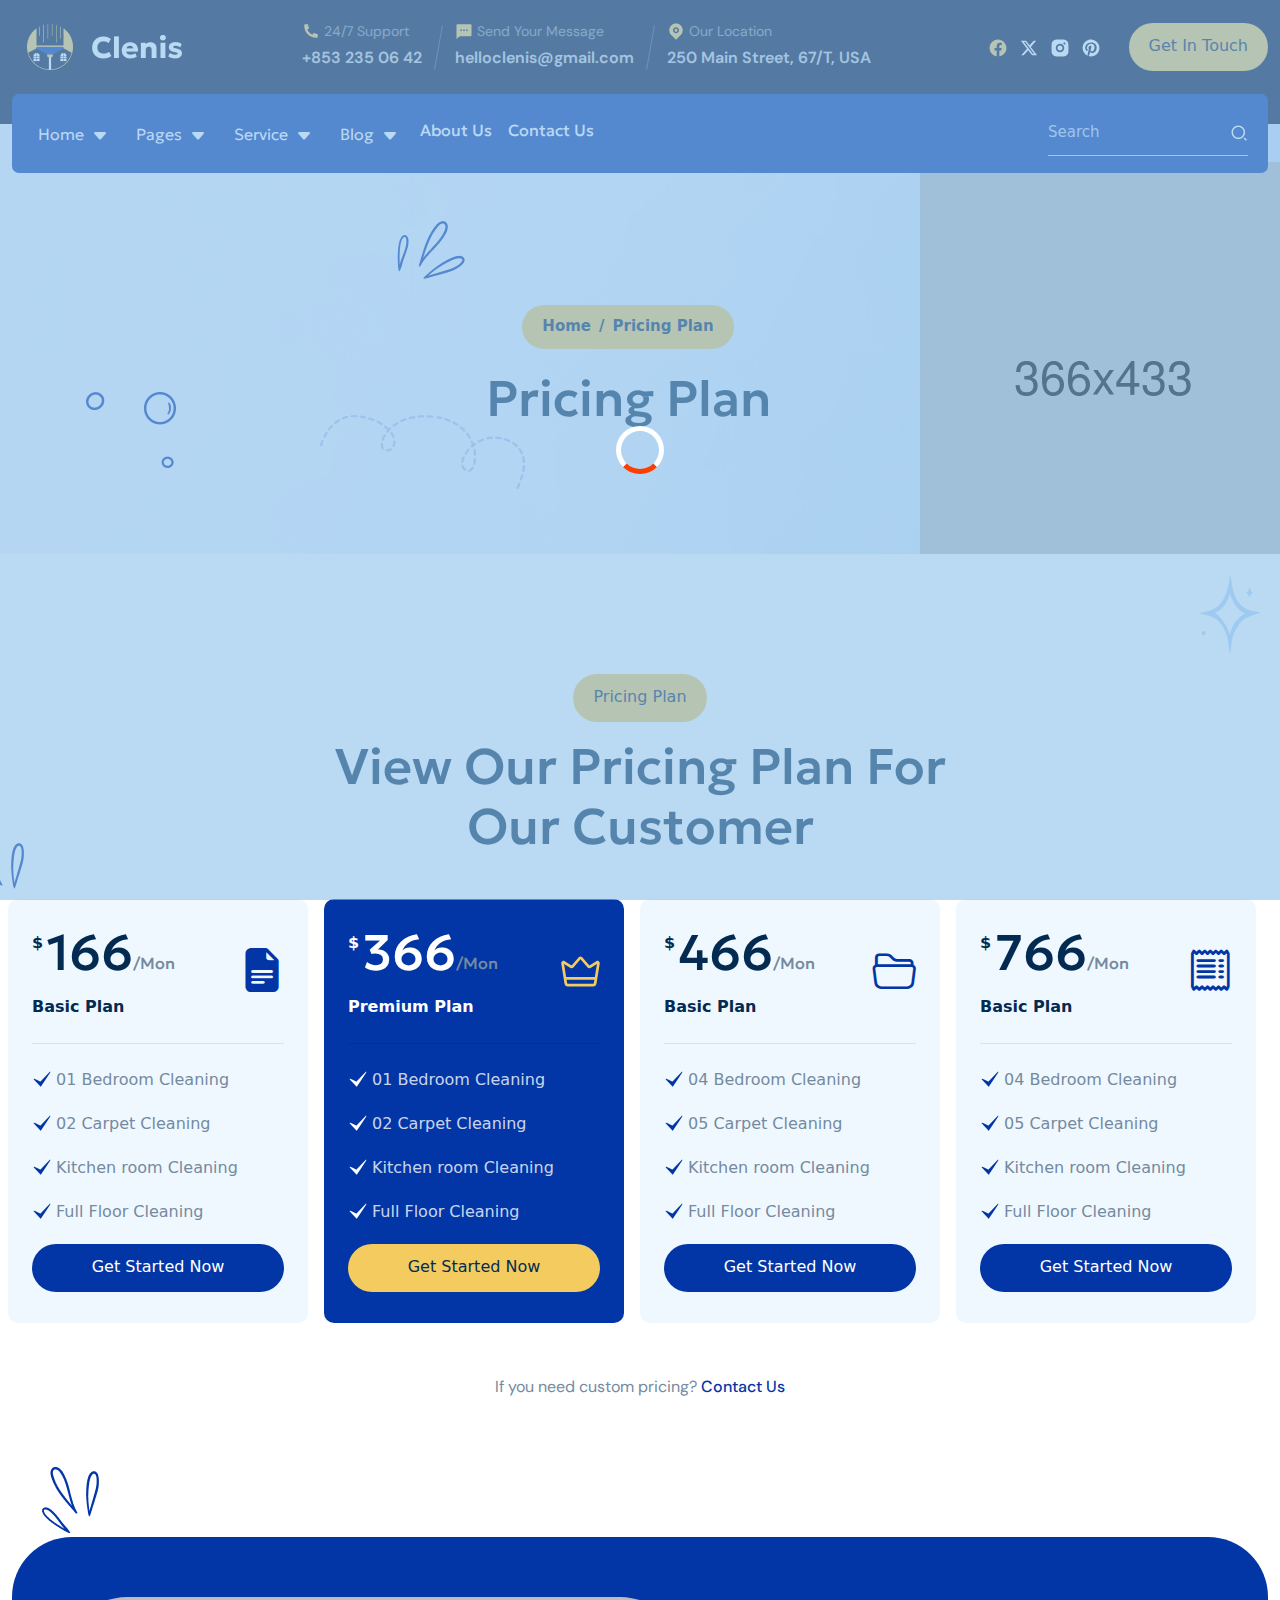
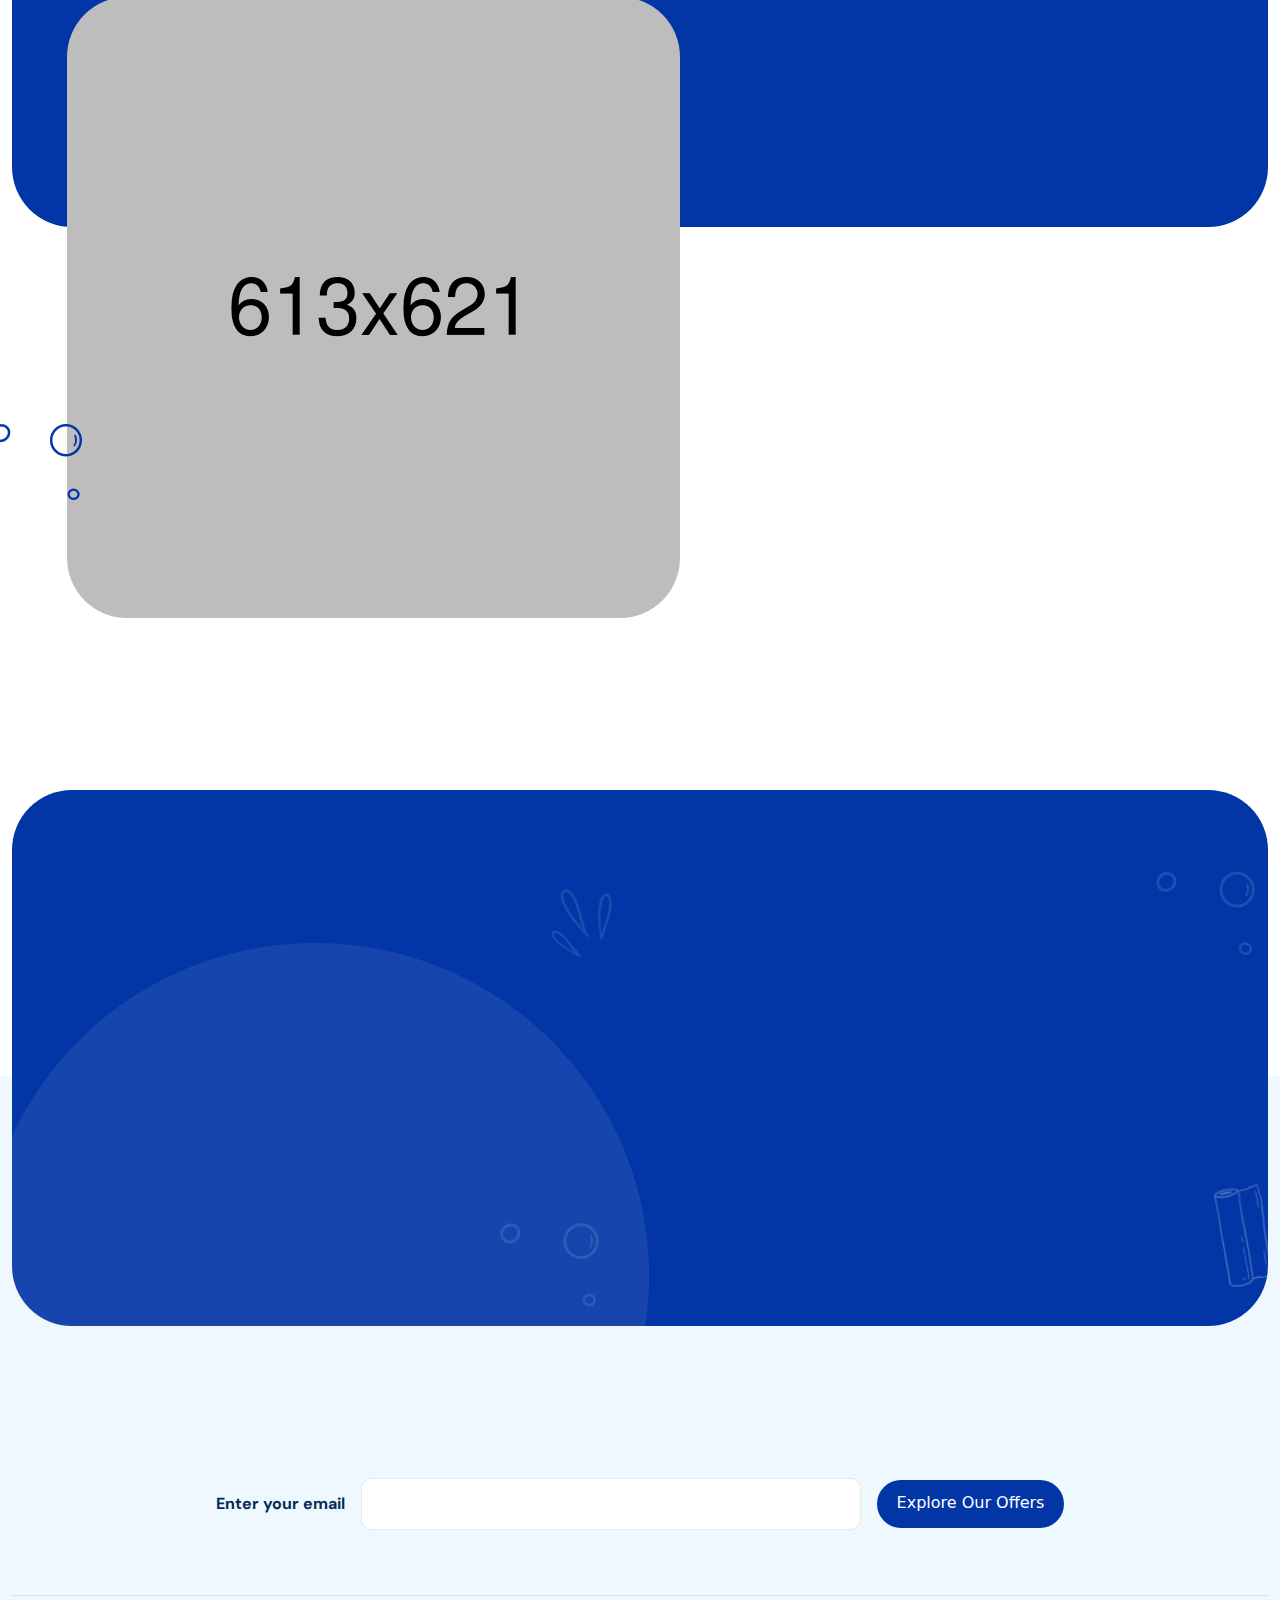
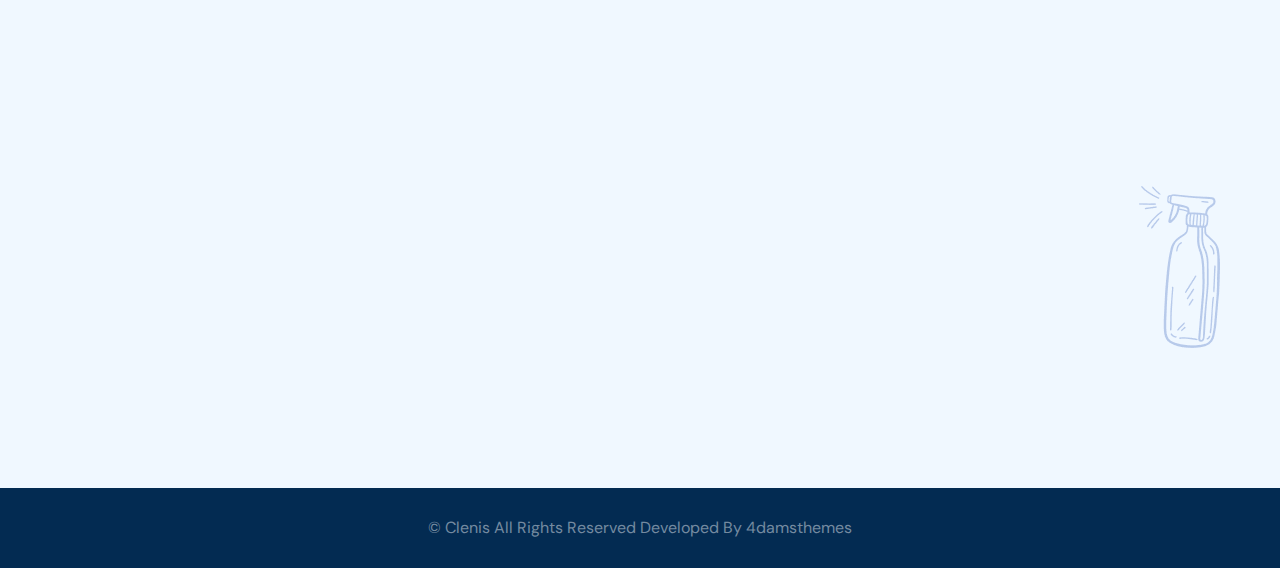
<file: Template_file/clenis/pricing.html>
<!DOCTYPE html>
<html lang="en">

<!--<< Header Area >>-->
<head>
   <!--<< Required meta tags >>-->
   <meta charset="UTF-8">
   <meta http-equiv="X-UA-Compatible" content="IE=edge">
   <meta name="viewport" content="width=device-width, initial-scale=1.0">
   <!--<< Title >>-->
   <title>Clenis - Cleaning HTML Template</title>
   <!--<< Favcion >>-->
   <link rel="shortcut icon" href="assets/images/logo/favicon.png">
   <!--<< Bootstrap min.css >>-->
   <link rel="stylesheet" href="assets/css/bootstrap.min.css">
   <!--<< Main.css >>-->
   <link rel="stylesheet" href="assets/css/main.css">
</head>

<!--<< Body Area >>-->
<body>

<!--<< Prealoder >>-->
<div class="preloaders">
   <span class="loader"></span>
</div>
<!--<< Prealoder >>-->

<button type="button" class="click__sidebar remove__click">
   <svg width="30" height="14" viewBox="0 0 30 14" fill="none" xmlns="http://www.w3.org/2000/svg">
      <line y1="1.25" x2="30" y2="1.25" stroke="black" stroke-width="1.5"/>
      <line x1="5" y1="7.25" x2="30" y2="7.25" stroke="black" stroke-width="1.5"/>
      <line x1="10" y1="13.25" x2="30" y2="13.25" stroke="black" stroke-width="1.5"/>
   </svg>                     
</button>

<!----//-main header menu-//-->
<section class="main-header-section">
   <!--<<  Sub Contact >>-->
   <div class="sub__contact d-none d-xl-block sub__contacttwo wow fadeInDown cus__nonesub" data-wow-duration="1.2s">
      <div class="container">
         <div class="sub__contact__wrapper">
            <div class="sub__contact-right position-relative">
               <div class="main__logo">
                  <a href="index.html" class="logo">
                     <img src="assets/images/logo/logo.png" alt="logo">
                  </a>
               </div>
            </div>
            <div class="sub__contact-left">
               <div class="sub__contac-item">
                  <a href="#0" class="d-flex mb-1 align-items-center gap-1">
                     <svg width="18" height="18" viewBox="0 0 18 18" fill="none" xmlns="http://www.w3.org/2000/svg">
                        <path d="M15.75 12.315V14.9671C15.75 15.3608 15.4456 15.6875 15.0529 15.7153C14.7248 15.7384 14.4572 15.75 14.25 15.75C7.62255 15.75 2.25 10.3774 2.25 3.75C2.25 3.54278 2.26159 3.27515 2.28476 2.94713C2.31253 2.55441 2.6392 2.25 3.03289 2.25H5.68508C5.87758 2.25 6.03882 2.39582 6.05815 2.58735C6.0755 2.7593 6.09163 2.89735 6.10655 3.00151C6.25826 4.06104 6.56815 5.06952 7.01152 6.00227C7.08269 6.15199 7.03628 6.33119 6.90139 6.42754L5.28266 7.58385C6.26814 9.88583 8.11417 11.7319 10.4162 12.7174L11.5703 11.1014C11.6679 10.9649 11.8492 10.918 12.0007 10.9899C12.9334 11.4329 13.9418 11.7425 15.0012 11.8938C15.1047 11.9087 15.2419 11.9246 15.4126 11.9419C15.6042 11.9612 15.75 12.1225 15.75 12.315Z" fill="#F3CB5F"/>
                     </svg>                        
                     <span class="address d-block">
                        24/7 Support
                     </span>
                  </a>
                  <a href="#0" class="textp">
                     +853 235 06 42
                  </a>
               </div>
               <div class="vline-s"></div>
               <div class="sub__contac-item">
                  <a href="#0" class="d-flex mb-1 align-items-center gap-1">
                     <svg width="18" height="18" viewBox="0 0 18 18" fill="none" xmlns="http://www.w3.org/2000/svg">
                        <path d="M4.84091 14.25L1.5 16.875V3C1.5 2.58579 1.83579 2.25 2.25 2.25H15.75C16.1642 2.25 16.5 2.58579 16.5 3V13.5C16.5 13.9142 16.1642 14.25 15.75 14.25H4.84091ZM5.25 7.5V9H6.75V7.5H5.25ZM8.25 7.5V9H9.75V7.5H8.25ZM11.25 7.5V9H12.75V7.5H11.25Z" fill="#F3CB5F"/>
                     </svg>                                             
                     <span class="address d-block">
                        Send Your Message
                     </span>
                  </a>
                  <a href="#0" class="textp">
                     helloclenis@gmail.com
                  </a>
               </div>
               <div class="vline-s"></div>
               <div class="sub__contac-item">
                  <a href="#0" class="d-flex mb-1 align-items-center gap-1">
                     <svg width="18" height="18" viewBox="0 0 18 18" fill="none" xmlns="http://www.w3.org/2000/svg">
                        <path d="M13.773 13.023L9 17.7959L4.22703 13.023C1.59099 10.3869 1.59099 6.11307 4.22703 3.47703C6.86307 0.84099 11.1369 0.84099 13.773 3.47703C16.409 6.11307 16.409 10.3869 13.773 13.023ZM9 11.25C10.6568 11.25 12 9.90683 12 8.25C12 6.59314 10.6568 5.25 9 5.25C7.34314 5.25 6 6.59314 6 8.25C6 9.90683 7.34314 11.25 9 11.25ZM9 9.75C8.17155 9.75 7.5 9.07845 7.5 8.25C7.5 7.42157 8.17155 6.75 9 6.75C9.82845 6.75 10.5 7.42157 10.5 8.25C10.5 9.07845 9.82845 9.75 9 9.75Z" fill="#F3CB5F"/>
                     </svg>                                             
                     <span class="address d-block">
                        Our Location
                     </span>
                  </a>
                  <span class="textp">
                     250 Main Street, 67/T, USA
                  </span>
               </div>
            </div>
            <div class="header-topright-soc">
               <ul class="d-flex socss align-items-center">
                  <li>
                     <a href="javascript:void(0)">
                        <svg width="18" height="18" viewBox="0 0 16 16" fill="none" xmlns="http://www.w3.org/2000/svg">
                           <path d="M8.00075 0.5C3.8586 0.5 0.500732 3.85786 0.500732 8C0.500732 11.7435 3.24337 14.8462 6.82887 15.4089V10.1679H4.92456V8H6.82887V6.34766C6.82887 4.46797 7.94855 3.42969 9.6617 3.42969C10.4823 3.42969 11.3406 3.57617 11.3406 3.57617V5.42188H10.3948C9.46317 5.42188 9.17262 6 9.17262 6.59315V8H11.2527L10.9202 10.1679H9.17262V15.4089C12.7581 14.8462 15.5007 11.7435 15.5007 8C15.5007 3.85786 12.1428 0.5 8.00075 0.5Z" fill="#F3CB5F"/>
                        </svg>                        
                     </a>
                  </li>
                  <li>
                     <a href="javascript:void(0)">
                        <svg width="18" height="18" viewBox="0 0 18 16" fill="none" xmlns="http://www.w3.org/2000/svg">
                           <path d="M13.6536 0.6875H16.1346L10.7144 6.8825L17.0909 15.3125H12.0981L8.1876 10.1997L3.71313 15.3125H1.23063L7.02813 8.68625L0.911133 0.6875H6.03063L9.56535 5.36075L13.6536 0.6875ZM12.7829 13.8275H14.1576L5.28363 2.0945H3.80838L12.7829 13.8275Z" fill="white"/>
                        </svg>                                                
                     </a>
                  </li>
                  <li>
                     <a href="javascript:void(0)">
                        <svg width="18" height="18" viewBox="0 0 16 16" fill="none" xmlns="http://www.w3.org/2000/svg">
                           <path d="M8.77107 0.500732C9.61512 0.502127 10.0428 0.50659 10.4124 0.517592L10.558 0.522355C10.7262 0.528332 10.8921 0.535833 11.0921 0.545208C11.8902 0.582078 12.4346 0.708332 12.9127 0.893957C13.407 1.08458 13.8246 1.34208 14.2414 1.75896C14.6577 2.17583 14.9152 2.59458 15.1065 3.08771C15.2914 3.5652 15.4177 4.1102 15.4552 4.90833C15.4641 5.10833 15.4713 5.27423 15.4773 5.44241L15.482 5.58797C15.4929 5.95754 15.498 6.38532 15.4995 7.22937L15.5001 7.78865C15.5002 7.85697 15.5002 7.92747 15.5002 8.00022L15.5001 8.2118L15.4997 8.77107C15.4983 9.61512 15.4938 10.0428 15.4828 10.4124L15.478 10.558C15.4721 10.7262 15.4646 10.8921 15.4552 11.0921C15.4183 11.8902 15.2914 12.4346 15.1065 12.9127C14.9158 13.407 14.6577 13.8246 14.2414 14.2414C13.8246 14.6577 13.4052 14.9152 12.9127 15.1065C12.4346 15.2914 11.8902 15.4177 11.0921 15.4552C10.8921 15.4641 10.7262 15.4713 10.558 15.4773L10.4124 15.482C10.0428 15.4929 9.61512 15.498 8.77107 15.4995L8.2118 15.5001C8.14347 15.5002 8.07297 15.5002 8.00022 15.5002L7.78865 15.5001L7.22937 15.4997C6.38532 15.4983 5.95754 15.4938 5.58797 15.4828L5.44241 15.478C5.27423 15.4721 5.10833 15.4646 4.90833 15.4552C4.1102 15.4183 3.56645 15.2914 3.08771 15.1065C2.59395 14.9158 2.17583 14.6577 1.75896 14.2414C1.34208 13.8246 1.08521 13.4052 0.893957 12.9127C0.708332 12.4346 0.582708 11.8902 0.545208 11.0921C0.536298 10.8921 0.52903 10.7262 0.523142 10.558L0.518425 10.4124C0.507452 10.0428 0.50245 9.61512 0.50083 8.77107L0.500732 7.22937C0.502127 6.38532 0.50659 5.95754 0.517592 5.58797L0.522355 5.44241C0.528332 5.27423 0.535833 5.10833 0.545208 4.90833C0.582078 4.10958 0.708332 3.56583 0.893957 3.08771C1.08458 2.59395 1.34208 2.17583 1.75896 1.75896C2.17583 1.34208 2.59458 1.08521 3.08771 0.893957C3.56583 0.708332 4.10958 0.582708 4.90833 0.545208C5.10833 0.536298 5.27423 0.52903 5.44241 0.523142L5.58797 0.518425C5.95754 0.507452 6.38532 0.50245 7.22937 0.50083L8.77107 0.500732ZM8.00022 4.25021C5.92803 4.25021 4.25021 5.92986 4.25021 8.00022C4.25021 10.0724 5.92986 11.7502 8.00022 11.7502C10.0724 11.7502 11.7502 10.0705 11.7502 8.00022C11.7502 5.92803 10.0705 4.25021 8.00022 4.25021ZM8.00022 5.75021C9.2429 5.75021 10.2502 6.75717 10.2502 8.00022C10.2502 9.2429 9.2432 10.2502 8.00022 10.2502C6.75755 10.2502 5.75021 9.2432 5.75021 8.00022C5.75021 6.75755 6.75717 5.75021 8.00022 5.75021ZM11.9377 3.12521C11.4207 3.12521 11.0002 3.54513 11.0002 4.06207C11.0002 4.579 11.4201 4.99958 11.9377 4.99958C12.4546 4.99958 12.8752 4.57965 12.8752 4.06207C12.8752 3.54513 12.4539 3.12455 11.9377 3.12521Z" fill="white"/>
                        </svg>                                            
                     </a>
                  </li>
                  <li>
                     <a href="javascript:void(0)">
                        <svg width="18" height="18" viewBox="0 0 16 16" fill="none" xmlns="http://www.w3.org/2000/svg">
                           <path d="M9.02877 0.570816C5.31884 0.0595113 1.80037 2.36379 0.785479 5.96942C-0.229413 9.57508 1.57033 13.3769 5.00203 14.8767C4.95698 14.3006 4.99801 13.721 5.12376 13.1571C5.26223 12.5281 6.09591 9.0599 6.09591 9.0599C5.92978 8.68798 5.8467 8.28425 5.85244 7.87693C5.85244 6.76318 6.49515 5.93221 7.29477 5.93221C7.5854 5.92789 7.86357 6.05021 8.05685 6.26736C8.25012 6.48451 8.33945 6.77503 8.3015 7.06325C8.3015 7.7384 7.8677 8.75983 7.6421 9.71773C7.55105 10.0742 7.63482 10.4527 7.86777 10.7375C8.10072 11.0222 8.45517 11.1792 8.82252 11.1604C10.2458 11.1604 11.2006 9.33688 11.2006 7.18445C11.2006 5.53404 10.1073 4.29913 8.09322 4.29913C7.1195 4.26148 6.17291 4.6247 5.47417 5.30407C4.77543 5.98345 4.38563 6.91963 4.39567 7.89425C4.37422 8.42915 4.54674 8.95378 4.88145 9.37153C5.01021 9.4673 5.05989 9.63688 5.00319 9.78703C4.96857 9.92548 4.88145 10.2544 4.84683 10.3756C4.83224 10.4585 4.77919 10.5296 4.70387 10.5671C4.62855 10.6047 4.53988 10.6043 4.4649 10.5661C3.42642 10.1506 2.93718 9.00793 2.93718 7.70383C2.93718 5.56867 4.72568 3.01228 8.3027 3.01228C11.1498 3.01228 13.0422 5.09548 13.0422 7.3229C13.0422 10.2544 11.4101 12.4588 8.99735 12.4588C8.26445 12.4821 7.57047 12.1296 7.15692 11.524C7.15692 11.524 6.72305 13.261 6.63762 13.5898C6.46326 14.1574 6.20584 14.6961 5.87379 15.1883C6.56577 15.3982 7.28532 15.5033 8.00847 15.5C9.9977 15.5013 11.9058 14.7113 13.3122 13.304C14.7185 11.8968 15.5074 9.9878 15.5052 7.99813C15.503 4.2523 12.7387 1.08212 9.02877 0.570816Z" fill="white"/>
                        </svg>                                              
                     </a>
                  </li>
               </ul>
               <a href="contact.html" class="cmn--btn cmn-alt2">
                  <span>
                     Get In Touch
                  </span>
               </a>
            </div>
         </div>
      </div>
   </div>
   <!--<<  Sub Contact >>-->
   <!-- header-section start -->
   <div class="main-headerwrap">
      <div class="container">
         <div class="main-navbar">
            <nav class="navbar-custom">
                <div class="d-flex align-items-center justify-content-between">
                    <a href="index.html" class="nav-brand d-block d-lg-none">
                        <img class="d-none d-md-block" src="assets/images/logo/logo.png" alt="logo">
                        <img class="d-block d-md-none" src="assets/images/logo/logo.png" alt="logo">
                    </a>
                    <div class="d-flex gap-4">
                        <div class="search-button-head d-lg-none">
                           <a href="#search">
                              <i class="bi bi-search fz-20 text-white"></i>
                           </a>
                        </div>
                        <!-- <div class="switch-wrapper-top d-flex d-lg-none"></div> -->
                        <button class="navbar-toggle-btn d-block d-lg-none" type="button">
                            <span></span>
                            <span></span>
                            <span></span>
                            <span></span>
                        </button>
                    </div>
                </div>
                <div class="navbar-toggle-item">
                    <div class="d-flex gap-5 flex-column flex-lg-row align-items-start align-items-lg-center justify-content-between mt-4 mt-lg-0">
                        <a href="index.html" class="navbar-brand d-lg-block d-none d-xl-none">
                            <img src="assets/images/logo/logo.png" alt="logo">
                        </a>
                        <ul class="custom-nav d-lg-flex d-grid">
                            <li class="menu-item position-relative">
                                <button class="position-relative d-flex align-items-center gap-2">
                                    Home
                                    <i class="bi bi-caret-down-fill"></i>
                                </button>
                                <ul class="sub-menu home-scroolls ">
                                    <li class="menu-link">
                                        <a href="index.html" >Home One</a>
                                    </li>
                                    <li class="menu-link">
                                        <a href="index-2.html" >Home Two</a>
                                    </li>
                                </ul>
                            </li>
                            <li class="menu-item position-relative">
                              <button class="position-relative d-flex align-items-center gap-2">
                                 Pages
                                 <i class="bi bi-caret-down-fill"></i>
                             </button>
                              <ul class="sub-menu home-scroolls ">
                                  <li class="menu-link">
                                      <a href="project.html" >Project</a>
                                  </li>
                                  <li class="menu-link">
                                      <a href="project-details.html" >Project Details</a>
                                  </li>
                                  <li class="menu-link">
                                      <a href="pricing.html" >Pricing</a>
                                  </li>
                                  <li class="menu-link">
                                    <a href="team.html" >Team</a>
                                </li>
                                <li class="menu-link">
                                    <a href="team-details.html" >Team Details</a>
                                 </li>
                                 <li class="menu-link">
                                    <a href="faq.html" >Faqs</a>
                                 </li>
                                 <li class="menu-link">
                                    <a href="contact.html" >Contact</a>
                                 </li>
                              </ul>
                          </li>
                           <li class="menu-item position-relative">
                              <button class="position-relative d-flex align-items-center gap-2">
                                 Service
                                 <i class="bi bi-caret-down-fill"></i>
                             </button>
                              <ul class="sub-menu home-scroolls ">
                                 <li class="menu-link">
                                    <a href="service.html" >Service</a>
                                 </li>
                                 <li class="menu-link">
                                    <a href="service-details.html" >Service Details</a>
                                 </li>
                              </ul>
                           </li>
                           <li class="menu-item position-relative">
                              <button class="position-relative d-flex align-items-center gap-2">
                                 Blog
                                 <i class="bi bi-caret-down-fill"></i>
                             </button>
                              <ul class="sub-menu home-scroolls ">
                                  <li class="menu-link">
                                      <a href="blog.html" >Blog</a>
                                  </li>
                                  <li class="menu-link">
                                      <a href="blog-details.html" >Blog Details</a>
                                  </li>
                              </ul>
                          </li>
                            <li class="menu-item itembg__1 position-relative">
                                <a href="about.html" class="fw_500">
                                    About us
                                </a>
                            </li>
                            <li class="menu-item itembg__1 position-relative">
                                <a href="contact.html" class="fw_500">
                                    Contact Us
                                </a>
                            </li>
                        </ul>
                        <div class="search-bars-menu d-none d-lg-block">
                           <form action="#">
                              <input type="text" placeholder="Search">
                              <svg width="20" height="20" viewBox="0 0 20 20" fill="none" xmlns="http://www.w3.org/2000/svg">
                                 <path d="M9.16663 1.66666C13.3066 1.66666 16.6666 5.02666 16.6666 9.16666C16.6666 13.3067 13.3066 16.6667 9.16663 16.6667C5.02663 16.6667 1.66663 13.3067 1.66663 9.16666C1.66663 5.02666 5.02663 1.66666 9.16663 1.66666ZM9.16663 15C12.3895 15 15 12.3896 15 9.16666C15 5.94375 12.3895 3.33333 9.16663 3.33333C5.94371 3.33333 3.33329 5.94375 3.33329 9.16666C3.33329 12.3896 5.94371 15 9.16663 15ZM16.2377 15.0592L18.5947 17.4162L17.4162 18.5947L15.0592 16.2377L16.2377 15.0592Z" fill="white"/>
                              </svg>                                 
                           </form>
                        </div>
                    </div>
                </div>
            </nav>
         </div>
      </div>
   </div>
</section>
<!----//-main header menu-//-->

<!----//-banner V-1-//-->
<section class="banner-breadcrumnd overflow-hidden">
   <div class="container">
      <div class="breadcrumnd-wrapper position-relative">
         <div class="bread-man">
            <img src="assets/images/about/bread-man.png" alt="img">
         </div>
         <div class="row align-items-center justify-content-between">
            <div class="breadcrumnd-content text-center">
               <div class="about-content-head2">
                  <div class="cmn-section-title">
                     <div class="breadcrumb-bg wow fadeInUp" data-wow-delay="1.5"> 
                        <ul class="breads">
                           <li>
                              <a href="index.html">
                                 Home 
                              </a>
                           </li>
                           <li>
                              / 
                           </li>
                           <li>
                              Pricing Plan
                           </li>
                        </ul>
                     </div>
                     <h2 class="title mb-0 wow fadeInDown" data-wow-delay="1.5">
                        Pricing Plan
                     </h2>
                  </div>
               </div>
            </div>
         </div>
      </div>
   </div>
   <img src="assets/images/icon/working-ball.png" alt="img" class="working-ball">
   <img src="assets/images/icon/fl-right.png" alt="img" class="working-fl">
   <img src="assets/images/about/arrow-rotate.png" alt="img" class="working-arrow">
</section>
<!----//-banner V-1-//-->

<!--<<  Pricing sectioN >>-->
<section class="pricing-section pt-120 pb-120 position-relative overflow-hidden">
   <div class="container">
      <!--section header-->
      <div class="row justify-content-center">
         <div class="col-xxl-6 col-xl-6 col-lg-5">
            <div class="pricing-title text-center">
               <div class="cmn-section-title apointment-content">
                  <a href="#0" class="cmn--btn cmn-alt2 wow fadeInDown" data-wow-delay="0.4s">
                     <span>
                        Pricing Plan
                     </span>
                  </a>
                  <h2 class="title mt-xxl-4 mt-2  mb-0wow fadeInUp" data-wow-delay="0.6s">
                     View Our Pricing Plan for Our Customer
                  </h2>
               </div>
            </div>
         </div>
      </div>
      <!--section header-->
      <div class="row g-4 align-items-center">
         <div class="row g-xxl-4 g-3">
            <div class="col-lg-3 col-md-6 col-sm-6 wow fadeInUp" data-wow-delay="0.4s">
               <div class="pricing-item position-relative">
                  <img src="assets/images/icon/flower.png" alt="img" class="pri-flower">
                  <div class="pri-head d-flex align-items-center justify-content-between">
                     <div class="left">
                        <div class="d-flex align-items-center">
                           <span class="fw-700 title dolle">
                              $
                           </span>
                           <h2 class="title d-flex align-items-end">
                              166
                              <span class="fz-16 pra mons">
                                 /mon
                              </span>
                           </h2>
                        </div>
                        <span class="fw-700 mt-1 d-block title">
                           Basic Plan
                        </span>
                     </div>
                     <i class="bi bi-file-earmark-text-fill files"></i>
                  </div>
                  <ul class="pricing-body-list">
                     <li>
                        <svg width="20" height="20" viewBox="0 0 20 20" fill="none" xmlns="http://www.w3.org/2000/svg">
                           <path d="M2.02604 8.713C2.07812 8.73383 2.16146 8.75987 2.24479 8.79633C4.20312 9.713 6.16666 10.6245 8.125 11.5463C8.29687 11.6297 8.40104 11.6036 8.52604 11.4682C11.5469 8.31196 14.5677 5.15571 17.5937 2.00466C17.6615 1.93175 17.724 1.85883 17.8021 1.79633C17.9427 1.68696 18.0885 1.68175 18.2344 1.78591C18.3698 1.88487 18.4115 2.06196 18.3385 2.22341C18.3125 2.28071 18.276 2.338 18.2396 2.39008C15.1979 7.04112 12.151 11.6974 9.10937 16.3484C9.07812 16.3953 9.04687 16.4474 9.01041 16.4942C8.82291 16.7338 8.59375 16.7495 8.38541 16.5255C7.92708 16.0359 7.47916 15.5411 7.02083 15.0515C5.28125 13.1609 3.54166 11.2755 1.80208 9.38487C1.72396 9.30154 1.65625 9.18175 1.64062 9.06716C1.60937 8.86925 1.78646 8.70779 2.02604 8.713Z" fill="#0236A6"/>
                        </svg>                              
                        <span class="texts">
                           01 Bedroom Cleaning
                        </span>
                     </li>
                     <li>
                        <svg width="20" height="20" viewBox="0 0 20 20" fill="none" xmlns="http://www.w3.org/2000/svg">
                           <path d="M2.02604 8.713C2.07812 8.73383 2.16146 8.75987 2.24479 8.79633C4.20312 9.713 6.16666 10.6245 8.125 11.5463C8.29687 11.6297 8.40104 11.6036 8.52604 11.4682C11.5469 8.31196 14.5677 5.15571 17.5937 2.00466C17.6615 1.93175 17.724 1.85883 17.8021 1.79633C17.9427 1.68696 18.0885 1.68175 18.2344 1.78591C18.3698 1.88487 18.4115 2.06196 18.3385 2.22341C18.3125 2.28071 18.276 2.338 18.2396 2.39008C15.1979 7.04112 12.151 11.6974 9.10937 16.3484C9.07812 16.3953 9.04687 16.4474 9.01041 16.4942C8.82291 16.7338 8.59375 16.7495 8.38541 16.5255C7.92708 16.0359 7.47916 15.5411 7.02083 15.0515C5.28125 13.1609 3.54166 11.2755 1.80208 9.38487C1.72396 9.30154 1.65625 9.18175 1.64062 9.06716C1.60937 8.86925 1.78646 8.70779 2.02604 8.713Z" fill="#0236A6"/>
                        </svg>                              
                        <span class="texts">
                           02 Carpet Cleaning
                        </span>
                     </li>
                     <li>
                        <svg width="20" height="20" viewBox="0 0 20 20" fill="none" xmlns="http://www.w3.org/2000/svg">
                           <path d="M2.02604 8.713C2.07812 8.73383 2.16146 8.75987 2.24479 8.79633C4.20312 9.713 6.16666 10.6245 8.125 11.5463C8.29687 11.6297 8.40104 11.6036 8.52604 11.4682C11.5469 8.31196 14.5677 5.15571 17.5937 2.00466C17.6615 1.93175 17.724 1.85883 17.8021 1.79633C17.9427 1.68696 18.0885 1.68175 18.2344 1.78591C18.3698 1.88487 18.4115 2.06196 18.3385 2.22341C18.3125 2.28071 18.276 2.338 18.2396 2.39008C15.1979 7.04112 12.151 11.6974 9.10937 16.3484C9.07812 16.3953 9.04687 16.4474 9.01041 16.4942C8.82291 16.7338 8.59375 16.7495 8.38541 16.5255C7.92708 16.0359 7.47916 15.5411 7.02083 15.0515C5.28125 13.1609 3.54166 11.2755 1.80208 9.38487C1.72396 9.30154 1.65625 9.18175 1.64062 9.06716C1.60937 8.86925 1.78646 8.70779 2.02604 8.713Z" fill="#0236A6"/>
                        </svg>                              
                        <span class="texts">
                           Kitchen room Cleaning
                        </span>
                     </li>
                     <li>
                        <svg width="20" height="20" viewBox="0 0 20 20" fill="none" xmlns="http://www.w3.org/2000/svg">
                           <path d="M2.02604 8.713C2.07812 8.73383 2.16146 8.75987 2.24479 8.79633C4.20312 9.713 6.16666 10.6245 8.125 11.5463C8.29687 11.6297 8.40104 11.6036 8.52604 11.4682C11.5469 8.31196 14.5677 5.15571 17.5937 2.00466C17.6615 1.93175 17.724 1.85883 17.8021 1.79633C17.9427 1.68696 18.0885 1.68175 18.2344 1.78591C18.3698 1.88487 18.4115 2.06196 18.3385 2.22341C18.3125 2.28071 18.276 2.338 18.2396 2.39008C15.1979 7.04112 12.151 11.6974 9.10937 16.3484C9.07812 16.3953 9.04687 16.4474 9.01041 16.4942C8.82291 16.7338 8.59375 16.7495 8.38541 16.5255C7.92708 16.0359 7.47916 15.5411 7.02083 15.0515C5.28125 13.1609 3.54166 11.2755 1.80208 9.38487C1.72396 9.30154 1.65625 9.18175 1.64062 9.06716C1.60937 8.86925 1.78646 8.70779 2.02604 8.713Z" fill="#0236A6"/>
                        </svg>                              
                        <span class="texts">
                           Full Floor Cleaning
                        </span>
                     </li>
                  </ul>
                  <div class="pricing-foot mt-2">
                     <a href="#0" class="cmn--btn w-100 text-center cmn-alt3">
                        <span>
                           Get Started Now
                        </span>
                     </a>
                  </div>
               </div>
            </div>
            <div class="col-lg-3 col-md-6 col-sm-6 wow fadeInDown" data-wow-delay="0.6s">
               <div class="pricing-item basebg">
                  <div class="pri-head d-flex align-items-center justify-content-between">
                     <div class="left">
                        <div class="d-flex align-items-center">
                           <span class="fw-700 text-white dolle">
                              $
                           </span>
                           <h2 class="white d-flex align-items-end">
                              366
                              <span class="fz-16 pra mons">
                                 /mon
                              </span>
                           </h2>
                        </div>
                        <span class="fw-700 mt-1 d-block white">
                           Premium Plan
                        </span>
                     </div>
                     <svg width="39" height="31" viewBox="0 0 39 31" fill="none" xmlns="http://www.w3.org/2000/svg">
                        <path fill-rule="evenodd" clip-rule="evenodd" d="M10.6044 9.48229L17.7639 1.27645C18.201 0.774786 18.8353 0.486328 19.5 0.486328C20.1647 0.486328 20.7989 0.774786 21.2361 1.27645L28.3956 9.48229L35.2272 5.16795C35.9923 4.68599 36.9687 4.69495 37.7248 5.19304C38.4809 5.69112 38.8751 6.58695 38.7317 7.48099L35.4852 27.7662C35.2326 29.3501 33.8656 30.5147 32.2638 30.5147H6.73615C5.1344 30.5147 3.76736 29.3501 3.51473 27.7662L0.268233 7.48099C0.124899 6.58695 0.519066 5.69112 1.27515 5.19304C2.03123 4.69495 3.00769 4.68599 3.77273 5.16795L10.6044 9.48229ZM3.05607 7.89487L6.16819 27.3416C6.21298 27.6211 6.45307 27.8272 6.73615 27.8272H32.2638C32.5469 27.8272 32.787 27.6211 32.8318 27.3416L35.9439 7.89487L29.553 11.9297C28.5927 12.5371 27.3332 12.3525 26.586 11.4979L19.5 3.37449L12.4139 11.4979C11.6668 12.3525 10.4073 12.5371 9.44694 11.9297L3.05607 7.89487Z" fill="#F3CB5F"/>
                        <path fill-rule="evenodd" clip-rule="evenodd" d="M33.8996 21.1069C34.6413 21.1069 35.2433 21.7089 35.2433 22.4507C35.2433 23.1924 34.6413 23.7944 33.8996 23.7944H5.10034C4.35859 23.7944 3.75659 23.1924 3.75659 22.4507C3.75659 21.7089 4.35859 21.1069 5.10034 21.1069H33.8996Z" fill="#F3CB5F"/>
                     </svg>                           
                  </div>
                  <ul class="pricing-body-list alt">
                     <li>
                        <svg width="20" height="20" viewBox="0 0 20 20" fill="none" xmlns="http://www.w3.org/2000/svg">
                           <path d="M2.02605 8.713C2.07813 8.73383 2.16147 8.75987 2.2448 8.79633C4.20313 9.713 6.16668 10.6245 8.12501 11.5463C8.29688 11.6297 8.40105 11.6036 8.52605 11.4682C11.5469 8.31196 14.5677 5.15571 17.5938 2.00466C17.6615 1.93175 17.724 1.85883 17.8021 1.79633C17.9427 1.68696 18.0886 1.68175 18.2344 1.78591C18.3698 1.88487 18.4115 2.06196 18.3386 2.22341C18.3125 2.28071 18.2761 2.338 18.2396 2.39008C15.1979 7.04112 12.151 11.6974 9.10938 16.3484C9.07813 16.3953 9.04688 16.4474 9.01043 16.4942C8.82293 16.7338 8.59376 16.7495 8.38543 16.5255C7.92709 16.0359 7.47918 15.5411 7.02084 15.0515C5.28126 13.1609 3.54168 11.2755 1.80209 9.38487C1.72397 9.30154 1.65626 9.18175 1.64063 9.06716C1.60938 8.86925 1.78647 8.70779 2.02605 8.713Z" fill="white"/>
                        </svg>                                                           
                        <span class="texts">
                           01 Bedroom Cleaning
                        </span>
                     </li>
                     <li>
                        <svg width="20" height="20" viewBox="0 0 20 20" fill="none" xmlns="http://www.w3.org/2000/svg">
                           <path d="M2.02605 8.713C2.07813 8.73383 2.16147 8.75987 2.2448 8.79633C4.20313 9.713 6.16668 10.6245 8.12501 11.5463C8.29688 11.6297 8.40105 11.6036 8.52605 11.4682C11.5469 8.31196 14.5677 5.15571 17.5938 2.00466C17.6615 1.93175 17.724 1.85883 17.8021 1.79633C17.9427 1.68696 18.0886 1.68175 18.2344 1.78591C18.3698 1.88487 18.4115 2.06196 18.3386 2.22341C18.3125 2.28071 18.2761 2.338 18.2396 2.39008C15.1979 7.04112 12.151 11.6974 9.10938 16.3484C9.07813 16.3953 9.04688 16.4474 9.01043 16.4942C8.82293 16.7338 8.59376 16.7495 8.38543 16.5255C7.92709 16.0359 7.47918 15.5411 7.02084 15.0515C5.28126 13.1609 3.54168 11.2755 1.80209 9.38487C1.72397 9.30154 1.65626 9.18175 1.64063 9.06716C1.60938 8.86925 1.78647 8.70779 2.02605 8.713Z" fill="white"/>
                        </svg>                             
                        <span class="texts">
                           02 Carpet Cleaning
                        </span>
                     </li>
                     <li>
                        <svg width="20" height="20" viewBox="0 0 20 20" fill="none" xmlns="http://www.w3.org/2000/svg">
                           <path d="M2.02605 8.713C2.07813 8.73383 2.16147 8.75987 2.2448 8.79633C4.20313 9.713 6.16668 10.6245 8.12501 11.5463C8.29688 11.6297 8.40105 11.6036 8.52605 11.4682C11.5469 8.31196 14.5677 5.15571 17.5938 2.00466C17.6615 1.93175 17.724 1.85883 17.8021 1.79633C17.9427 1.68696 18.0886 1.68175 18.2344 1.78591C18.3698 1.88487 18.4115 2.06196 18.3386 2.22341C18.3125 2.28071 18.2761 2.338 18.2396 2.39008C15.1979 7.04112 12.151 11.6974 9.10938 16.3484C9.07813 16.3953 9.04688 16.4474 9.01043 16.4942C8.82293 16.7338 8.59376 16.7495 8.38543 16.5255C7.92709 16.0359 7.47918 15.5411 7.02084 15.0515C5.28126 13.1609 3.54168 11.2755 1.80209 9.38487C1.72397 9.30154 1.65626 9.18175 1.64063 9.06716C1.60938 8.86925 1.78647 8.70779 2.02605 8.713Z" fill="white"/>
                        </svg>                             
                        <span class="texts">
                           Kitchen room Cleaning
                        </span>
                     </li>
                     <li>
                        <svg width="20" height="20" viewBox="0 0 20 20" fill="none" xmlns="http://www.w3.org/2000/svg">
                           <path d="M2.02605 8.713C2.07813 8.73383 2.16147 8.75987 2.2448 8.79633C4.20313 9.713 6.16668 10.6245 8.12501 11.5463C8.29688 11.6297 8.40105 11.6036 8.52605 11.4682C11.5469 8.31196 14.5677 5.15571 17.5938 2.00466C17.6615 1.93175 17.724 1.85883 17.8021 1.79633C17.9427 1.68696 18.0886 1.68175 18.2344 1.78591C18.3698 1.88487 18.4115 2.06196 18.3386 2.22341C18.3125 2.28071 18.2761 2.338 18.2396 2.39008C15.1979 7.04112 12.151 11.6974 9.10938 16.3484C9.07813 16.3953 9.04688 16.4474 9.01043 16.4942C8.82293 16.7338 8.59376 16.7495 8.38543 16.5255C7.92709 16.0359 7.47918 15.5411 7.02084 15.0515C5.28126 13.1609 3.54168 11.2755 1.80209 9.38487C1.72397 9.30154 1.65626 9.18175 1.64063 9.06716C1.60938 8.86925 1.78647 8.70779 2.02605 8.713Z" fill="white"/>
                        </svg>                             
                        <span class="texts">
                           Full Floor Cleaning
                        </span>
                     </li>
                  </ul>
                  <div class="pricing-foot mt-2">
                     <a href="#0" class="cmn--btn w-100 text-center cmn-alt2">
                        <span>
                           Get Started Now
                        </span>
                     </a>
                  </div>
               </div>
            </div>
            <div class="col-lg-3 col-md-6 col-sm-6 wow fadeInUp" data-wow-delay="0.4s">
               <div class="pricing-item">
                  <div class="pri-head d-flex align-items-center justify-content-between">
                     <div class="left">
                        <div class="d-flex align-items-center">
                           <span class="fw-700 title dolle">
                              $
                           </span>
                           <h2 class="title d-flex align-items-end">
                              466   
                              <span class="fz-16 pra mons">
                                 /mon
                              </span>
                           </h2>
                        </div>
                        <span class="fw-700 mt-1 d-block title">
                           Basic Plan
                        </span>
                     </div>
                     <i class="bi bi-folder2-open files"></i>
                  </div>
                  <ul class="pricing-body-list">
                     <li>
                        <svg width="20" height="20" viewBox="0 0 20 20" fill="none" xmlns="http://www.w3.org/2000/svg">
                           <path d="M2.02604 8.713C2.07812 8.73383 2.16146 8.75987 2.24479 8.79633C4.20312 9.713 6.16666 10.6245 8.125 11.5463C8.29687 11.6297 8.40104 11.6036 8.52604 11.4682C11.5469 8.31196 14.5677 5.15571 17.5937 2.00466C17.6615 1.93175 17.724 1.85883 17.8021 1.79633C17.9427 1.68696 18.0885 1.68175 18.2344 1.78591C18.3698 1.88487 18.4115 2.06196 18.3385 2.22341C18.3125 2.28071 18.276 2.338 18.2396 2.39008C15.1979 7.04112 12.151 11.6974 9.10937 16.3484C9.07812 16.3953 9.04687 16.4474 9.01041 16.4942C8.82291 16.7338 8.59375 16.7495 8.38541 16.5255C7.92708 16.0359 7.47916 15.5411 7.02083 15.0515C5.28125 13.1609 3.54166 11.2755 1.80208 9.38487C1.72396 9.30154 1.65625 9.18175 1.64062 9.06716C1.60937 8.86925 1.78646 8.70779 2.02604 8.713Z" fill="#0236A6"/>
                        </svg>                              
                        <span class="texts">
                           04 Bedroom Cleaning
                        </span>
                     </li>
                     <li>
                        <svg width="20" height="20" viewBox="0 0 20 20" fill="none" xmlns="http://www.w3.org/2000/svg">
                           <path d="M2.02604 8.713C2.07812 8.73383 2.16146 8.75987 2.24479 8.79633C4.20312 9.713 6.16666 10.6245 8.125 11.5463C8.29687 11.6297 8.40104 11.6036 8.52604 11.4682C11.5469 8.31196 14.5677 5.15571 17.5937 2.00466C17.6615 1.93175 17.724 1.85883 17.8021 1.79633C17.9427 1.68696 18.0885 1.68175 18.2344 1.78591C18.3698 1.88487 18.4115 2.06196 18.3385 2.22341C18.3125 2.28071 18.276 2.338 18.2396 2.39008C15.1979 7.04112 12.151 11.6974 9.10937 16.3484C9.07812 16.3953 9.04687 16.4474 9.01041 16.4942C8.82291 16.7338 8.59375 16.7495 8.38541 16.5255C7.92708 16.0359 7.47916 15.5411 7.02083 15.0515C5.28125 13.1609 3.54166 11.2755 1.80208 9.38487C1.72396 9.30154 1.65625 9.18175 1.64062 9.06716C1.60937 8.86925 1.78646 8.70779 2.02604 8.713Z" fill="#0236A6"/>
                        </svg>                              
                        <span class="texts">
                           05 Carpet Cleaning
                        </span>
                     </li>
                     <li>
                        <svg width="20" height="20" viewBox="0 0 20 20" fill="none" xmlns="http://www.w3.org/2000/svg">
                           <path d="M2.02604 8.713C2.07812 8.73383 2.16146 8.75987 2.24479 8.79633C4.20312 9.713 6.16666 10.6245 8.125 11.5463C8.29687 11.6297 8.40104 11.6036 8.52604 11.4682C11.5469 8.31196 14.5677 5.15571 17.5937 2.00466C17.6615 1.93175 17.724 1.85883 17.8021 1.79633C17.9427 1.68696 18.0885 1.68175 18.2344 1.78591C18.3698 1.88487 18.4115 2.06196 18.3385 2.22341C18.3125 2.28071 18.276 2.338 18.2396 2.39008C15.1979 7.04112 12.151 11.6974 9.10937 16.3484C9.07812 16.3953 9.04687 16.4474 9.01041 16.4942C8.82291 16.7338 8.59375 16.7495 8.38541 16.5255C7.92708 16.0359 7.47916 15.5411 7.02083 15.0515C5.28125 13.1609 3.54166 11.2755 1.80208 9.38487C1.72396 9.30154 1.65625 9.18175 1.64062 9.06716C1.60937 8.86925 1.78646 8.70779 2.02604 8.713Z" fill="#0236A6"/>
                        </svg>                              
                        <span class="texts">
                           Kitchen room Cleaning
                        </span>
                     </li>
                     <li>
                        <svg width="20" height="20" viewBox="0 0 20 20" fill="none" xmlns="http://www.w3.org/2000/svg">
                           <path d="M2.02604 8.713C2.07812 8.73383 2.16146 8.75987 2.24479 8.79633C4.20312 9.713 6.16666 10.6245 8.125 11.5463C8.29687 11.6297 8.40104 11.6036 8.52604 11.4682C11.5469 8.31196 14.5677 5.15571 17.5937 2.00466C17.6615 1.93175 17.724 1.85883 17.8021 1.79633C17.9427 1.68696 18.0885 1.68175 18.2344 1.78591C18.3698 1.88487 18.4115 2.06196 18.3385 2.22341C18.3125 2.28071 18.276 2.338 18.2396 2.39008C15.1979 7.04112 12.151 11.6974 9.10937 16.3484C9.07812 16.3953 9.04687 16.4474 9.01041 16.4942C8.82291 16.7338 8.59375 16.7495 8.38541 16.5255C7.92708 16.0359 7.47916 15.5411 7.02083 15.0515C5.28125 13.1609 3.54166 11.2755 1.80208 9.38487C1.72396 9.30154 1.65625 9.18175 1.64062 9.06716C1.60937 8.86925 1.78646 8.70779 2.02604 8.713Z" fill="#0236A6"/>
                        </svg>                              
                        <span class="texts">
                           Full Floor Cleaning
                        </span>
                     </li>
                  </ul>
                  <div class="pricing-foot mt-2">
                     <a href="#0" class="cmn--btn w-100 text-center cmn-alt3">
                        <span>
                           Get Started Now
                        </span>
                     </a>
                  </div>
               </div>
            </div>
            <div class="col-lg-3 col-md-6 col-sm-6 wow fadeInUp" data-wow-delay="0.4s">
               <div class="pricing-item">
                  <div class="pri-head d-flex align-items-center justify-content-between">
                     <div class="left">
                        <div class="d-flex align-items-center">
                           <span class="fw-700 title dolle">
                              $
                           </span>
                           <h2 class="title d-flex align-items-end">
                              766   
                              <span class="fz-16 pra mons">
                                 /mon
                              </span>
                           </h2>
                        </div>
                        <span class="fw-700 mt-1 d-block title">
                           Basic Plan
                        </span>
                     </div>
                     <i class="bi bi-receipt files"></i>
                  </div>
                  <ul class="pricing-body-list">
                     <li>
                        <svg width="20" height="20" viewBox="0 0 20 20" fill="none" xmlns="http://www.w3.org/2000/svg">
                           <path d="M2.02604 8.713C2.07812 8.73383 2.16146 8.75987 2.24479 8.79633C4.20312 9.713 6.16666 10.6245 8.125 11.5463C8.29687 11.6297 8.40104 11.6036 8.52604 11.4682C11.5469 8.31196 14.5677 5.15571 17.5937 2.00466C17.6615 1.93175 17.724 1.85883 17.8021 1.79633C17.9427 1.68696 18.0885 1.68175 18.2344 1.78591C18.3698 1.88487 18.4115 2.06196 18.3385 2.22341C18.3125 2.28071 18.276 2.338 18.2396 2.39008C15.1979 7.04112 12.151 11.6974 9.10937 16.3484C9.07812 16.3953 9.04687 16.4474 9.01041 16.4942C8.82291 16.7338 8.59375 16.7495 8.38541 16.5255C7.92708 16.0359 7.47916 15.5411 7.02083 15.0515C5.28125 13.1609 3.54166 11.2755 1.80208 9.38487C1.72396 9.30154 1.65625 9.18175 1.64062 9.06716C1.60937 8.86925 1.78646 8.70779 2.02604 8.713Z" fill="#0236A6"/>
                        </svg>                              
                        <span class="texts">
                           04 Bedroom Cleaning
                        </span>
                     </li>
                     <li>
                        <svg width="20" height="20" viewBox="0 0 20 20" fill="none" xmlns="http://www.w3.org/2000/svg">
                           <path d="M2.02604 8.713C2.07812 8.73383 2.16146 8.75987 2.24479 8.79633C4.20312 9.713 6.16666 10.6245 8.125 11.5463C8.29687 11.6297 8.40104 11.6036 8.52604 11.4682C11.5469 8.31196 14.5677 5.15571 17.5937 2.00466C17.6615 1.93175 17.724 1.85883 17.8021 1.79633C17.9427 1.68696 18.0885 1.68175 18.2344 1.78591C18.3698 1.88487 18.4115 2.06196 18.3385 2.22341C18.3125 2.28071 18.276 2.338 18.2396 2.39008C15.1979 7.04112 12.151 11.6974 9.10937 16.3484C9.07812 16.3953 9.04687 16.4474 9.01041 16.4942C8.82291 16.7338 8.59375 16.7495 8.38541 16.5255C7.92708 16.0359 7.47916 15.5411 7.02083 15.0515C5.28125 13.1609 3.54166 11.2755 1.80208 9.38487C1.72396 9.30154 1.65625 9.18175 1.64062 9.06716C1.60937 8.86925 1.78646 8.70779 2.02604 8.713Z" fill="#0236A6"/>
                        </svg>                              
                        <span class="texts">
                           05 Carpet Cleaning
                        </span>
                     </li>
                     <li>
                        <svg width="20" height="20" viewBox="0 0 20 20" fill="none" xmlns="http://www.w3.org/2000/svg">
                           <path d="M2.02604 8.713C2.07812 8.73383 2.16146 8.75987 2.24479 8.79633C4.20312 9.713 6.16666 10.6245 8.125 11.5463C8.29687 11.6297 8.40104 11.6036 8.52604 11.4682C11.5469 8.31196 14.5677 5.15571 17.5937 2.00466C17.6615 1.93175 17.724 1.85883 17.8021 1.79633C17.9427 1.68696 18.0885 1.68175 18.2344 1.78591C18.3698 1.88487 18.4115 2.06196 18.3385 2.22341C18.3125 2.28071 18.276 2.338 18.2396 2.39008C15.1979 7.04112 12.151 11.6974 9.10937 16.3484C9.07812 16.3953 9.04687 16.4474 9.01041 16.4942C8.82291 16.7338 8.59375 16.7495 8.38541 16.5255C7.92708 16.0359 7.47916 15.5411 7.02083 15.0515C5.28125 13.1609 3.54166 11.2755 1.80208 9.38487C1.72396 9.30154 1.65625 9.18175 1.64062 9.06716C1.60937 8.86925 1.78646 8.70779 2.02604 8.713Z" fill="#0236A6"/>
                        </svg>                              
                        <span class="texts">
                           Kitchen room Cleaning
                        </span>
                     </li>
                     <li>
                        <svg width="20" height="20" viewBox="0 0 20 20" fill="none" xmlns="http://www.w3.org/2000/svg">
                           <path d="M2.02604 8.713C2.07812 8.73383 2.16146 8.75987 2.24479 8.79633C4.20312 9.713 6.16666 10.6245 8.125 11.5463C8.29687 11.6297 8.40104 11.6036 8.52604 11.4682C11.5469 8.31196 14.5677 5.15571 17.5937 2.00466C17.6615 1.93175 17.724 1.85883 17.8021 1.79633C17.9427 1.68696 18.0885 1.68175 18.2344 1.78591C18.3698 1.88487 18.4115 2.06196 18.3385 2.22341C18.3125 2.28071 18.276 2.338 18.2396 2.39008C15.1979 7.04112 12.151 11.6974 9.10937 16.3484C9.07812 16.3953 9.04687 16.4474 9.01041 16.4942C8.82291 16.7338 8.59375 16.7495 8.38541 16.5255C7.92708 16.0359 7.47916 15.5411 7.02083 15.0515C5.28125 13.1609 3.54166 11.2755 1.80208 9.38487C1.72396 9.30154 1.65625 9.18175 1.64062 9.06716C1.60937 8.86925 1.78646 8.70779 2.02604 8.713Z" fill="#0236A6"/>
                        </svg>                              
                        <span class="texts">
                           Full Floor Cleaning
                        </span>
                     </li>
                  </ul>
                  <div class="pricing-foot mt-2">
                     <a href="#0" class="cmn--btn w-100 text-center cmn-alt3">
                        <span>
                           Get Started Now
                        </span>
                     </a>
                  </div>
               </div>
            </div>
         </div>
      </div>
      <div class="section-text text-center">
         <p class="pra">If you need custom pricing? <a href="#0" class="base fw-500">Contact Us</a></p>
      </div>
   </div>
   <img src="assets/images/icon/tung.png" alt="img" class="pr-tung">
</section>
<!--<<  Pricing sectioN >>-->

<!----//-work custom Section-//-->
<section class="work-custom-section pb-90">
   <div class="container">
      <div class="work-wrapper1">
         <img src="assets/images/icon/flower.png" alt="img" class="follower">
         <div class="row justify-content-lg-between justify-content-center">
            <div class="col-lg-7">
               <div class="work-thumb">
                  <img src="assets/images/about/work.png" alt="img">
               </div>
            </div>
            <div class="col-lg-5 col-md-7">
               <div class="howwork-content">
                  <div class="cmn-section-title">
                     <a href="project.html" class="cmn--btn cmn-alt1 wow fadeInDown" data-wow-delay="0.4">
                        <span>
                           Working Process
                        </span>
                     </a>
                     <h2 class="white mt-xxl-4 mt-2 wow fadeInUp" data-wow-delay="0.5">
                        How It Works
                     </h2>
                     <p class="text-white wow fadeInDown" data-wow-delay="0.6">
                        We love help you get your clothes fresh and clean so we here for you 24/7 for any question, concern or suggestion.
                     </p>
                  </div>
                  <div class="howit-work-info">
                     <div class="howit-item wow fadeInUp" data-wow-delay="0.7">
                        <h3 class="title d-flex align-items-center gap-2">
                           <span class="base">
                              01.
                           </span>
                           Assessment and Planning
                        </h3>
                        <p class="pra">
                           The first step involves understanding the client's needs and expectations. This may include a consultation where the client outlines.
                        </p>
                     </div>
                     <div class="howit-item wow fadeInDown" data-wow-delay="0.8">
                        <h3 class="title d-flex align-items-center gap-2">
                           <span class="base">
                              02.
                           </span>
                           Execution of Cleaning Services
                        </h3>
                        <p class="pra">
                           The first step involves understanding the client's needs and expectations. This may include a consultation where the client outlines.
                        </p>
                     </div>
                     <div class="howit-item wow fadeInUp" data-wow-delay="0.9">
                        <h3 class="title d-flex align-items-center gap-2">
                           <span class="base">
                              03.
                           </span>
                           Post-Cleaning Follow-up
                        </h3>
                        <p class="pra">
                           The first step involves understanding the client's needs and expectations. This may include a consultation where the client outlines.
                        </p>
                     </div>
                  </div>
               </div>
            </div>
         </div>
         <img src="assets/images/icon/working-ball.png" alt="img" class="working-bable">
      </div>
   </div>
</section>
<!----//-work custom Section-//-->

<!--<<  Apointment section >>-->
<section class="apointemt-section">
   <div class="container">
      <div class="apintment-wrapper position-relative">
         <div class="row align-items-center">
            <div class="col-lg-6 order-1 order-lg-0 wow fadeInDown" data-wow-delay="0.5s">
               <div class="apointment-thumb position-relative">
                  <img src="assets/images/about/ask-wman.png" alt="img">
               </div>
            </div>
            <div class="col-lg-6">
               <div class="cmn-section-title apointment-content">
                  <a href="contact.html" class="cmn--btn cmn-alt1 cmn-apint wow fadeInUp" data-wow-delay="0.4s">
                     <span>
                        Book A Appointment
                     </span>
                  </a>
                  <h2 class="text-white wow fadeInDown" data-wow-delay="0.5s">
                     Request a free cleaning quote today
                  </h2>
                  <p class="pra1 wow fadeInUp" data-wow-delay="0.6s">
                     We love help you get your clothes fresh and clean so we here for you 24/7 for any question, concern or suggestion.
                  </p>
                  <a href="contact.html" class="cmn--btn cmn-alt2 wow fadeInDown" data-wow-delay="0.7s">
                     <span>
                        Book A Appointment
                     </span>
                  </a>
               </div>
            </div>
         </div>
         <span class="foo-shape">
            <img src="assets/images/footer/f-shape.png" alt="img">
         </span>
      </div>
   </div>
</section>
<!--<<  Apointment section >>-->

<!--<<  Footer v-1 >>-->
<footer class="footer__section position-relative">
   <div class="container">
      <div class="newsletter-section">
         <h3 class="title subcribe-title wow fadeInDown" data-wow-delay="0.4s">
            Subscribe to Our Newsletter
         </h3>
         <form action="#">
            <span class="fz-16 title d-block fw-700 prafont">
               Enter your email
            </span>
            <input type="text">
            <button type="button" class="cmn--btn">
               <span>
                  Explore Our Offers
               </span>
            </button>
         </form>
      </div>
      <div class="footer__top pb-120">
         <div class="row g-4">
            <div class="col-xl-4 col-lg-3 col-md-5 col-sm-6 wow fadeInUp" data-wow-duration="2.1s">
               <div class="footer__item">
                  <a href="index.html" class="footer-logo">
                     <img src="assets/images/logo/logo-black.png" alt="img">
                  </a>
                  <p class="prag">
                     With a rich history spanning decades, our club has become a symbol of excellence in the golfing community. offers a challenging yet rewarding game play.
                  </p>
                  <ul class="footer-social d-flex align-items-center">
                     <li>
                        <a href="#">
                           <svg width="24" height="24" viewBox="0 0 24 24" fill="none" xmlns="http://www.w3.org/2000/svg">
                              <path d="M9.69771 13.2478C9.62571 13.2478 8.04171 13.2478 7.32171 13.2478C6.93771 13.2478 6.81771 13.1038 6.81771 12.7438C6.81771 11.7838 6.81771 10.7998 6.81771 9.83983C6.81771 9.45583 6.96171 9.33583 7.32171 9.33583H9.69771C9.69771 9.26383 9.69771 7.87183 9.69771 7.22383C9.69771 6.26383 9.86571 5.35183 10.3457 4.51183C10.8497 3.64783 11.5697 3.07183 12.4817 2.73583C13.0817 2.51983 13.6817 2.42383 14.3297 2.42383H16.6817C17.0177 2.42383 17.1617 2.56783 17.1617 2.90383V5.63983C17.1617 5.97583 17.0177 6.11983 16.6817 6.11983C16.0337 6.11983 15.3857 6.11983 14.7377 6.14383C14.0897 6.14383 13.7537 6.45583 13.7537 7.12783C13.7297 7.84783 13.7537 8.54383 13.7537 9.28783H16.5377C16.9217 9.28783 17.0657 9.43183 17.0657 9.81583V12.7198C17.0657 13.1038 16.9457 13.2238 16.5377 13.2238C15.6737 13.2238 13.8257 13.2238 13.7537 13.2238V21.0478C13.7537 21.4558 13.6337 21.5998 13.2017 21.5998C12.1937 21.5998 11.2097 21.5998 10.2017 21.5998C9.84171 21.5998 9.69771 21.4558 9.69771 21.0958C9.69771 18.5758 9.69771 13.3198 9.69771 13.2478Z" fill="#0236A6"/>
                           </svg>                              
                        </a>
                     </li>
                     <li>
                        <a href="#0">
                           <svg width="25" height="24" viewBox="0 0 25 24" fill="none" xmlns="http://www.w3.org/2000/svg">
                              <path d="M18.8571 0H6.85714C3.49714 0 0.857143 2.64 0.857143 6V18C0.857143 21.36 3.49714 24 6.85714 24H18.8571C22.2171 24 24.8571 21.36 24.8571 18V6C24.8571 2.64 22.2171 0 18.8571 0ZM22.4571 18C22.4571 20.04 20.8971 21.6 18.8571 21.6H6.85714C4.81714 21.6 3.25714 20.04 3.25714 18V6C3.25714 3.96 4.81714 2.4 6.85714 2.4H18.8571C20.8971 2.4 22.4571 3.96 22.4571 6V18Z" fill="#032B52"/>
                              <path d="M12.8571 6C9.49714 6 6.85714 8.64 6.85714 12C6.85714 15.36 9.49714 18 12.8571 18C16.2171 18 18.8571 15.36 18.8571 12C18.8571 8.64 16.2171 6 12.8571 6ZM12.8571 15.6C10.8171 15.6 9.25714 14.04 9.25714 12C9.25714 9.96 10.8171 8.4 12.8571 8.4C14.8971 8.4 16.4571 9.96 16.4571 12C16.4571 14.04 14.8971 15.6 12.8571 15.6Z" fill="#032B52"/>
                              <path d="M18.8566 7.1998C19.5194 7.1998 20.0566 6.66255 20.0566 5.9998C20.0566 5.33706 19.5194 4.7998 18.8566 4.7998C18.1939 4.7998 17.6566 5.33706 17.6566 5.9998C17.6566 6.66255 18.1939 7.1998 18.8566 7.1998Z" fill="#032B52"/>
                           </svg>                              
                        </a>
                     </li>
                     <li>
                        <a href="#0">
                           <svg width="23" height="20" viewBox="0 0 23 20" fill="none" xmlns="http://www.w3.org/2000/svg">
                              <path d="M17.9178 0.25H21.2258L13.9988 8.51L22.5008 19.75H15.8438L10.6298 12.933L4.66383 19.75H1.35383L9.08383 10.915L0.927826 0.25H7.75383L12.4668 6.481L17.9178 0.25ZM16.7568 17.77H18.5898L6.75783 2.126H4.79083L16.7568 17.77Z" fill="#032B52"/>
                           </svg>                                                       
                        </a>
                     </li>
                  </ul>
               </div>
            </div>
            <div class="col-xl-2 col-lg-2 col-md-4 col-sm-6 wow fadeInUp" data-wow-duration="2.3s">
               <div class="footer__item">
                  <h4 class="footer__title">
                     Quick Links
                  </h4>
                  <ul class="clink">
                     <li>
                       <a href="about.html">
                           About Us
                       </a>
                     </li>
                     <li>
                        <a href="contact.html">
                           Contact Us
                        </a>
                      </li>
                      <li>
                        <a href="team.html">
                           Our Members
                        </a>
                      </li>
                      <li>
                        <a href="service.html">
                           Services
                        </a>
                      </li>
                      <li>
                        <a href="faq.html">
                           FAQ’s
                        </a>
                      </li>
                  </ul>
               </div>
            </div>
            <div class="col-xl-2 col-lg-2 col-md-3 col-sm-6 wow fadeInUp" data-wow-duration="2.3s">
               <div class="footer__item">
                  <h4 class="footer__title">
                     Services
                  </h4>
                  <ul class="clink">
                     <li>
                       <a href="project.html">
                        Home Cleaning
                       </a>
                     </li>
                     <li>
                        <a href="service.html">
                           Office Cleaning
                        </a>
                      </li>
                      <li>
                        <a href="service.html">
                           Kitchen Cleaning
                        </a>
                      </li>
                      <li>
                        <a href="project.html">
                           Floor Cleaning
                        </a>
                      </li>
                      <li>
                        <a href="service.html">
                           Car Cleaning
                        </a>
                      </li>
                  </ul>
               </div>
            </div>
            <div class="col-xl-2 col-lg-2 col-md-6 col-sm-6 wow fadeInUp" data-wow-duration="2.3s">
               <div class="footer__item">
                  <h4 class="footer__title">
                     Company
                  </h4>
                  <ul class="clink">
                     <li>
                       <a href="#0">
                        Terms & Condition
                       </a>
                     </li>
                     <li>
                        <a href="faq.html">
                           Our History
                        </a>
                      </li>
                      <li>
                        <a href="#0">
                           Our Gallery
                        </a>
                      </li>
                      <li>
                        <a href="#0">
                           Privacy Policy
                        </a>
                      </li>
                      <li>
                        <a href="#0">
                           Testimonial
                        </a>
                      </li>
                  </ul>
               </div>
            </div>
            <div class="col-xl-2 col-lg-3 col-md-6 col-sm-6 wow fadeInUp" data-wow-duration="2.2s">
               <div class="footer__item">
                  <h5 class="footer__title">
                     Our Contact
                  </h5>
                  <ul class="get__touch">
                     <li>
                        <svg width="16" height="15" viewBox="0 0 16 15" fill="none" xmlns="http://www.w3.org/2000/svg">
                           <path d="M3.84091 12.25L0.5 14.875V1C0.5 0.58579 0.83579 0.25 1.25 0.25H14.75C15.1642 0.25 15.5 0.58579 15.5 1V11.5C15.5 11.9142 15.1642 12.25 14.75 12.25H3.84091ZM3.32211 10.75H14V1.75H2V11.7888L3.32211 10.75ZM7.25 5.5H8.75V7H7.25V5.5ZM4.25 5.5H5.75V7H4.25V5.5ZM10.25 5.5H11.75V7H10.25V5.5Z" fill="#2295FF"/>
                        </svg>                           
                        <a href="mailto:helloclenis@gmail.com">
                           helloclenis@gmail.com  
                        </a>                        
                     </li>
                     <li>
                        <svg width="14" height="14" viewBox="0 0 14 14" fill="none" xmlns="http://www.w3.org/2000/svg">
                           <path d="M5.02417 6.01158C5.7265 7.2466 6.7534 8.2735 7.98842 8.9758L8.6518 8.04708C8.87238 7.73838 9.2887 7.64297 9.6217 7.82485C10.6768 8.40123 11.8428 8.75148 13.0592 8.84778C13.4492 8.87868 13.75 9.20417 13.75 9.59545V12.9426C13.75 13.3271 13.4591 13.6493 13.0766 13.6886C12.6792 13.7295 12.2783 13.75 11.875 13.75C5.45469 13.75 0.25 8.5453 0.25 2.125C0.25 1.7217 0.270565 1.32078 0.311418 0.92332C0.350725 0.540812 0.672955 0.25 1.05749 0.25H4.40456C4.79583 0.25 5.12135 0.55078 5.15222 0.940817C5.2485 2.15716 5.59877 3.32323 6.17515 4.37833C6.35703 4.7113 6.26162 5.12766 5.95292 5.34818L5.02417 6.01158ZM3.13319 5.5189L4.55815 4.50107C4.1541 3.62885 3.87721 2.70387 3.73545 1.75H1.7568C1.75227 1.87474 1.75 1.99975 1.75 2.125C1.75 7.71685 6.28315 12.25 11.875 12.25C12.0002 12.25 12.1253 12.2478 12.25 12.2432V10.2645C11.2962 10.1228 10.3712 9.84587 9.49892 9.44185L8.4811 10.8668C8.06935 10.7069 7.6717 10.5186 7.29055 10.3046L7.24697 10.2797C5.77728 9.44402 4.55601 8.22272 3.72025 6.75303L3.69545 6.70945C3.48137 6.3283 3.29316 5.93065 3.13319 5.5189Z" fill="#2295FF"/>
                        </svg>                                                      
                        <a href="tel:+48 74326 02396  ">
                           +48 74326 02396  
                        </a>                        
                     </li>
                     <li>
                        <svg width="14" height="14" viewBox="0 0 14 14" fill="none" xmlns="http://www.w3.org/2000/svg">
                           <path d="M5.02417 6.01158C5.7265 7.2466 6.7534 8.2735 7.98842 8.9758L8.6518 8.04708C8.87238 7.73838 9.2887 7.64297 9.6217 7.82485C10.6768 8.40123 11.8428 8.75148 13.0592 8.84778C13.4492 8.87868 13.75 9.20417 13.75 9.59545V12.9426C13.75 13.3271 13.4591 13.6493 13.0766 13.6886C12.6792 13.7295 12.2783 13.75 11.875 13.75C5.45469 13.75 0.25 8.5453 0.25 2.125C0.25 1.7217 0.270565 1.32078 0.311418 0.92332C0.350725 0.540812 0.672955 0.25 1.05749 0.25H4.40456C4.79583 0.25 5.12135 0.55078 5.15222 0.940817C5.2485 2.15716 5.59877 3.32323 6.17515 4.37833C6.35703 4.7113 6.26162 5.12766 5.95292 5.34818L5.02417 6.01158ZM3.13319 5.5189L4.55815 4.50107C4.1541 3.62885 3.87721 2.70387 3.73545 1.75H1.7568C1.75227 1.87474 1.75 1.99975 1.75 2.125C1.75 7.71685 6.28315 12.25 11.875 12.25C12.0002 12.25 12.1253 12.2478 12.25 12.2432V10.2645C11.2962 10.1228 10.3712 9.84587 9.49892 9.44185L8.4811 10.8668C8.06935 10.7069 7.6717 10.5186 7.29055 10.3046L7.24697 10.2797C5.77728 9.44402 4.55601 8.22272 3.72025 6.75303L3.69545 6.70945C3.48137 6.3283 3.29316 5.93065 3.13319 5.5189Z" fill="#2295FF"/>
                        </svg>                           
                        <a href="tel:+48 64453 96533">
                           +48 64453 96533
                        </a>                        
                     </li>
                     <li>
                        <svg width="16" height="16" viewBox="0 0 16 16" fill="none" xmlns="http://www.w3.org/2000/svg">
                           <path d="M5.75 0.75V2.25H10.25V0.75H11.75V2.25H14.75C15.1642 2.25 15.5 2.58579 15.5 3V15C15.5 15.4142 15.1642 15.75 14.75 15.75H1.25C0.83579 15.75 0.5 15.4142 0.5 15V3C0.5 2.58579 0.83579 2.25 1.25 2.25H4.25V0.75H5.75ZM14 8.25H2V14.25H14V8.25ZM4.25 3.75H2V6.75H14V3.75H11.75V5.25H10.25V3.75H5.75V5.25H4.25V3.75Z" fill="#2295FF"/>
                        </svg>                                                      
                        <span>
                           Mon - Fri 12:00 - 18:00  
                        </span>                        
                     </li>
                     <li>
                        <svg width="14" height="17" viewBox="0 0 14 17" fill="none" xmlns="http://www.w3.org/2000/svg">
                           <path d="M7 14.6746L10.7123 10.9623C12.7625 8.91208 12.7625 5.58794 10.7123 3.53769C8.66208 1.48744 5.33794 1.48744 3.28769 3.53769C1.23744 5.58794 1.23744 8.91208 3.28769 10.9623L7 14.6746ZM7 16.7959L2.22703 12.023C-0.40901 9.3869 -0.40901 5.11307 2.22703 2.47703C4.86307 -0.15901 9.1369 -0.15901 11.773 2.47703C14.409 5.11307 14.409 9.3869 11.773 12.023L7 16.7959ZM7 8.75C7.82845 8.75 8.5 8.07845 8.5 7.25C8.5 6.42157 7.82845 5.75 7 5.75C6.17155 5.75 5.5 6.42157 5.5 7.25C5.5 8.07845 6.17155 8.75 7 8.75ZM7 10.25C5.34314 10.25 4 8.90683 4 7.25C4 5.59314 5.34314 4.25 7 4.25C8.65683 4.25 10 5.59314 10 7.25C10 8.90683 8.65683 10.25 7 10.25Z" fill="#2295FF"/>
                        </svg>                                                      
                        <span>
                           Hilton, TY56/90 NY, USA
                        </span>                        
                     </li>
                  </ul>
               </div>
            </div>
         </div>
      </div>
   </div>
   <div class="footer__bottom">
      <p>
         &copy; Clenis All Rights Reserved Developed By <a href="index.html">4damsthemes</a>
      </p>
   </div>
   <img src="assets/images/footer/footer-spra.png" alt="img" class="footer-spara">
   <img src="assets/images/icon/working-ball.png" alt="img" class="footer-working">
</footer>
<!--<<  Footer v-1 >>-->


<!--<<  sub side bar custom >>-->
<div class="subside__barmenu sub__contact">
   <div class="remove__click d-flex justify-content-center align-items-center">
      <i class="bi bi-x-lg"></i>
   </div>
   <div class="sub__contact__wrapper d-grid">
      <a href="index.html" class="side-logo">
         <img src="assets/images/logo/logo.png" alt="img">
      </a>
      <p>
         We help them achieve their business goals It is a long established will be distracted by readable content while looking at the layout of a page. The thing about using Lorem Epsom is that it has a more or less normal distribution of characters.
      </p>
      <div class="sub__contact-left d-grid">
         <div class="sub__contac-item">
            <a href="#0" class="d-flex mb-1 align-items-center gap-1">
               <svg width="18" height="18" viewBox="0 0 18 18" fill="none" xmlns="http://www.w3.org/2000/svg">
                  <path d="M15.75 12.315V14.9671C15.75 15.3608 15.4456 15.6875 15.0529 15.7153C14.7248 15.7384 14.4572 15.75 14.25 15.75C7.62255 15.75 2.25 10.3774 2.25 3.75C2.25 3.54278 2.26159 3.27515 2.28476 2.94713C2.31253 2.55441 2.6392 2.25 3.03289 2.25H5.68508C5.87758 2.25 6.03882 2.39582 6.05815 2.58735C6.0755 2.7593 6.09163 2.89735 6.10655 3.00151C6.25826 4.06104 6.56815 5.06952 7.01152 6.00227C7.08269 6.15199 7.03628 6.33119 6.90139 6.42754L5.28266 7.58385C6.26814 9.88583 8.11417 11.7319 10.4162 12.7174L11.5703 11.1014C11.6679 10.9649 11.8492 10.918 12.0007 10.9899C12.9334 11.4329 13.9418 11.7425 15.0012 11.8938C15.1047 11.9087 15.2419 11.9246 15.4126 11.9419C15.6042 11.9612 15.75 12.1225 15.75 12.315Z" fill="#F3CB5F"/>
               </svg>                        
               <span class="address d-block">
                  24/7 Support
               </span>
            </a>
            <a href="#0" class="textp">
               +853 235 06 42
            </a>
         </div>
         <div class="vline-s"></div>
         <div class="sub__contac-item">
            <a href="#0" class="d-flex mb-1 align-items-center gap-1">
               <svg width="18" height="18" viewBox="0 0 18 18" fill="none" xmlns="http://www.w3.org/2000/svg">
                  <path d="M4.84091 14.25L1.5 16.875V3C1.5 2.58579 1.83579 2.25 2.25 2.25H15.75C16.1642 2.25 16.5 2.58579 16.5 3V13.5C16.5 13.9142 16.1642 14.25 15.75 14.25H4.84091ZM5.25 7.5V9H6.75V7.5H5.25ZM8.25 7.5V9H9.75V7.5H8.25ZM11.25 7.5V9H12.75V7.5H11.25Z" fill="#F3CB5F"/>
               </svg>                                             
               <span class="address d-block">
                  Send Your Message
               </span>
            </a>
            <a href="#0" class="textp">
               helloclenis@gmail.com
            </a>
         </div>
         <div class="vline-s"></div>
         <div class="sub__contac-item">
            <a href="#0" class="d-flex mb-1 align-items-center gap-1">
               <svg width="18" height="18" viewBox="0 0 18 18" fill="none" xmlns="http://www.w3.org/2000/svg">
                  <path d="M13.773 13.023L9 17.7959L4.22703 13.023C1.59099 10.3869 1.59099 6.11307 4.22703 3.47703C6.86307 0.84099 11.1369 0.84099 13.773 3.47703C16.409 6.11307 16.409 10.3869 13.773 13.023ZM9 11.25C10.6568 11.25 12 9.90683 12 8.25C12 6.59314 10.6568 5.25 9 5.25C7.34314 5.25 6 6.59314 6 8.25C6 9.90683 7.34314 11.25 9 11.25ZM9 9.75C8.17155 9.75 7.5 9.07845 7.5 8.25C7.5 7.42157 8.17155 6.75 9 6.75C9.82845 6.75 10.5 7.42157 10.5 8.25C10.5 9.07845 9.82845 9.75 9 9.75Z" fill="#F3CB5F"/>
               </svg>                                             
               <span class="address d-block">
                  Our Location
               </span>
            </a>
            <span class="textp">
               250 Main Street, 67/T, USA
            </span>
         </div>
      </div>
      <div class="sub__contact-right position-relative">
         <div class="header-topright-soc justify-content-between">
            <ul class="d-grid justify-content-between socss align-items-center">
               <li>
                  <a href="javascript:void(0)">
                     <svg width="18" height="18" viewBox="0 0 16 16" fill="none" xmlns="http://www.w3.org/2000/svg">
                        <path d="M8.00075 0.5C3.8586 0.5 0.500732 3.85786 0.500732 8C0.500732 11.7435 3.24337 14.8462 6.82887 15.4089V10.1679H4.92456V8H6.82887V6.34766C6.82887 4.46797 7.94855 3.42969 9.6617 3.42969C10.4823 3.42969 11.3406 3.57617 11.3406 3.57617V5.42188H10.3948C9.46317 5.42188 9.17262 6 9.17262 6.59315V8H11.2527L10.9202 10.1679H9.17262V15.4089C12.7581 14.8462 15.5007 11.7435 15.5007 8C15.5007 3.85786 12.1428 0.5 8.00075 0.5Z" fill="#F3CB5F"/>
                     </svg>                        
                  </a>
               </li>
               <li>
                  <a href="javascript:void(0)">
                     <svg width="18" height="18" viewBox="0 0 18 16" fill="none" xmlns="http://www.w3.org/2000/svg">
                        <path d="M13.6536 0.6875H16.1346L10.7144 6.8825L17.0909 15.3125H12.0981L8.1876 10.1997L3.71313 15.3125H1.23063L7.02813 8.68625L0.911133 0.6875H6.03063L9.56535 5.36075L13.6536 0.6875ZM12.7829 13.8275H14.1576L5.28363 2.0945H3.80838L12.7829 13.8275Z" fill="white"/>
                     </svg>                                                
                  </a>
               </li>
               <li>
                  <a href="javascript:void(0)">
                     <svg width="18" height="18" viewBox="0 0 16 16" fill="none" xmlns="http://www.w3.org/2000/svg">
                        <path d="M8.77107 0.500732C9.61512 0.502127 10.0428 0.50659 10.4124 0.517592L10.558 0.522355C10.7262 0.528332 10.8921 0.535833 11.0921 0.545208C11.8902 0.582078 12.4346 0.708332 12.9127 0.893957C13.407 1.08458 13.8246 1.34208 14.2414 1.75896C14.6577 2.17583 14.9152 2.59458 15.1065 3.08771C15.2914 3.5652 15.4177 4.1102 15.4552 4.90833C15.4641 5.10833 15.4713 5.27423 15.4773 5.44241L15.482 5.58797C15.4929 5.95754 15.498 6.38532 15.4995 7.22937L15.5001 7.78865C15.5002 7.85697 15.5002 7.92747 15.5002 8.00022L15.5001 8.2118L15.4997 8.77107C15.4983 9.61512 15.4938 10.0428 15.4828 10.4124L15.478 10.558C15.4721 10.7262 15.4646 10.8921 15.4552 11.0921C15.4183 11.8902 15.2914 12.4346 15.1065 12.9127C14.9158 13.407 14.6577 13.8246 14.2414 14.2414C13.8246 14.6577 13.4052 14.9152 12.9127 15.1065C12.4346 15.2914 11.8902 15.4177 11.0921 15.4552C10.8921 15.4641 10.7262 15.4713 10.558 15.4773L10.4124 15.482C10.0428 15.4929 9.61512 15.498 8.77107 15.4995L8.2118 15.5001C8.14347 15.5002 8.07297 15.5002 8.00022 15.5002L7.78865 15.5001L7.22937 15.4997C6.38532 15.4983 5.95754 15.4938 5.58797 15.4828L5.44241 15.478C5.27423 15.4721 5.10833 15.4646 4.90833 15.4552C4.1102 15.4183 3.56645 15.2914 3.08771 15.1065C2.59395 14.9158 2.17583 14.6577 1.75896 14.2414C1.34208 13.8246 1.08521 13.4052 0.893957 12.9127C0.708332 12.4346 0.582708 11.8902 0.545208 11.0921C0.536298 10.8921 0.52903 10.7262 0.523142 10.558L0.518425 10.4124C0.507452 10.0428 0.50245 9.61512 0.50083 8.77107L0.500732 7.22937C0.502127 6.38532 0.50659 5.95754 0.517592 5.58797L0.522355 5.44241C0.528332 5.27423 0.535833 5.10833 0.545208 4.90833C0.582078 4.10958 0.708332 3.56583 0.893957 3.08771C1.08458 2.59395 1.34208 2.17583 1.75896 1.75896C2.17583 1.34208 2.59458 1.08521 3.08771 0.893957C3.56583 0.708332 4.10958 0.582708 4.90833 0.545208C5.10833 0.536298 5.27423 0.52903 5.44241 0.523142L5.58797 0.518425C5.95754 0.507452 6.38532 0.50245 7.22937 0.50083L8.77107 0.500732ZM8.00022 4.25021C5.92803 4.25021 4.25021 5.92986 4.25021 8.00022C4.25021 10.0724 5.92986 11.7502 8.00022 11.7502C10.0724 11.7502 11.7502 10.0705 11.7502 8.00022C11.7502 5.92803 10.0705 4.25021 8.00022 4.25021ZM8.00022 5.75021C9.2429 5.75021 10.2502 6.75717 10.2502 8.00022C10.2502 9.2429 9.2432 10.2502 8.00022 10.2502C6.75755 10.2502 5.75021 9.2432 5.75021 8.00022C5.75021 6.75755 6.75717 5.75021 8.00022 5.75021ZM11.9377 3.12521C11.4207 3.12521 11.0002 3.54513 11.0002 4.06207C11.0002 4.579 11.4201 4.99958 11.9377 4.99958C12.4546 4.99958 12.8752 4.57965 12.8752 4.06207C12.8752 3.54513 12.4539 3.12455 11.9377 3.12521Z" fill="white"/>
                     </svg>                                            
                  </a>
               </li>
               <li>
                  <a href="javascript:void(0)">
                     <svg width="18" height="18" viewBox="0 0 16 16" fill="none" xmlns="http://www.w3.org/2000/svg">
                        <path d="M9.02877 0.570816C5.31884 0.0595113 1.80037 2.36379 0.785479 5.96942C-0.229413 9.57508 1.57033 13.3769 5.00203 14.8767C4.95698 14.3006 4.99801 13.721 5.12376 13.1571C5.26223 12.5281 6.09591 9.0599 6.09591 9.0599C5.92978 8.68798 5.8467 8.28425 5.85244 7.87693C5.85244 6.76318 6.49515 5.93221 7.29477 5.93221C7.5854 5.92789 7.86357 6.05021 8.05685 6.26736C8.25012 6.48451 8.33945 6.77503 8.3015 7.06325C8.3015 7.7384 7.8677 8.75983 7.6421 9.71773C7.55105 10.0742 7.63482 10.4527 7.86777 10.7375C8.10072 11.0222 8.45517 11.1792 8.82252 11.1604C10.2458 11.1604 11.2006 9.33688 11.2006 7.18445C11.2006 5.53404 10.1073 4.29913 8.09322 4.29913C7.1195 4.26148 6.17291 4.6247 5.47417 5.30407C4.77543 5.98345 4.38563 6.91963 4.39567 7.89425C4.37422 8.42915 4.54674 8.95378 4.88145 9.37153C5.01021 9.4673 5.05989 9.63688 5.00319 9.78703C4.96857 9.92548 4.88145 10.2544 4.84683 10.3756C4.83224 10.4585 4.77919 10.5296 4.70387 10.5671C4.62855 10.6047 4.53988 10.6043 4.4649 10.5661C3.42642 10.1506 2.93718 9.00793 2.93718 7.70383C2.93718 5.56867 4.72568 3.01228 8.3027 3.01228C11.1498 3.01228 13.0422 5.09548 13.0422 7.3229C13.0422 10.2544 11.4101 12.4588 8.99735 12.4588C8.26445 12.4821 7.57047 12.1296 7.15692 11.524C7.15692 11.524 6.72305 13.261 6.63762 13.5898C6.46326 14.1574 6.20584 14.6961 5.87379 15.1883C6.56577 15.3982 7.28532 15.5033 8.00847 15.5C9.9977 15.5013 11.9058 14.7113 13.3122 13.304C14.7185 11.8968 15.5074 9.9878 15.5052 7.99813C15.503 4.2523 12.7387 1.08212 9.02877 0.570816Z" fill="white"/>
                     </svg>                                              
                  </a>
               </li>
            </ul>
            <a href="contact.html" class="cmn--btn cmn-alt2">
               <span>
                  Get In Touch
               </span>
            </a>
         </div>
      </div>
   </div>
</div>
<!--<<  sub side bar custom >>-->







   <!--<< Search Popup >>--> 
   <div id="search">
      <button type="button" class="close">
         ×
      </button>
      <form>
         <input type="search" placeholder="Search Here">
         <button type="submit" class="btn">Go for Search</button>
      </form>
   </div>
   <!--<< Search Popup >>-->



   <!--<< Jquery Latest >>-->
   <script src="assets/js/jquery-3.7.0.min.js"></script>
   <!--<< Viewport Js >>-->
   <script src="assets/js/viewport.jquery.js"></script>
   <!--<< Bootstrap Js >>-->
   <script src="assets/js/bootstrap.min.js"></script>
   <!--<< Nice Select Js >>-->
   <script src="assets/js/jquery.nice-select.min.js"></script>
   <!--<< Swiper Slide Js >>-->
   <script src="assets/js/swiper.min.js"></script>
   <!--<< Swiper Bundle Js >>-->
   <script src="assets/js/jquery.magnific-popup.min.js"></script>
   <!--<< magnific popup Js >>-->
   <script src="assets/js/odometer.min.js"></script>
   <!--<< Odometer js Js >>-->
   <script src="assets/js/wow.min.js"></script>
   <!--<< Wow Animation js >>-->
   <script src="assets/js/main.js"></script>
   <!--<< Main.js >>-->
</body>

</html>
</file>
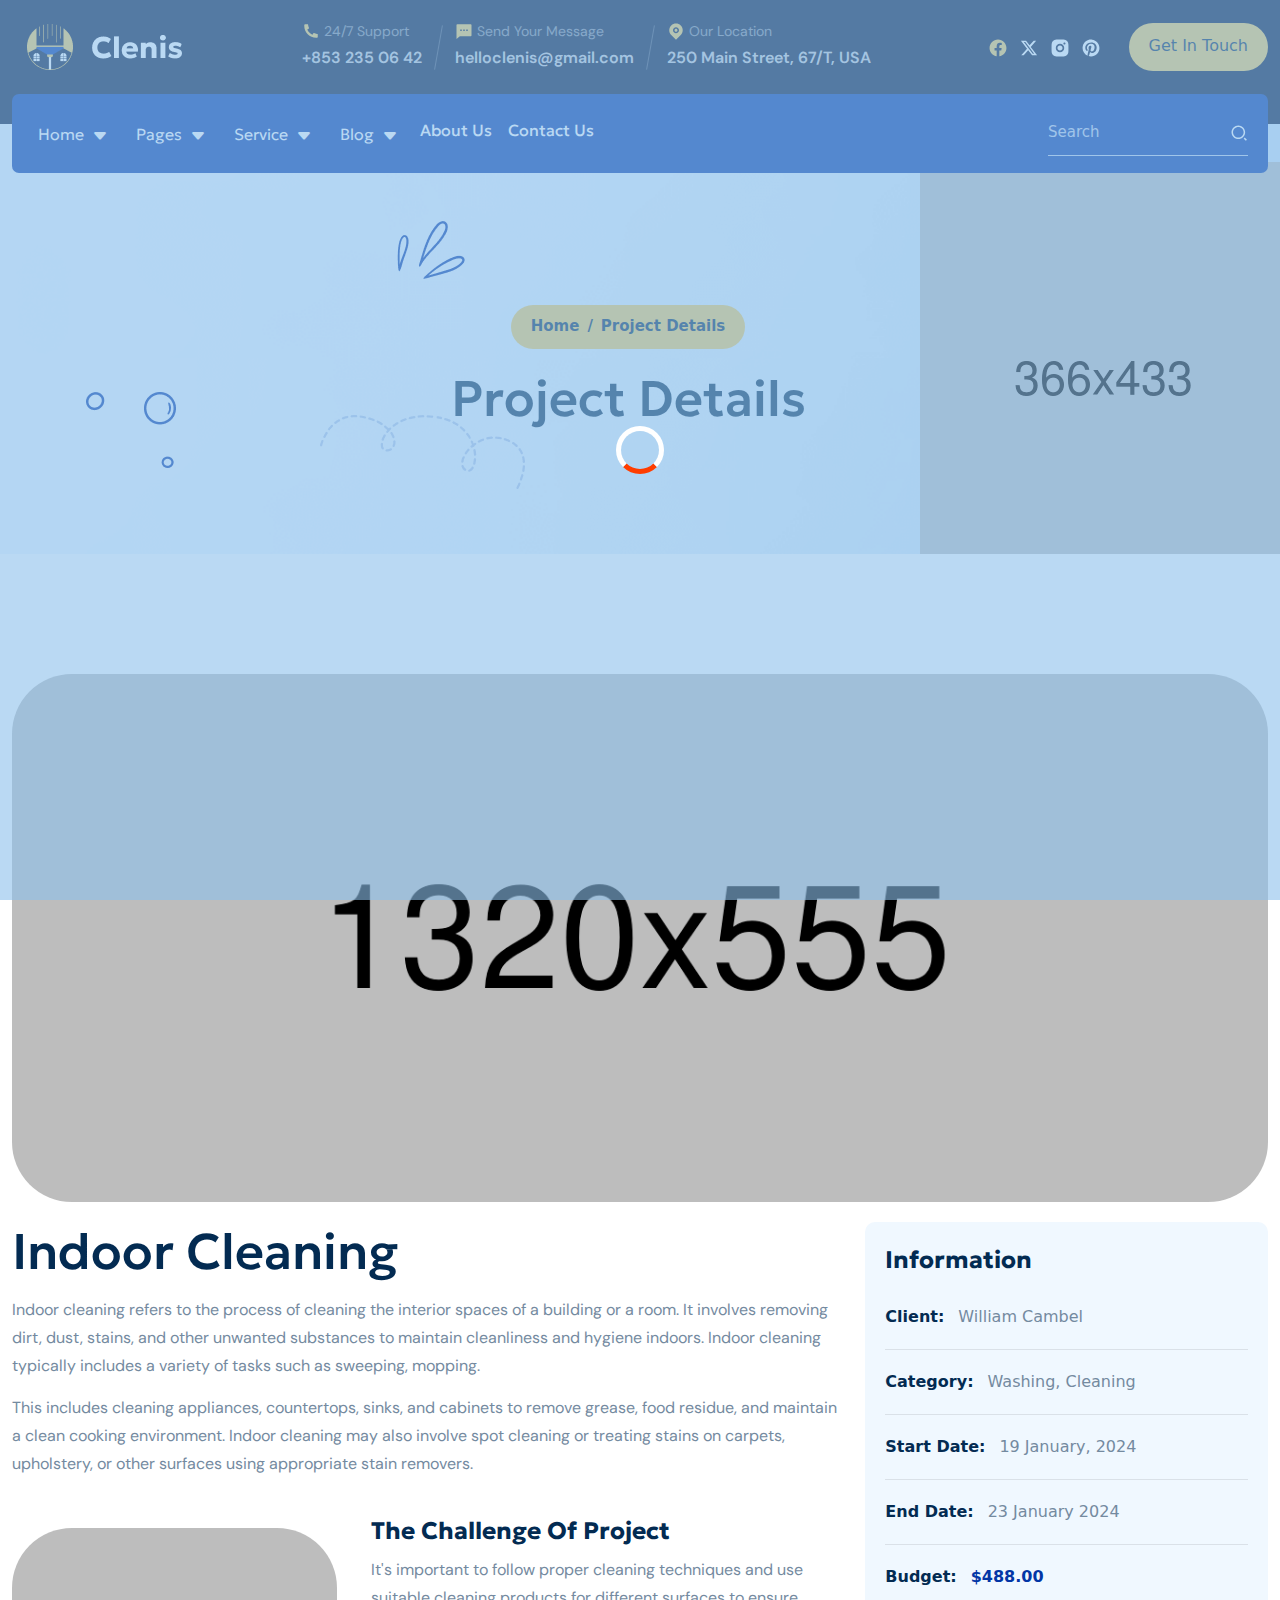
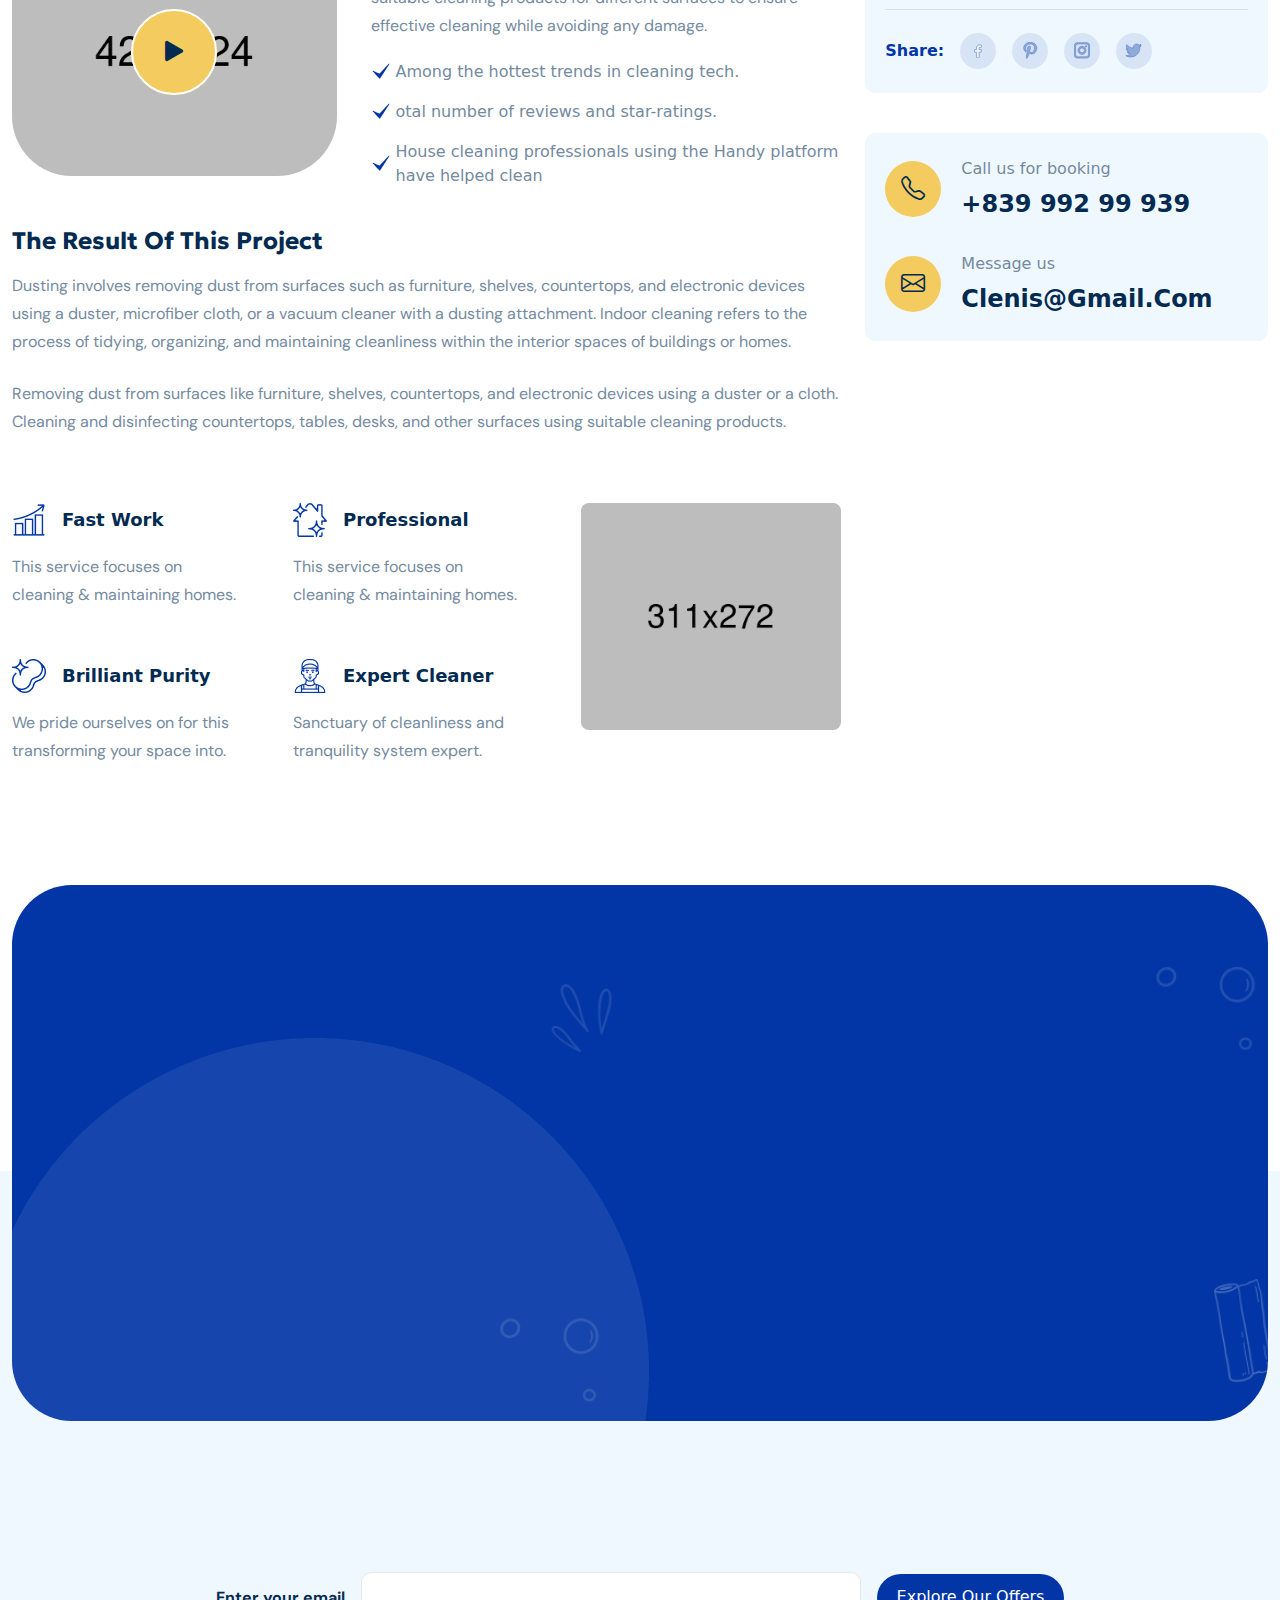
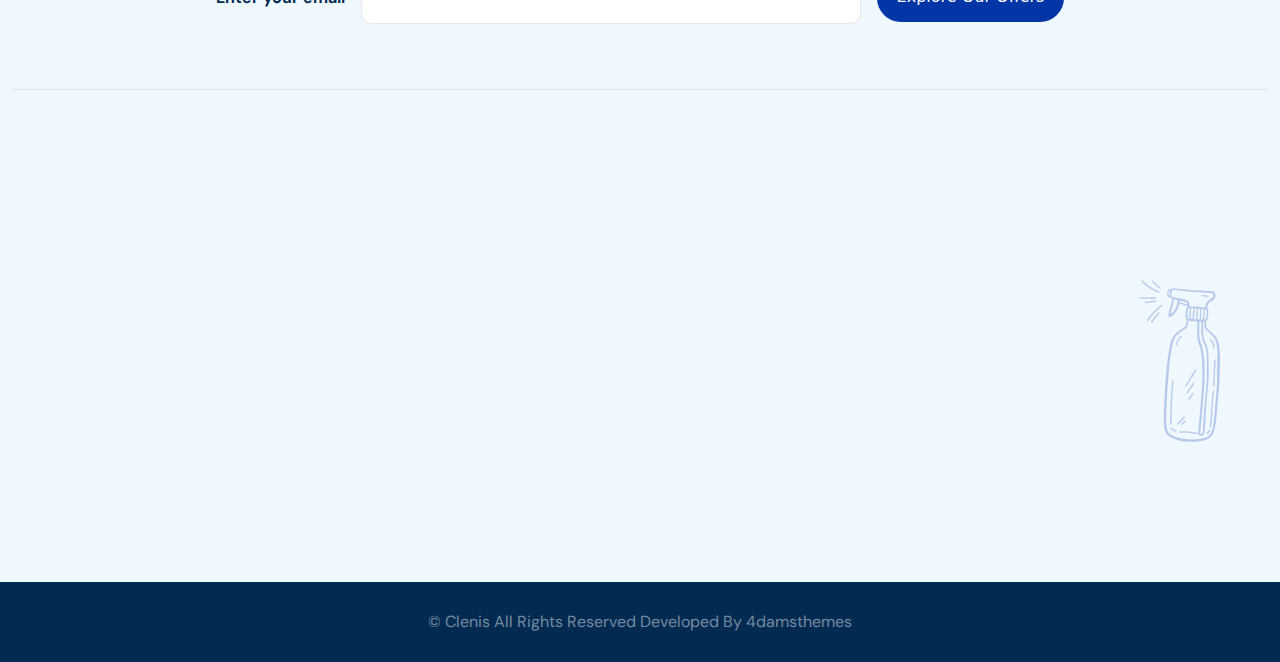
<file: Template_file/clenis/project-details.html>
<!DOCTYPE html>
<html lang="en">

<!--<< Header Area >>-->
<head>
   <!--<< Required meta tags >>-->
   <meta charset="UTF-8">
   <meta http-equiv="X-UA-Compatible" content="IE=edge">
   <meta name="viewport" content="width=device-width, initial-scale=1.0">
   <!--<< Title >>-->
   <title>Clenis - Cleaning HTML Template</title>
   <!--<< Favcion >>-->
   <link rel="shortcut icon" href="assets/images/logo/favicon.png">
   <!--<< Bootstrap min.css >>-->
   <link rel="stylesheet" href="assets/css/bootstrap.min.css">
   <!--<< Main.css >>-->
   <link rel="stylesheet" href="assets/css/main.css">
</head>

<!--<< Body Area >>-->
<body>

<!--<< Prealoder >>-->
<div class="preloaders">
   <span class="loader"></span>
</div>
<!--<< Prealoder >>-->

<button type="button" class="click__sidebar remove__click">
   <svg width="30" height="14" viewBox="0 0 30 14" fill="none" xmlns="http://www.w3.org/2000/svg">
      <line y1="1.25" x2="30" y2="1.25" stroke="black" stroke-width="1.5"/>
      <line x1="5" y1="7.25" x2="30" y2="7.25" stroke="black" stroke-width="1.5"/>
      <line x1="10" y1="13.25" x2="30" y2="13.25" stroke="black" stroke-width="1.5"/>
   </svg>                     
</button>

<!----//-main header menu-//-->
<section class="main-header-section">
   <!--<<  Sub Contact >>-->
   <div class="sub__contact d-none d-xl-block sub__contacttwo wow fadeInDown cus__nonesub" data-wow-duration="1.2s">
      <div class="container">
         <div class="sub__contact__wrapper">
            <div class="sub__contact-right position-relative">
               <div class="main__logo">
                  <a href="index.html" class="logo">
                     <img src="assets/images/logo/logo.png" alt="logo">
                  </a>
               </div>
            </div>
            <div class="sub__contact-left">
               <div class="sub__contac-item">
                  <a href="#0" class="d-flex mb-1 align-items-center gap-1">
                     <svg width="18" height="18" viewBox="0 0 18 18" fill="none" xmlns="http://www.w3.org/2000/svg">
                        <path d="M15.75 12.315V14.9671C15.75 15.3608 15.4456 15.6875 15.0529 15.7153C14.7248 15.7384 14.4572 15.75 14.25 15.75C7.62255 15.75 2.25 10.3774 2.25 3.75C2.25 3.54278 2.26159 3.27515 2.28476 2.94713C2.31253 2.55441 2.6392 2.25 3.03289 2.25H5.68508C5.87758 2.25 6.03882 2.39582 6.05815 2.58735C6.0755 2.7593 6.09163 2.89735 6.10655 3.00151C6.25826 4.06104 6.56815 5.06952 7.01152 6.00227C7.08269 6.15199 7.03628 6.33119 6.90139 6.42754L5.28266 7.58385C6.26814 9.88583 8.11417 11.7319 10.4162 12.7174L11.5703 11.1014C11.6679 10.9649 11.8492 10.918 12.0007 10.9899C12.9334 11.4329 13.9418 11.7425 15.0012 11.8938C15.1047 11.9087 15.2419 11.9246 15.4126 11.9419C15.6042 11.9612 15.75 12.1225 15.75 12.315Z" fill="#F3CB5F"/>
                     </svg>                        
                     <span class="address d-block">
                        24/7 Support
                     </span>
                  </a>
                  <a href="#0" class="textp">
                     +853 235 06 42
                  </a>
               </div>
               <div class="vline-s"></div>
               <div class="sub__contac-item">
                  <a href="#0" class="d-flex mb-1 align-items-center gap-1">
                     <svg width="18" height="18" viewBox="0 0 18 18" fill="none" xmlns="http://www.w3.org/2000/svg">
                        <path d="M4.84091 14.25L1.5 16.875V3C1.5 2.58579 1.83579 2.25 2.25 2.25H15.75C16.1642 2.25 16.5 2.58579 16.5 3V13.5C16.5 13.9142 16.1642 14.25 15.75 14.25H4.84091ZM5.25 7.5V9H6.75V7.5H5.25ZM8.25 7.5V9H9.75V7.5H8.25ZM11.25 7.5V9H12.75V7.5H11.25Z" fill="#F3CB5F"/>
                     </svg>                                             
                     <span class="address d-block">
                        Send Your Message
                     </span>
                  </a>
                  <a href="#0" class="textp">
                     helloclenis@gmail.com
                  </a>
               </div>
               <div class="vline-s"></div>
               <div class="sub__contac-item">
                  <a href="#0" class="d-flex mb-1 align-items-center gap-1">
                     <svg width="18" height="18" viewBox="0 0 18 18" fill="none" xmlns="http://www.w3.org/2000/svg">
                        <path d="M13.773 13.023L9 17.7959L4.22703 13.023C1.59099 10.3869 1.59099 6.11307 4.22703 3.47703C6.86307 0.84099 11.1369 0.84099 13.773 3.47703C16.409 6.11307 16.409 10.3869 13.773 13.023ZM9 11.25C10.6568 11.25 12 9.90683 12 8.25C12 6.59314 10.6568 5.25 9 5.25C7.34314 5.25 6 6.59314 6 8.25C6 9.90683 7.34314 11.25 9 11.25ZM9 9.75C8.17155 9.75 7.5 9.07845 7.5 8.25C7.5 7.42157 8.17155 6.75 9 6.75C9.82845 6.75 10.5 7.42157 10.5 8.25C10.5 9.07845 9.82845 9.75 9 9.75Z" fill="#F3CB5F"/>
                     </svg>                                             
                     <span class="address d-block">
                        Our Location
                     </span>
                  </a>
                  <span class="textp">
                     250 Main Street, 67/T, USA
                  </span>
               </div>
            </div>
            <div class="header-topright-soc">
               <ul class="d-flex socss align-items-center">
                  <li>
                     <a href="javascript:void(0)">
                        <svg width="18" height="18" viewBox="0 0 16 16" fill="none" xmlns="http://www.w3.org/2000/svg">
                           <path d="M8.00075 0.5C3.8586 0.5 0.500732 3.85786 0.500732 8C0.500732 11.7435 3.24337 14.8462 6.82887 15.4089V10.1679H4.92456V8H6.82887V6.34766C6.82887 4.46797 7.94855 3.42969 9.6617 3.42969C10.4823 3.42969 11.3406 3.57617 11.3406 3.57617V5.42188H10.3948C9.46317 5.42188 9.17262 6 9.17262 6.59315V8H11.2527L10.9202 10.1679H9.17262V15.4089C12.7581 14.8462 15.5007 11.7435 15.5007 8C15.5007 3.85786 12.1428 0.5 8.00075 0.5Z" fill="#F3CB5F"/>
                        </svg>                        
                     </a>
                  </li>
                  <li>
                     <a href="javascript:void(0)">
                        <svg width="18" height="18" viewBox="0 0 18 16" fill="none" xmlns="http://www.w3.org/2000/svg">
                           <path d="M13.6536 0.6875H16.1346L10.7144 6.8825L17.0909 15.3125H12.0981L8.1876 10.1997L3.71313 15.3125H1.23063L7.02813 8.68625L0.911133 0.6875H6.03063L9.56535 5.36075L13.6536 0.6875ZM12.7829 13.8275H14.1576L5.28363 2.0945H3.80838L12.7829 13.8275Z" fill="white"/>
                        </svg>                                                
                     </a>
                  </li>
                  <li>
                     <a href="javascript:void(0)">
                        <svg width="18" height="18" viewBox="0 0 16 16" fill="none" xmlns="http://www.w3.org/2000/svg">
                           <path d="M8.77107 0.500732C9.61512 0.502127 10.0428 0.50659 10.4124 0.517592L10.558 0.522355C10.7262 0.528332 10.8921 0.535833 11.0921 0.545208C11.8902 0.582078 12.4346 0.708332 12.9127 0.893957C13.407 1.08458 13.8246 1.34208 14.2414 1.75896C14.6577 2.17583 14.9152 2.59458 15.1065 3.08771C15.2914 3.5652 15.4177 4.1102 15.4552 4.90833C15.4641 5.10833 15.4713 5.27423 15.4773 5.44241L15.482 5.58797C15.4929 5.95754 15.498 6.38532 15.4995 7.22937L15.5001 7.78865C15.5002 7.85697 15.5002 7.92747 15.5002 8.00022L15.5001 8.2118L15.4997 8.77107C15.4983 9.61512 15.4938 10.0428 15.4828 10.4124L15.478 10.558C15.4721 10.7262 15.4646 10.8921 15.4552 11.0921C15.4183 11.8902 15.2914 12.4346 15.1065 12.9127C14.9158 13.407 14.6577 13.8246 14.2414 14.2414C13.8246 14.6577 13.4052 14.9152 12.9127 15.1065C12.4346 15.2914 11.8902 15.4177 11.0921 15.4552C10.8921 15.4641 10.7262 15.4713 10.558 15.4773L10.4124 15.482C10.0428 15.4929 9.61512 15.498 8.77107 15.4995L8.2118 15.5001C8.14347 15.5002 8.07297 15.5002 8.00022 15.5002L7.78865 15.5001L7.22937 15.4997C6.38532 15.4983 5.95754 15.4938 5.58797 15.4828L5.44241 15.478C5.27423 15.4721 5.10833 15.4646 4.90833 15.4552C4.1102 15.4183 3.56645 15.2914 3.08771 15.1065C2.59395 14.9158 2.17583 14.6577 1.75896 14.2414C1.34208 13.8246 1.08521 13.4052 0.893957 12.9127C0.708332 12.4346 0.582708 11.8902 0.545208 11.0921C0.536298 10.8921 0.52903 10.7262 0.523142 10.558L0.518425 10.4124C0.507452 10.0428 0.50245 9.61512 0.50083 8.77107L0.500732 7.22937C0.502127 6.38532 0.50659 5.95754 0.517592 5.58797L0.522355 5.44241C0.528332 5.27423 0.535833 5.10833 0.545208 4.90833C0.582078 4.10958 0.708332 3.56583 0.893957 3.08771C1.08458 2.59395 1.34208 2.17583 1.75896 1.75896C2.17583 1.34208 2.59458 1.08521 3.08771 0.893957C3.56583 0.708332 4.10958 0.582708 4.90833 0.545208C5.10833 0.536298 5.27423 0.52903 5.44241 0.523142L5.58797 0.518425C5.95754 0.507452 6.38532 0.50245 7.22937 0.50083L8.77107 0.500732ZM8.00022 4.25021C5.92803 4.25021 4.25021 5.92986 4.25021 8.00022C4.25021 10.0724 5.92986 11.7502 8.00022 11.7502C10.0724 11.7502 11.7502 10.0705 11.7502 8.00022C11.7502 5.92803 10.0705 4.25021 8.00022 4.25021ZM8.00022 5.75021C9.2429 5.75021 10.2502 6.75717 10.2502 8.00022C10.2502 9.2429 9.2432 10.2502 8.00022 10.2502C6.75755 10.2502 5.75021 9.2432 5.75021 8.00022C5.75021 6.75755 6.75717 5.75021 8.00022 5.75021ZM11.9377 3.12521C11.4207 3.12521 11.0002 3.54513 11.0002 4.06207C11.0002 4.579 11.4201 4.99958 11.9377 4.99958C12.4546 4.99958 12.8752 4.57965 12.8752 4.06207C12.8752 3.54513 12.4539 3.12455 11.9377 3.12521Z" fill="white"/>
                        </svg>                                            
                     </a>
                  </li>
                  <li>
                     <a href="javascript:void(0)">
                        <svg width="18" height="18" viewBox="0 0 16 16" fill="none" xmlns="http://www.w3.org/2000/svg">
                           <path d="M9.02877 0.570816C5.31884 0.0595113 1.80037 2.36379 0.785479 5.96942C-0.229413 9.57508 1.57033 13.3769 5.00203 14.8767C4.95698 14.3006 4.99801 13.721 5.12376 13.1571C5.26223 12.5281 6.09591 9.0599 6.09591 9.0599C5.92978 8.68798 5.8467 8.28425 5.85244 7.87693C5.85244 6.76318 6.49515 5.93221 7.29477 5.93221C7.5854 5.92789 7.86357 6.05021 8.05685 6.26736C8.25012 6.48451 8.33945 6.77503 8.3015 7.06325C8.3015 7.7384 7.8677 8.75983 7.6421 9.71773C7.55105 10.0742 7.63482 10.4527 7.86777 10.7375C8.10072 11.0222 8.45517 11.1792 8.82252 11.1604C10.2458 11.1604 11.2006 9.33688 11.2006 7.18445C11.2006 5.53404 10.1073 4.29913 8.09322 4.29913C7.1195 4.26148 6.17291 4.6247 5.47417 5.30407C4.77543 5.98345 4.38563 6.91963 4.39567 7.89425C4.37422 8.42915 4.54674 8.95378 4.88145 9.37153C5.01021 9.4673 5.05989 9.63688 5.00319 9.78703C4.96857 9.92548 4.88145 10.2544 4.84683 10.3756C4.83224 10.4585 4.77919 10.5296 4.70387 10.5671C4.62855 10.6047 4.53988 10.6043 4.4649 10.5661C3.42642 10.1506 2.93718 9.00793 2.93718 7.70383C2.93718 5.56867 4.72568 3.01228 8.3027 3.01228C11.1498 3.01228 13.0422 5.09548 13.0422 7.3229C13.0422 10.2544 11.4101 12.4588 8.99735 12.4588C8.26445 12.4821 7.57047 12.1296 7.15692 11.524C7.15692 11.524 6.72305 13.261 6.63762 13.5898C6.46326 14.1574 6.20584 14.6961 5.87379 15.1883C6.56577 15.3982 7.28532 15.5033 8.00847 15.5C9.9977 15.5013 11.9058 14.7113 13.3122 13.304C14.7185 11.8968 15.5074 9.9878 15.5052 7.99813C15.503 4.2523 12.7387 1.08212 9.02877 0.570816Z" fill="white"/>
                        </svg>                                              
                     </a>
                  </li>
               </ul>
               <a href="contact.html" class="cmn--btn cmn-alt2">
                  <span>
                     Get In Touch
                  </span>
               </a>
            </div>
         </div>
      </div>
   </div>
   <!--<<  Sub Contact >>-->
   <!-- header-section start -->
   <div class="main-headerwrap">
      <div class="container">
         <div class="main-navbar">
            <nav class="navbar-custom">
                <div class="d-flex align-items-center justify-content-between">
                    <a href="index.html" class="nav-brand d-block d-lg-none">
                        <img class="d-none d-md-block" src="assets/images/logo/logo.png" alt="logo">
                        <img class="d-block d-md-none" src="assets/images/logo/logo.png" alt="logo">
                    </a>
                    <div class="d-flex gap-4">
                        <div class="search-button-head d-lg-none">
                           <a href="#search">
                              <i class="bi bi-search fz-20 text-white"></i>
                           </a>
                        </div>
                        <!-- <div class="switch-wrapper-top d-flex d-lg-none"></div> -->
                        <button class="navbar-toggle-btn d-block d-lg-none" type="button">
                            <span></span>
                            <span></span>
                            <span></span>
                            <span></span>
                        </button>
                    </div>
                </div>
                <div class="navbar-toggle-item">
                    <div class="d-flex gap-5 flex-column flex-lg-row align-items-start align-items-lg-center justify-content-between mt-4 mt-lg-0">
                        <a href="index.html" class="navbar-brand d-lg-block d-none d-xl-none">
                            <img src="assets/images/logo/logo.png" alt="logo">
                        </a>
                        <ul class="custom-nav d-lg-flex d-grid">
                            <li class="menu-item position-relative">
                                <button class="position-relative d-flex align-items-center gap-2">
                                    Home
                                    <i class="bi bi-caret-down-fill"></i>
                                </button>
                                <ul class="sub-menu home-scroolls ">
                                    <li class="menu-link">
                                        <a href="index.html" >Home One</a>
                                    </li>
                                    <li class="menu-link">
                                        <a href="index-2.html" >Home Two</a>
                                    </li>
                                </ul>
                            </li>
                            <li class="menu-item position-relative">
                              <button class="position-relative d-flex align-items-center gap-2">
                                 Pages
                                 <i class="bi bi-caret-down-fill"></i>
                             </button>
                              <ul class="sub-menu home-scroolls ">
                                  <li class="menu-link">
                                      <a href="project.html" >Project</a>
                                  </li>
                                  <li class="menu-link">
                                      <a href="project-details.html" >Project Details</a>
                                  </li>
                                  <li class="menu-link">
                                      <a href="pricing.html" >Pricing</a>
                                  </li>
                                  <li class="menu-link">
                                    <a href="team.html" >Team</a>
                                </li>
                                <li class="menu-link">
                                    <a href="team-details.html" >Team Details</a>
                                 </li>
                                 <li class="menu-link">
                                    <a href="faq.html" >Faqs</a>
                                 </li>
                                 <li class="menu-link">
                                    <a href="contact.html" >Contact</a>
                                 </li>
                              </ul>
                          </li>
                           <li class="menu-item position-relative">
                              <button class="position-relative d-flex align-items-center gap-2">
                                 Service
                                 <i class="bi bi-caret-down-fill"></i>
                             </button>
                              <ul class="sub-menu home-scroolls ">
                                 <li class="menu-link">
                                    <a href="service.html" >Service</a>
                                 </li>
                                 <li class="menu-link">
                                    <a href="service-details.html" >Service Details</a>
                                 </li>
                              </ul>
                           </li>
                           <li class="menu-item position-relative">
                              <button class="position-relative d-flex align-items-center gap-2">
                                 Blog
                                 <i class="bi bi-caret-down-fill"></i>
                             </button>
                              <ul class="sub-menu home-scroolls ">
                                  <li class="menu-link">
                                      <a href="blog.html" >Blog</a>
                                  </li>
                                  <li class="menu-link">
                                      <a href="blog-details.html" >Blog Details</a>
                                  </li>
                              </ul>
                          </li>
                            <li class="menu-item itembg__1 position-relative">
                                <a href="about.html" class="fw_500">
                                    About us
                                </a>
                            </li>
                            <li class="menu-item itembg__1 position-relative">
                                <a href="contact.html" class="fw_500">
                                    Contact Us
                                </a>
                            </li>
                        </ul>
                        <div class="search-bars-menu d-none d-lg-block">
                           <form action="#">
                              <input type="text" placeholder="Search">
                              <svg width="20" height="20" viewBox="0 0 20 20" fill="none" xmlns="http://www.w3.org/2000/svg">
                                 <path d="M9.16663 1.66666C13.3066 1.66666 16.6666 5.02666 16.6666 9.16666C16.6666 13.3067 13.3066 16.6667 9.16663 16.6667C5.02663 16.6667 1.66663 13.3067 1.66663 9.16666C1.66663 5.02666 5.02663 1.66666 9.16663 1.66666ZM9.16663 15C12.3895 15 15 12.3896 15 9.16666C15 5.94375 12.3895 3.33333 9.16663 3.33333C5.94371 3.33333 3.33329 5.94375 3.33329 9.16666C3.33329 12.3896 5.94371 15 9.16663 15ZM16.2377 15.0592L18.5947 17.4162L17.4162 18.5947L15.0592 16.2377L16.2377 15.0592Z" fill="white"/>
                              </svg>                                 
                           </form>
                        </div>
                    </div>
                </div>
            </nav>
         </div>
      </div>
   </div>
</section>
<!----//-main header menu-//-->

<!----//-banner V-1-//-->
<section class="banner-breadcrumnd overflow-hidden">
   <div class="container">
      <div class="breadcrumnd-wrapper position-relative">
         <div class="bread-man">
            <img src="assets/images/about/bread-man.png" alt="img">
         </div>
         <div class="row align-items-center justify-content-between">
            <div class="breadcrumnd-content text-center">
               <div class="about-content-head2">
                  <div class="cmn-section-title">
                     <div class="breadcrumb-bg wow fadeInUp" data-wow-delay="1.5"> 
                        <ul class="breads">
                           <li>
                              <a href="index.html">
                                 Home 
                              </a>
                           </li>
                           <li>
                              / 
                           </li>
                           <li>
                              Project Details
                           </li>
                        </ul>
                     </div>
                     <h2 class="title mb-0 wow fadeInDown" data-wow-delay="1.5">
                        Project Details
                     </h2>
                  </div>
               </div>
            </div>
         </div>
      </div>
   </div>
   <img src="assets/images/icon/working-ball.png" alt="img" class="working-ball">
   <img src="assets/images/icon/fl-right.png" alt="img" class="working-fl">
   <img src="assets/images/about/arrow-rotate.png" alt="img" class="working-arrow">
</section>
<!----//-banner V-1-//-->

<!----//-service details Section-//-->
<section class="service-details pt-120 pb-120 overflow-hidden">
   <div class="container">
      <div class="project-big">
         <img src="assets/images/project/pro-big1.png" alt="img">
      </div>
      <div class="row g-4">
         <div class="col-lg-8">
            <div class="details-pages project-details-info">
               <div class="cmn-box-cont1">
                  <h2 class="title">
                     Indoor Cleaning
                  </h2>
                  <p class="pra text1">
                     Indoor cleaning refers to the process of cleaning the interior spaces of a building or a room. It involves removing dirt, dust, stains, and other unwanted substances to maintain cleanliness and hygiene indoors. Indoor cleaning typically includes a variety of tasks such as sweeping, mopping.
                  </p>
                  <p class="text2">
                     This includes cleaning appliances, countertops, sinks, and cabinets to remove grease, food residue, and maintain a clean cooking environment. Indoor cleaning may also involve spot cleaning or treating stains on carpets, upholstery, or other surfaces using appropriate stain removers.
                  </p>
                  <div class="project-details-vidwrap">
                     <div class="thumb position-relative">
                        <img src="assets/images/project/pro-vid.png" alt="img">
                        <a href="https://www.youtube.com/watch?v=668nUCeBHyY" class="provid video-btn">
                           <i class="bi bi-play-fill"></i>
                        </a>
                     </div>
                     <div class="content">
                        <h3 class="title">
                           The Challenge of project
                        </h3>
                        <p>
                           It's important to follow proper cleaning techniques and use suitable cleaning products for different surfaces to ensure effective cleaning while avoiding any damage.
                        </p>
                        <ul class="por-cont-list">
                           <li>
                              <img src="assets/images/icon/check.png" alt="img">
                              Among the hottest trends in cleaning tech.
                           </li>
                           <li>
                              <img src="assets/images/icon/check.png" alt="img">
                              otal number of reviews and star-ratings.
                           </li>
                           <li>
                              <img src="assets/images/icon/check.png" alt="img">
                              House cleaning professionals using the Handy platform have helped clean
                           </li>
                        </ul>
                     </div>
                  </div>
               </div>
               <div class="cmn-box-cont2">
                  <h3 class="title">
                     The result of this project
                  </h3>
                  <p class="pra faculti-text">
                     Dusting involves removing dust from surfaces such as furniture, shelves, countertops, and electronic devices using a duster, microfiber cloth, or a vacuum cleaner with a dusting attachment. Indoor cleaning refers to the process of tidying, organizing, and maintaining cleanliness within the interior spaces of buildings or homes.
                  </p>
                  <p class="mb-0">
                     Removing dust from surfaces like furniture, shelves, countertops, and electronic devices using a duster or a cloth. Cleaning and disinfecting countertops, tables, desks, and other surfaces using suitable cleaning products.
                  </p>
               </div>
               <div class="row g-4 details-mainwrap">
                  <div class="col-lg-8 col-md-7">
                     <div class="details-fasterwrap">
                        <div class="faster-item">
                           <div class="d-flex align-items-center gap-3">
                              <img src="assets/images/service/icon/grow.png" alt="img">
                              <span class="title fw-700 fz-18">
                                 Fast Work
                              </span>
                           </div>
                           <p class="mb-0">
                              This service focuses on cleaning & maintaining homes.
                           </p>
                        </div>
                        <div class="faster-item">
                           <div class="d-flex align-items-center gap-3">
                              <img src="assets/images/icon/profe.png" alt="img">
                              <span class="title fw-700 fz-18">
                                 Professional
                              </span>
                           </div>
                           <p class="mb-0">
                              This service focuses on cleaning & maintaining homes.
                           </p>
                        </div>
                        <div class="faster-item">
                           <div class="d-flex align-items-center gap-3">
                              <img src="assets/images/icon/brili.png" alt="img">
                              <span class="title fw-700 fz-18">
                                 Brilliant Purity
                              </span>
                           </div>
                           <p class="mb-0">
                              We pride ourselves on for this transforming your space into.
                           </p>
                        </div>
                        <div class="faster-item">
                           <div class="d-flex align-items-center gap-3">
                              <img src="assets/images/icon/expart.png" alt="img">
                              <span class="title fw-700 fz-18">
                                 Expert Cleaner
                              </span>
                           </div>
                           <p class="mb-0">
                              Sanctuary of cleanliness and tranquility system expert.
                           </p>
                        </div>
                     </div>
                  </div>
                  <div class="col-lg-4 col-md-5">
                     <div class="wman-thumb">
                        <img src="assets/images/project/wman-shop.png" alt="img">
                     </div>
                  </div>
               </div>
            </div>
         </div>
         <div class="col-lg-4">
            <div class="service-details-rightbar">
               <div class="service-box1 cmn-padding mb-40">
                  <h3 class="title">
                     Information
                  </h3>
                  <ul class="se-boxlist2">
                     <li>
                        <span class="bold">
                           Client:
                        </span>
                        <span class="bold-m">
                           William Cambel
                        </span>
                     </li>
                     <li>
                        <span class="bold">
                           Category:
                        </span>
                        <span class="bold-m">
                           Washing, Cleaning
                        </span>
                     </li>
                     <li>
                        <span class="bold">
                           Start Date:
                        </span>
                        <span class="bold-m">
                           19 January, 2024
                        </span>
                     </li>
                     <li>
                        <span class="bold">
                           End Date:
                        </span>
                        <span class="bold-m">
                           23 January 2024
                        </span>
                     </li>
                     <li>
                        <span class="bold">
                           Budget:
                        </span>
                        <span class="bol fw-700 base">
                           $488.00
                        </span>
                     </li>
                  </ul>
                  <div class="d-flex align-items-center gap-3 pt-cust23">
                     <span class="base fw-700">
                        Share:
                     </span>
                     <ul class="social d-flex align-items-center gap-xl-3 gap-2 project-social">
                        <li> 
                           <a href="javacript:void(0)">
                              <svg width="7" height="14" viewBox="0 0 7 14" fill="none" xmlns="http://www.w3.org/2000/svg">
                                 <path d="M1.95657 8.19319C1.90834 8.19319 0.847265 8.19319 0.364959 8.19319C0.107728 8.19319 0.0273438 8.09672 0.0273438 7.85557C0.0273438 7.2125 0.0273438 6.55334 0.0273438 5.91027C0.0273438 5.65304 0.123805 5.57265 0.364959 5.57265H1.95657C1.95657 5.52442 1.95657 4.59196 1.95657 4.15788C1.95657 3.51481 2.06911 2.90389 2.39065 2.34119C2.72826 1.76243 3.21057 1.37658 3.82149 1.1515C4.22341 1.00681 4.62534 0.942505 5.05941 0.942505H6.63495C6.86002 0.942505 6.95649 1.03897 6.95649 1.26404V3.09681C6.95649 3.32189 6.86002 3.41835 6.63495 3.41835C6.20087 3.41835 5.7668 3.41835 5.33272 3.43442C4.89864 3.43442 4.67357 3.64342 4.67357 4.09358C4.65749 4.57588 4.67357 5.04211 4.67357 5.5405H6.53849C6.79572 5.5405 6.89218 5.63696 6.89218 5.89419V7.83949C6.89218 8.09672 6.81179 8.17711 6.53849 8.17711C5.95972 8.17711 4.7218 8.17711 4.67357 8.17711V13.4182C4.67357 13.6915 4.59318 13.7879 4.3038 13.7879C3.62857 13.7879 2.96942 13.7879 2.29419 13.7879C2.05303 13.7879 1.95657 13.6915 1.95657 13.4503C1.95657 11.7623 1.95657 8.24142 1.95657 8.19319Z" fill="white"/>
                              </svg>                                                                                            
                           </a>
                        </li>
                        <li>
                           <a href="javacript:void(0)">
                              <svg width="14" height="17" viewBox="0 0 14 17" fill="none" xmlns="http://www.w3.org/2000/svg">
                                 <path d="M7.48103 0.318726C3.07476 0.318726 0.731445 3.14236 0.731445 6.22122C0.731445 7.64912 1.5293 9.42971 2.80646 9.99444C3.0004 10.0819 3.10591 10.0447 3.14912 9.86481C3.1873 9.72815 3.35511 9.06998 3.43651 8.75948C3.46163 8.66 3.44856 8.57358 3.36818 8.48013C2.94413 7.98976 2.6075 7.09645 2.6075 6.2584C2.6075 4.11103 4.31475 2.02597 7.21977 2.02597C9.7319 2.02597 11.4894 3.65785 11.4894 5.99212C11.4894 8.62985 10.0936 10.4547 8.27989 10.4547C7.27604 10.4547 6.52843 9.66686 6.76558 8.69215C7.05196 7.53155 7.61367 6.28352 7.61367 5.44648C7.61367 4.69586 7.18963 4.07486 6.32344 4.07486C5.30151 4.07486 4.47251 5.08675 4.47251 6.4453C4.47251 7.30847 4.77798 7.89128 4.77798 7.89128C4.77798 7.89128 3.7671 11.975 3.57919 12.7377C3.26166 14.0289 3.6224 16.12 3.65355 16.2999C3.67265 16.3994 3.78418 16.4305 3.84648 16.3491C3.94597 16.2185 5.16786 14.4751 5.51052 13.215C5.63512 12.7558 6.14659 10.8938 6.14659 10.8938C6.48321 11.5017 7.45491 12.0112 8.4899 12.0112C11.5688 12.0112 13.7935 9.30511 13.7935 5.9469C13.7825 2.72735 11.0272 0.318726 7.48103 0.318726Z" fill="#0236A6" fill-opacity="0.58"/>
                              </svg>                                                             
                           </a>
                        </li>
                        <li>
                           <a href="javacript:void(0)">
                              <svg width="18" height="17" viewBox="0 0 18 17" fill="none" xmlns="http://www.w3.org/2000/svg">
                                 <g clip-path="url(#clip0_151_12504)">
                                 <path d="M13.043 0.318726H5.00458C2.75381 0.318726 0.985352 2.08718 0.985352 4.33795V12.3764C0.985352 14.6272 2.75381 16.3956 5.00458 16.3956H13.043C15.2938 16.3956 17.0623 14.6272 17.0623 12.3764V4.33795C17.0623 2.08718 15.2938 0.318726 13.043 0.318726ZM15.4546 12.3764C15.4546 13.7429 14.4096 14.7879 13.043 14.7879H5.00458C3.63804 14.7879 2.59304 13.7429 2.59304 12.3764V4.33795C2.59304 2.97141 3.63804 1.92642 5.00458 1.92642H13.043C14.4096 1.92642 15.4546 2.97141 15.4546 4.33795V12.3764Z" fill="#0236A6" fill-opacity="0.58"/>
                                 <path d="M9.02411 4.33789C6.77334 4.33789 5.00488 6.10635 5.00488 8.35712C5.00488 10.6079 6.77334 12.3763 9.02411 12.3763C11.2749 12.3763 13.0433 10.6079 13.0433 8.35712C13.0433 6.10635 11.2749 4.33789 9.02411 4.33789ZM9.02411 10.7687C7.65757 10.7687 6.61257 9.72365 6.61257 8.35712C6.61257 6.99058 7.65757 5.94558 9.02411 5.94558C10.3906 5.94558 11.4356 6.99058 11.4356 8.35712C11.4356 9.72365 10.3906 10.7687 9.02411 10.7687Z" fill="#0236A6" fill-opacity="0.58"/>
                                 <path d="M13.0431 5.14175C13.4871 5.14175 13.8469 4.78185 13.8469 4.3379C13.8469 3.89395 13.4871 3.53406 13.0431 3.53406C12.5992 3.53406 12.2393 3.89395 12.2393 4.3379C12.2393 4.78185 12.5992 5.14175 13.0431 5.14175Z" fill="#0236A6" fill-opacity="0.58"/>
                                 </g>
                                 <defs>
                                 <clipPath id="clip0_151_12504">
                                 <rect width="16.0769" height="16.0769" fill="white" transform="translate(0.985352 0.318726)"/>
                                 </clipPath>
                                 </defs>
                              </svg>                                                                                    
                           </a>
                        </li>
                        <li>
                           <a href="javacript:void(0)">
                              <svg width="17" height="17" viewBox="0 0 17 17" fill="none" xmlns="http://www.w3.org/2000/svg">
                                 <g clip-path="url(#clip0_151_12511)">
                                 <path d="M16.1081 3.51515C15.5103 3.7774 14.8732 3.95123 14.2091 4.03564C14.8923 3.62768 15.4138 2.98662 15.659 2.21392C15.022 2.59374 14.3186 2.86202 13.569 3.01174C12.9641 2.36766 12.102 1.96875 11.1615 1.96875C9.33676 1.96875 7.86773 3.44983 7.86773 5.26552C7.86773 5.52677 7.88984 5.77797 7.9441 6.01711C5.20399 5.88347 2.77939 4.57019 1.1506 2.56962C0.866244 3.06298 0.699446 3.62768 0.699446 4.23559C0.699446 5.37705 1.28726 6.38889 2.16345 6.97469C1.63392 6.96465 1.11443 6.81091 0.674326 6.56875C0.674326 6.5788 0.674326 6.59186 0.674326 6.60493C0.674326 8.20659 1.81679 9.53695 3.31496 9.84341C3.04667 9.91677 2.75427 9.95193 2.45082 9.95193C2.23981 9.95193 2.02679 9.93988 1.82684 9.89566C2.25388 11.2009 3.46568 12.1605 4.90657 12.1916C3.78521 13.0688 2.3614 13.5974 0.820023 13.5974C0.54973 13.5974 0.29049 13.5853 0.03125 13.5522C1.49123 14.4937 3.22151 15.0312 5.08743 15.0312C11.1524 15.0312 14.4683 10.0072 14.4683 5.65237C14.4683 5.50667 14.4633 5.366 14.4562 5.22633C15.1104 4.76211 15.66 4.18234 16.1081 3.51515Z" fill="#0236A6" fill-opacity="0.58"/>
                                 </g>
                                 <defs>
                                 <clipPath id="clip0_151_12511">
                                 <rect width="16.0769" height="16.0769" fill="white" transform="translate(0.03125 0.461548)"/>
                                 </clipPath>
                                 </defs>
                              </svg>                                                                                                                    
                           </a>
                        </li>
                     </ul>
                  </div>
               </div>
               <div class="callbox cmn-padding">
                  <div class="call-item mb-30">
                     <div class="icon">
                        <i class="bi bi-telephone"></i>
                     </div>
                     <div class="cont">
                        <span class="callsub">
                           Call us for booking
                        </span>
                        <a href="javascript:vodi(0)">
                           +839 992 99 939
                        </a>
                     </div>
                  </div>
                  <div class="call-item">
                     <div class="icon">
                        <i class="bi bi-envelope"></i>
                     </div>
                     <div class="cont">
                        <span class="callsub">
                           Message us
                        </span>
                        <a href="javascript:vodi(0)">
                           clenis@gmail.com
                        </a>
                     </div>
                  </div>
               </div>
            </div>
         </div>
      </div>
   </div>
</section>
<!----//-service details Section-//-->



<!--<<  Apointment section >>-->
<section class="apointemt-section">
   <div class="container">
      <div class="apintment-wrapper position-relative">
         <div class="row align-items-center">
            <div class="col-lg-6 order-1 order-lg-0 wow fadeInDown" data-wow-delay="0.5s">
               <div class="apointment-thumb position-relative">
                  <img src="assets/images/about/ask-wman.png" alt="img">
               </div>
            </div>
            <div class="col-lg-6">
               <div class="cmn-section-title apointment-content">
                  <a href="contact.html" class="cmn--btn cmn-alt1 cmn-apint wow fadeInUp" data-wow-delay="0.4s">
                     <span>
                        Book A Appointment
                     </span>
                  </a>
                  <h2 class="text-white wow fadeInDown" data-wow-delay="0.5s">
                     Request a free cleaning quote today
                  </h2>
                  <p class="pra1 wow fadeInUp" data-wow-delay="0.6s">
                     We love help you get your clothes fresh and clean so we here for you 24/7 for any question, concern or suggestion.
                  </p>
                  <a href="contact.html" class="cmn--btn cmn-alt2 wow fadeInDown" data-wow-delay="0.7s">
                     <span>
                        Book A Appointment
                     </span>
                  </a>
               </div>
            </div>
         </div>
         <span class="foo-shape">
            <img src="assets/images/footer/f-shape.png" alt="img">
         </span>
      </div>
   </div>
</section>
<!--<<  Apointment section >>-->

<!--<<  Footer v-1 >>-->
<footer class="footer__section position-relative">
   <div class="container">
      <div class="newsletter-section">
         <h3 class="title subcribe-title wow fadeInDown" data-wow-delay="0.4s">
            Subscribe to Our Newsletter
         </h3>
         <form action="#">
            <span class="fz-16 title d-block fw-700 prafont">
               Enter your email
            </span>
            <input type="text">
            <button type="button" class="cmn--btn">
               <span>
                  Explore Our Offers
               </span>
            </button>
         </form>
      </div>
      <div class="footer__top pb-120">
         <div class="row g-4">
            <div class="col-xl-4 col-lg-3 col-md-5 col-sm-6 wow fadeInUp" data-wow-duration="2.1s">
               <div class="footer__item">
                  <a href="index.html" class="footer-logo">
                     <img src="assets/images/logo/logo-black.png" alt="img">
                  </a>
                  <p class="prag">
                     With a rich history spanning decades, our club has become a symbol of excellence in the golfing community. offers a challenging yet rewarding game play.
                  </p>
                  <ul class="footer-social d-flex align-items-center">
                     <li>
                        <a href="#">
                           <svg width="24" height="24" viewBox="0 0 24 24" fill="none" xmlns="http://www.w3.org/2000/svg">
                              <path d="M9.69771 13.2478C9.62571 13.2478 8.04171 13.2478 7.32171 13.2478C6.93771 13.2478 6.81771 13.1038 6.81771 12.7438C6.81771 11.7838 6.81771 10.7998 6.81771 9.83983C6.81771 9.45583 6.96171 9.33583 7.32171 9.33583H9.69771C9.69771 9.26383 9.69771 7.87183 9.69771 7.22383C9.69771 6.26383 9.86571 5.35183 10.3457 4.51183C10.8497 3.64783 11.5697 3.07183 12.4817 2.73583C13.0817 2.51983 13.6817 2.42383 14.3297 2.42383H16.6817C17.0177 2.42383 17.1617 2.56783 17.1617 2.90383V5.63983C17.1617 5.97583 17.0177 6.11983 16.6817 6.11983C16.0337 6.11983 15.3857 6.11983 14.7377 6.14383C14.0897 6.14383 13.7537 6.45583 13.7537 7.12783C13.7297 7.84783 13.7537 8.54383 13.7537 9.28783H16.5377C16.9217 9.28783 17.0657 9.43183 17.0657 9.81583V12.7198C17.0657 13.1038 16.9457 13.2238 16.5377 13.2238C15.6737 13.2238 13.8257 13.2238 13.7537 13.2238V21.0478C13.7537 21.4558 13.6337 21.5998 13.2017 21.5998C12.1937 21.5998 11.2097 21.5998 10.2017 21.5998C9.84171 21.5998 9.69771 21.4558 9.69771 21.0958C9.69771 18.5758 9.69771 13.3198 9.69771 13.2478Z" fill="#0236A6"/>
                           </svg>                              
                        </a>
                     </li>
                     <li>
                        <a href="#0">
                           <svg width="25" height="24" viewBox="0 0 25 24" fill="none" xmlns="http://www.w3.org/2000/svg">
                              <path d="M18.8571 0H6.85714C3.49714 0 0.857143 2.64 0.857143 6V18C0.857143 21.36 3.49714 24 6.85714 24H18.8571C22.2171 24 24.8571 21.36 24.8571 18V6C24.8571 2.64 22.2171 0 18.8571 0ZM22.4571 18C22.4571 20.04 20.8971 21.6 18.8571 21.6H6.85714C4.81714 21.6 3.25714 20.04 3.25714 18V6C3.25714 3.96 4.81714 2.4 6.85714 2.4H18.8571C20.8971 2.4 22.4571 3.96 22.4571 6V18Z" fill="#032B52"/>
                              <path d="M12.8571 6C9.49714 6 6.85714 8.64 6.85714 12C6.85714 15.36 9.49714 18 12.8571 18C16.2171 18 18.8571 15.36 18.8571 12C18.8571 8.64 16.2171 6 12.8571 6ZM12.8571 15.6C10.8171 15.6 9.25714 14.04 9.25714 12C9.25714 9.96 10.8171 8.4 12.8571 8.4C14.8971 8.4 16.4571 9.96 16.4571 12C16.4571 14.04 14.8971 15.6 12.8571 15.6Z" fill="#032B52"/>
                              <path d="M18.8566 7.1998C19.5194 7.1998 20.0566 6.66255 20.0566 5.9998C20.0566 5.33706 19.5194 4.7998 18.8566 4.7998C18.1939 4.7998 17.6566 5.33706 17.6566 5.9998C17.6566 6.66255 18.1939 7.1998 18.8566 7.1998Z" fill="#032B52"/>
                           </svg>                              
                        </a>
                     </li>
                     <li>
                        <a href="#0">
                           <svg width="23" height="20" viewBox="0 0 23 20" fill="none" xmlns="http://www.w3.org/2000/svg">
                              <path d="M17.9178 0.25H21.2258L13.9988 8.51L22.5008 19.75H15.8438L10.6298 12.933L4.66383 19.75H1.35383L9.08383 10.915L0.927826 0.25H7.75383L12.4668 6.481L17.9178 0.25ZM16.7568 17.77H18.5898L6.75783 2.126H4.79083L16.7568 17.77Z" fill="#032B52"/>
                           </svg>                                                       
                        </a>
                     </li>
                  </ul>
               </div>
            </div>
            <div class="col-xl-2 col-lg-2 col-md-4 col-sm-6 wow fadeInUp" data-wow-duration="2.3s">
               <div class="footer__item">
                  <h4 class="footer__title">
                     Quick Links
                  </h4>
                  <ul class="clink">
                     <li>
                       <a href="about.html">
                           About Us
                       </a>
                     </li>
                     <li>
                        <a href="contact.html">
                           Contact Us
                        </a>
                      </li>
                      <li>
                        <a href="team.html">
                           Our Members
                        </a>
                      </li>
                      <li>
                        <a href="service.html">
                           Services
                        </a>
                      </li>
                      <li>
                        <a href="faq.html">
                           FAQ’s
                        </a>
                      </li>
                  </ul>
               </div>
            </div>
            <div class="col-xl-2 col-lg-2 col-md-3 col-sm-6 wow fadeInUp" data-wow-duration="2.3s">
               <div class="footer__item">
                  <h4 class="footer__title">
                     Services
                  </h4>
                  <ul class="clink">
                     <li>
                       <a href="project.html">
                        Home Cleaning
                       </a>
                     </li>
                     <li>
                        <a href="service.html">
                           Office Cleaning
                        </a>
                      </li>
                      <li>
                        <a href="service.html">
                           Kitchen Cleaning
                        </a>
                      </li>
                      <li>
                        <a href="project.html">
                           Floor Cleaning
                        </a>
                      </li>
                      <li>
                        <a href="service.html">
                           Car Cleaning
                        </a>
                      </li>
                  </ul>
               </div>
            </div>
            <div class="col-xl-2 col-lg-2 col-md-6 col-sm-6 wow fadeInUp" data-wow-duration="2.3s">
               <div class="footer__item">
                  <h4 class="footer__title">
                     Company
                  </h4>
                  <ul class="clink">
                     <li>
                       <a href="#0">
                        Terms & Condition
                       </a>
                     </li>
                     <li>
                        <a href="faq.html">
                           Our History
                        </a>
                      </li>
                      <li>
                        <a href="#0">
                           Our Gallery
                        </a>
                      </li>
                      <li>
                        <a href="#0">
                           Privacy Policy
                        </a>
                      </li>
                      <li>
                        <a href="#0">
                           Testimonial
                        </a>
                      </li>
                  </ul>
               </div>
            </div>
            <div class="col-xl-2 col-lg-3 col-md-6 col-sm-6 wow fadeInUp" data-wow-duration="2.2s">
               <div class="footer__item">
                  <h5 class="footer__title">
                     Our Contact
                  </h5>
                  <ul class="get__touch">
                     <li>
                        <svg width="16" height="15" viewBox="0 0 16 15" fill="none" xmlns="http://www.w3.org/2000/svg">
                           <path d="M3.84091 12.25L0.5 14.875V1C0.5 0.58579 0.83579 0.25 1.25 0.25H14.75C15.1642 0.25 15.5 0.58579 15.5 1V11.5C15.5 11.9142 15.1642 12.25 14.75 12.25H3.84091ZM3.32211 10.75H14V1.75H2V11.7888L3.32211 10.75ZM7.25 5.5H8.75V7H7.25V5.5ZM4.25 5.5H5.75V7H4.25V5.5ZM10.25 5.5H11.75V7H10.25V5.5Z" fill="#2295FF"/>
                        </svg>                           
                        <a href="mailto:helloclenis@gmail.com">
                           helloclenis@gmail.com  
                        </a>                        
                     </li>
                     <li>
                        <svg width="14" height="14" viewBox="0 0 14 14" fill="none" xmlns="http://www.w3.org/2000/svg">
                           <path d="M5.02417 6.01158C5.7265 7.2466 6.7534 8.2735 7.98842 8.9758L8.6518 8.04708C8.87238 7.73838 9.2887 7.64297 9.6217 7.82485C10.6768 8.40123 11.8428 8.75148 13.0592 8.84778C13.4492 8.87868 13.75 9.20417 13.75 9.59545V12.9426C13.75 13.3271 13.4591 13.6493 13.0766 13.6886C12.6792 13.7295 12.2783 13.75 11.875 13.75C5.45469 13.75 0.25 8.5453 0.25 2.125C0.25 1.7217 0.270565 1.32078 0.311418 0.92332C0.350725 0.540812 0.672955 0.25 1.05749 0.25H4.40456C4.79583 0.25 5.12135 0.55078 5.15222 0.940817C5.2485 2.15716 5.59877 3.32323 6.17515 4.37833C6.35703 4.7113 6.26162 5.12766 5.95292 5.34818L5.02417 6.01158ZM3.13319 5.5189L4.55815 4.50107C4.1541 3.62885 3.87721 2.70387 3.73545 1.75H1.7568C1.75227 1.87474 1.75 1.99975 1.75 2.125C1.75 7.71685 6.28315 12.25 11.875 12.25C12.0002 12.25 12.1253 12.2478 12.25 12.2432V10.2645C11.2962 10.1228 10.3712 9.84587 9.49892 9.44185L8.4811 10.8668C8.06935 10.7069 7.6717 10.5186 7.29055 10.3046L7.24697 10.2797C5.77728 9.44402 4.55601 8.22272 3.72025 6.75303L3.69545 6.70945C3.48137 6.3283 3.29316 5.93065 3.13319 5.5189Z" fill="#2295FF"/>
                        </svg>                                                      
                        <a href="tel:+48 74326 02396  ">
                           +48 74326 02396  
                        </a>                        
                     </li>
                     <li>
                        <svg width="14" height="14" viewBox="0 0 14 14" fill="none" xmlns="http://www.w3.org/2000/svg">
                           <path d="M5.02417 6.01158C5.7265 7.2466 6.7534 8.2735 7.98842 8.9758L8.6518 8.04708C8.87238 7.73838 9.2887 7.64297 9.6217 7.82485C10.6768 8.40123 11.8428 8.75148 13.0592 8.84778C13.4492 8.87868 13.75 9.20417 13.75 9.59545V12.9426C13.75 13.3271 13.4591 13.6493 13.0766 13.6886C12.6792 13.7295 12.2783 13.75 11.875 13.75C5.45469 13.75 0.25 8.5453 0.25 2.125C0.25 1.7217 0.270565 1.32078 0.311418 0.92332C0.350725 0.540812 0.672955 0.25 1.05749 0.25H4.40456C4.79583 0.25 5.12135 0.55078 5.15222 0.940817C5.2485 2.15716 5.59877 3.32323 6.17515 4.37833C6.35703 4.7113 6.26162 5.12766 5.95292 5.34818L5.02417 6.01158ZM3.13319 5.5189L4.55815 4.50107C4.1541 3.62885 3.87721 2.70387 3.73545 1.75H1.7568C1.75227 1.87474 1.75 1.99975 1.75 2.125C1.75 7.71685 6.28315 12.25 11.875 12.25C12.0002 12.25 12.1253 12.2478 12.25 12.2432V10.2645C11.2962 10.1228 10.3712 9.84587 9.49892 9.44185L8.4811 10.8668C8.06935 10.7069 7.6717 10.5186 7.29055 10.3046L7.24697 10.2797C5.77728 9.44402 4.55601 8.22272 3.72025 6.75303L3.69545 6.70945C3.48137 6.3283 3.29316 5.93065 3.13319 5.5189Z" fill="#2295FF"/>
                        </svg>                           
                        <a href="tel:+48 64453 96533">
                           +48 64453 96533
                        </a>                        
                     </li>
                     <li>
                        <svg width="16" height="16" viewBox="0 0 16 16" fill="none" xmlns="http://www.w3.org/2000/svg">
                           <path d="M5.75 0.75V2.25H10.25V0.75H11.75V2.25H14.75C15.1642 2.25 15.5 2.58579 15.5 3V15C15.5 15.4142 15.1642 15.75 14.75 15.75H1.25C0.83579 15.75 0.5 15.4142 0.5 15V3C0.5 2.58579 0.83579 2.25 1.25 2.25H4.25V0.75H5.75ZM14 8.25H2V14.25H14V8.25ZM4.25 3.75H2V6.75H14V3.75H11.75V5.25H10.25V3.75H5.75V5.25H4.25V3.75Z" fill="#2295FF"/>
                        </svg>                                                      
                        <span>
                           Mon - Fri 12:00 - 18:00  
                        </span>                        
                     </li>
                     <li>
                        <svg width="14" height="17" viewBox="0 0 14 17" fill="none" xmlns="http://www.w3.org/2000/svg">
                           <path d="M7 14.6746L10.7123 10.9623C12.7625 8.91208 12.7625 5.58794 10.7123 3.53769C8.66208 1.48744 5.33794 1.48744 3.28769 3.53769C1.23744 5.58794 1.23744 8.91208 3.28769 10.9623L7 14.6746ZM7 16.7959L2.22703 12.023C-0.40901 9.3869 -0.40901 5.11307 2.22703 2.47703C4.86307 -0.15901 9.1369 -0.15901 11.773 2.47703C14.409 5.11307 14.409 9.3869 11.773 12.023L7 16.7959ZM7 8.75C7.82845 8.75 8.5 8.07845 8.5 7.25C8.5 6.42157 7.82845 5.75 7 5.75C6.17155 5.75 5.5 6.42157 5.5 7.25C5.5 8.07845 6.17155 8.75 7 8.75ZM7 10.25C5.34314 10.25 4 8.90683 4 7.25C4 5.59314 5.34314 4.25 7 4.25C8.65683 4.25 10 5.59314 10 7.25C10 8.90683 8.65683 10.25 7 10.25Z" fill="#2295FF"/>
                        </svg>                                                      
                        <span>
                           Hilton, TY56/90 NY, USA
                        </span>                        
                     </li>
                  </ul>
               </div>
            </div>
         </div>
      </div>
   </div>
   <div class="footer__bottom">
      <p>
         &copy; Clenis All Rights Reserved Developed By <a href="index.html">4damsthemes</a>
      </p>
   </div>
   <img src="assets/images/footer/footer-spra.png" alt="img" class="footer-spara">
   <img src="assets/images/icon/working-ball.png" alt="img" class="footer-working">
</footer>
<!--<<  Footer v-1 >>-->


<!--<<  sub side bar custom >>-->
<div class="subside__barmenu sub__contact">
   <div class="remove__click d-flex justify-content-center align-items-center">
      <i class="bi bi-x-lg"></i>
   </div>
   <div class="sub__contact__wrapper d-grid">
      <a href="index.html" class="side-logo">
         <img src="assets/images/logo/logo.png" alt="img">
      </a>
      <p>
         We help them achieve their business goals It is a long established will be distracted by readable content while looking at the layout of a page. The thing about using Lorem Epsom is that it has a more or less normal distribution of characters.
      </p>
      <div class="sub__contact-left d-grid">
         <div class="sub__contac-item">
            <a href="#0" class="d-flex mb-1 align-items-center gap-1">
               <svg width="18" height="18" viewBox="0 0 18 18" fill="none" xmlns="http://www.w3.org/2000/svg">
                  <path d="M15.75 12.315V14.9671C15.75 15.3608 15.4456 15.6875 15.0529 15.7153C14.7248 15.7384 14.4572 15.75 14.25 15.75C7.62255 15.75 2.25 10.3774 2.25 3.75C2.25 3.54278 2.26159 3.27515 2.28476 2.94713C2.31253 2.55441 2.6392 2.25 3.03289 2.25H5.68508C5.87758 2.25 6.03882 2.39582 6.05815 2.58735C6.0755 2.7593 6.09163 2.89735 6.10655 3.00151C6.25826 4.06104 6.56815 5.06952 7.01152 6.00227C7.08269 6.15199 7.03628 6.33119 6.90139 6.42754L5.28266 7.58385C6.26814 9.88583 8.11417 11.7319 10.4162 12.7174L11.5703 11.1014C11.6679 10.9649 11.8492 10.918 12.0007 10.9899C12.9334 11.4329 13.9418 11.7425 15.0012 11.8938C15.1047 11.9087 15.2419 11.9246 15.4126 11.9419C15.6042 11.9612 15.75 12.1225 15.75 12.315Z" fill="#F3CB5F"/>
               </svg>                        
               <span class="address d-block">
                  24/7 Support
               </span>
            </a>
            <a href="#0" class="textp">
               +853 235 06 42
            </a>
         </div>
         <div class="vline-s"></div>
         <div class="sub__contac-item">
            <a href="#0" class="d-flex mb-1 align-items-center gap-1">
               <svg width="18" height="18" viewBox="0 0 18 18" fill="none" xmlns="http://www.w3.org/2000/svg">
                  <path d="M4.84091 14.25L1.5 16.875V3C1.5 2.58579 1.83579 2.25 2.25 2.25H15.75C16.1642 2.25 16.5 2.58579 16.5 3V13.5C16.5 13.9142 16.1642 14.25 15.75 14.25H4.84091ZM5.25 7.5V9H6.75V7.5H5.25ZM8.25 7.5V9H9.75V7.5H8.25ZM11.25 7.5V9H12.75V7.5H11.25Z" fill="#F3CB5F"/>
               </svg>                                             
               <span class="address d-block">
                  Send Your Message
               </span>
            </a>
            <a href="#0" class="textp">
               helloclenis@gmail.com
            </a>
         </div>
         <div class="vline-s"></div>
         <div class="sub__contac-item">
            <a href="#0" class="d-flex mb-1 align-items-center gap-1">
               <svg width="18" height="18" viewBox="0 0 18 18" fill="none" xmlns="http://www.w3.org/2000/svg">
                  <path d="M13.773 13.023L9 17.7959L4.22703 13.023C1.59099 10.3869 1.59099 6.11307 4.22703 3.47703C6.86307 0.84099 11.1369 0.84099 13.773 3.47703C16.409 6.11307 16.409 10.3869 13.773 13.023ZM9 11.25C10.6568 11.25 12 9.90683 12 8.25C12 6.59314 10.6568 5.25 9 5.25C7.34314 5.25 6 6.59314 6 8.25C6 9.90683 7.34314 11.25 9 11.25ZM9 9.75C8.17155 9.75 7.5 9.07845 7.5 8.25C7.5 7.42157 8.17155 6.75 9 6.75C9.82845 6.75 10.5 7.42157 10.5 8.25C10.5 9.07845 9.82845 9.75 9 9.75Z" fill="#F3CB5F"/>
               </svg>                                             
               <span class="address d-block">
                  Our Location
               </span>
            </a>
            <span class="textp">
               250 Main Street, 67/T, USA
            </span>
         </div>
      </div>
      <div class="sub__contact-right position-relative">
         <div class="header-topright-soc justify-content-between">
            <ul class="d-grid justify-content-between socss align-items-center">
               <li>
                  <a href="javascript:void(0)">
                     <svg width="18" height="18" viewBox="0 0 16 16" fill="none" xmlns="http://www.w3.org/2000/svg">
                        <path d="M8.00075 0.5C3.8586 0.5 0.500732 3.85786 0.500732 8C0.500732 11.7435 3.24337 14.8462 6.82887 15.4089V10.1679H4.92456V8H6.82887V6.34766C6.82887 4.46797 7.94855 3.42969 9.6617 3.42969C10.4823 3.42969 11.3406 3.57617 11.3406 3.57617V5.42188H10.3948C9.46317 5.42188 9.17262 6 9.17262 6.59315V8H11.2527L10.9202 10.1679H9.17262V15.4089C12.7581 14.8462 15.5007 11.7435 15.5007 8C15.5007 3.85786 12.1428 0.5 8.00075 0.5Z" fill="#F3CB5F"/>
                     </svg>                        
                  </a>
               </li>
               <li>
                  <a href="javascript:void(0)">
                     <svg width="18" height="18" viewBox="0 0 18 16" fill="none" xmlns="http://www.w3.org/2000/svg">
                        <path d="M13.6536 0.6875H16.1346L10.7144 6.8825L17.0909 15.3125H12.0981L8.1876 10.1997L3.71313 15.3125H1.23063L7.02813 8.68625L0.911133 0.6875H6.03063L9.56535 5.36075L13.6536 0.6875ZM12.7829 13.8275H14.1576L5.28363 2.0945H3.80838L12.7829 13.8275Z" fill="white"/>
                     </svg>                                                
                  </a>
               </li>
               <li>
                  <a href="javascript:void(0)">
                     <svg width="18" height="18" viewBox="0 0 16 16" fill="none" xmlns="http://www.w3.org/2000/svg">
                        <path d="M8.77107 0.500732C9.61512 0.502127 10.0428 0.50659 10.4124 0.517592L10.558 0.522355C10.7262 0.528332 10.8921 0.535833 11.0921 0.545208C11.8902 0.582078 12.4346 0.708332 12.9127 0.893957C13.407 1.08458 13.8246 1.34208 14.2414 1.75896C14.6577 2.17583 14.9152 2.59458 15.1065 3.08771C15.2914 3.5652 15.4177 4.1102 15.4552 4.90833C15.4641 5.10833 15.4713 5.27423 15.4773 5.44241L15.482 5.58797C15.4929 5.95754 15.498 6.38532 15.4995 7.22937L15.5001 7.78865C15.5002 7.85697 15.5002 7.92747 15.5002 8.00022L15.5001 8.2118L15.4997 8.77107C15.4983 9.61512 15.4938 10.0428 15.4828 10.4124L15.478 10.558C15.4721 10.7262 15.4646 10.8921 15.4552 11.0921C15.4183 11.8902 15.2914 12.4346 15.1065 12.9127C14.9158 13.407 14.6577 13.8246 14.2414 14.2414C13.8246 14.6577 13.4052 14.9152 12.9127 15.1065C12.4346 15.2914 11.8902 15.4177 11.0921 15.4552C10.8921 15.4641 10.7262 15.4713 10.558 15.4773L10.4124 15.482C10.0428 15.4929 9.61512 15.498 8.77107 15.4995L8.2118 15.5001C8.14347 15.5002 8.07297 15.5002 8.00022 15.5002L7.78865 15.5001L7.22937 15.4997C6.38532 15.4983 5.95754 15.4938 5.58797 15.4828L5.44241 15.478C5.27423 15.4721 5.10833 15.4646 4.90833 15.4552C4.1102 15.4183 3.56645 15.2914 3.08771 15.1065C2.59395 14.9158 2.17583 14.6577 1.75896 14.2414C1.34208 13.8246 1.08521 13.4052 0.893957 12.9127C0.708332 12.4346 0.582708 11.8902 0.545208 11.0921C0.536298 10.8921 0.52903 10.7262 0.523142 10.558L0.518425 10.4124C0.507452 10.0428 0.50245 9.61512 0.50083 8.77107L0.500732 7.22937C0.502127 6.38532 0.50659 5.95754 0.517592 5.58797L0.522355 5.44241C0.528332 5.27423 0.535833 5.10833 0.545208 4.90833C0.582078 4.10958 0.708332 3.56583 0.893957 3.08771C1.08458 2.59395 1.34208 2.17583 1.75896 1.75896C2.17583 1.34208 2.59458 1.08521 3.08771 0.893957C3.56583 0.708332 4.10958 0.582708 4.90833 0.545208C5.10833 0.536298 5.27423 0.52903 5.44241 0.523142L5.58797 0.518425C5.95754 0.507452 6.38532 0.50245 7.22937 0.50083L8.77107 0.500732ZM8.00022 4.25021C5.92803 4.25021 4.25021 5.92986 4.25021 8.00022C4.25021 10.0724 5.92986 11.7502 8.00022 11.7502C10.0724 11.7502 11.7502 10.0705 11.7502 8.00022C11.7502 5.92803 10.0705 4.25021 8.00022 4.25021ZM8.00022 5.75021C9.2429 5.75021 10.2502 6.75717 10.2502 8.00022C10.2502 9.2429 9.2432 10.2502 8.00022 10.2502C6.75755 10.2502 5.75021 9.2432 5.75021 8.00022C5.75021 6.75755 6.75717 5.75021 8.00022 5.75021ZM11.9377 3.12521C11.4207 3.12521 11.0002 3.54513 11.0002 4.06207C11.0002 4.579 11.4201 4.99958 11.9377 4.99958C12.4546 4.99958 12.8752 4.57965 12.8752 4.06207C12.8752 3.54513 12.4539 3.12455 11.9377 3.12521Z" fill="white"/>
                     </svg>                                            
                  </a>
               </li>
               <li>
                  <a href="javascript:void(0)">
                     <svg width="18" height="18" viewBox="0 0 16 16" fill="none" xmlns="http://www.w3.org/2000/svg">
                        <path d="M9.02877 0.570816C5.31884 0.0595113 1.80037 2.36379 0.785479 5.96942C-0.229413 9.57508 1.57033 13.3769 5.00203 14.8767C4.95698 14.3006 4.99801 13.721 5.12376 13.1571C5.26223 12.5281 6.09591 9.0599 6.09591 9.0599C5.92978 8.68798 5.8467 8.28425 5.85244 7.87693C5.85244 6.76318 6.49515 5.93221 7.29477 5.93221C7.5854 5.92789 7.86357 6.05021 8.05685 6.26736C8.25012 6.48451 8.33945 6.77503 8.3015 7.06325C8.3015 7.7384 7.8677 8.75983 7.6421 9.71773C7.55105 10.0742 7.63482 10.4527 7.86777 10.7375C8.10072 11.0222 8.45517 11.1792 8.82252 11.1604C10.2458 11.1604 11.2006 9.33688 11.2006 7.18445C11.2006 5.53404 10.1073 4.29913 8.09322 4.29913C7.1195 4.26148 6.17291 4.6247 5.47417 5.30407C4.77543 5.98345 4.38563 6.91963 4.39567 7.89425C4.37422 8.42915 4.54674 8.95378 4.88145 9.37153C5.01021 9.4673 5.05989 9.63688 5.00319 9.78703C4.96857 9.92548 4.88145 10.2544 4.84683 10.3756C4.83224 10.4585 4.77919 10.5296 4.70387 10.5671C4.62855 10.6047 4.53988 10.6043 4.4649 10.5661C3.42642 10.1506 2.93718 9.00793 2.93718 7.70383C2.93718 5.56867 4.72568 3.01228 8.3027 3.01228C11.1498 3.01228 13.0422 5.09548 13.0422 7.3229C13.0422 10.2544 11.4101 12.4588 8.99735 12.4588C8.26445 12.4821 7.57047 12.1296 7.15692 11.524C7.15692 11.524 6.72305 13.261 6.63762 13.5898C6.46326 14.1574 6.20584 14.6961 5.87379 15.1883C6.56577 15.3982 7.28532 15.5033 8.00847 15.5C9.9977 15.5013 11.9058 14.7113 13.3122 13.304C14.7185 11.8968 15.5074 9.9878 15.5052 7.99813C15.503 4.2523 12.7387 1.08212 9.02877 0.570816Z" fill="white"/>
                     </svg>                                              
                  </a>
               </li>
            </ul>
            <a href="contact.html" class="cmn--btn cmn-alt2">
               <span>
                  Get In Touch
               </span>
            </a>
         </div>
      </div>
   </div>
</div>
<!--<<  sub side bar custom >>-->







   <!--<< Search Popup >>--> 
   <div id="search">
      <button type="button" class="close">
         ×
      </button>
      <form>
         <input type="search" placeholder="Search Here">
         <button type="submit" class="btn">Go for Search</button>
      </form>
   </div>
   <!--<< Search Popup >>-->



   <!--<< Jquery Latest >>-->
   <script src="assets/js/jquery-3.7.0.min.js"></script>
   <!--<< Viewport Js >>-->
   <script src="assets/js/viewport.jquery.js"></script>
   <!--<< Bootstrap Js >>-->
   <script src="assets/js/bootstrap.min.js"></script>
   <!--<< Nice Select Js >>-->
   <script src="assets/js/jquery.nice-select.min.js"></script>
   <!--<< Swiper Slide Js >>-->
   <script src="assets/js/swiper.min.js"></script>
   <!--<< Swiper Bundle Js >>-->
   <script src="assets/js/jquery.magnific-popup.min.js"></script>
   <!--<< magnific popup Js >>-->
   <script src="assets/js/odometer.min.js"></script>
   <!--<< Odometer js Js >>-->
   <script src="assets/js/wow.min.js"></script>
   <!--<< Wow Animation js >>-->
   <script src="assets/js/main.js"></script>
   <!--<< Main.js >>-->
</body>

</html>
</file>
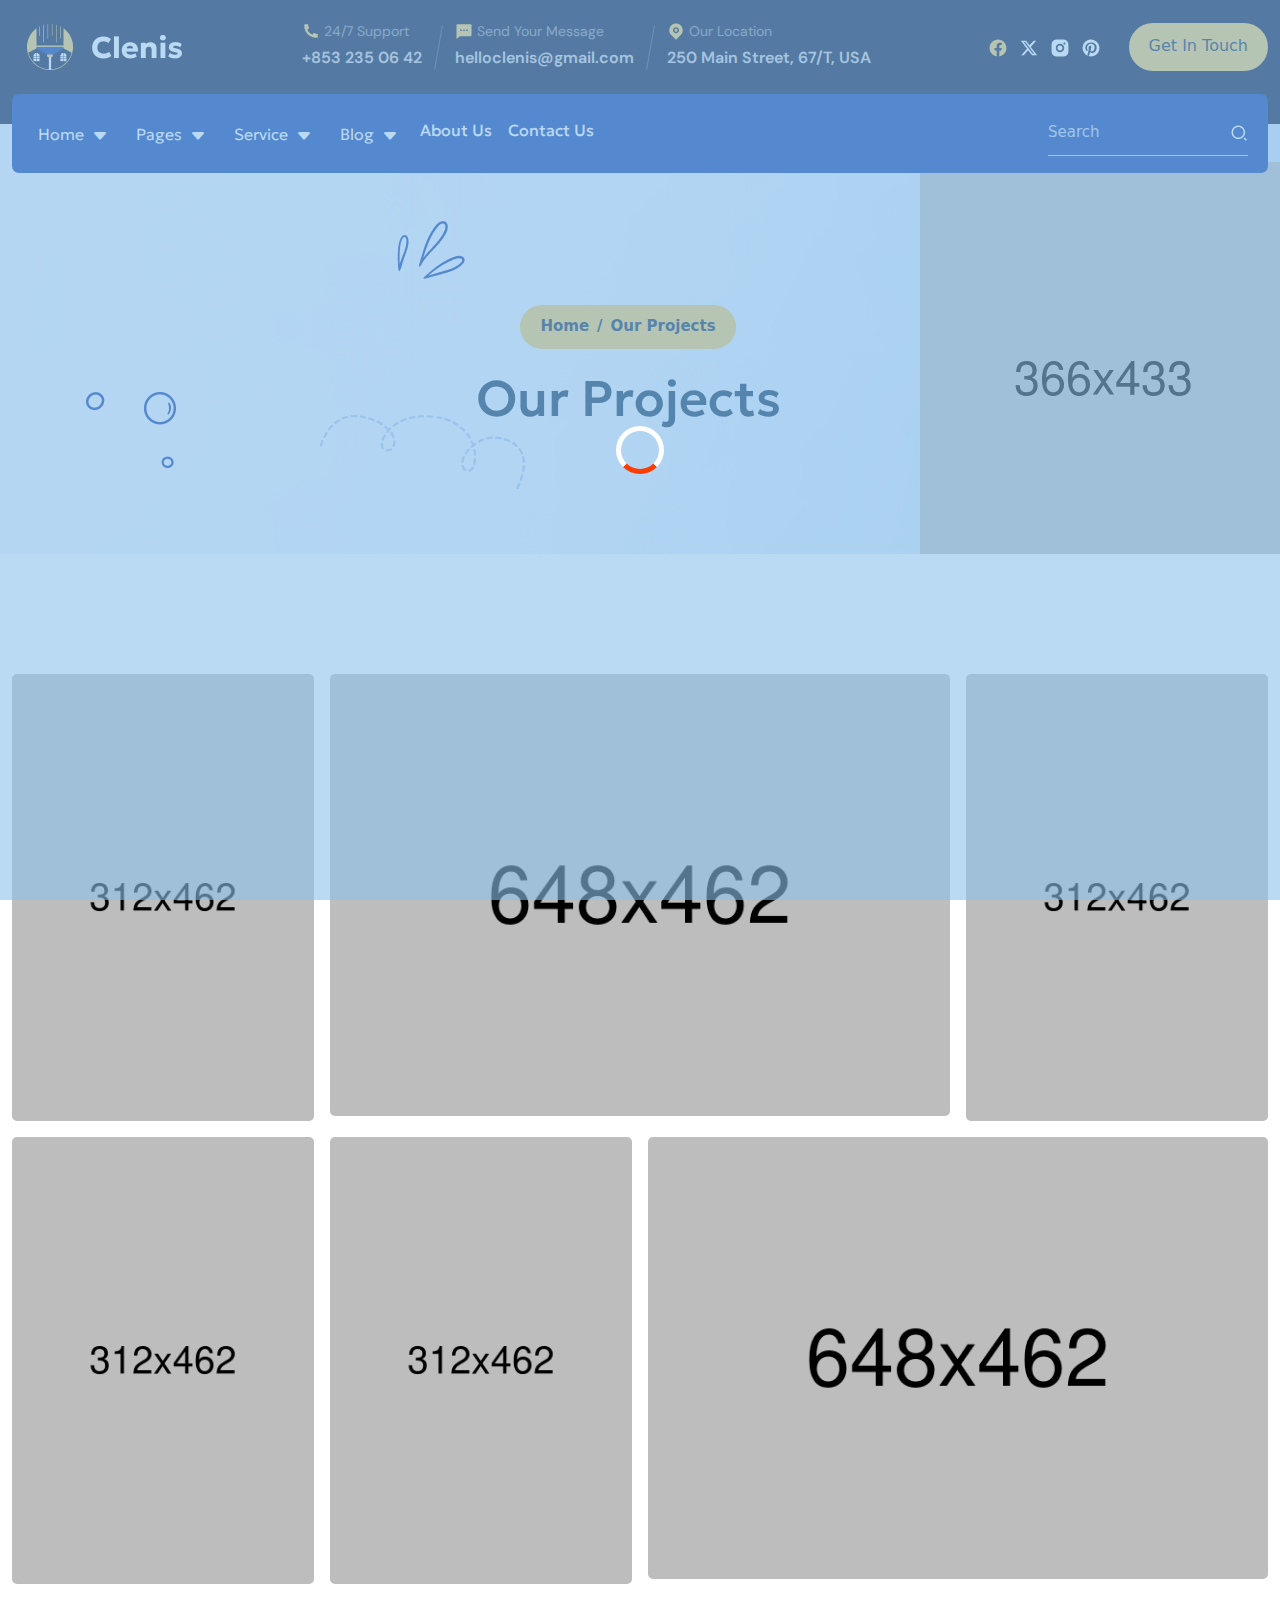
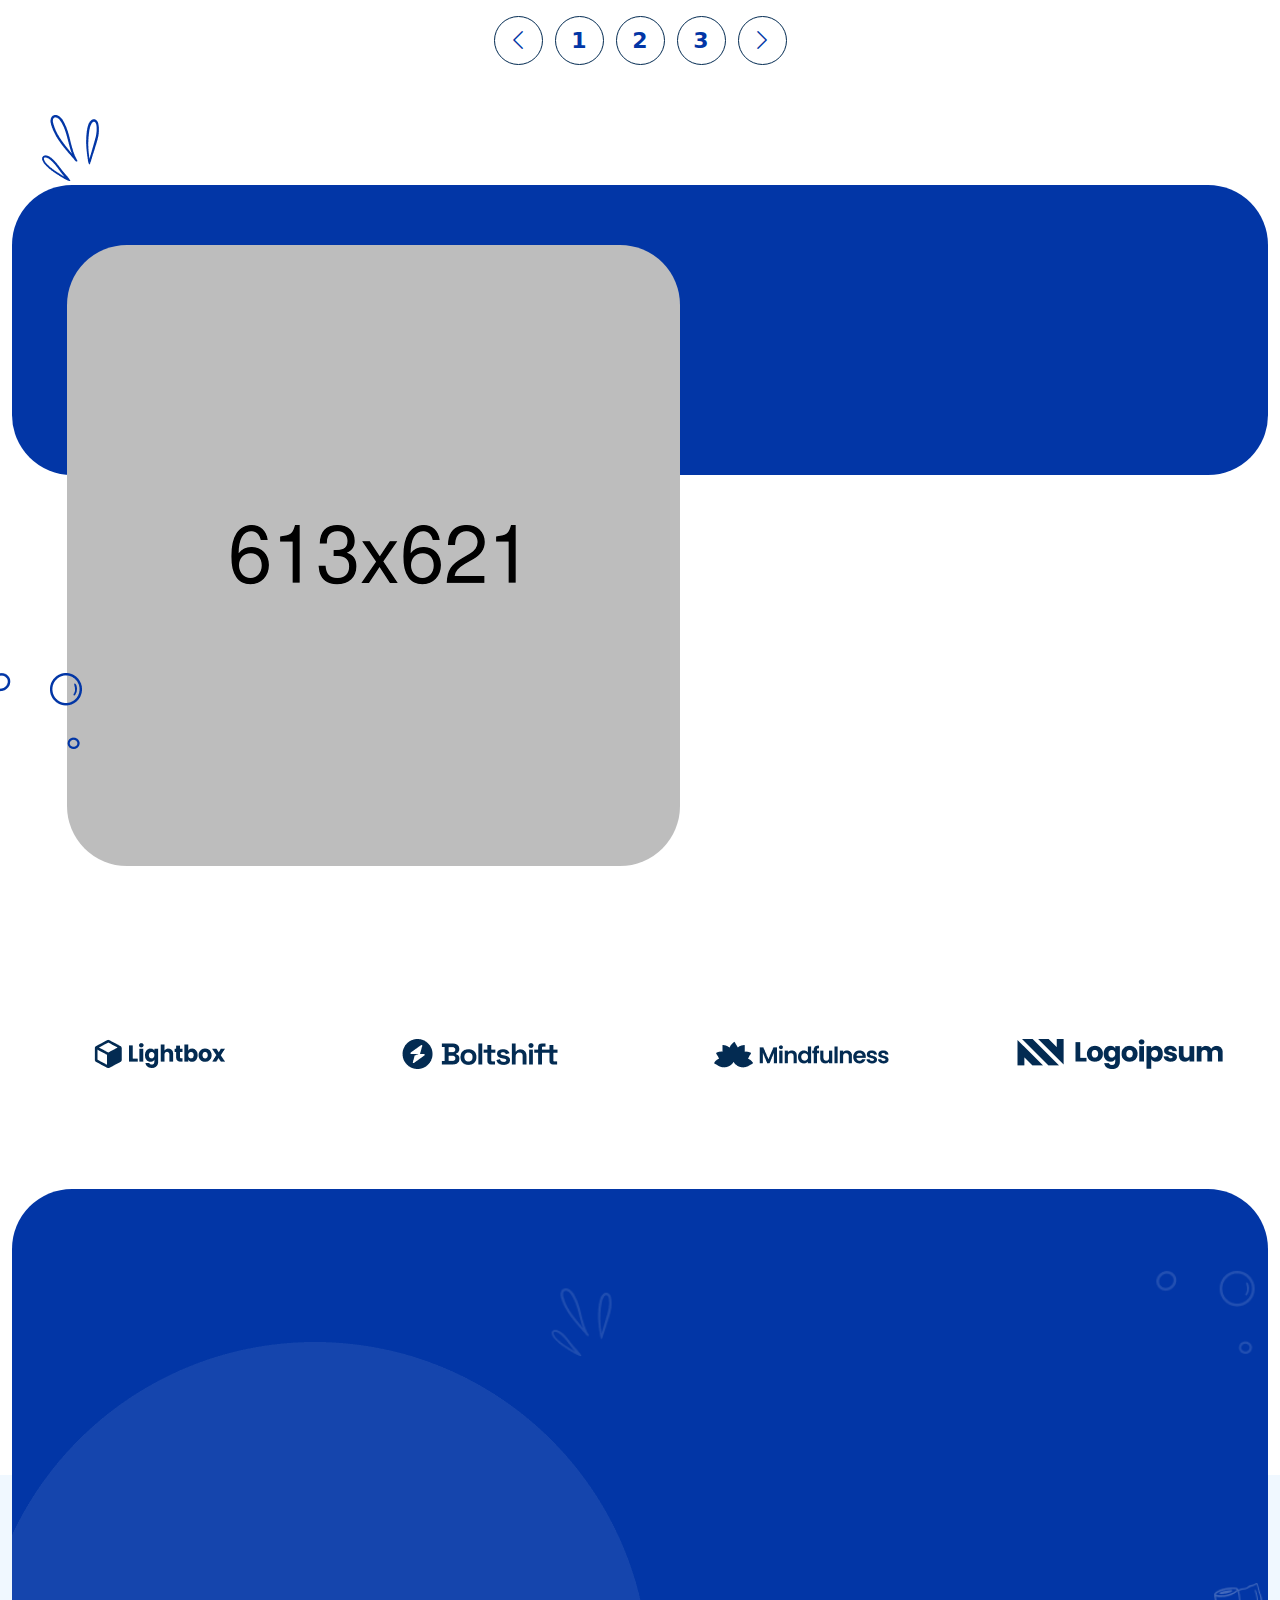
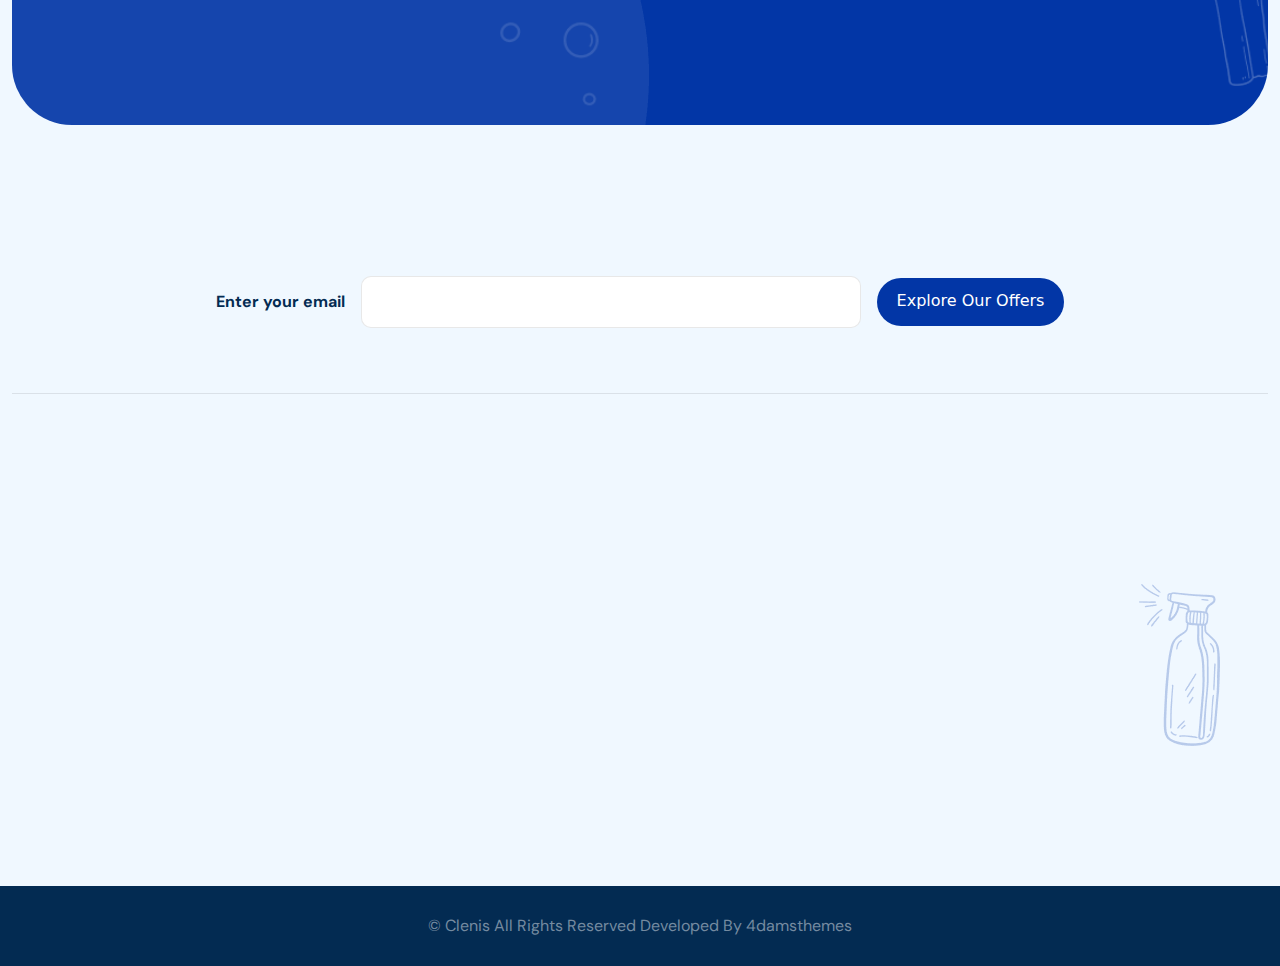
<file: Template_file/clenis/project.html>
<!DOCTYPE html>
<html lang="en">

<!--<< Header Area >>-->
<head>
   <!--<< Required meta tags >>-->
   <meta charset="UTF-8">
   <meta http-equiv="X-UA-Compatible" content="IE=edge">
   <meta name="viewport" content="width=device-width, initial-scale=1.0">
   <!--<< Title >>-->
   <title>Clenis - Cleaning HTML Template</title>
   <!--<< Favcion >>-->
   <link rel="shortcut icon" href="assets/images/logo/favicon.png">
   <!--<< Bootstrap min.css >>-->
   <link rel="stylesheet" href="assets/css/bootstrap.min.css">
   <!--<< Main.css >>-->
   <link rel="stylesheet" href="assets/css/main.css">
</head>

<!--<< Body Area >>-->
<body>

<!--<< Prealoder >>-->
<div class="preloaders">
   <span class="loader"></span>
</div>
<!--<< Prealoder >>-->

<button type="button" class="click__sidebar remove__click">
   <svg width="30" height="14" viewBox="0 0 30 14" fill="none" xmlns="http://www.w3.org/2000/svg">
      <line y1="1.25" x2="30" y2="1.25" stroke="black" stroke-width="1.5"/>
      <line x1="5" y1="7.25" x2="30" y2="7.25" stroke="black" stroke-width="1.5"/>
      <line x1="10" y1="13.25" x2="30" y2="13.25" stroke="black" stroke-width="1.5"/>
   </svg>                     
</button>

<!----//-main header menu-//-->
<section class="main-header-section">
   <!--<<  Sub Contact >>-->
   <div class="sub__contact d-none d-xl-block sub__contacttwo wow fadeInDown cus__nonesub" data-wow-duration="1.2s">
      <div class="container">
         <div class="sub__contact__wrapper">
            <div class="sub__contact-right position-relative">
               <div class="main__logo">
                  <a href="index.html" class="logo">
                     <img src="assets/images/logo/logo.png" alt="logo">
                  </a>
               </div>
            </div>
            <div class="sub__contact-left">
               <div class="sub__contac-item">
                  <a href="#0" class="d-flex mb-1 align-items-center gap-1">
                     <svg width="18" height="18" viewBox="0 0 18 18" fill="none" xmlns="http://www.w3.org/2000/svg">
                        <path d="M15.75 12.315V14.9671C15.75 15.3608 15.4456 15.6875 15.0529 15.7153C14.7248 15.7384 14.4572 15.75 14.25 15.75C7.62255 15.75 2.25 10.3774 2.25 3.75C2.25 3.54278 2.26159 3.27515 2.28476 2.94713C2.31253 2.55441 2.6392 2.25 3.03289 2.25H5.68508C5.87758 2.25 6.03882 2.39582 6.05815 2.58735C6.0755 2.7593 6.09163 2.89735 6.10655 3.00151C6.25826 4.06104 6.56815 5.06952 7.01152 6.00227C7.08269 6.15199 7.03628 6.33119 6.90139 6.42754L5.28266 7.58385C6.26814 9.88583 8.11417 11.7319 10.4162 12.7174L11.5703 11.1014C11.6679 10.9649 11.8492 10.918 12.0007 10.9899C12.9334 11.4329 13.9418 11.7425 15.0012 11.8938C15.1047 11.9087 15.2419 11.9246 15.4126 11.9419C15.6042 11.9612 15.75 12.1225 15.75 12.315Z" fill="#F3CB5F"/>
                     </svg>                        
                     <span class="address d-block">
                        24/7 Support
                     </span>
                  </a>
                  <a href="#0" class="textp">
                     +853 235 06 42
                  </a>
               </div>
               <div class="vline-s"></div>
               <div class="sub__contac-item">
                  <a href="#0" class="d-flex mb-1 align-items-center gap-1">
                     <svg width="18" height="18" viewBox="0 0 18 18" fill="none" xmlns="http://www.w3.org/2000/svg">
                        <path d="M4.84091 14.25L1.5 16.875V3C1.5 2.58579 1.83579 2.25 2.25 2.25H15.75C16.1642 2.25 16.5 2.58579 16.5 3V13.5C16.5 13.9142 16.1642 14.25 15.75 14.25H4.84091ZM5.25 7.5V9H6.75V7.5H5.25ZM8.25 7.5V9H9.75V7.5H8.25ZM11.25 7.5V9H12.75V7.5H11.25Z" fill="#F3CB5F"/>
                     </svg>                                             
                     <span class="address d-block">
                        Send Your Message
                     </span>
                  </a>
                  <a href="#0" class="textp">
                     helloclenis@gmail.com
                  </a>
               </div>
               <div class="vline-s"></div>
               <div class="sub__contac-item">
                  <a href="#0" class="d-flex mb-1 align-items-center gap-1">
                     <svg width="18" height="18" viewBox="0 0 18 18" fill="none" xmlns="http://www.w3.org/2000/svg">
                        <path d="M13.773 13.023L9 17.7959L4.22703 13.023C1.59099 10.3869 1.59099 6.11307 4.22703 3.47703C6.86307 0.84099 11.1369 0.84099 13.773 3.47703C16.409 6.11307 16.409 10.3869 13.773 13.023ZM9 11.25C10.6568 11.25 12 9.90683 12 8.25C12 6.59314 10.6568 5.25 9 5.25C7.34314 5.25 6 6.59314 6 8.25C6 9.90683 7.34314 11.25 9 11.25ZM9 9.75C8.17155 9.75 7.5 9.07845 7.5 8.25C7.5 7.42157 8.17155 6.75 9 6.75C9.82845 6.75 10.5 7.42157 10.5 8.25C10.5 9.07845 9.82845 9.75 9 9.75Z" fill="#F3CB5F"/>
                     </svg>                                             
                     <span class="address d-block">
                        Our Location
                     </span>
                  </a>
                  <span class="textp">
                     250 Main Street, 67/T, USA
                  </span>
               </div>
            </div>
            <div class="header-topright-soc">
               <ul class="d-flex socss align-items-center">
                  <li>
                     <a href="javascript:void(0)">
                        <svg width="18" height="18" viewBox="0 0 16 16" fill="none" xmlns="http://www.w3.org/2000/svg">
                           <path d="M8.00075 0.5C3.8586 0.5 0.500732 3.85786 0.500732 8C0.500732 11.7435 3.24337 14.8462 6.82887 15.4089V10.1679H4.92456V8H6.82887V6.34766C6.82887 4.46797 7.94855 3.42969 9.6617 3.42969C10.4823 3.42969 11.3406 3.57617 11.3406 3.57617V5.42188H10.3948C9.46317 5.42188 9.17262 6 9.17262 6.59315V8H11.2527L10.9202 10.1679H9.17262V15.4089C12.7581 14.8462 15.5007 11.7435 15.5007 8C15.5007 3.85786 12.1428 0.5 8.00075 0.5Z" fill="#F3CB5F"/>
                        </svg>                        
                     </a>
                  </li>
                  <li>
                     <a href="javascript:void(0)">
                        <svg width="18" height="18" viewBox="0 0 18 16" fill="none" xmlns="http://www.w3.org/2000/svg">
                           <path d="M13.6536 0.6875H16.1346L10.7144 6.8825L17.0909 15.3125H12.0981L8.1876 10.1997L3.71313 15.3125H1.23063L7.02813 8.68625L0.911133 0.6875H6.03063L9.56535 5.36075L13.6536 0.6875ZM12.7829 13.8275H14.1576L5.28363 2.0945H3.80838L12.7829 13.8275Z" fill="white"/>
                        </svg>                                                
                     </a>
                  </li>
                  <li>
                     <a href="javascript:void(0)">
                        <svg width="18" height="18" viewBox="0 0 16 16" fill="none" xmlns="http://www.w3.org/2000/svg">
                           <path d="M8.77107 0.500732C9.61512 0.502127 10.0428 0.50659 10.4124 0.517592L10.558 0.522355C10.7262 0.528332 10.8921 0.535833 11.0921 0.545208C11.8902 0.582078 12.4346 0.708332 12.9127 0.893957C13.407 1.08458 13.8246 1.34208 14.2414 1.75896C14.6577 2.17583 14.9152 2.59458 15.1065 3.08771C15.2914 3.5652 15.4177 4.1102 15.4552 4.90833C15.4641 5.10833 15.4713 5.27423 15.4773 5.44241L15.482 5.58797C15.4929 5.95754 15.498 6.38532 15.4995 7.22937L15.5001 7.78865C15.5002 7.85697 15.5002 7.92747 15.5002 8.00022L15.5001 8.2118L15.4997 8.77107C15.4983 9.61512 15.4938 10.0428 15.4828 10.4124L15.478 10.558C15.4721 10.7262 15.4646 10.8921 15.4552 11.0921C15.4183 11.8902 15.2914 12.4346 15.1065 12.9127C14.9158 13.407 14.6577 13.8246 14.2414 14.2414C13.8246 14.6577 13.4052 14.9152 12.9127 15.1065C12.4346 15.2914 11.8902 15.4177 11.0921 15.4552C10.8921 15.4641 10.7262 15.4713 10.558 15.4773L10.4124 15.482C10.0428 15.4929 9.61512 15.498 8.77107 15.4995L8.2118 15.5001C8.14347 15.5002 8.07297 15.5002 8.00022 15.5002L7.78865 15.5001L7.22937 15.4997C6.38532 15.4983 5.95754 15.4938 5.58797 15.4828L5.44241 15.478C5.27423 15.4721 5.10833 15.4646 4.90833 15.4552C4.1102 15.4183 3.56645 15.2914 3.08771 15.1065C2.59395 14.9158 2.17583 14.6577 1.75896 14.2414C1.34208 13.8246 1.08521 13.4052 0.893957 12.9127C0.708332 12.4346 0.582708 11.8902 0.545208 11.0921C0.536298 10.8921 0.52903 10.7262 0.523142 10.558L0.518425 10.4124C0.507452 10.0428 0.50245 9.61512 0.50083 8.77107L0.500732 7.22937C0.502127 6.38532 0.50659 5.95754 0.517592 5.58797L0.522355 5.44241C0.528332 5.27423 0.535833 5.10833 0.545208 4.90833C0.582078 4.10958 0.708332 3.56583 0.893957 3.08771C1.08458 2.59395 1.34208 2.17583 1.75896 1.75896C2.17583 1.34208 2.59458 1.08521 3.08771 0.893957C3.56583 0.708332 4.10958 0.582708 4.90833 0.545208C5.10833 0.536298 5.27423 0.52903 5.44241 0.523142L5.58797 0.518425C5.95754 0.507452 6.38532 0.50245 7.22937 0.50083L8.77107 0.500732ZM8.00022 4.25021C5.92803 4.25021 4.25021 5.92986 4.25021 8.00022C4.25021 10.0724 5.92986 11.7502 8.00022 11.7502C10.0724 11.7502 11.7502 10.0705 11.7502 8.00022C11.7502 5.92803 10.0705 4.25021 8.00022 4.25021ZM8.00022 5.75021C9.2429 5.75021 10.2502 6.75717 10.2502 8.00022C10.2502 9.2429 9.2432 10.2502 8.00022 10.2502C6.75755 10.2502 5.75021 9.2432 5.75021 8.00022C5.75021 6.75755 6.75717 5.75021 8.00022 5.75021ZM11.9377 3.12521C11.4207 3.12521 11.0002 3.54513 11.0002 4.06207C11.0002 4.579 11.4201 4.99958 11.9377 4.99958C12.4546 4.99958 12.8752 4.57965 12.8752 4.06207C12.8752 3.54513 12.4539 3.12455 11.9377 3.12521Z" fill="white"/>
                        </svg>                                            
                     </a>
                  </li>
                  <li>
                     <a href="javascript:void(0)">
                        <svg width="18" height="18" viewBox="0 0 16 16" fill="none" xmlns="http://www.w3.org/2000/svg">
                           <path d="M9.02877 0.570816C5.31884 0.0595113 1.80037 2.36379 0.785479 5.96942C-0.229413 9.57508 1.57033 13.3769 5.00203 14.8767C4.95698 14.3006 4.99801 13.721 5.12376 13.1571C5.26223 12.5281 6.09591 9.0599 6.09591 9.0599C5.92978 8.68798 5.8467 8.28425 5.85244 7.87693C5.85244 6.76318 6.49515 5.93221 7.29477 5.93221C7.5854 5.92789 7.86357 6.05021 8.05685 6.26736C8.25012 6.48451 8.33945 6.77503 8.3015 7.06325C8.3015 7.7384 7.8677 8.75983 7.6421 9.71773C7.55105 10.0742 7.63482 10.4527 7.86777 10.7375C8.10072 11.0222 8.45517 11.1792 8.82252 11.1604C10.2458 11.1604 11.2006 9.33688 11.2006 7.18445C11.2006 5.53404 10.1073 4.29913 8.09322 4.29913C7.1195 4.26148 6.17291 4.6247 5.47417 5.30407C4.77543 5.98345 4.38563 6.91963 4.39567 7.89425C4.37422 8.42915 4.54674 8.95378 4.88145 9.37153C5.01021 9.4673 5.05989 9.63688 5.00319 9.78703C4.96857 9.92548 4.88145 10.2544 4.84683 10.3756C4.83224 10.4585 4.77919 10.5296 4.70387 10.5671C4.62855 10.6047 4.53988 10.6043 4.4649 10.5661C3.42642 10.1506 2.93718 9.00793 2.93718 7.70383C2.93718 5.56867 4.72568 3.01228 8.3027 3.01228C11.1498 3.01228 13.0422 5.09548 13.0422 7.3229C13.0422 10.2544 11.4101 12.4588 8.99735 12.4588C8.26445 12.4821 7.57047 12.1296 7.15692 11.524C7.15692 11.524 6.72305 13.261 6.63762 13.5898C6.46326 14.1574 6.20584 14.6961 5.87379 15.1883C6.56577 15.3982 7.28532 15.5033 8.00847 15.5C9.9977 15.5013 11.9058 14.7113 13.3122 13.304C14.7185 11.8968 15.5074 9.9878 15.5052 7.99813C15.503 4.2523 12.7387 1.08212 9.02877 0.570816Z" fill="white"/>
                        </svg>                                              
                     </a>
                  </li>
               </ul>
               <a href="contact.html" class="cmn--btn cmn-alt2">
                  <span>
                     Get In Touch
                  </span>
               </a>
            </div>
         </div>
      </div>
   </div>
   <!--<<  Sub Contact >>-->
   <!-- header-section start -->
   <div class="main-headerwrap">
      <div class="container">
         <div class="main-navbar">
            <nav class="navbar-custom">
                <div class="d-flex align-items-center justify-content-between">
                    <a href="index.html" class="nav-brand d-block d-lg-none">
                        <img class="d-none d-md-block" src="assets/images/logo/logo.png" alt="logo">
                        <img class="d-block d-md-none" src="assets/images/logo/logo.png" alt="logo">
                    </a>
                    <div class="d-flex gap-4">
                        <div class="search-button-head d-lg-none">
                           <a href="#search">
                              <i class="bi bi-search fz-20 text-white"></i>
                           </a>
                        </div>
                        <!-- <div class="switch-wrapper-top d-flex d-lg-none"></div> -->
                        <button class="navbar-toggle-btn d-block d-lg-none" type="button">
                            <span></span>
                            <span></span>
                            <span></span>
                            <span></span>
                        </button>
                    </div>
                </div>
                <div class="navbar-toggle-item">
                    <div class="d-flex gap-5 flex-column flex-lg-row align-items-start align-items-lg-center justify-content-between mt-4 mt-lg-0">
                        <a href="index.html" class="navbar-brand d-lg-block d-none d-xl-none">
                            <img src="assets/images/logo/logo.png" alt="logo">
                        </a>
                        <ul class="custom-nav d-lg-flex d-grid">
                            <li class="menu-item position-relative">
                                <button class="position-relative d-flex align-items-center gap-2">
                                    Home
                                    <i class="bi bi-caret-down-fill"></i>
                                </button>
                                <ul class="sub-menu home-scroolls ">
                                    <li class="menu-link">
                                        <a href="index.html" >Home One</a>
                                    </li>
                                    <li class="menu-link">
                                        <a href="index-2.html" >Home Two</a>
                                    </li>
                                </ul>
                            </li>
                            <li class="menu-item position-relative">
                              <button class="position-relative d-flex align-items-center gap-2">
                                 Pages
                                 <i class="bi bi-caret-down-fill"></i>
                             </button>
                              <ul class="sub-menu home-scroolls ">
                                  <li class="menu-link">
                                      <a href="project.html" >Project</a>
                                  </li>
                                  <li class="menu-link">
                                      <a href="project-details.html" >Project Details</a>
                                  </li>
                                  <li class="menu-link">
                                      <a href="pricing.html" >Pricing</a>
                                  </li>
                                  <li class="menu-link">
                                    <a href="team.html" >Team</a>
                                </li>
                                <li class="menu-link">
                                    <a href="team-details.html" >Team Details</a>
                                 </li>
                                 <li class="menu-link">
                                    <a href="faq.html" >Faqs</a>
                                 </li>
                                 <li class="menu-link">
                                    <a href="contact.html" >Contact</a>
                                 </li>
                              </ul>
                          </li>
                           <li class="menu-item position-relative">
                              <button class="position-relative d-flex align-items-center gap-2">
                                 Service
                                 <i class="bi bi-caret-down-fill"></i>
                             </button>
                              <ul class="sub-menu home-scroolls ">
                                 <li class="menu-link">
                                    <a href="service.html" >Service</a>
                                 </li>
                                 <li class="menu-link">
                                    <a href="service-details.html" >Service Details</a>
                                 </li>
                              </ul>
                           </li>
                           <li class="menu-item position-relative">
                              <button class="position-relative d-flex align-items-center gap-2">
                                 Blog
                                 <i class="bi bi-caret-down-fill"></i>
                             </button>
                              <ul class="sub-menu home-scroolls ">
                                  <li class="menu-link">
                                      <a href="blog.html" >Blog</a>
                                  </li>
                                  <li class="menu-link">
                                      <a href="blog-details.html" >Blog Details</a>
                                  </li>
                              </ul>
                          </li>
                            <li class="menu-item itembg__1 position-relative">
                                <a href="about.html" class="fw_500">
                                    About us
                                </a>
                            </li>
                            <li class="menu-item itembg__1 position-relative">
                                <a href="contact.html" class="fw_500">
                                    Contact Us
                                </a>
                            </li>
                        </ul>
                        <div class="search-bars-menu d-none d-lg-block">
                           <form action="#">
                              <input type="text" placeholder="Search">
                              <svg width="20" height="20" viewBox="0 0 20 20" fill="none" xmlns="http://www.w3.org/2000/svg">
                                 <path d="M9.16663 1.66666C13.3066 1.66666 16.6666 5.02666 16.6666 9.16666C16.6666 13.3067 13.3066 16.6667 9.16663 16.6667C5.02663 16.6667 1.66663 13.3067 1.66663 9.16666C1.66663 5.02666 5.02663 1.66666 9.16663 1.66666ZM9.16663 15C12.3895 15 15 12.3896 15 9.16666C15 5.94375 12.3895 3.33333 9.16663 3.33333C5.94371 3.33333 3.33329 5.94375 3.33329 9.16666C3.33329 12.3896 5.94371 15 9.16663 15ZM16.2377 15.0592L18.5947 17.4162L17.4162 18.5947L15.0592 16.2377L16.2377 15.0592Z" fill="white"/>
                              </svg>                                 
                           </form>
                        </div>
                    </div>
                </div>
            </nav>
         </div>
      </div>
   </div>
</section>
<!----//-main header menu-//-->

<!----//-banner V-1-//-->
<section class="banner-breadcrumnd overflow-hidden">
   <div class="container">
      <div class="breadcrumnd-wrapper position-relative">
         <div class="bread-man">
            <img src="assets/images/about/bread-man.png" alt="img">
         </div>
         <div class="row align-items-center justify-content-between">
            <div class="breadcrumnd-content text-center">
               <div class="about-content-head2">
                  <div class="cmn-section-title">
                     <div class="breadcrumb-bg wow fadeInUp" data-wow-delay="1.5"> 
                        <ul class="breads">
                           <li>
                              <a href="index.html">
                                 Home 
                              </a>
                           </li>
                           <li>
                              / 
                           </li>
                           <li>
                              Our Projects
                           </li>
                        </ul>
                     </div>
                     <h2 class="title mb-0 wow fadeInDown" data-wow-delay="1.5">
                        Our Projects
                     </h2>
                  </div>
               </div>
            </div>
         </div>
      </div>
   </div>
   <img src="assets/images/icon/working-ball.png" alt="img" class="working-ball">
   <img src="assets/images/icon/fl-right.png" alt="img" class="working-fl">
   <img src="assets/images/about/arrow-rotate.png" alt="img" class="working-arrow">
</section>
<!----//-banner V-1-//-->

<!----//-project Section-//-->
<section class="project-mades-section pt-120 overflow-hidden">
   <div class="container pb-2">
      <div class="row g-xxl-4 g-3 justify-content-center">
         <div class="col-xl-3 col-lg-3 col-md-4">
            <div class="project-made-item main-project-madeitem made-smallitem">
               <div class="thumb">
                  <img src="assets/images/project/p1.png" alt="img">
               </div>
               <div class="info">
                  <div class="cont">
                     <a href="project-details.html" class="main headfont">Full House Cleaning</a>
                     <div class="sub prafont">House, Clean</div>
                  </div>
                  <a href="project-details.html">
                     <svg width="13" height="13" viewBox="0 0 13 13" fill="none" xmlns="http://www.w3.org/2000/svg">
                        <path d="M10.6707 3.80647L1.70556 12.7717L0.232422 11.2985L9.19762 2.33333H1.29578V0.25H12.7541V11.7083H10.6707V3.80647Z" fill="#001218"/>
                     </svg>                        
                  </a>
               </div>
            </div>
         </div>
         <div class="col-xl-6 col-lg-6 col-md-8">
            <div class="project-made-item main-project-madeitem">
               <div class="thumb">
                  <img src="assets/images/project/p2.png" alt="img">
               </div>
               <div class="info">
                  <div class="cont">
                     <a href="project-details.html" class="main headfont">Floor Cleaning</a>
                     <div class="sub prafont">Floor, Clean</div>
                  </div>
                  <a href="project-details.html">
                     <svg width="13" height="13" viewBox="0 0 13 13" fill="none" xmlns="http://www.w3.org/2000/svg">
                        <path d="M10.6707 3.80647L1.70556 12.7717L0.232422 11.2985L9.19762 2.33333H1.29578V0.25H12.7541V11.7083H10.6707V3.80647Z" fill="#001218"/>
                     </svg>                        
                  </a>
               </div>
            </div>
         </div>
         <div class="col-xl-3 col-lg-3 col-md-6 col-sm-6">
            <div class="project-made-item main-project-madeitem made-smallitem">
               <div class="thumb">
                  <img src="assets/images/project/p3.png" alt="img">
               </div>
               <div class="info">
                  <div class="cont">
                     <a href="project-details.html" class="main headfont">Office Cleaning</a>
                     <div class="sub prafont">Office, Clean</div>
                  </div>
                  <a href="project-details.html">
                     <svg width="13" height="13" viewBox="0 0 13 13" fill="none" xmlns="http://www.w3.org/2000/svg">
                        <path d="M10.6707 3.80647L1.70556 12.7717L0.232422 11.2985L9.19762 2.33333H1.29578V0.25H12.7541V11.7083H10.6707V3.80647Z" fill="#001218"/>
                     </svg>                        
                  </a>
               </div>
            </div>
         </div>
         <div class="col-xl-3 col-lg-3 col-md-6 col-sm-6">
            <div class="project-made-item main-project-madeitem made-smallitem">
               <div class="thumb">
                  <img src="assets/images/project/p4.png" alt="img">
               </div>
               <div class="info">
                  <div class="cont">
                     <a href="project-details.html" class="main headfont">Bedroom Cleaning</a>
                     <div class="sub prafont">Bedroom, Clean</div>
                  </div>
                  <a href="project-details.html">
                     <svg width="13" height="13" viewBox="0 0 13 13" fill="none" xmlns="http://www.w3.org/2000/svg">
                        <path d="M10.6707 3.80647L1.70556 12.7717L0.232422 11.2985L9.19762 2.33333H1.29578V0.25H12.7541V11.7083H10.6707V3.80647Z" fill="#001218"/>
                     </svg>                        
                  </a>
               </div>
            </div>
         </div>
         <div class="col-xl-3 col-lg-3 col-md-4">
            <div class="project-made-item main-project-madeitem made-smallitem">
               <div class="thumb">
                  <img src="assets/images/project/p5.png" alt="img">
               </div>
               <div class="info">
                  <div class="cont">
                     <a href="project-details.html" class="main headfont">Kitchen Cleaning</a>
                     <div class="sub prafont">Kitchen, Clean</div>
                  </div>
                  <a href="project-details.html">
                     <svg width="13" height="13" viewBox="0 0 13 13" fill="none" xmlns="http://www.w3.org/2000/svg">
                        <path d="M10.6707 3.80647L1.70556 12.7717L0.232422 11.2985L9.19762 2.33333H1.29578V0.25H12.7541V11.7083H10.6707V3.80647Z" fill="#001218"/>
                     </svg>                        
                  </a>
               </div>
            </div>
         </div>
         <div class="col-xl-6 col-lg-6 col-md-8">
            <div class="project-made-item main-project-madeitem">
               <div class="thumb">
                  <img src="assets/images/project/p6.png" alt="img">
               </div>
               <div class="info">
                  <div class="cont">
                     <a href="project-details.html" class="main headfont">Indoor Cleaning</a>
                     <div class="sub prafont">Indoor, Clean</div>
                  </div>
                  <a href="project-details.html">
                     <svg width="13" height="13" viewBox="0 0 13 13" fill="none" xmlns="http://www.w3.org/2000/svg">
                        <path d="M10.6707 3.80647L1.70556 12.7717L0.232422 11.2985L9.19762 2.33333H1.29578V0.25H12.7541V11.7083H10.6707V3.80647Z" fill="#001218"/>
                     </svg>                        
                  </a>
               </div>
            </div>
         </div>
      </div>
   </div>
   
   <ul class="pagination justify-content-center text-center mt-xxl-4 mt-4">
      <li>
         <a href="javascript:void(0)">
            <i class="bi bi-chevron-left"></i>
         </a>
      </li>  
      <li>
         <a href="javascript:void(0)">
            1
         </a>
      </li>
      <li>
         <a href="javascript:void(0)">
            2
         </a>
      </li>
      <li>
         <a href="javascript:void(0)">
            3
         </a>
      </li>
      <li>
         <a href="javascript:void(0)">
            <i class="bi bi-chevron-right"></i>
         </a>
      </li>  
   </ul>
</section>
<!----//-project Section-//-->

<!----//-work custom Section-//-->
<section class="work-custom-section pt-120 pb-90">
   <div class="container">
      <div class="work-wrapper1">
         <img src="assets/images/icon/flower.png" alt="img" class="follower">
         <div class="row justify-content-lg-between justify-content-center">
            <div class="col-lg-7">
               <div class="work-thumb">
                  <img src="assets/images/about/work.png" alt="img">
               </div>
            </div>
            <div class="col-lg-5 col-md-7">
               <div class="howwork-content">
                  <div class="cmn-section-title">
                     <a href="project.html" class="cmn--btn cmn-alt1 wow fadeInDown" data-wow-delay="0.4">
                        <span>
                           Working Process
                        </span>
                     </a>
                     <h2 class="white mt-xxl-4 mt-2 wow fadeInUp" data-wow-delay="0.5">
                        How It Works
                     </h2>
                     <p class="text-white wow fadeInDown" data-wow-delay="0.6">
                        We love help you get your clothes fresh and clean so we here for you 24/7 for any question, concern or suggestion.
                     </p>
                  </div>
                  <div class="howit-work-info">
                     <div class="howit-item wow fadeInUp" data-wow-delay="0.7">
                        <h3 class="title d-flex align-items-center gap-2">
                           <span class="base">
                              01.
                           </span>
                           Assessment and Planning
                        </h3>
                        <p class="pra">
                           The first step involves understanding the client's needs and expectations. This may include a consultation where the client outlines.
                        </p>
                     </div>
                     <div class="howit-item wow fadeInDown" data-wow-delay="0.8">
                        <h3 class="title d-flex align-items-center gap-2">
                           <span class="base">
                              02.
                           </span>
                           Execution of Cleaning Services
                        </h3>
                        <p class="pra">
                           The first step involves understanding the client's needs and expectations. This may include a consultation where the client outlines.
                        </p>
                     </div>
                     <div class="howit-item wow fadeInUp" data-wow-delay="0.9">
                        <h3 class="title d-flex align-items-center gap-2">
                           <span class="base">
                              03.
                           </span>
                           Post-Cleaning Follow-up
                        </h3>
                        <p class="pra">
                           The first step involves understanding the client's needs and expectations. This may include a consultation where the client outlines.
                        </p>
                     </div>
                  </div>
               </div>
            </div>
         </div>
         <img src="assets/images/icon/working-ball.png" alt="img" class="working-bable">
      </div>
   </div>
</section>
<!----//-work custom Section-//-->

<!--<<  Sponsor section >>-->
<section class="sponsor-section pb-120">
   <div class="container">
      <div class="swiper sponsor-wrap">
         <div class="swiper-wrapper">
            <div class="swiper-slide">
               <div class="spansor-item">
                     <img src="assets/images/sponsor/s1.png" alt="img">
               </div>
            </div>
            <div class="swiper-slide">
               <div class="spansor-item">
                     <img src="assets/images/sponsor/s2.png" alt="img">
               </div>
            </div>
            <div class="swiper-slide">
               <div class="spansor-item">
                     <img src="assets/images/sponsor/s3.png" alt="img">
               </div>
            </div>
            <div class="swiper-slide">
               <div class="spansor-item">
                     <img src="assets/images/sponsor/s4.png" alt="img">
               </div>
            </div>
            <div class="swiper-slide">
               <div class="spansor-item">
                     <img src="assets/images/sponsor/s5.png" alt="img">
               </div>
            </div>
            <div class="swiper-slide">
               <div class="spansor-item">
                     <img src="assets/images/sponsor/s3.png" alt="img">
               </div>
            </div>
            <div class="swiper-slide">
               <div class="spansor-item">
                     <img src="assets/images/sponsor/s2.png" alt="img">
               </div>
            </div>
            <div class="swiper-slide">
               <div class="spansor-item">
                     <img src="assets/images/sponsor/s1.png" alt="img">
               </div>
            </div>
         </div>
      </div>
   </div>
</section>
<!--<<  Sponsor section >>-->

<!--<<  Apointment section >>-->
<section class="apointemt-section">
   <div class="container">
      <div class="apintment-wrapper position-relative">
         <div class="row align-items-center">
            <div class="col-lg-6 order-1 order-lg-0 wow fadeInDown" data-wow-delay="0.5s">
               <div class="apointment-thumb position-relative">
                  <img src="assets/images/about/ask-wman.png" alt="img">
               </div>
            </div>
            <div class="col-lg-6">
               <div class="cmn-section-title apointment-content">
                  <a href="contact.html" class="cmn--btn cmn-alt1 cmn-apint wow fadeInUp" data-wow-delay="0.4s">
                     <span>
                        Book A Appointment
                     </span>
                  </a>
                  <h2 class="text-white wow fadeInDown" data-wow-delay="0.5s">
                     Request a free cleaning quote today
                  </h2>
                  <p class="pra1 wow fadeInUp" data-wow-delay="0.6s">
                     We love help you get your clothes fresh and clean so we here for you 24/7 for any question, concern or suggestion.
                  </p>
                  <a href="contact.html" class="cmn--btn cmn-alt2 wow fadeInDown" data-wow-delay="0.7s">
                     <span>
                        Book A Appointment
                     </span>
                  </a>
               </div>
            </div>
         </div>
         <span class="foo-shape">
            <img src="assets/images/footer/f-shape.png" alt="img">
         </span>
      </div>
   </div>
</section>
<!--<<  Apointment section >>-->

<!--<<  Footer v-1 >>-->
<footer class="footer__section position-relative">
   <div class="container">
      <div class="newsletter-section">
         <h3 class="title subcribe-title wow fadeInDown" data-wow-delay="0.4s">
            Subscribe to Our Newsletter
         </h3>
         <form action="#">
            <span class="fz-16 title d-block fw-700 prafont">
               Enter your email
            </span>
            <input type="text">
            <button type="button" class="cmn--btn">
               <span>
                  Explore Our Offers
               </span>
            </button>
         </form>
      </div>
      <div class="footer__top pb-120">
         <div class="row g-4">
            <div class="col-xl-4 col-lg-3 col-md-5 col-sm-6 wow fadeInUp" data-wow-duration="2.1s">
               <div class="footer__item">
                  <a href="index.html" class="footer-logo">
                     <img src="assets/images/logo/logo-black.png" alt="img">
                  </a>
                  <p class="prag">
                     With a rich history spanning decades, our club has become a symbol of excellence in the golfing community. offers a challenging yet rewarding game play.
                  </p>
                  <ul class="footer-social d-flex align-items-center">
                     <li>
                        <a href="#">
                           <svg width="24" height="24" viewBox="0 0 24 24" fill="none" xmlns="http://www.w3.org/2000/svg">
                              <path d="M9.69771 13.2478C9.62571 13.2478 8.04171 13.2478 7.32171 13.2478C6.93771 13.2478 6.81771 13.1038 6.81771 12.7438C6.81771 11.7838 6.81771 10.7998 6.81771 9.83983C6.81771 9.45583 6.96171 9.33583 7.32171 9.33583H9.69771C9.69771 9.26383 9.69771 7.87183 9.69771 7.22383C9.69771 6.26383 9.86571 5.35183 10.3457 4.51183C10.8497 3.64783 11.5697 3.07183 12.4817 2.73583C13.0817 2.51983 13.6817 2.42383 14.3297 2.42383H16.6817C17.0177 2.42383 17.1617 2.56783 17.1617 2.90383V5.63983C17.1617 5.97583 17.0177 6.11983 16.6817 6.11983C16.0337 6.11983 15.3857 6.11983 14.7377 6.14383C14.0897 6.14383 13.7537 6.45583 13.7537 7.12783C13.7297 7.84783 13.7537 8.54383 13.7537 9.28783H16.5377C16.9217 9.28783 17.0657 9.43183 17.0657 9.81583V12.7198C17.0657 13.1038 16.9457 13.2238 16.5377 13.2238C15.6737 13.2238 13.8257 13.2238 13.7537 13.2238V21.0478C13.7537 21.4558 13.6337 21.5998 13.2017 21.5998C12.1937 21.5998 11.2097 21.5998 10.2017 21.5998C9.84171 21.5998 9.69771 21.4558 9.69771 21.0958C9.69771 18.5758 9.69771 13.3198 9.69771 13.2478Z" fill="#0236A6"/>
                           </svg>                              
                        </a>
                     </li>
                     <li>
                        <a href="#0">
                           <svg width="25" height="24" viewBox="0 0 25 24" fill="none" xmlns="http://www.w3.org/2000/svg">
                              <path d="M18.8571 0H6.85714C3.49714 0 0.857143 2.64 0.857143 6V18C0.857143 21.36 3.49714 24 6.85714 24H18.8571C22.2171 24 24.8571 21.36 24.8571 18V6C24.8571 2.64 22.2171 0 18.8571 0ZM22.4571 18C22.4571 20.04 20.8971 21.6 18.8571 21.6H6.85714C4.81714 21.6 3.25714 20.04 3.25714 18V6C3.25714 3.96 4.81714 2.4 6.85714 2.4H18.8571C20.8971 2.4 22.4571 3.96 22.4571 6V18Z" fill="#032B52"/>
                              <path d="M12.8571 6C9.49714 6 6.85714 8.64 6.85714 12C6.85714 15.36 9.49714 18 12.8571 18C16.2171 18 18.8571 15.36 18.8571 12C18.8571 8.64 16.2171 6 12.8571 6ZM12.8571 15.6C10.8171 15.6 9.25714 14.04 9.25714 12C9.25714 9.96 10.8171 8.4 12.8571 8.4C14.8971 8.4 16.4571 9.96 16.4571 12C16.4571 14.04 14.8971 15.6 12.8571 15.6Z" fill="#032B52"/>
                              <path d="M18.8566 7.1998C19.5194 7.1998 20.0566 6.66255 20.0566 5.9998C20.0566 5.33706 19.5194 4.7998 18.8566 4.7998C18.1939 4.7998 17.6566 5.33706 17.6566 5.9998C17.6566 6.66255 18.1939 7.1998 18.8566 7.1998Z" fill="#032B52"/>
                           </svg>                              
                        </a>
                     </li>
                     <li>
                        <a href="#0">
                           <svg width="23" height="20" viewBox="0 0 23 20" fill="none" xmlns="http://www.w3.org/2000/svg">
                              <path d="M17.9178 0.25H21.2258L13.9988 8.51L22.5008 19.75H15.8438L10.6298 12.933L4.66383 19.75H1.35383L9.08383 10.915L0.927826 0.25H7.75383L12.4668 6.481L17.9178 0.25ZM16.7568 17.77H18.5898L6.75783 2.126H4.79083L16.7568 17.77Z" fill="#032B52"/>
                           </svg>                                                       
                        </a>
                     </li>
                  </ul>
               </div>
            </div>
            <div class="col-xl-2 col-lg-2 col-md-4 col-sm-6 wow fadeInUp" data-wow-duration="2.3s">
               <div class="footer__item">
                  <h4 class="footer__title">
                     Quick Links
                  </h4>
                  <ul class="clink">
                     <li>
                       <a href="about.html">
                           About Us
                       </a>
                     </li>
                     <li>
                        <a href="contact.html">
                           Contact Us
                        </a>
                      </li>
                      <li>
                        <a href="team.html">
                           Our Members
                        </a>
                      </li>
                      <li>
                        <a href="service.html">
                           Services
                        </a>
                      </li>
                      <li>
                        <a href="faq.html">
                           FAQ’s
                        </a>
                      </li>
                  </ul>
               </div>
            </div>
            <div class="col-xl-2 col-lg-2 col-md-3 col-sm-6 wow fadeInUp" data-wow-duration="2.3s">
               <div class="footer__item">
                  <h4 class="footer__title">
                     Services
                  </h4>
                  <ul class="clink">
                     <li>
                       <a href="project.html">
                        Home Cleaning
                       </a>
                     </li>
                     <li>
                        <a href="service.html">
                           Office Cleaning
                        </a>
                      </li>
                      <li>
                        <a href="service.html">
                           Kitchen Cleaning
                        </a>
                      </li>
                      <li>
                        <a href="project.html">
                           Floor Cleaning
                        </a>
                      </li>
                      <li>
                        <a href="service.html">
                           Car Cleaning
                        </a>
                      </li>
                  </ul>
               </div>
            </div>
            <div class="col-xl-2 col-lg-2 col-md-6 col-sm-6 wow fadeInUp" data-wow-duration="2.3s">
               <div class="footer__item">
                  <h4 class="footer__title">
                     Company
                  </h4>
                  <ul class="clink">
                     <li>
                       <a href="#0">
                        Terms & Condition
                       </a>
                     </li>
                     <li>
                        <a href="faq.html">
                           Our History
                        </a>
                      </li>
                      <li>
                        <a href="#0">
                           Our Gallery
                        </a>
                      </li>
                      <li>
                        <a href="#0">
                           Privacy Policy
                        </a>
                      </li>
                      <li>
                        <a href="#0">
                           Testimonial
                        </a>
                      </li>
                  </ul>
               </div>
            </div>
            <div class="col-xl-2 col-lg-3 col-md-6 col-sm-6 wow fadeInUp" data-wow-duration="2.2s">
               <div class="footer__item">
                  <h5 class="footer__title">
                     Our Contact
                  </h5>
                  <ul class="get__touch">
                     <li>
                        <svg width="16" height="15" viewBox="0 0 16 15" fill="none" xmlns="http://www.w3.org/2000/svg">
                           <path d="M3.84091 12.25L0.5 14.875V1C0.5 0.58579 0.83579 0.25 1.25 0.25H14.75C15.1642 0.25 15.5 0.58579 15.5 1V11.5C15.5 11.9142 15.1642 12.25 14.75 12.25H3.84091ZM3.32211 10.75H14V1.75H2V11.7888L3.32211 10.75ZM7.25 5.5H8.75V7H7.25V5.5ZM4.25 5.5H5.75V7H4.25V5.5ZM10.25 5.5H11.75V7H10.25V5.5Z" fill="#2295FF"/>
                        </svg>                           
                        <a href="mailto:helloclenis@gmail.com">
                           helloclenis@gmail.com  
                        </a>                        
                     </li>
                     <li>
                        <svg width="14" height="14" viewBox="0 0 14 14" fill="none" xmlns="http://www.w3.org/2000/svg">
                           <path d="M5.02417 6.01158C5.7265 7.2466 6.7534 8.2735 7.98842 8.9758L8.6518 8.04708C8.87238 7.73838 9.2887 7.64297 9.6217 7.82485C10.6768 8.40123 11.8428 8.75148 13.0592 8.84778C13.4492 8.87868 13.75 9.20417 13.75 9.59545V12.9426C13.75 13.3271 13.4591 13.6493 13.0766 13.6886C12.6792 13.7295 12.2783 13.75 11.875 13.75C5.45469 13.75 0.25 8.5453 0.25 2.125C0.25 1.7217 0.270565 1.32078 0.311418 0.92332C0.350725 0.540812 0.672955 0.25 1.05749 0.25H4.40456C4.79583 0.25 5.12135 0.55078 5.15222 0.940817C5.2485 2.15716 5.59877 3.32323 6.17515 4.37833C6.35703 4.7113 6.26162 5.12766 5.95292 5.34818L5.02417 6.01158ZM3.13319 5.5189L4.55815 4.50107C4.1541 3.62885 3.87721 2.70387 3.73545 1.75H1.7568C1.75227 1.87474 1.75 1.99975 1.75 2.125C1.75 7.71685 6.28315 12.25 11.875 12.25C12.0002 12.25 12.1253 12.2478 12.25 12.2432V10.2645C11.2962 10.1228 10.3712 9.84587 9.49892 9.44185L8.4811 10.8668C8.06935 10.7069 7.6717 10.5186 7.29055 10.3046L7.24697 10.2797C5.77728 9.44402 4.55601 8.22272 3.72025 6.75303L3.69545 6.70945C3.48137 6.3283 3.29316 5.93065 3.13319 5.5189Z" fill="#2295FF"/>
                        </svg>                                                      
                        <a href="tel:+48 74326 02396  ">
                           +48 74326 02396  
                        </a>                        
                     </li>
                     <li>
                        <svg width="14" height="14" viewBox="0 0 14 14" fill="none" xmlns="http://www.w3.org/2000/svg">
                           <path d="M5.02417 6.01158C5.7265 7.2466 6.7534 8.2735 7.98842 8.9758L8.6518 8.04708C8.87238 7.73838 9.2887 7.64297 9.6217 7.82485C10.6768 8.40123 11.8428 8.75148 13.0592 8.84778C13.4492 8.87868 13.75 9.20417 13.75 9.59545V12.9426C13.75 13.3271 13.4591 13.6493 13.0766 13.6886C12.6792 13.7295 12.2783 13.75 11.875 13.75C5.45469 13.75 0.25 8.5453 0.25 2.125C0.25 1.7217 0.270565 1.32078 0.311418 0.92332C0.350725 0.540812 0.672955 0.25 1.05749 0.25H4.40456C4.79583 0.25 5.12135 0.55078 5.15222 0.940817C5.2485 2.15716 5.59877 3.32323 6.17515 4.37833C6.35703 4.7113 6.26162 5.12766 5.95292 5.34818L5.02417 6.01158ZM3.13319 5.5189L4.55815 4.50107C4.1541 3.62885 3.87721 2.70387 3.73545 1.75H1.7568C1.75227 1.87474 1.75 1.99975 1.75 2.125C1.75 7.71685 6.28315 12.25 11.875 12.25C12.0002 12.25 12.1253 12.2478 12.25 12.2432V10.2645C11.2962 10.1228 10.3712 9.84587 9.49892 9.44185L8.4811 10.8668C8.06935 10.7069 7.6717 10.5186 7.29055 10.3046L7.24697 10.2797C5.77728 9.44402 4.55601 8.22272 3.72025 6.75303L3.69545 6.70945C3.48137 6.3283 3.29316 5.93065 3.13319 5.5189Z" fill="#2295FF"/>
                        </svg>                           
                        <a href="tel:+48 64453 96533">
                           +48 64453 96533
                        </a>                        
                     </li>
                     <li>
                        <svg width="16" height="16" viewBox="0 0 16 16" fill="none" xmlns="http://www.w3.org/2000/svg">
                           <path d="M5.75 0.75V2.25H10.25V0.75H11.75V2.25H14.75C15.1642 2.25 15.5 2.58579 15.5 3V15C15.5 15.4142 15.1642 15.75 14.75 15.75H1.25C0.83579 15.75 0.5 15.4142 0.5 15V3C0.5 2.58579 0.83579 2.25 1.25 2.25H4.25V0.75H5.75ZM14 8.25H2V14.25H14V8.25ZM4.25 3.75H2V6.75H14V3.75H11.75V5.25H10.25V3.75H5.75V5.25H4.25V3.75Z" fill="#2295FF"/>
                        </svg>                                                      
                        <span>
                           Mon - Fri 12:00 - 18:00  
                        </span>                        
                     </li>
                     <li>
                        <svg width="14" height="17" viewBox="0 0 14 17" fill="none" xmlns="http://www.w3.org/2000/svg">
                           <path d="M7 14.6746L10.7123 10.9623C12.7625 8.91208 12.7625 5.58794 10.7123 3.53769C8.66208 1.48744 5.33794 1.48744 3.28769 3.53769C1.23744 5.58794 1.23744 8.91208 3.28769 10.9623L7 14.6746ZM7 16.7959L2.22703 12.023C-0.40901 9.3869 -0.40901 5.11307 2.22703 2.47703C4.86307 -0.15901 9.1369 -0.15901 11.773 2.47703C14.409 5.11307 14.409 9.3869 11.773 12.023L7 16.7959ZM7 8.75C7.82845 8.75 8.5 8.07845 8.5 7.25C8.5 6.42157 7.82845 5.75 7 5.75C6.17155 5.75 5.5 6.42157 5.5 7.25C5.5 8.07845 6.17155 8.75 7 8.75ZM7 10.25C5.34314 10.25 4 8.90683 4 7.25C4 5.59314 5.34314 4.25 7 4.25C8.65683 4.25 10 5.59314 10 7.25C10 8.90683 8.65683 10.25 7 10.25Z" fill="#2295FF"/>
                        </svg>                                                      
                        <span>
                           Hilton, TY56/90 NY, USA
                        </span>                        
                     </li>
                  </ul>
               </div>
            </div>
         </div>
      </div>
   </div>
   <div class="footer__bottom">
      <p>
         &copy; Clenis All Rights Reserved Developed By <a href="index.html">4damsthemes</a>
      </p>
   </div>
   <img src="assets/images/footer/footer-spra.png" alt="img" class="footer-spara">
   <img src="assets/images/icon/working-ball.png" alt="img" class="footer-working">
</footer>
<!--<<  Footer v-1 >>-->


<!--<<  sub side bar custom >>-->
<div class="subside__barmenu sub__contact">
   <div class="remove__click d-flex justify-content-center align-items-center">
      <i class="bi bi-x-lg"></i>
   </div>
   <div class="sub__contact__wrapper d-grid">
      <a href="index.html" class="side-logo">
         <img src="assets/images/logo/logo.png" alt="img">
      </a>
      <p>
         We help them achieve their business goals It is a long established will be distracted by readable content while looking at the layout of a page. The thing about using Lorem Epsom is that it has a more or less normal distribution of characters.
      </p>
      <div class="sub__contact-left d-grid">
         <div class="sub__contac-item">
            <a href="#0" class="d-flex mb-1 align-items-center gap-1">
               <svg width="18" height="18" viewBox="0 0 18 18" fill="none" xmlns="http://www.w3.org/2000/svg">
                  <path d="M15.75 12.315V14.9671C15.75 15.3608 15.4456 15.6875 15.0529 15.7153C14.7248 15.7384 14.4572 15.75 14.25 15.75C7.62255 15.75 2.25 10.3774 2.25 3.75C2.25 3.54278 2.26159 3.27515 2.28476 2.94713C2.31253 2.55441 2.6392 2.25 3.03289 2.25H5.68508C5.87758 2.25 6.03882 2.39582 6.05815 2.58735C6.0755 2.7593 6.09163 2.89735 6.10655 3.00151C6.25826 4.06104 6.56815 5.06952 7.01152 6.00227C7.08269 6.15199 7.03628 6.33119 6.90139 6.42754L5.28266 7.58385C6.26814 9.88583 8.11417 11.7319 10.4162 12.7174L11.5703 11.1014C11.6679 10.9649 11.8492 10.918 12.0007 10.9899C12.9334 11.4329 13.9418 11.7425 15.0012 11.8938C15.1047 11.9087 15.2419 11.9246 15.4126 11.9419C15.6042 11.9612 15.75 12.1225 15.75 12.315Z" fill="#F3CB5F"/>
               </svg>                        
               <span class="address d-block">
                  24/7 Support
               </span>
            </a>
            <a href="#0" class="textp">
               +853 235 06 42
            </a>
         </div>
         <div class="vline-s"></div>
         <div class="sub__contac-item">
            <a href="#0" class="d-flex mb-1 align-items-center gap-1">
               <svg width="18" height="18" viewBox="0 0 18 18" fill="none" xmlns="http://www.w3.org/2000/svg">
                  <path d="M4.84091 14.25L1.5 16.875V3C1.5 2.58579 1.83579 2.25 2.25 2.25H15.75C16.1642 2.25 16.5 2.58579 16.5 3V13.5C16.5 13.9142 16.1642 14.25 15.75 14.25H4.84091ZM5.25 7.5V9H6.75V7.5H5.25ZM8.25 7.5V9H9.75V7.5H8.25ZM11.25 7.5V9H12.75V7.5H11.25Z" fill="#F3CB5F"/>
               </svg>                                             
               <span class="address d-block">
                  Send Your Message
               </span>
            </a>
            <a href="#0" class="textp">
               helloclenis@gmail.com
            </a>
         </div>
         <div class="vline-s"></div>
         <div class="sub__contac-item">
            <a href="#0" class="d-flex mb-1 align-items-center gap-1">
               <svg width="18" height="18" viewBox="0 0 18 18" fill="none" xmlns="http://www.w3.org/2000/svg">
                  <path d="M13.773 13.023L9 17.7959L4.22703 13.023C1.59099 10.3869 1.59099 6.11307 4.22703 3.47703C6.86307 0.84099 11.1369 0.84099 13.773 3.47703C16.409 6.11307 16.409 10.3869 13.773 13.023ZM9 11.25C10.6568 11.25 12 9.90683 12 8.25C12 6.59314 10.6568 5.25 9 5.25C7.34314 5.25 6 6.59314 6 8.25C6 9.90683 7.34314 11.25 9 11.25ZM9 9.75C8.17155 9.75 7.5 9.07845 7.5 8.25C7.5 7.42157 8.17155 6.75 9 6.75C9.82845 6.75 10.5 7.42157 10.5 8.25C10.5 9.07845 9.82845 9.75 9 9.75Z" fill="#F3CB5F"/>
               </svg>                                             
               <span class="address d-block">
                  Our Location
               </span>
            </a>
            <span class="textp">
               250 Main Street, 67/T, USA
            </span>
         </div>
      </div>
      <div class="sub__contact-right position-relative">
         <div class="header-topright-soc justify-content-between">
            <ul class="d-grid justify-content-between socss align-items-center">
               <li>
                  <a href="javascript:void(0)">
                     <svg width="18" height="18" viewBox="0 0 16 16" fill="none" xmlns="http://www.w3.org/2000/svg">
                        <path d="M8.00075 0.5C3.8586 0.5 0.500732 3.85786 0.500732 8C0.500732 11.7435 3.24337 14.8462 6.82887 15.4089V10.1679H4.92456V8H6.82887V6.34766C6.82887 4.46797 7.94855 3.42969 9.6617 3.42969C10.4823 3.42969 11.3406 3.57617 11.3406 3.57617V5.42188H10.3948C9.46317 5.42188 9.17262 6 9.17262 6.59315V8H11.2527L10.9202 10.1679H9.17262V15.4089C12.7581 14.8462 15.5007 11.7435 15.5007 8C15.5007 3.85786 12.1428 0.5 8.00075 0.5Z" fill="#F3CB5F"/>
                     </svg>                        
                  </a>
               </li>
               <li>
                  <a href="javascript:void(0)">
                     <svg width="18" height="18" viewBox="0 0 18 16" fill="none" xmlns="http://www.w3.org/2000/svg">
                        <path d="M13.6536 0.6875H16.1346L10.7144 6.8825L17.0909 15.3125H12.0981L8.1876 10.1997L3.71313 15.3125H1.23063L7.02813 8.68625L0.911133 0.6875H6.03063L9.56535 5.36075L13.6536 0.6875ZM12.7829 13.8275H14.1576L5.28363 2.0945H3.80838L12.7829 13.8275Z" fill="white"/>
                     </svg>                                                
                  </a>
               </li>
               <li>
                  <a href="javascript:void(0)">
                     <svg width="18" height="18" viewBox="0 0 16 16" fill="none" xmlns="http://www.w3.org/2000/svg">
                        <path d="M8.77107 0.500732C9.61512 0.502127 10.0428 0.50659 10.4124 0.517592L10.558 0.522355C10.7262 0.528332 10.8921 0.535833 11.0921 0.545208C11.8902 0.582078 12.4346 0.708332 12.9127 0.893957C13.407 1.08458 13.8246 1.34208 14.2414 1.75896C14.6577 2.17583 14.9152 2.59458 15.1065 3.08771C15.2914 3.5652 15.4177 4.1102 15.4552 4.90833C15.4641 5.10833 15.4713 5.27423 15.4773 5.44241L15.482 5.58797C15.4929 5.95754 15.498 6.38532 15.4995 7.22937L15.5001 7.78865C15.5002 7.85697 15.5002 7.92747 15.5002 8.00022L15.5001 8.2118L15.4997 8.77107C15.4983 9.61512 15.4938 10.0428 15.4828 10.4124L15.478 10.558C15.4721 10.7262 15.4646 10.8921 15.4552 11.0921C15.4183 11.8902 15.2914 12.4346 15.1065 12.9127C14.9158 13.407 14.6577 13.8246 14.2414 14.2414C13.8246 14.6577 13.4052 14.9152 12.9127 15.1065C12.4346 15.2914 11.8902 15.4177 11.0921 15.4552C10.8921 15.4641 10.7262 15.4713 10.558 15.4773L10.4124 15.482C10.0428 15.4929 9.61512 15.498 8.77107 15.4995L8.2118 15.5001C8.14347 15.5002 8.07297 15.5002 8.00022 15.5002L7.78865 15.5001L7.22937 15.4997C6.38532 15.4983 5.95754 15.4938 5.58797 15.4828L5.44241 15.478C5.27423 15.4721 5.10833 15.4646 4.90833 15.4552C4.1102 15.4183 3.56645 15.2914 3.08771 15.1065C2.59395 14.9158 2.17583 14.6577 1.75896 14.2414C1.34208 13.8246 1.08521 13.4052 0.893957 12.9127C0.708332 12.4346 0.582708 11.8902 0.545208 11.0921C0.536298 10.8921 0.52903 10.7262 0.523142 10.558L0.518425 10.4124C0.507452 10.0428 0.50245 9.61512 0.50083 8.77107L0.500732 7.22937C0.502127 6.38532 0.50659 5.95754 0.517592 5.58797L0.522355 5.44241C0.528332 5.27423 0.535833 5.10833 0.545208 4.90833C0.582078 4.10958 0.708332 3.56583 0.893957 3.08771C1.08458 2.59395 1.34208 2.17583 1.75896 1.75896C2.17583 1.34208 2.59458 1.08521 3.08771 0.893957C3.56583 0.708332 4.10958 0.582708 4.90833 0.545208C5.10833 0.536298 5.27423 0.52903 5.44241 0.523142L5.58797 0.518425C5.95754 0.507452 6.38532 0.50245 7.22937 0.50083L8.77107 0.500732ZM8.00022 4.25021C5.92803 4.25021 4.25021 5.92986 4.25021 8.00022C4.25021 10.0724 5.92986 11.7502 8.00022 11.7502C10.0724 11.7502 11.7502 10.0705 11.7502 8.00022C11.7502 5.92803 10.0705 4.25021 8.00022 4.25021ZM8.00022 5.75021C9.2429 5.75021 10.2502 6.75717 10.2502 8.00022C10.2502 9.2429 9.2432 10.2502 8.00022 10.2502C6.75755 10.2502 5.75021 9.2432 5.75021 8.00022C5.75021 6.75755 6.75717 5.75021 8.00022 5.75021ZM11.9377 3.12521C11.4207 3.12521 11.0002 3.54513 11.0002 4.06207C11.0002 4.579 11.4201 4.99958 11.9377 4.99958C12.4546 4.99958 12.8752 4.57965 12.8752 4.06207C12.8752 3.54513 12.4539 3.12455 11.9377 3.12521Z" fill="white"/>
                     </svg>                                            
                  </a>
               </li>
               <li>
                  <a href="javascript:void(0)">
                     <svg width="18" height="18" viewBox="0 0 16 16" fill="none" xmlns="http://www.w3.org/2000/svg">
                        <path d="M9.02877 0.570816C5.31884 0.0595113 1.80037 2.36379 0.785479 5.96942C-0.229413 9.57508 1.57033 13.3769 5.00203 14.8767C4.95698 14.3006 4.99801 13.721 5.12376 13.1571C5.26223 12.5281 6.09591 9.0599 6.09591 9.0599C5.92978 8.68798 5.8467 8.28425 5.85244 7.87693C5.85244 6.76318 6.49515 5.93221 7.29477 5.93221C7.5854 5.92789 7.86357 6.05021 8.05685 6.26736C8.25012 6.48451 8.33945 6.77503 8.3015 7.06325C8.3015 7.7384 7.8677 8.75983 7.6421 9.71773C7.55105 10.0742 7.63482 10.4527 7.86777 10.7375C8.10072 11.0222 8.45517 11.1792 8.82252 11.1604C10.2458 11.1604 11.2006 9.33688 11.2006 7.18445C11.2006 5.53404 10.1073 4.29913 8.09322 4.29913C7.1195 4.26148 6.17291 4.6247 5.47417 5.30407C4.77543 5.98345 4.38563 6.91963 4.39567 7.89425C4.37422 8.42915 4.54674 8.95378 4.88145 9.37153C5.01021 9.4673 5.05989 9.63688 5.00319 9.78703C4.96857 9.92548 4.88145 10.2544 4.84683 10.3756C4.83224 10.4585 4.77919 10.5296 4.70387 10.5671C4.62855 10.6047 4.53988 10.6043 4.4649 10.5661C3.42642 10.1506 2.93718 9.00793 2.93718 7.70383C2.93718 5.56867 4.72568 3.01228 8.3027 3.01228C11.1498 3.01228 13.0422 5.09548 13.0422 7.3229C13.0422 10.2544 11.4101 12.4588 8.99735 12.4588C8.26445 12.4821 7.57047 12.1296 7.15692 11.524C7.15692 11.524 6.72305 13.261 6.63762 13.5898C6.46326 14.1574 6.20584 14.6961 5.87379 15.1883C6.56577 15.3982 7.28532 15.5033 8.00847 15.5C9.9977 15.5013 11.9058 14.7113 13.3122 13.304C14.7185 11.8968 15.5074 9.9878 15.5052 7.99813C15.503 4.2523 12.7387 1.08212 9.02877 0.570816Z" fill="white"/>
                     </svg>                                              
                  </a>
               </li>
            </ul>
            <a href="contact.html" class="cmn--btn cmn-alt2">
               <span>
                  Get In Touch
               </span>
            </a>
         </div>
      </div>
   </div>
</div>
<!--<<  sub side bar custom >>-->







   <!--<< Search Popup >>--> 
   <div id="search">
      <button type="button" class="close">
         ×
      </button>
      <form>
         <input type="search" placeholder="Search Here">
         <button type="submit" class="btn">Go for Search</button>
      </form>
   </div>
   <!--<< Search Popup >>-->



   <!--<< Jquery Latest >>-->
   <script src="assets/js/jquery-3.7.0.min.js"></script>
   <!--<< Viewport Js >>-->
   <script src="assets/js/viewport.jquery.js"></script>
   <!--<< Bootstrap Js >>-->
   <script src="assets/js/bootstrap.min.js"></script>
   <!--<< Nice Select Js >>-->
   <script src="assets/js/jquery.nice-select.min.js"></script>
   <!--<< Swiper Slide Js >>-->
   <script src="assets/js/swiper.min.js"></script>
   <!--<< Swiper Bundle Js >>-->
   <script src="assets/js/jquery.magnific-popup.min.js"></script>
   <!--<< magnific popup Js >>-->
   <script src="assets/js/odometer.min.js"></script>
   <!--<< Odometer js Js >>-->
   <script src="assets/js/wow.min.js"></script>
   <!--<< Wow Animation js >>-->
   <script src="assets/js/main.js"></script>
   <!--<< Main.js >>-->
</body>

</html>
</file>
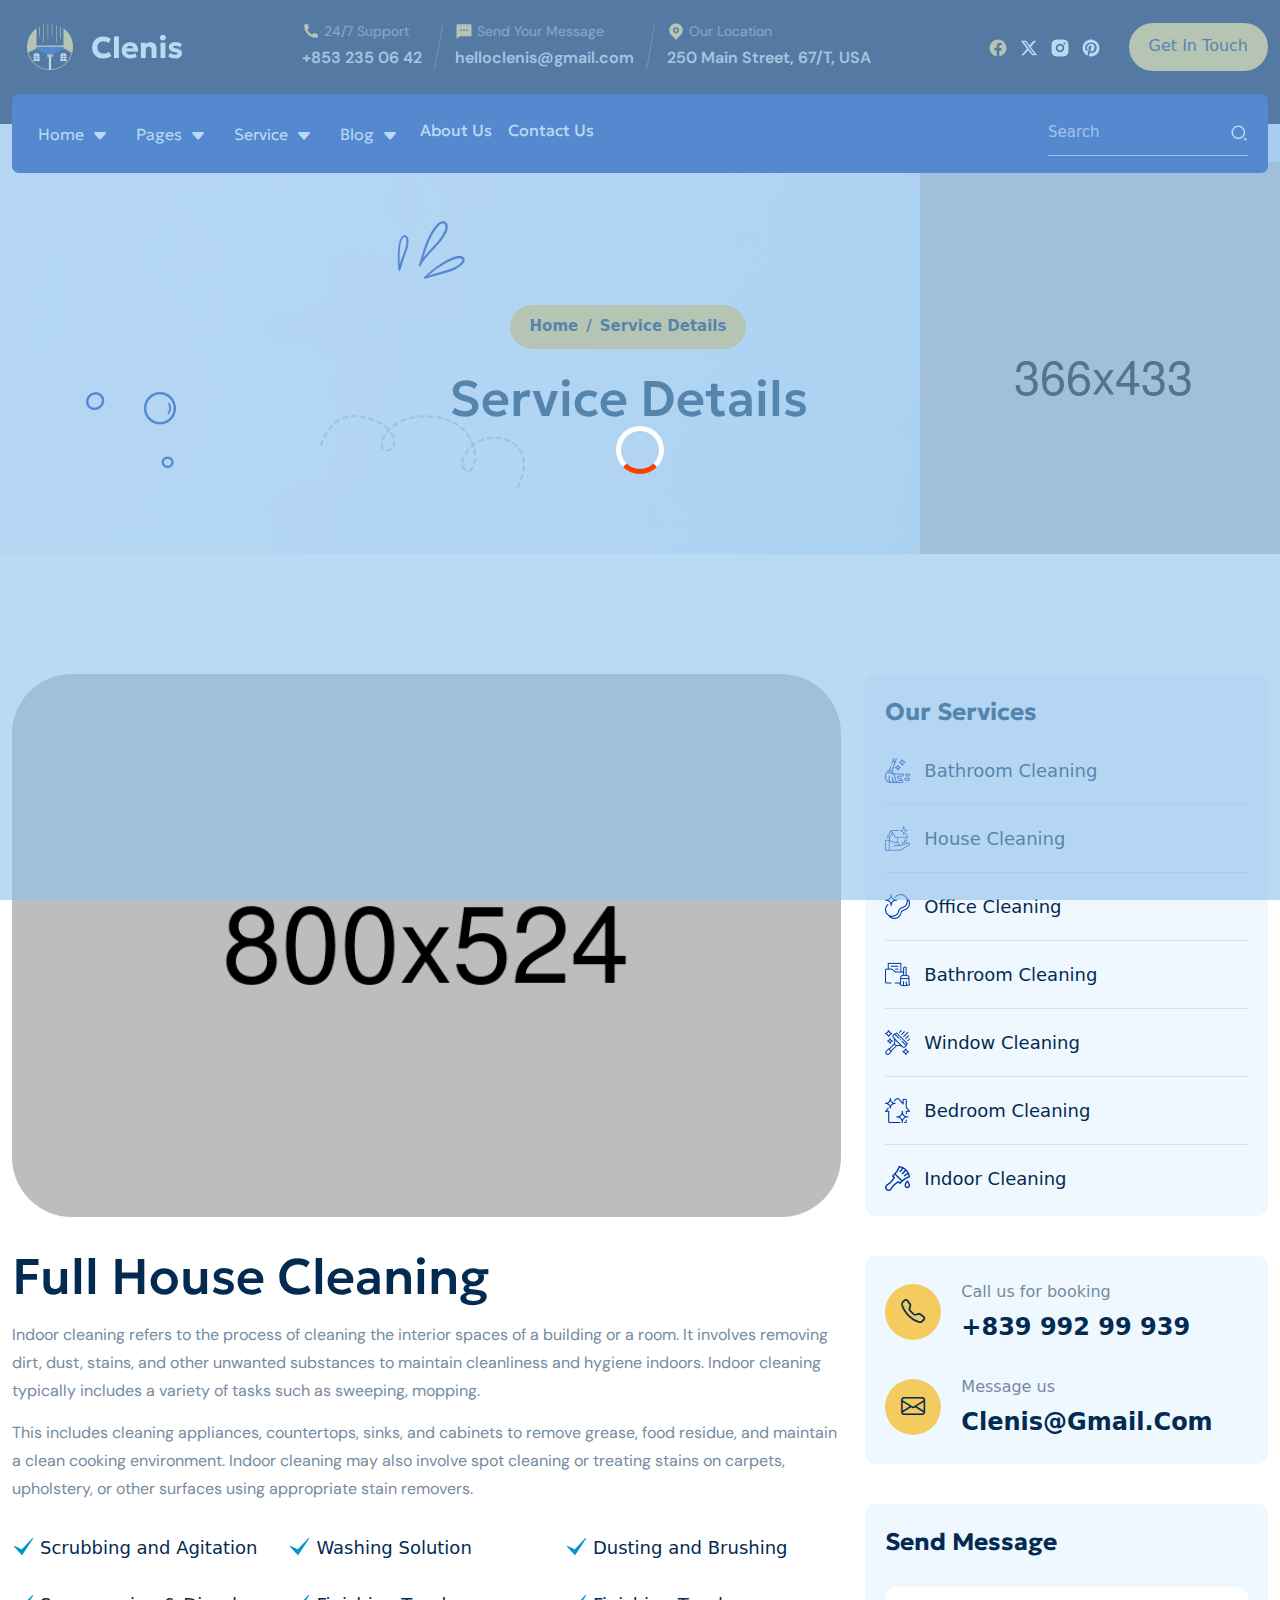
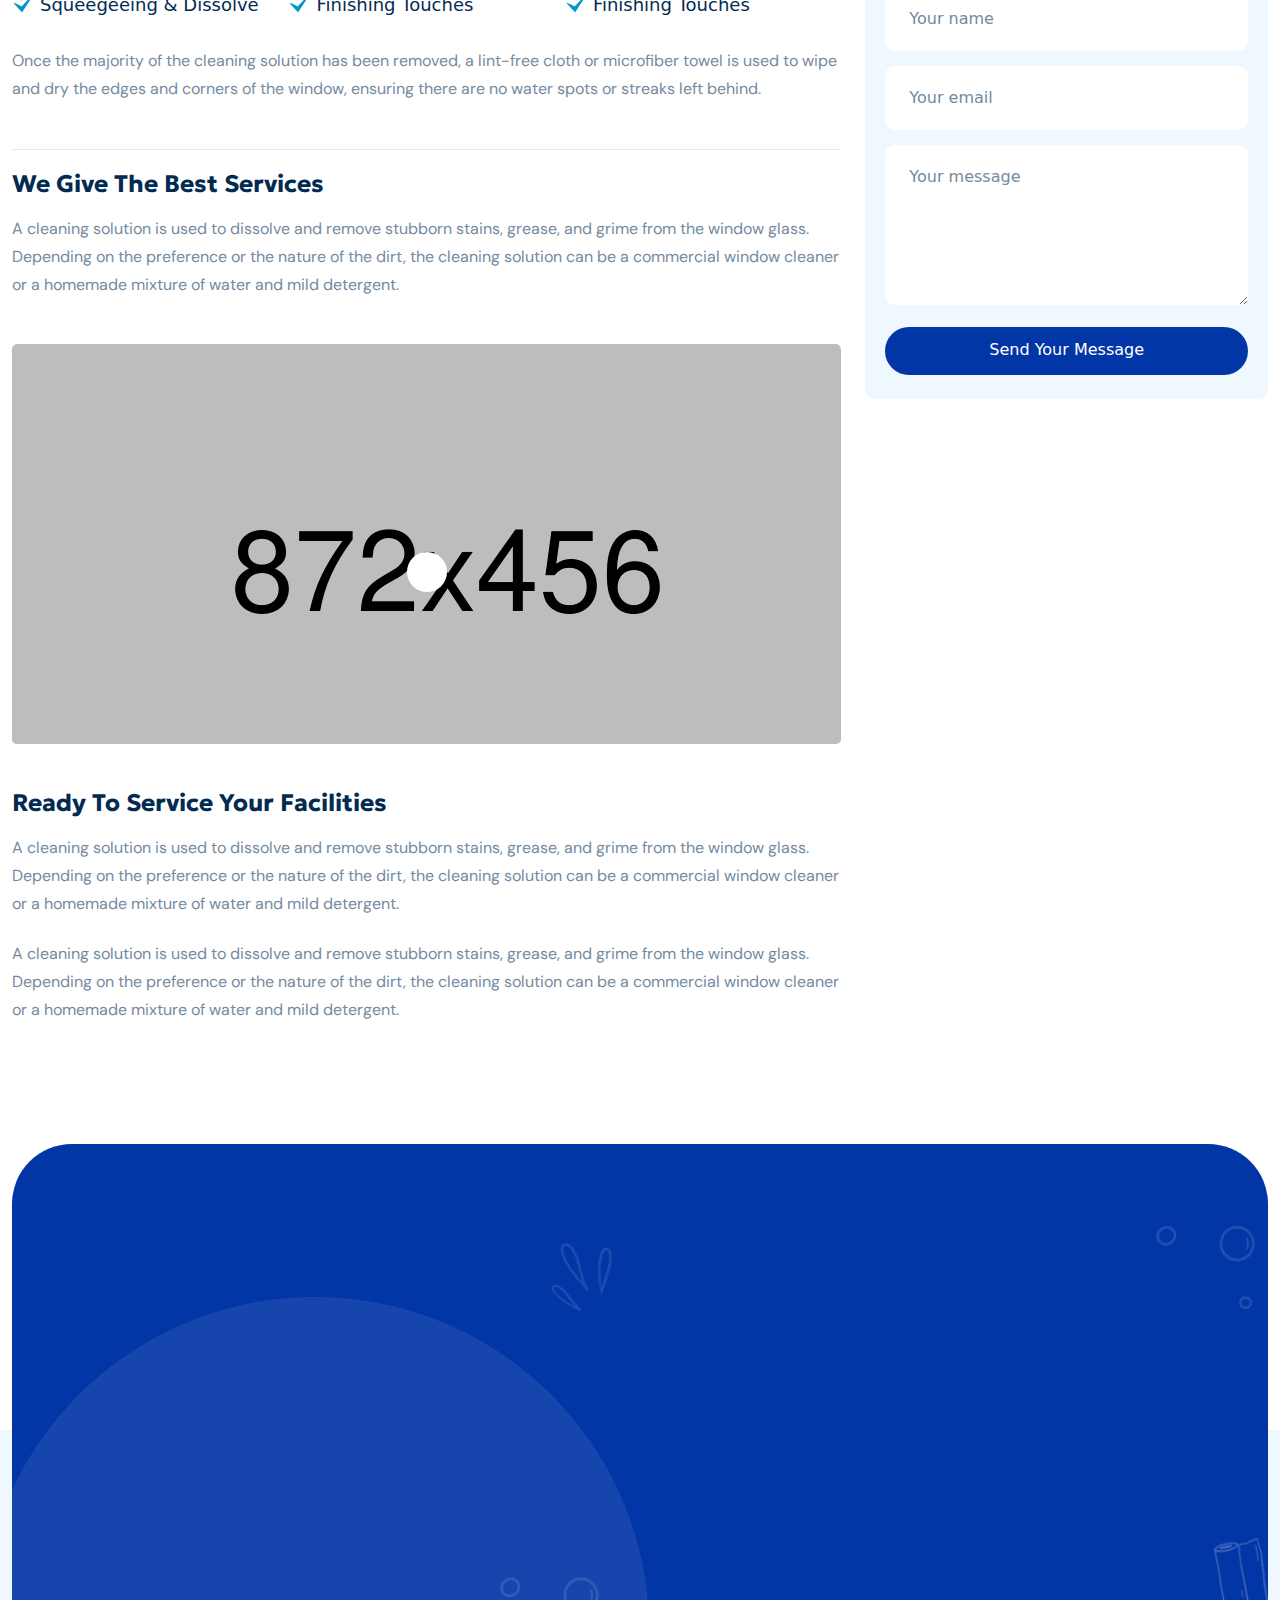
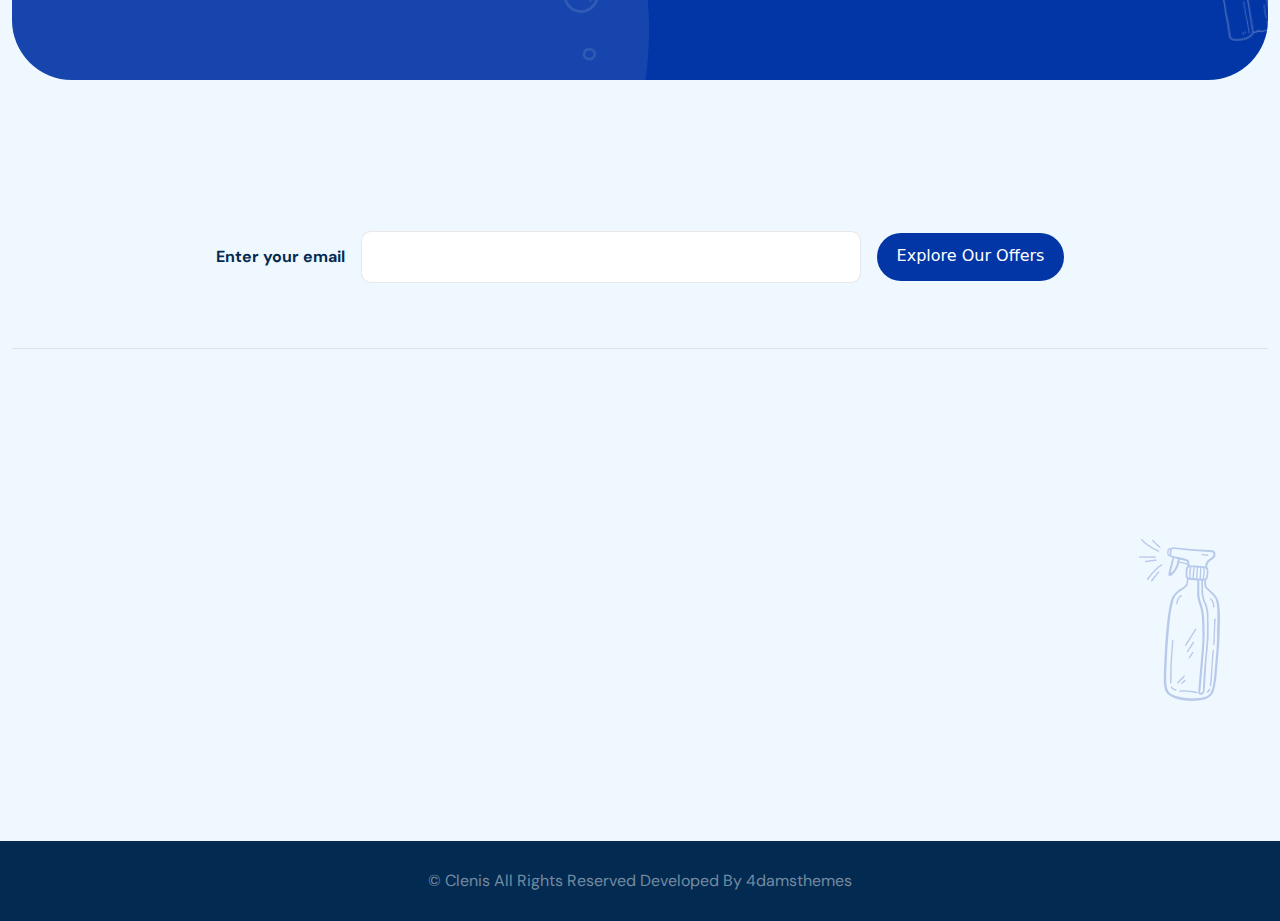
<file: Template_file/clenis/service-details.html>
<!DOCTYPE html>
<html lang="en">

<!--<< Header Area >>-->
<head>
   <!--<< Required meta tags >>-->
   <meta charset="UTF-8">
   <meta http-equiv="X-UA-Compatible" content="IE=edge">
   <meta name="viewport" content="width=device-width, initial-scale=1.0">
   <!--<< Title >>-->
   <title>Clenis - Cleaning HTML Template</title>
   <!--<< Favcion >>-->
   <link rel="shortcut icon" href="assets/images/logo/favicon.png">
   <!--<< Bootstrap min.css >>-->
   <link rel="stylesheet" href="assets/css/bootstrap.min.css">
   <!--<< Main.css >>-->
   <link rel="stylesheet" href="assets/css/main.css">
</head>

<!--<< Body Area >>-->
<body>

<!--<< Prealoder >>-->
<div class="preloaders">
   <span class="loader"></span>
</div>
<!--<< Prealoder >>-->

<button type="button" class="click__sidebar remove__click">
   <svg width="30" height="14" viewBox="0 0 30 14" fill="none" xmlns="http://www.w3.org/2000/svg">
      <line y1="1.25" x2="30" y2="1.25" stroke="black" stroke-width="1.5"/>
      <line x1="5" y1="7.25" x2="30" y2="7.25" stroke="black" stroke-width="1.5"/>
      <line x1="10" y1="13.25" x2="30" y2="13.25" stroke="black" stroke-width="1.5"/>
   </svg>                     
</button>

<!----//-main header menu-//-->
<section class="main-header-section">
   <!--<<  Sub Contact >>-->
   <div class="sub__contact d-none d-xl-block sub__contacttwo wow fadeInDown cus__nonesub" data-wow-duration="1.2s">
      <div class="container">
         <div class="sub__contact__wrapper">
            <div class="sub__contact-right position-relative">
               <div class="main__logo">
                  <a href="index.html" class="logo">
                     <img src="assets/images/logo/logo.png" alt="logo">
                  </a>
               </div>
            </div>
            <div class="sub__contact-left">
               <div class="sub__contac-item">
                  <a href="#0" class="d-flex mb-1 align-items-center gap-1">
                     <svg width="18" height="18" viewBox="0 0 18 18" fill="none" xmlns="http://www.w3.org/2000/svg">
                        <path d="M15.75 12.315V14.9671C15.75 15.3608 15.4456 15.6875 15.0529 15.7153C14.7248 15.7384 14.4572 15.75 14.25 15.75C7.62255 15.75 2.25 10.3774 2.25 3.75C2.25 3.54278 2.26159 3.27515 2.28476 2.94713C2.31253 2.55441 2.6392 2.25 3.03289 2.25H5.68508C5.87758 2.25 6.03882 2.39582 6.05815 2.58735C6.0755 2.7593 6.09163 2.89735 6.10655 3.00151C6.25826 4.06104 6.56815 5.06952 7.01152 6.00227C7.08269 6.15199 7.03628 6.33119 6.90139 6.42754L5.28266 7.58385C6.26814 9.88583 8.11417 11.7319 10.4162 12.7174L11.5703 11.1014C11.6679 10.9649 11.8492 10.918 12.0007 10.9899C12.9334 11.4329 13.9418 11.7425 15.0012 11.8938C15.1047 11.9087 15.2419 11.9246 15.4126 11.9419C15.6042 11.9612 15.75 12.1225 15.75 12.315Z" fill="#F3CB5F"/>
                     </svg>                        
                     <span class="address d-block">
                        24/7 Support
                     </span>
                  </a>
                  <a href="#0" class="textp">
                     +853 235 06 42
                  </a>
               </div>
               <div class="vline-s"></div>
               <div class="sub__contac-item">
                  <a href="#0" class="d-flex mb-1 align-items-center gap-1">
                     <svg width="18" height="18" viewBox="0 0 18 18" fill="none" xmlns="http://www.w3.org/2000/svg">
                        <path d="M4.84091 14.25L1.5 16.875V3C1.5 2.58579 1.83579 2.25 2.25 2.25H15.75C16.1642 2.25 16.5 2.58579 16.5 3V13.5C16.5 13.9142 16.1642 14.25 15.75 14.25H4.84091ZM5.25 7.5V9H6.75V7.5H5.25ZM8.25 7.5V9H9.75V7.5H8.25ZM11.25 7.5V9H12.75V7.5H11.25Z" fill="#F3CB5F"/>
                     </svg>                                             
                     <span class="address d-block">
                        Send Your Message
                     </span>
                  </a>
                  <a href="#0" class="textp">
                     helloclenis@gmail.com
                  </a>
               </div>
               <div class="vline-s"></div>
               <div class="sub__contac-item">
                  <a href="#0" class="d-flex mb-1 align-items-center gap-1">
                     <svg width="18" height="18" viewBox="0 0 18 18" fill="none" xmlns="http://www.w3.org/2000/svg">
                        <path d="M13.773 13.023L9 17.7959L4.22703 13.023C1.59099 10.3869 1.59099 6.11307 4.22703 3.47703C6.86307 0.84099 11.1369 0.84099 13.773 3.47703C16.409 6.11307 16.409 10.3869 13.773 13.023ZM9 11.25C10.6568 11.25 12 9.90683 12 8.25C12 6.59314 10.6568 5.25 9 5.25C7.34314 5.25 6 6.59314 6 8.25C6 9.90683 7.34314 11.25 9 11.25ZM9 9.75C8.17155 9.75 7.5 9.07845 7.5 8.25C7.5 7.42157 8.17155 6.75 9 6.75C9.82845 6.75 10.5 7.42157 10.5 8.25C10.5 9.07845 9.82845 9.75 9 9.75Z" fill="#F3CB5F"/>
                     </svg>                                             
                     <span class="address d-block">
                        Our Location
                     </span>
                  </a>
                  <span class="textp">
                     250 Main Street, 67/T, USA
                  </span>
               </div>
            </div>
            <div class="header-topright-soc">
               <ul class="d-flex socss align-items-center">
                  <li>
                     <a href="javascript:void(0)">
                        <svg width="18" height="18" viewBox="0 0 16 16" fill="none" xmlns="http://www.w3.org/2000/svg">
                           <path d="M8.00075 0.5C3.8586 0.5 0.500732 3.85786 0.500732 8C0.500732 11.7435 3.24337 14.8462 6.82887 15.4089V10.1679H4.92456V8H6.82887V6.34766C6.82887 4.46797 7.94855 3.42969 9.6617 3.42969C10.4823 3.42969 11.3406 3.57617 11.3406 3.57617V5.42188H10.3948C9.46317 5.42188 9.17262 6 9.17262 6.59315V8H11.2527L10.9202 10.1679H9.17262V15.4089C12.7581 14.8462 15.5007 11.7435 15.5007 8C15.5007 3.85786 12.1428 0.5 8.00075 0.5Z" fill="#F3CB5F"/>
                        </svg>                        
                     </a>
                  </li>
                  <li>
                     <a href="javascript:void(0)">
                        <svg width="18" height="18" viewBox="0 0 18 16" fill="none" xmlns="http://www.w3.org/2000/svg">
                           <path d="M13.6536 0.6875H16.1346L10.7144 6.8825L17.0909 15.3125H12.0981L8.1876 10.1997L3.71313 15.3125H1.23063L7.02813 8.68625L0.911133 0.6875H6.03063L9.56535 5.36075L13.6536 0.6875ZM12.7829 13.8275H14.1576L5.28363 2.0945H3.80838L12.7829 13.8275Z" fill="white"/>
                        </svg>                                                
                     </a>
                  </li>
                  <li>
                     <a href="javascript:void(0)">
                        <svg width="18" height="18" viewBox="0 0 16 16" fill="none" xmlns="http://www.w3.org/2000/svg">
                           <path d="M8.77107 0.500732C9.61512 0.502127 10.0428 0.50659 10.4124 0.517592L10.558 0.522355C10.7262 0.528332 10.8921 0.535833 11.0921 0.545208C11.8902 0.582078 12.4346 0.708332 12.9127 0.893957C13.407 1.08458 13.8246 1.34208 14.2414 1.75896C14.6577 2.17583 14.9152 2.59458 15.1065 3.08771C15.2914 3.5652 15.4177 4.1102 15.4552 4.90833C15.4641 5.10833 15.4713 5.27423 15.4773 5.44241L15.482 5.58797C15.4929 5.95754 15.498 6.38532 15.4995 7.22937L15.5001 7.78865C15.5002 7.85697 15.5002 7.92747 15.5002 8.00022L15.5001 8.2118L15.4997 8.77107C15.4983 9.61512 15.4938 10.0428 15.4828 10.4124L15.478 10.558C15.4721 10.7262 15.4646 10.8921 15.4552 11.0921C15.4183 11.8902 15.2914 12.4346 15.1065 12.9127C14.9158 13.407 14.6577 13.8246 14.2414 14.2414C13.8246 14.6577 13.4052 14.9152 12.9127 15.1065C12.4346 15.2914 11.8902 15.4177 11.0921 15.4552C10.8921 15.4641 10.7262 15.4713 10.558 15.4773L10.4124 15.482C10.0428 15.4929 9.61512 15.498 8.77107 15.4995L8.2118 15.5001C8.14347 15.5002 8.07297 15.5002 8.00022 15.5002L7.78865 15.5001L7.22937 15.4997C6.38532 15.4983 5.95754 15.4938 5.58797 15.4828L5.44241 15.478C5.27423 15.4721 5.10833 15.4646 4.90833 15.4552C4.1102 15.4183 3.56645 15.2914 3.08771 15.1065C2.59395 14.9158 2.17583 14.6577 1.75896 14.2414C1.34208 13.8246 1.08521 13.4052 0.893957 12.9127C0.708332 12.4346 0.582708 11.8902 0.545208 11.0921C0.536298 10.8921 0.52903 10.7262 0.523142 10.558L0.518425 10.4124C0.507452 10.0428 0.50245 9.61512 0.50083 8.77107L0.500732 7.22937C0.502127 6.38532 0.50659 5.95754 0.517592 5.58797L0.522355 5.44241C0.528332 5.27423 0.535833 5.10833 0.545208 4.90833C0.582078 4.10958 0.708332 3.56583 0.893957 3.08771C1.08458 2.59395 1.34208 2.17583 1.75896 1.75896C2.17583 1.34208 2.59458 1.08521 3.08771 0.893957C3.56583 0.708332 4.10958 0.582708 4.90833 0.545208C5.10833 0.536298 5.27423 0.52903 5.44241 0.523142L5.58797 0.518425C5.95754 0.507452 6.38532 0.50245 7.22937 0.50083L8.77107 0.500732ZM8.00022 4.25021C5.92803 4.25021 4.25021 5.92986 4.25021 8.00022C4.25021 10.0724 5.92986 11.7502 8.00022 11.7502C10.0724 11.7502 11.7502 10.0705 11.7502 8.00022C11.7502 5.92803 10.0705 4.25021 8.00022 4.25021ZM8.00022 5.75021C9.2429 5.75021 10.2502 6.75717 10.2502 8.00022C10.2502 9.2429 9.2432 10.2502 8.00022 10.2502C6.75755 10.2502 5.75021 9.2432 5.75021 8.00022C5.75021 6.75755 6.75717 5.75021 8.00022 5.75021ZM11.9377 3.12521C11.4207 3.12521 11.0002 3.54513 11.0002 4.06207C11.0002 4.579 11.4201 4.99958 11.9377 4.99958C12.4546 4.99958 12.8752 4.57965 12.8752 4.06207C12.8752 3.54513 12.4539 3.12455 11.9377 3.12521Z" fill="white"/>
                        </svg>                                            
                     </a>
                  </li>
                  <li>
                     <a href="javascript:void(0)">
                        <svg width="18" height="18" viewBox="0 0 16 16" fill="none" xmlns="http://www.w3.org/2000/svg">
                           <path d="M9.02877 0.570816C5.31884 0.0595113 1.80037 2.36379 0.785479 5.96942C-0.229413 9.57508 1.57033 13.3769 5.00203 14.8767C4.95698 14.3006 4.99801 13.721 5.12376 13.1571C5.26223 12.5281 6.09591 9.0599 6.09591 9.0599C5.92978 8.68798 5.8467 8.28425 5.85244 7.87693C5.85244 6.76318 6.49515 5.93221 7.29477 5.93221C7.5854 5.92789 7.86357 6.05021 8.05685 6.26736C8.25012 6.48451 8.33945 6.77503 8.3015 7.06325C8.3015 7.7384 7.8677 8.75983 7.6421 9.71773C7.55105 10.0742 7.63482 10.4527 7.86777 10.7375C8.10072 11.0222 8.45517 11.1792 8.82252 11.1604C10.2458 11.1604 11.2006 9.33688 11.2006 7.18445C11.2006 5.53404 10.1073 4.29913 8.09322 4.29913C7.1195 4.26148 6.17291 4.6247 5.47417 5.30407C4.77543 5.98345 4.38563 6.91963 4.39567 7.89425C4.37422 8.42915 4.54674 8.95378 4.88145 9.37153C5.01021 9.4673 5.05989 9.63688 5.00319 9.78703C4.96857 9.92548 4.88145 10.2544 4.84683 10.3756C4.83224 10.4585 4.77919 10.5296 4.70387 10.5671C4.62855 10.6047 4.53988 10.6043 4.4649 10.5661C3.42642 10.1506 2.93718 9.00793 2.93718 7.70383C2.93718 5.56867 4.72568 3.01228 8.3027 3.01228C11.1498 3.01228 13.0422 5.09548 13.0422 7.3229C13.0422 10.2544 11.4101 12.4588 8.99735 12.4588C8.26445 12.4821 7.57047 12.1296 7.15692 11.524C7.15692 11.524 6.72305 13.261 6.63762 13.5898C6.46326 14.1574 6.20584 14.6961 5.87379 15.1883C6.56577 15.3982 7.28532 15.5033 8.00847 15.5C9.9977 15.5013 11.9058 14.7113 13.3122 13.304C14.7185 11.8968 15.5074 9.9878 15.5052 7.99813C15.503 4.2523 12.7387 1.08212 9.02877 0.570816Z" fill="white"/>
                        </svg>                                              
                     </a>
                  </li>
               </ul>
               <a href="contact.html" class="cmn--btn cmn-alt2">
                  <span>
                     Get In Touch
                  </span>
               </a>
            </div>
         </div>
      </div>
   </div>
   <!--<<  Sub Contact >>-->
   <!-- header-section start -->
   <div class="main-headerwrap">
      <div class="container">
         <div class="main-navbar">
            <nav class="navbar-custom">
                <div class="d-flex align-items-center justify-content-between">
                    <a href="index.html" class="nav-brand d-block d-lg-none">
                        <img class="d-none d-md-block" src="assets/images/logo/logo.png" alt="logo">
                        <img class="d-block d-md-none" src="assets/images/logo/logo.png" alt="logo">
                    </a>
                    <div class="d-flex gap-4">
                        <div class="search-button-head d-lg-none">
                           <a href="#search">
                              <i class="bi bi-search fz-20 text-white"></i>
                           </a>
                        </div>
                        <!-- <div class="switch-wrapper-top d-flex d-lg-none"></div> -->
                        <button class="navbar-toggle-btn d-block d-lg-none" type="button">
                            <span></span>
                            <span></span>
                            <span></span>
                            <span></span>
                        </button>
                    </div>
                </div>
                <div class="navbar-toggle-item">
                    <div class="d-flex gap-5 flex-column flex-lg-row align-items-start align-items-lg-center justify-content-between mt-4 mt-lg-0">
                        <a href="index.html" class="navbar-brand d-lg-block d-none d-xl-none">
                            <img src="assets/images/logo/logo.png" alt="logo">
                        </a>
                        <ul class="custom-nav d-lg-flex d-grid">
                            <li class="menu-item position-relative">
                                <button class="position-relative d-flex align-items-center gap-2">
                                    Home
                                    <i class="bi bi-caret-down-fill"></i>
                                </button>
                                <ul class="sub-menu home-scroolls ">
                                    <li class="menu-link">
                                        <a href="index.html" >Home One</a>
                                    </li>
                                    <li class="menu-link">
                                        <a href="index-2.html" >Home Two</a>
                                    </li>
                                </ul>
                            </li>
                            <li class="menu-item position-relative">
                              <button class="position-relative d-flex align-items-center gap-2">
                                 Pages
                                 <i class="bi bi-caret-down-fill"></i>
                             </button>
                              <ul class="sub-menu home-scroolls ">
                                  <li class="menu-link">
                                      <a href="project.html" >Project</a>
                                  </li>
                                  <li class="menu-link">
                                      <a href="project-details.html" >Project Details</a>
                                  </li>
                                  <li class="menu-link">
                                      <a href="pricing.html" >Pricing</a>
                                  </li>
                                  <li class="menu-link">
                                    <a href="team.html" >Team</a>
                                </li>
                                <li class="menu-link">
                                    <a href="team-details.html" >Team Details</a>
                                 </li>
                                 <li class="menu-link">
                                    <a href="faq.html" >Faqs</a>
                                 </li>
                                 <li class="menu-link">
                                    <a href="contact.html" >Contact</a>
                                 </li>
                              </ul>
                          </li>
                           <li class="menu-item position-relative">
                              <button class="position-relative d-flex align-items-center gap-2">
                                 Service
                                 <i class="bi bi-caret-down-fill"></i>
                             </button>
                              <ul class="sub-menu home-scroolls ">
                                 <li class="menu-link">
                                    <a href="service.html" >Service</a>
                                 </li>
                                 <li class="menu-link">
                                    <a href="service-details.html" >Service Details</a>
                                 </li>
                              </ul>
                           </li>
                           <li class="menu-item position-relative">
                              <button class="position-relative d-flex align-items-center gap-2">
                                 Blog
                                 <i class="bi bi-caret-down-fill"></i>
                             </button>
                              <ul class="sub-menu home-scroolls ">
                                  <li class="menu-link">
                                      <a href="blog.html" >Blog</a>
                                  </li>
                                  <li class="menu-link">
                                      <a href="blog-details.html" >Blog Details</a>
                                  </li>
                              </ul>
                          </li>
                            <li class="menu-item itembg__1 position-relative">
                                <a href="about.html" class="fw_500">
                                    About us
                                </a>
                            </li>
                            <li class="menu-item itembg__1 position-relative">
                                <a href="contact.html" class="fw_500">
                                    Contact Us
                                </a>
                            </li>
                        </ul>
                        <div class="search-bars-menu d-none d-lg-block">
                           <form action="#">
                              <input type="text" placeholder="Search">
                              <svg width="20" height="20" viewBox="0 0 20 20" fill="none" xmlns="http://www.w3.org/2000/svg">
                                 <path d="M9.16663 1.66666C13.3066 1.66666 16.6666 5.02666 16.6666 9.16666C16.6666 13.3067 13.3066 16.6667 9.16663 16.6667C5.02663 16.6667 1.66663 13.3067 1.66663 9.16666C1.66663 5.02666 5.02663 1.66666 9.16663 1.66666ZM9.16663 15C12.3895 15 15 12.3896 15 9.16666C15 5.94375 12.3895 3.33333 9.16663 3.33333C5.94371 3.33333 3.33329 5.94375 3.33329 9.16666C3.33329 12.3896 5.94371 15 9.16663 15ZM16.2377 15.0592L18.5947 17.4162L17.4162 18.5947L15.0592 16.2377L16.2377 15.0592Z" fill="white"/>
                              </svg>                                 
                           </form>
                        </div>
                    </div>
                </div>
            </nav>
         </div>
      </div>
   </div>
</section>
<!----//-main header menu-//-->

<!----//-banner V-1-//-->
<section class="banner-breadcrumnd overflow-hidden">
   <div class="container">
      <div class="breadcrumnd-wrapper position-relative">
         <div class="bread-man">
            <img src="assets/images/about/bread-man.png" alt="img">
         </div>
         <div class="row align-items-center justify-content-between">
            <div class="breadcrumnd-content text-center">
               <div class="about-content-head2">
                  <div class="cmn-section-title">
                     <div class="breadcrumb-bg wow fadeInUp" data-wow-delay="1.5"> 
                        <ul class="breads">
                           <li>
                              <a href="index.html">
                                 Home 
                              </a>
                           </li>
                           <li>
                              / 
                           </li>
                           <li>
                              Service Details
                           </li>
                        </ul>
                     </div>
                     <h2 class="title mb-0 wow fadeInDown" data-wow-delay="1.5">
                        Service Details
                     </h2>
                  </div>
               </div>
            </div>
         </div>
      </div>
   </div>
   <img src="assets/images/icon/working-ball.png" alt="img" class="working-ball">
   <img src="assets/images/icon/fl-right.png" alt="img" class="working-fl">
   <img src="assets/images/about/arrow-rotate.png" alt="img" class="working-arrow">
</section>
<!----//-banner V-1-//-->

<!----//-service details Section-//-->
<section class="service-details pt-120 pb-120 overflow-hidden">
   <div class="container">
      <div class="row g-4">
         <div class="col-lg-8">
            <div class="details-pages">
               <div class="thumb">
                  <img src="assets/images/service/s-details1.png" alt="img">
               </div>
               <div class="cmn-box-cont1">
                  <h2 class="title">
                     Full House Cleaning
                  </h2>
                  <p class="pra text1">
                     Indoor cleaning refers to the process of cleaning the interior spaces of a building or a room. It involves removing dirt, dust, stains, and other unwanted substances to maintain cleanliness and hygiene indoors. Indoor cleaning typically includes a variety of tasks such as sweeping, mopping.
                  </p>
                  <p class="text2">
                     This includes cleaning appliances, countertops, sinks, and cabinets to remove grease, food residue, and maintain a clean cooking environment. Indoor cleaning may also involve spot cleaning or treating stains on carpets, upholstery, or other surfaces using appropriate stain removers.
                  </p>
                  <ul class="con-checkbox">
                     <li>
                        <svg width="23" height="23" viewBox="0 0 23 23" fill="none" xmlns="http://www.w3.org/2000/svg">
                           <path d="M2.33016 10.0206C2.39005 10.0446 2.48589 10.0745 2.58172 10.1165C4.8338 11.1706 7.09188 12.2188 9.34396 13.279C9.54162 13.3748 9.66141 13.3448 9.80516 13.1891C13.2791 9.55943 16.7531 5.92975 20.233 2.30605C20.3109 2.22219 20.3828 2.13834 20.4726 2.06646C20.6343 1.94068 20.802 1.93469 20.9697 2.05449C21.1255 2.16829 21.1734 2.37193 21.0895 2.55761C21.0596 2.6235 21.0177 2.68938 20.9757 2.74928C17.4778 8.09797 13.9739 13.4527 10.476 18.8014C10.4401 18.8553 10.4041 18.9152 10.3622 18.9691C10.1466 19.2446 9.88302 19.2626 9.64344 19.005C9.11636 18.442 8.60125 17.873 8.07417 17.31C6.07365 15.1357 4.07313 12.9675 2.07261 10.7933C1.98276 10.6975 1.9049 10.5597 1.88693 10.4279C1.85099 10.2003 2.05464 10.0146 2.33016 10.0206Z" fill="#0096C7"/>
                        </svg>  
                        <span>
                           Scrubbing and Agitation
                        </span>                         
                     </li>
                     <li>
                        <svg width="23" height="23" viewBox="0 0 23 23" fill="none" xmlns="http://www.w3.org/2000/svg">
                           <path d="M2.33016 10.0206C2.39005 10.0446 2.48589 10.0745 2.58172 10.1165C4.8338 11.1706 7.09188 12.2188 9.34396 13.279C9.54162 13.3748 9.66141 13.3448 9.80516 13.1891C13.2791 9.55943 16.7531 5.92975 20.233 2.30605C20.3109 2.22219 20.3828 2.13834 20.4726 2.06646C20.6343 1.94068 20.802 1.93469 20.9697 2.05449C21.1255 2.16829 21.1734 2.37193 21.0895 2.55761C21.0596 2.6235 21.0177 2.68938 20.9757 2.74928C17.4778 8.09797 13.9739 13.4527 10.476 18.8014C10.4401 18.8553 10.4041 18.9152 10.3622 18.9691C10.1466 19.2446 9.88302 19.2626 9.64344 19.005C9.11636 18.442 8.60125 17.873 8.07417 17.31C6.07365 15.1357 4.07313 12.9675 2.07261 10.7933C1.98276 10.6975 1.9049 10.5597 1.88693 10.4279C1.85099 10.2003 2.05464 10.0146 2.33016 10.0206Z" fill="#0096C7"/>
                        </svg>  
                        <span>
                           Washing Solution
                        </span>                         
                     </li>
                     <li>
                        <svg width="23" height="23" viewBox="0 0 23 23" fill="none" xmlns="http://www.w3.org/2000/svg">
                           <path d="M2.33016 10.0206C2.39005 10.0446 2.48589 10.0745 2.58172 10.1165C4.8338 11.1706 7.09188 12.2188 9.34396 13.279C9.54162 13.3748 9.66141 13.3448 9.80516 13.1891C13.2791 9.55943 16.7531 5.92975 20.233 2.30605C20.3109 2.22219 20.3828 2.13834 20.4726 2.06646C20.6343 1.94068 20.802 1.93469 20.9697 2.05449C21.1255 2.16829 21.1734 2.37193 21.0895 2.55761C21.0596 2.6235 21.0177 2.68938 20.9757 2.74928C17.4778 8.09797 13.9739 13.4527 10.476 18.8014C10.4401 18.8553 10.4041 18.9152 10.3622 18.9691C10.1466 19.2446 9.88302 19.2626 9.64344 19.005C9.11636 18.442 8.60125 17.873 8.07417 17.31C6.07365 15.1357 4.07313 12.9675 2.07261 10.7933C1.98276 10.6975 1.9049 10.5597 1.88693 10.4279C1.85099 10.2003 2.05464 10.0146 2.33016 10.0206Z" fill="#0096C7"/>
                        </svg>  
                        <span>
                           Dusting and Brushing
                        </span>                         
                     </li>
                     <li>
                        <svg width="23" height="23" viewBox="0 0 23 23" fill="none" xmlns="http://www.w3.org/2000/svg">
                           <path d="M2.33016 10.0206C2.39005 10.0446 2.48589 10.0745 2.58172 10.1165C4.8338 11.1706 7.09188 12.2188 9.34396 13.279C9.54162 13.3748 9.66141 13.3448 9.80516 13.1891C13.2791 9.55943 16.7531 5.92975 20.233 2.30605C20.3109 2.22219 20.3828 2.13834 20.4726 2.06646C20.6343 1.94068 20.802 1.93469 20.9697 2.05449C21.1255 2.16829 21.1734 2.37193 21.0895 2.55761C21.0596 2.6235 21.0177 2.68938 20.9757 2.74928C17.4778 8.09797 13.9739 13.4527 10.476 18.8014C10.4401 18.8553 10.4041 18.9152 10.3622 18.9691C10.1466 19.2446 9.88302 19.2626 9.64344 19.005C9.11636 18.442 8.60125 17.873 8.07417 17.31C6.07365 15.1357 4.07313 12.9675 2.07261 10.7933C1.98276 10.6975 1.9049 10.5597 1.88693 10.4279C1.85099 10.2003 2.05464 10.0146 2.33016 10.0206Z" fill="#0096C7"/>
                        </svg>  
                        <span>
                           Squeegeeing & Dissolve
                        </span>                         
                     </li>
                     <li>
                        <svg width="23" height="23" viewBox="0 0 23 23" fill="none" xmlns="http://www.w3.org/2000/svg">
                           <path d="M2.33016 10.0206C2.39005 10.0446 2.48589 10.0745 2.58172 10.1165C4.8338 11.1706 7.09188 12.2188 9.34396 13.279C9.54162 13.3748 9.66141 13.3448 9.80516 13.1891C13.2791 9.55943 16.7531 5.92975 20.233 2.30605C20.3109 2.22219 20.3828 2.13834 20.4726 2.06646C20.6343 1.94068 20.802 1.93469 20.9697 2.05449C21.1255 2.16829 21.1734 2.37193 21.0895 2.55761C21.0596 2.6235 21.0177 2.68938 20.9757 2.74928C17.4778 8.09797 13.9739 13.4527 10.476 18.8014C10.4401 18.8553 10.4041 18.9152 10.3622 18.9691C10.1466 19.2446 9.88302 19.2626 9.64344 19.005C9.11636 18.442 8.60125 17.873 8.07417 17.31C6.07365 15.1357 4.07313 12.9675 2.07261 10.7933C1.98276 10.6975 1.9049 10.5597 1.88693 10.4279C1.85099 10.2003 2.05464 10.0146 2.33016 10.0206Z" fill="#0096C7"/>
                        </svg>  
                        <span>
                           Finishing Touches
                        </span>                         
                     </li>
                     <li>
                        <svg width="23" height="23" viewBox="0 0 23 23" fill="none" xmlns="http://www.w3.org/2000/svg">
                           <path d="M2.33016 10.0206C2.39005 10.0446 2.48589 10.0745 2.58172 10.1165C4.8338 11.1706 7.09188 12.2188 9.34396 13.279C9.54162 13.3748 9.66141 13.3448 9.80516 13.1891C13.2791 9.55943 16.7531 5.92975 20.233 2.30605C20.3109 2.22219 20.3828 2.13834 20.4726 2.06646C20.6343 1.94068 20.802 1.93469 20.9697 2.05449C21.1255 2.16829 21.1734 2.37193 21.0895 2.55761C21.0596 2.6235 21.0177 2.68938 20.9757 2.74928C17.4778 8.09797 13.9739 13.4527 10.476 18.8014C10.4401 18.8553 10.4041 18.9152 10.3622 18.9691C10.1466 19.2446 9.88302 19.2626 9.64344 19.005C9.11636 18.442 8.60125 17.873 8.07417 17.31C6.07365 15.1357 4.07313 12.9675 2.07261 10.7933C1.98276 10.6975 1.9049 10.5597 1.88693 10.4279C1.85099 10.2003 2.05464 10.0146 2.33016 10.0206Z" fill="#0096C7"/>
                        </svg>  
                        <span>
                           Finishing Touches
                        </span>                         
                     </li>
                  </ul>
                  <p class="pra text3">
                     Once the majority of the cleaning solution has been removed, a lint-free cloth or microfiber towel is used to wipe and dry the edges and corners of the window, ensuring there are no water spots or streaks left behind.
                  </p>
               </div>
               <div class="cmn-box-cont2">
                  <h3 class="title">
                     We Give The Best Services
                  </h3>
                  <p class="pra mb-0">
                     A cleaning solution is used to dissolve and remove stubborn stains, grease, and grime from the window glass. Depending on the preference or the nature of the dirt, the cleaning solution can be a commercial window cleaner or a homemade mixture of water and mild detergent.
                  </p>
                  <div class="darklight-wrap">
                     <div class="img-comp-container">
                        <div class="img-comp-img">
                          <img src="assets/images/service/s-dark.png">
                        </div>
                        <div class="img-comp-img img-comp-overlay">
                          <img src="assets/images/service/s-light.png">
                        </div>
                      </div>
                  </div>
                  <h3 class="title">
                     Ready to service your facilities
                  </h3>
                  <p class="pra fasi-text">
                     A cleaning solution is used to dissolve and remove stubborn stains, grease, and grime from the window glass. Depending on the preference or the nature of the dirt, the cleaning solution can be a commercial window cleaner or a homemade mixture of water and mild detergent.
                  </p>
                  <p class="pra mb-0">
                     A cleaning solution is used to dissolve and remove stubborn stains, grease, and grime from the window glass. Depending on the preference or the nature of the dirt, the cleaning solution can be a commercial window cleaner or a homemade mixture of water and mild detergent.
                  </p>
               </div>
            </div>
         </div>
         <div class="col-lg-4">
            <div class="service-details-rightbar">
               <div class="service-box1 cmn-padding mb-40">
                  <h3 class="title">
                     Our Services
                  </h3>
                  <ul class="se-boxlist">
                     <li>
                        <a href="javascript:void(0)">
                           <img src="assets/images/service/icon/s1.png" alt="img">
                           <span>
                              Bathroom Cleaning
                           </span>
                        </a>
                     </li>
                     <li>
                        <a href="javascript:void(0)">
                           <img src="assets/images/service/icon/s2.png" alt="img">
                           <span>
                              House Cleaning
                           </span>
                        </a>
                     </li>
                     <li>
                        <a href="javascript:void(0)">
                           <img src="assets/images/service/icon/s3.png" alt="img">
                           <span>
                              Office Cleaning
                           </span>
                        </a>
                     </li>
                     <li>
                        <a href="javascript:void(0)">
                           <img src="assets/images/service/icon/s4.png" alt="img">
                           <span>
                              Bathroom Cleaning
                           </span>
                        </a>
                     </li>
                     <li>
                        <a href="javascript:void(0)">
                           <img src="assets/images/service/icon/s5.png" alt="img">
                           <span>
                              Window Cleaning
                           </span>
                        </a>
                     </li>
                     <li>
                        <a href="javascript:void(0)">
                           <img src="assets/images/service/icon/s6.png" alt="img">
                           <span>
                              Bedroom Cleaning
                           </span>
                        </a>
                     </li>
                     <li>
                        <a href="javascript:void(0)">
                           <img src="assets/images/service/icon/s7.png" alt="img">
                           <span>
                              Indoor Cleaning
                           </span>
                        </a>
                     </li>
                  </ul>
               </div>
               <div class="callbox cmn-padding mb-40">
                  <div class="call-item mb-30">
                     <div class="icon">
                        <i class="bi bi-telephone"></i>
                     </div>
                     <div class="cont">
                        <span class="callsub">
                           Call us for booking
                        </span>
                        <a href="javascript:vodi(0)">
                           +839 992 99 939
                        </a>
                     </div>
                  </div>
                  <div class="call-item">
                     <div class="icon">
                        <i class="bi bi-envelope"></i>
                     </div>
                     <div class="cont">
                        <span class="callsub">
                           Message us
                        </span>
                        <a href="javascript:vodi(0)">
                           clenis@gmail.com
                        </a>
                     </div>
                  </div>
               </div>
               <div class="ser-inform cmn-padding">
                  <h3 class="title">
                     Send Message
                  </h3>
                  <form action="#">
                        <input type="text" placeholder="Your name">
                        <input type="text" placeholder="Your email">
                        <textarea name="message" rows="5" placeholder="Your message"></textarea>
                        <button class="cmn--btn w-100">
                           <span>
                              Send Your Message
                           </span>
                        </button>
                  </form>
               </div>
            </div>
         </div>
      </div>
   </div>
</section>
<!----//-service details Section-//-->



<!--<<  Apointment section >>-->
<section class="apointemt-section">
   <div class="container">
      <div class="apintment-wrapper position-relative">
         <div class="row align-items-center">
            <div class="col-lg-6 order-1 order-lg-0 wow fadeInDown" data-wow-delay="0.5s">
               <div class="apointment-thumb position-relative">
                  <img src="assets/images/about/ask-wman.png" alt="img">
               </div>
            </div>
            <div class="col-lg-6">
               <div class="cmn-section-title apointment-content">
                  <a href="contact.html" class="cmn--btn cmn-alt1 cmn-apint wow fadeInUp" data-wow-delay="0.4s">
                     <span>
                        Book A Appointment
                     </span>
                  </a>
                  <h2 class="text-white wow fadeInDown" data-wow-delay="0.5s">
                     Request a free cleaning quote today
                  </h2>
                  <p class="pra1 wow fadeInUp" data-wow-delay="0.6s">
                     We love help you get your clothes fresh and clean so we here for you 24/7 for any question, concern or suggestion.
                  </p>
                  <a href="contact.html" class="cmn--btn cmn-alt2 wow fadeInDown" data-wow-delay="0.7s">
                     <span>
                        Book A Appointment
                     </span>
                  </a>
               </div>
            </div>
         </div>
         <span class="foo-shape">
            <img src="assets/images/footer/f-shape.png" alt="img">
         </span>
      </div>
   </div>
</section>
<!--<<  Apointment section >>-->

<!--<<  Footer v-1 >>-->
<footer class="footer__section position-relative">
   <div class="container">
      <div class="newsletter-section">
         <h3 class="title subcribe-title wow fadeInDown" data-wow-delay="0.4s">
            Subscribe to Our Newsletter
         </h3>
         <form action="#">
            <span class="fz-16 title d-block fw-700 prafont">
               Enter your email
            </span>
            <input type="text">
            <button type="button" class="cmn--btn">
               <span>
                  Explore Our Offers
               </span>
            </button>
         </form>
      </div>
      <div class="footer__top pb-120">
         <div class="row g-4">
            <div class="col-xl-4 col-lg-3 col-md-5 col-sm-6 wow fadeInUp" data-wow-duration="2.1s">
               <div class="footer__item">
                  <a href="index.html" class="footer-logo">
                     <img src="assets/images/logo/logo-black.png" alt="img">
                  </a>
                  <p class="prag">
                     With a rich history spanning decades, our club has become a symbol of excellence in the golfing community. offers a challenging yet rewarding game play.
                  </p>
                  <ul class="footer-social d-flex align-items-center">
                     <li>
                        <a href="#">
                           <svg width="24" height="24" viewBox="0 0 24 24" fill="none" xmlns="http://www.w3.org/2000/svg">
                              <path d="M9.69771 13.2478C9.62571 13.2478 8.04171 13.2478 7.32171 13.2478C6.93771 13.2478 6.81771 13.1038 6.81771 12.7438C6.81771 11.7838 6.81771 10.7998 6.81771 9.83983C6.81771 9.45583 6.96171 9.33583 7.32171 9.33583H9.69771C9.69771 9.26383 9.69771 7.87183 9.69771 7.22383C9.69771 6.26383 9.86571 5.35183 10.3457 4.51183C10.8497 3.64783 11.5697 3.07183 12.4817 2.73583C13.0817 2.51983 13.6817 2.42383 14.3297 2.42383H16.6817C17.0177 2.42383 17.1617 2.56783 17.1617 2.90383V5.63983C17.1617 5.97583 17.0177 6.11983 16.6817 6.11983C16.0337 6.11983 15.3857 6.11983 14.7377 6.14383C14.0897 6.14383 13.7537 6.45583 13.7537 7.12783C13.7297 7.84783 13.7537 8.54383 13.7537 9.28783H16.5377C16.9217 9.28783 17.0657 9.43183 17.0657 9.81583V12.7198C17.0657 13.1038 16.9457 13.2238 16.5377 13.2238C15.6737 13.2238 13.8257 13.2238 13.7537 13.2238V21.0478C13.7537 21.4558 13.6337 21.5998 13.2017 21.5998C12.1937 21.5998 11.2097 21.5998 10.2017 21.5998C9.84171 21.5998 9.69771 21.4558 9.69771 21.0958C9.69771 18.5758 9.69771 13.3198 9.69771 13.2478Z" fill="#0236A6"/>
                           </svg>                              
                        </a>
                     </li>
                     <li>
                        <a href="#0">
                           <svg width="25" height="24" viewBox="0 0 25 24" fill="none" xmlns="http://www.w3.org/2000/svg">
                              <path d="M18.8571 0H6.85714C3.49714 0 0.857143 2.64 0.857143 6V18C0.857143 21.36 3.49714 24 6.85714 24H18.8571C22.2171 24 24.8571 21.36 24.8571 18V6C24.8571 2.64 22.2171 0 18.8571 0ZM22.4571 18C22.4571 20.04 20.8971 21.6 18.8571 21.6H6.85714C4.81714 21.6 3.25714 20.04 3.25714 18V6C3.25714 3.96 4.81714 2.4 6.85714 2.4H18.8571C20.8971 2.4 22.4571 3.96 22.4571 6V18Z" fill="#032B52"/>
                              <path d="M12.8571 6C9.49714 6 6.85714 8.64 6.85714 12C6.85714 15.36 9.49714 18 12.8571 18C16.2171 18 18.8571 15.36 18.8571 12C18.8571 8.64 16.2171 6 12.8571 6ZM12.8571 15.6C10.8171 15.6 9.25714 14.04 9.25714 12C9.25714 9.96 10.8171 8.4 12.8571 8.4C14.8971 8.4 16.4571 9.96 16.4571 12C16.4571 14.04 14.8971 15.6 12.8571 15.6Z" fill="#032B52"/>
                              <path d="M18.8566 7.1998C19.5194 7.1998 20.0566 6.66255 20.0566 5.9998C20.0566 5.33706 19.5194 4.7998 18.8566 4.7998C18.1939 4.7998 17.6566 5.33706 17.6566 5.9998C17.6566 6.66255 18.1939 7.1998 18.8566 7.1998Z" fill="#032B52"/>
                           </svg>                              
                        </a>
                     </li>
                     <li>
                        <a href="#0">
                           <svg width="23" height="20" viewBox="0 0 23 20" fill="none" xmlns="http://www.w3.org/2000/svg">
                              <path d="M17.9178 0.25H21.2258L13.9988 8.51L22.5008 19.75H15.8438L10.6298 12.933L4.66383 19.75H1.35383L9.08383 10.915L0.927826 0.25H7.75383L12.4668 6.481L17.9178 0.25ZM16.7568 17.77H18.5898L6.75783 2.126H4.79083L16.7568 17.77Z" fill="#032B52"/>
                           </svg>                                                       
                        </a>
                     </li>
                  </ul>
               </div>
            </div>
            <div class="col-xl-2 col-lg-2 col-md-4 col-sm-6 wow fadeInUp" data-wow-duration="2.3s">
               <div class="footer__item">
                  <h4 class="footer__title">
                     Quick Links
                  </h4>
                  <ul class="clink">
                     <li>
                       <a href="about.html">
                           About Us
                       </a>
                     </li>
                     <li>
                        <a href="contact.html">
                           Contact Us
                        </a>
                      </li>
                      <li>
                        <a href="team.html">
                           Our Members
                        </a>
                      </li>
                      <li>
                        <a href="service.html">
                           Services
                        </a>
                      </li>
                      <li>
                        <a href="faq.html">
                           FAQ’s
                        </a>
                      </li>
                  </ul>
               </div>
            </div>
            <div class="col-xl-2 col-lg-2 col-md-3 col-sm-6 wow fadeInUp" data-wow-duration="2.3s">
               <div class="footer__item">
                  <h4 class="footer__title">
                     Services
                  </h4>
                  <ul class="clink">
                     <li>
                       <a href="project.html">
                        Home Cleaning
                       </a>
                     </li>
                     <li>
                        <a href="service.html">
                           Office Cleaning
                        </a>
                      </li>
                      <li>
                        <a href="service.html">
                           Kitchen Cleaning
                        </a>
                      </li>
                      <li>
                        <a href="project.html">
                           Floor Cleaning
                        </a>
                      </li>
                      <li>
                        <a href="service.html">
                           Car Cleaning
                        </a>
                      </li>
                  </ul>
               </div>
            </div>
            <div class="col-xl-2 col-lg-2 col-md-6 col-sm-6 wow fadeInUp" data-wow-duration="2.3s">
               <div class="footer__item">
                  <h4 class="footer__title">
                     Company
                  </h4>
                  <ul class="clink">
                     <li>
                       <a href="#0">
                        Terms & Condition
                       </a>
                     </li>
                     <li>
                        <a href="faq.html">
                           Our History
                        </a>
                      </li>
                      <li>
                        <a href="#0">
                           Our Gallery
                        </a>
                      </li>
                      <li>
                        <a href="#0">
                           Privacy Policy
                        </a>
                      </li>
                      <li>
                        <a href="#0">
                           Testimonial
                        </a>
                      </li>
                  </ul>
               </div>
            </div>
            <div class="col-xl-2 col-lg-3 col-md-6 col-sm-6 wow fadeInUp" data-wow-duration="2.2s">
               <div class="footer__item">
                  <h5 class="footer__title">
                     Our Contact
                  </h5>
                  <ul class="get__touch">
                     <li>
                        <svg width="16" height="15" viewBox="0 0 16 15" fill="none" xmlns="http://www.w3.org/2000/svg">
                           <path d="M3.84091 12.25L0.5 14.875V1C0.5 0.58579 0.83579 0.25 1.25 0.25H14.75C15.1642 0.25 15.5 0.58579 15.5 1V11.5C15.5 11.9142 15.1642 12.25 14.75 12.25H3.84091ZM3.32211 10.75H14V1.75H2V11.7888L3.32211 10.75ZM7.25 5.5H8.75V7H7.25V5.5ZM4.25 5.5H5.75V7H4.25V5.5ZM10.25 5.5H11.75V7H10.25V5.5Z" fill="#2295FF"/>
                        </svg>                           
                        <a href="mailto:helloclenis@gmail.com">
                           helloclenis@gmail.com  
                        </a>                        
                     </li>
                     <li>
                        <svg width="14" height="14" viewBox="0 0 14 14" fill="none" xmlns="http://www.w3.org/2000/svg">
                           <path d="M5.02417 6.01158C5.7265 7.2466 6.7534 8.2735 7.98842 8.9758L8.6518 8.04708C8.87238 7.73838 9.2887 7.64297 9.6217 7.82485C10.6768 8.40123 11.8428 8.75148 13.0592 8.84778C13.4492 8.87868 13.75 9.20417 13.75 9.59545V12.9426C13.75 13.3271 13.4591 13.6493 13.0766 13.6886C12.6792 13.7295 12.2783 13.75 11.875 13.75C5.45469 13.75 0.25 8.5453 0.25 2.125C0.25 1.7217 0.270565 1.32078 0.311418 0.92332C0.350725 0.540812 0.672955 0.25 1.05749 0.25H4.40456C4.79583 0.25 5.12135 0.55078 5.15222 0.940817C5.2485 2.15716 5.59877 3.32323 6.17515 4.37833C6.35703 4.7113 6.26162 5.12766 5.95292 5.34818L5.02417 6.01158ZM3.13319 5.5189L4.55815 4.50107C4.1541 3.62885 3.87721 2.70387 3.73545 1.75H1.7568C1.75227 1.87474 1.75 1.99975 1.75 2.125C1.75 7.71685 6.28315 12.25 11.875 12.25C12.0002 12.25 12.1253 12.2478 12.25 12.2432V10.2645C11.2962 10.1228 10.3712 9.84587 9.49892 9.44185L8.4811 10.8668C8.06935 10.7069 7.6717 10.5186 7.29055 10.3046L7.24697 10.2797C5.77728 9.44402 4.55601 8.22272 3.72025 6.75303L3.69545 6.70945C3.48137 6.3283 3.29316 5.93065 3.13319 5.5189Z" fill="#2295FF"/>
                        </svg>                                                      
                        <a href="tel:+48 74326 02396  ">
                           +48 74326 02396  
                        </a>                        
                     </li>
                     <li>
                        <svg width="14" height="14" viewBox="0 0 14 14" fill="none" xmlns="http://www.w3.org/2000/svg">
                           <path d="M5.02417 6.01158C5.7265 7.2466 6.7534 8.2735 7.98842 8.9758L8.6518 8.04708C8.87238 7.73838 9.2887 7.64297 9.6217 7.82485C10.6768 8.40123 11.8428 8.75148 13.0592 8.84778C13.4492 8.87868 13.75 9.20417 13.75 9.59545V12.9426C13.75 13.3271 13.4591 13.6493 13.0766 13.6886C12.6792 13.7295 12.2783 13.75 11.875 13.75C5.45469 13.75 0.25 8.5453 0.25 2.125C0.25 1.7217 0.270565 1.32078 0.311418 0.92332C0.350725 0.540812 0.672955 0.25 1.05749 0.25H4.40456C4.79583 0.25 5.12135 0.55078 5.15222 0.940817C5.2485 2.15716 5.59877 3.32323 6.17515 4.37833C6.35703 4.7113 6.26162 5.12766 5.95292 5.34818L5.02417 6.01158ZM3.13319 5.5189L4.55815 4.50107C4.1541 3.62885 3.87721 2.70387 3.73545 1.75H1.7568C1.75227 1.87474 1.75 1.99975 1.75 2.125C1.75 7.71685 6.28315 12.25 11.875 12.25C12.0002 12.25 12.1253 12.2478 12.25 12.2432V10.2645C11.2962 10.1228 10.3712 9.84587 9.49892 9.44185L8.4811 10.8668C8.06935 10.7069 7.6717 10.5186 7.29055 10.3046L7.24697 10.2797C5.77728 9.44402 4.55601 8.22272 3.72025 6.75303L3.69545 6.70945C3.48137 6.3283 3.29316 5.93065 3.13319 5.5189Z" fill="#2295FF"/>
                        </svg>                           
                        <a href="tel:+48 64453 96533">
                           +48 64453 96533
                        </a>                        
                     </li>
                     <li>
                        <svg width="16" height="16" viewBox="0 0 16 16" fill="none" xmlns="http://www.w3.org/2000/svg">
                           <path d="M5.75 0.75V2.25H10.25V0.75H11.75V2.25H14.75C15.1642 2.25 15.5 2.58579 15.5 3V15C15.5 15.4142 15.1642 15.75 14.75 15.75H1.25C0.83579 15.75 0.5 15.4142 0.5 15V3C0.5 2.58579 0.83579 2.25 1.25 2.25H4.25V0.75H5.75ZM14 8.25H2V14.25H14V8.25ZM4.25 3.75H2V6.75H14V3.75H11.75V5.25H10.25V3.75H5.75V5.25H4.25V3.75Z" fill="#2295FF"/>
                        </svg>                                                      
                        <span>
                           Mon - Fri 12:00 - 18:00  
                        </span>                        
                     </li>
                     <li>
                        <svg width="14" height="17" viewBox="0 0 14 17" fill="none" xmlns="http://www.w3.org/2000/svg">
                           <path d="M7 14.6746L10.7123 10.9623C12.7625 8.91208 12.7625 5.58794 10.7123 3.53769C8.66208 1.48744 5.33794 1.48744 3.28769 3.53769C1.23744 5.58794 1.23744 8.91208 3.28769 10.9623L7 14.6746ZM7 16.7959L2.22703 12.023C-0.40901 9.3869 -0.40901 5.11307 2.22703 2.47703C4.86307 -0.15901 9.1369 -0.15901 11.773 2.47703C14.409 5.11307 14.409 9.3869 11.773 12.023L7 16.7959ZM7 8.75C7.82845 8.75 8.5 8.07845 8.5 7.25C8.5 6.42157 7.82845 5.75 7 5.75C6.17155 5.75 5.5 6.42157 5.5 7.25C5.5 8.07845 6.17155 8.75 7 8.75ZM7 10.25C5.34314 10.25 4 8.90683 4 7.25C4 5.59314 5.34314 4.25 7 4.25C8.65683 4.25 10 5.59314 10 7.25C10 8.90683 8.65683 10.25 7 10.25Z" fill="#2295FF"/>
                        </svg>                                                      
                        <span>
                           Hilton, TY56/90 NY, USA
                        </span>                        
                     </li>
                  </ul>
               </div>
            </div>
         </div>
      </div>
   </div>
   <div class="footer__bottom">
      <p>
         &copy; Clenis All Rights Reserved Developed By <a href="index.html">4damsthemes</a>
      </p>
   </div>
   <img src="assets/images/footer/footer-spra.png" alt="img" class="footer-spara">
   <img src="assets/images/icon/working-ball.png" alt="img" class="footer-working">
</footer>
<!--<<  Footer v-1 >>-->


<!--<<  sub side bar custom >>-->
<div class="subside__barmenu sub__contact">
   <div class="remove__click d-flex justify-content-center align-items-center">
      <i class="bi bi-x-lg"></i>
   </div>
   <div class="sub__contact__wrapper d-grid">
      <a href="index.html" class="side-logo">
         <img src="assets/images/logo/logo.png" alt="img">
      </a>
      <p>
         We help them achieve their business goals It is a long established will be distracted by readable content while looking at the layout of a page. The thing about using Lorem Epsom is that it has a more or less normal distribution of characters.
      </p>
      <div class="sub__contact-left d-grid">
         <div class="sub__contac-item">
            <a href="#0" class="d-flex mb-1 align-items-center gap-1">
               <svg width="18" height="18" viewBox="0 0 18 18" fill="none" xmlns="http://www.w3.org/2000/svg">
                  <path d="M15.75 12.315V14.9671C15.75 15.3608 15.4456 15.6875 15.0529 15.7153C14.7248 15.7384 14.4572 15.75 14.25 15.75C7.62255 15.75 2.25 10.3774 2.25 3.75C2.25 3.54278 2.26159 3.27515 2.28476 2.94713C2.31253 2.55441 2.6392 2.25 3.03289 2.25H5.68508C5.87758 2.25 6.03882 2.39582 6.05815 2.58735C6.0755 2.7593 6.09163 2.89735 6.10655 3.00151C6.25826 4.06104 6.56815 5.06952 7.01152 6.00227C7.08269 6.15199 7.03628 6.33119 6.90139 6.42754L5.28266 7.58385C6.26814 9.88583 8.11417 11.7319 10.4162 12.7174L11.5703 11.1014C11.6679 10.9649 11.8492 10.918 12.0007 10.9899C12.9334 11.4329 13.9418 11.7425 15.0012 11.8938C15.1047 11.9087 15.2419 11.9246 15.4126 11.9419C15.6042 11.9612 15.75 12.1225 15.75 12.315Z" fill="#F3CB5F"/>
               </svg>                        
               <span class="address d-block">
                  24/7 Support
               </span>
            </a>
            <a href="#0" class="textp">
               +853 235 06 42
            </a>
         </div>
         <div class="vline-s"></div>
         <div class="sub__contac-item">
            <a href="#0" class="d-flex mb-1 align-items-center gap-1">
               <svg width="18" height="18" viewBox="0 0 18 18" fill="none" xmlns="http://www.w3.org/2000/svg">
                  <path d="M4.84091 14.25L1.5 16.875V3C1.5 2.58579 1.83579 2.25 2.25 2.25H15.75C16.1642 2.25 16.5 2.58579 16.5 3V13.5C16.5 13.9142 16.1642 14.25 15.75 14.25H4.84091ZM5.25 7.5V9H6.75V7.5H5.25ZM8.25 7.5V9H9.75V7.5H8.25ZM11.25 7.5V9H12.75V7.5H11.25Z" fill="#F3CB5F"/>
               </svg>                                             
               <span class="address d-block">
                  Send Your Message
               </span>
            </a>
            <a href="#0" class="textp">
               helloclenis@gmail.com
            </a>
         </div>
         <div class="vline-s"></div>
         <div class="sub__contac-item">
            <a href="#0" class="d-flex mb-1 align-items-center gap-1">
               <svg width="18" height="18" viewBox="0 0 18 18" fill="none" xmlns="http://www.w3.org/2000/svg">
                  <path d="M13.773 13.023L9 17.7959L4.22703 13.023C1.59099 10.3869 1.59099 6.11307 4.22703 3.47703C6.86307 0.84099 11.1369 0.84099 13.773 3.47703C16.409 6.11307 16.409 10.3869 13.773 13.023ZM9 11.25C10.6568 11.25 12 9.90683 12 8.25C12 6.59314 10.6568 5.25 9 5.25C7.34314 5.25 6 6.59314 6 8.25C6 9.90683 7.34314 11.25 9 11.25ZM9 9.75C8.17155 9.75 7.5 9.07845 7.5 8.25C7.5 7.42157 8.17155 6.75 9 6.75C9.82845 6.75 10.5 7.42157 10.5 8.25C10.5 9.07845 9.82845 9.75 9 9.75Z" fill="#F3CB5F"/>
               </svg>                                             
               <span class="address d-block">
                  Our Location
               </span>
            </a>
            <span class="textp">
               250 Main Street, 67/T, USA
            </span>
         </div>
      </div>
      <div class="sub__contact-right position-relative">
         <div class="header-topright-soc justify-content-between">
            <ul class="d-grid justify-content-between socss align-items-center">
               <li>
                  <a href="javascript:void(0)">
                     <svg width="18" height="18" viewBox="0 0 16 16" fill="none" xmlns="http://www.w3.org/2000/svg">
                        <path d="M8.00075 0.5C3.8586 0.5 0.500732 3.85786 0.500732 8C0.500732 11.7435 3.24337 14.8462 6.82887 15.4089V10.1679H4.92456V8H6.82887V6.34766C6.82887 4.46797 7.94855 3.42969 9.6617 3.42969C10.4823 3.42969 11.3406 3.57617 11.3406 3.57617V5.42188H10.3948C9.46317 5.42188 9.17262 6 9.17262 6.59315V8H11.2527L10.9202 10.1679H9.17262V15.4089C12.7581 14.8462 15.5007 11.7435 15.5007 8C15.5007 3.85786 12.1428 0.5 8.00075 0.5Z" fill="#F3CB5F"/>
                     </svg>                        
                  </a>
               </li>
               <li>
                  <a href="javascript:void(0)">
                     <svg width="18" height="18" viewBox="0 0 18 16" fill="none" xmlns="http://www.w3.org/2000/svg">
                        <path d="M13.6536 0.6875H16.1346L10.7144 6.8825L17.0909 15.3125H12.0981L8.1876 10.1997L3.71313 15.3125H1.23063L7.02813 8.68625L0.911133 0.6875H6.03063L9.56535 5.36075L13.6536 0.6875ZM12.7829 13.8275H14.1576L5.28363 2.0945H3.80838L12.7829 13.8275Z" fill="white"/>
                     </svg>                                                
                  </a>
               </li>
               <li>
                  <a href="javascript:void(0)">
                     <svg width="18" height="18" viewBox="0 0 16 16" fill="none" xmlns="http://www.w3.org/2000/svg">
                        <path d="M8.77107 0.500732C9.61512 0.502127 10.0428 0.50659 10.4124 0.517592L10.558 0.522355C10.7262 0.528332 10.8921 0.535833 11.0921 0.545208C11.8902 0.582078 12.4346 0.708332 12.9127 0.893957C13.407 1.08458 13.8246 1.34208 14.2414 1.75896C14.6577 2.17583 14.9152 2.59458 15.1065 3.08771C15.2914 3.5652 15.4177 4.1102 15.4552 4.90833C15.4641 5.10833 15.4713 5.27423 15.4773 5.44241L15.482 5.58797C15.4929 5.95754 15.498 6.38532 15.4995 7.22937L15.5001 7.78865C15.5002 7.85697 15.5002 7.92747 15.5002 8.00022L15.5001 8.2118L15.4997 8.77107C15.4983 9.61512 15.4938 10.0428 15.4828 10.4124L15.478 10.558C15.4721 10.7262 15.4646 10.8921 15.4552 11.0921C15.4183 11.8902 15.2914 12.4346 15.1065 12.9127C14.9158 13.407 14.6577 13.8246 14.2414 14.2414C13.8246 14.6577 13.4052 14.9152 12.9127 15.1065C12.4346 15.2914 11.8902 15.4177 11.0921 15.4552C10.8921 15.4641 10.7262 15.4713 10.558 15.4773L10.4124 15.482C10.0428 15.4929 9.61512 15.498 8.77107 15.4995L8.2118 15.5001C8.14347 15.5002 8.07297 15.5002 8.00022 15.5002L7.78865 15.5001L7.22937 15.4997C6.38532 15.4983 5.95754 15.4938 5.58797 15.4828L5.44241 15.478C5.27423 15.4721 5.10833 15.4646 4.90833 15.4552C4.1102 15.4183 3.56645 15.2914 3.08771 15.1065C2.59395 14.9158 2.17583 14.6577 1.75896 14.2414C1.34208 13.8246 1.08521 13.4052 0.893957 12.9127C0.708332 12.4346 0.582708 11.8902 0.545208 11.0921C0.536298 10.8921 0.52903 10.7262 0.523142 10.558L0.518425 10.4124C0.507452 10.0428 0.50245 9.61512 0.50083 8.77107L0.500732 7.22937C0.502127 6.38532 0.50659 5.95754 0.517592 5.58797L0.522355 5.44241C0.528332 5.27423 0.535833 5.10833 0.545208 4.90833C0.582078 4.10958 0.708332 3.56583 0.893957 3.08771C1.08458 2.59395 1.34208 2.17583 1.75896 1.75896C2.17583 1.34208 2.59458 1.08521 3.08771 0.893957C3.56583 0.708332 4.10958 0.582708 4.90833 0.545208C5.10833 0.536298 5.27423 0.52903 5.44241 0.523142L5.58797 0.518425C5.95754 0.507452 6.38532 0.50245 7.22937 0.50083L8.77107 0.500732ZM8.00022 4.25021C5.92803 4.25021 4.25021 5.92986 4.25021 8.00022C4.25021 10.0724 5.92986 11.7502 8.00022 11.7502C10.0724 11.7502 11.7502 10.0705 11.7502 8.00022C11.7502 5.92803 10.0705 4.25021 8.00022 4.25021ZM8.00022 5.75021C9.2429 5.75021 10.2502 6.75717 10.2502 8.00022C10.2502 9.2429 9.2432 10.2502 8.00022 10.2502C6.75755 10.2502 5.75021 9.2432 5.75021 8.00022C5.75021 6.75755 6.75717 5.75021 8.00022 5.75021ZM11.9377 3.12521C11.4207 3.12521 11.0002 3.54513 11.0002 4.06207C11.0002 4.579 11.4201 4.99958 11.9377 4.99958C12.4546 4.99958 12.8752 4.57965 12.8752 4.06207C12.8752 3.54513 12.4539 3.12455 11.9377 3.12521Z" fill="white"/>
                     </svg>                                            
                  </a>
               </li>
               <li>
                  <a href="javascript:void(0)">
                     <svg width="18" height="18" viewBox="0 0 16 16" fill="none" xmlns="http://www.w3.org/2000/svg">
                        <path d="M9.02877 0.570816C5.31884 0.0595113 1.80037 2.36379 0.785479 5.96942C-0.229413 9.57508 1.57033 13.3769 5.00203 14.8767C4.95698 14.3006 4.99801 13.721 5.12376 13.1571C5.26223 12.5281 6.09591 9.0599 6.09591 9.0599C5.92978 8.68798 5.8467 8.28425 5.85244 7.87693C5.85244 6.76318 6.49515 5.93221 7.29477 5.93221C7.5854 5.92789 7.86357 6.05021 8.05685 6.26736C8.25012 6.48451 8.33945 6.77503 8.3015 7.06325C8.3015 7.7384 7.8677 8.75983 7.6421 9.71773C7.55105 10.0742 7.63482 10.4527 7.86777 10.7375C8.10072 11.0222 8.45517 11.1792 8.82252 11.1604C10.2458 11.1604 11.2006 9.33688 11.2006 7.18445C11.2006 5.53404 10.1073 4.29913 8.09322 4.29913C7.1195 4.26148 6.17291 4.6247 5.47417 5.30407C4.77543 5.98345 4.38563 6.91963 4.39567 7.89425C4.37422 8.42915 4.54674 8.95378 4.88145 9.37153C5.01021 9.4673 5.05989 9.63688 5.00319 9.78703C4.96857 9.92548 4.88145 10.2544 4.84683 10.3756C4.83224 10.4585 4.77919 10.5296 4.70387 10.5671C4.62855 10.6047 4.53988 10.6043 4.4649 10.5661C3.42642 10.1506 2.93718 9.00793 2.93718 7.70383C2.93718 5.56867 4.72568 3.01228 8.3027 3.01228C11.1498 3.01228 13.0422 5.09548 13.0422 7.3229C13.0422 10.2544 11.4101 12.4588 8.99735 12.4588C8.26445 12.4821 7.57047 12.1296 7.15692 11.524C7.15692 11.524 6.72305 13.261 6.63762 13.5898C6.46326 14.1574 6.20584 14.6961 5.87379 15.1883C6.56577 15.3982 7.28532 15.5033 8.00847 15.5C9.9977 15.5013 11.9058 14.7113 13.3122 13.304C14.7185 11.8968 15.5074 9.9878 15.5052 7.99813C15.503 4.2523 12.7387 1.08212 9.02877 0.570816Z" fill="white"/>
                     </svg>                                              
                  </a>
               </li>
            </ul>
            <a href="contact.html" class="cmn--btn cmn-alt2">
               <span>
                  Get In Touch
               </span>
            </a>
         </div>
      </div>
   </div>
</div>
<!--<<  sub side bar custom >>-->







   <!--<< Search Popup >>--> 
   <div id="search">
      <button type="button" class="close">
         ×
      </button>
      <form>
         <input type="search" placeholder="Search Here">
         <button type="submit" class="btn">Go for Search</button>
      </form>
   </div>
   <!--<< Search Popup >>-->



   <!--<< Jquery Latest >>-->
   <script src="assets/js/jquery-3.7.0.min.js"></script>
   <!--<< Viewport Js >>-->
   <script src="assets/js/viewport.jquery.js"></script>
   <!--<< Bootstrap Js >>-->
   <script src="assets/js/bootstrap.min.js"></script>
   <!--<< Nice Select Js >>-->
   <script src="assets/js/jquery.nice-select.min.js"></script>
   <!--<< Swiper Slide Js >>-->
   <script src="assets/js/swiper.min.js"></script>
   <!--<< Swiper Bundle Js >>-->
   <script src="assets/js/jquery.magnific-popup.min.js"></script>
   <!--<< magnific popup Js >>-->
   <script src="assets/js/odometer.min.js"></script>
   <!--<< Odometer js Js >>-->
   <script src="assets/js/wow.min.js"></script>
   <!--<< Wow Animation js >>-->
   <script src="assets/js/main.js"></script>
   <!--<< Main.js >>-->
</body>

</html>
</file>
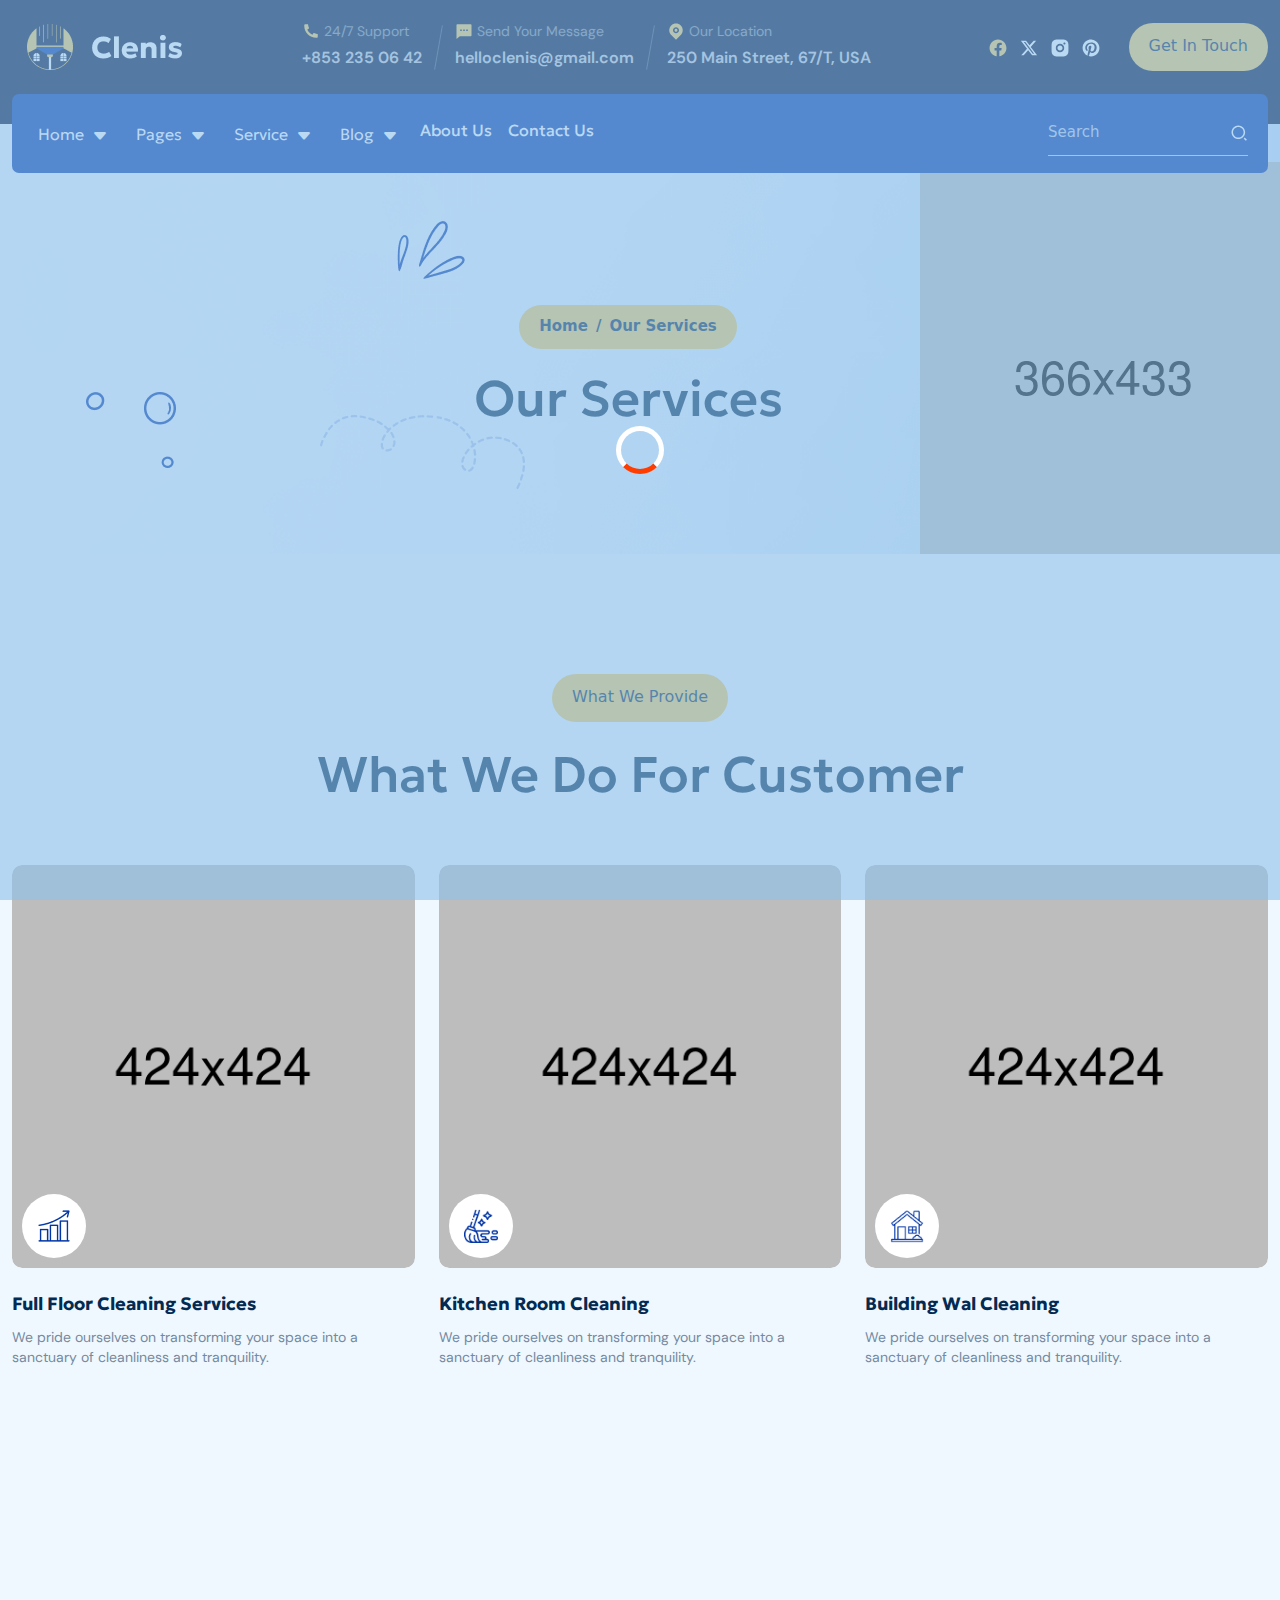
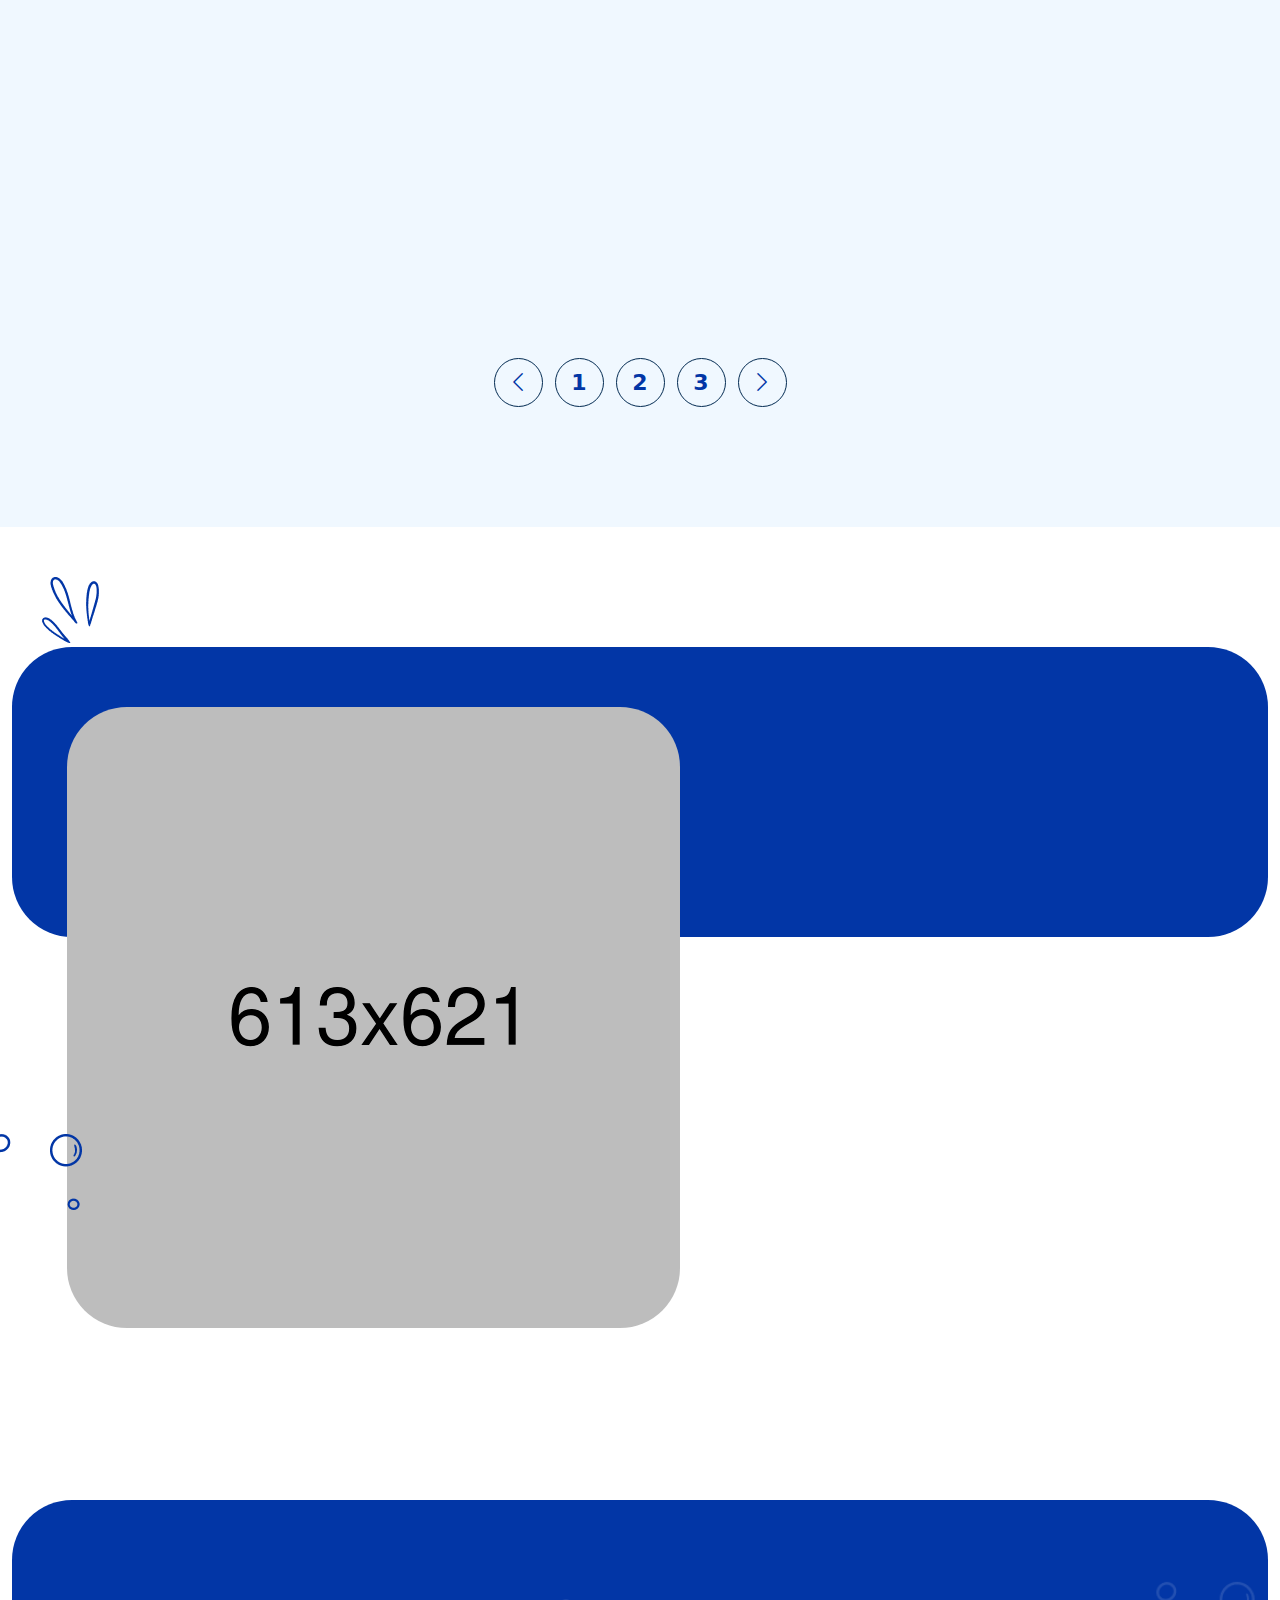
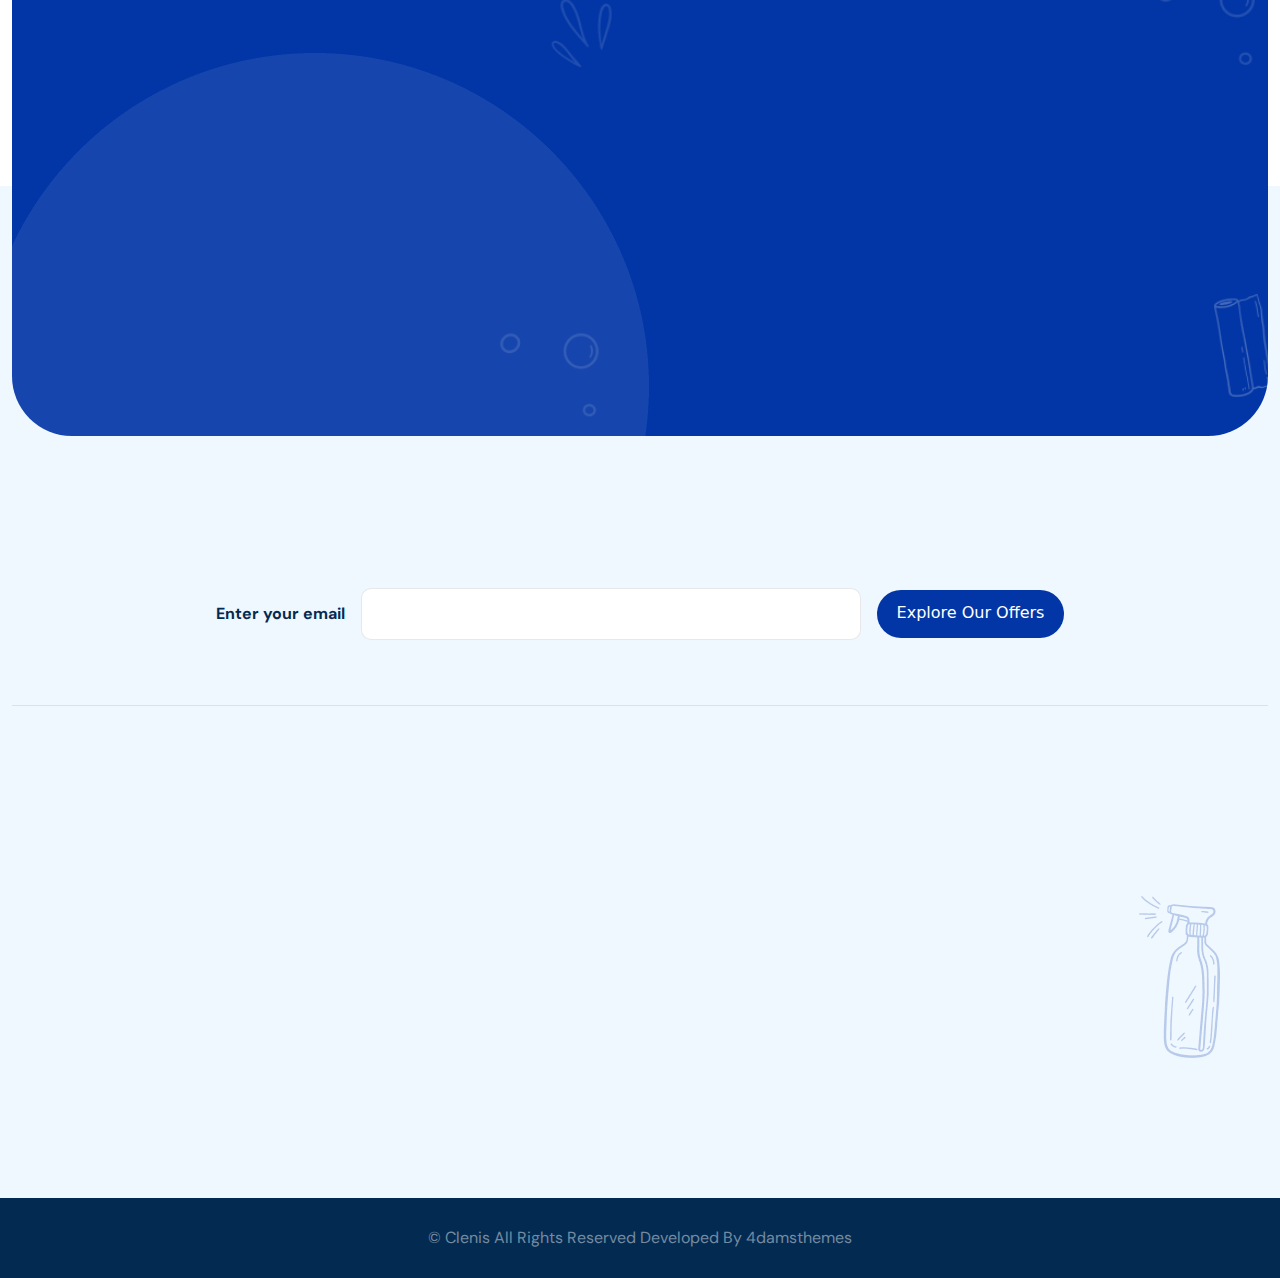
<file: Template_file/clenis/service.html>
<!DOCTYPE html>
<html lang="en">

<!--<< Header Area >>-->
<head>
   <!--<< Required meta tags >>-->
   <meta charset="UTF-8">
   <meta http-equiv="X-UA-Compatible" content="IE=edge">
   <meta name="viewport" content="width=device-width, initial-scale=1.0">
   <!--<< Title >>-->
   <title>Clenis - Cleaning HTML Template</title>
   <!--<< Favcion >>-->
   <link rel="shortcut icon" href="assets/images/logo/favicon.png">
   <!--<< Bootstrap min.css >>-->
   <link rel="stylesheet" href="assets/css/bootstrap.min.css">
   <!--<< Main.css >>-->
   <link rel="stylesheet" href="assets/css/main.css">
</head>

<!--<< Body Area >>-->
<body>

<!--<< Prealoder >>-->
<div class="preloaders">
   <span class="loader"></span>
</div>
<!--<< Prealoder >>-->

<button type="button" class="click__sidebar remove__click">
   <svg width="30" height="14" viewBox="0 0 30 14" fill="none" xmlns="http://www.w3.org/2000/svg">
      <line y1="1.25" x2="30" y2="1.25" stroke="black" stroke-width="1.5"/>
      <line x1="5" y1="7.25" x2="30" y2="7.25" stroke="black" stroke-width="1.5"/>
      <line x1="10" y1="13.25" x2="30" y2="13.25" stroke="black" stroke-width="1.5"/>
   </svg>                     
</button>

<!----//-main header menu-//-->
<section class="main-header-section">
   <!--<<  Sub Contact >>-->
   <div class="sub__contact d-none d-xl-block sub__contacttwo wow fadeInDown cus__nonesub" data-wow-duration="1.2s">
      <div class="container">
         <div class="sub__contact__wrapper">
            <div class="sub__contact-right position-relative">
               <div class="main__logo">
                  <a href="index.html" class="logo">
                     <img src="assets/images/logo/logo.png" alt="logo">
                  </a>
               </div>
            </div>
            <div class="sub__contact-left">
               <div class="sub__contac-item">
                  <a href="#0" class="d-flex mb-1 align-items-center gap-1">
                     <svg width="18" height="18" viewBox="0 0 18 18" fill="none" xmlns="http://www.w3.org/2000/svg">
                        <path d="M15.75 12.315V14.9671C15.75 15.3608 15.4456 15.6875 15.0529 15.7153C14.7248 15.7384 14.4572 15.75 14.25 15.75C7.62255 15.75 2.25 10.3774 2.25 3.75C2.25 3.54278 2.26159 3.27515 2.28476 2.94713C2.31253 2.55441 2.6392 2.25 3.03289 2.25H5.68508C5.87758 2.25 6.03882 2.39582 6.05815 2.58735C6.0755 2.7593 6.09163 2.89735 6.10655 3.00151C6.25826 4.06104 6.56815 5.06952 7.01152 6.00227C7.08269 6.15199 7.03628 6.33119 6.90139 6.42754L5.28266 7.58385C6.26814 9.88583 8.11417 11.7319 10.4162 12.7174L11.5703 11.1014C11.6679 10.9649 11.8492 10.918 12.0007 10.9899C12.9334 11.4329 13.9418 11.7425 15.0012 11.8938C15.1047 11.9087 15.2419 11.9246 15.4126 11.9419C15.6042 11.9612 15.75 12.1225 15.75 12.315Z" fill="#F3CB5F"/>
                     </svg>                        
                     <span class="address d-block">
                        24/7 Support
                     </span>
                  </a>
                  <a href="#0" class="textp">
                     +853 235 06 42
                  </a>
               </div>
               <div class="vline-s"></div>
               <div class="sub__contac-item">
                  <a href="#0" class="d-flex mb-1 align-items-center gap-1">
                     <svg width="18" height="18" viewBox="0 0 18 18" fill="none" xmlns="http://www.w3.org/2000/svg">
                        <path d="M4.84091 14.25L1.5 16.875V3C1.5 2.58579 1.83579 2.25 2.25 2.25H15.75C16.1642 2.25 16.5 2.58579 16.5 3V13.5C16.5 13.9142 16.1642 14.25 15.75 14.25H4.84091ZM5.25 7.5V9H6.75V7.5H5.25ZM8.25 7.5V9H9.75V7.5H8.25ZM11.25 7.5V9H12.75V7.5H11.25Z" fill="#F3CB5F"/>
                     </svg>                                             
                     <span class="address d-block">
                        Send Your Message
                     </span>
                  </a>
                  <a href="#0" class="textp">
                     helloclenis@gmail.com
                  </a>
               </div>
               <div class="vline-s"></div>
               <div class="sub__contac-item">
                  <a href="#0" class="d-flex mb-1 align-items-center gap-1">
                     <svg width="18" height="18" viewBox="0 0 18 18" fill="none" xmlns="http://www.w3.org/2000/svg">
                        <path d="M13.773 13.023L9 17.7959L4.22703 13.023C1.59099 10.3869 1.59099 6.11307 4.22703 3.47703C6.86307 0.84099 11.1369 0.84099 13.773 3.47703C16.409 6.11307 16.409 10.3869 13.773 13.023ZM9 11.25C10.6568 11.25 12 9.90683 12 8.25C12 6.59314 10.6568 5.25 9 5.25C7.34314 5.25 6 6.59314 6 8.25C6 9.90683 7.34314 11.25 9 11.25ZM9 9.75C8.17155 9.75 7.5 9.07845 7.5 8.25C7.5 7.42157 8.17155 6.75 9 6.75C9.82845 6.75 10.5 7.42157 10.5 8.25C10.5 9.07845 9.82845 9.75 9 9.75Z" fill="#F3CB5F"/>
                     </svg>                                             
                     <span class="address d-block">
                        Our Location
                     </span>
                  </a>
                  <span class="textp">
                     250 Main Street, 67/T, USA
                  </span>
               </div>
            </div>
            <div class="header-topright-soc">
               <ul class="d-flex socss align-items-center">
                  <li>
                     <a href="javascript:void(0)">
                        <svg width="18" height="18" viewBox="0 0 16 16" fill="none" xmlns="http://www.w3.org/2000/svg">
                           <path d="M8.00075 0.5C3.8586 0.5 0.500732 3.85786 0.500732 8C0.500732 11.7435 3.24337 14.8462 6.82887 15.4089V10.1679H4.92456V8H6.82887V6.34766C6.82887 4.46797 7.94855 3.42969 9.6617 3.42969C10.4823 3.42969 11.3406 3.57617 11.3406 3.57617V5.42188H10.3948C9.46317 5.42188 9.17262 6 9.17262 6.59315V8H11.2527L10.9202 10.1679H9.17262V15.4089C12.7581 14.8462 15.5007 11.7435 15.5007 8C15.5007 3.85786 12.1428 0.5 8.00075 0.5Z" fill="#F3CB5F"/>
                        </svg>                        
                     </a>
                  </li>
                  <li>
                     <a href="javascript:void(0)">
                        <svg width="18" height="18" viewBox="0 0 18 16" fill="none" xmlns="http://www.w3.org/2000/svg">
                           <path d="M13.6536 0.6875H16.1346L10.7144 6.8825L17.0909 15.3125H12.0981L8.1876 10.1997L3.71313 15.3125H1.23063L7.02813 8.68625L0.911133 0.6875H6.03063L9.56535 5.36075L13.6536 0.6875ZM12.7829 13.8275H14.1576L5.28363 2.0945H3.80838L12.7829 13.8275Z" fill="white"/>
                        </svg>                                                
                     </a>
                  </li>
                  <li>
                     <a href="javascript:void(0)">
                        <svg width="18" height="18" viewBox="0 0 16 16" fill="none" xmlns="http://www.w3.org/2000/svg">
                           <path d="M8.77107 0.500732C9.61512 0.502127 10.0428 0.50659 10.4124 0.517592L10.558 0.522355C10.7262 0.528332 10.8921 0.535833 11.0921 0.545208C11.8902 0.582078 12.4346 0.708332 12.9127 0.893957C13.407 1.08458 13.8246 1.34208 14.2414 1.75896C14.6577 2.17583 14.9152 2.59458 15.1065 3.08771C15.2914 3.5652 15.4177 4.1102 15.4552 4.90833C15.4641 5.10833 15.4713 5.27423 15.4773 5.44241L15.482 5.58797C15.4929 5.95754 15.498 6.38532 15.4995 7.22937L15.5001 7.78865C15.5002 7.85697 15.5002 7.92747 15.5002 8.00022L15.5001 8.2118L15.4997 8.77107C15.4983 9.61512 15.4938 10.0428 15.4828 10.4124L15.478 10.558C15.4721 10.7262 15.4646 10.8921 15.4552 11.0921C15.4183 11.8902 15.2914 12.4346 15.1065 12.9127C14.9158 13.407 14.6577 13.8246 14.2414 14.2414C13.8246 14.6577 13.4052 14.9152 12.9127 15.1065C12.4346 15.2914 11.8902 15.4177 11.0921 15.4552C10.8921 15.4641 10.7262 15.4713 10.558 15.4773L10.4124 15.482C10.0428 15.4929 9.61512 15.498 8.77107 15.4995L8.2118 15.5001C8.14347 15.5002 8.07297 15.5002 8.00022 15.5002L7.78865 15.5001L7.22937 15.4997C6.38532 15.4983 5.95754 15.4938 5.58797 15.4828L5.44241 15.478C5.27423 15.4721 5.10833 15.4646 4.90833 15.4552C4.1102 15.4183 3.56645 15.2914 3.08771 15.1065C2.59395 14.9158 2.17583 14.6577 1.75896 14.2414C1.34208 13.8246 1.08521 13.4052 0.893957 12.9127C0.708332 12.4346 0.582708 11.8902 0.545208 11.0921C0.536298 10.8921 0.52903 10.7262 0.523142 10.558L0.518425 10.4124C0.507452 10.0428 0.50245 9.61512 0.50083 8.77107L0.500732 7.22937C0.502127 6.38532 0.50659 5.95754 0.517592 5.58797L0.522355 5.44241C0.528332 5.27423 0.535833 5.10833 0.545208 4.90833C0.582078 4.10958 0.708332 3.56583 0.893957 3.08771C1.08458 2.59395 1.34208 2.17583 1.75896 1.75896C2.17583 1.34208 2.59458 1.08521 3.08771 0.893957C3.56583 0.708332 4.10958 0.582708 4.90833 0.545208C5.10833 0.536298 5.27423 0.52903 5.44241 0.523142L5.58797 0.518425C5.95754 0.507452 6.38532 0.50245 7.22937 0.50083L8.77107 0.500732ZM8.00022 4.25021C5.92803 4.25021 4.25021 5.92986 4.25021 8.00022C4.25021 10.0724 5.92986 11.7502 8.00022 11.7502C10.0724 11.7502 11.7502 10.0705 11.7502 8.00022C11.7502 5.92803 10.0705 4.25021 8.00022 4.25021ZM8.00022 5.75021C9.2429 5.75021 10.2502 6.75717 10.2502 8.00022C10.2502 9.2429 9.2432 10.2502 8.00022 10.2502C6.75755 10.2502 5.75021 9.2432 5.75021 8.00022C5.75021 6.75755 6.75717 5.75021 8.00022 5.75021ZM11.9377 3.12521C11.4207 3.12521 11.0002 3.54513 11.0002 4.06207C11.0002 4.579 11.4201 4.99958 11.9377 4.99958C12.4546 4.99958 12.8752 4.57965 12.8752 4.06207C12.8752 3.54513 12.4539 3.12455 11.9377 3.12521Z" fill="white"/>
                        </svg>                                            
                     </a>
                  </li>
                  <li>
                     <a href="javascript:void(0)">
                        <svg width="18" height="18" viewBox="0 0 16 16" fill="none" xmlns="http://www.w3.org/2000/svg">
                           <path d="M9.02877 0.570816C5.31884 0.0595113 1.80037 2.36379 0.785479 5.96942C-0.229413 9.57508 1.57033 13.3769 5.00203 14.8767C4.95698 14.3006 4.99801 13.721 5.12376 13.1571C5.26223 12.5281 6.09591 9.0599 6.09591 9.0599C5.92978 8.68798 5.8467 8.28425 5.85244 7.87693C5.85244 6.76318 6.49515 5.93221 7.29477 5.93221C7.5854 5.92789 7.86357 6.05021 8.05685 6.26736C8.25012 6.48451 8.33945 6.77503 8.3015 7.06325C8.3015 7.7384 7.8677 8.75983 7.6421 9.71773C7.55105 10.0742 7.63482 10.4527 7.86777 10.7375C8.10072 11.0222 8.45517 11.1792 8.82252 11.1604C10.2458 11.1604 11.2006 9.33688 11.2006 7.18445C11.2006 5.53404 10.1073 4.29913 8.09322 4.29913C7.1195 4.26148 6.17291 4.6247 5.47417 5.30407C4.77543 5.98345 4.38563 6.91963 4.39567 7.89425C4.37422 8.42915 4.54674 8.95378 4.88145 9.37153C5.01021 9.4673 5.05989 9.63688 5.00319 9.78703C4.96857 9.92548 4.88145 10.2544 4.84683 10.3756C4.83224 10.4585 4.77919 10.5296 4.70387 10.5671C4.62855 10.6047 4.53988 10.6043 4.4649 10.5661C3.42642 10.1506 2.93718 9.00793 2.93718 7.70383C2.93718 5.56867 4.72568 3.01228 8.3027 3.01228C11.1498 3.01228 13.0422 5.09548 13.0422 7.3229C13.0422 10.2544 11.4101 12.4588 8.99735 12.4588C8.26445 12.4821 7.57047 12.1296 7.15692 11.524C7.15692 11.524 6.72305 13.261 6.63762 13.5898C6.46326 14.1574 6.20584 14.6961 5.87379 15.1883C6.56577 15.3982 7.28532 15.5033 8.00847 15.5C9.9977 15.5013 11.9058 14.7113 13.3122 13.304C14.7185 11.8968 15.5074 9.9878 15.5052 7.99813C15.503 4.2523 12.7387 1.08212 9.02877 0.570816Z" fill="white"/>
                        </svg>                                              
                     </a>
                  </li>
               </ul>
               <a href="contact.html" class="cmn--btn cmn-alt2">
                  <span>
                     Get In Touch
                  </span>
               </a>
            </div>
         </div>
      </div>
   </div>
   <!--<<  Sub Contact >>-->
   <!-- header-section start -->
   <div class="main-headerwrap">
      <div class="container">
         <div class="main-navbar">
            <nav class="navbar-custom">
                <div class="d-flex align-items-center justify-content-between">
                    <a href="index.html" class="nav-brand d-block d-lg-none">
                        <img class="d-none d-md-block" src="assets/images/logo/logo.png" alt="logo">
                        <img class="d-block d-md-none" src="assets/images/logo/logo.png" alt="logo">
                    </a>
                    <div class="d-flex gap-4">
                        <div class="search-button-head d-lg-none">
                           <a href="#search">
                              <i class="bi bi-search fz-20 text-white"></i>
                           </a>
                        </div>
                        <!-- <div class="switch-wrapper-top d-flex d-lg-none"></div> -->
                        <button class="navbar-toggle-btn d-block d-lg-none" type="button">
                            <span></span>
                            <span></span>
                            <span></span>
                            <span></span>
                        </button>
                    </div>
                </div>
                <div class="navbar-toggle-item">
                    <div class="d-flex gap-5 flex-column flex-lg-row align-items-start align-items-lg-center justify-content-between mt-4 mt-lg-0">
                        <a href="index.html" class="navbar-brand d-lg-block d-none d-xl-none">
                            <img src="assets/images/logo/logo.png" alt="logo">
                        </a>
                        <ul class="custom-nav d-lg-flex d-grid">
                            <li class="menu-item position-relative">
                                <button class="position-relative d-flex align-items-center gap-2">
                                    Home
                                    <i class="bi bi-caret-down-fill"></i>
                                </button>
                                <ul class="sub-menu home-scroolls ">
                                    <li class="menu-link">
                                        <a href="index.html" >Home One</a>
                                    </li>
                                    <li class="menu-link">
                                        <a href="index-2.html" >Home Two</a>
                                    </li>
                                </ul>
                            </li>
                            <li class="menu-item position-relative">
                              <button class="position-relative d-flex align-items-center gap-2">
                                 Pages
                                 <i class="bi bi-caret-down-fill"></i>
                             </button>
                              <ul class="sub-menu home-scroolls ">
                                  <li class="menu-link">
                                      <a href="project.html" >Project</a>
                                  </li>
                                  <li class="menu-link">
                                      <a href="project-details.html" >Project Details</a>
                                  </li>
                                  <li class="menu-link">
                                      <a href="pricing.html" >Pricing</a>
                                  </li>
                                  <li class="menu-link">
                                    <a href="team.html" >Team</a>
                                </li>
                                <li class="menu-link">
                                    <a href="team-details.html" >Team Details</a>
                                 </li>
                                 <li class="menu-link">
                                    <a href="faq.html" >Faqs</a>
                                 </li>
                                 <li class="menu-link">
                                    <a href="contact.html" >Contact</a>
                                 </li>
                              </ul>
                          </li>
                           <li class="menu-item position-relative">
                              <button class="position-relative d-flex align-items-center gap-2">
                                 Service
                                 <i class="bi bi-caret-down-fill"></i>
                             </button>
                              <ul class="sub-menu home-scroolls ">
                                 <li class="menu-link">
                                    <a href="service.html" >Service</a>
                                 </li>
                                 <li class="menu-link">
                                    <a href="service-details.html" >Service Details</a>
                                 </li>
                              </ul>
                           </li>
                           <li class="menu-item position-relative">
                              <button class="position-relative d-flex align-items-center gap-2">
                                 Blog
                                 <i class="bi bi-caret-down-fill"></i>
                             </button>
                              <ul class="sub-menu home-scroolls ">
                                  <li class="menu-link">
                                      <a href="blog.html" >Blog</a>
                                  </li>
                                  <li class="menu-link">
                                      <a href="blog-details.html" >Blog Details</a>
                                  </li>
                              </ul>
                          </li>
                            <li class="menu-item itembg__1 position-relative">
                                <a href="about.html" class="fw_500">
                                    About us
                                </a>
                            </li>
                            <li class="menu-item itembg__1 position-relative">
                                <a href="contact.html" class="fw_500">
                                    Contact Us
                                </a>
                            </li>
                        </ul>
                        <div class="search-bars-menu d-none d-lg-block">
                           <form action="#">
                              <input type="text" placeholder="Search">
                              <svg width="20" height="20" viewBox="0 0 20 20" fill="none" xmlns="http://www.w3.org/2000/svg">
                                 <path d="M9.16663 1.66666C13.3066 1.66666 16.6666 5.02666 16.6666 9.16666C16.6666 13.3067 13.3066 16.6667 9.16663 16.6667C5.02663 16.6667 1.66663 13.3067 1.66663 9.16666C1.66663 5.02666 5.02663 1.66666 9.16663 1.66666ZM9.16663 15C12.3895 15 15 12.3896 15 9.16666C15 5.94375 12.3895 3.33333 9.16663 3.33333C5.94371 3.33333 3.33329 5.94375 3.33329 9.16666C3.33329 12.3896 5.94371 15 9.16663 15ZM16.2377 15.0592L18.5947 17.4162L17.4162 18.5947L15.0592 16.2377L16.2377 15.0592Z" fill="white"/>
                              </svg>                                 
                           </form>
                        </div>
                    </div>
                </div>
            </nav>
         </div>
      </div>
   </div>
</section>
<!----//-main header menu-//-->

<!----//-banner V-1-//-->
<section class="banner-breadcrumnd overflow-hidden">
   <div class="container">
      <div class="breadcrumnd-wrapper position-relative">
         <div class="bread-man">
            <img src="assets/images/about/bread-man.png" alt="img">
         </div>
         <div class="row align-items-center justify-content-between">
            <div class="breadcrumnd-content text-center">
               <div class="about-content-head2">
                  <div class="cmn-section-title">
                     <div class="breadcrumb-bg wow fadeInUp" data-wow-delay="1.5"> 
                        <ul class="breads">
                           <li>
                              <a href="index.html">
                                 Home 
                              </a>
                           </li>
                           <li>
                              / 
                           </li>
                           <li>
                              Our Services
                           </li>
                        </ul>
                     </div>
                     <h2 class="title mb-0 wow fadeInDown" data-wow-delay="1.5">
                        Our Services
                     </h2>
                  </div>
               </div>
            </div>
         </div>
      </div>
   </div>
   <img src="assets/images/icon/working-ball.png" alt="img" class="working-ball">
   <img src="assets/images/icon/fl-right.png" alt="img" class="working-fl">
   <img src="assets/images/about/arrow-rotate.png" alt="img" class="working-arrow">
</section>
<!----//-banner V-1-//-->

<!----//-Provide Section-//-->
<section class="we-provide pt-120 pb-120 section-bg overflow-hidden">
   <div class="container pb-2">
      <div class="row justify-content-center">
         <div class="col-lg-7">
            <div class="cmn-section-title text-center apointment-content mb-60">
               <a href="service-details.html" class="cmn--btn cmn-alt2 mb-xxl-4 mb-3 wow fadeInDown" data-wow-delay="0.6s">
                  <span>
                     What We Provide
                  </span>
               </a>
               <h2 class="title mb-0 wow fadeInDown" data-wow-delay="0.8s">
                  What We Do for Customer
               </h2>
            </div>
         </div>
      </div>
      <div class="row g-4">
         <div class="col-lg-4 col-md-6 col-sm-6 wow fadeInDown" data-wow-delay="1.1">
            <div class="we-provide-item">
               <div class="thumb">
                  <img src="assets/images/service/w2.png" alt="img" class="mimg">
                  <div class="we-cion">
                     <img src="assets/images/icon/aicon1.png" alt="img">
                  </div>
               </div>
               <div class="content">
                  <h3>
                     <a href="service-details.html">
                        Full Floor Cleaning Services
                     </a>
                  </h3>
                  <p>
                     We pride ourselves on transforming your space into a sanctuary of cleanliness and tranquility.
                  </p>
               </div>
            </div>
         </div>
         <div class="col-lg-4 col-md-6 col-sm-6 wow fadeInDown" data-wow-delay="1.2">
            <div class="we-provide-item">
               <div class="thumb">
                  <img src="assets/images/service/w3.png" alt="img" class="mimg">
                  <div class="we-cion">
                     <img src="assets/images/icon/wicon1.png" alt="img">
                  </div>
               </div>
               <div class="content">
                  <h3>
                     <a href="service-details.html">
                        Kitchen Room Cleaning 
                     </a>
                  </h3>
                  <p>
                     We pride ourselves on transforming your space into a sanctuary of cleanliness and tranquility.
                  </p>
               </div>
            </div>
         </div>
         <div class="col-lg-4 col-md-6 col-sm-6 wow fadeInDown" data-wow-delay="1.3">
            <div class="we-provide-item">
               <div class="thumb">
                  <img src="assets/images/service/w4.png" alt="img" class="mimg">
                  <div class="we-cion">
                     <img src="assets/images/icon/house.png" alt="img">
                  </div>
               </div>
               <div class="content">
                  <h3>
                     <a href="service-details.html">
                        Building Wal Cleaning 
                     </a>
                  </h3>
                  <p>
                     We pride ourselves on transforming your space into a sanctuary of cleanliness and tranquility.
                  </p>
               </div>
            </div>
         </div>
         <div class="col-lg-4 col-md-6 col-sm-6 wow fadeInDown" data-wow-delay="1.4">
            <div class="we-provide-item">
               <div class="thumb">
                  <img src="assets/images/service/w1.png" alt="img" class="mimg">
                  <div class="we-cion">
                     <img src="assets/images/icon/leaner.png" alt="img">
                  </div>
               </div>
               <div class="content">
                  <h3>
                     <a href="service-details.html">
                        Building Wal Cleaning 
                     </a>
                  </h3>
                  <p>
                     We pride ourselves on transforming your space into a sanctuary of cleanliness and tranquility.
                  </p>
               </div>
            </div>
         </div>
         <div class="col-lg-4 col-md-6 col-sm-6 wow fadeInDown" data-wow-delay="1.5">
            <div class="we-provide-item">
               <div class="thumb">
                  <img src="assets/images/service/w5.png" alt="img" class="mimg">
                  <div class="we-cion">
                     <img src="assets/images/icon/driveing.png" alt="img">
                  </div>
               </div>
               <div class="content">
                  <h3>
                     <a href="service-details.html">
                        Full House Cleaning 
                     </a>
                  </h3>
                  <p>
                     We pride ourselves on transforming your space into a sanctuary of cleanliness and tranquility.
                  </p>
               </div>
            </div>
         </div>
         <div class="col-lg-4 col-md-6 col-sm-6 wow fadeInDown" data-wow-delay="1.6">
            <div class="we-provide-item">
               <div class="thumb">
                  <img src="assets/images/service/w2.png" alt="img" class="mimg">
                  <div class="we-cion">
                     <img src="assets/images/icon/aicon1.png" alt="img">
                  </div>
               </div>
               <div class="content">
                  <h3>
                     <a href="service-details.html">
                        Building Wal Cleaning 
                     </a>
                  </h3>
                  <p>
                     We pride ourselves on transforming your space into a sanctuary of cleanliness and tranquility.
                  </p>
               </div>
            </div>
         </div>
      </div>
   </div>
   
   <ul class="pagination justify-content-center text-center mt-xxl-4 mt-4">
      <li>
         <a href="javascript:void(0)">
            <i class="bi bi-chevron-left"></i>
         </a>
      </li>  
      <li>
         <a href="javascript:void(0)">
            1
         </a>
      </li>
      <li>
         <a href="javascript:void(0)">
            2
         </a>
      </li>
      <li>
         <a href="javascript:void(0)">
            3
         </a>
      </li>
      <li>
         <a href="javascript:void(0)">
            <i class="bi bi-chevron-right"></i>
         </a>
      </li>  
   </ul>
</section>
<!----//-Provide Section-//-->

<!----//-work custom Section-//-->
<section class="work-custom-section pt-120 pb-90">
   <div class="container">
      <div class="work-wrapper1">
         <img src="assets/images/icon/flower.png" alt="img" class="follower">
         <div class="row justify-content-lg-between justify-content-center">
            <div class="col-lg-7">
               <div class="work-thumb">
                  <img src="assets/images/about/work.png" alt="img">
               </div>
            </div>
            <div class="col-lg-5 col-md-7">
               <div class="howwork-content">
                  <div class="cmn-section-title">
                     <a href="project.html" class="cmn--btn cmn-alt1 wow fadeInDown" data-wow-delay="0.4">
                        <span>
                           Working Process
                        </span>
                     </a>
                     <h2 class="white mt-xxl-4 mt-2 wow fadeInUp" data-wow-delay="0.5">
                        How It Works
                     </h2>
                     <p class="text-white wow fadeInDown" data-wow-delay="0.6">
                        We love help you get your clothes fresh and clean so we here for you 24/7 for any question, concern or suggestion.
                     </p>
                  </div>
                  <div class="howit-work-info">
                     <div class="howit-item wow fadeInUp" data-wow-delay="0.7">
                        <h3 class="title d-flex align-items-center gap-2">
                           <span class="base">
                              01.
                           </span>
                           Assessment and Planning
                        </h3>
                        <p class="pra">
                           The first step involves understanding the client's needs and expectations. This may include a consultation where the client outlines.
                        </p>
                     </div>
                     <div class="howit-item wow fadeInDown" data-wow-delay="0.8">
                        <h3 class="title d-flex align-items-center gap-2">
                           <span class="base">
                              02.
                           </span>
                           Execution of Cleaning Services
                        </h3>
                        <p class="pra">
                           The first step involves understanding the client's needs and expectations. This may include a consultation where the client outlines.
                        </p>
                     </div>
                     <div class="howit-item wow fadeInUp" data-wow-delay="0.9">
                        <h3 class="title d-flex align-items-center gap-2">
                           <span class="base">
                              03.
                           </span>
                           Post-Cleaning Follow-up
                        </h3>
                        <p class="pra">
                           The first step involves understanding the client's needs and expectations. This may include a consultation where the client outlines.
                        </p>
                     </div>
                  </div>
               </div>
            </div>
         </div>
         <img src="assets/images/icon/working-ball.png" alt="img" class="working-bable">
      </div>
   </div>
</section>
<!----//-work custom Section-//-->

<!--<<  Apointment section >>-->
<section class="apointemt-section">
   <div class="container">
      <div class="apintment-wrapper position-relative">
         <div class="row align-items-center">
            <div class="col-lg-6 order-1 order-lg-0 wow fadeInDown" data-wow-delay="0.5s">
               <div class="apointment-thumb position-relative">
                  <img src="assets/images/about/ask-wman.png" alt="img">
               </div>
            </div>
            <div class="col-lg-6">
               <div class="cmn-section-title apointment-content">
                  <a href="contact.html" class="cmn--btn cmn-alt1 cmn-apint wow fadeInUp" data-wow-delay="0.4s">
                     <span>
                        Book A Appointment
                     </span>
                  </a>
                  <h2 class="text-white wow fadeInDown" data-wow-delay="0.5s">
                     Request a free cleaning quote today
                  </h2>
                  <p class="pra1 wow fadeInUp" data-wow-delay="0.6s">
                     We love help you get your clothes fresh and clean so we here for you 24/7 for any question, concern or suggestion.
                  </p>
                  <a href="contact.html" class="cmn--btn cmn-alt2 wow fadeInDown" data-wow-delay="0.7s">
                     <span>
                        Book A Appointment
                     </span>
                  </a>
               </div>
            </div>
         </div>
         <span class="foo-shape">
            <img src="assets/images/footer/f-shape.png" alt="img">
         </span>
      </div>
   </div>
</section>
<!--<<  Apointment section >>-->

<!--<<  Footer v-1 >>-->
<footer class="footer__section position-relative">
   <div class="container">
      <div class="newsletter-section">
         <h3 class="title subcribe-title wow fadeInDown" data-wow-delay="0.4s">
            Subscribe to Our Newsletter
         </h3>
         <form action="#">
            <span class="fz-16 title d-block fw-700 prafont">
               Enter your email
            </span>
            <input type="text">
            <button type="button" class="cmn--btn">
               <span>
                  Explore Our Offers
               </span>
            </button>
         </form>
      </div>
      <div class="footer__top pb-120">
         <div class="row g-4">
            <div class="col-xl-4 col-lg-3 col-md-5 col-sm-6 wow fadeInUp" data-wow-duration="2.1s">
               <div class="footer__item">
                  <a href="index.html" class="footer-logo">
                     <img src="assets/images/logo/logo-black.png" alt="img">
                  </a>
                  <p class="prag">
                     With a rich history spanning decades, our club has become a symbol of excellence in the golfing community. offers a challenging yet rewarding game play.
                  </p>
                  <ul class="footer-social d-flex align-items-center">
                     <li>
                        <a href="#">
                           <svg width="24" height="24" viewBox="0 0 24 24" fill="none" xmlns="http://www.w3.org/2000/svg">
                              <path d="M9.69771 13.2478C9.62571 13.2478 8.04171 13.2478 7.32171 13.2478C6.93771 13.2478 6.81771 13.1038 6.81771 12.7438C6.81771 11.7838 6.81771 10.7998 6.81771 9.83983C6.81771 9.45583 6.96171 9.33583 7.32171 9.33583H9.69771C9.69771 9.26383 9.69771 7.87183 9.69771 7.22383C9.69771 6.26383 9.86571 5.35183 10.3457 4.51183C10.8497 3.64783 11.5697 3.07183 12.4817 2.73583C13.0817 2.51983 13.6817 2.42383 14.3297 2.42383H16.6817C17.0177 2.42383 17.1617 2.56783 17.1617 2.90383V5.63983C17.1617 5.97583 17.0177 6.11983 16.6817 6.11983C16.0337 6.11983 15.3857 6.11983 14.7377 6.14383C14.0897 6.14383 13.7537 6.45583 13.7537 7.12783C13.7297 7.84783 13.7537 8.54383 13.7537 9.28783H16.5377C16.9217 9.28783 17.0657 9.43183 17.0657 9.81583V12.7198C17.0657 13.1038 16.9457 13.2238 16.5377 13.2238C15.6737 13.2238 13.8257 13.2238 13.7537 13.2238V21.0478C13.7537 21.4558 13.6337 21.5998 13.2017 21.5998C12.1937 21.5998 11.2097 21.5998 10.2017 21.5998C9.84171 21.5998 9.69771 21.4558 9.69771 21.0958C9.69771 18.5758 9.69771 13.3198 9.69771 13.2478Z" fill="#0236A6"/>
                           </svg>                              
                        </a>
                     </li>
                     <li>
                        <a href="#0">
                           <svg width="25" height="24" viewBox="0 0 25 24" fill="none" xmlns="http://www.w3.org/2000/svg">
                              <path d="M18.8571 0H6.85714C3.49714 0 0.857143 2.64 0.857143 6V18C0.857143 21.36 3.49714 24 6.85714 24H18.8571C22.2171 24 24.8571 21.36 24.8571 18V6C24.8571 2.64 22.2171 0 18.8571 0ZM22.4571 18C22.4571 20.04 20.8971 21.6 18.8571 21.6H6.85714C4.81714 21.6 3.25714 20.04 3.25714 18V6C3.25714 3.96 4.81714 2.4 6.85714 2.4H18.8571C20.8971 2.4 22.4571 3.96 22.4571 6V18Z" fill="#032B52"/>
                              <path d="M12.8571 6C9.49714 6 6.85714 8.64 6.85714 12C6.85714 15.36 9.49714 18 12.8571 18C16.2171 18 18.8571 15.36 18.8571 12C18.8571 8.64 16.2171 6 12.8571 6ZM12.8571 15.6C10.8171 15.6 9.25714 14.04 9.25714 12C9.25714 9.96 10.8171 8.4 12.8571 8.4C14.8971 8.4 16.4571 9.96 16.4571 12C16.4571 14.04 14.8971 15.6 12.8571 15.6Z" fill="#032B52"/>
                              <path d="M18.8566 7.1998C19.5194 7.1998 20.0566 6.66255 20.0566 5.9998C20.0566 5.33706 19.5194 4.7998 18.8566 4.7998C18.1939 4.7998 17.6566 5.33706 17.6566 5.9998C17.6566 6.66255 18.1939 7.1998 18.8566 7.1998Z" fill="#032B52"/>
                           </svg>                              
                        </a>
                     </li>
                     <li>
                        <a href="#0">
                           <svg width="23" height="20" viewBox="0 0 23 20" fill="none" xmlns="http://www.w3.org/2000/svg">
                              <path d="M17.9178 0.25H21.2258L13.9988 8.51L22.5008 19.75H15.8438L10.6298 12.933L4.66383 19.75H1.35383L9.08383 10.915L0.927826 0.25H7.75383L12.4668 6.481L17.9178 0.25ZM16.7568 17.77H18.5898L6.75783 2.126H4.79083L16.7568 17.77Z" fill="#032B52"/>
                           </svg>                                                       
                        </a>
                     </li>
                  </ul>
               </div>
            </div>
            <div class="col-xl-2 col-lg-2 col-md-4 col-sm-6 wow fadeInUp" data-wow-duration="2.3s">
               <div class="footer__item">
                  <h4 class="footer__title">
                     Quick Links
                  </h4>
                  <ul class="clink">
                     <li>
                       <a href="about.html">
                           About Us
                       </a>
                     </li>
                     <li>
                        <a href="contact.html">
                           Contact Us
                        </a>
                      </li>
                      <li>
                        <a href="team.html">
                           Our Members
                        </a>
                      </li>
                      <li>
                        <a href="service.html">
                           Services
                        </a>
                      </li>
                      <li>
                        <a href="faq.html">
                           FAQ’s
                        </a>
                      </li>
                  </ul>
               </div>
            </div>
            <div class="col-xl-2 col-lg-2 col-md-3 col-sm-6 wow fadeInUp" data-wow-duration="2.3s">
               <div class="footer__item">
                  <h4 class="footer__title">
                     Services
                  </h4>
                  <ul class="clink">
                     <li>
                       <a href="project.html">
                        Home Cleaning
                       </a>
                     </li>
                     <li>
                        <a href="service.html">
                           Office Cleaning
                        </a>
                      </li>
                      <li>
                        <a href="service.html">
                           Kitchen Cleaning
                        </a>
                      </li>
                      <li>
                        <a href="project.html">
                           Floor Cleaning
                        </a>
                      </li>
                      <li>
                        <a href="service.html">
                           Car Cleaning
                        </a>
                      </li>
                  </ul>
               </div>
            </div>
            <div class="col-xl-2 col-lg-2 col-md-6 col-sm-6 wow fadeInUp" data-wow-duration="2.3s">
               <div class="footer__item">
                  <h4 class="footer__title">
                     Company
                  </h4>
                  <ul class="clink">
                     <li>
                       <a href="#0">
                        Terms & Condition
                       </a>
                     </li>
                     <li>
                        <a href="faq.html">
                           Our History
                        </a>
                      </li>
                      <li>
                        <a href="#0">
                           Our Gallery
                        </a>
                      </li>
                      <li>
                        <a href="#0">
                           Privacy Policy
                        </a>
                      </li>
                      <li>
                        <a href="#0">
                           Testimonial
                        </a>
                      </li>
                  </ul>
               </div>
            </div>
            <div class="col-xl-2 col-lg-3 col-md-6 col-sm-6 wow fadeInUp" data-wow-duration="2.2s">
               <div class="footer__item">
                  <h5 class="footer__title">
                     Our Contact
                  </h5>
                  <ul class="get__touch">
                     <li>
                        <svg width="16" height="15" viewBox="0 0 16 15" fill="none" xmlns="http://www.w3.org/2000/svg">
                           <path d="M3.84091 12.25L0.5 14.875V1C0.5 0.58579 0.83579 0.25 1.25 0.25H14.75C15.1642 0.25 15.5 0.58579 15.5 1V11.5C15.5 11.9142 15.1642 12.25 14.75 12.25H3.84091ZM3.32211 10.75H14V1.75H2V11.7888L3.32211 10.75ZM7.25 5.5H8.75V7H7.25V5.5ZM4.25 5.5H5.75V7H4.25V5.5ZM10.25 5.5H11.75V7H10.25V5.5Z" fill="#2295FF"/>
                        </svg>                           
                        <a href="mailto:helloclenis@gmail.com">
                           helloclenis@gmail.com  
                        </a>                        
                     </li>
                     <li>
                        <svg width="14" height="14" viewBox="0 0 14 14" fill="none" xmlns="http://www.w3.org/2000/svg">
                           <path d="M5.02417 6.01158C5.7265 7.2466 6.7534 8.2735 7.98842 8.9758L8.6518 8.04708C8.87238 7.73838 9.2887 7.64297 9.6217 7.82485C10.6768 8.40123 11.8428 8.75148 13.0592 8.84778C13.4492 8.87868 13.75 9.20417 13.75 9.59545V12.9426C13.75 13.3271 13.4591 13.6493 13.0766 13.6886C12.6792 13.7295 12.2783 13.75 11.875 13.75C5.45469 13.75 0.25 8.5453 0.25 2.125C0.25 1.7217 0.270565 1.32078 0.311418 0.92332C0.350725 0.540812 0.672955 0.25 1.05749 0.25H4.40456C4.79583 0.25 5.12135 0.55078 5.15222 0.940817C5.2485 2.15716 5.59877 3.32323 6.17515 4.37833C6.35703 4.7113 6.26162 5.12766 5.95292 5.34818L5.02417 6.01158ZM3.13319 5.5189L4.55815 4.50107C4.1541 3.62885 3.87721 2.70387 3.73545 1.75H1.7568C1.75227 1.87474 1.75 1.99975 1.75 2.125C1.75 7.71685 6.28315 12.25 11.875 12.25C12.0002 12.25 12.1253 12.2478 12.25 12.2432V10.2645C11.2962 10.1228 10.3712 9.84587 9.49892 9.44185L8.4811 10.8668C8.06935 10.7069 7.6717 10.5186 7.29055 10.3046L7.24697 10.2797C5.77728 9.44402 4.55601 8.22272 3.72025 6.75303L3.69545 6.70945C3.48137 6.3283 3.29316 5.93065 3.13319 5.5189Z" fill="#2295FF"/>
                        </svg>                                                      
                        <a href="tel:+48 74326 02396  ">
                           +48 74326 02396  
                        </a>                        
                     </li>
                     <li>
                        <svg width="14" height="14" viewBox="0 0 14 14" fill="none" xmlns="http://www.w3.org/2000/svg">
                           <path d="M5.02417 6.01158C5.7265 7.2466 6.7534 8.2735 7.98842 8.9758L8.6518 8.04708C8.87238 7.73838 9.2887 7.64297 9.6217 7.82485C10.6768 8.40123 11.8428 8.75148 13.0592 8.84778C13.4492 8.87868 13.75 9.20417 13.75 9.59545V12.9426C13.75 13.3271 13.4591 13.6493 13.0766 13.6886C12.6792 13.7295 12.2783 13.75 11.875 13.75C5.45469 13.75 0.25 8.5453 0.25 2.125C0.25 1.7217 0.270565 1.32078 0.311418 0.92332C0.350725 0.540812 0.672955 0.25 1.05749 0.25H4.40456C4.79583 0.25 5.12135 0.55078 5.15222 0.940817C5.2485 2.15716 5.59877 3.32323 6.17515 4.37833C6.35703 4.7113 6.26162 5.12766 5.95292 5.34818L5.02417 6.01158ZM3.13319 5.5189L4.55815 4.50107C4.1541 3.62885 3.87721 2.70387 3.73545 1.75H1.7568C1.75227 1.87474 1.75 1.99975 1.75 2.125C1.75 7.71685 6.28315 12.25 11.875 12.25C12.0002 12.25 12.1253 12.2478 12.25 12.2432V10.2645C11.2962 10.1228 10.3712 9.84587 9.49892 9.44185L8.4811 10.8668C8.06935 10.7069 7.6717 10.5186 7.29055 10.3046L7.24697 10.2797C5.77728 9.44402 4.55601 8.22272 3.72025 6.75303L3.69545 6.70945C3.48137 6.3283 3.29316 5.93065 3.13319 5.5189Z" fill="#2295FF"/>
                        </svg>                           
                        <a href="tel:+48 64453 96533">
                           +48 64453 96533
                        </a>                        
                     </li>
                     <li>
                        <svg width="16" height="16" viewBox="0 0 16 16" fill="none" xmlns="http://www.w3.org/2000/svg">
                           <path d="M5.75 0.75V2.25H10.25V0.75H11.75V2.25H14.75C15.1642 2.25 15.5 2.58579 15.5 3V15C15.5 15.4142 15.1642 15.75 14.75 15.75H1.25C0.83579 15.75 0.5 15.4142 0.5 15V3C0.5 2.58579 0.83579 2.25 1.25 2.25H4.25V0.75H5.75ZM14 8.25H2V14.25H14V8.25ZM4.25 3.75H2V6.75H14V3.75H11.75V5.25H10.25V3.75H5.75V5.25H4.25V3.75Z" fill="#2295FF"/>
                        </svg>                                                      
                        <span>
                           Mon - Fri 12:00 - 18:00  
                        </span>                        
                     </li>
                     <li>
                        <svg width="14" height="17" viewBox="0 0 14 17" fill="none" xmlns="http://www.w3.org/2000/svg">
                           <path d="M7 14.6746L10.7123 10.9623C12.7625 8.91208 12.7625 5.58794 10.7123 3.53769C8.66208 1.48744 5.33794 1.48744 3.28769 3.53769C1.23744 5.58794 1.23744 8.91208 3.28769 10.9623L7 14.6746ZM7 16.7959L2.22703 12.023C-0.40901 9.3869 -0.40901 5.11307 2.22703 2.47703C4.86307 -0.15901 9.1369 -0.15901 11.773 2.47703C14.409 5.11307 14.409 9.3869 11.773 12.023L7 16.7959ZM7 8.75C7.82845 8.75 8.5 8.07845 8.5 7.25C8.5 6.42157 7.82845 5.75 7 5.75C6.17155 5.75 5.5 6.42157 5.5 7.25C5.5 8.07845 6.17155 8.75 7 8.75ZM7 10.25C5.34314 10.25 4 8.90683 4 7.25C4 5.59314 5.34314 4.25 7 4.25C8.65683 4.25 10 5.59314 10 7.25C10 8.90683 8.65683 10.25 7 10.25Z" fill="#2295FF"/>
                        </svg>                                                      
                        <span>
                           Hilton, TY56/90 NY, USA
                        </span>                        
                     </li>
                  </ul>
               </div>
            </div>
         </div>
      </div>
   </div>
   <div class="footer__bottom">
      <p>
         &copy; Clenis All Rights Reserved Developed By <a href="index.html">4damsthemes</a>
      </p>
   </div>
   <img src="assets/images/footer/footer-spra.png" alt="img" class="footer-spara">
   <img src="assets/images/icon/working-ball.png" alt="img" class="footer-working">
</footer>
<!--<<  Footer v-1 >>-->


<!--<<  sub side bar custom >>-->
<div class="subside__barmenu sub__contact">
   <div class="remove__click d-flex justify-content-center align-items-center">
      <i class="bi bi-x-lg"></i>
   </div>
   <div class="sub__contact__wrapper d-grid">
      <a href="index.html" class="side-logo">
         <img src="assets/images/logo/logo.png" alt="img">
      </a>
      <p>
         We help them achieve their business goals It is a long established will be distracted by readable content while looking at the layout of a page. The thing about using Lorem Epsom is that it has a more or less normal distribution of characters.
      </p>
      <div class="sub__contact-left d-grid">
         <div class="sub__contac-item">
            <a href="#0" class="d-flex mb-1 align-items-center gap-1">
               <svg width="18" height="18" viewBox="0 0 18 18" fill="none" xmlns="http://www.w3.org/2000/svg">
                  <path d="M15.75 12.315V14.9671C15.75 15.3608 15.4456 15.6875 15.0529 15.7153C14.7248 15.7384 14.4572 15.75 14.25 15.75C7.62255 15.75 2.25 10.3774 2.25 3.75C2.25 3.54278 2.26159 3.27515 2.28476 2.94713C2.31253 2.55441 2.6392 2.25 3.03289 2.25H5.68508C5.87758 2.25 6.03882 2.39582 6.05815 2.58735C6.0755 2.7593 6.09163 2.89735 6.10655 3.00151C6.25826 4.06104 6.56815 5.06952 7.01152 6.00227C7.08269 6.15199 7.03628 6.33119 6.90139 6.42754L5.28266 7.58385C6.26814 9.88583 8.11417 11.7319 10.4162 12.7174L11.5703 11.1014C11.6679 10.9649 11.8492 10.918 12.0007 10.9899C12.9334 11.4329 13.9418 11.7425 15.0012 11.8938C15.1047 11.9087 15.2419 11.9246 15.4126 11.9419C15.6042 11.9612 15.75 12.1225 15.75 12.315Z" fill="#F3CB5F"/>
               </svg>                        
               <span class="address d-block">
                  24/7 Support
               </span>
            </a>
            <a href="#0" class="textp">
               +853 235 06 42
            </a>
         </div>
         <div class="vline-s"></div>
         <div class="sub__contac-item">
            <a href="#0" class="d-flex mb-1 align-items-center gap-1">
               <svg width="18" height="18" viewBox="0 0 18 18" fill="none" xmlns="http://www.w3.org/2000/svg">
                  <path d="M4.84091 14.25L1.5 16.875V3C1.5 2.58579 1.83579 2.25 2.25 2.25H15.75C16.1642 2.25 16.5 2.58579 16.5 3V13.5C16.5 13.9142 16.1642 14.25 15.75 14.25H4.84091ZM5.25 7.5V9H6.75V7.5H5.25ZM8.25 7.5V9H9.75V7.5H8.25ZM11.25 7.5V9H12.75V7.5H11.25Z" fill="#F3CB5F"/>
               </svg>                                             
               <span class="address d-block">
                  Send Your Message
               </span>
            </a>
            <a href="#0" class="textp">
               helloclenis@gmail.com
            </a>
         </div>
         <div class="vline-s"></div>
         <div class="sub__contac-item">
            <a href="#0" class="d-flex mb-1 align-items-center gap-1">
               <svg width="18" height="18" viewBox="0 0 18 18" fill="none" xmlns="http://www.w3.org/2000/svg">
                  <path d="M13.773 13.023L9 17.7959L4.22703 13.023C1.59099 10.3869 1.59099 6.11307 4.22703 3.47703C6.86307 0.84099 11.1369 0.84099 13.773 3.47703C16.409 6.11307 16.409 10.3869 13.773 13.023ZM9 11.25C10.6568 11.25 12 9.90683 12 8.25C12 6.59314 10.6568 5.25 9 5.25C7.34314 5.25 6 6.59314 6 8.25C6 9.90683 7.34314 11.25 9 11.25ZM9 9.75C8.17155 9.75 7.5 9.07845 7.5 8.25C7.5 7.42157 8.17155 6.75 9 6.75C9.82845 6.75 10.5 7.42157 10.5 8.25C10.5 9.07845 9.82845 9.75 9 9.75Z" fill="#F3CB5F"/>
               </svg>                                             
               <span class="address d-block">
                  Our Location
               </span>
            </a>
            <span class="textp">
               250 Main Street, 67/T, USA
            </span>
         </div>
      </div>
      <div class="sub__contact-right position-relative">
         <div class="header-topright-soc justify-content-between">
            <ul class="d-grid justify-content-between socss align-items-center">
               <li>
                  <a href="javascript:void(0)">
                     <svg width="18" height="18" viewBox="0 0 16 16" fill="none" xmlns="http://www.w3.org/2000/svg">
                        <path d="M8.00075 0.5C3.8586 0.5 0.500732 3.85786 0.500732 8C0.500732 11.7435 3.24337 14.8462 6.82887 15.4089V10.1679H4.92456V8H6.82887V6.34766C6.82887 4.46797 7.94855 3.42969 9.6617 3.42969C10.4823 3.42969 11.3406 3.57617 11.3406 3.57617V5.42188H10.3948C9.46317 5.42188 9.17262 6 9.17262 6.59315V8H11.2527L10.9202 10.1679H9.17262V15.4089C12.7581 14.8462 15.5007 11.7435 15.5007 8C15.5007 3.85786 12.1428 0.5 8.00075 0.5Z" fill="#F3CB5F"/>
                     </svg>                        
                  </a>
               </li>
               <li>
                  <a href="javascript:void(0)">
                     <svg width="18" height="18" viewBox="0 0 18 16" fill="none" xmlns="http://www.w3.org/2000/svg">
                        <path d="M13.6536 0.6875H16.1346L10.7144 6.8825L17.0909 15.3125H12.0981L8.1876 10.1997L3.71313 15.3125H1.23063L7.02813 8.68625L0.911133 0.6875H6.03063L9.56535 5.36075L13.6536 0.6875ZM12.7829 13.8275H14.1576L5.28363 2.0945H3.80838L12.7829 13.8275Z" fill="white"/>
                     </svg>                                                
                  </a>
               </li>
               <li>
                  <a href="javascript:void(0)">
                     <svg width="18" height="18" viewBox="0 0 16 16" fill="none" xmlns="http://www.w3.org/2000/svg">
                        <path d="M8.77107 0.500732C9.61512 0.502127 10.0428 0.50659 10.4124 0.517592L10.558 0.522355C10.7262 0.528332 10.8921 0.535833 11.0921 0.545208C11.8902 0.582078 12.4346 0.708332 12.9127 0.893957C13.407 1.08458 13.8246 1.34208 14.2414 1.75896C14.6577 2.17583 14.9152 2.59458 15.1065 3.08771C15.2914 3.5652 15.4177 4.1102 15.4552 4.90833C15.4641 5.10833 15.4713 5.27423 15.4773 5.44241L15.482 5.58797C15.4929 5.95754 15.498 6.38532 15.4995 7.22937L15.5001 7.78865C15.5002 7.85697 15.5002 7.92747 15.5002 8.00022L15.5001 8.2118L15.4997 8.77107C15.4983 9.61512 15.4938 10.0428 15.4828 10.4124L15.478 10.558C15.4721 10.7262 15.4646 10.8921 15.4552 11.0921C15.4183 11.8902 15.2914 12.4346 15.1065 12.9127C14.9158 13.407 14.6577 13.8246 14.2414 14.2414C13.8246 14.6577 13.4052 14.9152 12.9127 15.1065C12.4346 15.2914 11.8902 15.4177 11.0921 15.4552C10.8921 15.4641 10.7262 15.4713 10.558 15.4773L10.4124 15.482C10.0428 15.4929 9.61512 15.498 8.77107 15.4995L8.2118 15.5001C8.14347 15.5002 8.07297 15.5002 8.00022 15.5002L7.78865 15.5001L7.22937 15.4997C6.38532 15.4983 5.95754 15.4938 5.58797 15.4828L5.44241 15.478C5.27423 15.4721 5.10833 15.4646 4.90833 15.4552C4.1102 15.4183 3.56645 15.2914 3.08771 15.1065C2.59395 14.9158 2.17583 14.6577 1.75896 14.2414C1.34208 13.8246 1.08521 13.4052 0.893957 12.9127C0.708332 12.4346 0.582708 11.8902 0.545208 11.0921C0.536298 10.8921 0.52903 10.7262 0.523142 10.558L0.518425 10.4124C0.507452 10.0428 0.50245 9.61512 0.50083 8.77107L0.500732 7.22937C0.502127 6.38532 0.50659 5.95754 0.517592 5.58797L0.522355 5.44241C0.528332 5.27423 0.535833 5.10833 0.545208 4.90833C0.582078 4.10958 0.708332 3.56583 0.893957 3.08771C1.08458 2.59395 1.34208 2.17583 1.75896 1.75896C2.17583 1.34208 2.59458 1.08521 3.08771 0.893957C3.56583 0.708332 4.10958 0.582708 4.90833 0.545208C5.10833 0.536298 5.27423 0.52903 5.44241 0.523142L5.58797 0.518425C5.95754 0.507452 6.38532 0.50245 7.22937 0.50083L8.77107 0.500732ZM8.00022 4.25021C5.92803 4.25021 4.25021 5.92986 4.25021 8.00022C4.25021 10.0724 5.92986 11.7502 8.00022 11.7502C10.0724 11.7502 11.7502 10.0705 11.7502 8.00022C11.7502 5.92803 10.0705 4.25021 8.00022 4.25021ZM8.00022 5.75021C9.2429 5.75021 10.2502 6.75717 10.2502 8.00022C10.2502 9.2429 9.2432 10.2502 8.00022 10.2502C6.75755 10.2502 5.75021 9.2432 5.75021 8.00022C5.75021 6.75755 6.75717 5.75021 8.00022 5.75021ZM11.9377 3.12521C11.4207 3.12521 11.0002 3.54513 11.0002 4.06207C11.0002 4.579 11.4201 4.99958 11.9377 4.99958C12.4546 4.99958 12.8752 4.57965 12.8752 4.06207C12.8752 3.54513 12.4539 3.12455 11.9377 3.12521Z" fill="white"/>
                     </svg>                                            
                  </a>
               </li>
               <li>
                  <a href="javascript:void(0)">
                     <svg width="18" height="18" viewBox="0 0 16 16" fill="none" xmlns="http://www.w3.org/2000/svg">
                        <path d="M9.02877 0.570816C5.31884 0.0595113 1.80037 2.36379 0.785479 5.96942C-0.229413 9.57508 1.57033 13.3769 5.00203 14.8767C4.95698 14.3006 4.99801 13.721 5.12376 13.1571C5.26223 12.5281 6.09591 9.0599 6.09591 9.0599C5.92978 8.68798 5.8467 8.28425 5.85244 7.87693C5.85244 6.76318 6.49515 5.93221 7.29477 5.93221C7.5854 5.92789 7.86357 6.05021 8.05685 6.26736C8.25012 6.48451 8.33945 6.77503 8.3015 7.06325C8.3015 7.7384 7.8677 8.75983 7.6421 9.71773C7.55105 10.0742 7.63482 10.4527 7.86777 10.7375C8.10072 11.0222 8.45517 11.1792 8.82252 11.1604C10.2458 11.1604 11.2006 9.33688 11.2006 7.18445C11.2006 5.53404 10.1073 4.29913 8.09322 4.29913C7.1195 4.26148 6.17291 4.6247 5.47417 5.30407C4.77543 5.98345 4.38563 6.91963 4.39567 7.89425C4.37422 8.42915 4.54674 8.95378 4.88145 9.37153C5.01021 9.4673 5.05989 9.63688 5.00319 9.78703C4.96857 9.92548 4.88145 10.2544 4.84683 10.3756C4.83224 10.4585 4.77919 10.5296 4.70387 10.5671C4.62855 10.6047 4.53988 10.6043 4.4649 10.5661C3.42642 10.1506 2.93718 9.00793 2.93718 7.70383C2.93718 5.56867 4.72568 3.01228 8.3027 3.01228C11.1498 3.01228 13.0422 5.09548 13.0422 7.3229C13.0422 10.2544 11.4101 12.4588 8.99735 12.4588C8.26445 12.4821 7.57047 12.1296 7.15692 11.524C7.15692 11.524 6.72305 13.261 6.63762 13.5898C6.46326 14.1574 6.20584 14.6961 5.87379 15.1883C6.56577 15.3982 7.28532 15.5033 8.00847 15.5C9.9977 15.5013 11.9058 14.7113 13.3122 13.304C14.7185 11.8968 15.5074 9.9878 15.5052 7.99813C15.503 4.2523 12.7387 1.08212 9.02877 0.570816Z" fill="white"/>
                     </svg>                                              
                  </a>
               </li>
            </ul>
            <a href="contact.html" class="cmn--btn cmn-alt2">
               <span>
                  Get In Touch
               </span>
            </a>
         </div>
      </div>
   </div>
</div>
<!--<<  sub side bar custom >>-->







   <!--<< Search Popup >>--> 
   <div id="search">
      <button type="button" class="close">
         ×
      </button>
      <form>
         <input type="search" placeholder="Search Here">
         <button type="submit" class="btn">Go for Search</button>
      </form>
   </div>
   <!--<< Search Popup >>-->



   <!--<< Jquery Latest >>-->
   <script src="assets/js/jquery-3.7.0.min.js"></script>
   <!--<< Viewport Js >>-->
   <script src="assets/js/viewport.jquery.js"></script>
   <!--<< Bootstrap Js >>-->
   <script src="assets/js/bootstrap.min.js"></script>
   <!--<< Nice Select Js >>-->
   <script src="assets/js/jquery.nice-select.min.js"></script>
   <!--<< Swiper Slide Js >>-->
   <script src="assets/js/swiper.min.js"></script>
   <!--<< Swiper Bundle Js >>-->
   <script src="assets/js/jquery.magnific-popup.min.js"></script>
   <!--<< magnific popup Js >>-->
   <script src="assets/js/odometer.min.js"></script>
   <!--<< Odometer js Js >>-->
   <script src="assets/js/wow.min.js"></script>
   <!--<< Wow Animation js >>-->
   <script src="assets/js/main.js"></script>
   <!--<< Main.js >>-->
</body>

</html>
</file>
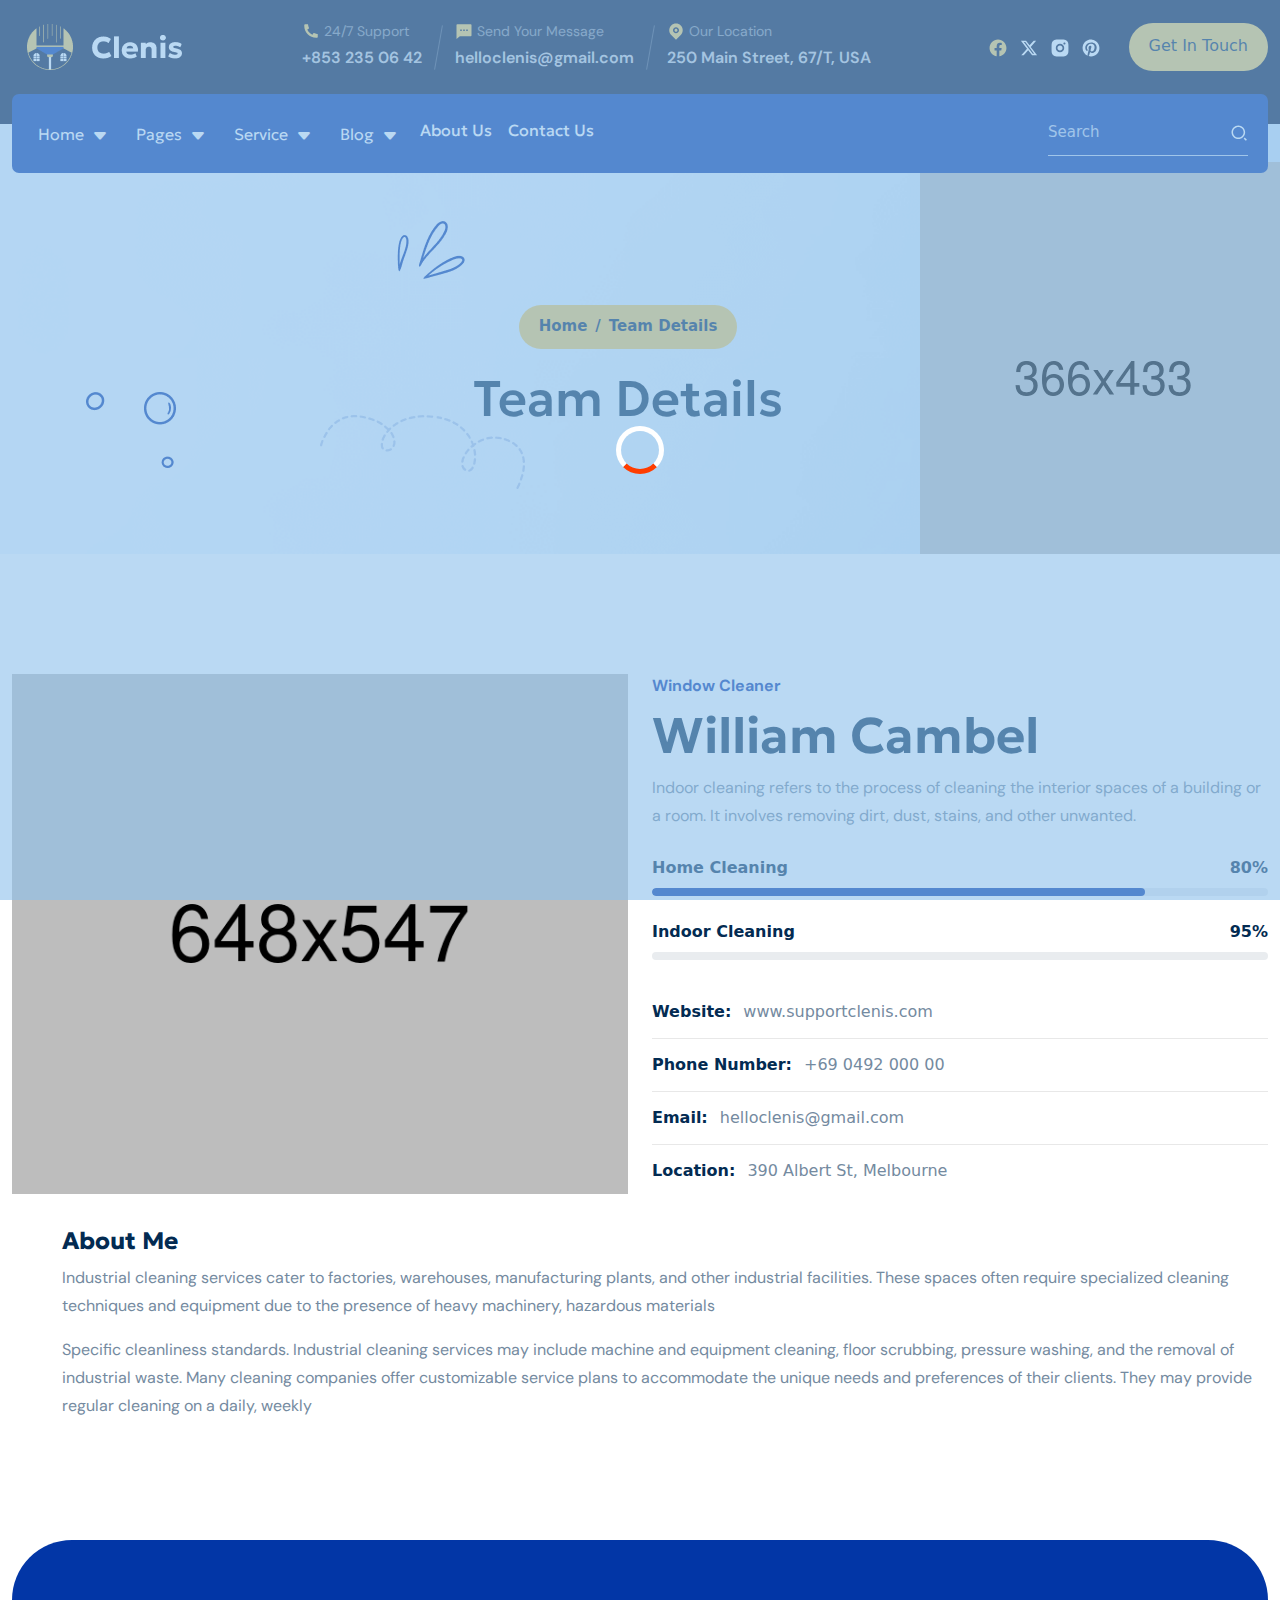
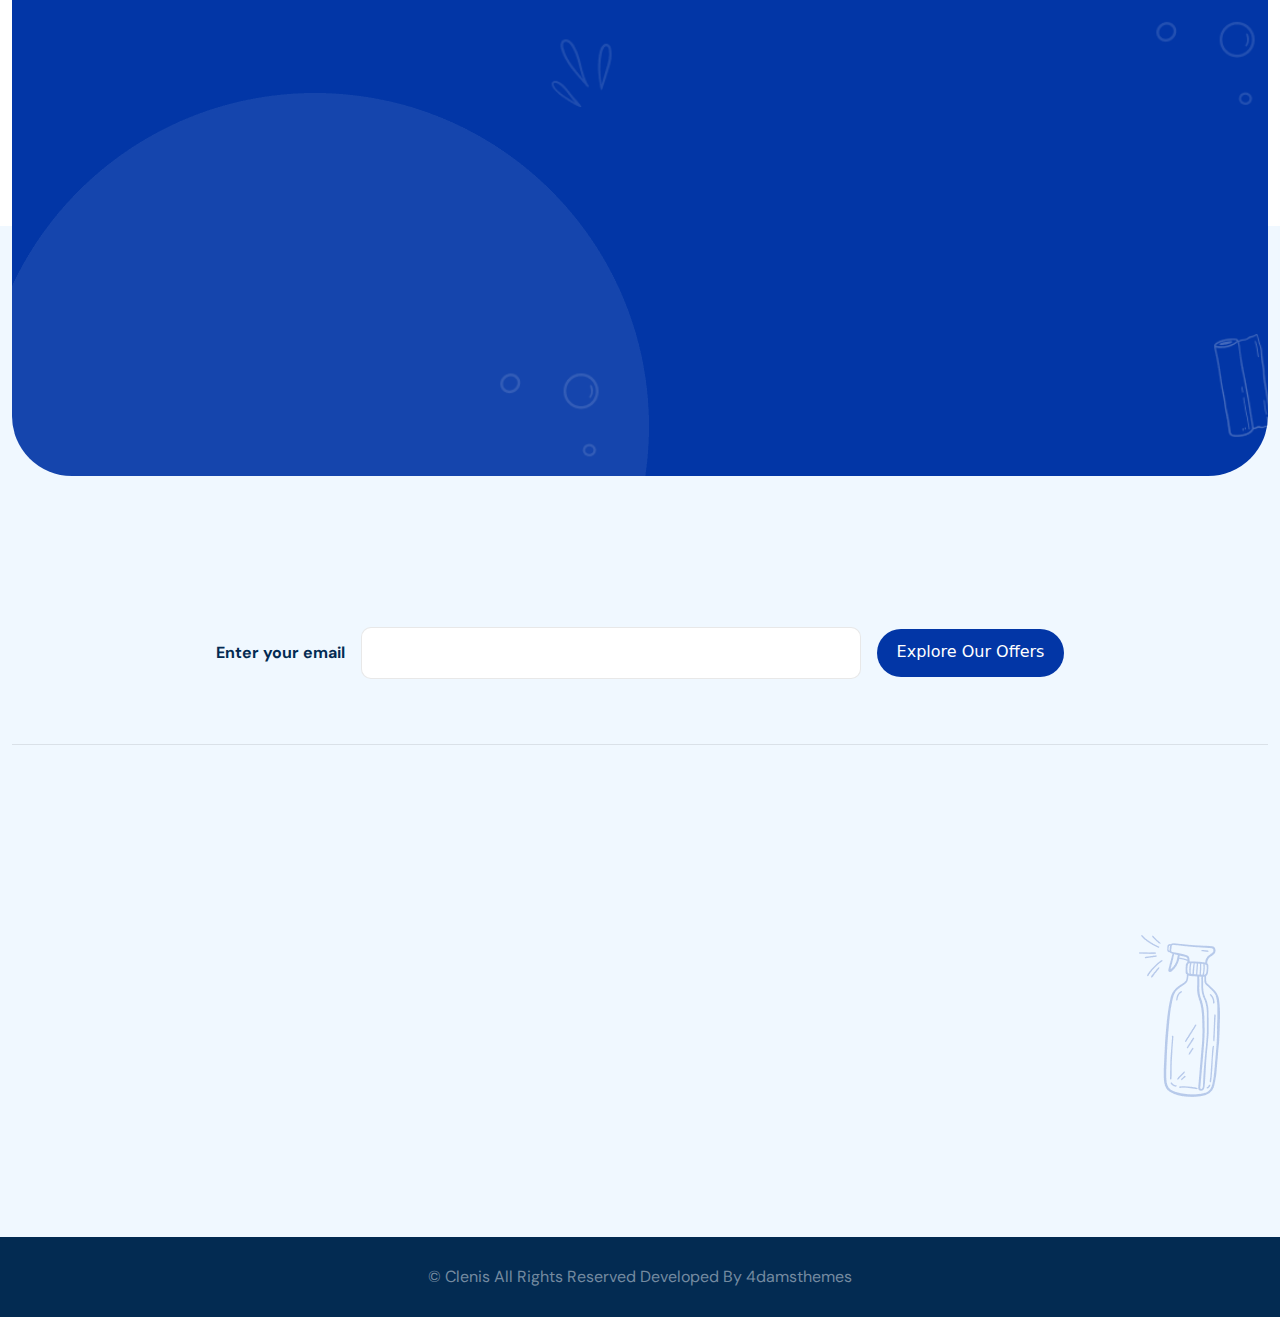
<file: Template_file/clenis/team-details.html>
<!DOCTYPE html>
<html lang="en">

<!--<< Header Area >>-->
<head>
   <!--<< Required meta tags >>-->
   <meta charset="UTF-8">
   <meta http-equiv="X-UA-Compatible" content="IE=edge">
   <meta name="viewport" content="width=device-width, initial-scale=1.0">
   <!--<< Title >>-->
   <title>Clenis - Cleaning HTML Template</title>
   <!--<< Favcion >>-->
   <link rel="shortcut icon" href="assets/images/logo/favicon.png">
   <!--<< Bootstrap min.css >>-->
   <link rel="stylesheet" href="assets/css/bootstrap.min.css">
   <!--<< Main.css >>-->
   <link rel="stylesheet" href="assets/css/main.css">
</head>

<!--<< Body Area >>-->
<body>

<!--<< Prealoder >>-->
<div class="preloaders">
   <span class="loader"></span>
</div>
<!--<< Prealoder >>-->

<button type="button" class="click__sidebar remove__click">
   <svg width="30" height="14" viewBox="0 0 30 14" fill="none" xmlns="http://www.w3.org/2000/svg">
      <line y1="1.25" x2="30" y2="1.25" stroke="black" stroke-width="1.5"/>
      <line x1="5" y1="7.25" x2="30" y2="7.25" stroke="black" stroke-width="1.5"/>
      <line x1="10" y1="13.25" x2="30" y2="13.25" stroke="black" stroke-width="1.5"/>
   </svg>                     
</button>

<!----//-main header menu-//-->
<section class="main-header-section">
   <!--<<  Sub Contact >>-->
   <div class="sub__contact d-none d-xl-block sub__contacttwo wow fadeInDown cus__nonesub" data-wow-duration="1.2s">
      <div class="container">
         <div class="sub__contact__wrapper">
            <div class="sub__contact-right position-relative">
               <div class="main__logo">
                  <a href="index.html" class="logo">
                     <img src="assets/images/logo/logo.png" alt="logo">
                  </a>
               </div>
            </div>
            <div class="sub__contact-left">
               <div class="sub__contac-item">
                  <a href="#0" class="d-flex mb-1 align-items-center gap-1">
                     <svg width="18" height="18" viewBox="0 0 18 18" fill="none" xmlns="http://www.w3.org/2000/svg">
                        <path d="M15.75 12.315V14.9671C15.75 15.3608 15.4456 15.6875 15.0529 15.7153C14.7248 15.7384 14.4572 15.75 14.25 15.75C7.62255 15.75 2.25 10.3774 2.25 3.75C2.25 3.54278 2.26159 3.27515 2.28476 2.94713C2.31253 2.55441 2.6392 2.25 3.03289 2.25H5.68508C5.87758 2.25 6.03882 2.39582 6.05815 2.58735C6.0755 2.7593 6.09163 2.89735 6.10655 3.00151C6.25826 4.06104 6.56815 5.06952 7.01152 6.00227C7.08269 6.15199 7.03628 6.33119 6.90139 6.42754L5.28266 7.58385C6.26814 9.88583 8.11417 11.7319 10.4162 12.7174L11.5703 11.1014C11.6679 10.9649 11.8492 10.918 12.0007 10.9899C12.9334 11.4329 13.9418 11.7425 15.0012 11.8938C15.1047 11.9087 15.2419 11.9246 15.4126 11.9419C15.6042 11.9612 15.75 12.1225 15.75 12.315Z" fill="#F3CB5F"/>
                     </svg>                        
                     <span class="address d-block">
                        24/7 Support
                     </span>
                  </a>
                  <a href="#0" class="textp">
                     +853 235 06 42
                  </a>
               </div>
               <div class="vline-s"></div>
               <div class="sub__contac-item">
                  <a href="#0" class="d-flex mb-1 align-items-center gap-1">
                     <svg width="18" height="18" viewBox="0 0 18 18" fill="none" xmlns="http://www.w3.org/2000/svg">
                        <path d="M4.84091 14.25L1.5 16.875V3C1.5 2.58579 1.83579 2.25 2.25 2.25H15.75C16.1642 2.25 16.5 2.58579 16.5 3V13.5C16.5 13.9142 16.1642 14.25 15.75 14.25H4.84091ZM5.25 7.5V9H6.75V7.5H5.25ZM8.25 7.5V9H9.75V7.5H8.25ZM11.25 7.5V9H12.75V7.5H11.25Z" fill="#F3CB5F"/>
                     </svg>                                             
                     <span class="address d-block">
                        Send Your Message
                     </span>
                  </a>
                  <a href="#0" class="textp">
                     helloclenis@gmail.com
                  </a>
               </div>
               <div class="vline-s"></div>
               <div class="sub__contac-item">
                  <a href="#0" class="d-flex mb-1 align-items-center gap-1">
                     <svg width="18" height="18" viewBox="0 0 18 18" fill="none" xmlns="http://www.w3.org/2000/svg">
                        <path d="M13.773 13.023L9 17.7959L4.22703 13.023C1.59099 10.3869 1.59099 6.11307 4.22703 3.47703C6.86307 0.84099 11.1369 0.84099 13.773 3.47703C16.409 6.11307 16.409 10.3869 13.773 13.023ZM9 11.25C10.6568 11.25 12 9.90683 12 8.25C12 6.59314 10.6568 5.25 9 5.25C7.34314 5.25 6 6.59314 6 8.25C6 9.90683 7.34314 11.25 9 11.25ZM9 9.75C8.17155 9.75 7.5 9.07845 7.5 8.25C7.5 7.42157 8.17155 6.75 9 6.75C9.82845 6.75 10.5 7.42157 10.5 8.25C10.5 9.07845 9.82845 9.75 9 9.75Z" fill="#F3CB5F"/>
                     </svg>                                             
                     <span class="address d-block">
                        Our Location
                     </span>
                  </a>
                  <span class="textp">
                     250 Main Street, 67/T, USA
                  </span>
               </div>
            </div>
            <div class="header-topright-soc">
               <ul class="d-flex socss align-items-center">
                  <li>
                     <a href="javascript:void(0)">
                        <svg width="18" height="18" viewBox="0 0 16 16" fill="none" xmlns="http://www.w3.org/2000/svg">
                           <path d="M8.00075 0.5C3.8586 0.5 0.500732 3.85786 0.500732 8C0.500732 11.7435 3.24337 14.8462 6.82887 15.4089V10.1679H4.92456V8H6.82887V6.34766C6.82887 4.46797 7.94855 3.42969 9.6617 3.42969C10.4823 3.42969 11.3406 3.57617 11.3406 3.57617V5.42188H10.3948C9.46317 5.42188 9.17262 6 9.17262 6.59315V8H11.2527L10.9202 10.1679H9.17262V15.4089C12.7581 14.8462 15.5007 11.7435 15.5007 8C15.5007 3.85786 12.1428 0.5 8.00075 0.5Z" fill="#F3CB5F"/>
                        </svg>                        
                     </a>
                  </li>
                  <li>
                     <a href="javascript:void(0)">
                        <svg width="18" height="18" viewBox="0 0 18 16" fill="none" xmlns="http://www.w3.org/2000/svg">
                           <path d="M13.6536 0.6875H16.1346L10.7144 6.8825L17.0909 15.3125H12.0981L8.1876 10.1997L3.71313 15.3125H1.23063L7.02813 8.68625L0.911133 0.6875H6.03063L9.56535 5.36075L13.6536 0.6875ZM12.7829 13.8275H14.1576L5.28363 2.0945H3.80838L12.7829 13.8275Z" fill="white"/>
                        </svg>                                                
                     </a>
                  </li>
                  <li>
                     <a href="javascript:void(0)">
                        <svg width="18" height="18" viewBox="0 0 16 16" fill="none" xmlns="http://www.w3.org/2000/svg">
                           <path d="M8.77107 0.500732C9.61512 0.502127 10.0428 0.50659 10.4124 0.517592L10.558 0.522355C10.7262 0.528332 10.8921 0.535833 11.0921 0.545208C11.8902 0.582078 12.4346 0.708332 12.9127 0.893957C13.407 1.08458 13.8246 1.34208 14.2414 1.75896C14.6577 2.17583 14.9152 2.59458 15.1065 3.08771C15.2914 3.5652 15.4177 4.1102 15.4552 4.90833C15.4641 5.10833 15.4713 5.27423 15.4773 5.44241L15.482 5.58797C15.4929 5.95754 15.498 6.38532 15.4995 7.22937L15.5001 7.78865C15.5002 7.85697 15.5002 7.92747 15.5002 8.00022L15.5001 8.2118L15.4997 8.77107C15.4983 9.61512 15.4938 10.0428 15.4828 10.4124L15.478 10.558C15.4721 10.7262 15.4646 10.8921 15.4552 11.0921C15.4183 11.8902 15.2914 12.4346 15.1065 12.9127C14.9158 13.407 14.6577 13.8246 14.2414 14.2414C13.8246 14.6577 13.4052 14.9152 12.9127 15.1065C12.4346 15.2914 11.8902 15.4177 11.0921 15.4552C10.8921 15.4641 10.7262 15.4713 10.558 15.4773L10.4124 15.482C10.0428 15.4929 9.61512 15.498 8.77107 15.4995L8.2118 15.5001C8.14347 15.5002 8.07297 15.5002 8.00022 15.5002L7.78865 15.5001L7.22937 15.4997C6.38532 15.4983 5.95754 15.4938 5.58797 15.4828L5.44241 15.478C5.27423 15.4721 5.10833 15.4646 4.90833 15.4552C4.1102 15.4183 3.56645 15.2914 3.08771 15.1065C2.59395 14.9158 2.17583 14.6577 1.75896 14.2414C1.34208 13.8246 1.08521 13.4052 0.893957 12.9127C0.708332 12.4346 0.582708 11.8902 0.545208 11.0921C0.536298 10.8921 0.52903 10.7262 0.523142 10.558L0.518425 10.4124C0.507452 10.0428 0.50245 9.61512 0.50083 8.77107L0.500732 7.22937C0.502127 6.38532 0.50659 5.95754 0.517592 5.58797L0.522355 5.44241C0.528332 5.27423 0.535833 5.10833 0.545208 4.90833C0.582078 4.10958 0.708332 3.56583 0.893957 3.08771C1.08458 2.59395 1.34208 2.17583 1.75896 1.75896C2.17583 1.34208 2.59458 1.08521 3.08771 0.893957C3.56583 0.708332 4.10958 0.582708 4.90833 0.545208C5.10833 0.536298 5.27423 0.52903 5.44241 0.523142L5.58797 0.518425C5.95754 0.507452 6.38532 0.50245 7.22937 0.50083L8.77107 0.500732ZM8.00022 4.25021C5.92803 4.25021 4.25021 5.92986 4.25021 8.00022C4.25021 10.0724 5.92986 11.7502 8.00022 11.7502C10.0724 11.7502 11.7502 10.0705 11.7502 8.00022C11.7502 5.92803 10.0705 4.25021 8.00022 4.25021ZM8.00022 5.75021C9.2429 5.75021 10.2502 6.75717 10.2502 8.00022C10.2502 9.2429 9.2432 10.2502 8.00022 10.2502C6.75755 10.2502 5.75021 9.2432 5.75021 8.00022C5.75021 6.75755 6.75717 5.75021 8.00022 5.75021ZM11.9377 3.12521C11.4207 3.12521 11.0002 3.54513 11.0002 4.06207C11.0002 4.579 11.4201 4.99958 11.9377 4.99958C12.4546 4.99958 12.8752 4.57965 12.8752 4.06207C12.8752 3.54513 12.4539 3.12455 11.9377 3.12521Z" fill="white"/>
                        </svg>                                            
                     </a>
                  </li>
                  <li>
                     <a href="javascript:void(0)">
                        <svg width="18" height="18" viewBox="0 0 16 16" fill="none" xmlns="http://www.w3.org/2000/svg">
                           <path d="M9.02877 0.570816C5.31884 0.0595113 1.80037 2.36379 0.785479 5.96942C-0.229413 9.57508 1.57033 13.3769 5.00203 14.8767C4.95698 14.3006 4.99801 13.721 5.12376 13.1571C5.26223 12.5281 6.09591 9.0599 6.09591 9.0599C5.92978 8.68798 5.8467 8.28425 5.85244 7.87693C5.85244 6.76318 6.49515 5.93221 7.29477 5.93221C7.5854 5.92789 7.86357 6.05021 8.05685 6.26736C8.25012 6.48451 8.33945 6.77503 8.3015 7.06325C8.3015 7.7384 7.8677 8.75983 7.6421 9.71773C7.55105 10.0742 7.63482 10.4527 7.86777 10.7375C8.10072 11.0222 8.45517 11.1792 8.82252 11.1604C10.2458 11.1604 11.2006 9.33688 11.2006 7.18445C11.2006 5.53404 10.1073 4.29913 8.09322 4.29913C7.1195 4.26148 6.17291 4.6247 5.47417 5.30407C4.77543 5.98345 4.38563 6.91963 4.39567 7.89425C4.37422 8.42915 4.54674 8.95378 4.88145 9.37153C5.01021 9.4673 5.05989 9.63688 5.00319 9.78703C4.96857 9.92548 4.88145 10.2544 4.84683 10.3756C4.83224 10.4585 4.77919 10.5296 4.70387 10.5671C4.62855 10.6047 4.53988 10.6043 4.4649 10.5661C3.42642 10.1506 2.93718 9.00793 2.93718 7.70383C2.93718 5.56867 4.72568 3.01228 8.3027 3.01228C11.1498 3.01228 13.0422 5.09548 13.0422 7.3229C13.0422 10.2544 11.4101 12.4588 8.99735 12.4588C8.26445 12.4821 7.57047 12.1296 7.15692 11.524C7.15692 11.524 6.72305 13.261 6.63762 13.5898C6.46326 14.1574 6.20584 14.6961 5.87379 15.1883C6.56577 15.3982 7.28532 15.5033 8.00847 15.5C9.9977 15.5013 11.9058 14.7113 13.3122 13.304C14.7185 11.8968 15.5074 9.9878 15.5052 7.99813C15.503 4.2523 12.7387 1.08212 9.02877 0.570816Z" fill="white"/>
                        </svg>                                              
                     </a>
                  </li>
               </ul>
               <a href="contact.html" class="cmn--btn cmn-alt2">
                  <span>
                     Get In Touch
                  </span>
               </a>
            </div>
         </div>
      </div>
   </div>
   <!--<<  Sub Contact >>-->
   <!-- header-section start -->
   <div class="main-headerwrap">
      <div class="container">
         <div class="main-navbar">
            <nav class="navbar-custom">
                <div class="d-flex align-items-center justify-content-between">
                    <a href="index.html" class="nav-brand d-block d-lg-none">
                        <img class="d-none d-md-block" src="assets/images/logo/logo.png" alt="logo">
                        <img class="d-block d-md-none" src="assets/images/logo/logo.png" alt="logo">
                    </a>
                    <div class="d-flex gap-4">
                        <div class="search-button-head d-lg-none">
                           <a href="#search">
                              <i class="bi bi-search fz-20 text-white"></i>
                           </a>
                        </div>
                        <!-- <div class="switch-wrapper-top d-flex d-lg-none"></div> -->
                        <button class="navbar-toggle-btn d-block d-lg-none" type="button">
                            <span></span>
                            <span></span>
                            <span></span>
                            <span></span>
                        </button>
                    </div>
                </div>
                <div class="navbar-toggle-item">
                    <div class="d-flex gap-5 flex-column flex-lg-row align-items-start align-items-lg-center justify-content-between mt-4 mt-lg-0">
                        <a href="index.html" class="navbar-brand d-lg-block d-none d-xl-none">
                            <img src="assets/images/logo/logo.png" alt="logo">
                        </a>
                        <ul class="custom-nav d-lg-flex d-grid">
                            <li class="menu-item position-relative">
                                <button class="position-relative d-flex align-items-center gap-2">
                                    Home
                                    <i class="bi bi-caret-down-fill"></i>
                                </button>
                                <ul class="sub-menu home-scroolls ">
                                    <li class="menu-link">
                                        <a href="index.html" >Home One</a>
                                    </li>
                                    <li class="menu-link">
                                        <a href="index-2.html" >Home Two</a>
                                    </li>
                                </ul>
                            </li>
                            <li class="menu-item position-relative">
                              <button class="position-relative d-flex align-items-center gap-2">
                                 Pages
                                 <i class="bi bi-caret-down-fill"></i>
                             </button>
                              <ul class="sub-menu home-scroolls ">
                                  <li class="menu-link">
                                      <a href="project.html" >Project</a>
                                  </li>
                                  <li class="menu-link">
                                      <a href="project-details.html" >Project Details</a>
                                  </li>
                                  <li class="menu-link">
                                      <a href="pricing.html" >Pricing</a>
                                  </li>
                                  <li class="menu-link">
                                    <a href="team.html" >Team</a>
                                </li>
                                <li class="menu-link">
                                    <a href="team-details.html" >Team Details</a>
                                 </li>
                                 <li class="menu-link">
                                    <a href="faq.html" >Faqs</a>
                                 </li>
                                 <li class="menu-link">
                                    <a href="contact.html" >Contact</a>
                                 </li>
                              </ul>
                          </li>
                           <li class="menu-item position-relative">
                              <button class="position-relative d-flex align-items-center gap-2">
                                 Service
                                 <i class="bi bi-caret-down-fill"></i>
                             </button>
                              <ul class="sub-menu home-scroolls ">
                                 <li class="menu-link">
                                    <a href="service.html" >Service</a>
                                 </li>
                                 <li class="menu-link">
                                    <a href="service-details.html" >Service Details</a>
                                 </li>
                              </ul>
                           </li>
                           <li class="menu-item position-relative">
                              <button class="position-relative d-flex align-items-center gap-2">
                                 Blog
                                 <i class="bi bi-caret-down-fill"></i>
                             </button>
                              <ul class="sub-menu home-scroolls ">
                                  <li class="menu-link">
                                      <a href="blog.html" >Blog</a>
                                  </li>
                                  <li class="menu-link">
                                      <a href="blog-details.html" >Blog Details</a>
                                  </li>
                              </ul>
                          </li>
                            <li class="menu-item itembg__1 position-relative">
                                <a href="about.html" class="fw_500">
                                    About us
                                </a>
                            </li>
                            <li class="menu-item itembg__1 position-relative">
                                <a href="contact.html" class="fw_500">
                                    Contact Us
                                </a>
                            </li>
                        </ul>
                        <div class="search-bars-menu d-none d-lg-block">
                           <form action="#">
                              <input type="text" placeholder="Search">
                              <svg width="20" height="20" viewBox="0 0 20 20" fill="none" xmlns="http://www.w3.org/2000/svg">
                                 <path d="M9.16663 1.66666C13.3066 1.66666 16.6666 5.02666 16.6666 9.16666C16.6666 13.3067 13.3066 16.6667 9.16663 16.6667C5.02663 16.6667 1.66663 13.3067 1.66663 9.16666C1.66663 5.02666 5.02663 1.66666 9.16663 1.66666ZM9.16663 15C12.3895 15 15 12.3896 15 9.16666C15 5.94375 12.3895 3.33333 9.16663 3.33333C5.94371 3.33333 3.33329 5.94375 3.33329 9.16666C3.33329 12.3896 5.94371 15 9.16663 15ZM16.2377 15.0592L18.5947 17.4162L17.4162 18.5947L15.0592 16.2377L16.2377 15.0592Z" fill="white"/>
                              </svg>                                 
                           </form>
                        </div>
                    </div>
                </div>
            </nav>
         </div>
      </div>
   </div>
</section>
<!----//-main header menu-//-->

<!----//-banner V-1-//-->
<section class="banner-breadcrumnd overflow-hidden">
   <div class="container">
      <div class="breadcrumnd-wrapper position-relative">
         <div class="bread-man">
            <img src="assets/images/about/bread-man.png" alt="img">
         </div>
         <div class="row align-items-center justify-content-between">
            <div class="breadcrumnd-content text-center">
               <div class="about-content-head2">
                  <div class="cmn-section-title">
                     <div class="breadcrumb-bg wow fadeInUp" data-wow-delay="1.5"> 
                        <ul class="breads">
                           <li>
                              <a href="index.html">
                                 Home 
                              </a>
                           </li>
                           <li>
                              / 
                           </li>
                           <li>
                              Team Details
                           </li>
                        </ul>
                     </div>
                     <h2 class="title mb-0 wow fadeInDown" data-wow-delay="1.5">
                        Team Details
                     </h2>
                  </div>
               </div>
            </div>
         </div>
      </div>
   </div>
   <img src="assets/images/icon/working-ball.png" alt="img" class="working-ball">
   <img src="assets/images/icon/fl-right.png" alt="img" class="working-fl">
   <img src="assets/images/about/arrow-rotate.png" alt="img" class="working-arrow">
</section>
<!----//-banner V-1-//-->

<!--<<  Classic Team details section >>-->
<section class="team-details-section pt-120 pb-120">
   <div class="container">
      <div class="row g-4">
         <div class="col-lg-6 col-md-6">
            <div class="team-details-thumb">
               <img src="assets/images/blog/team-details.png" alt="">
            </div>
         </div>
         <div class="col-lg-6 col-md-6">
            <div class="team-content-main">
               <span class=" prafont fw-700 base d-block mb-xxl-3 mb-2">
                  Window Cleaner
               </span>
               <h2 class="title mb-xxl-3 fw-600 mb-2 headfont">
                  William Cambel
               </h2>
               <p class="pra prafont mb-0">
                  Indoor cleaning refers to the process of cleaning the interior spaces of a building or a room. It involves removing dirt, dust, stains, and other unwanted.
               </p>
               <div class="custom-prograswrap">
                  <div class="consulting__progresswrap wow fadeInUp" data-wow-duration="1.9s">
                     <div class="consulting-progress">
                        <div class="d-flex mb-2 align-items-center justify-content-between">
                           <span class="conssub title fw-700">
                              Home Cleaning
                           </span>
                           <span class="cons title fw-700">80%</span>
                        </div>
                         <div class="progress">
                             <div class="progress-bar wow slideInLeft" data-wow-duration=".8s"
                                 role="progressbar" style="width: 80%;" aria-valuenow="80" aria-valuemin="0"
                                 aria-valuemax="100"></div>
                         </div>
                     </div>
                     <div class="consulting-progress mt-4">
                        <div class="d-flex mb-2 align-items-center justify-content-between">
                           <span class="conssub title fw-700">
                              Indoor Cleaning
                           </span>
                           <span class="cons title fw-700">95%</span>
                        </div>
                         <div class="progress">
                             <div class="progress-bar wow slideInLeft" data-wow-duration=".8s"
                                 role="progressbar" style="width: 95%;" aria-valuenow="95" aria-valuemin="0"
                                 aria-valuemax="100"></div>
                         </div>
                     </div>
                  </div>
               </div>
               <ul class="team-detail-cont">
                  <li>
                     <span class="title fw-700">
                        Website:
                     </span>
                     <span class="pra fw-400">
                        www.supportclenis.com
                     </span>
                  </li>
                  <li>
                     <span class="title fw-700">
                        Phone Number:
                     </span>
                     <span class="pra fw-400">
                        +69 0492 000 00
                     </span>
                  </li>
                  <li>
                     <span class="title fw-700">
                        Email:
                     </span>
                     <span class="pra fw-400">
                        helloclenis@gmail.com
                     </span>
                  </li>
                  <li>
                     <span class="title fw-700">
                        Location:
                     </span>
                     <span class="pra fw-400">
                        390 Albert St, Melbourne
                     </span>
                  </li>
               </ul>
            </div>
         </div>
      </div>
      <div class="team-detalscont">
         <h3 class="title">
            About Me
         </h3>
         <p class="pra">
            Industrial cleaning services cater to factories, warehouses, manufacturing plants, and other industrial facilities. These spaces often require specialized cleaning techniques and equipment due to the presence of heavy machinery, hazardous materials
         </p>
         <p class="pra mb-0">
            Specific cleanliness standards. Industrial cleaning services may include machine and equipment cleaning, floor scrubbing, pressure washing, and the removal of industrial waste. Many cleaning companies offer customizable service plans to accommodate the unique needs and preferences of their clients. They may provide regular cleaning on a daily, weekly
         </p>
      </div>
   </div>
</section>
<!--<<  Classic Team details section >>-->

<!--<<  Apointment section >>-->
<section class="apointemt-section">
   <div class="container">
      <div class="apintment-wrapper position-relative">
         <div class="row align-items-center">
            <div class="col-lg-6 order-1 order-lg-0 wow fadeInDown" data-wow-delay="0.5s">
               <div class="apointment-thumb position-relative">
                  <img src="assets/images/about/ask-wman.png" alt="img">
               </div>
            </div>
            <div class="col-lg-6">
               <div class="cmn-section-title apointment-content">
                  <a href="contact.html" class="cmn--btn cmn-alt1 cmn-apint wow fadeInUp" data-wow-delay="0.4s">
                     <span>
                        Book A Appointment
                     </span>
                  </a>
                  <h2 class="text-white wow fadeInDown" data-wow-delay="0.5s">
                     Request a free cleaning quote today
                  </h2>
                  <p class="pra1 wow fadeInUp" data-wow-delay="0.6s">
                     We love help you get your clothes fresh and clean so we here for you 24/7 for any question, concern or suggestion.
                  </p>
                  <a href="contact.html" class="cmn--btn cmn-alt2 wow fadeInDown" data-wow-delay="0.7s">
                     <span>
                        Book A Appointment
                     </span>
                  </a>
               </div>
            </div>
         </div>
         <span class="foo-shape">
            <img src="assets/images/footer/f-shape.png" alt="img">
         </span>
      </div>
   </div>
</section>
<!--<<  Apointment section >>-->

<!--<<  Footer v-1 >>-->
<footer class="footer__section position-relative">
   <div class="container">
      <div class="newsletter-section">
         <h3 class="title subcribe-title wow fadeInDown" data-wow-delay="0.4s">
            Subscribe to Our Newsletter
         </h3>
         <form action="#">
            <span class="fz-16 title d-block fw-700 prafont">
               Enter your email
            </span>
            <input type="text">
            <button type="button" class="cmn--btn">
               <span>
                  Explore Our Offers
               </span>
            </button>
         </form>
      </div>
      <div class="footer__top pb-120">
         <div class="row g-4">
            <div class="col-xl-4 col-lg-3 col-md-5 col-sm-6 wow fadeInUp" data-wow-duration="2.1s">
               <div class="footer__item">
                  <a href="index.html" class="footer-logo">
                     <img src="assets/images/logo/logo-black.png" alt="img">
                  </a>
                  <p class="prag">
                     With a rich history spanning decades, our club has become a symbol of excellence in the golfing community. offers a challenging yet rewarding game play.
                  </p>
                  <ul class="footer-social d-flex align-items-center">
                     <li>
                        <a href="#">
                           <svg width="24" height="24" viewBox="0 0 24 24" fill="none" xmlns="http://www.w3.org/2000/svg">
                              <path d="M9.69771 13.2478C9.62571 13.2478 8.04171 13.2478 7.32171 13.2478C6.93771 13.2478 6.81771 13.1038 6.81771 12.7438C6.81771 11.7838 6.81771 10.7998 6.81771 9.83983C6.81771 9.45583 6.96171 9.33583 7.32171 9.33583H9.69771C9.69771 9.26383 9.69771 7.87183 9.69771 7.22383C9.69771 6.26383 9.86571 5.35183 10.3457 4.51183C10.8497 3.64783 11.5697 3.07183 12.4817 2.73583C13.0817 2.51983 13.6817 2.42383 14.3297 2.42383H16.6817C17.0177 2.42383 17.1617 2.56783 17.1617 2.90383V5.63983C17.1617 5.97583 17.0177 6.11983 16.6817 6.11983C16.0337 6.11983 15.3857 6.11983 14.7377 6.14383C14.0897 6.14383 13.7537 6.45583 13.7537 7.12783C13.7297 7.84783 13.7537 8.54383 13.7537 9.28783H16.5377C16.9217 9.28783 17.0657 9.43183 17.0657 9.81583V12.7198C17.0657 13.1038 16.9457 13.2238 16.5377 13.2238C15.6737 13.2238 13.8257 13.2238 13.7537 13.2238V21.0478C13.7537 21.4558 13.6337 21.5998 13.2017 21.5998C12.1937 21.5998 11.2097 21.5998 10.2017 21.5998C9.84171 21.5998 9.69771 21.4558 9.69771 21.0958C9.69771 18.5758 9.69771 13.3198 9.69771 13.2478Z" fill="#0236A6"/>
                           </svg>                              
                        </a>
                     </li>
                     <li>
                        <a href="#0">
                           <svg width="25" height="24" viewBox="0 0 25 24" fill="none" xmlns="http://www.w3.org/2000/svg">
                              <path d="M18.8571 0H6.85714C3.49714 0 0.857143 2.64 0.857143 6V18C0.857143 21.36 3.49714 24 6.85714 24H18.8571C22.2171 24 24.8571 21.36 24.8571 18V6C24.8571 2.64 22.2171 0 18.8571 0ZM22.4571 18C22.4571 20.04 20.8971 21.6 18.8571 21.6H6.85714C4.81714 21.6 3.25714 20.04 3.25714 18V6C3.25714 3.96 4.81714 2.4 6.85714 2.4H18.8571C20.8971 2.4 22.4571 3.96 22.4571 6V18Z" fill="#032B52"/>
                              <path d="M12.8571 6C9.49714 6 6.85714 8.64 6.85714 12C6.85714 15.36 9.49714 18 12.8571 18C16.2171 18 18.8571 15.36 18.8571 12C18.8571 8.64 16.2171 6 12.8571 6ZM12.8571 15.6C10.8171 15.6 9.25714 14.04 9.25714 12C9.25714 9.96 10.8171 8.4 12.8571 8.4C14.8971 8.4 16.4571 9.96 16.4571 12C16.4571 14.04 14.8971 15.6 12.8571 15.6Z" fill="#032B52"/>
                              <path d="M18.8566 7.1998C19.5194 7.1998 20.0566 6.66255 20.0566 5.9998C20.0566 5.33706 19.5194 4.7998 18.8566 4.7998C18.1939 4.7998 17.6566 5.33706 17.6566 5.9998C17.6566 6.66255 18.1939 7.1998 18.8566 7.1998Z" fill="#032B52"/>
                           </svg>                              
                        </a>
                     </li>
                     <li>
                        <a href="#0">
                           <svg width="23" height="20" viewBox="0 0 23 20" fill="none" xmlns="http://www.w3.org/2000/svg">
                              <path d="M17.9178 0.25H21.2258L13.9988 8.51L22.5008 19.75H15.8438L10.6298 12.933L4.66383 19.75H1.35383L9.08383 10.915L0.927826 0.25H7.75383L12.4668 6.481L17.9178 0.25ZM16.7568 17.77H18.5898L6.75783 2.126H4.79083L16.7568 17.77Z" fill="#032B52"/>
                           </svg>                                                       
                        </a>
                     </li>
                  </ul>
               </div>
            </div>
            <div class="col-xl-2 col-lg-2 col-md-4 col-sm-6 wow fadeInUp" data-wow-duration="2.3s">
               <div class="footer__item">
                  <h4 class="footer__title">
                     Quick Links
                  </h4>
                  <ul class="clink">
                     <li>
                       <a href="about.html">
                           About Us
                       </a>
                     </li>
                     <li>
                        <a href="contact.html">
                           Contact Us
                        </a>
                      </li>
                      <li>
                        <a href="team.html">
                           Our Members
                        </a>
                      </li>
                      <li>
                        <a href="service.html">
                           Services
                        </a>
                      </li>
                      <li>
                        <a href="faq.html">
                           FAQ’s
                        </a>
                      </li>
                  </ul>
               </div>
            </div>
            <div class="col-xl-2 col-lg-2 col-md-3 col-sm-6 wow fadeInUp" data-wow-duration="2.3s">
               <div class="footer__item">
                  <h4 class="footer__title">
                     Services
                  </h4>
                  <ul class="clink">
                     <li>
                       <a href="project.html">
                        Home Cleaning
                       </a>
                     </li>
                     <li>
                        <a href="service.html">
                           Office Cleaning
                        </a>
                      </li>
                      <li>
                        <a href="service.html">
                           Kitchen Cleaning
                        </a>
                      </li>
                      <li>
                        <a href="project.html">
                           Floor Cleaning
                        </a>
                      </li>
                      <li>
                        <a href="service.html">
                           Car Cleaning
                        </a>
                      </li>
                  </ul>
               </div>
            </div>
            <div class="col-xl-2 col-lg-2 col-md-6 col-sm-6 wow fadeInUp" data-wow-duration="2.3s">
               <div class="footer__item">
                  <h4 class="footer__title">
                     Company
                  </h4>
                  <ul class="clink">
                     <li>
                       <a href="#0">
                        Terms & Condition
                       </a>
                     </li>
                     <li>
                        <a href="faq.html">
                           Our History
                        </a>
                      </li>
                      <li>
                        <a href="#0">
                           Our Gallery
                        </a>
                      </li>
                      <li>
                        <a href="#0">
                           Privacy Policy
                        </a>
                      </li>
                      <li>
                        <a href="#0">
                           Testimonial
                        </a>
                      </li>
                  </ul>
               </div>
            </div>
            <div class="col-xl-2 col-lg-3 col-md-6 col-sm-6 wow fadeInUp" data-wow-duration="2.2s">
               <div class="footer__item">
                  <h5 class="footer__title">
                     Our Contact
                  </h5>
                  <ul class="get__touch">
                     <li>
                        <svg width="16" height="15" viewBox="0 0 16 15" fill="none" xmlns="http://www.w3.org/2000/svg">
                           <path d="M3.84091 12.25L0.5 14.875V1C0.5 0.58579 0.83579 0.25 1.25 0.25H14.75C15.1642 0.25 15.5 0.58579 15.5 1V11.5C15.5 11.9142 15.1642 12.25 14.75 12.25H3.84091ZM3.32211 10.75H14V1.75H2V11.7888L3.32211 10.75ZM7.25 5.5H8.75V7H7.25V5.5ZM4.25 5.5H5.75V7H4.25V5.5ZM10.25 5.5H11.75V7H10.25V5.5Z" fill="#2295FF"/>
                        </svg>                           
                        <a href="mailto:helloclenis@gmail.com">
                           helloclenis@gmail.com  
                        </a>                        
                     </li>
                     <li>
                        <svg width="14" height="14" viewBox="0 0 14 14" fill="none" xmlns="http://www.w3.org/2000/svg">
                           <path d="M5.02417 6.01158C5.7265 7.2466 6.7534 8.2735 7.98842 8.9758L8.6518 8.04708C8.87238 7.73838 9.2887 7.64297 9.6217 7.82485C10.6768 8.40123 11.8428 8.75148 13.0592 8.84778C13.4492 8.87868 13.75 9.20417 13.75 9.59545V12.9426C13.75 13.3271 13.4591 13.6493 13.0766 13.6886C12.6792 13.7295 12.2783 13.75 11.875 13.75C5.45469 13.75 0.25 8.5453 0.25 2.125C0.25 1.7217 0.270565 1.32078 0.311418 0.92332C0.350725 0.540812 0.672955 0.25 1.05749 0.25H4.40456C4.79583 0.25 5.12135 0.55078 5.15222 0.940817C5.2485 2.15716 5.59877 3.32323 6.17515 4.37833C6.35703 4.7113 6.26162 5.12766 5.95292 5.34818L5.02417 6.01158ZM3.13319 5.5189L4.55815 4.50107C4.1541 3.62885 3.87721 2.70387 3.73545 1.75H1.7568C1.75227 1.87474 1.75 1.99975 1.75 2.125C1.75 7.71685 6.28315 12.25 11.875 12.25C12.0002 12.25 12.1253 12.2478 12.25 12.2432V10.2645C11.2962 10.1228 10.3712 9.84587 9.49892 9.44185L8.4811 10.8668C8.06935 10.7069 7.6717 10.5186 7.29055 10.3046L7.24697 10.2797C5.77728 9.44402 4.55601 8.22272 3.72025 6.75303L3.69545 6.70945C3.48137 6.3283 3.29316 5.93065 3.13319 5.5189Z" fill="#2295FF"/>
                        </svg>                                                      
                        <a href="tel:+48 74326 02396  ">
                           +48 74326 02396  
                        </a>                        
                     </li>
                     <li>
                        <svg width="14" height="14" viewBox="0 0 14 14" fill="none" xmlns="http://www.w3.org/2000/svg">
                           <path d="M5.02417 6.01158C5.7265 7.2466 6.7534 8.2735 7.98842 8.9758L8.6518 8.04708C8.87238 7.73838 9.2887 7.64297 9.6217 7.82485C10.6768 8.40123 11.8428 8.75148 13.0592 8.84778C13.4492 8.87868 13.75 9.20417 13.75 9.59545V12.9426C13.75 13.3271 13.4591 13.6493 13.0766 13.6886C12.6792 13.7295 12.2783 13.75 11.875 13.75C5.45469 13.75 0.25 8.5453 0.25 2.125C0.25 1.7217 0.270565 1.32078 0.311418 0.92332C0.350725 0.540812 0.672955 0.25 1.05749 0.25H4.40456C4.79583 0.25 5.12135 0.55078 5.15222 0.940817C5.2485 2.15716 5.59877 3.32323 6.17515 4.37833C6.35703 4.7113 6.26162 5.12766 5.95292 5.34818L5.02417 6.01158ZM3.13319 5.5189L4.55815 4.50107C4.1541 3.62885 3.87721 2.70387 3.73545 1.75H1.7568C1.75227 1.87474 1.75 1.99975 1.75 2.125C1.75 7.71685 6.28315 12.25 11.875 12.25C12.0002 12.25 12.1253 12.2478 12.25 12.2432V10.2645C11.2962 10.1228 10.3712 9.84587 9.49892 9.44185L8.4811 10.8668C8.06935 10.7069 7.6717 10.5186 7.29055 10.3046L7.24697 10.2797C5.77728 9.44402 4.55601 8.22272 3.72025 6.75303L3.69545 6.70945C3.48137 6.3283 3.29316 5.93065 3.13319 5.5189Z" fill="#2295FF"/>
                        </svg>                           
                        <a href="tel:+48 64453 96533">
                           +48 64453 96533
                        </a>                        
                     </li>
                     <li>
                        <svg width="16" height="16" viewBox="0 0 16 16" fill="none" xmlns="http://www.w3.org/2000/svg">
                           <path d="M5.75 0.75V2.25H10.25V0.75H11.75V2.25H14.75C15.1642 2.25 15.5 2.58579 15.5 3V15C15.5 15.4142 15.1642 15.75 14.75 15.75H1.25C0.83579 15.75 0.5 15.4142 0.5 15V3C0.5 2.58579 0.83579 2.25 1.25 2.25H4.25V0.75H5.75ZM14 8.25H2V14.25H14V8.25ZM4.25 3.75H2V6.75H14V3.75H11.75V5.25H10.25V3.75H5.75V5.25H4.25V3.75Z" fill="#2295FF"/>
                        </svg>                                                      
                        <span>
                           Mon - Fri 12:00 - 18:00  
                        </span>                        
                     </li>
                     <li>
                        <svg width="14" height="17" viewBox="0 0 14 17" fill="none" xmlns="http://www.w3.org/2000/svg">
                           <path d="M7 14.6746L10.7123 10.9623C12.7625 8.91208 12.7625 5.58794 10.7123 3.53769C8.66208 1.48744 5.33794 1.48744 3.28769 3.53769C1.23744 5.58794 1.23744 8.91208 3.28769 10.9623L7 14.6746ZM7 16.7959L2.22703 12.023C-0.40901 9.3869 -0.40901 5.11307 2.22703 2.47703C4.86307 -0.15901 9.1369 -0.15901 11.773 2.47703C14.409 5.11307 14.409 9.3869 11.773 12.023L7 16.7959ZM7 8.75C7.82845 8.75 8.5 8.07845 8.5 7.25C8.5 6.42157 7.82845 5.75 7 5.75C6.17155 5.75 5.5 6.42157 5.5 7.25C5.5 8.07845 6.17155 8.75 7 8.75ZM7 10.25C5.34314 10.25 4 8.90683 4 7.25C4 5.59314 5.34314 4.25 7 4.25C8.65683 4.25 10 5.59314 10 7.25C10 8.90683 8.65683 10.25 7 10.25Z" fill="#2295FF"/>
                        </svg>                                                      
                        <span>
                           Hilton, TY56/90 NY, USA
                        </span>                        
                     </li>
                  </ul>
               </div>
            </div>
         </div>
      </div>
   </div>
   <div class="footer__bottom">
      <p>
         &copy; Clenis All Rights Reserved Developed By <a href="index.html">4damsthemes</a>
      </p>
   </div>
   <img src="assets/images/footer/footer-spra.png" alt="img" class="footer-spara">
   <img src="assets/images/icon/working-ball.png" alt="img" class="footer-working">
</footer>
<!--<<  Footer v-1 >>-->


<!--<<  sub side bar custom >>-->
<div class="subside__barmenu sub__contact">
   <div class="remove__click d-flex justify-content-center align-items-center">
      <i class="bi bi-x-lg"></i>
   </div>
   <div class="sub__contact__wrapper d-grid">
      <a href="index.html" class="side-logo">
         <img src="assets/images/logo/logo.png" alt="img">
      </a>
      <p>
         We help them achieve their business goals It is a long established will be distracted by readable content while looking at the layout of a page. The thing about using Lorem Epsom is that it has a more or less normal distribution of characters.
      </p>
      <div class="sub__contact-left d-grid">
         <div class="sub__contac-item">
            <a href="#0" class="d-flex mb-1 align-items-center gap-1">
               <svg width="18" height="18" viewBox="0 0 18 18" fill="none" xmlns="http://www.w3.org/2000/svg">
                  <path d="M15.75 12.315V14.9671C15.75 15.3608 15.4456 15.6875 15.0529 15.7153C14.7248 15.7384 14.4572 15.75 14.25 15.75C7.62255 15.75 2.25 10.3774 2.25 3.75C2.25 3.54278 2.26159 3.27515 2.28476 2.94713C2.31253 2.55441 2.6392 2.25 3.03289 2.25H5.68508C5.87758 2.25 6.03882 2.39582 6.05815 2.58735C6.0755 2.7593 6.09163 2.89735 6.10655 3.00151C6.25826 4.06104 6.56815 5.06952 7.01152 6.00227C7.08269 6.15199 7.03628 6.33119 6.90139 6.42754L5.28266 7.58385C6.26814 9.88583 8.11417 11.7319 10.4162 12.7174L11.5703 11.1014C11.6679 10.9649 11.8492 10.918 12.0007 10.9899C12.9334 11.4329 13.9418 11.7425 15.0012 11.8938C15.1047 11.9087 15.2419 11.9246 15.4126 11.9419C15.6042 11.9612 15.75 12.1225 15.75 12.315Z" fill="#F3CB5F"/>
               </svg>                        
               <span class="address d-block">
                  24/7 Support
               </span>
            </a>
            <a href="#0" class="textp">
               +853 235 06 42
            </a>
         </div>
         <div class="vline-s"></div>
         <div class="sub__contac-item">
            <a href="#0" class="d-flex mb-1 align-items-center gap-1">
               <svg width="18" height="18" viewBox="0 0 18 18" fill="none" xmlns="http://www.w3.org/2000/svg">
                  <path d="M4.84091 14.25L1.5 16.875V3C1.5 2.58579 1.83579 2.25 2.25 2.25H15.75C16.1642 2.25 16.5 2.58579 16.5 3V13.5C16.5 13.9142 16.1642 14.25 15.75 14.25H4.84091ZM5.25 7.5V9H6.75V7.5H5.25ZM8.25 7.5V9H9.75V7.5H8.25ZM11.25 7.5V9H12.75V7.5H11.25Z" fill="#F3CB5F"/>
               </svg>                                             
               <span class="address d-block">
                  Send Your Message
               </span>
            </a>
            <a href="#0" class="textp">
               helloclenis@gmail.com
            </a>
         </div>
         <div class="vline-s"></div>
         <div class="sub__contac-item">
            <a href="#0" class="d-flex mb-1 align-items-center gap-1">
               <svg width="18" height="18" viewBox="0 0 18 18" fill="none" xmlns="http://www.w3.org/2000/svg">
                  <path d="M13.773 13.023L9 17.7959L4.22703 13.023C1.59099 10.3869 1.59099 6.11307 4.22703 3.47703C6.86307 0.84099 11.1369 0.84099 13.773 3.47703C16.409 6.11307 16.409 10.3869 13.773 13.023ZM9 11.25C10.6568 11.25 12 9.90683 12 8.25C12 6.59314 10.6568 5.25 9 5.25C7.34314 5.25 6 6.59314 6 8.25C6 9.90683 7.34314 11.25 9 11.25ZM9 9.75C8.17155 9.75 7.5 9.07845 7.5 8.25C7.5 7.42157 8.17155 6.75 9 6.75C9.82845 6.75 10.5 7.42157 10.5 8.25C10.5 9.07845 9.82845 9.75 9 9.75Z" fill="#F3CB5F"/>
               </svg>                                             
               <span class="address d-block">
                  Our Location
               </span>
            </a>
            <span class="textp">
               250 Main Street, 67/T, USA
            </span>
         </div>
      </div>
      <div class="sub__contact-right position-relative">
         <div class="header-topright-soc justify-content-between">
            <ul class="d-grid justify-content-between socss align-items-center">
               <li>
                  <a href="javascript:void(0)">
                     <svg width="18" height="18" viewBox="0 0 16 16" fill="none" xmlns="http://www.w3.org/2000/svg">
                        <path d="M8.00075 0.5C3.8586 0.5 0.500732 3.85786 0.500732 8C0.500732 11.7435 3.24337 14.8462 6.82887 15.4089V10.1679H4.92456V8H6.82887V6.34766C6.82887 4.46797 7.94855 3.42969 9.6617 3.42969C10.4823 3.42969 11.3406 3.57617 11.3406 3.57617V5.42188H10.3948C9.46317 5.42188 9.17262 6 9.17262 6.59315V8H11.2527L10.9202 10.1679H9.17262V15.4089C12.7581 14.8462 15.5007 11.7435 15.5007 8C15.5007 3.85786 12.1428 0.5 8.00075 0.5Z" fill="#F3CB5F"/>
                     </svg>                        
                  </a>
               </li>
               <li>
                  <a href="javascript:void(0)">
                     <svg width="18" height="18" viewBox="0 0 18 16" fill="none" xmlns="http://www.w3.org/2000/svg">
                        <path d="M13.6536 0.6875H16.1346L10.7144 6.8825L17.0909 15.3125H12.0981L8.1876 10.1997L3.71313 15.3125H1.23063L7.02813 8.68625L0.911133 0.6875H6.03063L9.56535 5.36075L13.6536 0.6875ZM12.7829 13.8275H14.1576L5.28363 2.0945H3.80838L12.7829 13.8275Z" fill="white"/>
                     </svg>                                                
                  </a>
               </li>
               <li>
                  <a href="javascript:void(0)">
                     <svg width="18" height="18" viewBox="0 0 16 16" fill="none" xmlns="http://www.w3.org/2000/svg">
                        <path d="M8.77107 0.500732C9.61512 0.502127 10.0428 0.50659 10.4124 0.517592L10.558 0.522355C10.7262 0.528332 10.8921 0.535833 11.0921 0.545208C11.8902 0.582078 12.4346 0.708332 12.9127 0.893957C13.407 1.08458 13.8246 1.34208 14.2414 1.75896C14.6577 2.17583 14.9152 2.59458 15.1065 3.08771C15.2914 3.5652 15.4177 4.1102 15.4552 4.90833C15.4641 5.10833 15.4713 5.27423 15.4773 5.44241L15.482 5.58797C15.4929 5.95754 15.498 6.38532 15.4995 7.22937L15.5001 7.78865C15.5002 7.85697 15.5002 7.92747 15.5002 8.00022L15.5001 8.2118L15.4997 8.77107C15.4983 9.61512 15.4938 10.0428 15.4828 10.4124L15.478 10.558C15.4721 10.7262 15.4646 10.8921 15.4552 11.0921C15.4183 11.8902 15.2914 12.4346 15.1065 12.9127C14.9158 13.407 14.6577 13.8246 14.2414 14.2414C13.8246 14.6577 13.4052 14.9152 12.9127 15.1065C12.4346 15.2914 11.8902 15.4177 11.0921 15.4552C10.8921 15.4641 10.7262 15.4713 10.558 15.4773L10.4124 15.482C10.0428 15.4929 9.61512 15.498 8.77107 15.4995L8.2118 15.5001C8.14347 15.5002 8.07297 15.5002 8.00022 15.5002L7.78865 15.5001L7.22937 15.4997C6.38532 15.4983 5.95754 15.4938 5.58797 15.4828L5.44241 15.478C5.27423 15.4721 5.10833 15.4646 4.90833 15.4552C4.1102 15.4183 3.56645 15.2914 3.08771 15.1065C2.59395 14.9158 2.17583 14.6577 1.75896 14.2414C1.34208 13.8246 1.08521 13.4052 0.893957 12.9127C0.708332 12.4346 0.582708 11.8902 0.545208 11.0921C0.536298 10.8921 0.52903 10.7262 0.523142 10.558L0.518425 10.4124C0.507452 10.0428 0.50245 9.61512 0.50083 8.77107L0.500732 7.22937C0.502127 6.38532 0.50659 5.95754 0.517592 5.58797L0.522355 5.44241C0.528332 5.27423 0.535833 5.10833 0.545208 4.90833C0.582078 4.10958 0.708332 3.56583 0.893957 3.08771C1.08458 2.59395 1.34208 2.17583 1.75896 1.75896C2.17583 1.34208 2.59458 1.08521 3.08771 0.893957C3.56583 0.708332 4.10958 0.582708 4.90833 0.545208C5.10833 0.536298 5.27423 0.52903 5.44241 0.523142L5.58797 0.518425C5.95754 0.507452 6.38532 0.50245 7.22937 0.50083L8.77107 0.500732ZM8.00022 4.25021C5.92803 4.25021 4.25021 5.92986 4.25021 8.00022C4.25021 10.0724 5.92986 11.7502 8.00022 11.7502C10.0724 11.7502 11.7502 10.0705 11.7502 8.00022C11.7502 5.92803 10.0705 4.25021 8.00022 4.25021ZM8.00022 5.75021C9.2429 5.75021 10.2502 6.75717 10.2502 8.00022C10.2502 9.2429 9.2432 10.2502 8.00022 10.2502C6.75755 10.2502 5.75021 9.2432 5.75021 8.00022C5.75021 6.75755 6.75717 5.75021 8.00022 5.75021ZM11.9377 3.12521C11.4207 3.12521 11.0002 3.54513 11.0002 4.06207C11.0002 4.579 11.4201 4.99958 11.9377 4.99958C12.4546 4.99958 12.8752 4.57965 12.8752 4.06207C12.8752 3.54513 12.4539 3.12455 11.9377 3.12521Z" fill="white"/>
                     </svg>                                            
                  </a>
               </li>
               <li>
                  <a href="javascript:void(0)">
                     <svg width="18" height="18" viewBox="0 0 16 16" fill="none" xmlns="http://www.w3.org/2000/svg">
                        <path d="M9.02877 0.570816C5.31884 0.0595113 1.80037 2.36379 0.785479 5.96942C-0.229413 9.57508 1.57033 13.3769 5.00203 14.8767C4.95698 14.3006 4.99801 13.721 5.12376 13.1571C5.26223 12.5281 6.09591 9.0599 6.09591 9.0599C5.92978 8.68798 5.8467 8.28425 5.85244 7.87693C5.85244 6.76318 6.49515 5.93221 7.29477 5.93221C7.5854 5.92789 7.86357 6.05021 8.05685 6.26736C8.25012 6.48451 8.33945 6.77503 8.3015 7.06325C8.3015 7.7384 7.8677 8.75983 7.6421 9.71773C7.55105 10.0742 7.63482 10.4527 7.86777 10.7375C8.10072 11.0222 8.45517 11.1792 8.82252 11.1604C10.2458 11.1604 11.2006 9.33688 11.2006 7.18445C11.2006 5.53404 10.1073 4.29913 8.09322 4.29913C7.1195 4.26148 6.17291 4.6247 5.47417 5.30407C4.77543 5.98345 4.38563 6.91963 4.39567 7.89425C4.37422 8.42915 4.54674 8.95378 4.88145 9.37153C5.01021 9.4673 5.05989 9.63688 5.00319 9.78703C4.96857 9.92548 4.88145 10.2544 4.84683 10.3756C4.83224 10.4585 4.77919 10.5296 4.70387 10.5671C4.62855 10.6047 4.53988 10.6043 4.4649 10.5661C3.42642 10.1506 2.93718 9.00793 2.93718 7.70383C2.93718 5.56867 4.72568 3.01228 8.3027 3.01228C11.1498 3.01228 13.0422 5.09548 13.0422 7.3229C13.0422 10.2544 11.4101 12.4588 8.99735 12.4588C8.26445 12.4821 7.57047 12.1296 7.15692 11.524C7.15692 11.524 6.72305 13.261 6.63762 13.5898C6.46326 14.1574 6.20584 14.6961 5.87379 15.1883C6.56577 15.3982 7.28532 15.5033 8.00847 15.5C9.9977 15.5013 11.9058 14.7113 13.3122 13.304C14.7185 11.8968 15.5074 9.9878 15.5052 7.99813C15.503 4.2523 12.7387 1.08212 9.02877 0.570816Z" fill="white"/>
                     </svg>                                              
                  </a>
               </li>
            </ul>
            <a href="contact.html" class="cmn--btn cmn-alt2">
               <span>
                  Get In Touch
               </span>
            </a>
         </div>
      </div>
   </div>
</div>
<!--<<  sub side bar custom >>-->







   <!--<< Search Popup >>--> 
   <div id="search">
      <button type="button" class="close">
         ×
      </button>
      <form>
         <input type="search" placeholder="Search Here">
         <button type="submit" class="btn">Go for Search</button>
      </form>
   </div>
   <!--<< Search Popup >>-->



   <!--<< Jquery Latest >>-->
   <script src="assets/js/jquery-3.7.0.min.js"></script>
   <!--<< Viewport Js >>-->
   <script src="assets/js/viewport.jquery.js"></script>
   <!--<< Bootstrap Js >>-->
   <script src="assets/js/bootstrap.min.js"></script>
   <!--<< Nice Select Js >>-->
   <script src="assets/js/jquery.nice-select.min.js"></script>
   <!--<< Swiper Slide Js >>-->
   <script src="assets/js/swiper.min.js"></script>
   <!--<< Swiper Bundle Js >>-->
   <script src="assets/js/jquery.magnific-popup.min.js"></script>
   <!--<< magnific popup Js >>-->
   <script src="assets/js/odometer.min.js"></script>
   <!--<< Odometer js Js >>-->
   <script src="assets/js/wow.min.js"></script>
   <!--<< Wow Animation js >>-->
   <script src="assets/js/main.js"></script>
   <!--<< Main.js >>-->
</body>

</html>
</file>
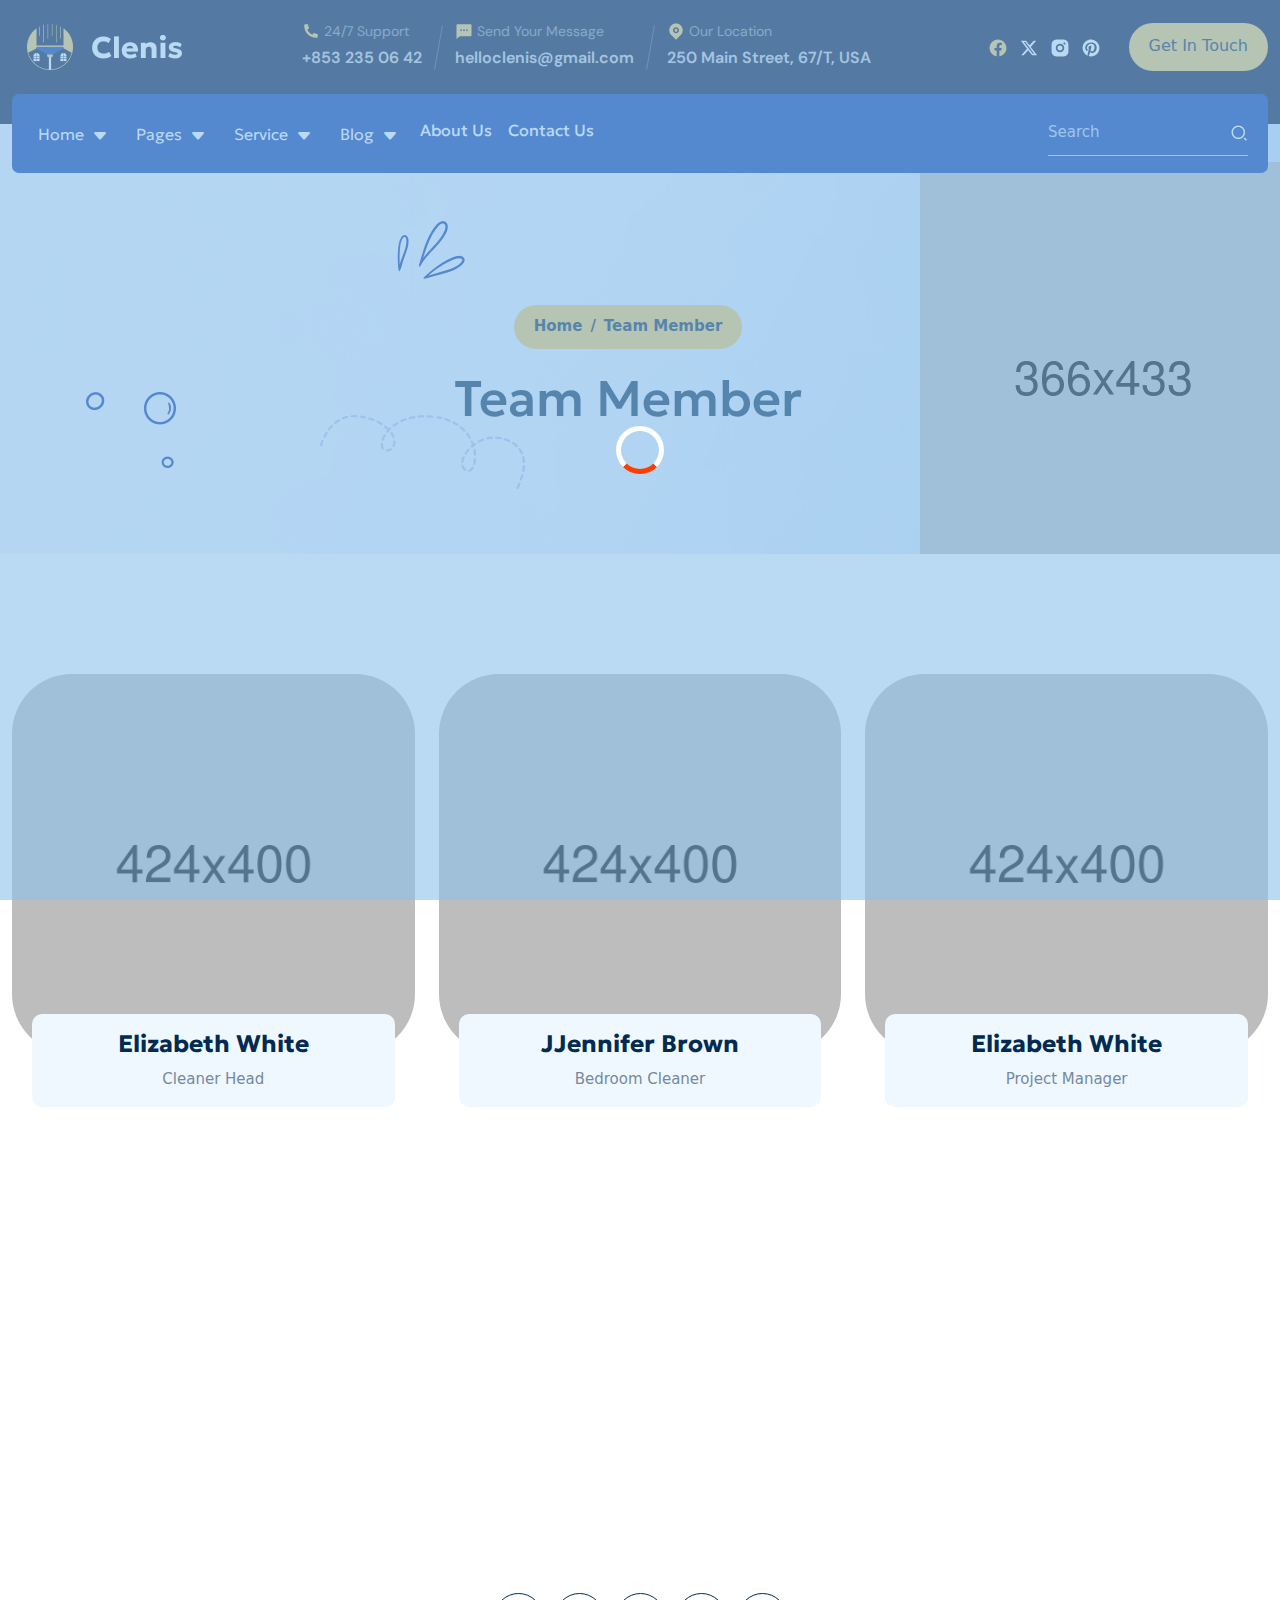
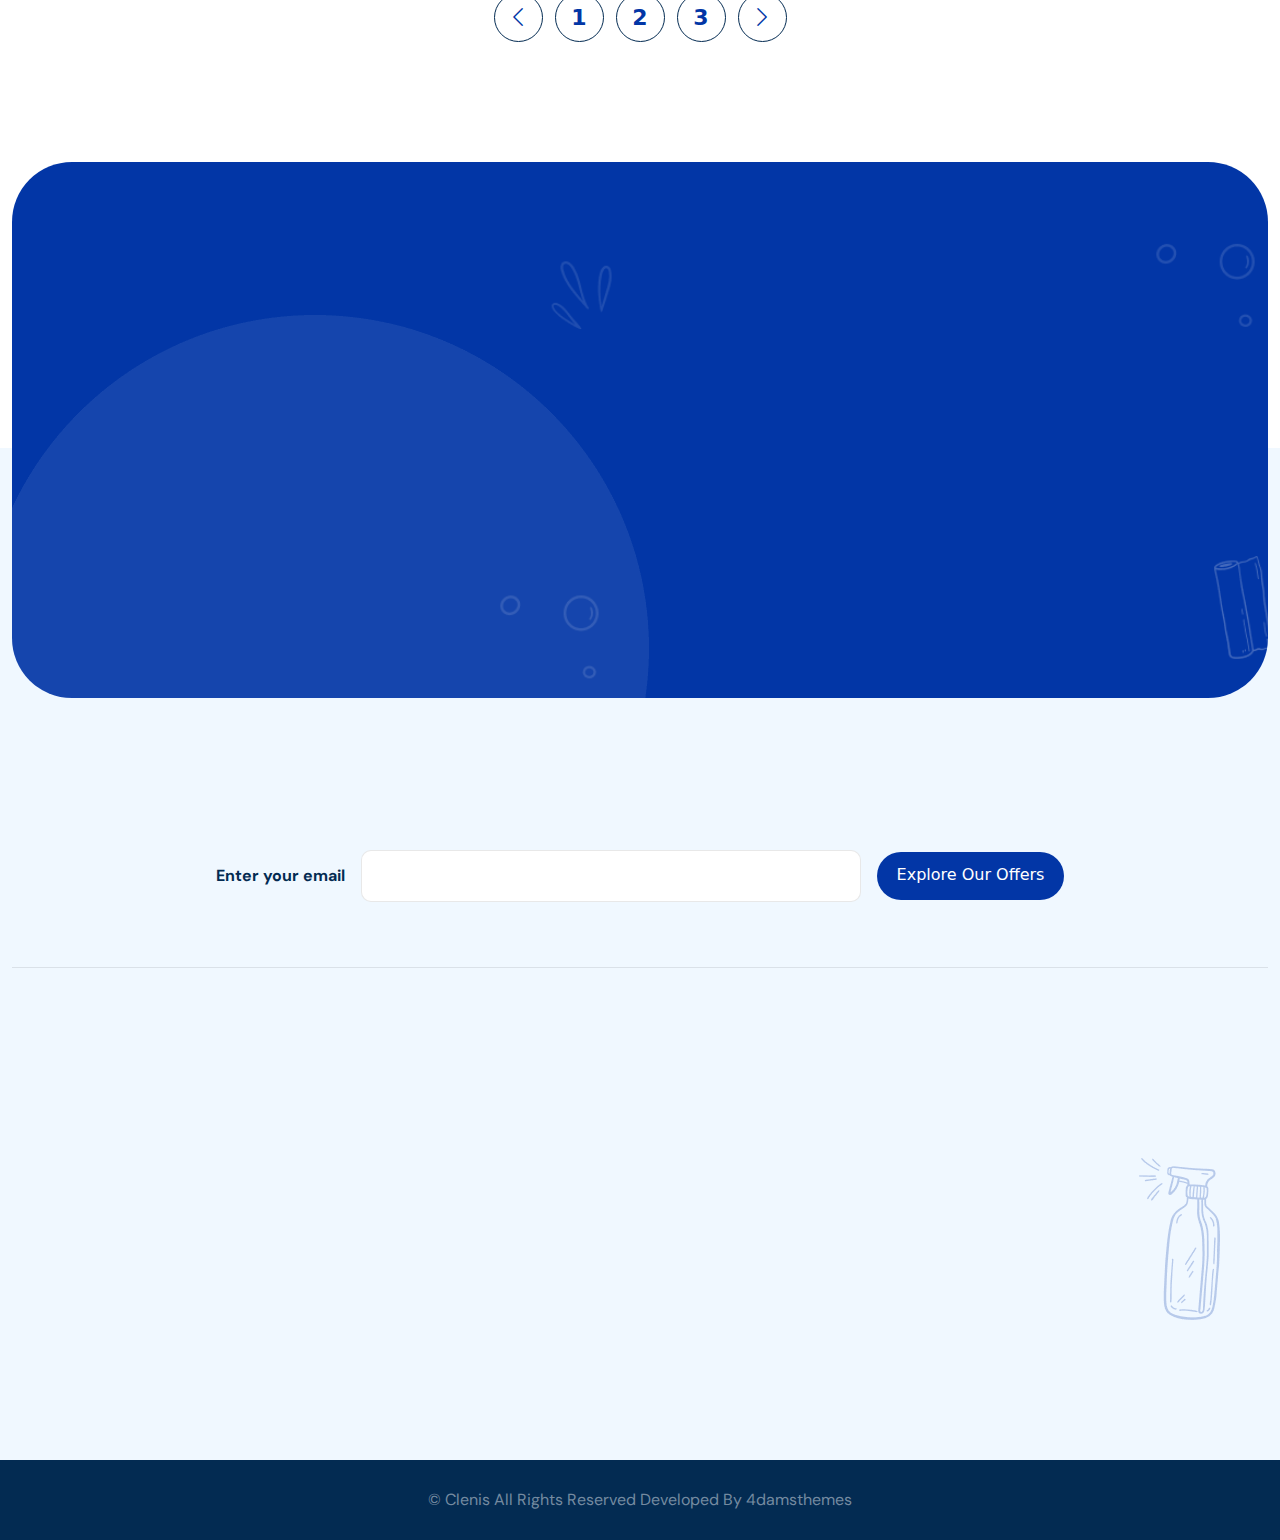
<file: Template_file/clenis/team.html>
<!DOCTYPE html>
<html lang="en">

<!--<< Header Area >>-->
<head>
   <!--<< Required meta tags >>-->
   <meta charset="UTF-8">
   <meta http-equiv="X-UA-Compatible" content="IE=edge">
   <meta name="viewport" content="width=device-width, initial-scale=1.0">
   <!--<< Title >>-->
   <title>Clenis - Cleaning HTML Template</title>
   <!--<< Favcion >>-->
   <link rel="shortcut icon" href="assets/images/logo/favicon.png">
   <!--<< Bootstrap min.css >>-->
   <link rel="stylesheet" href="assets/css/bootstrap.min.css">
   <!--<< Main.css >>-->
   <link rel="stylesheet" href="assets/css/main.css">
</head>

<!--<< Body Area >>-->
<body>

<!--<< Prealoder >>-->
<div class="preloaders">
   <span class="loader"></span>
</div>
<!--<< Prealoder >>-->

<button type="button" class="click__sidebar remove__click">
   <svg width="30" height="14" viewBox="0 0 30 14" fill="none" xmlns="http://www.w3.org/2000/svg">
      <line y1="1.25" x2="30" y2="1.25" stroke="black" stroke-width="1.5"/>
      <line x1="5" y1="7.25" x2="30" y2="7.25" stroke="black" stroke-width="1.5"/>
      <line x1="10" y1="13.25" x2="30" y2="13.25" stroke="black" stroke-width="1.5"/>
   </svg>                     
</button>

<!----//-main header menu-//-->
<section class="main-header-section">
   <!--<<  Sub Contact >>-->
   <div class="sub__contact d-none d-xl-block sub__contacttwo wow fadeInDown cus__nonesub" data-wow-duration="1.2s">
      <div class="container">
         <div class="sub__contact__wrapper">
            <div class="sub__contact-right position-relative">
               <div class="main__logo">
                  <a href="index.html" class="logo">
                     <img src="assets/images/logo/logo.png" alt="logo">
                  </a>
               </div>
            </div>
            <div class="sub__contact-left">
               <div class="sub__contac-item">
                  <a href="#0" class="d-flex mb-1 align-items-center gap-1">
                     <svg width="18" height="18" viewBox="0 0 18 18" fill="none" xmlns="http://www.w3.org/2000/svg">
                        <path d="M15.75 12.315V14.9671C15.75 15.3608 15.4456 15.6875 15.0529 15.7153C14.7248 15.7384 14.4572 15.75 14.25 15.75C7.62255 15.75 2.25 10.3774 2.25 3.75C2.25 3.54278 2.26159 3.27515 2.28476 2.94713C2.31253 2.55441 2.6392 2.25 3.03289 2.25H5.68508C5.87758 2.25 6.03882 2.39582 6.05815 2.58735C6.0755 2.7593 6.09163 2.89735 6.10655 3.00151C6.25826 4.06104 6.56815 5.06952 7.01152 6.00227C7.08269 6.15199 7.03628 6.33119 6.90139 6.42754L5.28266 7.58385C6.26814 9.88583 8.11417 11.7319 10.4162 12.7174L11.5703 11.1014C11.6679 10.9649 11.8492 10.918 12.0007 10.9899C12.9334 11.4329 13.9418 11.7425 15.0012 11.8938C15.1047 11.9087 15.2419 11.9246 15.4126 11.9419C15.6042 11.9612 15.75 12.1225 15.75 12.315Z" fill="#F3CB5F"/>
                     </svg>                        
                     <span class="address d-block">
                        24/7 Support
                     </span>
                  </a>
                  <a href="#0" class="textp">
                     +853 235 06 42
                  </a>
               </div>
               <div class="vline-s"></div>
               <div class="sub__contac-item">
                  <a href="#0" class="d-flex mb-1 align-items-center gap-1">
                     <svg width="18" height="18" viewBox="0 0 18 18" fill="none" xmlns="http://www.w3.org/2000/svg">
                        <path d="M4.84091 14.25L1.5 16.875V3C1.5 2.58579 1.83579 2.25 2.25 2.25H15.75C16.1642 2.25 16.5 2.58579 16.5 3V13.5C16.5 13.9142 16.1642 14.25 15.75 14.25H4.84091ZM5.25 7.5V9H6.75V7.5H5.25ZM8.25 7.5V9H9.75V7.5H8.25ZM11.25 7.5V9H12.75V7.5H11.25Z" fill="#F3CB5F"/>
                     </svg>                                             
                     <span class="address d-block">
                        Send Your Message
                     </span>
                  </a>
                  <a href="#0" class="textp">
                     helloclenis@gmail.com
                  </a>
               </div>
               <div class="vline-s"></div>
               <div class="sub__contac-item">
                  <a href="#0" class="d-flex mb-1 align-items-center gap-1">
                     <svg width="18" height="18" viewBox="0 0 18 18" fill="none" xmlns="http://www.w3.org/2000/svg">
                        <path d="M13.773 13.023L9 17.7959L4.22703 13.023C1.59099 10.3869 1.59099 6.11307 4.22703 3.47703C6.86307 0.84099 11.1369 0.84099 13.773 3.47703C16.409 6.11307 16.409 10.3869 13.773 13.023ZM9 11.25C10.6568 11.25 12 9.90683 12 8.25C12 6.59314 10.6568 5.25 9 5.25C7.34314 5.25 6 6.59314 6 8.25C6 9.90683 7.34314 11.25 9 11.25ZM9 9.75C8.17155 9.75 7.5 9.07845 7.5 8.25C7.5 7.42157 8.17155 6.75 9 6.75C9.82845 6.75 10.5 7.42157 10.5 8.25C10.5 9.07845 9.82845 9.75 9 9.75Z" fill="#F3CB5F"/>
                     </svg>                                             
                     <span class="address d-block">
                        Our Location
                     </span>
                  </a>
                  <span class="textp">
                     250 Main Street, 67/T, USA
                  </span>
               </div>
            </div>
            <div class="header-topright-soc">
               <ul class="d-flex socss align-items-center">
                  <li>
                     <a href="javascript:void(0)">
                        <svg width="18" height="18" viewBox="0 0 16 16" fill="none" xmlns="http://www.w3.org/2000/svg">
                           <path d="M8.00075 0.5C3.8586 0.5 0.500732 3.85786 0.500732 8C0.500732 11.7435 3.24337 14.8462 6.82887 15.4089V10.1679H4.92456V8H6.82887V6.34766C6.82887 4.46797 7.94855 3.42969 9.6617 3.42969C10.4823 3.42969 11.3406 3.57617 11.3406 3.57617V5.42188H10.3948C9.46317 5.42188 9.17262 6 9.17262 6.59315V8H11.2527L10.9202 10.1679H9.17262V15.4089C12.7581 14.8462 15.5007 11.7435 15.5007 8C15.5007 3.85786 12.1428 0.5 8.00075 0.5Z" fill="#F3CB5F"/>
                        </svg>                        
                     </a>
                  </li>
                  <li>
                     <a href="javascript:void(0)">
                        <svg width="18" height="18" viewBox="0 0 18 16" fill="none" xmlns="http://www.w3.org/2000/svg">
                           <path d="M13.6536 0.6875H16.1346L10.7144 6.8825L17.0909 15.3125H12.0981L8.1876 10.1997L3.71313 15.3125H1.23063L7.02813 8.68625L0.911133 0.6875H6.03063L9.56535 5.36075L13.6536 0.6875ZM12.7829 13.8275H14.1576L5.28363 2.0945H3.80838L12.7829 13.8275Z" fill="white"/>
                        </svg>                                                
                     </a>
                  </li>
                  <li>
                     <a href="javascript:void(0)">
                        <svg width="18" height="18" viewBox="0 0 16 16" fill="none" xmlns="http://www.w3.org/2000/svg">
                           <path d="M8.77107 0.500732C9.61512 0.502127 10.0428 0.50659 10.4124 0.517592L10.558 0.522355C10.7262 0.528332 10.8921 0.535833 11.0921 0.545208C11.8902 0.582078 12.4346 0.708332 12.9127 0.893957C13.407 1.08458 13.8246 1.34208 14.2414 1.75896C14.6577 2.17583 14.9152 2.59458 15.1065 3.08771C15.2914 3.5652 15.4177 4.1102 15.4552 4.90833C15.4641 5.10833 15.4713 5.27423 15.4773 5.44241L15.482 5.58797C15.4929 5.95754 15.498 6.38532 15.4995 7.22937L15.5001 7.78865C15.5002 7.85697 15.5002 7.92747 15.5002 8.00022L15.5001 8.2118L15.4997 8.77107C15.4983 9.61512 15.4938 10.0428 15.4828 10.4124L15.478 10.558C15.4721 10.7262 15.4646 10.8921 15.4552 11.0921C15.4183 11.8902 15.2914 12.4346 15.1065 12.9127C14.9158 13.407 14.6577 13.8246 14.2414 14.2414C13.8246 14.6577 13.4052 14.9152 12.9127 15.1065C12.4346 15.2914 11.8902 15.4177 11.0921 15.4552C10.8921 15.4641 10.7262 15.4713 10.558 15.4773L10.4124 15.482C10.0428 15.4929 9.61512 15.498 8.77107 15.4995L8.2118 15.5001C8.14347 15.5002 8.07297 15.5002 8.00022 15.5002L7.78865 15.5001L7.22937 15.4997C6.38532 15.4983 5.95754 15.4938 5.58797 15.4828L5.44241 15.478C5.27423 15.4721 5.10833 15.4646 4.90833 15.4552C4.1102 15.4183 3.56645 15.2914 3.08771 15.1065C2.59395 14.9158 2.17583 14.6577 1.75896 14.2414C1.34208 13.8246 1.08521 13.4052 0.893957 12.9127C0.708332 12.4346 0.582708 11.8902 0.545208 11.0921C0.536298 10.8921 0.52903 10.7262 0.523142 10.558L0.518425 10.4124C0.507452 10.0428 0.50245 9.61512 0.50083 8.77107L0.500732 7.22937C0.502127 6.38532 0.50659 5.95754 0.517592 5.58797L0.522355 5.44241C0.528332 5.27423 0.535833 5.10833 0.545208 4.90833C0.582078 4.10958 0.708332 3.56583 0.893957 3.08771C1.08458 2.59395 1.34208 2.17583 1.75896 1.75896C2.17583 1.34208 2.59458 1.08521 3.08771 0.893957C3.56583 0.708332 4.10958 0.582708 4.90833 0.545208C5.10833 0.536298 5.27423 0.52903 5.44241 0.523142L5.58797 0.518425C5.95754 0.507452 6.38532 0.50245 7.22937 0.50083L8.77107 0.500732ZM8.00022 4.25021C5.92803 4.25021 4.25021 5.92986 4.25021 8.00022C4.25021 10.0724 5.92986 11.7502 8.00022 11.7502C10.0724 11.7502 11.7502 10.0705 11.7502 8.00022C11.7502 5.92803 10.0705 4.25021 8.00022 4.25021ZM8.00022 5.75021C9.2429 5.75021 10.2502 6.75717 10.2502 8.00022C10.2502 9.2429 9.2432 10.2502 8.00022 10.2502C6.75755 10.2502 5.75021 9.2432 5.75021 8.00022C5.75021 6.75755 6.75717 5.75021 8.00022 5.75021ZM11.9377 3.12521C11.4207 3.12521 11.0002 3.54513 11.0002 4.06207C11.0002 4.579 11.4201 4.99958 11.9377 4.99958C12.4546 4.99958 12.8752 4.57965 12.8752 4.06207C12.8752 3.54513 12.4539 3.12455 11.9377 3.12521Z" fill="white"/>
                        </svg>                                            
                     </a>
                  </li>
                  <li>
                     <a href="javascript:void(0)">
                        <svg width="18" height="18" viewBox="0 0 16 16" fill="none" xmlns="http://www.w3.org/2000/svg">
                           <path d="M9.02877 0.570816C5.31884 0.0595113 1.80037 2.36379 0.785479 5.96942C-0.229413 9.57508 1.57033 13.3769 5.00203 14.8767C4.95698 14.3006 4.99801 13.721 5.12376 13.1571C5.26223 12.5281 6.09591 9.0599 6.09591 9.0599C5.92978 8.68798 5.8467 8.28425 5.85244 7.87693C5.85244 6.76318 6.49515 5.93221 7.29477 5.93221C7.5854 5.92789 7.86357 6.05021 8.05685 6.26736C8.25012 6.48451 8.33945 6.77503 8.3015 7.06325C8.3015 7.7384 7.8677 8.75983 7.6421 9.71773C7.55105 10.0742 7.63482 10.4527 7.86777 10.7375C8.10072 11.0222 8.45517 11.1792 8.82252 11.1604C10.2458 11.1604 11.2006 9.33688 11.2006 7.18445C11.2006 5.53404 10.1073 4.29913 8.09322 4.29913C7.1195 4.26148 6.17291 4.6247 5.47417 5.30407C4.77543 5.98345 4.38563 6.91963 4.39567 7.89425C4.37422 8.42915 4.54674 8.95378 4.88145 9.37153C5.01021 9.4673 5.05989 9.63688 5.00319 9.78703C4.96857 9.92548 4.88145 10.2544 4.84683 10.3756C4.83224 10.4585 4.77919 10.5296 4.70387 10.5671C4.62855 10.6047 4.53988 10.6043 4.4649 10.5661C3.42642 10.1506 2.93718 9.00793 2.93718 7.70383C2.93718 5.56867 4.72568 3.01228 8.3027 3.01228C11.1498 3.01228 13.0422 5.09548 13.0422 7.3229C13.0422 10.2544 11.4101 12.4588 8.99735 12.4588C8.26445 12.4821 7.57047 12.1296 7.15692 11.524C7.15692 11.524 6.72305 13.261 6.63762 13.5898C6.46326 14.1574 6.20584 14.6961 5.87379 15.1883C6.56577 15.3982 7.28532 15.5033 8.00847 15.5C9.9977 15.5013 11.9058 14.7113 13.3122 13.304C14.7185 11.8968 15.5074 9.9878 15.5052 7.99813C15.503 4.2523 12.7387 1.08212 9.02877 0.570816Z" fill="white"/>
                        </svg>                                              
                     </a>
                  </li>
               </ul>
               <a href="contact.html" class="cmn--btn cmn-alt2">
                  <span>
                     Get In Touch
                  </span>
               </a>
            </div>
         </div>
      </div>
   </div>
   <!--<<  Sub Contact >>-->
   <!-- header-section start -->
   <div class="main-headerwrap">
      <div class="container">
         <div class="main-navbar">
            <nav class="navbar-custom">
                <div class="d-flex align-items-center justify-content-between">
                    <a href="index.html" class="nav-brand d-block d-lg-none">
                        <img class="d-none d-md-block" src="assets/images/logo/logo.png" alt="logo">
                        <img class="d-block d-md-none" src="assets/images/logo/logo.png" alt="logo">
                    </a>
                    <div class="d-flex gap-4">
                        <div class="search-button-head d-lg-none">
                           <a href="#search">
                              <i class="bi bi-search fz-20 text-white"></i>
                           </a>
                        </div>
                        <!-- <div class="switch-wrapper-top d-flex d-lg-none"></div> -->
                        <button class="navbar-toggle-btn d-block d-lg-none" type="button">
                            <span></span>
                            <span></span>
                            <span></span>
                            <span></span>
                        </button>
                    </div>
                </div>
                <div class="navbar-toggle-item">
                    <div class="d-flex gap-5 flex-column flex-lg-row align-items-start align-items-lg-center justify-content-between mt-4 mt-lg-0">
                        <a href="index.html" class="navbar-brand d-lg-block d-none d-xl-none">
                            <img src="assets/images/logo/logo.png" alt="logo">
                        </a>
                        <ul class="custom-nav d-lg-flex d-grid">
                            <li class="menu-item position-relative">
                                <button class="position-relative d-flex align-items-center gap-2">
                                    Home
                                    <i class="bi bi-caret-down-fill"></i>
                                </button>
                                <ul class="sub-menu home-scroolls ">
                                    <li class="menu-link">
                                        <a href="index.html" >Home One</a>
                                    </li>
                                    <li class="menu-link">
                                        <a href="index-2.html" >Home Two</a>
                                    </li>
                                </ul>
                            </li>
                            <li class="menu-item position-relative">
                              <button class="position-relative d-flex align-items-center gap-2">
                                 Pages
                                 <i class="bi bi-caret-down-fill"></i>
                             </button>
                              <ul class="sub-menu home-scroolls ">
                                  <li class="menu-link">
                                      <a href="project.html" >Project</a>
                                  </li>
                                  <li class="menu-link">
                                      <a href="project-details.html" >Project Details</a>
                                  </li>
                                  <li class="menu-link">
                                      <a href="pricing.html" >Pricing</a>
                                  </li>
                                  <li class="menu-link">
                                    <a href="team.html" >Team</a>
                                </li>
                                <li class="menu-link">
                                    <a href="team-details.html" >Team Details</a>
                                 </li>
                                 <li class="menu-link">
                                    <a href="faq.html" >Faqs</a>
                                 </li>
                                 <li class="menu-link">
                                    <a href="contact.html" >Contact</a>
                                 </li>
                              </ul>
                          </li>
                           <li class="menu-item position-relative">
                              <button class="position-relative d-flex align-items-center gap-2">
                                 Service
                                 <i class="bi bi-caret-down-fill"></i>
                             </button>
                              <ul class="sub-menu home-scroolls ">
                                 <li class="menu-link">
                                    <a href="service.html" >Service</a>
                                 </li>
                                 <li class="menu-link">
                                    <a href="service-details.html" >Service Details</a>
                                 </li>
                              </ul>
                           </li>
                           <li class="menu-item position-relative">
                              <button class="position-relative d-flex align-items-center gap-2">
                                 Blog
                                 <i class="bi bi-caret-down-fill"></i>
                             </button>
                              <ul class="sub-menu home-scroolls ">
                                  <li class="menu-link">
                                      <a href="blog.html" >Blog</a>
                                  </li>
                                  <li class="menu-link">
                                      <a href="blog-details.html" >Blog Details</a>
                                  </li>
                              </ul>
                          </li>
                            <li class="menu-item itembg__1 position-relative">
                                <a href="about.html" class="fw_500">
                                    About us
                                </a>
                            </li>
                            <li class="menu-item itembg__1 position-relative">
                                <a href="contact.html" class="fw_500">
                                    Contact Us
                                </a>
                            </li>
                        </ul>
                        <div class="search-bars-menu d-none d-lg-block">
                           <form action="#">
                              <input type="text" placeholder="Search">
                              <svg width="20" height="20" viewBox="0 0 20 20" fill="none" xmlns="http://www.w3.org/2000/svg">
                                 <path d="M9.16663 1.66666C13.3066 1.66666 16.6666 5.02666 16.6666 9.16666C16.6666 13.3067 13.3066 16.6667 9.16663 16.6667C5.02663 16.6667 1.66663 13.3067 1.66663 9.16666C1.66663 5.02666 5.02663 1.66666 9.16663 1.66666ZM9.16663 15C12.3895 15 15 12.3896 15 9.16666C15 5.94375 12.3895 3.33333 9.16663 3.33333C5.94371 3.33333 3.33329 5.94375 3.33329 9.16666C3.33329 12.3896 5.94371 15 9.16663 15ZM16.2377 15.0592L18.5947 17.4162L17.4162 18.5947L15.0592 16.2377L16.2377 15.0592Z" fill="white"/>
                              </svg>                                 
                           </form>
                        </div>
                    </div>
                </div>
            </nav>
         </div>
      </div>
   </div>
</section>
<!----//-main header menu-//-->

<!----//-banner V-1-//-->
<section class="banner-breadcrumnd overflow-hidden">
   <div class="container">
      <div class="breadcrumnd-wrapper position-relative">
         <div class="bread-man">
            <img src="assets/images/about/bread-man.png" alt="img">
         </div>
         <div class="row align-items-center justify-content-between">
            <div class="breadcrumnd-content text-center">
               <div class="about-content-head2">
                  <div class="cmn-section-title">
                     <div class="breadcrumb-bg wow fadeInUp" data-wow-delay="1.5"> 
                        <ul class="breads">
                           <li>
                              <a href="index.html">
                                 Home 
                              </a>
                           </li>
                           <li>
                              / 
                           </li>
                           <li>
                              Team Member
                           </li>
                        </ul>
                     </div>
                     <h2 class="title mb-0 wow fadeInDown" data-wow-delay="1.5">
                        Team Member
                     </h2>
                  </div>
               </div>
            </div>
         </div>
      </div>
   </div>
   <img src="assets/images/icon/working-ball.png" alt="img" class="working-ball">
   <img src="assets/images/icon/fl-right.png" alt="img" class="working-fl">
   <img src="assets/images/about/arrow-rotate.png" alt="img" class="working-arrow">
</section>
<!----//-banner V-1-//-->

<!--<<  Classic Team section >>-->
<section class="team-section pt-120 pb-120">
   <div class="container">
      <div class="row g-4">
         <div class="col-lg-4 col-md-6 col-sm-6 wow fadeInUp" data-wow-delay="0.4s">
            <div class="team-classis-item text-center">
               <div class="thumb">
                  <img src="assets/images/blog/ct1.png" alt="img">
               </div>
               <div class="content">
                  <h3>
                     <a href="team-details.html" class="title">
                        Elizabeth White
                     </a>
                  </h3>
                  <span class="pra">
                     Cleaner Head
                  </span>
               </div>
            </div>
         </div>
         <div class="col-lg-4 col-md-6 col-sm-6 wow fadeInUp" data-wow-delay="0.4s">
            <div class="team-classis-item text-center">
               <div class="thumb">
                  <img src="assets/images/blog/ct2.png" alt="img">
               </div>
               <div class="content">
                  <h3>
                     <a href="team-details.html" class="title">
                        JJennifer Brown
                     </a>
                  </h3>
                  <span class="pra">
                     Bedroom Cleaner
                  </span>
               </div>
            </div>
         </div>
         <div class="col-lg-4 col-md-6 col-sm-6 wow fadeInUp" data-wow-delay="0.4s">
            <div class="team-classis-item text-center">
               <div class="thumb">
                  <img src="assets/images/blog/ct3.png" alt="img">
               </div>
               <div class="content">
                  <h3>
                     <a href="team-details.html" class="title">
                        Elizabeth White
                     </a>
                  </h3>
                  <span class="pra">
                     Project Manager
                  </span>
               </div>
            </div>
         </div>
         <div class="col-lg-4 col-md-6 col-sm-6 wow fadeInUp" data-wow-delay="0.4s">
            <div class="team-classis-item text-center">
               <div class="thumb">
                  <img src="assets/images/blog/team4.png" alt="img">
               </div>
               <div class="content">
                  <h3>
                     <a href="team-details.html" class="title">
                        Laura Martinez
                     </a>
                  </h3>
                  <span class="pra">
                     Helping Manager
                  </span>
               </div>
            </div>
         </div>
         <div class="col-lg-4 col-md-6 col-sm-6 wow fadeInUp" data-wow-delay="0.4s">
            <div class="team-classis-item text-center">
               <div class="thumb">
                  <img src="assets/images/blog/team5.png" alt="img">
               </div>
               <div class="content">
                  <h3>
                     <a href="team-details.html" class="title">
                        Michael Anderson
                     </a>
                  </h3>
                  <span class="pra">
                     Window Cleaner
                  </span>
               </div>
            </div>
         </div>
         <div class="col-lg-4 col-md-6 col-sm-6 wow fadeInUp" data-wow-delay="0.4s">
            <div class="team-classis-item text-center">
               <div class="thumb">
                  <img src="assets/images/blog/team6.png" alt="img">
               </div>
               <div class="content">
                  <h3>
                     <a href="team-details.html" class="title">
                        Robert Taylor
                     </a>
                  </h3>
                  <span class="pra">
                     CET at Clenis
                  </span>
               </div>
            </div>
         </div>
      </div>
      <ul class="pagination justify-content-center text-center mt-space50">
         <li>
            <a href="javascript:void(0)">
               <i class="bi bi-chevron-left"></i>
            </a>
         </li>  
         <li>
            <a href="javascript:void(0)">
               1
            </a>
         </li>
         <li>
            <a href="javascript:void(0)">
               2
            </a>
         </li>
         <li>
            <a href="javascript:void(0)">
               3
            </a>
         </li>
         <li>
            <a href="javascript:void(0)">
               <i class="bi bi-chevron-right"></i>
            </a>
         </li>  
      </ul>
   </div>
</section>
<!--<<  Classic Team section >>-->

<!--<<  Apointment section >>-->
<section class="apointemt-section">
   <div class="container">
      <div class="apintment-wrapper position-relative">
         <div class="row align-items-center">
            <div class="col-lg-6 order-1 order-lg-0 wow fadeInDown" data-wow-delay="0.5s">
               <div class="apointment-thumb position-relative">
                  <img src="assets/images/about/ask-wman.png" alt="img">
               </div>
            </div>
            <div class="col-lg-6">
               <div class="cmn-section-title apointment-content">
                  <a href="contact.html" class="cmn--btn cmn-alt1 cmn-apint wow fadeInUp" data-wow-delay="0.4s">
                     <span>
                        Book A Appointment
                     </span>
                  </a>
                  <h2 class="text-white wow fadeInDown" data-wow-delay="0.5s">
                     Request a free cleaning quote today
                  </h2>
                  <p class="pra1 wow fadeInUp" data-wow-delay="0.6s">
                     We love help you get your clothes fresh and clean so we here for you 24/7 for any question, concern or suggestion.
                  </p>
                  <a href="contact.html" class="cmn--btn cmn-alt2 wow fadeInDown" data-wow-delay="0.7s">
                     <span>
                        Book A Appointment
                     </span>
                  </a>
               </div>
            </div>
         </div>
         <span class="foo-shape">
            <img src="assets/images/footer/f-shape.png" alt="img">
         </span>
      </div>
   </div>
</section>
<!--<<  Apointment section >>-->

<!--<<  Footer v-1 >>-->
<footer class="footer__section position-relative">
   <div class="container">
      <div class="newsletter-section">
         <h3 class="title subcribe-title wow fadeInDown" data-wow-delay="0.4s">
            Subscribe to Our Newsletter
         </h3>
         <form action="#">
            <span class="fz-16 title d-block fw-700 prafont">
               Enter your email
            </span>
            <input type="text">
            <button type="button" class="cmn--btn">
               <span>
                  Explore Our Offers
               </span>
            </button>
         </form>
      </div>
      <div class="footer__top pb-120">
         <div class="row g-4">
            <div class="col-xl-4 col-lg-3 col-md-5 col-sm-6 wow fadeInUp" data-wow-duration="2.1s">
               <div class="footer__item">
                  <a href="index.html" class="footer-logo">
                     <img src="assets/images/logo/logo-black.png" alt="img">
                  </a>
                  <p class="prag">
                     With a rich history spanning decades, our club has become a symbol of excellence in the golfing community. offers a challenging yet rewarding game play.
                  </p>
                  <ul class="footer-social d-flex align-items-center">
                     <li>
                        <a href="#">
                           <svg width="24" height="24" viewBox="0 0 24 24" fill="none" xmlns="http://www.w3.org/2000/svg">
                              <path d="M9.69771 13.2478C9.62571 13.2478 8.04171 13.2478 7.32171 13.2478C6.93771 13.2478 6.81771 13.1038 6.81771 12.7438C6.81771 11.7838 6.81771 10.7998 6.81771 9.83983C6.81771 9.45583 6.96171 9.33583 7.32171 9.33583H9.69771C9.69771 9.26383 9.69771 7.87183 9.69771 7.22383C9.69771 6.26383 9.86571 5.35183 10.3457 4.51183C10.8497 3.64783 11.5697 3.07183 12.4817 2.73583C13.0817 2.51983 13.6817 2.42383 14.3297 2.42383H16.6817C17.0177 2.42383 17.1617 2.56783 17.1617 2.90383V5.63983C17.1617 5.97583 17.0177 6.11983 16.6817 6.11983C16.0337 6.11983 15.3857 6.11983 14.7377 6.14383C14.0897 6.14383 13.7537 6.45583 13.7537 7.12783C13.7297 7.84783 13.7537 8.54383 13.7537 9.28783H16.5377C16.9217 9.28783 17.0657 9.43183 17.0657 9.81583V12.7198C17.0657 13.1038 16.9457 13.2238 16.5377 13.2238C15.6737 13.2238 13.8257 13.2238 13.7537 13.2238V21.0478C13.7537 21.4558 13.6337 21.5998 13.2017 21.5998C12.1937 21.5998 11.2097 21.5998 10.2017 21.5998C9.84171 21.5998 9.69771 21.4558 9.69771 21.0958C9.69771 18.5758 9.69771 13.3198 9.69771 13.2478Z" fill="#0236A6"/>
                           </svg>                              
                        </a>
                     </li>
                     <li>
                        <a href="#0">
                           <svg width="25" height="24" viewBox="0 0 25 24" fill="none" xmlns="http://www.w3.org/2000/svg">
                              <path d="M18.8571 0H6.85714C3.49714 0 0.857143 2.64 0.857143 6V18C0.857143 21.36 3.49714 24 6.85714 24H18.8571C22.2171 24 24.8571 21.36 24.8571 18V6C24.8571 2.64 22.2171 0 18.8571 0ZM22.4571 18C22.4571 20.04 20.8971 21.6 18.8571 21.6H6.85714C4.81714 21.6 3.25714 20.04 3.25714 18V6C3.25714 3.96 4.81714 2.4 6.85714 2.4H18.8571C20.8971 2.4 22.4571 3.96 22.4571 6V18Z" fill="#032B52"/>
                              <path d="M12.8571 6C9.49714 6 6.85714 8.64 6.85714 12C6.85714 15.36 9.49714 18 12.8571 18C16.2171 18 18.8571 15.36 18.8571 12C18.8571 8.64 16.2171 6 12.8571 6ZM12.8571 15.6C10.8171 15.6 9.25714 14.04 9.25714 12C9.25714 9.96 10.8171 8.4 12.8571 8.4C14.8971 8.4 16.4571 9.96 16.4571 12C16.4571 14.04 14.8971 15.6 12.8571 15.6Z" fill="#032B52"/>
                              <path d="M18.8566 7.1998C19.5194 7.1998 20.0566 6.66255 20.0566 5.9998C20.0566 5.33706 19.5194 4.7998 18.8566 4.7998C18.1939 4.7998 17.6566 5.33706 17.6566 5.9998C17.6566 6.66255 18.1939 7.1998 18.8566 7.1998Z" fill="#032B52"/>
                           </svg>                              
                        </a>
                     </li>
                     <li>
                        <a href="#0">
                           <svg width="23" height="20" viewBox="0 0 23 20" fill="none" xmlns="http://www.w3.org/2000/svg">
                              <path d="M17.9178 0.25H21.2258L13.9988 8.51L22.5008 19.75H15.8438L10.6298 12.933L4.66383 19.75H1.35383L9.08383 10.915L0.927826 0.25H7.75383L12.4668 6.481L17.9178 0.25ZM16.7568 17.77H18.5898L6.75783 2.126H4.79083L16.7568 17.77Z" fill="#032B52"/>
                           </svg>                                                       
                        </a>
                     </li>
                  </ul>
               </div>
            </div>
            <div class="col-xl-2 col-lg-2 col-md-4 col-sm-6 wow fadeInUp" data-wow-duration="2.3s">
               <div class="footer__item">
                  <h4 class="footer__title">
                     Quick Links
                  </h4>
                  <ul class="clink">
                     <li>
                       <a href="about.html">
                           About Us
                       </a>
                     </li>
                     <li>
                        <a href="contact.html">
                           Contact Us
                        </a>
                      </li>
                      <li>
                        <a href="team.html">
                           Our Members
                        </a>
                      </li>
                      <li>
                        <a href="service.html">
                           Services
                        </a>
                      </li>
                      <li>
                        <a href="faq.html">
                           FAQ’s
                        </a>
                      </li>
                  </ul>
               </div>
            </div>
            <div class="col-xl-2 col-lg-2 col-md-3 col-sm-6 wow fadeInUp" data-wow-duration="2.3s">
               <div class="footer__item">
                  <h4 class="footer__title">
                     Services
                  </h4>
                  <ul class="clink">
                     <li>
                       <a href="project.html">
                        Home Cleaning
                       </a>
                     </li>
                     <li>
                        <a href="service.html">
                           Office Cleaning
                        </a>
                      </li>
                      <li>
                        <a href="service.html">
                           Kitchen Cleaning
                        </a>
                      </li>
                      <li>
                        <a href="project.html">
                           Floor Cleaning
                        </a>
                      </li>
                      <li>
                        <a href="service.html">
                           Car Cleaning
                        </a>
                      </li>
                  </ul>
               </div>
            </div>
            <div class="col-xl-2 col-lg-2 col-md-6 col-sm-6 wow fadeInUp" data-wow-duration="2.3s">
               <div class="footer__item">
                  <h4 class="footer__title">
                     Company
                  </h4>
                  <ul class="clink">
                     <li>
                       <a href="#0">
                        Terms & Condition
                       </a>
                     </li>
                     <li>
                        <a href="faq.html">
                           Our History
                        </a>
                      </li>
                      <li>
                        <a href="#0">
                           Our Gallery
                        </a>
                      </li>
                      <li>
                        <a href="#0">
                           Privacy Policy
                        </a>
                      </li>
                      <li>
                        <a href="#0">
                           Testimonial
                        </a>
                      </li>
                  </ul>
               </div>
            </div>
            <div class="col-xl-2 col-lg-3 col-md-6 col-sm-6 wow fadeInUp" data-wow-duration="2.2s">
               <div class="footer__item">
                  <h5 class="footer__title">
                     Our Contact
                  </h5>
                  <ul class="get__touch">
                     <li>
                        <svg width="16" height="15" viewBox="0 0 16 15" fill="none" xmlns="http://www.w3.org/2000/svg">
                           <path d="M3.84091 12.25L0.5 14.875V1C0.5 0.58579 0.83579 0.25 1.25 0.25H14.75C15.1642 0.25 15.5 0.58579 15.5 1V11.5C15.5 11.9142 15.1642 12.25 14.75 12.25H3.84091ZM3.32211 10.75H14V1.75H2V11.7888L3.32211 10.75ZM7.25 5.5H8.75V7H7.25V5.5ZM4.25 5.5H5.75V7H4.25V5.5ZM10.25 5.5H11.75V7H10.25V5.5Z" fill="#2295FF"/>
                        </svg>                           
                        <a href="mailto:helloclenis@gmail.com">
                           helloclenis@gmail.com  
                        </a>                        
                     </li>
                     <li>
                        <svg width="14" height="14" viewBox="0 0 14 14" fill="none" xmlns="http://www.w3.org/2000/svg">
                           <path d="M5.02417 6.01158C5.7265 7.2466 6.7534 8.2735 7.98842 8.9758L8.6518 8.04708C8.87238 7.73838 9.2887 7.64297 9.6217 7.82485C10.6768 8.40123 11.8428 8.75148 13.0592 8.84778C13.4492 8.87868 13.75 9.20417 13.75 9.59545V12.9426C13.75 13.3271 13.4591 13.6493 13.0766 13.6886C12.6792 13.7295 12.2783 13.75 11.875 13.75C5.45469 13.75 0.25 8.5453 0.25 2.125C0.25 1.7217 0.270565 1.32078 0.311418 0.92332C0.350725 0.540812 0.672955 0.25 1.05749 0.25H4.40456C4.79583 0.25 5.12135 0.55078 5.15222 0.940817C5.2485 2.15716 5.59877 3.32323 6.17515 4.37833C6.35703 4.7113 6.26162 5.12766 5.95292 5.34818L5.02417 6.01158ZM3.13319 5.5189L4.55815 4.50107C4.1541 3.62885 3.87721 2.70387 3.73545 1.75H1.7568C1.75227 1.87474 1.75 1.99975 1.75 2.125C1.75 7.71685 6.28315 12.25 11.875 12.25C12.0002 12.25 12.1253 12.2478 12.25 12.2432V10.2645C11.2962 10.1228 10.3712 9.84587 9.49892 9.44185L8.4811 10.8668C8.06935 10.7069 7.6717 10.5186 7.29055 10.3046L7.24697 10.2797C5.77728 9.44402 4.55601 8.22272 3.72025 6.75303L3.69545 6.70945C3.48137 6.3283 3.29316 5.93065 3.13319 5.5189Z" fill="#2295FF"/>
                        </svg>                                                      
                        <a href="tel:+48 74326 02396  ">
                           +48 74326 02396  
                        </a>                        
                     </li>
                     <li>
                        <svg width="14" height="14" viewBox="0 0 14 14" fill="none" xmlns="http://www.w3.org/2000/svg">
                           <path d="M5.02417 6.01158C5.7265 7.2466 6.7534 8.2735 7.98842 8.9758L8.6518 8.04708C8.87238 7.73838 9.2887 7.64297 9.6217 7.82485C10.6768 8.40123 11.8428 8.75148 13.0592 8.84778C13.4492 8.87868 13.75 9.20417 13.75 9.59545V12.9426C13.75 13.3271 13.4591 13.6493 13.0766 13.6886C12.6792 13.7295 12.2783 13.75 11.875 13.75C5.45469 13.75 0.25 8.5453 0.25 2.125C0.25 1.7217 0.270565 1.32078 0.311418 0.92332C0.350725 0.540812 0.672955 0.25 1.05749 0.25H4.40456C4.79583 0.25 5.12135 0.55078 5.15222 0.940817C5.2485 2.15716 5.59877 3.32323 6.17515 4.37833C6.35703 4.7113 6.26162 5.12766 5.95292 5.34818L5.02417 6.01158ZM3.13319 5.5189L4.55815 4.50107C4.1541 3.62885 3.87721 2.70387 3.73545 1.75H1.7568C1.75227 1.87474 1.75 1.99975 1.75 2.125C1.75 7.71685 6.28315 12.25 11.875 12.25C12.0002 12.25 12.1253 12.2478 12.25 12.2432V10.2645C11.2962 10.1228 10.3712 9.84587 9.49892 9.44185L8.4811 10.8668C8.06935 10.7069 7.6717 10.5186 7.29055 10.3046L7.24697 10.2797C5.77728 9.44402 4.55601 8.22272 3.72025 6.75303L3.69545 6.70945C3.48137 6.3283 3.29316 5.93065 3.13319 5.5189Z" fill="#2295FF"/>
                        </svg>                           
                        <a href="tel:+48 64453 96533">
                           +48 64453 96533
                        </a>                        
                     </li>
                     <li>
                        <svg width="16" height="16" viewBox="0 0 16 16" fill="none" xmlns="http://www.w3.org/2000/svg">
                           <path d="M5.75 0.75V2.25H10.25V0.75H11.75V2.25H14.75C15.1642 2.25 15.5 2.58579 15.5 3V15C15.5 15.4142 15.1642 15.75 14.75 15.75H1.25C0.83579 15.75 0.5 15.4142 0.5 15V3C0.5 2.58579 0.83579 2.25 1.25 2.25H4.25V0.75H5.75ZM14 8.25H2V14.25H14V8.25ZM4.25 3.75H2V6.75H14V3.75H11.75V5.25H10.25V3.75H5.75V5.25H4.25V3.75Z" fill="#2295FF"/>
                        </svg>                                                      
                        <span>
                           Mon - Fri 12:00 - 18:00  
                        </span>                        
                     </li>
                     <li>
                        <svg width="14" height="17" viewBox="0 0 14 17" fill="none" xmlns="http://www.w3.org/2000/svg">
                           <path d="M7 14.6746L10.7123 10.9623C12.7625 8.91208 12.7625 5.58794 10.7123 3.53769C8.66208 1.48744 5.33794 1.48744 3.28769 3.53769C1.23744 5.58794 1.23744 8.91208 3.28769 10.9623L7 14.6746ZM7 16.7959L2.22703 12.023C-0.40901 9.3869 -0.40901 5.11307 2.22703 2.47703C4.86307 -0.15901 9.1369 -0.15901 11.773 2.47703C14.409 5.11307 14.409 9.3869 11.773 12.023L7 16.7959ZM7 8.75C7.82845 8.75 8.5 8.07845 8.5 7.25C8.5 6.42157 7.82845 5.75 7 5.75C6.17155 5.75 5.5 6.42157 5.5 7.25C5.5 8.07845 6.17155 8.75 7 8.75ZM7 10.25C5.34314 10.25 4 8.90683 4 7.25C4 5.59314 5.34314 4.25 7 4.25C8.65683 4.25 10 5.59314 10 7.25C10 8.90683 8.65683 10.25 7 10.25Z" fill="#2295FF"/>
                        </svg>                                                      
                        <span>
                           Hilton, TY56/90 NY, USA
                        </span>                        
                     </li>
                  </ul>
               </div>
            </div>
         </div>
      </div>
   </div>
   <div class="footer__bottom">
      <p>
         &copy; Clenis All Rights Reserved Developed By <a href="index.html">4damsthemes</a>
      </p>
   </div>
   <img src="assets/images/footer/footer-spra.png" alt="img" class="footer-spara">
   <img src="assets/images/icon/working-ball.png" alt="img" class="footer-working">
</footer>
<!--<<  Footer v-1 >>-->


<!--<<  sub side bar custom >>-->
<div class="subside__barmenu sub__contact">
   <div class="remove__click d-flex justify-content-center align-items-center">
      <i class="bi bi-x-lg"></i>
   </div>
   <div class="sub__contact__wrapper d-grid">
      <a href="index.html" class="side-logo">
         <img src="assets/images/logo/logo.png" alt="img">
      </a>
      <p>
         We help them achieve their business goals It is a long established will be distracted by readable content while looking at the layout of a page. The thing about using Lorem Epsom is that it has a more or less normal distribution of characters.
      </p>
      <div class="sub__contact-left d-grid">
         <div class="sub__contac-item">
            <a href="#0" class="d-flex mb-1 align-items-center gap-1">
               <svg width="18" height="18" viewBox="0 0 18 18" fill="none" xmlns="http://www.w3.org/2000/svg">
                  <path d="M15.75 12.315V14.9671C15.75 15.3608 15.4456 15.6875 15.0529 15.7153C14.7248 15.7384 14.4572 15.75 14.25 15.75C7.62255 15.75 2.25 10.3774 2.25 3.75C2.25 3.54278 2.26159 3.27515 2.28476 2.94713C2.31253 2.55441 2.6392 2.25 3.03289 2.25H5.68508C5.87758 2.25 6.03882 2.39582 6.05815 2.58735C6.0755 2.7593 6.09163 2.89735 6.10655 3.00151C6.25826 4.06104 6.56815 5.06952 7.01152 6.00227C7.08269 6.15199 7.03628 6.33119 6.90139 6.42754L5.28266 7.58385C6.26814 9.88583 8.11417 11.7319 10.4162 12.7174L11.5703 11.1014C11.6679 10.9649 11.8492 10.918 12.0007 10.9899C12.9334 11.4329 13.9418 11.7425 15.0012 11.8938C15.1047 11.9087 15.2419 11.9246 15.4126 11.9419C15.6042 11.9612 15.75 12.1225 15.75 12.315Z" fill="#F3CB5F"/>
               </svg>                        
               <span class="address d-block">
                  24/7 Support
               </span>
            </a>
            <a href="#0" class="textp">
               +853 235 06 42
            </a>
         </div>
         <div class="vline-s"></div>
         <div class="sub__contac-item">
            <a href="#0" class="d-flex mb-1 align-items-center gap-1">
               <svg width="18" height="18" viewBox="0 0 18 18" fill="none" xmlns="http://www.w3.org/2000/svg">
                  <path d="M4.84091 14.25L1.5 16.875V3C1.5 2.58579 1.83579 2.25 2.25 2.25H15.75C16.1642 2.25 16.5 2.58579 16.5 3V13.5C16.5 13.9142 16.1642 14.25 15.75 14.25H4.84091ZM5.25 7.5V9H6.75V7.5H5.25ZM8.25 7.5V9H9.75V7.5H8.25ZM11.25 7.5V9H12.75V7.5H11.25Z" fill="#F3CB5F"/>
               </svg>                                             
               <span class="address d-block">
                  Send Your Message
               </span>
            </a>
            <a href="#0" class="textp">
               helloclenis@gmail.com
            </a>
         </div>
         <div class="vline-s"></div>
         <div class="sub__contac-item">
            <a href="#0" class="d-flex mb-1 align-items-center gap-1">
               <svg width="18" height="18" viewBox="0 0 18 18" fill="none" xmlns="http://www.w3.org/2000/svg">
                  <path d="M13.773 13.023L9 17.7959L4.22703 13.023C1.59099 10.3869 1.59099 6.11307 4.22703 3.47703C6.86307 0.84099 11.1369 0.84099 13.773 3.47703C16.409 6.11307 16.409 10.3869 13.773 13.023ZM9 11.25C10.6568 11.25 12 9.90683 12 8.25C12 6.59314 10.6568 5.25 9 5.25C7.34314 5.25 6 6.59314 6 8.25C6 9.90683 7.34314 11.25 9 11.25ZM9 9.75C8.17155 9.75 7.5 9.07845 7.5 8.25C7.5 7.42157 8.17155 6.75 9 6.75C9.82845 6.75 10.5 7.42157 10.5 8.25C10.5 9.07845 9.82845 9.75 9 9.75Z" fill="#F3CB5F"/>
               </svg>                                             
               <span class="address d-block">
                  Our Location
               </span>
            </a>
            <span class="textp">
               250 Main Street, 67/T, USA
            </span>
         </div>
      </div>
      <div class="sub__contact-right position-relative">
         <div class="header-topright-soc justify-content-between">
            <ul class="d-grid justify-content-between socss align-items-center">
               <li>
                  <a href="javascript:void(0)">
                     <svg width="18" height="18" viewBox="0 0 16 16" fill="none" xmlns="http://www.w3.org/2000/svg">
                        <path d="M8.00075 0.5C3.8586 0.5 0.500732 3.85786 0.500732 8C0.500732 11.7435 3.24337 14.8462 6.82887 15.4089V10.1679H4.92456V8H6.82887V6.34766C6.82887 4.46797 7.94855 3.42969 9.6617 3.42969C10.4823 3.42969 11.3406 3.57617 11.3406 3.57617V5.42188H10.3948C9.46317 5.42188 9.17262 6 9.17262 6.59315V8H11.2527L10.9202 10.1679H9.17262V15.4089C12.7581 14.8462 15.5007 11.7435 15.5007 8C15.5007 3.85786 12.1428 0.5 8.00075 0.5Z" fill="#F3CB5F"/>
                     </svg>                        
                  </a>
               </li>
               <li>
                  <a href="javascript:void(0)">
                     <svg width="18" height="18" viewBox="0 0 18 16" fill="none" xmlns="http://www.w3.org/2000/svg">
                        <path d="M13.6536 0.6875H16.1346L10.7144 6.8825L17.0909 15.3125H12.0981L8.1876 10.1997L3.71313 15.3125H1.23063L7.02813 8.68625L0.911133 0.6875H6.03063L9.56535 5.36075L13.6536 0.6875ZM12.7829 13.8275H14.1576L5.28363 2.0945H3.80838L12.7829 13.8275Z" fill="white"/>
                     </svg>                                                
                  </a>
               </li>
               <li>
                  <a href="javascript:void(0)">
                     <svg width="18" height="18" viewBox="0 0 16 16" fill="none" xmlns="http://www.w3.org/2000/svg">
                        <path d="M8.77107 0.500732C9.61512 0.502127 10.0428 0.50659 10.4124 0.517592L10.558 0.522355C10.7262 0.528332 10.8921 0.535833 11.0921 0.545208C11.8902 0.582078 12.4346 0.708332 12.9127 0.893957C13.407 1.08458 13.8246 1.34208 14.2414 1.75896C14.6577 2.17583 14.9152 2.59458 15.1065 3.08771C15.2914 3.5652 15.4177 4.1102 15.4552 4.90833C15.4641 5.10833 15.4713 5.27423 15.4773 5.44241L15.482 5.58797C15.4929 5.95754 15.498 6.38532 15.4995 7.22937L15.5001 7.78865C15.5002 7.85697 15.5002 7.92747 15.5002 8.00022L15.5001 8.2118L15.4997 8.77107C15.4983 9.61512 15.4938 10.0428 15.4828 10.4124L15.478 10.558C15.4721 10.7262 15.4646 10.8921 15.4552 11.0921C15.4183 11.8902 15.2914 12.4346 15.1065 12.9127C14.9158 13.407 14.6577 13.8246 14.2414 14.2414C13.8246 14.6577 13.4052 14.9152 12.9127 15.1065C12.4346 15.2914 11.8902 15.4177 11.0921 15.4552C10.8921 15.4641 10.7262 15.4713 10.558 15.4773L10.4124 15.482C10.0428 15.4929 9.61512 15.498 8.77107 15.4995L8.2118 15.5001C8.14347 15.5002 8.07297 15.5002 8.00022 15.5002L7.78865 15.5001L7.22937 15.4997C6.38532 15.4983 5.95754 15.4938 5.58797 15.4828L5.44241 15.478C5.27423 15.4721 5.10833 15.4646 4.90833 15.4552C4.1102 15.4183 3.56645 15.2914 3.08771 15.1065C2.59395 14.9158 2.17583 14.6577 1.75896 14.2414C1.34208 13.8246 1.08521 13.4052 0.893957 12.9127C0.708332 12.4346 0.582708 11.8902 0.545208 11.0921C0.536298 10.8921 0.52903 10.7262 0.523142 10.558L0.518425 10.4124C0.507452 10.0428 0.50245 9.61512 0.50083 8.77107L0.500732 7.22937C0.502127 6.38532 0.50659 5.95754 0.517592 5.58797L0.522355 5.44241C0.528332 5.27423 0.535833 5.10833 0.545208 4.90833C0.582078 4.10958 0.708332 3.56583 0.893957 3.08771C1.08458 2.59395 1.34208 2.17583 1.75896 1.75896C2.17583 1.34208 2.59458 1.08521 3.08771 0.893957C3.56583 0.708332 4.10958 0.582708 4.90833 0.545208C5.10833 0.536298 5.27423 0.52903 5.44241 0.523142L5.58797 0.518425C5.95754 0.507452 6.38532 0.50245 7.22937 0.50083L8.77107 0.500732ZM8.00022 4.25021C5.92803 4.25021 4.25021 5.92986 4.25021 8.00022C4.25021 10.0724 5.92986 11.7502 8.00022 11.7502C10.0724 11.7502 11.7502 10.0705 11.7502 8.00022C11.7502 5.92803 10.0705 4.25021 8.00022 4.25021ZM8.00022 5.75021C9.2429 5.75021 10.2502 6.75717 10.2502 8.00022C10.2502 9.2429 9.2432 10.2502 8.00022 10.2502C6.75755 10.2502 5.75021 9.2432 5.75021 8.00022C5.75021 6.75755 6.75717 5.75021 8.00022 5.75021ZM11.9377 3.12521C11.4207 3.12521 11.0002 3.54513 11.0002 4.06207C11.0002 4.579 11.4201 4.99958 11.9377 4.99958C12.4546 4.99958 12.8752 4.57965 12.8752 4.06207C12.8752 3.54513 12.4539 3.12455 11.9377 3.12521Z" fill="white"/>
                     </svg>                                            
                  </a>
               </li>
               <li>
                  <a href="javascript:void(0)">
                     <svg width="18" height="18" viewBox="0 0 16 16" fill="none" xmlns="http://www.w3.org/2000/svg">
                        <path d="M9.02877 0.570816C5.31884 0.0595113 1.80037 2.36379 0.785479 5.96942C-0.229413 9.57508 1.57033 13.3769 5.00203 14.8767C4.95698 14.3006 4.99801 13.721 5.12376 13.1571C5.26223 12.5281 6.09591 9.0599 6.09591 9.0599C5.92978 8.68798 5.8467 8.28425 5.85244 7.87693C5.85244 6.76318 6.49515 5.93221 7.29477 5.93221C7.5854 5.92789 7.86357 6.05021 8.05685 6.26736C8.25012 6.48451 8.33945 6.77503 8.3015 7.06325C8.3015 7.7384 7.8677 8.75983 7.6421 9.71773C7.55105 10.0742 7.63482 10.4527 7.86777 10.7375C8.10072 11.0222 8.45517 11.1792 8.82252 11.1604C10.2458 11.1604 11.2006 9.33688 11.2006 7.18445C11.2006 5.53404 10.1073 4.29913 8.09322 4.29913C7.1195 4.26148 6.17291 4.6247 5.47417 5.30407C4.77543 5.98345 4.38563 6.91963 4.39567 7.89425C4.37422 8.42915 4.54674 8.95378 4.88145 9.37153C5.01021 9.4673 5.05989 9.63688 5.00319 9.78703C4.96857 9.92548 4.88145 10.2544 4.84683 10.3756C4.83224 10.4585 4.77919 10.5296 4.70387 10.5671C4.62855 10.6047 4.53988 10.6043 4.4649 10.5661C3.42642 10.1506 2.93718 9.00793 2.93718 7.70383C2.93718 5.56867 4.72568 3.01228 8.3027 3.01228C11.1498 3.01228 13.0422 5.09548 13.0422 7.3229C13.0422 10.2544 11.4101 12.4588 8.99735 12.4588C8.26445 12.4821 7.57047 12.1296 7.15692 11.524C7.15692 11.524 6.72305 13.261 6.63762 13.5898C6.46326 14.1574 6.20584 14.6961 5.87379 15.1883C6.56577 15.3982 7.28532 15.5033 8.00847 15.5C9.9977 15.5013 11.9058 14.7113 13.3122 13.304C14.7185 11.8968 15.5074 9.9878 15.5052 7.99813C15.503 4.2523 12.7387 1.08212 9.02877 0.570816Z" fill="white"/>
                     </svg>                                              
                  </a>
               </li>
            </ul>
            <a href="contact.html" class="cmn--btn cmn-alt2">
               <span>
                  Get In Touch
               </span>
            </a>
         </div>
      </div>
   </div>
</div>
<!--<<  sub side bar custom >>-->







   <!--<< Search Popup >>--> 
   <div id="search">
      <button type="button" class="close">
         ×
      </button>
      <form>
         <input type="search" placeholder="Search Here">
         <button type="submit" class="btn">Go for Search</button>
      </form>
   </div>
   <!--<< Search Popup >>-->



   <!--<< Jquery Latest >>-->
   <script src="assets/js/jquery-3.7.0.min.js"></script>
   <!--<< Viewport Js >>-->
   <script src="assets/js/viewport.jquery.js"></script>
   <!--<< Bootstrap Js >>-->
   <script src="assets/js/bootstrap.min.js"></script>
   <!--<< Nice Select Js >>-->
   <script src="assets/js/jquery.nice-select.min.js"></script>
   <!--<< Swiper Slide Js >>-->
   <script src="assets/js/swiper.min.js"></script>
   <!--<< Swiper Bundle Js >>-->
   <script src="assets/js/jquery.magnific-popup.min.js"></script>
   <!--<< magnific popup Js >>-->
   <script src="assets/js/odometer.min.js"></script>
   <!--<< Odometer js Js >>-->
   <script src="assets/js/wow.min.js"></script>
   <!--<< Wow Animation js >>-->
   <script src="assets/js/main.js"></script>
   <!--<< Main.js >>-->
</body>

</html>
</file>
<file: Template_file/clenis/assets/css/main.css>
@import url("https://fonts.googleapis.com/css2?family=DM+Sans:opsz,wght@9..40,400;9..40,500;9..40,600;9..40,700&family=Geologica:wght@400;500;600;700&family=Manrope:wght@400;500;600;700&display=swap");
/*CSS Table Of Content Starts Here*/
/*============================================ 
# Template Name: Clenis
# Version: 1.0
# Date: 05/02/2024
# Author: 4damsthemes
# Author URI: 
# Description: Clenis - HTML Templates
============================================*/
/*======== Scss Compiles =========
# mixin
# variables
# Typography
# button 
# animation
# banner
# blog
# header
# section
# footer
============================================*/
/*CSS Table Of Content Ends Here*/
@import "animate.css";
@import "magnific-popup.css";
@import "swiper.min.css";
@import "bootstrap-icons.min.css";
@import "nice-select.css";
@import "odometer.css";
:root {
  --body: #ffffff;
  --white: #ffffff;
  --title: #032B52;
  --titletwo: #748AA0;
  --mtitle: #000D27;
  --pra: #748AA0;
  --subtitle: #F3CB5F;
  --base: #0236A6;
  --header: #021338;
  --bg1: #E9F0FF;
  --ftext: #818181;
  --footer: #181818;
  --border1: #414141;
  --ratting: #FF8000;
  --bgsection: #000D27;
  --success: #3FCA90;
  --danger: #ED5050;
  --boxes1: rgba(26, 77, 190, 0.05);
  --cborder: #D9D9D9;
}

body {
  color: var(--white);
  padding: 0;
  margin: 0;
  overflow-x: hidden;
  background-color: #fff;
}

h2,
h3,
h4,
h5,
h6 {
  color: var(--white);
  text-transform: capitalize;
  font-family: "Geologica", sans-serif;
}

h1 {
  font-size: 84px;
  font-weight: 500;
  line-height: 120%;
}

h2 {
  font-size: 50px;
  line-height: 120%;
  font-weight: 500;
}
@media (max-width: 991px) {
  h2 {
    font-size: 42px;
  }
}
@media (max-width: 767px) {
  h2 {
    font-size: 38px;
  }
}
@media (max-width: 575px) {
  h2 {
    font-size: 29px;
  }
}

h3 {
  font-size: 24px;
  line-height: 120%;
  font-weight: 700;
}
@media (max-width: 575px) {
  h3 {
    font-size: 20px;
  }
}

h4 {
  font-size: 18px;
  line-height: 130%;
  font-weight: 500;
}

h5 {
  font-size: 16px;
  line-height: 130%;
  font-weight: 500;
}

h6 {
  font-size: 14px;
  line-height: 130%;
}

ul {
  padding: 0;
  margin: 0;
  list-style: none;
}

a {
  text-decoration: none;
  text-transform: capitalize;
  margin: 0;
  color: var(--title);
  transition: all 0.3s;
}

.prafont {
  font-family: "DM Sans", sans-serif !important;
}

.headfont {
  font-family: "Geologica", sans-serif !important;
}

.subfont {
  font-family: "Manrope", sans-serif !important;
}

a:hover {
  text-decoration: none;
  color: var(--title);
}

input:focus {
  color: var(--white);
  outline: none;
}

input {
  color: var(--white);
}

p {
  font-size: 16px;
  font-weight: 400;
  line-height: 28px;
  font-family: "DM Sans", sans-serif;
  color: var(--pra);
}

.ntext {
  color: #646464;
}

#search {
  position: fixed;
  top: 0px;
  left: 0px;
  width: 100%;
  height: 100%;
  background-color: rgba(0, 0, 0, 0.88);
  z-index: 99;
  -webkit-transition: all 0.25s ease-in-out;
  -moz-transition: all 0.25s ease-in-out;
  -o-transition: all 0.25s ease-in-out;
  -ms-transition: all 0.25s ease-in-out;
  transition: all 0.25s ease-in-out;
  -webkit-transform: translate(0px, -100%) scale(0, 0);
  -moz-transform: translate(0px, -100%) scale(0, 0);
  -o-transform: translate(0px, -100%) scale(0, 0);
  -ms-transform: translate(0px, -100%) scale(0, 0);
  transform: translate(0px, -100%) scale(0, 0);
  opacity: 0;
}
#search i {
  font-size: 24px;
  color: var(--title);
}

#search.open {
  -webkit-transform: translate(0px, 0px) scale(1, 1);
  -moz-transform: translate(0px, 0px) scale(1, 1);
  -o-transform: translate(0px, 0px) scale(1, 1);
  -ms-transform: translate(0px, 0px) scale(1, 1);
  transform: translate(0px, 0px) scale(1, 1);
  opacity: 1;
}

#search h3 {
  position: absolute;
  top: 25%;
  width: 100%;
  color: #fff;
  text-align: center;
}

#search input[type=search] {
  position: absolute;
  top: 50%;
  width: 100%;
  color: rgb(255, 255, 255);
  background: rgba(0, 0, 0, 0);
  font-size: 60px;
  font-weight: 300;
  text-align: center;
  border: 0px;
  margin: 0px auto;
  margin-top: -51px;
  padding-left: 30px;
  padding-right: 30px;
  outline: none;
}

#search .btn {
  position: absolute;
  top: 50%;
  left: 50%;
  min-width: 100px;
  max-width: 200px;
  margin-top: 61px;
  margin-left: -45px;
  background: var(--base);
  color: var(--white);
  border-radius: 0;
  padding: 4px 14px 6px;
}

#search .close {
  position: fixed;
  top: 15px;
  right: 15px;
  color: #fff;
  background-color: var(--base);
  border: unset;
  opacity: 1;
  font-size: 32px;
  width: 55px;
  height: 45px;
  line-height: 45px;
  padding: 0 4px 53px;
  margin: 0;
}

.section-bg {
  background: #F0F8FF;
}

.video__btn {
  width: 116px;
  height: 116px;
  border-radius: 50%;
  background: var(--white);
  display: flex;
  align-items: center;
  justify-content: center;
}
.video__btn i {
  font-size: 42px;
}

.fz-14 {
  font-size: 14px;
}

.fz-16 {
  font-size: 16px;
}
@media (max-width: 767px) {
  .fz-16 {
    font-size: 14px;
  }
}

.fz-18 {
  font-size: 18px;
}
@media (max-width: 767px) {
  .fz-18 {
    font-size: 16px;
  }
}

.fz-20 {
  font-size: 20px;
}
@media (max-width: 767px) {
  .fz-20 {
    font-size: 18px;
  }
}

.fz-24 {
  font-size: 24px;
}
@media (max-width: 767px) {
  .fz-24 {
    font-size: 20px;
  }
}

.fz-26 {
  font-size: 26px;
}
@media (max-width: 767px) {
  .fz-26 {
    font-size: 22px;
  }
}

.fz-30 {
  font-size: 30px;
}
@media (max-width: 767px) {
  .fz-30 {
    font-size: 26px;
  }
}

.fz-32 {
  font-size: 32px;
}
@media (max-width: 767px) {
  .fz-32 {
    font-size: 28px;
  }
}

.fz-38 {
  font-size: 38px;
}

.ifz32 {
  font-size: 32px;
}

.fw-400 {
  font-weight: 400 !important;
}

.fw-500 {
  font-weight: 500;
}

.fw-600 {
  font-weight: 600;
}

.fw-700 {
  font-weight: 700;
}

.d1 {
  font-size: 80px;
  line-height: 150%;
  font-weight: 600;
  display: block;
}

.d2 {
  font-size: 72px;
  line-height: 150%;
  font-weight: 600;
  display: block;
}

.d3 {
  font-size: 64px;
  line-height: 150%;
  font-weight: 600;
  display: block;
}

.d4 {
  font-size: 56px;
  line-height: 150%;
  font-weight: 600;
  display: block;
}

.pfz-24 {
  font-size: 24px;
  line-height: 150%;
}

.pfz-20 {
  font-size: 20px;
  line-height: 150%;
}

.pfz-18 {
  font-size: 18px;
  line-height: 150%;
}

.pfz-16 {
  font-size: 16px;
  line-height: 150%;
}

.pfz-14 {
  font-size: 14px;
  line-height: 150%;
}

.pfz-12 {
  font-size: 12px;
  line-height: 150%;
}

.p-24 {
  padding: 24px;
}
@media (max-width: 991px) {
  .p-24 {
    padding: 20px;
  }
}
@media (max-width: 575px) {
  .p-24 {
    padding: 15px;
  }
}

.pt-130 {
  padding-top: 130px;
}
@media (max-width: 1199px) {
  .pt-130 {
    padding-top: 100px;
  }
}
@media (max-width: 991px) {
  .pt-130 {
    padding-top: 80px;
  }
}

.pb-130 {
  padding-bottom: 130px;
}
@media (max-width: 1199px) {
  .pb-130 {
    padding-bottom: 100px;
  }
}
@media (max-width: 991px) {
  .pb-130 {
    padding-bottom: 80px;
  }
}

.pt-120 {
  padding-top: 120px;
}
@media (max-width: 1199px) {
  .pt-120 {
    padding-top: 100px;
  }
}
@media (max-width: 991px) {
  .pt-120 {
    padding-top: 80px;
  }
}

.pb-120 {
  padding-bottom: 120px;
}
@media (max-width: 1199px) {
  .pb-120 {
    padding-bottom: 100px;
  }
}
@media (max-width: 991px) {
  .pb-120 {
    padding-bottom: 80px;
  }
}

.pt-110 {
  padding-top: 110px;
}
@media (max-width: 1199px) {
  .pt-110 {
    padding-top: 100px;
  }
}
@media (max-width: 991px) {
  .pt-110 {
    padding-top: 80px;
  }
}

.pb-110 {
  padding-bottom: 110px;
}
@media (max-width: 1199px) {
  .pb-110 {
    padding-bottom: 100px;
  }
}
@media (max-width: 991px) {
  .pb-110 {
    padding-bottom: 80px;
  }
}

.pt-90 {
  padding-top: 90px;
}
@media (max-width: 991px) {
  .pt-90 {
    padding-top: 80px;
  }
}

.pb-90 {
  padding-bottom: 90px;
}
@media (max-width: 991px) {
  .pb-90 {
    padding-bottom: 80px;
  }
}

.pt-80 {
  padding-top: 80px;
}
@media (max-width: 991px) {
  .pt-80 {
    padding-top: 60px;
  }
}

.pb-80 {
  padding-bottom: 80px;
}
@media (max-width: 991px) {
  .pb-80 {
    padding-bottom: 60px;
  }
}

.pt-60 {
  padding-top: 60px;
}
@media (max-width: 991px) {
  .pt-60 {
    padding-top: 50px;
  }
}

.pb-60 {
  padding-bottom: 60px;
}
@media (max-width: 991px) {
  .pb-60 {
    padding-bottom: 50px;
  }
}

.pt-40 {
  padding-top: 40px;
}
@media (max-width: 991px) {
  .pt-40 {
    padding-top: 30px;
  }
}

.pb-40 {
  padding-bottom: 40px;
}
@media (max-width: 991px) {
  .pb-40 {
    padding-bottom: 30px;
  }
}

.pb-30 {
  padding-bottom: 30px;
}
@media (max-width: 991px) {
  .pb-30 {
    padding-bottom: 20px;
  }
}

.pt-30 {
  padding-top: 30px;
}
@media (max-width: 991px) {
  .pt-30 {
    padding-top: 20px;
  }
}

.pb-24 {
  padding-bottom: 24px;
}
@media (max-width: 991px) {
  .pb-24 {
    padding-bottom: 15px;
  }
}

.pt-24 {
  padding-top: 24px;
}
@media (max-width: 991px) {
  .pt-24 {
    padding-top: 15px;
  }
}

.pb-20 {
  padding-bottom: 20px;
}
@media (max-width: 991px) {
  .pb-20 {
    padding-bottom: 15px;
  }
}

.pt-20 {
  padding-top: 20px;
}
@media (max-width: 991px) {
  .pt-20 {
    padding-top: 15px;
  }
}

.pb-16 {
  padding-bottom: 16px;
}
@media (max-width: 991px) {
  .pb-16 {
    padding-bottom: 10px;
  }
}

.pt-16 {
  padding-top: 16px;
}
@media (max-width: 991px) {
  .pt-16 {
    padding-top: 10px;
  }
}

.pb-15 {
  padding-bottom: 15px;
}
@media (max-width: 991px) {
  .pb-15 {
    margin-bottom: 10px;
  }
}

.pt-15 {
  padding-top: 15px;
}
@media (max-width: 991px) {
  .pt-15 {
    margin-top: 10px;
  }
}

.pb-10 {
  padding-bottom: 10px;
}

.pt-10 {
  padding-top: 10px;
}

.pb5 {
  padding-bottom: 5px;
}

.pt5 {
  padding-top: 5px;
}

.p-8 {
  padding: 8px;
}

.mt-120 {
  margin-top: 120px;
}
@media (max-width: 1199px) {
  .mt-120 {
    margin-top: 100px;
  }
}
@media (max-width: 991px) {
  .mt-120 {
    margin-top: 80px;
  }
}

.mb-120 {
  margin-bottom: 120px;
}
@media (max-width: 1199px) {
  .mb-120 {
    margin-bottom: 100px;
  }
}
@media (max-width: 991px) {
  .mb-120 {
    margin-bottom: 80px;
  }
}

.mt-100 {
  margin-top: 100px;
}
@media (max-width: 1199px) {
  .mt-100 {
    margin-top: 90px;
  }
}
@media (max-width: 991px) {
  .mt-100 {
    margin-top: 80px;
  }
}

.mb-100 {
  margin-bottom: 100px;
}
@media (max-width: 1199px) {
  .mb-100 {
    margin-bottom: 90px;
  }
}
@media (max-width: 991px) {
  .mb-100 {
    margin-bottom: 80px;
  }
}

.mt-80 {
  margin-top: 80px;
}
@media (max-width: 991px) {
  .mt-80 {
    margin-top: 60px;
  }
}

.mb-80 {
  margin-bottom: 80px;
}
@media (max-width: 991px) {
  .mb-80 {
    margin-bottom: 60px;
  }
}

.mt-60 {
  padding-top: 60px;
}
@media (max-width: 991px) {
  .mt-60 {
    margin-top: 50px;
  }
}

.mb-60 {
  margin-bottom: 60px;
}
@media (max-width: 991px) {
  .mb-60 {
    margin-bottom: 50px;
  }
}
@media (max-width: 575px) {
  .mb-60 {
    margin-bottom: 30px;
  }
}

.mt-50 {
  padding-top: 52px;
}
@media (max-width: 991px) {
  .mt-50 {
    margin-top: 40px;
  }
}

.mb-50 {
  margin-bottom: 52px;
}
@media (max-width: 991px) {
  .mb-50 {
    margin-bottom: 40px;
  }
}

.mt-40 {
  margin-top: 40px;
}
@media (max-width: 991px) {
  .mt-40 {
    margin-top: 30px;
  }
}

.mb-40 {
  margin-bottom: 40px;
}
@media (max-width: 991px) {
  .mb-40 {
    margin-bottom: 30px;
  }
}

.mb-30 {
  margin-bottom: 30px;
}
@media (max-width: 991px) {
  .mb-30 {
    margin-bottom: 20px;
  }
}

.mt-30 {
  margin-top: 30px;
}
@media (max-width: 991px) {
  .mt-30 {
    margin-top: 20px;
  }
}

.mb-24 {
  margin-bottom: 24px;
}
@media (max-width: 991px) {
  .mb-24 {
    margin-bottom: 15px;
  }
}

.mt-24 {
  padding-top: 24px;
}
@media (max-width: 991px) {
  .mt-24 {
    margin-top: 15px;
  }
}
@media (max-width: 767px) {
  .mt-24 {
    margin-top: 10px;
  }
}

.mb-20 {
  margin-bottom: 20px;
}
@media (max-width: 991px) {
  .mb-20 {
    margin-bottom: 15px;
  }
}

.mt-20 {
  padding-top: 20px;
}
@media (max-width: 991px) {
  .mt-20 {
    margin-top: 15px;
  }
}

.mb-15 {
  margin-bottom: 15px;
}
@media (max-width: 991px) {
  .mb-15 {
    margin-bottom: 10px;
  }
}

.mt-15 {
  margin-top: 15px;
}
@media (max-width: 991px) {
  .mt-15 {
    margin-top: 10px;
  }
}

.mb-16 {
  margin-bottom: 16px;
}
@media (max-width: 991px) {
  .mb-16 {
    margin-bottom: 10px;
  }
}

.mt-16 {
  margin-top: 16px;
}
@media (max-width: 991px) {
  .mt-16 {
    margin-top: 10px;
  }
}

.mb-10 {
  margin-bottom: 10px;
}

.mt-10 {
  margin-top: 10px;
}

.mb-8 {
  margin-bottom: 8px;
}

.mt-8 {
  margin-top: 8px;
}

.mb5 {
  margin-bottom: 5px;
}

.mt5 {
  margin-top: 5px;
}

.ftext {
  color: var(--ftext);
}

.nbg {
  background: #212020 !important;
}

.nice-select {
  background: rgba(54, 58, 237, 0.03);
  border-radius: 100px;
  border: 1px solid var(--border);
  color: var(--title);
  font-size: 14px;
  font-weight: 400;
  width: unset;
  outline: none;
  padding: 13px 24px 13px;
}
.nice-select:hover {
  border-color: var(--border);
}
.nice-select option {
  color: var(--white);
}
.nice-select .current {
  margin-right: 18px;
}

.nice-select:after {
  right: 23px;
  border-bottom: 1px solid var(--title);
  border-right: 1px solid var(--title);
  width: 10px;
  height: 10px;
}

.cmborder {
  border: 1px solid #D9D9D9;
}

.nice-select.open .list {
  background: var(--white);
  margin-top: 16px;
  width: unset;
}

.nice-select .option.selected.focus {
  background: var(--white);
  outline: none;
}

.nice-select .option {
  border: 1px solid var(--border);
}
.nice-select .option:hover {
  background: transparent;
}

.pagination {
  display: flex;
  align-items: center;
  gap: 12px;
  flex-wrap: wrap;
}
.pagination a {
  width: 49px;
  height: 49px;
  border-radius: 50%;
  border: 1px solid #032B52;
  display: flex;
  align-items: center;
  justify-content: center;
  font-size: 22px;
  font-weight: 700;
  color: var(--base);
  transition: all 0.4s;
}
.pagination a:hover {
  background: #032B52;
  color: var(--white);
  border-color: #032B52;
}
.pagination a:hover i {
  color: var(--white);
}
.pagination a span {
  margin-top: -4px;
}
.pagination a span i {
  font-size: 22px;
  color: #032B52;
  font-weight: 700;
}
@media (max-width: 767px) {
  .pagination a {
    width: 40px;
    height: 40px;
    font-size: 18px;
  }
}
.pagination .border-added {
  border: none;
  width: 26px;
  height: 44px;
}
.pagination .border-added i {
  font-size: 36px;
}
.pagination .border-added:hover {
  background: transparent;
}
.pagination .border-added:hover i {
  color: #032B52;
}

.testimonial__wraptwo .owl-dots .owl-dot span {
  background: var(--border);
  width: 8px;
  height: 8px;
}
.testimonial__wraptwo .owl-dots .owl-dot.active span {
  width: 28px;
  background: linear-gradient(90deg, #1A4DBE 0%, #AE5EBE 100%);
}

.social li a {
  width: 36px;
  height: 36px;
  display: block;
  border-radius: 50%;
  border: 1px solid rgba(0, 13, 39, 0.2);
  display: flex;
  align-items: center;
  justify-content: center;
  transition: all 0.3s;
}
.social li a i {
  transition: all 0.3s;
  font-size: 16px;
}
.social li:hover a {
  background: var(--base);
  border-color: var(--base);
}
.social li:hover a i {
  color: var(--white) !important;
}

.cmn__icon {
  width: 36px;
  height: 36px;
  display: block;
  border-radius: 50%;
  border: 1px solid var(--base);
  display: flex;
  align-items: center;
  justify-content: center;
  font-size: 16px;
  color: var(--white);
}
.cmn__icon i {
  color: var(--white);
  font-size: 16px;
}

.cmn-section-title h2 {
  margin-bottom: 34px;
}
.cmn-section-title .pra1 {
  font-size: 16px;
  color: rgba(255, 255, 255, 0.75);
  margin-bottom: 40px;
}
@media (max-width: 1199px) {
  .cmn-section-title .cmn-apint {
    margin-bottom: 12px;
  }
  .cmn-section-title .pra1 {
    margin-bottom: 30px;
  }
  .cmn-section-title h2 {
    font-size: 36px !important;
    margin-bottom: 20px;
  }
}
@media (max-width: 991px) {
  .cmn-section-title h2 {
    font-size: 30px !important;
  }
}
@media (max-width: 767px) {
  .cmn-section-title h2 {
    font-size: 28px !important;
  }
}
@media (max-width: 575px) {
  .cmn-section-title h2 {
    font-size: 26px !important;
  }
}

.n0-clr {
  color: rgba(255, 255, 255, 0.75) !important;
}

@media (min-width: 576px) {
  .container {
    max-width: 1334px;
    margin: 0 auto;
  }
}

.base {
  color: var(--base) !important;
}

.basebg {
  background: var(--base) !important;
}

.base2 {
  color: var(--base2);
}

.basebg2 {
  background: var(--base2) !important;
}

.ratting {
  color: var(--base3);
}

.title {
  color: var(--title);
}

.mtitle {
  color: var(--mtitle) !important;
}

.subtitle {
  color: var(--subtitle);
}

.subtitle {
  color: var(--subtitle);
}

.white {
  color: var(--white) !important;
}

.ptext {
  color: var(--pra) !important;
}

.ptext2 {
  color: var(--pragraph2);
}

.ptext3 {
  color: var(--pragraph3);
}

.bartext {
  color: var(--bartext);
}

.rattingbg {
  background: var(--ratting);
}

.gratext {
  background: -webkit-linear-gradient(#4569E7, #1AEFD5);
  -webkit-background-clip: text;
  -webkit-text-fill-color: transparent;
}

.round16 {
  border-radius: 16px;
}

.round50 {
  border-radius: 50%;
}

.round100 {
  border-radius: 100px;
}

.round300 {
  border-radius: 300px;
}

.round10 {
  border-radius: 10px;
}

.round5 {
  border-radius: 5px;
}

.text99 {
  color: #979797;
}

.bgsection {
  background: var(--bgsection);
}

.footerbg {
  background: var(--footer);
}

.bg1 {
  background: var(--bg1) !important;
}

.fixedclr {
  color: #E9F0FF !important;
}

.bgwhtie {
  background: var(--white);
}

.transition {
  transition: all 0.4s;
}

.bg-trans {
  background: transparent !important;
}

.bord {
  border: 1px solid var(--base);
}

.bord2 {
  border: 1px solid var(--base2);
}

.bord3 {
  border: 1px solid var(--base3);
}

.Marketybor {
  border: 1px solid #414141;
}

.Marketyext {
  color: #414141 !important;
}

.ashover {
  color: #414141 !important;
}
.ashover:hover {
  color: #fff !important;
}

.aw {
  color: #818181 !important;
}

.tw {
  color: #fff !important;
}

.bborder {
  border-bottom: 1px solid var(--border);
}

.bborder1 {
  border-bottom: 1px solid var(--border1);
}

.cborder {
  border-bottom: 1px solid var(--cborder);
}

.bborderdash {
  border-bottom: 1px dashed var(--border);
}

.tborderdash {
  border-top: 1px dashed var(--border);
}

.ralt {
  position: relative;
}

.roundtop {
  border-radius: 300px 300px 0 0;
}

@media (min-width: 992px) {
  .img__ending {
    justify-content: flex-end;
  }
}

.btnround5 {
  border-radius: 5px !important;
}

.center {
  text-align: center;
  margin: 0 auto;
}

.overhid {
  overflow: hidden;
}

.bgadd {
  position: relative;
}
.bgadd::before {
  position: absolute;
  content: "";
  inset: 0;
  width: 100%;
  height: 100%;
  background: linear-gradient(90deg, #1A4DBE 0%, #AE5EBE 100%);
  opacity: 0.1;
  z-index: -1;
}

.bgwhite {
  background: var(--white);
}

.boxes1 {
  background: var(--boxes1);
}

.boxes2 {
  background: var(--boxes2);
}

.boxes3 {
  background: var(--boxes3);
}

.boxes4 {
  background: var(--boxes4);
}

.blacks {
  color: #181818 !important;
}

.tcapi {
  text-transform: capitalize;
}

.icolor1 {
  color: var(--icolor1);
}

.icolor2 {
  color: var(--icolor2);
}

.round5 {
  border-radius: 5px;
}

.round10 {
  border-radius: 10px;
}

.round16 {
  border-radius: 16px;
}

.round20 {
  border-radius: 20px;
}

.round50 {
  border-radius: 50%;
}

.shadow1 {
  box-shadow: 0px 6px 30px rgba(0, 0, 0, 0.08);
}

.shadow2 {
  box-shadow: 0px 6px 30px rgba(0, 0, 0, 0.04);
}

.shadow6 {
  box-shadow: 0px 6px 30px rgba(0, 0, 0, 0.06);
}

::-webkit-scrollbar {
  width: 4px;
  height: 4px;
}

/* Track */
::-webkit-scrollbar-track {
  box-shadow: inset 0 0 5px var(--theme-bg);
  border-radius: 5px;
}

/* Handle */
::-webkit-scrollbar-thumb {
  background: var(--subtitle);
  border-radius: 10px;
}

.twitter {
  background: var(--secoundary-color) !important;
}

.twitch {
  background: rgb(110, 60, 210) !important;
}

.youtube {
  background: rgb(172, 46, 46) !important;
}

.insta {
  background: rgb(207, 93, 93) !important;
}

.lind {
  background: rgb(78, 131, 228) !important;
}

.face {
  background: rgb(27, 114, 244) !important;
}

.owl-nav .owl-prev:hover {
  background: transparent;
}
.owl-nav .owl-prev:hover i {
  background: linear-gradient(101.84deg, #452FF4 1.08%, rgba(178, 65, 226, 0.7725490196) 98.75%);
  color: var(--white);
}
.owl-nav .owl-prev i {
  background: var(--white);
  width: 40px;
  height: 40px;
  border: 1px solid var(--base);
  border-radius: 50%;
  display: flex;
  align-items: center;
  justify-content: center;
  font-size: 16px;
  color: var(--base);
}
.owl-nav .owl-next:hover {
  background: transparent;
}
.owl-nav .owl-next:hover i {
  background: linear-gradient(101.84deg, #452FF4 1.08%, rgba(178, 65, 226, 0.7725490196) 98.75%);
  color: var(--white);
}
.owl-nav .owl-next i {
  background: var(--white);
  width: 40px;
  height: 40px;
  border: 1px solid var(--base);
  border-radius: 50%;
  display: flex;
  align-items: center;
  justify-content: center;
  font-size: 16px;
  color: var(--base);
}

.darktitle {
  color: #181818 !important;
}

.preloaders {
  position: fixed;
  top: 50%;
  left: 50%;
  width: 100%;
  height: 100%;
  display: flex;
  align-items: center;
  justify-content: center;
  z-index: 99999;
  transform: translate(-50%, -50%);
  background: rgba(140, 191, 235, 0.6);
}

.loader {
  width: 48px;
  height: 48px;
  border: 5px solid #FFF;
  border-bottom-color: #FF3D00;
  border-radius: 50%;
  display: inline-block;
  box-sizing: border-box;
  animation: rotation 1s linear infinite;
}

@keyframes rotation {
  0% {
    transform: rotate(0deg);
  }
  100% {
    transform: rotate(360deg);
  }
}
/* Animations */
@keyframes ball {
  from {
    transform: rotate(0) translateY(-6.5em);
  }
  50% {
    transform: rotate(180deg) translateY(-6em);
  }
  to {
    transform: rotate(360deg) translateY(-6.5em);
  }
}
@keyframes ballInnerShadow {
  from {
    transform: rotate(0);
  }
  to {
    transform: rotate(-360deg);
  }
}
@keyframes ballOuterShadow {
  from {
    transform: rotate(20deg);
  }
  to {
    transform: rotate(-340deg);
  }
}
@keyframes ballTexture {
  from {
    transform: translateX(0);
  }
  to {
    transform: translateX(50%);
  }
}
@keyframes trackCover {
  from {
    transform: rotate(0);
  }
  to {
    transform: rotate(360deg);
  }
}
.sub__contact {
	background: #021338;
	position: relative;
	padding-bottom: 30px;
}
.main-headerwrap.main-navbar{margin-top:0px;}
.main-headerwrap.menu-fixed{margin-top:0px;}
.sub__contact__wrapper {
  display: flex;
  align-items: center;
  justify-content: space-between;
  padding: 22px 0;
}
.sub__contact__wrapper .sub__contact-left {
  display: flex;
  align-items: center;
  gap: 31px;
}
@media (max-width: 1399px) {
  .sub__contact__wrapper .icon {
    display: none !important;
  }
}
@media (max-width: 500px) {
  .sub__contact__wrapper {
    flex-wrap: wrap;
    gap: 8px;
  }
}

.sub__contac-item .icon {
  width: 48px;
  height: 48px;
  background: var(--base);
  display: flex;
  align-items: center;
  justify-content: center;
  border-radius: 50%;
}
.sub__contac-item .icon i {
  color: var(--white);
}
.sub__contac-item .address {
  color: rgba(255, 255, 255, 0.5);
  font-size: 14px;
  font-family: "DM Sans", sans-serif;
  font-weight: 400;
  line-height: normal;
  text-transform: capitalize;
}
.sub__contac-item .textp {
  color: rgba(255, 255, 255, 0.8);
  display: block;
  font-size: 16px;
  font-style: normal;
  font-weight: 600;
  line-height: 28px;
  font-family: "DM Sans", sans-serif;
  text-transform: none;
}

@media (max-width: 991px) {
  .cus__nonesub {
    display: none;
  }
}

.header-topright-soc {
  display: flex;
  align-items: center;
  gap: 29px;
}
.header-topright-soc .socss {
  gap: 13px;
}
.header-topright-soc .socss li a svg {
  transition: all 0.4s;
}
.header-topright-soc .socss li a svg path {
  transition: all 0.4s;
}
.header-topright-soc .socss li:hover a svg path {
  stroke: var(--subtitle);
  fill: var(--subtitle);
}

@media (min-width: 1200px) {
  .xlnone {
    display: none;
  }
}

.click__sidebar {
  position: fixed;
  top: 110px;
  transform: translateY(-50%);
  right: 20px;
  z-index: 1;
  background: var(--white);
  border-radius: 5px;
  display: flex;
  align-items: center;
  justify-content: center;
  width: 40px;
  height: 30px;
  z-index: 99;
  box-shadow: rgba(149, 157, 165, 0.2) 0px 8px 24px;
}
@media (min-width: 1200px) {
  .click__sidebar {
    display: none;
  }
}

.sub__contacttwo .sub__contact__wrapper .sub__contact-left .cmn--btn {
  padding: 30px 30px;
}
.sub__contacttwo .sub__contact__wrapper .sub__contact-left .vline-s {
  background: rgba(255, 255, 255, 0.25);
  width: 1px;
  height: 100%;
  display: block;
  height: 45px;
  transform: rotate(10deg);
}
@media (max-width: 1600px) {
  .sub__contacttwo .sub__contact__wrapper {
    padding-left: 20px;
  }
  .sub__contacttwo .sub__contact__wrapper .sub__contact-left {
    gap: 20px;
  }
  .sub__contacttwo .sub__contact__wrapper .sub__contact-left .cmn--btn {
    padding: 25px 20px;
  }
}
@media (max-width: 1399px) {
  .sub__contacttwo .sub__contact__wrapper {
    padding-left: 15px;
  }
  .sub__contacttwo .sub__contact__wrapper .sub__contact-left {
    gap: 16px;
  }
  .sub__contacttwo .sub__contact__wrapper .sub__contact-left .cmn--btn {
    display: none;
  }
}

.subside__barmenu {
  width: 319px;
  height: 100%;
  position: fixed;
  z-index: 99999;
  right: -320px;
  top: 0;
  transition: all 0.4s;
  overflow-y: scroll;
}
.subside__barmenu .remove__click {
  width: 40px;
  margin: 10px;
  background: var(--danger);
  padding: 5px;
  border-radius: 6px;
  margin-left: auto;
}
.subside__barmenu .remove__click:hover {
  cursor: pointer;
}
.subside__barmenu .sub__contact__wrapper {
  padding: 0px 20px 20px;
}
.subside__barmenu .sub__contact__wrapper .side-logo {
  margin-bottom: 20px;
}
.subside__barmenu .sub__contact__wrapper p {
  font-size: 16px;
  margin-bottom: 40px;
  line-height: 26px;
}
.subside__barmenu .sub__contact__wrapper .sub__contact-left {
  gap: 24px;
  margin-bottom: 40px;
}
@media (max-width: 1199px) {
  .subside__barmenu .sub__contact__wrapper .sub__contact-left {
    gap: 14px;
  }
}
.subside__barmenu .sub__contact__wrapper .social li a {
  width: 45px;
  height: 45px;
  background: var(--base);
  border: 1px solid var(--base);
}
.subside__barmenu .sub__contact__wrapper .social li a i {
  color: var(--white);
}
.subside__barmenu::before {
  display: none;
}
.subside__barmenu.active {
  right: 0px;
}
.main-headerwrap {
	margin-top: -30px;
	position: relative;
}
@media (max-width: 768px) {
.main-headerwrap {
	margin-top: 0px;
}
}
.main-header-section {
  position: absolute;
  top: 0;
  left: 0;
  width: 100%;
  z-index: 9;
}

.menu-fixed {
  position: fixed;
  top: 0;
  left: 0;
  width: 100%;
  z-index: 99;
  transition: all 0.9s;
}

.main-navbar {
  background: var(--base);
  border-radius: 7px;
  padding: 0px 50px;
}
@media (max-width: 1399px) {
  .main-navbar {
    padding: 0px 20px;
  }
}
@media (max-width: 991px) {
  .main-navbar {
    padding: 10px 16px;
  }
  .main-navbar .navbar-toggle-item {
    display: none;
    overflow-y: scroll;
    max-height: 400px;
  }
}
@media (min-width: 992px) {
  .main-navbar .navbar-toggle-item {
    display: initial !important;
  }
}
.main-navbar .logo {
  display: none;
}
.main-navbar .custom-nav {
  gap: 39px;
}
.main-navbar .custom-nav .menu-item button {
  background: transparent;
  font-weight: 300;
}
.main-navbar .custom-nav .menu-item button i {
  font-size: 16px;
  margin-top:5px;
}
.main-navbar .custom-nav .menu-item button, .main-navbar .custom-nav .menu-item a,
.main-navbar .custom-nav .menu-link button,
.main-navbar .custom-nav .menu-link a {
  font-size: 16px !important;
  color: var(--white);
  font-family: "Geologica", sans-serif;
  transition: all 0.4s;
}
.main-navbar .custom-nav .menu-item button:hover, .main-navbar .custom-nav .menu-item button.active, .main-navbar .custom-nav .menu-item a:hover, .main-navbar .custom-nav .menu-item a.active,
.main-navbar .custom-nav .menu-link button:hover,
.main-navbar .custom-nav .menu-link button.active,
.main-navbar .custom-nav .menu-link a:hover,
.main-navbar .custom-nav .menu-link a.active {
  color: var(--subtitle);
}
@media (max-width: 1399px) {
  .main-navbar .custom-nav {
    gap: 16px;
  }
}
@media (max-width: 991px) {
  .main-navbar .custom-nav {
    width: 100%;
    gap: 12px;
  }
  .main-navbar .custom-nav .menu-item {
    border: 1px solid rgba(243, 204, 95, 0.1176470588);
    padding: 8px 8px;
    border-radius: 10px;
  }
  .main-navbar .custom-nav .sub-menu {
    display: none;
    padding: 10px 14px 14px;
    margin-top: 20px;
    margin-bottom: 10px;
    border: 1px solid rgba(243, 204, 95, 0.1176470588);
    border-radius: 10px;
  }
  .main-navbar .custom-nav .sub-menu li {
    padding: 2px 0;
  }
  .main-navbar .custom-nav .sub-menu li:not(:last-child) {
    padding-bottom: 10px;
    border-bottom: 1px solid rgba(243, 204, 95, 0.0431372549);
  }
  .main-navbar .custom-nav .sub-menu li a {
    font-size: 14px !important;
    font-weight: 400 !important;
    letter-spacing: 2px;
  }
}
@media (min-width: 992px) {
  .main-navbar .custom-nav .menu-item {
    padding: 24px 0;
  }
  .main-navbar .custom-nav .menu-item button:hover button::after {
    transform: rotate(-180deg);
  }
  .main-navbar .custom-nav .sub-menu {
    position: absolute;
    top: 20px;
    left: 0px;
    min-width: 240px;
    opacity: 0;
    width: max-content;
    visibility: hidden;
    transform: translateY(50px);
    text-wrap: nowrap;
    transition: var(--transition);
    display: initial !important;
    background: var(--base);
    z-index: 10;
    transition: all 0.4s;
    pointer-events: none;
    box-shadow: rgba(149, 157, 165, 0.424) 0px 8px 24px;
    padding: 15px 18px 17px;
    border-radius: 7px;
    border: 1px solid rgba(149, 157, 165, 0.75) 0px 8px 24px;
  }
  .main-navbar .custom-nav .sub-menu li:not(:last-child) {
    margin-bottom: 8px;
  }
  .main-navbar .custom-nav .sub-menu .sub-menu {
    transition: all 0.4s;
    border-left: 2px solid var(--p1);
    left: 99%;
    top: -55px;
    z-index: 9;
  }
  .main-navbar .custom-nav .menu-item {
    position: relative;
  }
  .main-navbar .custom-nav .menu-item:hover > .sub-menu {
    opacity: 1;
    visibility: visible;
    transform: translateY(40px);
    pointer-events: auto;
  }
}
.main-navbar .navbar-toggle-btn {
  width: 36px;
  height: 24px;
  position: relative;
  right: 0;
  transition: var(--transition);
  top: 0;
  background: transparent;
  transition: all 0.4s;
}
.main-navbar .navbar-toggle-btn span {
  transition: all 0.4s;
  display: block;
  position: absolute;
  height: 2px;
  width: 100%;
  border-radius: 9px;
  opacity: 1;
  left: 0;
  background: var(--subtitle);
  transform: rotate(0deg);
  transition: var(--transition);
}
.main-navbar .navbar-toggle-btn span:nth-child(1) {
  top: 0;
  transition: all 0.4s;
}
.main-navbar .navbar-toggle-btn span:nth-child(2), .main-navbar .navbar-toggle-btn span:nth-child(3) {
  top: 12px;
  transition: all 0.4s;
}
.main-navbar .navbar-toggle-btn span:nth-child(4) {
  top: 24px;
  transition: all 0.4s;
}
.main-navbar .navbar-toggle-btn.open span:nth-child(1) {
  top: 18px;
  width: 0%;
  left: 50%;
}
.main-navbar .navbar-toggle-btn.open span:nth-child(2) {
  transform: rotate(45deg);
}
.main-navbar .navbar-toggle-btn.open span:nth-child(3) {
  transform: rotate(-45deg);
}
.main-navbar .navbar-toggle-btn.open span:nth-child(4) {
  top: 18px;
  width: 0%;
  left: 50%;
}

.search-bars-menu form {
  display: flex;
  align-items: center;
  justify-content: space-between;
  border-bottom: 1px solid rgba(255, 255, 255, 0.75);
  padding-bottom: 1px;
  width: 313px;
}
.search-bars-menu form input {
  width: 100%;
  border: unset;
  padding: 10px 0px;
  color: rgba(255, 255, 255, 0.75);
  background: transparent;
  font-size: 15px;
}
.search-bars-menu form ::placeholder {
  color: rgba(255, 255, 255, 0.75);
}
@media (max-width: 1399px) {
  .search-bars-menu form {
    width: 200px;
  }
}
@media (max-width: 1199px) {
  .search-bars-menu form {
    width: 120px;
  }
}

.navbar-brand {
  width: 110px;
  display: block;
}
.navbar-brand img {
  width: 100%;
}

.nav-brand {
  width: 135px;
  display: block;
}
.nav-brand img {
  width: 100%;
}

.bn1-bg {
  background: url(../../assets/images/banner/banner1.png) no-repeat center center;
  background-size: cover;
  padding-top: 325px;
  padding-bottom: 380px;
  overflow: hidden;
}
@media (max-width: 1600px) {
  .bn1-bg {
    padding-top: 270px;
    padding-bottom: 340px;
  }
}
@media (max-width: 1199px) {
  .bn1-bg {
    padding-top: 170px;
    padding-bottom: 330px;
  }
}
@media (max-width: 991px) {
  .bn1-bg {
    padding-top: 150px;
    padding-bottom: 310px;
  }
}
@media (max-width: 575px) {
  .bn1-bg {
    padding-top: 130px;
  }
}

.banner-v1-content .cmn-alt2 {
  margin-bottom: 35px;
}
.banner-v1-content h1 {
  font-weight: 700;
  font-family: "Geologica", sans-serif;
  font-size: 84px;
  margin-bottom: 44px;
}
.banner-v1-content p {
  font-size: 22px;
  color: rgba(255, 255, 255, 0.76);
  line-height: 34px;
  margin-bottom: 50px;
  max-width: 700px;
}
.banner-v1-content .bn-vid {
  gap: 30px;
}
.banner-v1-content .bn-vid .bn-main-vid {
  gap: 12px;
}
.banner-v1-content .bn-vid .bn-main-vid .circle-video {
  width: 51px;
  height: 51px;
  border-radius: 50%;
  background: var(--white);
  display: flex;
  align-items: center;
  justify-content: center;
}
.banner-v1-content .bn-vid .bn-main-vid .circle-video i {
  font-size: 26px;
}
.banner-v1-content .bn-vid .bn-main-vid .hows {
  font-size: 16px;
  color: var(--white);
  font-family: "DM Sans", sans-serif;
}
@media (max-width: 1600px) {
  .banner-v1-content .cmn-alt2 {
    margin-bottom: 25px;
  }
  .banner-v1-content h1 {
    font-size: 54px;
    margin-bottom: 34px;
  }
  .banner-v1-content p {
    margin-bottom: 40px;
  }
}
@media (max-width: 991px) {
  .banner-v1-content .cmn-alt2 {
    margin-bottom: 20px;
  }
  .banner-v1-content h1 {
    font-size: 44px;
    margin-bottom: 20px;
  }
  .banner-v1-content p {
    line-height: 28px;
    margin-bottom: 30px;
    font-size: 18px;
  }
}
@media (max-width: 575px) {
  .banner-v1-content .cmn-alt2 {
    margin-bottom: 20px;
  }
  .banner-v1-content h1 {
    font-size: 30px;
    margin-bottom: 20px;
  }
  .banner-v1-content p {
    line-height: 28px;
    margin-bottom: 30px;
    font-size: 18px;
  }
  .banner-v1-content .bn-vid {
    gap: 20px;
    flex-wrap: wrap;
  }
  .banner-v1-content .bn-vid .bn-main-vid {
    gap: 10px;
  }
}

.clearning::before {
  content: attr(data-text);
  position: absolute;
  color: var(--subtitle);
  width: 0px;
  overflow: hidden;
  animation: pulse-width 3s ease-in infinite;
  -webkit-text-stroke-width: 1px;
  -webkit-text-stroke-color: var(--subtitle);
}

.clearning {
  -webkit-text-stroke-width: 1px;
  -webkit-text-stroke-color: var(--subtitle);
  color: transparent;
  transition: all 0.5s;
  position: relative;
}

@keyframes pulse-width {
  50% {
    width: 100%;
  }
}
.banner-section-v2 {
  background: #F0F8FF;
  position: relative;
  overflow: hidden;
  padding-top: 174px;
}
.banner-section-v2::before {
  position: absolute;
  top: 0;
  right: 0;
  width: 800px;
  height: 800px;
  content: "";
  border-radius: 795px;
  background: #8CBFEB;
  filter: blur(350px);
}
.banner-section-v2 .spara-right {
  position: absolute;
  left: 120px;
  bottom: 80px;
  animation: lts 2s linear infinite;
}
@media (max-width: 1399px) {
  .banner-section-v2 .spara-right {
    display: none;
  }
}
.banner-section-v2 .spara-cir {
  position: absolute;
  top: 40%;
  left: 0;
  animation: updown 2s linear infinite;
}
@media (max-width: 1199px) {
  .banner-section-v2 .spara-cir {
    display: none;
  }
}
.banner-section-v2 .spara-working {
  position: absolute;
  bottom: 99px;
  right: 133px;
  animation: updown 2s linear infinite;
}
.banner-section-v2 .spara-tube {
  position: absolute;
  left: 45%;
  bottom: 250px;
  animation: zoomin 2s linear infinite;
}
@media (max-width: 1199px) {
  .banner-section-v2 {
    padding-top: 60px;
  }
}

@keyframes lts {
  50% {
    transform: translateX(10px);
  }
}
@keyframes zoomin {
  50% {
    transform: scale(1.1);
  }
}
.banner-v2-content {
  padding: 124px 0;
}
.banner-v2-content .similer-btn span {
  font-weight: 500;
  color: var(--title);
}
.banner-v2-content .bn-vid {
  z-index: 1;
  position: relative;
}
.banner-v2-content .truspilot-google {
  display: flex;
  align-items: center;
  gap: 47px;
  margin-top: 100px;
  position: relative;
  z-index: 1;
}
.banner-v2-content .truspilot-google .truspilot-wap {
  display: flex;
  gap: 20px;
}
.banner-v2-content .truspilot-google .truspilot-wap .left-truspilot span {
  margin-bottom: 8px;
  font-family: "DM Sans", sans-serif;
}
.banner-v2-content .truspilot-google .truspilot-wap .right-trsupilot span {
  margin-top: 14px;
  display: block;
  font-family: "DM Sans", sans-serif;
}
.banner-v2-content .truspilot-google .st-lini {
  border: 1px solid rgba(0, 0, 0, 0.09);
  border-width: 1;
  height: 60px;
}
.banner-v2-content .truspilot-google .right-google {
  display: flex;
  align-items: center;
  gap: 8px;
}
.banner-v2-content .truspilot-google .right-google span {
  color: var(--pra);
  display: block;
  margin-top: 4px;
}
.banner-v2-content .truspilot-google .right-google .ratting li i {
  font-size: 19px;
  color: #ECBB37;
}
@media (max-width: 1199px) {
  .banner-v2-content {
    padding: 90px 0;
  }
  .banner-v2-content .truspilot-google {
    gap: 14px;
    margin-top: 40px;
  }
  .banner-v2-content h1 .title {
    color: #000000 !important;
  }
}
@media (max-width: 767px) {
  .banner-v2-content {
    padding: 80px 0 50px;
  }
}
@media screen and (max-width: 430px) {
  .banner-v2-content .truspilot-google {
    display: flex;
    flex-wrap: wrap;
    gap: 14px 30px;
    margin-top: 20px;
  }
  .banner-v2-content .truspilot-google .st-lini {
    display: none;
  }
  .banner-v2-content .truspilot-google .right-google {
    border-top: 1px solid var(--pra);
    padding-top: 14px;
    margin-top: 5px;
  }
  .banner-v2-content .bn-vid {
    gap: 8px 10px;
  }
}

.banner-twothumb {
  position: relative;
  z-index: 1;
  width: 100%;
  height: 850px;
  margin-bottom: -60px;
}
.banner-twothumb img {
  width: 100%;
  height: 100%;
}
.banner-twothumb .fl-bn {
  width: 70px;
  height: 60px;
  position: absolute;
  top: 180px;
  right: -20px;
}
@media (max-width: 1399px) {
  .banner-twothumb {
    height: unset;
  }
}
@media (max-width: 767px) {
  .banner-twothumb {
    max-width: 400px;
    margin: 0 auto;
  }
  .banner-twothumb img {
    width: 100%;
  }
}

.banner-category {
  transform: translateY(-230px);
  margin-bottom: -230px;
  position: relative;
}
.banner-category::before, .banner-category::after {
  position: absolute;
  content: "";
}
.banner-category::before {
  top: 0;
  right: 0;
  border-radius: 795px;
  background: #8CBFEB;
  filter: blur(350px);
  width: 800px;
  height: 800px;
  z-index: 0;
}
.banner-category::after {
  border-radius: 795px;
  background: #8CBFEB;
  filter: blur(350px);
  width: 800px;
  height: 800px;
  z-index: 0;
  bottom: 0;
  left: 0;
}
.banner-category .a-cir {
  position: absolute;
  bottom: 180px;
  left: 0;
}
.banner-category .spra-g {
  position: absolute;
  top: 300px;
  right: 110px;
}
@media (max-width: 1600px) {
  .banner-category .spra-g {
    display: none;
  }
}
@media (max-width: 1199px) {
  .banner-category::before, .banner-category::after {
    width: 300px !important;
    height: 300px !important;
  }
}
@media (max-width: 1199px) {
  .banner-category::before, .banner-category::after {
    display: none;
  }
}

.a-cir {
  position: absolute;
  bottom: 180px;
  left: 0;
}

.cirs-atwo {
  position: absolute;
  left: 0;
  top: 60%;
  animation: updown 2s linear infinite;
}

.spra-g {
  position: absolute;
  top: 300px;
  right: 110px;
}

.bn-category-item {
  background: #F0F8FF;
  border: 1px solid #F0F8FF;
  border-radius: 60px;
  padding: 50px 40px;
  transition: all 0.4s;
}
.bn-category-item .bn-cate-head {
  border-bottom: 1px solid rgba(0, 0, 0, 0.09);
  padding-bottom: 24px;
  margin-bottom: 30px;
  display: flex;
  align-items: center;
  gap: 20px;
  transition: all 0.4s;
}
.bn-category-item .bn-cate-head .icon {
  width: 68px;
  height: 68px;
  background: var(--white);
  border-radius: 50%;
  display: flex;
  align-items: center;
  justify-content: center;
}
.bn-category-item .bn-cate-head .cont .clam {
  font-size: 15px;
  color: #748AA0;
  display: block;
  margin-bottom: 12px;
  font-family: "DM Sans", sans-serif;
}
.bn-category-item p {
  color: var(--pra);
  font-size: 16px;
  margin-bottom: 38px;
}
.bn-category-item:hover {
  border-color: var(--base);
}
.bn-category-item:hover .bn-cate-head {
  border-bottom: 1px solid var(--base);
}
.bn-category-item:hover .cate-btn svg {
  margin-left: 20px;
}
@media (max-width: 1199px) {
  .bn-category-item {
    padding: 24px 18px;
    border-radius: 5px;
  }
  .bn-category-item .bn-cate-head {
    padding-bottom: 17px;
    margin-bottom: 16px;
    gap: 14px;
  }
  .bn-category-item .bn-cate-head .icon {
    width: 68px;
    height: 68px;
    background: var(--white);
    border-radius: 50%;
    display: flex;
    align-items: center;
    justify-content: center;
  }
  .bn-category-item p {
    margin-bottom: 24px;
  }
}

.cate-btn {
  font-weight: 500;
  color: #032B52;
  transition: all 0.4s;
}
.cate-btn svg {
  transition: all 0.4s;
}
.expert-head{margin-bottom:10px!important;}
.about-ourcompany {
  position: relative;
  z-index: 6;
  padding: 80px 80px;
}
.about-ourcompany::before {
  position: absolute;
  width: 100%;
  height: 500px;
  content: "";
  top: 0;
  left: 0;
  background: var(--base);
  z-index: 0;
  border-radius: 60px;
}
@media (max-width: 1199px) {
  .about-ourcompany {
    padding: 20px 34px;
  }
  .about-ourcompany::before {
    height: 300px;
  }
}
@media (max-width: 991px) {
  .about-ourcompany {
    padding: 0px 34px 60px;
    margin-top: 60px;
  }
  .about-ourcompany::before {
    display: none;
  }
  .about-ourcompany .cmn--btn {
    background: var(--base) !important;
  }
  .about-ourcompany .cmn--btn span {
    color: #fff !important;
  }
  .about-ourcompany .cmn-section-title {
    max-width: 700px;
  }
  .about-ourcompany .cmn-section-title h2 {
    color: #000 !important;
  }
  .about-ourcompany .cmn-section-title p {
    color: #545252 !important;
  }
}
@media (max-width: 575px) {
  .about-ourcompany {
    padding: 0px 12px 60px;
  }
}

.follower {
  position: absolute;
  left: -50px;
  top: -50px;
}

@media (max-width: 1600px) {
  .follower {
    position: absolute;
    left: 30px;
    top: -70px;
  }
}
.company-about-section {
  position: relative;
  z-index: 1;
}

.about-company-thumb {
  border-radius: 60px;
  width: 100%;
}
.about-company-thumb img {
  border-radius: 60px;
  width: 100%;
}
@media (max-width: 991px) {
  .about-company-thumb {
    display: none;
  }
}

.about-indetails {
  display: flex;
  flex-wrap: wrap;
  padding-top: 90px;
  margin-bottom: 10px;
}
.about-indetails .indetails-item {
  width: 50%;
}
.about-indetails .indetails-item p {
  color: #748AA0;
  max-width: 231px;
}
.about-indetails .indetails-item .title {
  font-size: 18px;
  font-weight: 700;
}
@media (max-width: 991px) {
  .about-indetails {
    padding-top: 10px;
  }
}
@media (max-width: 575px) {
  .about-indetails .indetails-item {
    width: 50%;
    text-align: center;
  }
  .about-indetails .indetails-item .expert-head {
    display: grid !important;
    justify-content: center !important;
  }
  .about-indetails .indetails-item .expert-head img {
    margin: 0 auto;
  }
}
@media screen and (max-width: 460px) {
  .about-indetails .indetails-item {
    width: 100%;
    text-align: start;
  }
  .about-indetails .indetails-item .expert-head {
    display: grid !important;
    justify-content: flex-start !important;
  }
  .about-indetails .indetails-item .expert-head img {
    margin: auto 0;
  }
}

.working-bable {
  position: absolute;
  bottom: 200px;
  left: -20px;
}
@media (max-width: 1199px) {
  .working-bable {
    display: none;
  }
}

.about-content-head2 {
  margin-left: -24px;
}
@media (max-width: 1199px) {
  .about-content-head2 {
    margin-left: 0;
  }
}

.about-textcircle .text-circles {
  width: 165px;
  height: 165px;
  border-radius: 50%;
  background: #EEF7FF;
  display: flex;
  align-items: center;
  justify-content: center;
}
.about-textcircle .text-circles .icon {
  background: var(--base);
  width: 64px;
  height: 64px;
  display: flex;
  align-items: center;
  justify-content: center;
  border-radius: 50%;
  position: absolute;
  top: 50%;
  left: 50%;
  transform: translate(-50%, -50%);
}
.about-textcircle .text-circles .icon i {
  font-size: 36px;
  color: var(--white);
}

.arrow-kewta {
  position: absolute;
  top: 130px;
  left: 60%;
  animation: kewta 2s linear infinite;
}

@keyframes kewta {
  50% {
    transform: rotate(10deg);
  }
}
.thumb-about2 {
  width: 100%;
}
.thumb-about2 img {
  width: 100%;
  border-radius: 60px;
}

.provide-custom {
  padding-bottom: 224px;
}

.question-tab .tablinks .nav-links .tablink {
  font-size: 24px;
  font-weight: 600;
  color: var(--white);
  font-family: "Geologica", sans-serif;
  background: transparent !important;
  display: flex;
  align-items: center;
  gap: 20px;
  transition: all 0.4s;
}
.question-tab .tablinks .nav-links .tablink .icon {
  width: 64px;
  height: 64px;
  border-radius: 50%;
  background: rgba(255, 255, 255, 0.05);
  display: flex;
  align-items: center;
  justify-content: center;
  transition: all 0.4s;
}
.question-tab .tablinks .nav-links .tablink .icon img {
  transition: all 0.4s;
}
.question-tab .tablinks .nav-links:not(:last-child) {
  padding-bottom: 20px;
  border-bottom: 1px solid rgba(255, 255, 255, 0.13);
}
.question-tab .tablinks .nav-links:not(:first-child) {
  padding-top: 20px;
}
.question-tab .tablinks .nav-links.active .tablink, .question-tab .tablinks .nav-links:hover .tablink {
  color: var(--subtitle);
}
.question-tab .tablinks .nav-links.active .tablink .icon, .question-tab .tablinks .nav-links:hover .tablink .icon {
  background: var(--subtitle);
}
.question-tab .tablinks .nav-links.active .tablink .icon img, .question-tab .tablinks .nav-links:hover .tablink .icon img {
  filter: brightness(0);
}
@media (max-width: 1199px) {
  .question-tab .tablinks .nav-links .tablink {
    font-size: 18px;
    gap: 11px;
  }
  .question-tab .tablinks .nav-links .tablink .icon {
    width: 50px;
    height: 50px;
  }
  .question-tab .tablinks .nav-links .tablink .icon img {
    transition: all 0.4s;
  }
  .question-tab .tablinks .nav-links:not(:last-child) {
    padding-bottom: 14px;
  }
  .question-tab .tablinks .nav-links:not(:first-child) {
    padding-top: 14px;
  }
}
@media (max-width: 500px) {
  .question-tab .tablinks .nav-links .tablink {
    font-size: 16px;
    gap: 8px;
    font-weight: 500;
  }
  .question-tab .tablinks .nav-links .tablink .icon {
    width: 50px;
    height: 50px;
  }
  .question-tab .tablinks .nav-links .tablink .icon img {
    transition: all 0.4s;
  }
  .question-tab .tablinks .nav-links:not(:last-child) {
    padding-bottom: 14px;
  }
  .question-tab .tablinks .nav-links:not(:first-child) {
    padding-top: 14px;
  }
}

.tabcontents {
  position: relative;
}
.tabcontents .custom-provide-body .thumb {
  width: 100%;
  margin-bottom: 25px;
}
.tabcontents .custom-provide-body .thumb img {
  width: 100%;
  border-radius: 60px;
}
.tabcontents .custom-provide-body p {
  margin-bottom: 22px;
  color: rgba(255, 255, 255, 0.75);
}
.tabcontents .custom-provide-body .cate-btn {
  font-weight: 500;
  color: var(--subtitle);
}
.tabcontents .custom-provide-body .cate-btn svg path {
  stroke: var(--subtitle);
}
@media (max-width: 1199px) {
  .tabcontents .custom-provide-body .thumb {
    margin-bottom: 18px;
  }
  .tabcontents .custom-provide-body p {
    margin-bottom: 14px;
  }
}

.custom-provide-body {
  position: relative;
}
.custom-provide-body .cp-b {
  position: absolute;
  left: -10px;
  top: -60px;
  filter: brightness(20);
  opacity: 0.3;
}
@media (max-width: 767px) {
  .custom-provide-body .cp-b {
    display: none;
  }
}
.custom-provide-body .cp-fl {
  position: absolute;
  left: -99%;
  bottom: 60%;
  filter: brightness(20);
  opacity: 0.3;
}
.custom-provide-body .cp-tung {
  position: absolute;
  left: 30%;
  top: -40%;
  width: 40px;
  filter: brightness(20);
  opacity: 0.3;
}
.custom-provide-body .cp-working {
  position: absolute;
  right: -140px;
  bottom: 45%;
  filter: brightness(20);
  opacity: 0.3;
}
.custom-provide-body .cp-tung2 {
  position: absolute;
  right: 29%;
  bottom: -18%;
  filter: brightness(20);
  opacity: 0.3;
}

.tabitem {
  transform: translateY(100px);
  position: absolute;
  z-index: -1;
  top: 0;
  width: 100%;
  opacity: 0;
  transition: 0.5s all;
}

.tabitem.active {
  position: initial;
  z-index: 1;
  opacity: 1;
  transform: translateY(0);
}

.singleTab .nav-links {
  cursor: pointer;
}

.singleTab .tabContents {
  position: relative;
}

.singleTab .tabContents .tabItem {
  transform: translateY(100px);
  position: absolute;
  z-index: -1;
  top: 0;
  width: 100%;
  opacity: 0;
  transition: 0.8s all;
}

.singleTab .tabContents .tabItem.active {
  position: initial;
  z-index: 1;
  opacity: 1;
  transform: translateY(0);
}

.singleTab.pros-cros .nav-item {
  border-radius: unset;
  background: rgba(12, 169, 64, 0.7);
  font-weight: 700;
  color: var(--base);
}

.singleTab.pros-cros .nav-item .active {
  background: var(--subtitle);
}

.singleTab.pros-cros .nav-item button {
  transition: 0.8s;
}

.banner-breadcrumnd {
  background: url(../../assets/images/banner/bread-bg.png) no-repeat center center;
  background-size: cover;
  padding: 305px 5px 125px;
  position: relative;
}
.banner-breadcrumnd .working-ball {
  position: absolute;
  bottom: 86px;
  left: 86px;
  animation: updown 2s linear infinite;
}
.banner-breadcrumnd .working-fl {
  position: absolute;
  top: 212px;
  left: 30%;
}
.banner-breadcrumnd .working-arrow {
  position: absolute;
  bottom: 65px;
  left: 25%;
  animation: kewta 2s linear infinite;
}
@media (max-width: 1199px) {
  .banner-breadcrumnd {
    padding: 170px 5px 100px;
  }
  .banner-breadcrumnd .working-ball {
    bottom: 20px;
    left: 20px;
    width: 40px;
  }
  .banner-breadcrumnd .working-fl {
    top: 212px;
    left: 40px;
    width: 50px;
  }
  .banner-breadcrumnd .working-arrow {
    bottom: 10px;
    left: 15%;
    width: 120px;
  }
}
@media (max-width: 991px) {
  .banner-breadcrumnd {
    padding: 140px 5px 80px;
  }
}
@media (max-width: 575px) {
  .banner-breadcrumnd {
    padding: 130px 5px 75px;
  }
  .banner-breadcrumnd .working-ball {
    display: none;
  }
  .banner-breadcrumnd .working-fl {
    display: none;
  }
}

.breadcrumnd-content .breadcrumb-bg {
  background: var(--subtitle);
  border-radius: 100px;
  padding: 12px 30px 14px;
  display: inline-flex;
  margin-bottom: 20px;
}
@media (max-width: 1399px) {
  .breadcrumnd-content .breadcrumb-bg {
    padding: 7px 20px 9px;
  }
}
.breadcrumnd-content .breads {
  display: flex;
  align-items: center;
  gap: 8px;
}
.breadcrumnd-content .breads li, .breadcrumnd-content .breads a {
  color: #032B52;
  font-size: 15px;
  font-style: normal;
  font-weight: 700;
  line-height: 28px;
}

.bread-man {
  position: absolute;
  right: -23px;
  bottom: -166px;
}
@media (max-width: 1199px) {
  .bread-man {
    max-width: 250px;
  }
  .bread-man img {
    width: 100%;
  }
}
@media (max-width: 991px) {
  .bread-man {
    max-width: 180px;
    bottom: -130px;
  }
  .bread-man img {
    width: 100%;
  }
}
@media (max-width: 575px) {
  .bread-man {
    display: none;
  }
}

.ser__accordion .accordion-item {
  border-radius: 10px;
  background: #F0F8FF;
  border: unset;
}
.ser__accordion .accordion-item .accordion-header .accordion-button {
  background: #F0F8FF;
  outline: none;
  color: #032B52;
  font-size: 18px;
  font-style: normal;
  border: unset;
  font-weight: 700;
  line-height: 30px;
  letter-spacing: -0.32px;
  text-transform: capitalize;
  padding: 0px 0px;
  border-radius: 0;
  padding: 24px 28px;
}
.ser__accordion .accordion-item .accordion-header .accordion-button i {
  font-size: 20px;
  color: var(--title);
}
@media (max-width: 500px) {
  .ser__accordion .accordion-item .accordion-header .accordion-button .much {
    line-height: 1.4;
    font-size: 14px;
  }
}
@media (max-width: 1399px) {
  .ser__accordion .accordion-item .accordion-header .accordion-button {
    padding: 18px 20px;
  }
}
.ser__accordion .accordion-item .accordion-header .accordion-button:not(.collapsed) {
  background-color: #F0F8FF;
  box-shadow: unset;
}
.ser__accordion .accordion-item .accordion-header .accordion-button:focus {
  z-index: 3;
  border-color: unset;
  outline: 0;
  box-shadow: unset;
}
.ser__accordion .accordion-item .accordion-header .accordion-button:not(.collapsed)::after {
  display: none;
}
.ser__accordion .accordion-item .accordion-header .accordion-button.collapsed::after {
  display: none;
}
.ser__accordion .accordion-item .accordion-body {
  padding-top: 24px;
  border-top: 1px solid rgba(0, 0, 0, 0.09);
}
.ser__accordion .accordion-item .accordion-body p {
  color: #505050;
  font-size: 16px;
  font-style: normal;
  font-weight: 400;
  line-height: 30px;
  text-transform: capitalize;
  margin-bottom: 0;
}
@media (max-width: 1399px) {
  .ser__accordion .accordion-item .accordion-body {
    padding-top: 16px;
  }
}
.ser__accordion .accordion-item:not(:last-child) {
  margin-bottom: 12px;
}
@media (max-width: 500px) {
  .ser__accordion .accordion-item:not(:last-child) {
    margin-bottom: 8px;
  }
}

.faq-googlemap iframe {
  width: 100%;
  height: 567px;
}
@media (max-width: 991px) {
  .faq-googlemap iframe {
    height: 450px;
  }
}
@media (max-width: 767px) {
  .faq-googlemap iframe {
    height: 380px;
  }
}
@media (max-width: 575px) {
  .faq-googlemap iframe {
    height: 300px;
  }
}

.faq-map {
  position: absolute;
  top: -120px;
  left: 120px;
}
@media (max-width: 991px) {
  .faq-map {
    display: none !important;
  }
}

.tung-icon {
  position: absolute;
  right: calc(50% - 400px);
  top: 60px;
}

.counter-wrapper {
  display: flex;
  align-items: center;
  justify-content: space-between;
}
.counter-wrapper .vline {
  border-width: 1px;
  border: 1px solid rgba(3, 43, 82, 0.17);
  height: 100px;
}
@media (max-width: 767px) {
  .counter-wrapper {
    flex-wrap: wrap;
    justify-content: center;
    gap: 30px 100px;
  }
  .counter-wrapper .vline {
    display: none;
  }
  .counter-wrapper .cont {
    justify-content: center;
    margin-bottom: 0 !important;
  }
  .counter-wrapper .cont span {
    font-size: 36px !important;
  }
}
@media (max-width: 500px) {
  .counter-wrapper {
    flex-wrap: wrap;
    justify-content: center;
    gap: 10px 30px;
  }
  .counter-wrapper .vline {
    display: none;
  }
}

.counter__items .cont {
  margin-bottom: 10px;
}
.counter__items .cont span {
  font-size: 50px;
  font-weight: 800;
  color: #032B52;
  line-height: 64px;
}
.counter__items p {
  font-size: 16px;
  color: rgba(3, 43, 82, 0.7);
  font-family: "DM Sans", sans-serif;
  font-weight: 400;
}

.cleaning-thumbing {
  width: 100%;
  margin-bottom: -400px;
}
.cleaning-thumbing img {
  width: 100%;
}
@media (max-width: 1199px) {
  .cleaning-thumbing {
    margin-bottom: 30px;
  }
}

.cleaning-quote-content .cleaning-info {
  margin-top: 200px;
}
@media (max-width: 1199px) {
  .cleaning-quote-content .cleaning-info {
    margin-top: 60px;
  }
  .cleaning-quote-content .cmn-section-title h2 {
    color: var(--title) !important;
  }
}
@media (max-width: 991px) {
  .cleaning-quote-content .cleaning-info {
    margin-top: 34px;
  }
}

.cleaning-info-item .c-info-icon {
  gap: 6px;
  margin-bottom: 20px;
}
.cleaning-info-item .c-info-icon span {
  font-weight: 400;
  font-family: "DM Sans", sans-serif;
  color: #748AA0;
}
.cleaning-info-item .c-info-icon i {
  font-size: 20px;
  color: #0236A6;
}
.cleaning-info-item:not(:last-child) {
  margin-bottom: 50px;
}
@media (max-width: 1199px) {
  .cleaning-info-item:not(:last-child) {
    margin-bottom: 30px;
  }
  .cleaning-info-item .c-info-icon {
    margin-bottom: 10px !important;
  }
}
@media (max-width: 991px) {
  .cleaning-info-item h3 {
    font-size: 18px;
    line-height: 1.5;
    font-weight: 500;
  }
  .cleaning-info-item:not(:last-child) {
    margin-bottom: 20px;
  }
  .cleaning-info-item .c-info-icon {
    margin-bottom: 10px !important;
  }
}

.cleaning-form {
  border-radius: 60px;
  background: #0236A6;
  padding: 60px 60px;
}
@media (max-width: 991px) {
  .cleaning-form {
    padding: 36px 20px;
  }
}

.clean-form-grp label {
  font-size: 16px;
  font-family: "DM Sans", sans-serif;
  color: rgba(255, 255, 255, 0.77);
  font-weight: 700;
  margin-bottom: 16px;
  display: block;
}
.clean-form-grp textarea,
.clean-form-grp input {
  border-radius: 10px;
  border: 1px solid rgba(255, 255, 255, 0.15);
  outline: none;
  color: rgba(255, 255, 255, 0.55);
  padding: 16px 23px;
  background: transparent;
  width: 100%;
}
.clean-form-grp ::placeholder {
  color: rgba(255, 255, 255, 0.55);
}

.spansor-item {
  text-align: center;
  margin: 0 auto;
}
@media (max-width: 575px) {
  .spansor-item {
    max-width: 120px;
  }
  .spansor-item img {
    width: 100%;
  }
}

.custom-sponsorwrap {
  border-radius: 60px;
  background: #F3CB5F;
  padding: 80px 90px;
  transform: translateY(-100px);
  margin-bottom: -100px;
}
@media (max-width: 991px) {
  .custom-sponsorwrap {
    padding: 50px 40px;
  }
}
@media (max-width: 767px) {
  .custom-sponsorwrap {
    padding: 30px 20px;
  }
}

.working-customwrap {
  display: flex;
  align-items: center;
  position: relative;
  gap: 14px;
}
.working-customwrap .working-itemv2 {
  max-width: 400px;
  text-align: center;
  margin: 0 auto;
}
.working-customwrap .working-itemv2 .seri {
  width: 56px;
  height: 56px;
  border-radius: 50%;
  display: flex;
  align-items: center;
  justify-content: center;
  color: var(--white);
  font-size: 24px;
  font-weight: 500;
  background: var(--base);
  margin: 0 auto 30px;
}
.working-customwrap .working-itemv2 h3 {
  margin-bottom: 18px;
}
.working-customwrap .working-itemv2 p {
  color: var(--pra);
}
.working-customwrap .work-line {
  border: 1px solid rgba(0, 0, 0, 0.09);
  height: 256px;
  border-width: 1;
}
.working-customwrap .waroow-rotate1 {
  position: absolute;
  left: 320px;
  top: 10px;
}
.working-customwrap .waroow-rotate2 {
  position: absolute;
  right: 340px;
  top: 10px;
}
@media (max-width: 1199px) {
  .working-customwrap .waroow-rotate1,
  .working-customwrap .waroow-rotate2 {
    display: none;
  }
  .working-customwrap .working-itemv2 {
    max-width: 400px;
    text-align: center;
    margin: 0 auto;
  }
  .working-customwrap .working-itemv2 .seri {
    width: 50px;
    height: 50px;
    font-size: 14px;
    margin: 0 auto 10px;
  }
  .working-customwrap .working-itemv2 h3 {
    margin-bottom: 10px;
    font-size: 20px;
  }
  .working-customwrap .working-itemv2 p {
    color: var(--pra);
  }
}
@media (max-width: 991px) {
  .working-customwrap {
    flex-wrap: wrap;
  }
  .working-customwrap .work-line {
    display: none;
  }
}

.bn2-worball {
  position: absolute;
  bottom: 10%;
  right: 0;
}

.cleaning-shape2 {
  position: absolute;
  top: 130px;
  right: 20%;
}

.team-classis-item .thumb {
  width: 100%;
}
.team-classis-item .thumb img {
  width: 100%;
  border-radius: 60px;
}
.team-classis-item .content {
  width: 90%;
  margin: 0 auto -40px;
  transform: translateY(-40px);
  border-radius: 10px;
  background: #F0F8FF;
  padding: 35px 10px;
  transition: all 0.4s;
}
.team-classis-item .content h3 {
  margin-bottom: 10px;
  transition: all 0.4s;
}
.team-classis-item .content span {
  font-size: 15px;
  transition: all 0.4s;
}
.team-classis-item:hover .content {
  background: var(--base);
}
.team-classis-item:hover .content h3 a {
  color: var(--white);
}
.team-classis-item:hover .content span {
  color: var(--white) !important;
  opacity: 75%;
}
@media (max-width: 1399px) {
  .team-classis-item .content {
    width: 90%;
    margin: 0 auto -40px;
    transform: translateY(-40px);
    padding: 16px 10px;
  }
  .team-classis-item .content h3 {
    margin-bottom: 8px;
  }
}

.pricing-item {
  border-radius: 10px;
  background: #F0F8FF;
  padding: 24px 24px;
}
@media (max-width: 1199px) {
  .pricing-item {
    padding: 16px 16px;
  }
  .pricing-item .pri-head i {
    font-size: 24px;
  }
  .pricing-item .pri-head svg {
    width: 26px;
  }
}

.pri-head {
  border-bottom: 1px solid rgba(0, 0, 0, 0.09);
  padding-bottom: 24px;
  margin-bottom: 24px;
}
.pri-head .dolle {
  margin-top: -29px;
  padding-right: 4px;
  font-size: 16px;
}
.pri-head .mons {
  margin-bottom: -10px;
}
.pri-head .files {
  color: var(--base);
  font-size: 44px;
}

.pricing-body-list li {
  display: flex;
  align-items: center;
  gap: 4px;
  margin-bottom: 20px;
}
.pricing-body-list li .texts {
  color: var(--pra);
}
.pricing-body-list.alt li .texts {
  color: rgba(255, 255, 255, 0.8);
}

@media (min-width: 1600px) {
  .pricing-title {
    padding-left: 40px;
  }
}

.section-text {
  margin-top: 50px;
}
@media (max-width: 1199px) {
  .section-text {
    margin-top: 30px;
  }
}
@media (max-width: 991px) {
  .section-text {
    margin-top: 20px;
  }
}

.pr-tung {
  position: absolute;
  top: 158px;
  right: 388px;
}
@media (max-width: 1399px) {
  .pr-tung {
    right: 20px;
    top: 20px;
  }
}

.pr-role {
  position: absolute;
  top: 42px;
  left: 481px;
}
@media (max-width: 1399px) {
  .pr-role {
    top: 20px;
    left: 200px;
  }
}
@media (max-width: 767px) {
  .pr-role {
    display: none;
  }
}

.pri-flower {
  position: absolute;
  top: -60px;
  left: -41px;
}

.testimonial-section {
  background: url(../../assets/images/testimonail/testi-bg.png) no-repeat center center;
  background-size: cover;
}
.testimonial-section .swiper-slide {
  padding-bottom: 30px;
}
.testimonial-section .tes-paginatio {
  text-align: center;
  margin-top: 50px;
}
.testimonial-section .tes-paginatio .swiper-pagination-bullet {
  width: 15px;
  height: 15px;
  border-radius: 50%;
  border: 1px solid var(--base);
  opacity: 1;
  background: transparent;
}
.testimonial-section .tes-paginatio .swiper-pagination-bullet.swiper-pagination-bullet-active {
  background: var(--base);
}
@media (max-width: 1399px) {
  .testimonial-section .tes-paginatio {
    margin-top: 30px;
  }
}

.testimonail-items {
  border-radius: 10px;
  padding: 35px 35px 0;
  background: #fff;
  overflow: visible;
}
.testimonail-items p {
  padding-bottom: 24px;
  border-bottom: 1px solid rgba(0, 0, 0, 0.09);
  margin-bottom: 24px;
  font-weight: 16;
}
.testimonail-items .content {
  display: flex;
  align-items: center;
  justify-content: space-between;
  margin-bottom: 30px;
}
.testimonail-items .content .degination .name {
  font-size: 18px;
  font-weight: 700;
  color: var(--title);
  margin-bottom: 9px;
  display: block;
}
.testimonail-items .content .degination .gra {
  font-size: 16px;
  color: var(--pra);
  display: block;
}
.testimonail-items .content .days {
  font-size: 16px;
  color: var(--pra);
}
.testimonail-items .ratting {
  margin-bottom: 22px;
}
.testimonail-items .ratting li i {
  font-size: 22px;
  color: #F3CB5F;
}
.testimonail-items .quote-wrap {
  display: flex;
  align-items: center;
  justify-content: space-between;
  transform: translateY(20px);
  margin-top: -20px;
}
.testimonail-items .quote-wrap .joh {
  width: 64px;
  height: 64px;
}
.testimonail-items .quote-wrap .joh img {
  border-radius: 50%;
}
.testimonail-items .quote-wrap .qicon {
  margin-bottom: -20px;
}
@media (max-width: 1399px) {
  .testimonail-items {
    padding: 25px 25px 0;
  }
  .testimonail-items p {
    padding-bottom: 18px;
    margin-bottom: 18px;
  }
  .testimonail-items .content {
    margin-bottom: 20px;
  }
  .testimonail-items .content .degination .name {
    margin-bottom: 4px;
  }
  .testimonail-items .ratting {
    margin-bottom: 18px;
  }
}

.testimonail-itemsv2 {
  max-width: 850px;
  margin: 0 auto;
}
.testimonail-itemsv2 .ratting {
  margin-bottom: 22px;
}
.testimonail-itemsv2 .ratting li i {
  font-size: 22px;
  color: #F3CB5F;
}
.testimonail-itemsv2 p {
  color: #032B52;
  text-align: center;
  font-size: 24px;
  font-style: normal;
  font-weight: 400;
  line-height: 36px;
  margin-bottom: 60px;
}
.testimonail-itemsv2 .quote-wrap {
  display: flex;
  align-items: center;
  justify-content: space-between;
  max-width: 630px;
  margin: 0 auto;
}
.testimonail-itemsv2 .quote-wrap .joh {
  width: 64px;
  height: 64px;
}
.testimonail-itemsv2 .quote-wrap .joh img {
  border-radius: 50%;
}
.testimonail-itemsv2 .quote-wrap .qicon {
  margin-bottom: -20px;
}
.testimonail-itemsv2 .degination .name {
  font-size: 18px;
  font-weight: 700;
  color: var(--title);
  margin-bottom: 2px;
  display: block;
}
.testimonail-itemsv2 .degination .gra {
  font-size: 16px;
  color: var(--pra);
  display: block;
}
.testimonail-itemsv2 .man-designation {
  gap: 24px;
}
@media (max-width: 767px) {
  .testimonail-itemsv2 p {
    font-size: 18px;
    line-height: 28px;
    margin-bottom: 40px;
  }
}
@media (max-width: 575px) {
  .testimonail-itemsv2 p {
    font-size: 18px;
    line-height: 28px;
    margin-bottom: 20px;
  }
}

.custom-left-right {
  display: flex;
  align-items: center;
  justify-content: space-between;
  width: 100%;
  position: absolute;
  top: 50%;
  z-index: 1;
  transform: translateY(-50%);
}
@media (max-width: 991px) {
  .custom-left-right {
    position: initial;
    width: initial;
    justify-content: center;
    gap: 24px;
    margin-top: 30px;
  }
}

.cl-left {
  width: 54px;
  height: 54px;
  border-radius: 50%;
  background: var(--white);
  display: flex;
  align-items: center;
  justify-content: center;
  transition: all 0.4s;
}
.cl-left i {
  font-size: 34px;
  color: var(--title);
  transition: all 0.4s;
}
.cl-left.active, .cl-left:hover {
  background: var(--base);
}
.cl-left.active i, .cl-left:hover i {
  color: var(--white);
}

.project-made-section {
  background: #F0F8FF;
}

.project-made-item .info {
  display: flex;
  justify-content: center;
  align-items: center;
  color: white;
  gap: 30px;
  background: var(--base);
  border-radius: 5px;
  padding: 35px 35px;
  opacity: 1;
  visibility: visible;
  transition: all 0.4s;
  height: 116px;
}
.project-made-item .info i {
  font-size: 24px;
  color: var(--subtitle);
}
.project-made-item .info .main {
  font-weight: bold;
  font-size: 24px;
  font-weight: 700;
  color: var(--white);
  margin-bottom: 10px;
}
.project-made-item .info .sub {
  transition-delay: 0.1s;
  font-size: 16px;
  font-weight: 400;
  color: var(--subtitle);
}

.custom-project-slidewrap .swiper-slide {
  transition: all 0.4s;
  width: 100%;
}
.custom-project-slidewrap .swiper-slide .info {
  opacity: 0;
}
.custom-project-slidewrap .swiper-slide img {
  width: 100%;
  border-radius: 10px;
  overflow: hidden;
  height: 462px;
  object-fit: cover;
}
.custom-project-slidewrap .swiper-slide-duplicate-active img,
.custom-project-slidewrap .swiper-slide.swiper-slide-active img {
  border-radius: 10px;
}
@media (min-width: 992px) {
  .custom-project-slidewrap .swiper-slide-duplicate-active,
  .custom-project-slidewrap .swiper-slide.swiper-slide-active {
    width: 638px !important;
  }
}
.custom-project-slidewrap .swiper-slide-duplicate-active .info,
.custom-project-slidewrap .swiper-slide.swiper-slide-active .info {
  opacity: 1;
}

.project-custom-madewrap .project-made-item {
  overflow: hidden;
  border-radius: 10px;
}
.project-custom-madewrap .project-made-item .info {
  position: absolute;
  bottom: 10px;
  left: 10px;
  background: #F0F9FC;
}
.project-custom-madewrap .project-made-item .info i {
  color: var(--title) !important;
}
.project-custom-madewrap .project-made-item .info .cont .main {
  color: var(--title) !important;
}
.project-custom-madewrap .project-made-item .info .cont .sub {
  color: var(--base) !important;
}
@media (max-width: 1199px) {
  .project-custom-madewrap .project-made-item .info {
    padding: 10px 16px;
  }
  .project-custom-madewrap .project-made-item .info .cont .main {
    font-size: 18px;
  }
}
.project-custom-madewrap .custom-left-right2 {
  position: absolute;
  top: 50%;
  transform: translateY(-50%);
  z-index: 9;
  display: flex;
  align-items: center;
  justify-content: space-between;
  width: 100%;
}
.project-custom-madewrap .custom-left-right2 .mcustom__next2 {
  margin-left: -20px;
}
.project-custom-madewrap .custom-left-right2 .mcustom__next2:hover {
  cursor: pointer;
}
.project-custom-madewrap .custom-left-right2 .mcustom__prev2 {
  margin-right: -20px;
}
.project-custom-madewrap .custom-left-right2:hover {
  cursor: pointer;
}
@media (max-width: 1399px) {
  .project-custom-madewrap .custom-left-right2 .mcustom__next2 {
    margin-left: 5px;
  }
  .project-custom-madewrap .custom-left-right2 .mcustom__next2:hover {
    cursor: pointer;
  }
  .project-custom-madewrap .custom-left-right2 .mcustom__prev2 {
    margin-right: 5px;
  }
}

.team-member-section {
  background: url(../../assets/images/banner/team-bg.png) no-repeat center center;
  background-size: cover;
  position: relative;
  background-attachment: fixed;
}
.team-member-section::before {
  position: absolute;
  inset: 0;
  content: "";
  width: 100%;
  height: 100%;
  background: linear-gradient(90deg, #032B52 0%, rgba(3, 43, 82, 0) 100%);
}
.team-member-section .team-content {
  z-index: 2;
  position: relative;
}
.team-member-section .team-content .team-vid {
  margin-bottom: 138px;
}
@media (max-width: 1199px) {
  .team-member-section .team-content .team-vid {
    margin-bottom: 80px;
    margin-left: 15px;
  }
}
@media (max-width: 767px) {
  .team-member-section .team-content .team-vid {
    margin-bottom: 60px;
    margin-left: 15px;
  }
}

.team-vid {
  width: 79px;
  height: 79px;
  border-radius: 50%;
  display: flex;
  align-items: center;
  justify-content: center;
  background: var(--white);
}
.team-vid i {
  color: var(--base);
  font-size: 42px;
}

.howit-worksection {
  position: relative;
  overflow: hidden;
}
.howit-worksection::before {
  position: absolute;
  top: 0;
  left: 0;
  content: "";
  border-radius: 484px;
  background: #F3CB5F;
  filter: blur(350px);
  width: 490px;
  height: 490px;
}

.work-wrapper1 {
  position: relative;
  padding-top: 80px;
}
.work-wrapper1::before {
  position: absolute;
  width: 100%;
  height: 360px;
  content: "";
  top: 0;
  left: 0;
  background: var(--base);
  z-index: 0;
  border-radius: 60px;
}
@media (max-width: 1399px) {
  .work-wrapper1 {
    padding-top: 60px;
  }
  .work-wrapper1::before {
    height: 290px;
  }
}
@media (max-width: 1199px) {
  .work-wrapper1 {
    padding-top: 20px;
  }
  .work-wrapper1::before {
    height: 230px;
  }
}

.work-thumb {
  position: relative;
  width: 100%;
  max-width: 613px;
  margin: 0 auto;
}
.work-thumb img {
  width: 100%;
  border-radius: 60px;
}
@media (max-width: 1199px) {
  .work-thumb {
    padding-left: 20px;
  }
}
@media (max-width: 991px) {
  .work-thumb {
    padding-right: 20px;
  }
}

.howwork-content {
  position: relative;
}
.howwork-content .cmn-section-title {
  margin-bottom: 90px;
}
.howwork-content .cmn-section-title p {
  color: rgba(255, 255, 255, 0.75) !important;
}
.howwork-content .howit-work-info .howit-item h3 {
  margin-bottom: 12px;
}
.howwork-content .howit-work-info .howit-item:not(:last-child) {
  margin-bottom: 40px;
}
@media (max-width: 1399px) {
  .howwork-content .cmn-section-title {
    margin-bottom: 60px;
  }
  .howwork-content .cmn-section-title h2 {
    margin-bottom: 14px;
  }
  .howwork-content .howit-work-info .howit-item:not(:last-child) {
    margin-bottom: 30px;
  }
}
@media (max-width: 1199px) {
  .howwork-content .cmn-section-title {
    margin-bottom: 50px;
  }
  .howwork-content .cmn-section-title h2 {
    margin-bottom: 14px;
  }
  .howwork-content .howit-work-info .howit-item:not(:last-child) {
    margin-bottom: 16px;
  }
}
@media (max-width: 991px) {
  .howwork-content {
    text-align: center;
    margin: 0 auto;
  }
  .howwork-content .howit-work-info {
    text-align: center;
    margin: 0 auto;
  }
  .howwork-content .howit-work-info .howit-item:not(:last-child) {
    margin-bottom: 22px;
  }
  .howwork-content .howit-work-info .howit-item h3 {
    justify-content: center;
    display: grid !important;
  }
  .howwork-content .cmn-section-title {
    text-align: center;
    margin: 0 auto;
    margin-top: 30px;
    margin-bottom: 40px;
  }
  .howwork-content .cmn-section-title .cmn-alt1 {
    background: var(--subtitle);
  }
  .howwork-content .cmn-section-title .cmn-alt1 span {
    color: #000;
  }
  .howwork-content .cmn-section-title h2 {
    margin-bottom: 14px;
    color: var(--title) !important;
  }
  .howwork-content .cmn-section-title p {
    color: var(--pra) !important;
  }
}

.options {
  display: flex;
  flex-direction: row;
  align-items: stretch;
  overflow: hidden;
  max-width: 100%;
  height: 550px;
}
.options .option {
  position: relative;
  overflow: hidden;
  min-width: 200px;
  margin: 10px;
  background: url(../../assets/images/about/click4.png);
  background-size: auto 120%;
  background-position: center;
  cursor: pointer;
  transition: 0.5s cubic-bezier(0.05, 0.61, 0.41, 0.95);
}
.options .option:nth-child(1) {
  --defaultBackground:#FF8000;
}
.options .option.active {
  flex-grow: 10000;
  transform: scale(1);
  border-radius: 5px;
  background-size: auto 100%;
}
.options .option.active .shadow {
  box-shadow: inset 0 -120px 120px -120px black, inset 0 -120px 120px -100px black;
}
.options .option.active .label {
  bottom: 20px;
  left: 20px;
}
.options .option.active .label .info > div {
  left: 0px;
  opacity: 1;
}
.options .option:not(.active) {
  flex-grow: 1;
  border-radius: 5px;
}
.options .option:not(.active) .shadow {
  bottom: -40px;
  box-shadow: inset 0 -120px 0px -120px black, inset 0 -120px 0px -100px black;
}
.options .option:not(.active) .label {
  bottom: 10px;
  left: 10px;
}
.options .option:not(.active) .label .info > div {
  left: 20px;
  opacity: 0;
}
.options .option:not(.active) .label .icon-custom {
  display: flex !important;
}
.options .option:not(.active) .label .info {
  opacity: 0;
  visibility: hidden;
  transition: all 0.4s;
}
.options .option .shadow {
  position: absolute;
  bottom: 0px;
  left: 0px;
  right: 0px;
  height: 120px;
  transition: 0.5s cubic-bezier(0.05, 0.61, 0.41, 0.95);
}
.options .option .label {
  display: flex;
  align-items: flex-end;
  position: absolute;
  right: 0px;
  transition: 0.5s cubic-bezier(0.05, 0.61, 0.41, 0.95);
}
.options .option .label .icon-custom {
  display: none;
  justify-content: center;
  align-items: center;
  min-width: 87px;
  max-width: 87px;
  height: 250px;
  border-radius: 0px 10px;
  background: #F0F8FF;
}
.options .option .label .icon-custom h3 {
  transform: rotate(-90deg);
  color: var(--title);
  min-width: 187px;
}
.options .option .label .info {
  display: flex;
  justify-content: center;
  align-items: center;
  margin-left: 10px;
  color: white;
  gap: 30px;
  background: var(--base);
  border-radius: 5px;
  padding: 35px 35px;
  opacity: 1;
  visibility: visible;
  transition: all 0.4s;
  height: 116px;
}
.options .option .label .info i {
  font-size: 24px;
  color: var(--subtitle);
}
.options .option .label .info .main {
  font-weight: bold;
  font-size: 24px;
  font-weight: 700;
  color: var(--white);
  margin-bottom: 10px;
}
.options .option .label .info .sub {
  transition-delay: 0.1s;
  font-size: 16px;
  font-weight: 400;
  color: var(--subtitle);
}
@media (max-width: 1199px) {
  .options {
    display: flex;
    height: 450px;
  }
  .options .option {
    min-width: 80px;
    margin: 10px;
  }
  .options .option.active .label {
    bottom: 10px;
    left: 10px;
  }
  .options .option.active .label .info > div {
    left: 0px;
    opacity: 1;
  }
  .options .option:not(.active) .label {
    bottom: 10px;
    left: 10px;
  }
  .options .option:not(.active) .label .info > div {
    left: 20px;
    opacity: 0;
  }
  .options .option:not(.active) .label .icon-custom {
    display: flex !important;
  }
  .options .option:not(.active) .label .info {
    opacity: 0;
    visibility: hidden;
    transition: all 0.4s;
  }
  .options .option .shadow {
    height: 120px;
  }
  .options .option .label .icon-custom {
    min-width: 30px;
    max-width: 30px;
    height: 170px;
  }
  .options .option .label .icon-custom h3 {
    min-width: 140px;
    font-size: 16px;
  }
  .options .option .label .info {
    display: grid;
    justify-content: center;
    gap: 8px;
    padding: 18px 20px;
    height: 116px;
  }
  .options .option .label .info i {
    font-size: 18px;
  }
  .options .option .label .info .main {
    font-size: 16px;
    font-weight: 500;
    margin-bottom: 2px;
  }
  .options .option .label .info .sub {
    transition-delay: 0.1s;
    font-size: 14px;
    font-weight: 400;
  }
}
@media (max-width: 1199px) and (max-width: 575px) {
  .options .option:nth-child(1) {
    display: none;
  }
}
@media (max-width: 575px) {
  .options {
    display: grid;
    flex-wrap: wrap;
    height: 1300px;
  }
  .options .option {
    min-height: 400px;
  }
}

.follower-tung {
  position: absolute;
  bottom: 0;
  right: -40px;
}
@media (max-width: 1399px) {
  .follower-tung {
    display: none;
  }
}

.apointemt-section {
  position: relative;
}
.apointemt-section::before {
  position: absolute;
  bottom: 0;
  left: 0;
  width: 100%;
  height: 250px;
  content: "";
  background: #F0F8FF;
}

.apintment-wrapper {
  background: url(../../assets/images/footer/f-bg.png) no-repeat center center;
  background-size: cover;
  padding: 45px 80px;
  overflow: hidden;
  border-radius: 60px;
  position: relative;
}
@media (max-width: 767px) {
  .apintment-wrapper {
    padding: 34px 24px;
  }
}

.apointment-content .cmn-apint {
  margin-bottom: 20px;
}

.apointment-thumb {
  z-index: 1;
  position: absolute;
  bottom: -60px;
  left: 0;
}
@media (max-width: 1199px) {
  .apointment-thumb {
    max-width: 350px;
    bottom: -90px;
  }
  .apointment-thumb img {
    width: 100%;
  }
}
@media (max-width: 991px) {
  .apointment-thumb {
    bottom: -50px;
  }
}

.foo-shape {
  position: absolute;
  bottom: 0;
  left: 0;
  z-index: 0;
}

.choose-section1::before {
  position: absolute;
  top: -200px;
  right: -200px;
  width: 800px;
  height: 800px;
  content: "";
  border-radius: 795px;
  background: none;
  filter: blur(350px);
}
.choose-section1::after {
  position: absolute;
  bottom: 0;
  left: 0;
  width: 490px;
  height: 490px;
  content: "";
  border-radius: 484px;
  background: none;
  filter: blur(350px);
}

.choose-wrapper {
  position: relative;
  z-index: 1;
}
.choose-wrapper .ripple {
  position: absolute;
  top: 150px;
  left: 260px;
  animation: updown 2s linear infinite;
}
@media (max-width: 991px) {
  .choose-wrapper .ripple {
    display: none;
  }
}
.choose-wrapper .ripple-ps {
  position: absolute;
  top: 80px;
  right: 150px;
}
@media (max-width: 1399px) {
  .choose-wrapper .ripple-ps {
    display: none;
  }
}

@keyframes updown {
  50% {
    transform: translateY(-14px);
  }
}
.choose-left-cont .thumb1 {
  width: 100%;
}
.choose-left-cont .thumb1 img {
  border-radius: 10px;
  width: 100%;
}
@media (max-width: 991px) {
  .choose-left-cont .thumb1 {
    display: none;
  }
}

.prograss-box {
  border-radius: 10px;
  background: #fff;
  padding: 24px 24px;
  display: flex;
  align-items: center;
  gap: 11px;
  margin-left: 23px;
  margin-top: 38px;
  z-index: 2;
  position: relative;
}
.prograss-box .content {
  width: calc(100% - 104px);
}
.prograss-box .content h3 {
  margin-bottom: 14px;
}
.prograss-box .content p {
  font-size: 16px;
  color: var(--pra);
  margin-bottom: 0;
}
.prograss-box .icons {
  position: relative;
  display: block;
  width: 104px;
  height: 104px;
  border-radius: 50%;
  background: var(--base);
  padding: 0px 4px 0 0;
}
.prograss-box .icons .texts {
  font-size: 24px;
  font-weight: 700;
  line-height: 36px;
  display: block;
  color: var(--white);
  position: absolute;
  top: 50%;
  left: 50%;
  transform: translate(-50%, -50%);
}
@media (max-width: 575px) {
  .prograss-box {
    padding: 18px 10px;
    margin-left: 0;
    margin-top: 20px;
  }
  .prograss-box .content h3 {
    margin-bottom: 8px;
  }
}

.choose-content-right .cmn-section-title {
  margin-bottom: 35px;
}
@media (max-width: 1399px) {
  .choose-content-right .cmn-section-title {
    padding-left: 20px;
  }
}
@media (max-width: 991px) {
  .choose-content-right .cmn-section-title {
    padding-left: 4px;
  }
}
.choose-content-right .adjust-first-item {
  margin-bottom: 45px;
}
.choose-content-right .adjust-content {
  display: flex;
  justify-content: space-between;
  gap: 24px;
}
.choose-content-right .adjust-content .adjust-content-info {
  max-width: 400px;
}
.choose-content-right .adjust-content .thumb-ad {
  max-width: 421px;
  height: 449px;
  margin-left: -140px;
}
.choose-content-right .adjust-content .thumb-ad img {
  width: 100%;
  height: 100%;
}
@media (max-width: 1199px) {
  .choose-content-right .adjust-content .thumb-ad {
    height: auto;
  }
  .choose-content-right .adjust-content .thumb-ad img {
    height: auto;
  }
}
.choose-content-right .adjust-content .adjust-item {
  display: flex;
  gap: 20px;
}
.choose-content-right .adjust-content .adjust-item .conts h3 {
  margin-bottom: 10px;
}
.choose-content-right .adjust-content .adjust-item .conts p {
  margin: 0;
}
@media (max-width: 991px) {
  .choose-content-right .adjust-content .thumb-ad {
    margin-left: 4px;
  }
}
.choose-content-right .btn-custom-space {
  margin-top: 40px;
}
@media (max-width: 991px) {
  .choose-content-right .adjust-first-item {
    margin-bottom: 24px;
  }
  .choose-content-right .btn-custom-space {
    margin-top: 24px;
  }
}
@media (max-width: 767px) {
  .choose-content-right .adjust-content {
    flex-wrap: wrap;
    display: flex;
    width: 100%;
  }
  .choose-content-right .adjust-content .thumb-ad {
    max-width: 100%;
    width: 100% !important;
    height: 100%;
  }
  .choose-content-right .adjust-content .thumb-ad img {
    width: 100% !important;
    height: 100%;
  }
  .choose-content-right .adjust-content .adjust-content-info {
    max-width: 100%;
  }
}

.marquee-wrapper {
  position: relative;
  overflow: hidden;
  white-space: nowrap;
  z-index: 1;
}

.text-slider {
  padding: 10px 0;
  height: 90px;
}
@media (max-width: 767px) {
  .text-slider {
    padding: 0px 0;
    height: 65px;
  }
}

.marquee-inner.to-left {
  animation: marqueeLeft 25s linear infinite;
}

.marquee-inner.to-right {
  animation: marqueeRight 25s linear infinite;
}

.marquee-inner {
  position: absolute;
  display: inline-flex;
  width: 200%;
}

.marquee-item {
  display: flex;
  align-items: center;
  float: left;
  transition: animation 0.2s ease-out;
}
.marquee-item img {
  width: 36px;
}

@keyframes marqueeLeft {
  0% {
    left: 0;
  }
  100% {
    left: -100%;
  }
}
.sotrk-t {
  font-family: "Geologica Cursive";
  font-size: 50px;
  font-weight: 800;
  line-height: 62px;
  color: rgba(3, 43, 82, 0.35);
  -webkit-text-fill-color: white;
  -webkit-text-stroke-width: 1px;
  -webkit-text-stroke-color: rgba(3, 43, 82, 0.35);
  background: transparent;
}
@media (max-width: 767px) {
  .sotrk-t {
    font-size: 36px;
  }
}

.stroke-thumb {
  padding: 0 16px 0;
  margin-top: 7px;
}

.we-provide-item .thumb {
  overflow: hidden;
  transition: all 0.4s;
  border-radius: 10px;
  margin-bottom: 35px;
  position: relative;
  width: 100%;
}
.we-provide-item .thumb .mimg {
  overflow: hidden;
  transition: all 0.4s;
  border-radius: 10px;
  width: 100%;
}
.we-provide-item .thumb .we-cion {
  width: 94px;
  height: 94px;
  border-radius: 50%;
  display: flex;
  align-items: center;
  justify-content: center;
  background: var(--white);
  position: absolute;
  bottom: 15px;
  left: 15px;
  transition: all 0.4s;
}
.we-provide-item .content h3 {
  margin-bottom: 22px;
}
.we-provide-item .content h3 a {
  color: var(--title);
}
.we-provide-item .content p {
  color: var(--pra);
}
@media (max-width: 1399px) {
  .we-provide-item .thumb {
    margin-bottom: 25px !important;
  }
  .we-provide-item .thumb .we-cion {
    width: 64px;
    height: 64px;
    bottom: 10px;
    left: 10px;
  }
  .we-provide-item .thumb .we-cion img {
    width: 34px;
    height: 34px;
  }
  .we-provide-item .content h3 {
    margin-bottom: 14px;
    font-size: 18px;
  }
  .we-provide-item .content p {
    color: var(--pra);
    font-size: 14px;
    line-height: 1.4;
  }
}
@media (max-width: 991px) {
  .we-provide-item .content {
    padding-left: 10px;
    padding-right: 10px;
  }
}
.we-provide-item:hover .thumb .we-cion {
  background: var(--base);
}
.we-provide-item:hover .thumb .we-cion img {
  filter: brightness(5);
}
.we-provide-item:hover .thumb .mimg {
  transform: scale(1.1);
}

.counter-wrapper {
  border-radius: 60px;
  background: #F3CB5F;
  padding: 80px 80px;
}
@media (max-width: 1399px) {
  .counter-wrapper {
    padding: 60px 60px;
  }
}
@media (max-width: 991px) {
  .counter-wrapper {
    padding: 40px 40px;
  }
}
@media (max-width: 575px) {
  .counter-wrapper {
    padding: 35px 30px;
  }
}

.pra {
  color: #748AA0 !important;
}

.blog-v1-item {
  border-radius: 10px;
  border: 1px solid rgba(0, 0, 0, 0.09);
  background: var(--white);
  padding: 24px 24px;
  transition: all 0.4s;
}
.blog-v1-item .admin {
  gap: 16px;
  margin-bottom: 18px;
  display: flex;
  align-items: center;
}
.blog-v1-item .admin li {
  font-family: "DM Sans", sans-serif;
}
.blog-v1-item h3 {
  margin-bottom: 27px;
}
.blog-v1-item h3 a {
  transition: all 0.4s;
}
.blog-v1-item .thumb {
  margin-bottom: 29px;
  display: block;
  overflow: hidden;
  transition: all 0.4s;
  border-radius: 5px;
  width: 100%;
}
.blog-v1-item .thumb img {
  overflow: hidden;
  transition: all 0.4s;
  border-radius: 5px;
  width: 100%;
}
.blog-v1-item p {
  margin-bottom: 30px;
}
.blog-v1-item .similer-btn span {
  color: #032B52;
  font-weight: 500;
  display: block;
}
.blog-v1-item .similer-btn .icon {
  transition: all 0.4s;
}
@media (max-width: 1199px) {
  .blog-v1-item {
    padding: 20px 18px;
  }
  .blog-v1-item .admin {
    margin-bottom: 10px;
  }
  .blog-v1-item h3 {
    margin-bottom: 18px;
  }
  .blog-v1-item .thumb {
    margin-bottom: 18px;
  }
  .blog-v1-item p {
    margin-bottom: 16px;
  }
}
@media (max-width: 991px) {
  .blog-v1-item h3 {
    font-size: 19px;
  }
}
.blog-v1-item:hover {
  border-color: var(--base);
}
.blog-v1-item:hover h3 a {
  color: var(--base);
  text-decoration: underline;
}
.blog-v1-item:hover .thumb img {
  transform: scale(1.1);
}
.blog-v1-item:hover .similer-btn .icon {
  margin-left: 10px;
}

.service-box1 {
  border-radius: 10px;
  background: #F0F8FF;
}
.service-box1 .title {
  margin-bottom: 30px;
}
.service-box1 .se-boxlist li a {
  display: flex;
  align-items: center;
  gap: 14px;
  color: var(--title);
  transition: all 0.4s;
  font-size: 18px;
  font-weight: 500;
}
.service-box1 .se-boxlist li:not(:first-child) {
  padding-top: 20px;
}
.service-box1 .se-boxlist li:not(:last-child) {
  padding-bottom: 20px;
  border-bottom: 1px solid rgba(0, 0, 0, 0.09);
}
.service-box1 .se-boxlist li:hover a {
  color: var(--base);
}

.cmn-padding {
  padding: 45px 45px;
  border-radius: 10px;
  background: #F0F8FF;
}
@media (max-width: 1399px) {
  .cmn-padding {
    padding: 24px 20px;
  }
}

.callbox .call-item {
  display: flex;
  align-items: center;
  gap: 20px;
}
.callbox .call-item .icon {
  background: var(--subtitle);
  border-radius: 50%;
  display: flex;
  align-items: center;
  justify-content: center;
  width: 56px;
  height: 56px;
  transition: all 0.4s;
}
.callbox .call-item .icon i {
  color: var(--title);
  transition: all 0.4s;
  font-size: 24px;
}
.callbox .call-item .cont .callsub {
  font-size: 16px;
  color: var(--pra);
  display: block;
  margin-bottom: 5px;
}
.callbox .call-item .cont a {
  font-size: 24px;
  color: var(--title);
  font-weight: 700;
}
.callbox .call-item:hover .icon {
  background: var(--base);
}
.callbox .call-item:hover .icon i {
  color: var(--white);
}
@media (max-width: 1199px) {
  .callbox .call-item {
    gap: 14px;
  }
  .callbox .call-item .icon {
    width: 48px;
    height: 48px;
  }
  .callbox .call-item .icon i {
    font-size: 20px;
  }
  .callbox .call-item .cont a {
    font-size: 18px;
  }
}

.ser-inform .title {
  margin-bottom: 30px;
}
.ser-inform form input,
.ser-inform form textarea {
  border-radius: 10px;
  background: var(--white);
  padding: 20px 24px;
  color: #748AA0;
  font-size: 16px;
  margin-bottom: 15px;
  width: 100%;
  border: unset;
  outline: none;
}
.ser-inform form ::placeholder {
  font-size: 16px;
  color: #748AA0;
}

.se-boxlist2 li {
  display: flex;
  align-items: center;
  gap: 14px;
  border-bottom: 1px solid rgba(0, 0, 0, 0.09);
  padding-bottom: 20px;
}
.se-boxlist2 li .bold {
  font-size: 16px;
  font-weight: 700;
  color: var(--title);
}
.se-boxlist2 li .bold-m {
  font-size: 16px;
  font-weight: 400;
  color: var(--pra);
}
.se-boxlist2 li:not(:first-child) {
  padding-top: 20px;
}
.se-boxlist2 li:hover a {
  color: var(--base);
}

.pt-cust23 {
  padding-top: 23px;
}

.project-social li a {
  background: rgba(2, 54, 166, 0.1);
  border: unset;
}
.project-social li a svg {
  width: 20px;
}
.project-social li a svg path {
  stroke: rgba(2, 54, 166, 0.5803921569);
  opacity: 58%;
}
.project-social li a:hover {
  background: var(--base);
}
.project-social li a:hover svg path {
  stroke: var(--white);
  opacity: 100%;
}

.details-pages .thumb {
  width: 100%;
  border-radius: 60px;
}
.details-pages .thumb img {
  width: 100%;
  border-radius: 60px;
}

.cmn-box-cont1 {
  border-bottom: 1px solid rgba(0, 0, 0, 0.09);
  padding-bottom: 70px;
  margin-bottom: 34px;
  margin-top: 40px;
}
.cmn-box-cont1 h2 {
  margin-bottom: 20px;
}
.cmn-box-cont1 .text1 {
  margin-bottom: 34px;
}
.cmn-box-cont1 .text2 {
  margin-bottom: 25px;
}
.cmn-box-cont1 .con-checkbox {
  display: flex;
  align-items: center;
  flex-wrap: wrap;
  margin-bottom: 10px;
}
.cmn-box-cont1 .con-checkbox li {
  display: flex;
  align-items: center;
  gap: 5px;
  padding: 15px 0px;
  width: 33.3333333333%;
}
.cmn-box-cont1 .con-checkbox li span {
  font-size: 18px;
  font-weight: 500;
  color: var(--title);
}
.cmn-box-cont1 .text3 {
  margin-top: 25px;
}
@media (max-width: 1399px) {
  .cmn-box-cont1 {
    padding-bottom: 30px;
    margin-bottom: 20px;
    margin-top: 30px;
  }
  .cmn-box-cont1 h2 {
    margin-bottom: 14px;
  }
  .cmn-box-cont1 .text1 {
    margin-bottom: 14px;
  }
  .cmn-box-cont1 .text2 {
    margin-bottom: 16px;
  }
  .cmn-box-cont1 .text3 {
    margin-top: 14px;
  }
}
@media (max-width: 1199px) {
  .cmn-box-cont1 {
    margin-top: 24px;
    padding-bottom: 24px;
  }
  .cmn-box-cont1 .con-checkbox {
    margin-bottom: 10px;
  }
  .cmn-box-cont1 .con-checkbox li {
    padding: 5px 0px;
    width: 50%;
  }
  .cmn-box-cont1 .con-checkbox li span {
    font-size: 16px;
    font-weight: 500;
  }
}
@media (max-width: 500px) {
  .cmn-box-cont1 {
    margin-top: 20px;
    padding-bottom: 20px;
  }
  .cmn-box-cont1 .con-checkbox {
    margin-bottom: 0px;
  }
  .cmn-box-cont1 .con-checkbox li {
    padding: 5px 0px;
    width: 100%;
  }
}

.cmn-box-cont2 h3 {
  margin-bottom: 16px;
}
.cmn-box-cont2 .fasi-text {
  margin-bottom: 22px;
}

.darklight-wrap {
  margin: 45px 0;
  height: 400px;
  overflow: hidden;
  border-radius: 5px;
}
@media (max-width: 1199px) {
  .darklight-wrap {
    margin: 24px 0;
  }
}

.img-comp-container {
  position: relative;
}

.img-comp-img {
  position: absolute;
  width: 100%;
  height: auto;
  overflow: hidden;
  border-radius: 5px;
}

.img-comp-img img {
  display: block;
  vertical-align: middle;
  border-radius: 5px;
}

.img-comp-slider {
  position: absolute;
  z-index: 9;
  cursor: ew-resize;
  width: 40px;
  height: 40px;
  background-color: var(--white);
  border-radius: 50%;
}

.main-project-madeitem {
  position: relative;
}
.main-project-madeitem .thumb {
  width: 100%;
}
.main-project-madeitem .thumb img {
  width: 100%;
  border-radius: 5px;
}
.main-project-madeitem .info {
  max-width: 364px;
  background: var(--white);
  position: absolute;
  bottom: 0px;
  left: 0px;
  transition: all 0.4s;
  visibility: hidden;
  opacity: 0;
}
.main-project-madeitem .info .cont .main {
  font-size: 18px;
  color: var(--title);
  display: block;
  font-size: 24px;
  font-weight: 700;
  margin-bottom: 4px;
}
.main-project-madeitem .info .cont .sub {
  color: var(--base);
}
.main-project-madeitem .info i {
  color: var(--title);
}
.main-project-madeitem:hover .info {
  bottom: 30px;
  left: 30px;
  visibility: visible;
  opacity: 1;
}
@media (max-width: 1399px) {
  .main-project-madeitem .info {
    padding: 10px 10px;
  }
  .main-project-madeitem .info .cont .main {
    font-size: 18px;
  }
  .main-project-madeitem:hover .info {
    bottom: 10px;
    left: 10px;
    visibility: visible;
    opacity: 1;
  }
}

.made-smallitem .info {
  max-width: 290px;
  padding: 35px 24px;
}
.made-smallitem .info .cont .main {
  font-size: 18px;
}
.made-smallitem:hover .info {
  left: 10px;
  bottom: 10px;
}
@media (max-width: 1399px) {
  .made-smallitem .info {
    padding: 18px 18px;
  }
}
@media (max-width: 1199px) {
  .made-smallitem .info {
    max-width: 200px !important;
  }
}

.project-big {
  width: 100%;
  margin-bottom: 40px;
}
.project-big img {
  width: 100%;
  border-radius: 60px;
}
@media (max-width: 1399px) {
  .project-big {
    margin-bottom: 20px;
  }
}

.project-details-info .cmn-box-cont1 {
  margin-top: 0;
  border-bottom: unset;
  padding-bottom: 0;
  margin-bottom: 0;
}

.project-details-vidwrap {
  display: flex;
  align-items: center;
  gap: 34px;
  margin-top: 39px;
  margin-bottom: 39px;
}
.project-details-vidwrap .thumb {
  border-radius: 60px;
}
.project-details-vidwrap .thumb img {
  border-radius: 60px;
}
.project-details-vidwrap .thumb .provid {
  width: 86px;
  height: 86px;
  display: flex;
  align-items: center;
  justify-content: center;
  border-radius: 50%;
  background: var(--subtitle);
  position: absolute;
  top: 50%;
  left: 50%;
  transform: translate(-50%, -50%);
}
.project-details-vidwrap .thumb .provid i {
  font-size: 36px;
  color: var(--title);
}
.project-details-vidwrap .content h3 {
  margin-bottom: 10px;
}
.project-details-vidwrap .content .por-cont-list {
  margin-top: 20px;
}
.project-details-vidwrap .content .por-cont-list li {
  display: flex;
  align-items: center;
  gap: 5px;
  font-size: 16px;
  color: var(--pra);
}
.project-details-vidwrap .content .por-cont-list li:not(:last-child) {
  margin-bottom: 16px;
}
@media (max-width: 767px) {
  .project-details-vidwrap {
    flex-wrap: wrap;
    gap: 20px;
    margin-top: 28px;
  }
  .project-details-vidwrap .content h3 {
    margin-bottom: 10px;
  }
  .project-details-vidwrap .content .por-cont-list li:not(:last-child) {
    margin-bottom: 8px;
  }
}

.faculti-text {
  margin-bottom: 24px;
}
@media (max-width: 767px) {
  .faculti-text {
    margin-bottom: 14px;
  }
}

.details-mainwrap {
  margin-top: 43px;
}
@media (max-width: 767px) {
  .details-mainwrap {
    margin-top: 30px;
  }
}
@media (max-width: 767px) {
  .details-mainwrap {
    margin-top: 14px;
  }
}

.mb-space50 {
  margin-bottom: 50px;
}
@media (max-width: 1399px) {
  .mb-space50 {
    margin-bottom: 30px;
  }
}
@media (max-width: 991px) {
  .mb-space50 {
    margin-bottom: 22px;
  }
}

.details-fasterwrap {
  display: flex;
  flex-wrap: wrap;
  gap: 50px 50px;
}
.details-fasterwrap .faster-item img {
  width: 34px;
}
.details-fasterwrap .faster-item p {
  font-size: 16px;
  color: var(--pra);
  line-height: 28px;
  margin-top: 16px;
  max-width: 231px;
}
@media (max-width: 1199px) {
  .details-fasterwrap {
    gap: 24px 0px;
  }
  .details-fasterwrap .faster-item {
    padding-left: 10px;
    width: 50%;
  }
  .details-fasterwrap .faster-item p {
    margin-top: 10px;
  }
}
@media screen and (max-width: 400px) {
  .details-fasterwrap .faster-item {
    padding-left: 10px;
    width: 100%;
  }
  .details-fasterwrap .faster-item p {
    margin-top: 10px;
  }
}

.wman-thumb {
  width: 100%;
}
.wman-thumb img {
  width: 100%;
  border-radius: 8px;
}

.mt-space50 {
  margin-top: 50px;
}
@media (max-width: 1399px) {
  .mt-space50 {
    margin-top: 30px;
  }
}

.populat-tag {
  display: flex;
  flex-wrap: wrap;
  gap: 12px;
}
.populat-tag a {
  font-size: 15px;
  color: var(--pra);
  padding: 12px 14px;
  border-radius: 5px;
  background: var(--white);
  transition: all 0.4s;
  display: inline-block;
  font-family: "DM Sans", sans-serif;
}
.populat-tag a:hover {
  background: var(--base);
  color: var(--white);
}

.latest-recent-post li a {
  display: flex;
  align-items: center;
  gap: 23px;
}
.latest-recent-post li a .thumb img {
  border-radius: 10px;
}
.latest-recent-post li a .title {
  margin-bottom: 14px;
  display: block;
  font-size: 15px;
}
.latest-recent-post li:not(:last-child) {
  margin-bottom: 15px;
}
@media (max-width: 1199px) {
  .latest-recent-post li a {
    gap: 10px;
  }
}

.blog-details-item .thumb-big {
  width: 100%;
  margin-bottom: 24px;
}
.blog-details-item .thumb-big img {
  width: 100%;
  border-radius: 60px;
}
.blog-details-item .admin {
  margin-bottom: 16px;
}
.blog-details-item h2 {
  margin-bottom: 30px;
}
.blog-details-item .m-space5 {
  margin-bottom: 24px;
}
.blog-details-item .parti-wrap {
  display: flex;
  gap: 24px;
  padding: 70px 0 40px;
}
.blog-details-item .parti-wrap .part-thumb {
  width: 100%;
}
.blog-details-item .parti-wrap .part-thumb img {
  border-radius: 10px;
  width: 100%;
}
@media (max-width: 1399px) {
  .blog-details-item .thumb-big {
    margin-bottom: 24px;
  }
  .blog-details-item .admin {
    margin-bottom: 14px;
  }
  .blog-details-item h2 {
    margin-bottom: 20px;
  }
  .blog-details-item .m-space5 {
    margin-bottom: 14px;
  }
  .blog-details-item .parti-wrap {
    display: flex;
    gap: 14px;
    padding: 30px 0 20px;
  }
}

.parti-content h3 {
  margin-bottom: 16px;
}
.parti-content .pra-badge {
  font-family: "Geologica", sans-serif;
  font-size: 18px;
  color: #032B52;
  padding: 30px 30px;
  border-radius: 10px;
  background: #F0F8FF;
  border-left: 4px solid var(--base);
  margin-top: 34px;
  margin-bottom: 34px;
}
@media (max-width: 991px) {
  .parti-content .pra-badge {
    padding: 24px 18px;
  }
}

.leav-commentwrap {
  padding-top: 88px;
}
.leav-commentwrap h3 {
  margin-bottom: 22px;
}
.leav-commentwrap .leave-grp textarea,
.leav-commentwrap .leave-grp input {
  border-radius: 10px;
  border: 1px solid rgba(0, 0, 0, 0.09);
  outline: none;
  color: #748AA0;
  padding: 16px 23px;
  background: transparent;
  width: 100%;
}
.leav-commentwrap .leave-grp ::placeholder {
  color: #748AA0;
}
.leav-commentwrap .cmn--btn {
  border: unset;
  outline: none;
}
.leav-commentwrap .check-consition {
  margin-top: 14px;
  margin-bottom: 5px;
}
@media (max-width: 1399px) {
  .leav-commentwrap {
    padding-top: 55px;
  }
}
@media (max-width: 1199px) {
  .leav-commentwrap {
    padding-top: 40px;
  }
}

.maps iframe {
  width: 100%;
  height: 600px;
}
@media (max-width: 991px) {
  .maps iframe {
    height: 400px;
  }
}
@media (max-width: 767px) {
  .maps iframe {
    height: 300px;
  }
}

.team-details-thumb {
  width: 100%;
}
.team-details-thumb img {
  width: 100%;
}

.team-content-main {
  padding-left: 60px;
}
@media (max-width: 1399px) {
  .team-content-main {
    padding-left: 0;
  }
}

.team-detalscont {
  padding-left: 70px;
  margin-top: 40px;
}
@media (max-width: 1399px) {
  .team-detalscont {
    padding-left: 50px;
    margin-top: 30px;
  }
}
@media (max-width: 991px) {
  .team-detalscont {
    padding-left: 0px;
    margin-top: 24px;
  }
}

.progress {
  height: 8px;
  border-radius: 17px;
}
.progress .progress-bar {
  height: 8px;
  border-radius: 17px;
  background: var(--base);
}

.custom-prograswrap {
  margin-top: 26px;
}

.team-detail-cont {
  margin-top: 26px;
}
.team-detail-cont li {
  display: flex;
  align-items: center;
  gap: 12px;
  padding-bottom: 14px;
  padding-top: 14px;
}
.team-detail-cont li:not(:last-child) {
  border-bottom: 1px solid rgba(0, 0, 0, 0.09);
}

.faq-thumb1 {
  width: 100%;
}
.faq-thumb1 .imgw {
  width: 100%;
}

.fq-spra1 {
  position: absolute;
  top: 110px;
  left: 50%;
}
@media (max-width: 991px) {
  .fq-spra1 {
    display: none;
  }
}

.fq-worball {
  position: absolute;
  top: 120px;
  left: 400px;
}
@media (max-width: 1399px) {
  .fq-worball {
    top: 60px;
    left: 30px;
  }
}
@media (max-width: 575px) {
  .fq-worball {
    display: none;
  }
}

.fq-arr {
  position: absolute;
  top: 110px;
  right: 400px;
}
@media (max-width: 1399px) {
  .fq-arr {
    top: 60px;
    right: 30px;
  }
}
@media (max-width: 575px) {
  .fq-arr {
    display: none;
  }
}

@keyframes cir90 {
  50% {
    transform: rotate(90deg);
  }
}
@keyframes cir360 {
  100% {
    transform: rotate(360deg);
  }
}
@keyframes cir5 {
  50% {
    transform: rotate(10deg);
  }
}
@keyframes updown {
  50% {
    transform: translateY(-15px);
  }
}
@keyframes leftx {
  50% {
    transform: translateX(-25px);
  }
}
@keyframes leftx2 {
  50% {
    transform: translateX(25px);
  }
}
@keyframes zomin {
  50% {
    transform: scale(1.1);
  }
}
.footer__section {
  background: #F0F8FF;
}

.footer__top {
  border-top: 1px solid rgba(0, 0, 0, 0.09);
  padding-top: 60px;
}

.footer__item .footer__title {
  font-weight: 700;
  text-transform: capitalize;
  color: var(--title);
  display: inline-block;
  margin-bottom: 41px;
}
.footer__item .prag {
  color: #748AA0;
  font-size: 16px;
  font-style: normal;
  font-weight: 400;
  line-height: 28px;
  margin-bottom: 50px;
  max-width: 325px;
}
.footer__item .viewmap {
  color: var(--titletwo);
  font-size: 14px;
  font-style: normal;
  font-weight: 600;
  line-height: 18px;
  text-transform: capitalize;
}
.footer__item .get__touch li {
  display: flex;
  align-items: center;
  gap: 9px;
}
.footer__item .get__touch li:not(:last-child) {
  margin-bottom: 23px;
}
.footer__item .get__touch li a,
.footer__item .get__touch li span {
  color: var(--pra);
  font-size: 16px;
  font-style: normal;
  font-weight: 400;
  line-height: 140%;
}
@media (max-width: 991px) {
  .footer__item .get__touch li:not(:last-child) {
    margin-bottom: 15px;
  }
}
.footer__item .clink li a {
  transition: all 0.4s;
  font-size: 16px;
  font-weight: 400;
  color: var(--pra);
}
.footer__item .clink li:not(:last-child) {
  margin-bottom: 24px;
}
.footer__item .clink li:hover a {
  padding-left: 5px;
  color: var(--base);
}
@media (max-width: 991px) {
  .footer__item .clink li:not(:last-child) {
    margin-bottom: 15px;
  }
}
.footer__item .footer__recent li a {
  display: flex;
  align-items: center;
  gap: 20px;
}
.footer__item .footer__recent li .cont .count-title {
  color: var(--titletwo);
  font-size: 18px;
  display: block;
  font-weight: 600;
  line-height: 30px;
  text-transform: capitalize;
  margin-bottom: 7px;
}
.footer__item .footer__recent li .cont .count-week {
  color: var(--titletwo);
  font-size: 14px;
  font-weight: 400;
  line-height: 16px;
  text-transform: capitalize;
}
.footer__item .footer__recent li:not(:last-child) {
  margin-bottom: 30px;
}
@media (max-width: 1199px) {
  .footer__item .footer__recent li a {
    flex-wrap: wrap;
    gap: 10px;
  }
}
.footer__item .footer-logo {
  margin-bottom: 24px;
  display: block;
}
.footer__item .footer-social {
  gap: 24px;
}
@media (max-width: 1199px) {
  .footer__item {
    margin-bottom: 15px;
  }
  .footer__item .footer__title {
    margin-bottom: 30px;
  }
  .footer__item .footer-logo {
    margin-bottom: 18px;
  }
  .footer__item .prag {
    margin-bottom: 24px;
  }
}
@media (max-width: 991px) {
  .footer__item .footer__title {
    margin-bottom: 18px;
  }
}

.footer__bottom {
  background: var(--title);
}
.footer__bottom p {
  padding: 25px 5px;
  color: var(--pra);
  text-align: center;
  font-size: 16px;
  font-style: normal;
  font-weight: 400;
  line-height: 30px;
  text-transform: capitalize;
  margin: 0;
}
.footer__bottom p a {
  color: var(--pra);
}
@media (max-width: 1199px) {
  .footer__bottom p {
    padding: 18px 5px;
    line-height: 24px;
  }
}

.footer-spara {
  position: absolute;
  right: 60px;
  bottom: 220px;
}

.footer-working {
  position: absolute;
  bottom: 420px;
  left: 60px;
  animation: updown 2s linear infinite;
}
@media (max-width: 1399px) {
  .footer-working {
    display: none;
  }
}

.cleaning-shape {
  position: absolute;
  right: 100px;
  bottom: 120px;
}

.working-cirs {
  position: absolute;
  bottom: 120px;
  left: 0;
}

.pricing-section {
  z-index: 2;
}
.pricing-section::before {
  position: absolute;
  top: 0;
  left: 0;
  content: "";
  border-radius: 484px;
  background: #F3CB5F;
  filter: blur(350px);
  width: 20px;
  height: 20px;
  overflow-x: 0;
}

.newsletter-section {
  display: flex;
  align-items: center;
  justify-content: space-between;
  padding-top: 130px;
  padding-bottom: 65px;
}
.newsletter-section .subcribe-title {
  max-width: 345px;
}
.newsletter-section form {
  width: calc(100% - 345px);
  display: flex;
  align-items: center;
  justify-content: flex-end;
  gap: 21px;
}
.newsletter-section form input {
  width: 100%;
  max-width: 500px;
  border-radius: 10px;
  border: 1px solid rgba(0, 0, 0, 0.09);
  color: var(--pra);
  padding: 13px 16px;
}
.newsletter-section form button {
  margin-left: 20px;
}
@media (max-width: 1399px) {
  .newsletter-section {
    padding-top: 70px;
    flex-wrap: wrap;
    justify-content: center;
    text-align: center;
    gap: 16px;
  }
  .newsletter-section form {
    flex-wrap: wrap;
    width: 100%;
    justify-content: center;
    gap: 16px;
  }
  .newsletter-section form input {
    width: 500px;
    width: 100%;
  }
  .newsletter-section form button {
    margin-left: 0px;
  }
}
@media (max-width: 991px) {
  .newsletter-section form {
    display: inline-flex;
    width: 100% !important;
    gap: 15px;
  }
  .newsletter-section form input {
    width: 100% !important;
  }
  .newsletter-section form button {
    display: block;
    margin-left: 0px;
  }
}

.cmn--btn {
  padding: 12px 28px 15px;
  color: var(--white);
  font-size: 16px;
  font-style: normal;
  font-weight: 500;
  line-height: 28px;
  display: inline-block;
  position: relative;
  background: var(--base);
  overflow: hidden;
  border-radius: 100px;
  transition: all 0.5s;
}
.cmn--btn span {
  position: relative;
  z-index: 1;
  transition: all 0.5s;
  color: var(--white);
  text-transform: none;
}
.cmn--btn::before {
  position: absolute;
  content: "";
  top: 50%;
  background: rgba(0, 60, 179, 0.97);
  left: 100%;
  top: 0;
  width: 100%;
  height: 100%;
  transition: all 0.6s;
}
.cmn--btn:hover {
  border-color: rgba(0, 60, 179, 0.97);
}
.cmn--btn:hover::before {
  left: 0;
  top: 0;
}
@media (max-width: 1399px) {
  .cmn--btn {
    padding: 9px 20px 11px;
  }
}
.cmn--btn.cmn-alt1 {
  background: rgba(243, 203, 95, 0.1);
}
.cmn--btn.cmn-alt1 span {
  color: var(--subtitle);
}
.cmn--btn.cmn-alt1::before {
  position: absolute;
  content: "";
  top: 50%;
  background: rgba(30, 90, 210, 0.566);
  left: 100%;
  top: 0;
  width: 100%;
  height: 100%;
  transition: all 0.6s;
}
.cmn--btn.cmn-alt1:hover {
  border-color: rgba(0, 60, 179, 0.97);
}
.cmn--btn.cmn-alt1:hover::before {
  left: 0;
  top: 0;
}
.cmn--btn.cmn-alt2 {
  background: #F3CB5F;
}
.cmn--btn.cmn-alt2 span {
  color: #032B52;
}
.cmn--btn.cmn-alt2::before {
  position: absolute;
  content: "";
  top: 50%;
  background: rgba(243, 204, 95, 0.385);
  left: 100%;
  top: 0;
  width: 100%;
  height: 100%;
  transition: all 0.6s;
}
.cmn--btn.cmn-alt2:hover::before {
  left: 0;
  top: 0;
  background: rgba(227, 190, 90, 0.8);
}

button {
  border: unset;
  outline: none;
}

.video-btn {
  position: relative;
}
.video-btn::before {
  position: absolute;
  border: 2px solid #fff;
  width: 100%;
  height: 100%;
  content: "";
  animation: scales 2s linear infinite;
  border-radius: 50%;
}

@keyframes scales {
  0% {
    transform: scale(1);
  }
  50% {
    transform: scale(1.4);
  }
  100% {
    transform: scale(1.5);
    opacity: 0;
  }
}/*# sourceMappingURL=main.css.map */
</file>
